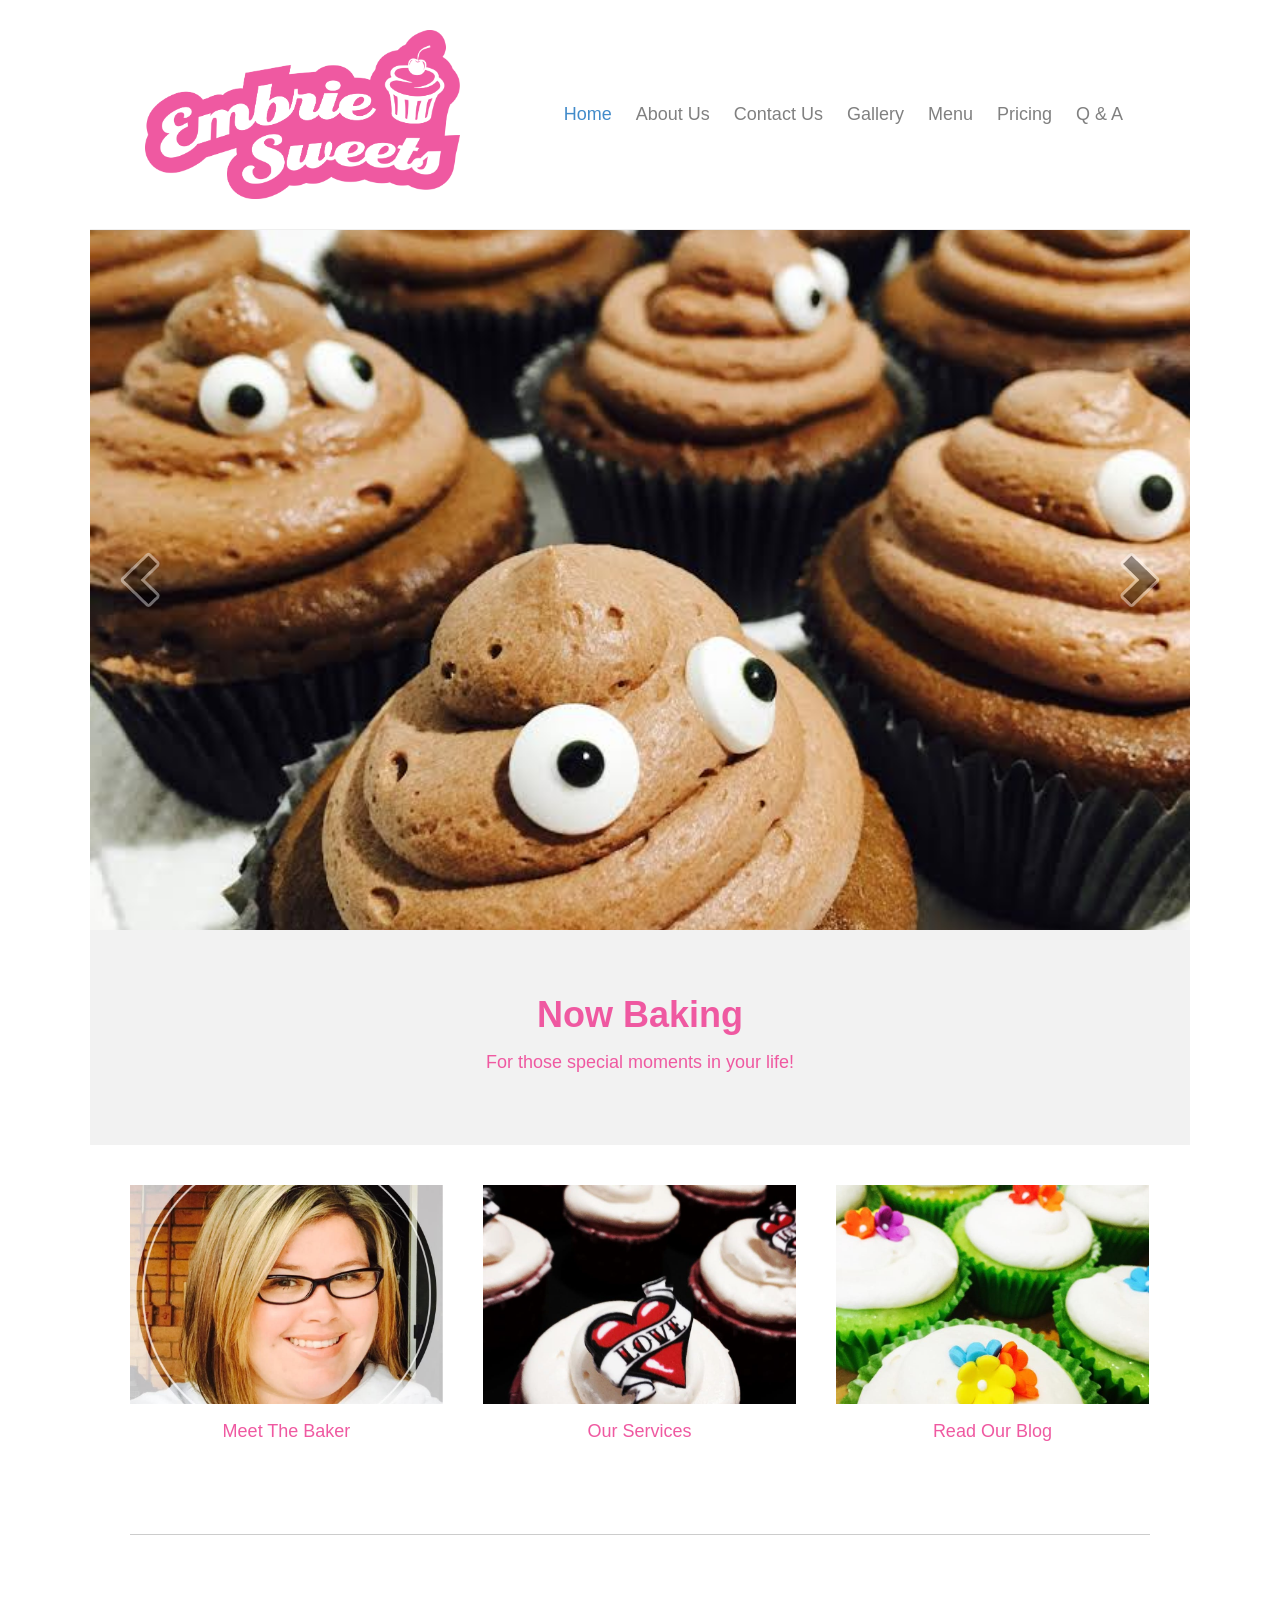
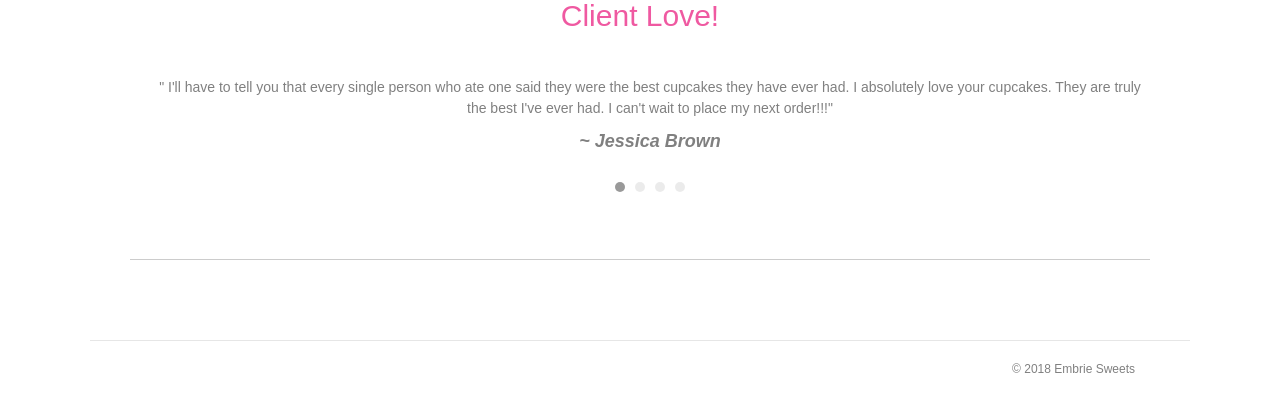
<file: index.html>
<!DOCTYPE html>
<html lang="en-US">
<head>
<meta charset="UTF-8" />
<meta name='viewport' content='width=device-width, initial-scale=1.0' />
<meta http-equiv='X-UA-Compatible' content='IE=edge' />
<link rel="profile" href="https://gmpg.org/xfn/11" />
<title>Embrie Sweets &#8211; Cupcakes, cookies and more!</title>
<meta name='robots' content='max-image-preview:large' />
<link rel='dns-prefetch' href='https://fonts.googleapis.com/' />
<link href='https://fonts.gstatic.com' crossorigin rel='preconnect' />
<style id="wp-img-auto-sizes-contain-inline-css">
img:is([sizes=auto i],[sizes^="auto," i]){contain-intrinsic-size:3000px 1500px}
/*# sourceURL=wp-img-auto-sizes-contain-inline-css */
</style>
<link rel='stylesheet' id='sbi_styles-css' href='wp-content/plugins/instagram-feed-pro/css/sbi-styles.min.css@ver=6.8.1.css' media='all' />
<style id="wp-emoji-styles-inline-css">

	img.wp-smiley, img.emoji {
		display: inline !important;
		border: none !important;
		box-shadow: none !important;
		height: 1em !important;
		width: 1em !important;
		margin: 0 0.07em !important;
		vertical-align: -0.1em !important;
		background: none !important;
		padding: 0 !important;
	}
/*# sourceURL=wp-emoji-styles-inline-css */
</style>
<style id="wp-block-library-inline-css">
:root{--wp-block-synced-color:#7a00df;--wp-block-synced-color--rgb:122,0,223;--wp-bound-block-color:var(--wp-block-synced-color);--wp-editor-canvas-background:#ddd;--wp-admin-theme-color:#007cba;--wp-admin-theme-color--rgb:0,124,186;--wp-admin-theme-color-darker-10:#006ba1;--wp-admin-theme-color-darker-10--rgb:0,107,160.5;--wp-admin-theme-color-darker-20:#005a87;--wp-admin-theme-color-darker-20--rgb:0,90,135;--wp-admin-border-width-focus:2px}@media (min-resolution:192dpi){:root{--wp-admin-border-width-focus:1.5px}}.wp-element-button{cursor:pointer}:root .has-very-light-gray-background-color{background-color:#eee}:root .has-very-dark-gray-background-color{background-color:#313131}:root .has-very-light-gray-color{color:#eee}:root .has-very-dark-gray-color{color:#313131}:root .has-vivid-green-cyan-to-vivid-cyan-blue-gradient-background{background:linear-gradient(135deg,#00d084,#0693e3)}:root .has-purple-crush-gradient-background{background:linear-gradient(135deg,#34e2e4,#4721fb 50%,#ab1dfe)}:root .has-hazy-dawn-gradient-background{background:linear-gradient(135deg,#faaca8,#dad0ec)}:root .has-subdued-olive-gradient-background{background:linear-gradient(135deg,#fafae1,#67a671)}:root .has-atomic-cream-gradient-background{background:linear-gradient(135deg,#fdd79a,#004a59)}:root .has-nightshade-gradient-background{background:linear-gradient(135deg,#330968,#31cdcf)}:root .has-midnight-gradient-background{background:linear-gradient(135deg,#020381,#2874fc)}:root{--wp--preset--font-size--normal:16px;--wp--preset--font-size--huge:42px}.has-regular-font-size{font-size:1em}.has-larger-font-size{font-size:2.625em}.has-normal-font-size{font-size:var(--wp--preset--font-size--normal)}.has-huge-font-size{font-size:var(--wp--preset--font-size--huge)}:root .has-text-align-center{text-align:center}:root .has-text-align-left{text-align:left}:root .has-text-align-right{text-align:right}.has-fit-text{white-space:nowrap!important}#end-resizable-editor-section{display:none}.aligncenter{clear:both}.items-justified-left{justify-content:flex-start}.items-justified-center{justify-content:center}.items-justified-right{justify-content:flex-end}.items-justified-space-between{justify-content:space-between}.screen-reader-text{word-wrap:normal!important;border:0;clip-path:inset(50%);height:1px;margin:-1px;overflow:hidden;padding:0;position:absolute;width:1px}.screen-reader-text:focus{background-color:#ddd;clip-path:none;color:#444;display:block;font-size:1em;height:auto;left:5px;line-height:normal;padding:15px 23px 14px;text-decoration:none;top:5px;width:auto;z-index:100000}html :where(.has-border-color){border-style:solid}html :where([style*=border-color]){border-style:solid}html :where([style*=border-top-color]){border-top-style:solid}html :where([style*=border-right-color]){border-right-style:solid}html :where([style*=border-bottom-color]){border-bottom-style:solid}html :where([style*=border-left-color]){border-left-style:solid}html :where([style*=border-width]){border-style:solid}html :where([style*=border-top-width]){border-top-style:solid}html :where([style*=border-right-width]){border-right-style:solid}html :where([style*=border-bottom-width]){border-bottom-style:solid}html :where([style*=border-left-width]){border-left-style:solid}html :where(img[class*=wp-image-]){height:auto;max-width:100%}:where(figure){margin:0 0 1em}html :where(.is-position-sticky){--wp-admin--admin-bar--position-offset:var(--wp-admin--admin-bar--height,0px)}@media screen and (max-width:600px){html :where(.is-position-sticky){--wp-admin--admin-bar--position-offset:0px}}

/*# sourceURL=/wp-includes/css/dist/block-library/common.min.css */
</style>
<style id="classic-theme-styles-inline-css">
/*! This file is auto-generated */
.wp-block-button__link{color:#fff;background-color:#32373c;border-radius:9999px;box-shadow:none;text-decoration:none;padding:calc(.667em + 2px) calc(1.333em + 2px);font-size:1.125em}.wp-block-file__button{background:#32373c;color:#fff;text-decoration:none}
/*# sourceURL=/wp-includes/css/classic-themes.min.css */
</style>

<style id="global-styles-inline-css">
:root{--wp--preset--aspect-ratio--square: 1;--wp--preset--aspect-ratio--4-3: 4/3;--wp--preset--aspect-ratio--3-4: 3/4;--wp--preset--aspect-ratio--3-2: 3/2;--wp--preset--aspect-ratio--2-3: 2/3;--wp--preset--aspect-ratio--16-9: 16/9;--wp--preset--aspect-ratio--9-16: 9/16;--wp--preset--color--black: #000000;--wp--preset--color--cyan-bluish-gray: #abb8c3;--wp--preset--color--white: #ffffff;--wp--preset--color--pale-pink: #f78da7;--wp--preset--color--vivid-red: #cf2e2e;--wp--preset--color--luminous-vivid-orange: #ff6900;--wp--preset--color--luminous-vivid-amber: #fcb900;--wp--preset--color--light-green-cyan: #7bdcb5;--wp--preset--color--vivid-green-cyan: #00d084;--wp--preset--color--pale-cyan-blue: #8ed1fc;--wp--preset--color--vivid-cyan-blue: #0693e3;--wp--preset--color--vivid-purple: #9b51e0;--wp--preset--color--fl-heading-text: #ef59a1;--wp--preset--color--fl-body-bg: #ffffff;--wp--preset--color--fl-body-text: #808080;--wp--preset--color--fl-accent: #ef59a1;--wp--preset--color--fl-accent-hover: #49e5e5;--wp--preset--color--fl-topbar-bg: #ffffff;--wp--preset--color--fl-topbar-text: #808080;--wp--preset--color--fl-topbar-link: #428bca;--wp--preset--color--fl-topbar-hover: #428bca;--wp--preset--color--fl-header-bg: #ffffff;--wp--preset--color--fl-header-text: #808080;--wp--preset--color--fl-header-link: #808080;--wp--preset--color--fl-header-hover: #428bca;--wp--preset--color--fl-nav-bg: #ffffff;--wp--preset--color--fl-nav-link: #808080;--wp--preset--color--fl-nav-hover: #428bca;--wp--preset--color--fl-content-bg: #ffffff;--wp--preset--color--fl-footer-widgets-bg: #ffffff;--wp--preset--color--fl-footer-widgets-text: #808080;--wp--preset--color--fl-footer-widgets-link: #428bca;--wp--preset--color--fl-footer-widgets-hover: #428bca;--wp--preset--color--fl-footer-bg: #ffffff;--wp--preset--color--fl-footer-text: #808080;--wp--preset--color--fl-footer-link: #428bca;--wp--preset--color--fl-footer-hover: #428bca;--wp--preset--gradient--vivid-cyan-blue-to-vivid-purple: linear-gradient(135deg,rgb(6,147,227) 0%,rgb(155,81,224) 100%);--wp--preset--gradient--light-green-cyan-to-vivid-green-cyan: linear-gradient(135deg,rgb(122,220,180) 0%,rgb(0,208,130) 100%);--wp--preset--gradient--luminous-vivid-amber-to-luminous-vivid-orange: linear-gradient(135deg,rgb(252,185,0) 0%,rgb(255,105,0) 100%);--wp--preset--gradient--luminous-vivid-orange-to-vivid-red: linear-gradient(135deg,rgb(255,105,0) 0%,rgb(207,46,46) 100%);--wp--preset--gradient--very-light-gray-to-cyan-bluish-gray: linear-gradient(135deg,rgb(238,238,238) 0%,rgb(169,184,195) 100%);--wp--preset--gradient--cool-to-warm-spectrum: linear-gradient(135deg,rgb(74,234,220) 0%,rgb(151,120,209) 20%,rgb(207,42,186) 40%,rgb(238,44,130) 60%,rgb(251,105,98) 80%,rgb(254,248,76) 100%);--wp--preset--gradient--blush-light-purple: linear-gradient(135deg,rgb(255,206,236) 0%,rgb(152,150,240) 100%);--wp--preset--gradient--blush-bordeaux: linear-gradient(135deg,rgb(254,205,165) 0%,rgb(254,45,45) 50%,rgb(107,0,62) 100%);--wp--preset--gradient--luminous-dusk: linear-gradient(135deg,rgb(255,203,112) 0%,rgb(199,81,192) 50%,rgb(65,88,208) 100%);--wp--preset--gradient--pale-ocean: linear-gradient(135deg,rgb(255,245,203) 0%,rgb(182,227,212) 50%,rgb(51,167,181) 100%);--wp--preset--gradient--electric-grass: linear-gradient(135deg,rgb(202,248,128) 0%,rgb(113,206,126) 100%);--wp--preset--gradient--midnight: linear-gradient(135deg,rgb(2,3,129) 0%,rgb(40,116,252) 100%);--wp--preset--font-size--small: 13px;--wp--preset--font-size--medium: 20px;--wp--preset--font-size--large: 36px;--wp--preset--font-size--x-large: 42px;--wp--preset--spacing--20: 0.44rem;--wp--preset--spacing--30: 0.67rem;--wp--preset--spacing--40: 1rem;--wp--preset--spacing--50: 1.5rem;--wp--preset--spacing--60: 2.25rem;--wp--preset--spacing--70: 3.38rem;--wp--preset--spacing--80: 5.06rem;--wp--preset--shadow--natural: 6px 6px 9px rgba(0, 0, 0, 0.2);--wp--preset--shadow--deep: 12px 12px 50px rgba(0, 0, 0, 0.4);--wp--preset--shadow--sharp: 6px 6px 0px rgba(0, 0, 0, 0.2);--wp--preset--shadow--outlined: 6px 6px 0px -3px rgb(255, 255, 255), 6px 6px rgb(0, 0, 0);--wp--preset--shadow--crisp: 6px 6px 0px rgb(0, 0, 0);}:where(body) { margin: 0; }:where(.is-layout-flex){gap: 0.5em;}:where(.is-layout-grid){gap: 0.5em;}body .is-layout-flex{display: flex;}.is-layout-flex{flex-wrap: wrap;align-items: center;}.is-layout-flex > :is(*, div){margin: 0;}body .is-layout-grid{display: grid;}.is-layout-grid > :is(*, div){margin: 0;}body{padding-top: 0px;padding-right: 0px;padding-bottom: 0px;padding-left: 0px;}:root :where(.wp-element-button, .wp-block-button__link){background-color: #32373c;border-width: 0;color: #fff;font-family: inherit;font-size: inherit;font-style: inherit;font-weight: inherit;letter-spacing: inherit;line-height: inherit;padding-top: calc(0.667em + 2px);padding-right: calc(1.333em + 2px);padding-bottom: calc(0.667em + 2px);padding-left: calc(1.333em + 2px);text-decoration: none;text-transform: inherit;}.has-black-color{color: var(--wp--preset--color--black) !important;}.has-cyan-bluish-gray-color{color: var(--wp--preset--color--cyan-bluish-gray) !important;}.has-white-color{color: var(--wp--preset--color--white) !important;}.has-pale-pink-color{color: var(--wp--preset--color--pale-pink) !important;}.has-vivid-red-color{color: var(--wp--preset--color--vivid-red) !important;}.has-luminous-vivid-orange-color{color: var(--wp--preset--color--luminous-vivid-orange) !important;}.has-luminous-vivid-amber-color{color: var(--wp--preset--color--luminous-vivid-amber) !important;}.has-light-green-cyan-color{color: var(--wp--preset--color--light-green-cyan) !important;}.has-vivid-green-cyan-color{color: var(--wp--preset--color--vivid-green-cyan) !important;}.has-pale-cyan-blue-color{color: var(--wp--preset--color--pale-cyan-blue) !important;}.has-vivid-cyan-blue-color{color: var(--wp--preset--color--vivid-cyan-blue) !important;}.has-vivid-purple-color{color: var(--wp--preset--color--vivid-purple) !important;}.has-fl-heading-text-color{color: var(--wp--preset--color--fl-heading-text) !important;}.has-fl-body-bg-color{color: var(--wp--preset--color--fl-body-bg) !important;}.has-fl-body-text-color{color: var(--wp--preset--color--fl-body-text) !important;}.has-fl-accent-color{color: var(--wp--preset--color--fl-accent) !important;}.has-fl-accent-hover-color{color: var(--wp--preset--color--fl-accent-hover) !important;}.has-fl-topbar-bg-color{color: var(--wp--preset--color--fl-topbar-bg) !important;}.has-fl-topbar-text-color{color: var(--wp--preset--color--fl-topbar-text) !important;}.has-fl-topbar-link-color{color: var(--wp--preset--color--fl-topbar-link) !important;}.has-fl-topbar-hover-color{color: var(--wp--preset--color--fl-topbar-hover) !important;}.has-fl-header-bg-color{color: var(--wp--preset--color--fl-header-bg) !important;}.has-fl-header-text-color{color: var(--wp--preset--color--fl-header-text) !important;}.has-fl-header-link-color{color: var(--wp--preset--color--fl-header-link) !important;}.has-fl-header-hover-color{color: var(--wp--preset--color--fl-header-hover) !important;}.has-fl-nav-bg-color{color: var(--wp--preset--color--fl-nav-bg) !important;}.has-fl-nav-link-color{color: var(--wp--preset--color--fl-nav-link) !important;}.has-fl-nav-hover-color{color: var(--wp--preset--color--fl-nav-hover) !important;}.has-fl-content-bg-color{color: var(--wp--preset--color--fl-content-bg) !important;}.has-fl-footer-widgets-bg-color{color: var(--wp--preset--color--fl-footer-widgets-bg) !important;}.has-fl-footer-widgets-text-color{color: var(--wp--preset--color--fl-footer-widgets-text) !important;}.has-fl-footer-widgets-link-color{color: var(--wp--preset--color--fl-footer-widgets-link) !important;}.has-fl-footer-widgets-hover-color{color: var(--wp--preset--color--fl-footer-widgets-hover) !important;}.has-fl-footer-bg-color{color: var(--wp--preset--color--fl-footer-bg) !important;}.has-fl-footer-text-color{color: var(--wp--preset--color--fl-footer-text) !important;}.has-fl-footer-link-color{color: var(--wp--preset--color--fl-footer-link) !important;}.has-fl-footer-hover-color{color: var(--wp--preset--color--fl-footer-hover) !important;}.has-black-background-color{background-color: var(--wp--preset--color--black) !important;}.has-cyan-bluish-gray-background-color{background-color: var(--wp--preset--color--cyan-bluish-gray) !important;}.has-white-background-color{background-color: var(--wp--preset--color--white) !important;}.has-pale-pink-background-color{background-color: var(--wp--preset--color--pale-pink) !important;}.has-vivid-red-background-color{background-color: var(--wp--preset--color--vivid-red) !important;}.has-luminous-vivid-orange-background-color{background-color: var(--wp--preset--color--luminous-vivid-orange) !important;}.has-luminous-vivid-amber-background-color{background-color: var(--wp--preset--color--luminous-vivid-amber) !important;}.has-light-green-cyan-background-color{background-color: var(--wp--preset--color--light-green-cyan) !important;}.has-vivid-green-cyan-background-color{background-color: var(--wp--preset--color--vivid-green-cyan) !important;}.has-pale-cyan-blue-background-color{background-color: var(--wp--preset--color--pale-cyan-blue) !important;}.has-vivid-cyan-blue-background-color{background-color: var(--wp--preset--color--vivid-cyan-blue) !important;}.has-vivid-purple-background-color{background-color: var(--wp--preset--color--vivid-purple) !important;}.has-fl-heading-text-background-color{background-color: var(--wp--preset--color--fl-heading-text) !important;}.has-fl-body-bg-background-color{background-color: var(--wp--preset--color--fl-body-bg) !important;}.has-fl-body-text-background-color{background-color: var(--wp--preset--color--fl-body-text) !important;}.has-fl-accent-background-color{background-color: var(--wp--preset--color--fl-accent) !important;}.has-fl-accent-hover-background-color{background-color: var(--wp--preset--color--fl-accent-hover) !important;}.has-fl-topbar-bg-background-color{background-color: var(--wp--preset--color--fl-topbar-bg) !important;}.has-fl-topbar-text-background-color{background-color: var(--wp--preset--color--fl-topbar-text) !important;}.has-fl-topbar-link-background-color{background-color: var(--wp--preset--color--fl-topbar-link) !important;}.has-fl-topbar-hover-background-color{background-color: var(--wp--preset--color--fl-topbar-hover) !important;}.has-fl-header-bg-background-color{background-color: var(--wp--preset--color--fl-header-bg) !important;}.has-fl-header-text-background-color{background-color: var(--wp--preset--color--fl-header-text) !important;}.has-fl-header-link-background-color{background-color: var(--wp--preset--color--fl-header-link) !important;}.has-fl-header-hover-background-color{background-color: var(--wp--preset--color--fl-header-hover) !important;}.has-fl-nav-bg-background-color{background-color: var(--wp--preset--color--fl-nav-bg) !important;}.has-fl-nav-link-background-color{background-color: var(--wp--preset--color--fl-nav-link) !important;}.has-fl-nav-hover-background-color{background-color: var(--wp--preset--color--fl-nav-hover) !important;}.has-fl-content-bg-background-color{background-color: var(--wp--preset--color--fl-content-bg) !important;}.has-fl-footer-widgets-bg-background-color{background-color: var(--wp--preset--color--fl-footer-widgets-bg) !important;}.has-fl-footer-widgets-text-background-color{background-color: var(--wp--preset--color--fl-footer-widgets-text) !important;}.has-fl-footer-widgets-link-background-color{background-color: var(--wp--preset--color--fl-footer-widgets-link) !important;}.has-fl-footer-widgets-hover-background-color{background-color: var(--wp--preset--color--fl-footer-widgets-hover) !important;}.has-fl-footer-bg-background-color{background-color: var(--wp--preset--color--fl-footer-bg) !important;}.has-fl-footer-text-background-color{background-color: var(--wp--preset--color--fl-footer-text) !important;}.has-fl-footer-link-background-color{background-color: var(--wp--preset--color--fl-footer-link) !important;}.has-fl-footer-hover-background-color{background-color: var(--wp--preset--color--fl-footer-hover) !important;}.has-black-border-color{border-color: var(--wp--preset--color--black) !important;}.has-cyan-bluish-gray-border-color{border-color: var(--wp--preset--color--cyan-bluish-gray) !important;}.has-white-border-color{border-color: var(--wp--preset--color--white) !important;}.has-pale-pink-border-color{border-color: var(--wp--preset--color--pale-pink) !important;}.has-vivid-red-border-color{border-color: var(--wp--preset--color--vivid-red) !important;}.has-luminous-vivid-orange-border-color{border-color: var(--wp--preset--color--luminous-vivid-orange) !important;}.has-luminous-vivid-amber-border-color{border-color: var(--wp--preset--color--luminous-vivid-amber) !important;}.has-light-green-cyan-border-color{border-color: var(--wp--preset--color--light-green-cyan) !important;}.has-vivid-green-cyan-border-color{border-color: var(--wp--preset--color--vivid-green-cyan) !important;}.has-pale-cyan-blue-border-color{border-color: var(--wp--preset--color--pale-cyan-blue) !important;}.has-vivid-cyan-blue-border-color{border-color: var(--wp--preset--color--vivid-cyan-blue) !important;}.has-vivid-purple-border-color{border-color: var(--wp--preset--color--vivid-purple) !important;}.has-fl-heading-text-border-color{border-color: var(--wp--preset--color--fl-heading-text) !important;}.has-fl-body-bg-border-color{border-color: var(--wp--preset--color--fl-body-bg) !important;}.has-fl-body-text-border-color{border-color: var(--wp--preset--color--fl-body-text) !important;}.has-fl-accent-border-color{border-color: var(--wp--preset--color--fl-accent) !important;}.has-fl-accent-hover-border-color{border-color: var(--wp--preset--color--fl-accent-hover) !important;}.has-fl-topbar-bg-border-color{border-color: var(--wp--preset--color--fl-topbar-bg) !important;}.has-fl-topbar-text-border-color{border-color: var(--wp--preset--color--fl-topbar-text) !important;}.has-fl-topbar-link-border-color{border-color: var(--wp--preset--color--fl-topbar-link) !important;}.has-fl-topbar-hover-border-color{border-color: var(--wp--preset--color--fl-topbar-hover) !important;}.has-fl-header-bg-border-color{border-color: var(--wp--preset--color--fl-header-bg) !important;}.has-fl-header-text-border-color{border-color: var(--wp--preset--color--fl-header-text) !important;}.has-fl-header-link-border-color{border-color: var(--wp--preset--color--fl-header-link) !important;}.has-fl-header-hover-border-color{border-color: var(--wp--preset--color--fl-header-hover) !important;}.has-fl-nav-bg-border-color{border-color: var(--wp--preset--color--fl-nav-bg) !important;}.has-fl-nav-link-border-color{border-color: var(--wp--preset--color--fl-nav-link) !important;}.has-fl-nav-hover-border-color{border-color: var(--wp--preset--color--fl-nav-hover) !important;}.has-fl-content-bg-border-color{border-color: var(--wp--preset--color--fl-content-bg) !important;}.has-fl-footer-widgets-bg-border-color{border-color: var(--wp--preset--color--fl-footer-widgets-bg) !important;}.has-fl-footer-widgets-text-border-color{border-color: var(--wp--preset--color--fl-footer-widgets-text) !important;}.has-fl-footer-widgets-link-border-color{border-color: var(--wp--preset--color--fl-footer-widgets-link) !important;}.has-fl-footer-widgets-hover-border-color{border-color: var(--wp--preset--color--fl-footer-widgets-hover) !important;}.has-fl-footer-bg-border-color{border-color: var(--wp--preset--color--fl-footer-bg) !important;}.has-fl-footer-text-border-color{border-color: var(--wp--preset--color--fl-footer-text) !important;}.has-fl-footer-link-border-color{border-color: var(--wp--preset--color--fl-footer-link) !important;}.has-fl-footer-hover-border-color{border-color: var(--wp--preset--color--fl-footer-hover) !important;}.has-vivid-cyan-blue-to-vivid-purple-gradient-background{background: var(--wp--preset--gradient--vivid-cyan-blue-to-vivid-purple) !important;}.has-light-green-cyan-to-vivid-green-cyan-gradient-background{background: var(--wp--preset--gradient--light-green-cyan-to-vivid-green-cyan) !important;}.has-luminous-vivid-amber-to-luminous-vivid-orange-gradient-background{background: var(--wp--preset--gradient--luminous-vivid-amber-to-luminous-vivid-orange) !important;}.has-luminous-vivid-orange-to-vivid-red-gradient-background{background: var(--wp--preset--gradient--luminous-vivid-orange-to-vivid-red) !important;}.has-very-light-gray-to-cyan-bluish-gray-gradient-background{background: var(--wp--preset--gradient--very-light-gray-to-cyan-bluish-gray) !important;}.has-cool-to-warm-spectrum-gradient-background{background: var(--wp--preset--gradient--cool-to-warm-spectrum) !important;}.has-blush-light-purple-gradient-background{background: var(--wp--preset--gradient--blush-light-purple) !important;}.has-blush-bordeaux-gradient-background{background: var(--wp--preset--gradient--blush-bordeaux) !important;}.has-luminous-dusk-gradient-background{background: var(--wp--preset--gradient--luminous-dusk) !important;}.has-pale-ocean-gradient-background{background: var(--wp--preset--gradient--pale-ocean) !important;}.has-electric-grass-gradient-background{background: var(--wp--preset--gradient--electric-grass) !important;}.has-midnight-gradient-background{background: var(--wp--preset--gradient--midnight) !important;}.has-small-font-size{font-size: var(--wp--preset--font-size--small) !important;}.has-medium-font-size{font-size: var(--wp--preset--font-size--medium) !important;}.has-large-font-size{font-size: var(--wp--preset--font-size--large) !important;}.has-x-large-font-size{font-size: var(--wp--preset--font-size--x-large) !important;}
/*# sourceURL=global-styles-inline-css */
</style>

<link rel='stylesheet' id='yui3-css' href='wp-content/plugins/bb-plugin/css/yui3.css@ver=2.10.2.2.css' media='all' />
<link rel='stylesheet' id='fl-slideshow-css' href='wp-content/plugins/bb-plugin/css/fl-slideshow.min.css@ver=2.10.2.2.css' media='all' />
<link rel='stylesheet' id='font-awesome-5-css' href='wp-content/plugins/bb-plugin/fonts/fontawesome/5.15.4/css/all.min.css@ver=2.10.2.2.css' media='all' />
<link rel='stylesheet' id='font-awesome-css' href='wp-content/plugins/bb-plugin/fonts/fontawesome/5.15.4/css/v4-shims.min.css@ver=2.10.2.2.css' media='all' />
<link rel='stylesheet' id='jquery-bxslider-css' href='wp-content/plugins/bb-plugin/css/jquery.bxslider.css@ver=2.10.2.2.css' media='all' />
<link rel='stylesheet' id='fl-builder-layout-85-css' href='files/bb-plugin/cache/85-layout.css@ver=81be297753f5d3c4d8fc24258eedc98e.css' media='all' />
<link rel='stylesheet' id='contact-form-7-css' href='wp-content/plugins/contact-form-7/includes/css/styles.css@ver=6.1.6.css' media='all' />
<link rel='stylesheet' id='jquery-magnificpopup-css' href='wp-content/plugins/bb-plugin/css/jquery.magnificpopup.min.css@ver=2.10.2.2.css' media='all' />
<link rel='stylesheet' id='bootstrap-css' href='wp-content/themes/bb-theme/css/bootstrap.min.css@ver=1.7.19.2.css' media='all' />
<link rel='stylesheet' id='fl-automator-skin-css' href='files/bb-theme/skin-6a3a3c5e4b925.css@ver=1.7.19.2.css' media='all' />
<link rel='stylesheet' id='fl-builder-google-fonts-22fc054ecd42aed7a36d6f9f8848d498-css' href='https://fonts.googleapis.com/css?family=Slabo%2027px:400&amp;ver=f5d9cc774c34f3f0af42bab83024b921' media='all' />
<script id="jquery-core-js" src="wp-includes/js/jquery/jquery.min.js@ver=3.7.1"></script>
<script id="jquery-migrate-js" src="wp-includes/js/jquery/jquery-migrate.min.js@ver=3.4.1"></script>
<link rel="canonical" href="./" />
<link rel='shortlink' href='index.html' />

		<!-- GA Google Analytics @ https://m0n.co/ga -->
		<script>
			(function(i,s,o,g,r,a,m){i['GoogleAnalyticsObject']=r;i[r]=i[r]||function(){
			(i[r].q=i[r].q||[]).push(arguments)},i[r].l=1*new Date();a=s.createElement(o),
			m=s.getElementsByTagName(o)[0];a.async=1;a.src=g;m.parentNode.insertBefore(a,m)
			})(window,document,'script','https://www.google-analytics.com/analytics.js','ga');
			ga('create', 'UA-1920608-3', 'auto');
			ga('send', 'pageview');
		</script>

	<link rel="icon" href="files/Embrie-Sweets-favicon-300-150x150.png" sizes="32x32" />
<link rel="icon" href="files/Embrie-Sweets-favicon-300.png" sizes="192x192" />
<link rel="apple-touch-icon" href="files/Embrie-Sweets-favicon-300.png" />
<meta name="msapplication-TileImage" content="https://www.embriesweets.com/files/Embrie-Sweets-favicon-300.png" />
<link rel="stylesheet" href="custom.css" />
</head>
<body class="home wp-singular page-template-default page page-id-85 wp-theme-bb-theme fl-builder fl-builder-2-10-2-2 fl-theme-1-7-19-2 fl-no-js fl-framework-bootstrap fl-preset-default fl-fixed-width" itemscope="itemscope" itemtype="https://schema.org/WebPage">
<a aria-label="Skip to content" class="fl-screen-reader-text" href="./#fl-main-content">Skip to content</a><div class="fl-page">
	<header class="fl-page-header fl-page-header-fixed fl-page-nav-right fl-page-nav-toggle-button fl-page-nav-toggle-visible-mobile"  role="banner">
	<div class="fl-page-header-wrap">
		<div class="fl-page-header-container container">
			<div class="fl-page-header-row row">
				<div class="col-sm-12 col-md-3 fl-page-logo-wrap">
					<div class="fl-page-header-logo">
						<a href="./"><img class="fl-logo-img" loading="false" data-no-lazy="1"   itemscope itemtype="https://schema.org/ImageObject" src="files/Embrie-Sweets-logo.png" data-retina="" title="" width="1954" data-width="1954" height="1047" data-height="1047" alt="Embrie Sweets" /><meta itemprop="name" content="Embrie Sweets" /></a>
					</div>
				</div>
				<div class="col-sm-12 col-md-9 fl-page-fixed-nav-wrap">
					<div class="fl-page-nav-wrap">
						<nav class="fl-page-nav fl-nav navbar navbar-default navbar-expand-md" aria-label="Header Menu" role="navigation">
							<button type="button" class="navbar-toggle navbar-toggler" data-toggle="collapse" data-target=".fl-page-nav-collapse">
								<span>Menu</span>
							</button>
							<div class="fl-page-nav-collapse collapse navbar-collapse">
								<ul id="menu-main-menu" class="nav navbar-nav navbar-right menu fl-theme-menu"><li id="menu-item-74" class="menu-item menu-item-type-custom menu-item-object-custom current-menu-item current_page_item menu-item-home menu-item-74 nav-item"><a href="./" aria-current="page" class="nav-link">Home</a></li>
<li id="menu-item-75" class="menu-item menu-item-type-post_type menu-item-object-page menu-item-75 nav-item"><a href="catering/" class="nav-link">About Us</a></li>
<li id="menu-item-76" class="menu-item menu-item-type-post_type menu-item-object-page menu-item-76 nav-item"><a href="contact-us/" class="nav-link">Contact Us</a></li>
<li id="menu-item-77" class="menu-item menu-item-type-post_type menu-item-object-page menu-item-77 nav-item"><a href="gallery/" class="nav-link">Gallery</a></li>
<li id="menu-item-78" class="menu-item menu-item-type-post_type menu-item-object-page menu-item-78 nav-item"><a href="menu/" class="nav-link">Menu</a></li>
<li id="menu-item-80" class="menu-item menu-item-type-post_type menu-item-object-page menu-item-80 nav-item"><a href="pricing/" class="nav-link">Pricing</a></li>
<li id="menu-item-81" class="menu-item menu-item-type-post_type menu-item-object-page menu-item-81 nav-item"><a href="q-a/" class="nav-link">Q &#038; A</a></li>
</ul>							</div>
						</nav>
					</div>
				</div>
			</div>
		</div>
	</div>
</header><!-- .fl-page-header-fixed -->
<header class="fl-page-header fl-page-header-primary fl-page-nav-right fl-page-nav-toggle-button fl-page-nav-toggle-visible-mobile" itemscope="itemscope" itemtype="https://schema.org/WPHeader"  role="banner">
	<div class="fl-page-header-wrap">
		<div class="fl-page-header-container container">
			<div class="fl-page-header-row row">
				<div class="col-sm-12 col-md-4 fl-page-header-logo-col">
					<div class="fl-page-header-logo" itemscope="itemscope" itemtype="https://schema.org/Organization">
						<a href="./" itemprop="url"><img class="fl-logo-img" loading="false" data-no-lazy="1"   itemscope itemtype="https://schema.org/ImageObject" src="files/Embrie-Sweets-logo.png" data-retina="" title="" width="1954" data-width="1954" height="1047" data-height="1047" alt="Embrie Sweets" /><meta itemprop="name" content="Embrie Sweets" /></a>
											</div>
				</div>
				<div class="col-sm-12 col-md-8 fl-page-nav-col">
					<div class="fl-page-nav-wrap">
						<nav class="fl-page-nav fl-nav navbar navbar-default navbar-expand-md" aria-label="Header Menu" itemscope="itemscope" itemtype="https://schema.org/SiteNavigationElement" role="navigation">
							<button type="button" class="navbar-toggle navbar-toggler" data-toggle="collapse" data-target=".fl-page-nav-collapse">
								<span>Menu</span>
							</button>
							<div class="fl-page-nav-collapse collapse navbar-collapse">
								<ul id="menu-main-menu-1" class="nav navbar-nav navbar-right menu fl-theme-menu"><li class="menu-item menu-item-type-custom menu-item-object-custom current-menu-item current_page_item menu-item-home menu-item-74 nav-item"><a href="./" aria-current="page" class="nav-link">Home</a></li>
<li class="menu-item menu-item-type-post_type menu-item-object-page menu-item-75 nav-item"><a href="catering/" class="nav-link">About Us</a></li>
<li class="menu-item menu-item-type-post_type menu-item-object-page menu-item-76 nav-item"><a href="contact-us/" class="nav-link">Contact Us</a></li>
<li class="menu-item menu-item-type-post_type menu-item-object-page menu-item-77 nav-item"><a href="gallery/" class="nav-link">Gallery</a></li>
<li class="menu-item menu-item-type-post_type menu-item-object-page menu-item-78 nav-item"><a href="menu/" class="nav-link">Menu</a></li>
<li class="menu-item menu-item-type-post_type menu-item-object-page menu-item-80 nav-item"><a href="pricing/" class="nav-link">Pricing</a></li>
<li class="menu-item menu-item-type-post_type menu-item-object-page menu-item-81 nav-item"><a href="q-a/" class="nav-link">Q &#038; A</a></li>
</ul>							</div>
						</nav>
					</div>
				</div>
			</div>
		</div>
	</div>
</header><!-- .fl-page-header -->
	<div id="fl-main-content" class="fl-page-content" itemprop="mainContentOfPage" role="main">

		
<div class="fl-content-full container">
	<div class="row">
		<div class="fl-content col-md-12">
			<article class="fl-post post-85 page type-page status-publish hentry" id="fl-post-85" itemscope="itemscope" itemtype="https://schema.org/CreativeWork">

			<div class="fl-post-content clearfix" itemprop="text">
		<div class="fl-builder-content fl-builder-content-85 fl-builder-content-primary fl-builder-global-templates-locked" data-post-id="85"><div class="fl-row fl-row-full-width fl-row-bg-color fl-node-55174d303fc67 fl-row-default-height fl-row-align-center" data-node="55174d303fc67">
	<div class="fl-row-content-wrap">
						<div class="fl-row-content fl-row-full-width fl-node-content">
		
<div class="fl-col-group fl-node-55174d3092d9a" data-node="55174d3092d9a">
			<div class="fl-col fl-node-55174d3070ae1 fl-col-bg-color" data-node="55174d3070ae1">
	<div class="fl-col-content fl-node-content"><div class="fl-module fl-module-slideshow fl-node-55174d3061ef1" data-node="55174d3061ef1" role="region" aria-label="Slideshow">
	<div class="fl-module-content fl-node-content">
		<div class="fl-slideshow-container"></div>
	</div>
</div>
<div class="fl-module fl-module-rich-text fl-node-55174d306bb1a" data-node="55174d306bb1a">
	<div class="fl-module-content fl-node-content">
		<div class="fl-rich-text">
	<h1 style="text-align: center;"><strong>Now Baking</strong></h1>
<h4 style="text-align: center;">For those special moments in your life!</h4>
</div>
	</div>
</div>
</div>
</div>
	</div>
		</div>
	</div>
</div>
<div class="fl-row fl-row-fixed-width fl-row-bg-none fl-node-55174d304ec30 fl-row-default-height fl-row-align-center" data-node="55174d304ec30">
	<div class="fl-row-content-wrap">
						<div class="fl-row-content fl-row-fixed-width fl-node-content">
		
<div class="fl-col-group fl-node-55174d3097a39" data-node="55174d3097a39">
			<div class="fl-col fl-node-55174d3044a4a fl-col-bg-color fl-col-small" data-node="55174d3044a4a">
	<div class="fl-col-content fl-node-content"><div class="fl-module fl-module-callout fl-node-55174d3066d6f" data-node="55174d3066d6f">
	<div class="fl-module-content fl-node-content">
		<div class="fl-callout fl-callout-has-photo fl-callout-photo-above-title">
		<div class="fl-callout-content">
		<div class="fl-callout-photo"><div role="figure" class="fl-photo fl-photo-align- fl-photo-crop-landscape" itemscope itemtype="https://schema.org/ImageObject">
	<div class="fl-photo-content fl-photo-img-jpg">
				<a href="catering/"  target="_self" itemprop="url">
				<img decoding="async" class="fl-photo-img wp-image-91" src="files/bb-plugin/cache/SarahNerdy-landscape-df65abe58f69a52c667b4c5911604749-.jpg" alt="SarahNerdy" title="SarahNerdy" loading="lazy" itemprop="image" />
				</a>
					</div>
	</div>
</div><h4 class="fl-callout-title"><a href="catering/" target="_self"  class="fl-callout-title-link fl-callout-title-text"><span>Meet The Baker</span></a></h4>	</div>
	</div>
	</div>
</div>
</div>
</div>
			<div class="fl-col fl-node-55174d305355f fl-col-bg-color fl-col-small" data-node="55174d305355f">
	<div class="fl-col-content fl-node-content"><div class="fl-module fl-module-callout fl-node-55174d3036075" data-node="55174d3036075">
	<div class="fl-module-content fl-node-content">
		<div class="fl-callout fl-callout-has-photo fl-callout-photo-above-title">
		<div class="fl-callout-content">
		<div class="fl-callout-photo"><div role="figure" class="fl-photo fl-photo-align- fl-photo-crop-landscape" itemscope itemtype="https://schema.org/ImageObject">
	<div class="fl-photo-content fl-photo-img-jpg">
				<a href="menu/"  target="_self" itemprop="url">
				<img decoding="async" class="fl-photo-img wp-image-94" src="files/bb-plugin/cache/HeartCupcake-landscape-ec0094b85b4e80568d1f0dadbec7f14a-.jpg" alt="HeartCupcake" title="HeartCupcake" loading="lazy" itemprop="image" />
				</a>
					</div>
	</div>
</div><h4 class="fl-callout-title"><a href="menu/" target="_self"  class="fl-callout-title-link fl-callout-title-text"><span>Our Services</span></a></h4>	</div>
	</div>
	</div>
</div>
</div>
</div>
			<div class="fl-col fl-node-55174d30583fb fl-col-bg-color fl-col-small" data-node="55174d30583fb">
	<div class="fl-col-content fl-node-content"><div class="fl-module fl-module-callout fl-node-55174d305d22d" data-node="55174d305d22d">
	<div class="fl-module-content fl-node-content">
		<div class="fl-callout fl-callout-has-photo fl-callout-photo-above-title">
		<div class="fl-callout-content">
		<div class="fl-callout-photo"><div role="figure" class="fl-photo fl-photo-align- fl-photo-crop-landscape" itemscope itemtype="https://schema.org/ImageObject">
	<div class="fl-photo-content fl-photo-img-jpg">
				<a href="blog/"  target="_self" itemprop="url">
				<img decoding="async" class="fl-photo-img wp-image-173" src="files/bb-plugin/cache/8f6cf299-cc57-4015-978e-6a5d27c9fd61-landscape-0af5d316942f583807df63fcacef40c7-.jpg" alt="8f6cf299-cc57-4015-978e-6a5d27c9fd61" title="8f6cf299-cc57-4015-978e-6a5d27c9fd61" loading="lazy" itemprop="image" />
				</a>
					</div>
	</div>
</div><h4 class="fl-callout-title"><a href="blog/" target="_self"  class="fl-callout-title-link fl-callout-title-text"><span>Read Our Blog</span></a></h4>	</div>
	</div>
	</div>
</div>
</div>
</div>
	</div>
		</div>
	</div>
</div>
<div class="fl-row fl-row-fixed-width fl-row-bg-none fl-node-55174d30b4ef3 fl-row-default-height fl-row-align-center" data-node="55174d30b4ef3">
	<div class="fl-row-content-wrap">
						<div class="fl-row-content fl-row-fixed-width fl-node-content">
		
<div class="fl-col-group fl-node-55174d30bebb5" data-node="55174d30bebb5">
			<div class="fl-col fl-node-55174d30b9dd1 fl-col-bg-color" data-node="55174d30b9dd1">
	<div class="fl-col-content fl-node-content"><div class="fl-module fl-module-separator fl-node-55174d309cba1" data-node="55174d309cba1">
	<div class="fl-module-content fl-node-content">
		<div class="fl-separator"></div>
	</div>
</div>
</div>
</div>
	</div>
		</div>
	</div>
</div>
<div class="fl-row fl-row-fixed-width fl-row-bg-none fl-node-55174d30a1759 fl-row-default-height fl-row-align-center" data-node="55174d30a1759">
	<div class="fl-row-content-wrap">
						<div class="fl-row-content fl-row-fixed-width fl-node-content">
		
<div class="fl-col-group fl-node-55174d30843bf" data-node="55174d30843bf">
			<div class="fl-col fl-node-55174d3031405 fl-col-bg-color" data-node="55174d3031405">
	<div class="fl-col-content fl-node-content"><div class="fl-module fl-module-heading fl-node-55174d30c3f52" data-node="55174d30c3f52">
	<div class="fl-module-content fl-node-content">
		<h2 class="fl-heading">
		<span class="fl-heading-text">Client Love!</span>
	</h2>
	</div>
</div>
<div class="fl-module fl-module-testimonials fl-node-55174d307ff93" data-node="55174d307ff93" role="region" aria-label="Testimonials">
	<div class="fl-module-content fl-node-content">
		<div class="fl-testimonials-wrap wide">

	
			<div class="fl-slider-prev"></div>
		<div class="fl-slider-next"></div>
		<div class=" fl-testimonials">
		<div class="fl-testimonial"><p style="text-align: center;">" I'll have to tell you that every single person who ate one said they were the best cupcakes they have ever had. I absolutely love your cupcakes. They are truly the best I've ever had. I can't wait to place my next order!!!"</p><p style="text-align: center;"><span style="font-size: large;"><em><strong>~ Jessica Brown</strong></em></span></p></div>		<div class="fl-testimonial"><p style="text-align: center;">"Embrie Sweets did our Baby shower this past Saturday.....40+ cupcakes and I kid you not, friends and family are still asking us if we have any left over. (Not that we want to share). Ha ha! Amazing! So good! Thank you guys so much for everything! Awesome, awesome, awesome!"</p><p style="text-align: center;"><span style="font-size: large;"><em><strong>~ Jennifer Stading</strong></em></span></p></div>		<div class="fl-testimonial"><p style="text-align: center;">"Just wanted to thank you again for Jacob's LEGO themed birthday cupcakes.  They were a huge hit!  You are truly very talented.  We look forward to trying more of your delicious treats in the future."</p><p style="text-align: center;"><span style="font-size: large;"><em><strong>~ April Young</strong></em></span></p></div>		<div class="fl-testimonial"><p>"I tasted Heaven, and it was in the shape of a cupcake!! Most delicious cupcakes I have ever tasted. They did an amazing job for my wedding, and I would recommend them to anyone!!"</p><p style="text-align: center;"><strong>Liz O'Malley</strong></p></div>			</div>
</div>
	</div>
</div>
</div>
</div>
	</div>
		</div>
	</div>
</div>
<div class="fl-row fl-row-fixed-width fl-row-bg-none fl-node-55174d3075cb7 fl-row-default-height fl-row-align-center" data-node="55174d3075cb7">
	<div class="fl-row-content-wrap">
						<div class="fl-row-content fl-row-fixed-width fl-node-content">
		
<div class="fl-col-group fl-node-55174d308974e" data-node="55174d308974e">
			<div class="fl-col fl-node-55174d303ae2d fl-col-bg-color" data-node="55174d303ae2d">
	<div class="fl-col-content fl-node-content"><div class="fl-module fl-module-separator fl-node-55174d30b00e4" data-node="55174d30b00e4">
	<div class="fl-module-content fl-node-content">
		<div class="fl-separator"></div>
	</div>
</div>
<div class="fl-module fl-module-icon-group fl-node-55174d304989c" data-node="55174d304989c">
	<div class="fl-module-content fl-node-content">
		<div class="fl-icon-group">
	</div>
	</div>
</div>
</div>
</div>
	</div>
		</div>
	</div>
</div>
</div>	</div><!-- .fl-post-content -->
	
</article>

<!-- .fl-post -->
		</div>
	</div>
</div>


	</div><!-- .fl-page-content -->
		<footer class="fl-page-footer-wrap" itemscope="itemscope" itemtype="https://schema.org/WPFooter"  role="contentinfo">
		<div class="fl-page-footer">
	<div class="fl-page-footer-container container">
		<div class="fl-page-footer-row row">
			<div class="col-sm-6 col-md-6 text-left clearfix">	<div class="fl-social-icons">
	</div>
</div>			<div class="col-sm-6 col-md-6 text-right clearfix"><div class="fl-page-footer-text fl-page-footer-text-2">© 2018 Embrie Sweets</div></div>		</div>
	</div>
</div><!-- .fl-page-footer -->
	</footer>
		</div><!-- .fl-page -->
<script type="speculationrules">
{"prefetch":[{"source":"document","where":{"and":[{"href_matches":"/*"},{"not":{"href_matches":["/wp-*.php","/wp-admin/*","/files/*","/wp-content/*","/wp-content/plugins/*","/wp-content/themes/bb-theme/*","/*\\?(.+)"]}},{"not":{"selector_matches":"a[rel~=\"nofollow\"]"}},{"not":{"selector_matches":".no-prefetch, .no-prefetch a"}}]},"eagerness":"conservative"}]}
</script>
<!-- Custom Feeds for Instagram JS -->
<script type="text/javascript">
var sbiajaxurl = "https://www.embriesweets.com/wp-admin/admin-ajax.php";

</script>
<script id="yui3-js" src="wp-content/plugins/bb-plugin/js/libs/yui3.min.js@ver=2.10.2.2"></script>
<script id="fl-slideshow-js" src="wp-content/plugins/bb-plugin/js/fl-slideshow.min.js@ver=2.10.2.2"></script>
<script id="jquery-easing-js" src="wp-content/plugins/bb-plugin/js/libs/jquery.easing.min.js@ver=1.4"></script>
<script id="jquery-fitvids-js" src="wp-content/plugins/bb-plugin/js/libs/jquery.fitvids.min.js@ver=1.2"></script>
<script id="jquery-bxslider-js" src="wp-content/plugins/bb-plugin/js/libs/jquery.bxslider.min.js@ver=2.10.2.2"></script>
<script id="fl-builder-layout-85-js" src="files/bb-plugin/cache/85-layout.js@ver=2477ef80305bbb15425e8a39c9ee16a4"></script>
<script id="wp-hooks-js" src="wp-includes/js/dist/hooks.min.js@ver=7496969728ca0f95732d"></script>
<script id="wp-i18n-js" src="wp-includes/js/dist/i18n.min.js@ver=781d11515ad3d91786ec"></script>
<script id="wp-i18n-js-after">
wp.i18n.setLocaleData( { 'text direction\u0004ltr': [ 'ltr' ] } );
//# sourceURL=wp-i18n-js-after
</script>
<script id="wp-polyfill-js" src="wp-includes/js/dist/vendor/wp-polyfill.min.js@ver=3.15.0"></script>
<script id="jquery-throttle-js" src="wp-content/plugins/bb-plugin/js/libs/jquery.ba-throttle-debounce.min.js@ver=2.10.2.2"></script>
<script id="jquery-magnificpopup-js" src="wp-content/plugins/bb-plugin/js/libs/jquery.magnificpopup.min.js@ver=2.10.2.2"></script>
<script id="bootstrap-js" src="wp-content/themes/bb-theme/js/bootstrap.min.js@ver=1.7.19.2"></script>
<script id="fl-automator-js-extra">
var themeopts = {"medium_breakpoint":"992","mobile_breakpoint":"768","lightbox":"enabled","scrollTopPosition":"800"};
//# sourceURL=fl-automator-js-extra
</script>
<script id="fl-automator-js" src="wp-content/themes/bb-theme/js/theme.min.js@ver=1.7.19.2"></script>
<script id="wp-emoji-settings" type="application/json">
{"baseUrl":"https://s.w.org/images/core/emoji/17.0.2/72x72/","ext":".png","svgUrl":"https://s.w.org/images/core/emoji/17.0.2/svg/","svgExt":".svg","source":{"concatemoji":"https://www.embriesweets.com/wp-includes/js/wp-emoji-release.min.js?ver=f5d9cc774c34f3f0af42bab83024b921"}}
</script>
</body>
</html>
</file>
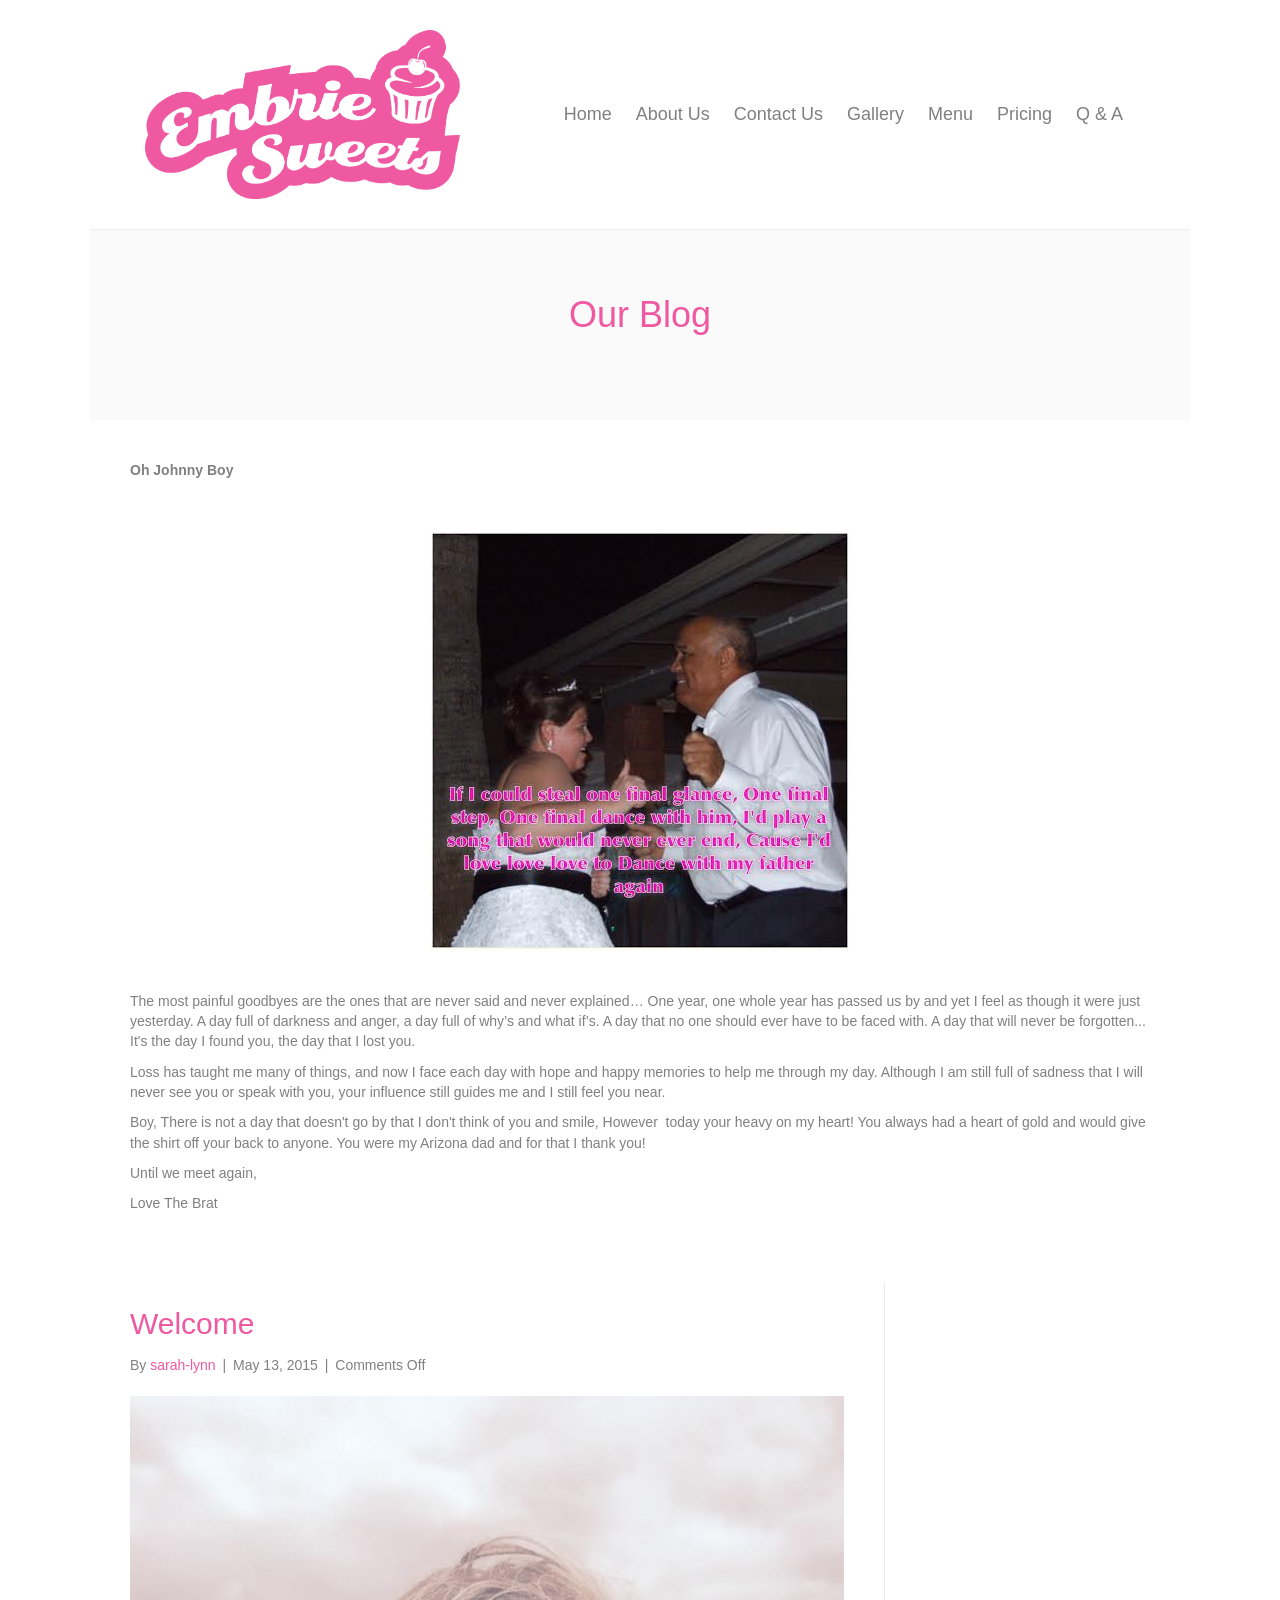
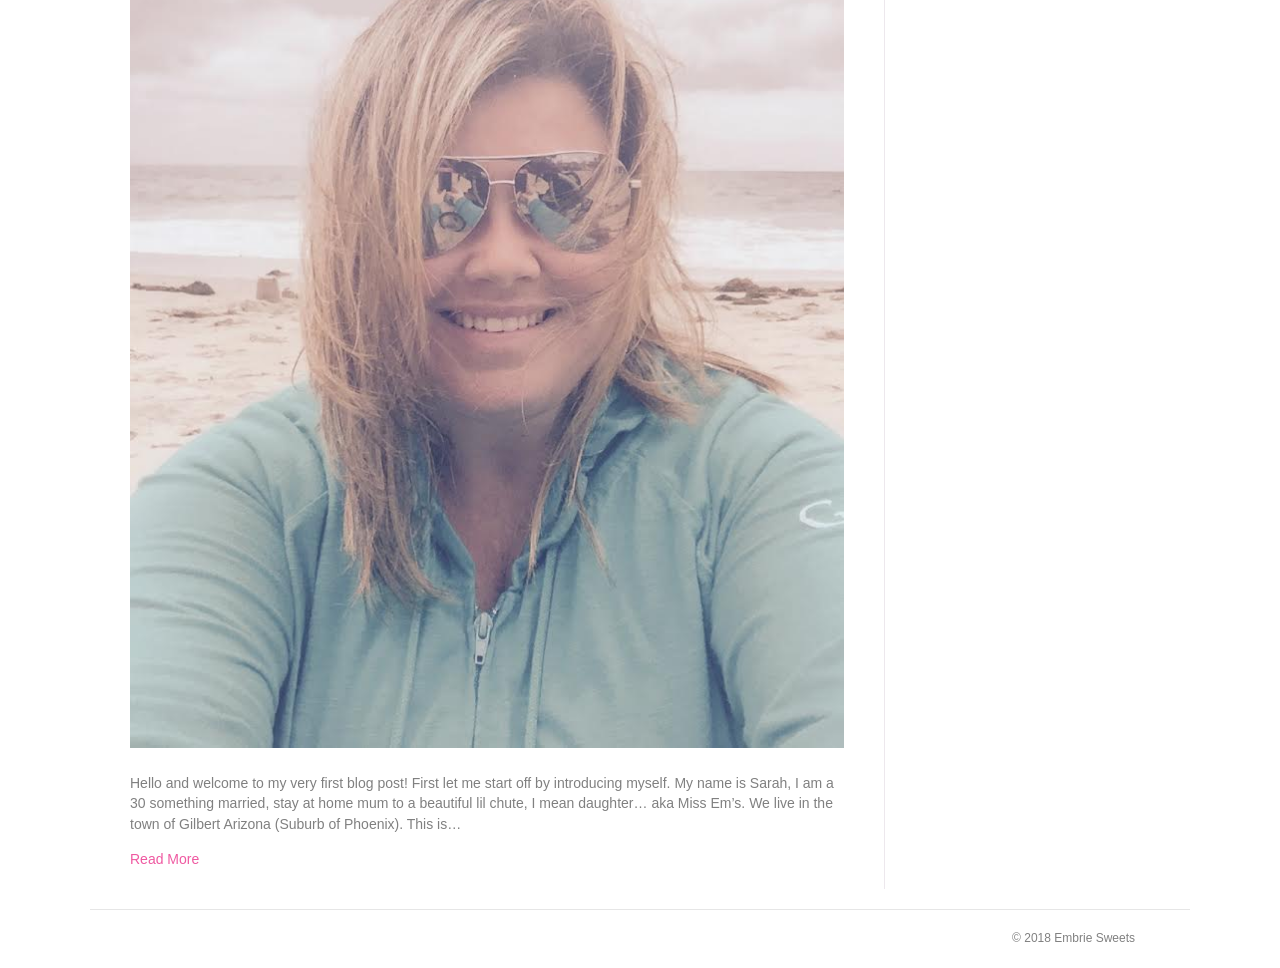
<file: blog/index.html>
<!DOCTYPE html>
<html lang="en-US">
<head>
<meta charset="UTF-8" />
<meta name='viewport' content='width=device-width, initial-scale=1.0' />
<meta http-equiv='X-UA-Compatible' content='IE=edge' />
<link rel="profile" href="https://gmpg.org/xfn/11" />
<title>Blog &#8211; Embrie Sweets</title>
<meta name='robots' content='max-image-preview:large' />
<link rel='dns-prefetch' href='https://fonts.googleapis.com/' />
<link href='https://fonts.gstatic.com' crossorigin rel='preconnect' />
<style id="wp-img-auto-sizes-contain-inline-css">
img:is([sizes=auto i],[sizes^="auto," i]){contain-intrinsic-size:3000px 1500px}
/*# sourceURL=wp-img-auto-sizes-contain-inline-css */
</style>
<link rel='stylesheet' id='sbi_styles-css' href='../wp-content/plugins/instagram-feed-pro/css/sbi-styles.min.css@ver=6.8.1.css' media='all' />
<style id="wp-emoji-styles-inline-css">

	img.wp-smiley, img.emoji {
		display: inline !important;
		border: none !important;
		box-shadow: none !important;
		height: 1em !important;
		width: 1em !important;
		margin: 0 0.07em !important;
		vertical-align: -0.1em !important;
		background: none !important;
		padding: 0 !important;
	}
/*# sourceURL=wp-emoji-styles-inline-css */
</style>
<style id="wp-block-library-inline-css">
:root{--wp-block-synced-color:#7a00df;--wp-block-synced-color--rgb:122,0,223;--wp-bound-block-color:var(--wp-block-synced-color);--wp-editor-canvas-background:#ddd;--wp-admin-theme-color:#007cba;--wp-admin-theme-color--rgb:0,124,186;--wp-admin-theme-color-darker-10:#006ba1;--wp-admin-theme-color-darker-10--rgb:0,107,160.5;--wp-admin-theme-color-darker-20:#005a87;--wp-admin-theme-color-darker-20--rgb:0,90,135;--wp-admin-border-width-focus:2px}@media (min-resolution:192dpi){:root{--wp-admin-border-width-focus:1.5px}}.wp-element-button{cursor:pointer}:root .has-very-light-gray-background-color{background-color:#eee}:root .has-very-dark-gray-background-color{background-color:#313131}:root .has-very-light-gray-color{color:#eee}:root .has-very-dark-gray-color{color:#313131}:root .has-vivid-green-cyan-to-vivid-cyan-blue-gradient-background{background:linear-gradient(135deg,#00d084,#0693e3)}:root .has-purple-crush-gradient-background{background:linear-gradient(135deg,#34e2e4,#4721fb 50%,#ab1dfe)}:root .has-hazy-dawn-gradient-background{background:linear-gradient(135deg,#faaca8,#dad0ec)}:root .has-subdued-olive-gradient-background{background:linear-gradient(135deg,#fafae1,#67a671)}:root .has-atomic-cream-gradient-background{background:linear-gradient(135deg,#fdd79a,#004a59)}:root .has-nightshade-gradient-background{background:linear-gradient(135deg,#330968,#31cdcf)}:root .has-midnight-gradient-background{background:linear-gradient(135deg,#020381,#2874fc)}:root{--wp--preset--font-size--normal:16px;--wp--preset--font-size--huge:42px}.has-regular-font-size{font-size:1em}.has-larger-font-size{font-size:2.625em}.has-normal-font-size{font-size:var(--wp--preset--font-size--normal)}.has-huge-font-size{font-size:var(--wp--preset--font-size--huge)}:root .has-text-align-center{text-align:center}:root .has-text-align-left{text-align:left}:root .has-text-align-right{text-align:right}.has-fit-text{white-space:nowrap!important}#end-resizable-editor-section{display:none}.aligncenter{clear:both}.items-justified-left{justify-content:flex-start}.items-justified-center{justify-content:center}.items-justified-right{justify-content:flex-end}.items-justified-space-between{justify-content:space-between}.screen-reader-text{word-wrap:normal!important;border:0;clip-path:inset(50%);height:1px;margin:-1px;overflow:hidden;padding:0;position:absolute;width:1px}.screen-reader-text:focus{background-color:#ddd;clip-path:none;color:#444;display:block;font-size:1em;height:auto;left:5px;line-height:normal;padding:15px 23px 14px;text-decoration:none;top:5px;width:auto;z-index:100000}html :where(.has-border-color){border-style:solid}html :where([style*=border-color]){border-style:solid}html :where([style*=border-top-color]){border-top-style:solid}html :where([style*=border-right-color]){border-right-style:solid}html :where([style*=border-bottom-color]){border-bottom-style:solid}html :where([style*=border-left-color]){border-left-style:solid}html :where([style*=border-width]){border-style:solid}html :where([style*=border-top-width]){border-top-style:solid}html :where([style*=border-right-width]){border-right-style:solid}html :where([style*=border-bottom-width]){border-bottom-style:solid}html :where([style*=border-left-width]){border-left-style:solid}html :where(img[class*=wp-image-]){height:auto;max-width:100%}:where(figure){margin:0 0 1em}html :where(.is-position-sticky){--wp-admin--admin-bar--position-offset:var(--wp-admin--admin-bar--height,0px)}@media screen and (max-width:600px){html :where(.is-position-sticky){--wp-admin--admin-bar--position-offset:0px}}

/*# sourceURL=/wp-includes/css/dist/block-library/common.min.css */
</style>
<style id="classic-theme-styles-inline-css">
/*! This file is auto-generated */
.wp-block-button__link{color:#fff;background-color:#32373c;border-radius:9999px;box-shadow:none;text-decoration:none;padding:calc(.667em + 2px) calc(1.333em + 2px);font-size:1.125em}.wp-block-file__button{background:#32373c;color:#fff;text-decoration:none}
/*# sourceURL=/wp-includes/css/classic-themes.min.css */
</style>

<style id="global-styles-inline-css">
:root{--wp--preset--aspect-ratio--square: 1;--wp--preset--aspect-ratio--4-3: 4/3;--wp--preset--aspect-ratio--3-4: 3/4;--wp--preset--aspect-ratio--3-2: 3/2;--wp--preset--aspect-ratio--2-3: 2/3;--wp--preset--aspect-ratio--16-9: 16/9;--wp--preset--aspect-ratio--9-16: 9/16;--wp--preset--color--black: #000000;--wp--preset--color--cyan-bluish-gray: #abb8c3;--wp--preset--color--white: #ffffff;--wp--preset--color--pale-pink: #f78da7;--wp--preset--color--vivid-red: #cf2e2e;--wp--preset--color--luminous-vivid-orange: #ff6900;--wp--preset--color--luminous-vivid-amber: #fcb900;--wp--preset--color--light-green-cyan: #7bdcb5;--wp--preset--color--vivid-green-cyan: #00d084;--wp--preset--color--pale-cyan-blue: #8ed1fc;--wp--preset--color--vivid-cyan-blue: #0693e3;--wp--preset--color--vivid-purple: #9b51e0;--wp--preset--color--fl-heading-text: #ef59a1;--wp--preset--color--fl-body-bg: #ffffff;--wp--preset--color--fl-body-text: #808080;--wp--preset--color--fl-accent: #ef59a1;--wp--preset--color--fl-accent-hover: #49e5e5;--wp--preset--color--fl-topbar-bg: #ffffff;--wp--preset--color--fl-topbar-text: #808080;--wp--preset--color--fl-topbar-link: #428bca;--wp--preset--color--fl-topbar-hover: #428bca;--wp--preset--color--fl-header-bg: #ffffff;--wp--preset--color--fl-header-text: #808080;--wp--preset--color--fl-header-link: #808080;--wp--preset--color--fl-header-hover: #428bca;--wp--preset--color--fl-nav-bg: #ffffff;--wp--preset--color--fl-nav-link: #808080;--wp--preset--color--fl-nav-hover: #428bca;--wp--preset--color--fl-content-bg: #ffffff;--wp--preset--color--fl-footer-widgets-bg: #ffffff;--wp--preset--color--fl-footer-widgets-text: #808080;--wp--preset--color--fl-footer-widgets-link: #428bca;--wp--preset--color--fl-footer-widgets-hover: #428bca;--wp--preset--color--fl-footer-bg: #ffffff;--wp--preset--color--fl-footer-text: #808080;--wp--preset--color--fl-footer-link: #428bca;--wp--preset--color--fl-footer-hover: #428bca;--wp--preset--gradient--vivid-cyan-blue-to-vivid-purple: linear-gradient(135deg,rgb(6,147,227) 0%,rgb(155,81,224) 100%);--wp--preset--gradient--light-green-cyan-to-vivid-green-cyan: linear-gradient(135deg,rgb(122,220,180) 0%,rgb(0,208,130) 100%);--wp--preset--gradient--luminous-vivid-amber-to-luminous-vivid-orange: linear-gradient(135deg,rgb(252,185,0) 0%,rgb(255,105,0) 100%);--wp--preset--gradient--luminous-vivid-orange-to-vivid-red: linear-gradient(135deg,rgb(255,105,0) 0%,rgb(207,46,46) 100%);--wp--preset--gradient--very-light-gray-to-cyan-bluish-gray: linear-gradient(135deg,rgb(238,238,238) 0%,rgb(169,184,195) 100%);--wp--preset--gradient--cool-to-warm-spectrum: linear-gradient(135deg,rgb(74,234,220) 0%,rgb(151,120,209) 20%,rgb(207,42,186) 40%,rgb(238,44,130) 60%,rgb(251,105,98) 80%,rgb(254,248,76) 100%);--wp--preset--gradient--blush-light-purple: linear-gradient(135deg,rgb(255,206,236) 0%,rgb(152,150,240) 100%);--wp--preset--gradient--blush-bordeaux: linear-gradient(135deg,rgb(254,205,165) 0%,rgb(254,45,45) 50%,rgb(107,0,62) 100%);--wp--preset--gradient--luminous-dusk: linear-gradient(135deg,rgb(255,203,112) 0%,rgb(199,81,192) 50%,rgb(65,88,208) 100%);--wp--preset--gradient--pale-ocean: linear-gradient(135deg,rgb(255,245,203) 0%,rgb(182,227,212) 50%,rgb(51,167,181) 100%);--wp--preset--gradient--electric-grass: linear-gradient(135deg,rgb(202,248,128) 0%,rgb(113,206,126) 100%);--wp--preset--gradient--midnight: linear-gradient(135deg,rgb(2,3,129) 0%,rgb(40,116,252) 100%);--wp--preset--font-size--small: 13px;--wp--preset--font-size--medium: 20px;--wp--preset--font-size--large: 36px;--wp--preset--font-size--x-large: 42px;--wp--preset--spacing--20: 0.44rem;--wp--preset--spacing--30: 0.67rem;--wp--preset--spacing--40: 1rem;--wp--preset--spacing--50: 1.5rem;--wp--preset--spacing--60: 2.25rem;--wp--preset--spacing--70: 3.38rem;--wp--preset--spacing--80: 5.06rem;--wp--preset--shadow--natural: 6px 6px 9px rgba(0, 0, 0, 0.2);--wp--preset--shadow--deep: 12px 12px 50px rgba(0, 0, 0, 0.4);--wp--preset--shadow--sharp: 6px 6px 0px rgba(0, 0, 0, 0.2);--wp--preset--shadow--outlined: 6px 6px 0px -3px rgb(255, 255, 255), 6px 6px rgb(0, 0, 0);--wp--preset--shadow--crisp: 6px 6px 0px rgb(0, 0, 0);}:where(body) { margin: 0; }:where(.is-layout-flex){gap: 0.5em;}:where(.is-layout-grid){gap: 0.5em;}body .is-layout-flex{display: flex;}.is-layout-flex{flex-wrap: wrap;align-items: center;}.is-layout-flex > :is(*, div){margin: 0;}body .is-layout-grid{display: grid;}.is-layout-grid > :is(*, div){margin: 0;}body{padding-top: 0px;padding-right: 0px;padding-bottom: 0px;padding-left: 0px;}:root :where(.wp-element-button, .wp-block-button__link){background-color: #32373c;border-width: 0;color: #fff;font-family: inherit;font-size: inherit;font-style: inherit;font-weight: inherit;letter-spacing: inherit;line-height: inherit;padding-top: calc(0.667em + 2px);padding-right: calc(1.333em + 2px);padding-bottom: calc(0.667em + 2px);padding-left: calc(1.333em + 2px);text-decoration: none;text-transform: inherit;}.has-black-color{color: var(--wp--preset--color--black) !important;}.has-cyan-bluish-gray-color{color: var(--wp--preset--color--cyan-bluish-gray) !important;}.has-white-color{color: var(--wp--preset--color--white) !important;}.has-pale-pink-color{color: var(--wp--preset--color--pale-pink) !important;}.has-vivid-red-color{color: var(--wp--preset--color--vivid-red) !important;}.has-luminous-vivid-orange-color{color: var(--wp--preset--color--luminous-vivid-orange) !important;}.has-luminous-vivid-amber-color{color: var(--wp--preset--color--luminous-vivid-amber) !important;}.has-light-green-cyan-color{color: var(--wp--preset--color--light-green-cyan) !important;}.has-vivid-green-cyan-color{color: var(--wp--preset--color--vivid-green-cyan) !important;}.has-pale-cyan-blue-color{color: var(--wp--preset--color--pale-cyan-blue) !important;}.has-vivid-cyan-blue-color{color: var(--wp--preset--color--vivid-cyan-blue) !important;}.has-vivid-purple-color{color: var(--wp--preset--color--vivid-purple) !important;}.has-fl-heading-text-color{color: var(--wp--preset--color--fl-heading-text) !important;}.has-fl-body-bg-color{color: var(--wp--preset--color--fl-body-bg) !important;}.has-fl-body-text-color{color: var(--wp--preset--color--fl-body-text) !important;}.has-fl-accent-color{color: var(--wp--preset--color--fl-accent) !important;}.has-fl-accent-hover-color{color: var(--wp--preset--color--fl-accent-hover) !important;}.has-fl-topbar-bg-color{color: var(--wp--preset--color--fl-topbar-bg) !important;}.has-fl-topbar-text-color{color: var(--wp--preset--color--fl-topbar-text) !important;}.has-fl-topbar-link-color{color: var(--wp--preset--color--fl-topbar-link) !important;}.has-fl-topbar-hover-color{color: var(--wp--preset--color--fl-topbar-hover) !important;}.has-fl-header-bg-color{color: var(--wp--preset--color--fl-header-bg) !important;}.has-fl-header-text-color{color: var(--wp--preset--color--fl-header-text) !important;}.has-fl-header-link-color{color: var(--wp--preset--color--fl-header-link) !important;}.has-fl-header-hover-color{color: var(--wp--preset--color--fl-header-hover) !important;}.has-fl-nav-bg-color{color: var(--wp--preset--color--fl-nav-bg) !important;}.has-fl-nav-link-color{color: var(--wp--preset--color--fl-nav-link) !important;}.has-fl-nav-hover-color{color: var(--wp--preset--color--fl-nav-hover) !important;}.has-fl-content-bg-color{color: var(--wp--preset--color--fl-content-bg) !important;}.has-fl-footer-widgets-bg-color{color: var(--wp--preset--color--fl-footer-widgets-bg) !important;}.has-fl-footer-widgets-text-color{color: var(--wp--preset--color--fl-footer-widgets-text) !important;}.has-fl-footer-widgets-link-color{color: var(--wp--preset--color--fl-footer-widgets-link) !important;}.has-fl-footer-widgets-hover-color{color: var(--wp--preset--color--fl-footer-widgets-hover) !important;}.has-fl-footer-bg-color{color: var(--wp--preset--color--fl-footer-bg) !important;}.has-fl-footer-text-color{color: var(--wp--preset--color--fl-footer-text) !important;}.has-fl-footer-link-color{color: var(--wp--preset--color--fl-footer-link) !important;}.has-fl-footer-hover-color{color: var(--wp--preset--color--fl-footer-hover) !important;}.has-black-background-color{background-color: var(--wp--preset--color--black) !important;}.has-cyan-bluish-gray-background-color{background-color: var(--wp--preset--color--cyan-bluish-gray) !important;}.has-white-background-color{background-color: var(--wp--preset--color--white) !important;}.has-pale-pink-background-color{background-color: var(--wp--preset--color--pale-pink) !important;}.has-vivid-red-background-color{background-color: var(--wp--preset--color--vivid-red) !important;}.has-luminous-vivid-orange-background-color{background-color: var(--wp--preset--color--luminous-vivid-orange) !important;}.has-luminous-vivid-amber-background-color{background-color: var(--wp--preset--color--luminous-vivid-amber) !important;}.has-light-green-cyan-background-color{background-color: var(--wp--preset--color--light-green-cyan) !important;}.has-vivid-green-cyan-background-color{background-color: var(--wp--preset--color--vivid-green-cyan) !important;}.has-pale-cyan-blue-background-color{background-color: var(--wp--preset--color--pale-cyan-blue) !important;}.has-vivid-cyan-blue-background-color{background-color: var(--wp--preset--color--vivid-cyan-blue) !important;}.has-vivid-purple-background-color{background-color: var(--wp--preset--color--vivid-purple) !important;}.has-fl-heading-text-background-color{background-color: var(--wp--preset--color--fl-heading-text) !important;}.has-fl-body-bg-background-color{background-color: var(--wp--preset--color--fl-body-bg) !important;}.has-fl-body-text-background-color{background-color: var(--wp--preset--color--fl-body-text) !important;}.has-fl-accent-background-color{background-color: var(--wp--preset--color--fl-accent) !important;}.has-fl-accent-hover-background-color{background-color: var(--wp--preset--color--fl-accent-hover) !important;}.has-fl-topbar-bg-background-color{background-color: var(--wp--preset--color--fl-topbar-bg) !important;}.has-fl-topbar-text-background-color{background-color: var(--wp--preset--color--fl-topbar-text) !important;}.has-fl-topbar-link-background-color{background-color: var(--wp--preset--color--fl-topbar-link) !important;}.has-fl-topbar-hover-background-color{background-color: var(--wp--preset--color--fl-topbar-hover) !important;}.has-fl-header-bg-background-color{background-color: var(--wp--preset--color--fl-header-bg) !important;}.has-fl-header-text-background-color{background-color: var(--wp--preset--color--fl-header-text) !important;}.has-fl-header-link-background-color{background-color: var(--wp--preset--color--fl-header-link) !important;}.has-fl-header-hover-background-color{background-color: var(--wp--preset--color--fl-header-hover) !important;}.has-fl-nav-bg-background-color{background-color: var(--wp--preset--color--fl-nav-bg) !important;}.has-fl-nav-link-background-color{background-color: var(--wp--preset--color--fl-nav-link) !important;}.has-fl-nav-hover-background-color{background-color: var(--wp--preset--color--fl-nav-hover) !important;}.has-fl-content-bg-background-color{background-color: var(--wp--preset--color--fl-content-bg) !important;}.has-fl-footer-widgets-bg-background-color{background-color: var(--wp--preset--color--fl-footer-widgets-bg) !important;}.has-fl-footer-widgets-text-background-color{background-color: var(--wp--preset--color--fl-footer-widgets-text) !important;}.has-fl-footer-widgets-link-background-color{background-color: var(--wp--preset--color--fl-footer-widgets-link) !important;}.has-fl-footer-widgets-hover-background-color{background-color: var(--wp--preset--color--fl-footer-widgets-hover) !important;}.has-fl-footer-bg-background-color{background-color: var(--wp--preset--color--fl-footer-bg) !important;}.has-fl-footer-text-background-color{background-color: var(--wp--preset--color--fl-footer-text) !important;}.has-fl-footer-link-background-color{background-color: var(--wp--preset--color--fl-footer-link) !important;}.has-fl-footer-hover-background-color{background-color: var(--wp--preset--color--fl-footer-hover) !important;}.has-black-border-color{border-color: var(--wp--preset--color--black) !important;}.has-cyan-bluish-gray-border-color{border-color: var(--wp--preset--color--cyan-bluish-gray) !important;}.has-white-border-color{border-color: var(--wp--preset--color--white) !important;}.has-pale-pink-border-color{border-color: var(--wp--preset--color--pale-pink) !important;}.has-vivid-red-border-color{border-color: var(--wp--preset--color--vivid-red) !important;}.has-luminous-vivid-orange-border-color{border-color: var(--wp--preset--color--luminous-vivid-orange) !important;}.has-luminous-vivid-amber-border-color{border-color: var(--wp--preset--color--luminous-vivid-amber) !important;}.has-light-green-cyan-border-color{border-color: var(--wp--preset--color--light-green-cyan) !important;}.has-vivid-green-cyan-border-color{border-color: var(--wp--preset--color--vivid-green-cyan) !important;}.has-pale-cyan-blue-border-color{border-color: var(--wp--preset--color--pale-cyan-blue) !important;}.has-vivid-cyan-blue-border-color{border-color: var(--wp--preset--color--vivid-cyan-blue) !important;}.has-vivid-purple-border-color{border-color: var(--wp--preset--color--vivid-purple) !important;}.has-fl-heading-text-border-color{border-color: var(--wp--preset--color--fl-heading-text) !important;}.has-fl-body-bg-border-color{border-color: var(--wp--preset--color--fl-body-bg) !important;}.has-fl-body-text-border-color{border-color: var(--wp--preset--color--fl-body-text) !important;}.has-fl-accent-border-color{border-color: var(--wp--preset--color--fl-accent) !important;}.has-fl-accent-hover-border-color{border-color: var(--wp--preset--color--fl-accent-hover) !important;}.has-fl-topbar-bg-border-color{border-color: var(--wp--preset--color--fl-topbar-bg) !important;}.has-fl-topbar-text-border-color{border-color: var(--wp--preset--color--fl-topbar-text) !important;}.has-fl-topbar-link-border-color{border-color: var(--wp--preset--color--fl-topbar-link) !important;}.has-fl-topbar-hover-border-color{border-color: var(--wp--preset--color--fl-topbar-hover) !important;}.has-fl-header-bg-border-color{border-color: var(--wp--preset--color--fl-header-bg) !important;}.has-fl-header-text-border-color{border-color: var(--wp--preset--color--fl-header-text) !important;}.has-fl-header-link-border-color{border-color: var(--wp--preset--color--fl-header-link) !important;}.has-fl-header-hover-border-color{border-color: var(--wp--preset--color--fl-header-hover) !important;}.has-fl-nav-bg-border-color{border-color: var(--wp--preset--color--fl-nav-bg) !important;}.has-fl-nav-link-border-color{border-color: var(--wp--preset--color--fl-nav-link) !important;}.has-fl-nav-hover-border-color{border-color: var(--wp--preset--color--fl-nav-hover) !important;}.has-fl-content-bg-border-color{border-color: var(--wp--preset--color--fl-content-bg) !important;}.has-fl-footer-widgets-bg-border-color{border-color: var(--wp--preset--color--fl-footer-widgets-bg) !important;}.has-fl-footer-widgets-text-border-color{border-color: var(--wp--preset--color--fl-footer-widgets-text) !important;}.has-fl-footer-widgets-link-border-color{border-color: var(--wp--preset--color--fl-footer-widgets-link) !important;}.has-fl-footer-widgets-hover-border-color{border-color: var(--wp--preset--color--fl-footer-widgets-hover) !important;}.has-fl-footer-bg-border-color{border-color: var(--wp--preset--color--fl-footer-bg) !important;}.has-fl-footer-text-border-color{border-color: var(--wp--preset--color--fl-footer-text) !important;}.has-fl-footer-link-border-color{border-color: var(--wp--preset--color--fl-footer-link) !important;}.has-fl-footer-hover-border-color{border-color: var(--wp--preset--color--fl-footer-hover) !important;}.has-vivid-cyan-blue-to-vivid-purple-gradient-background{background: var(--wp--preset--gradient--vivid-cyan-blue-to-vivid-purple) !important;}.has-light-green-cyan-to-vivid-green-cyan-gradient-background{background: var(--wp--preset--gradient--light-green-cyan-to-vivid-green-cyan) !important;}.has-luminous-vivid-amber-to-luminous-vivid-orange-gradient-background{background: var(--wp--preset--gradient--luminous-vivid-amber-to-luminous-vivid-orange) !important;}.has-luminous-vivid-orange-to-vivid-red-gradient-background{background: var(--wp--preset--gradient--luminous-vivid-orange-to-vivid-red) !important;}.has-very-light-gray-to-cyan-bluish-gray-gradient-background{background: var(--wp--preset--gradient--very-light-gray-to-cyan-bluish-gray) !important;}.has-cool-to-warm-spectrum-gradient-background{background: var(--wp--preset--gradient--cool-to-warm-spectrum) !important;}.has-blush-light-purple-gradient-background{background: var(--wp--preset--gradient--blush-light-purple) !important;}.has-blush-bordeaux-gradient-background{background: var(--wp--preset--gradient--blush-bordeaux) !important;}.has-luminous-dusk-gradient-background{background: var(--wp--preset--gradient--luminous-dusk) !important;}.has-pale-ocean-gradient-background{background: var(--wp--preset--gradient--pale-ocean) !important;}.has-electric-grass-gradient-background{background: var(--wp--preset--gradient--electric-grass) !important;}.has-midnight-gradient-background{background: var(--wp--preset--gradient--midnight) !important;}.has-small-font-size{font-size: var(--wp--preset--font-size--small) !important;}.has-medium-font-size{font-size: var(--wp--preset--font-size--medium) !important;}.has-large-font-size{font-size: var(--wp--preset--font-size--large) !important;}.has-x-large-font-size{font-size: var(--wp--preset--font-size--x-large) !important;}
/*# sourceURL=global-styles-inline-css */
</style>

<link rel='stylesheet' id='fl-builder-layout-129-css' href='../files/bb-plugin/cache/129-layout.css@ver=4c6cc4a550e6697ae9b113ec59d98935.css' media='all' />
<link rel='stylesheet' id='contact-form-7-css' href='../wp-content/plugins/contact-form-7/includes/css/styles.css@ver=6.1.6.css' media='all' />
<link rel='stylesheet' id='jquery-magnificpopup-css' href='../wp-content/plugins/bb-plugin/css/jquery.magnificpopup.min.css@ver=2.10.2.2.css' media='all' />
<link rel='stylesheet' id='bootstrap-css' href='../wp-content/themes/bb-theme/css/bootstrap.min.css@ver=1.7.19.2.css' media='all' />
<link rel='stylesheet' id='fl-automator-skin-css' href='../files/bb-theme/skin-6a3a3c5e4b925.css@ver=1.7.19.2.css' media='all' />
<link rel='stylesheet' id='fl-builder-google-fonts-22fc054ecd42aed7a36d6f9f8848d498-css' href='https://fonts.googleapis.com/css?family=Slabo%2027px:400&amp;ver=f5d9cc774c34f3f0af42bab83024b921' media='all' />
<script id="jquery-core-js" src="../wp-includes/js/jquery/jquery.min.js@ver=3.7.1"></script>
<script id="jquery-migrate-js" src="../wp-includes/js/jquery/jquery-migrate.min.js@ver=3.4.1"></script>
<link rel="canonical" href="../blog/" />
<link rel='shortlink' href='../blog/index.html' />

		<!-- GA Google Analytics @ https://m0n.co/ga -->
		<script>
			(function(i,s,o,g,r,a,m){i['GoogleAnalyticsObject']=r;i[r]=i[r]||function(){
			(i[r].q=i[r].q||[]).push(arguments)},i[r].l=1*new Date();a=s.createElement(o),
			m=s.getElementsByTagName(o)[0];a.async=1;a.src=g;m.parentNode.insertBefore(a,m)
			})(window,document,'script','https://www.google-analytics.com/analytics.js','ga');
			ga('create', 'UA-1920608-3', 'auto');
			ga('send', 'pageview');
		</script>

	<link rel="icon" href="../files/Embrie-Sweets-favicon-300-150x150.png" sizes="32x32" />
<link rel="icon" href="../files/Embrie-Sweets-favicon-300.png" sizes="192x192" />
<link rel="apple-touch-icon" href="../files/Embrie-Sweets-favicon-300.png" />
<meta name="msapplication-TileImage" content="https://www.embriesweets.com/files/Embrie-Sweets-favicon-300.png" />
<link rel='stylesheet' id='font-awesome-5-css' href='../wp-content/plugins/bb-plugin/fonts/fontawesome/5.15.4/css/all.min.css@ver=2.10.2.2.css' media='all' />

<link rel="stylesheet" href="../custom.css" />
</head>
<body class="wp-singular page-template-default page page-id-129 wp-theme-bb-theme fl-builder fl-builder-2-10-2-2 fl-theme-1-7-19-2 fl-no-js fl-framework-bootstrap fl-preset-default fl-fixed-width" itemscope="itemscope" itemtype="https://schema.org/WebPage">
<a aria-label="Skip to content" class="fl-screen-reader-text" href="../blog/#fl-main-content">Skip to content</a><div class="fl-page">
	<header class="fl-page-header fl-page-header-fixed fl-page-nav-right fl-page-nav-toggle-button fl-page-nav-toggle-visible-mobile"  role="banner">
	<div class="fl-page-header-wrap">
		<div class="fl-page-header-container container">
			<div class="fl-page-header-row row">
				<div class="col-sm-12 col-md-3 fl-page-logo-wrap">
					<div class="fl-page-header-logo">
						<a href="../"><img class="fl-logo-img" loading="false" data-no-lazy="1"   itemscope itemtype="https://schema.org/ImageObject" src="../files/Embrie-Sweets-logo.png" data-retina="" title="" width="1954" data-width="1954" height="1047" data-height="1047" alt="Embrie Sweets" /><meta itemprop="name" content="Embrie Sweets" /></a>
					</div>
				</div>
				<div class="col-sm-12 col-md-9 fl-page-fixed-nav-wrap">
					<div class="fl-page-nav-wrap">
						<nav class="fl-page-nav fl-nav navbar navbar-default navbar-expand-md" aria-label="Header Menu" role="navigation">
							<button type="button" class="navbar-toggle navbar-toggler" data-toggle="collapse" data-target=".fl-page-nav-collapse">
								<span>Menu</span>
							</button>
							<div class="fl-page-nav-collapse collapse navbar-collapse">
								<ul id="menu-main-menu" class="nav navbar-nav navbar-right menu fl-theme-menu"><li id="menu-item-74" class="menu-item menu-item-type-custom menu-item-object-custom menu-item-home menu-item-74 nav-item"><a href="../" class="nav-link">Home</a></li>
<li id="menu-item-75" class="menu-item menu-item-type-post_type menu-item-object-page menu-item-75 nav-item"><a href="../catering/" class="nav-link">About Us</a></li>
<li id="menu-item-76" class="menu-item menu-item-type-post_type menu-item-object-page menu-item-76 nav-item"><a href="../contact-us/" class="nav-link">Contact Us</a></li>
<li id="menu-item-77" class="menu-item menu-item-type-post_type menu-item-object-page menu-item-77 nav-item"><a href="../gallery/" class="nav-link">Gallery</a></li>
<li id="menu-item-78" class="menu-item menu-item-type-post_type menu-item-object-page menu-item-78 nav-item"><a href="../menu/" class="nav-link">Menu</a></li>
<li id="menu-item-80" class="menu-item menu-item-type-post_type menu-item-object-page menu-item-80 nav-item"><a href="../pricing/" class="nav-link">Pricing</a></li>
<li id="menu-item-81" class="menu-item menu-item-type-post_type menu-item-object-page menu-item-81 nav-item"><a href="../q-a/" class="nav-link">Q &#038; A</a></li>
</ul>							</div>
						</nav>
					</div>
				</div>
			</div>
		</div>
	</div>
</header><!-- .fl-page-header-fixed -->
<header class="fl-page-header fl-page-header-primary fl-page-nav-right fl-page-nav-toggle-button fl-page-nav-toggle-visible-mobile" itemscope="itemscope" itemtype="https://schema.org/WPHeader"  role="banner">
	<div class="fl-page-header-wrap">
		<div class="fl-page-header-container container">
			<div class="fl-page-header-row row">
				<div class="col-sm-12 col-md-4 fl-page-header-logo-col">
					<div class="fl-page-header-logo" itemscope="itemscope" itemtype="https://schema.org/Organization">
						<a href="../" itemprop="url"><img class="fl-logo-img" loading="false" data-no-lazy="1"   itemscope itemtype="https://schema.org/ImageObject" src="../files/Embrie-Sweets-logo.png" data-retina="" title="" width="1954" data-width="1954" height="1047" data-height="1047" alt="Embrie Sweets" /><meta itemprop="name" content="Embrie Sweets" /></a>
											</div>
				</div>
				<div class="col-sm-12 col-md-8 fl-page-nav-col">
					<div class="fl-page-nav-wrap">
						<nav class="fl-page-nav fl-nav navbar navbar-default navbar-expand-md" aria-label="Header Menu" itemscope="itemscope" itemtype="https://schema.org/SiteNavigationElement" role="navigation">
							<button type="button" class="navbar-toggle navbar-toggler" data-toggle="collapse" data-target=".fl-page-nav-collapse">
								<span>Menu</span>
							</button>
							<div class="fl-page-nav-collapse collapse navbar-collapse">
								<ul id="menu-main-menu-1" class="nav navbar-nav navbar-right menu fl-theme-menu"><li class="menu-item menu-item-type-custom menu-item-object-custom menu-item-home menu-item-74 nav-item"><a href="../" class="nav-link">Home</a></li>
<li class="menu-item menu-item-type-post_type menu-item-object-page menu-item-75 nav-item"><a href="../catering/" class="nav-link">About Us</a></li>
<li class="menu-item menu-item-type-post_type menu-item-object-page menu-item-76 nav-item"><a href="../contact-us/" class="nav-link">Contact Us</a></li>
<li class="menu-item menu-item-type-post_type menu-item-object-page menu-item-77 nav-item"><a href="../gallery/" class="nav-link">Gallery</a></li>
<li class="menu-item menu-item-type-post_type menu-item-object-page menu-item-78 nav-item"><a href="../menu/" class="nav-link">Menu</a></li>
<li class="menu-item menu-item-type-post_type menu-item-object-page menu-item-80 nav-item"><a href="../pricing/" class="nav-link">Pricing</a></li>
<li class="menu-item menu-item-type-post_type menu-item-object-page menu-item-81 nav-item"><a href="../q-a/" class="nav-link">Q &#038; A</a></li>
</ul>							</div>
						</nav>
					</div>
				</div>
			</div>
		</div>
	</div>
</header><!-- .fl-page-header -->
	<div id="fl-main-content" class="fl-page-content" itemprop="mainContentOfPage" role="main">

		
<div class="fl-content-full container">
	<div class="row">
		<div class="fl-content col-md-12">
			<article class="fl-post post-129 page type-page status-publish hentry" id="fl-post-129" itemscope="itemscope" itemtype="https://schema.org/CreativeWork">

			<div class="fl-post-content clearfix" itemprop="text">
		<div class="fl-builder-content fl-builder-content-129 fl-builder-content-primary fl-builder-global-templates-locked" data-post-id="129"><div class="fl-row fl-row-full-width fl-row-bg-color fl-node-552f38f2ea97b fl-row-default-height fl-row-align-center" data-node="552f38f2ea97b">
	<div class="fl-row-content-wrap">
						<div class="fl-row-content fl-row-fixed-width fl-node-content">
		
<div class="fl-col-group fl-node-552f38f2ea9a2" data-node="552f38f2ea9a2">
			<div class="fl-col fl-node-552f38f2ea9ad fl-col-bg-color" data-node="552f38f2ea9ad">
	<div class="fl-col-content fl-node-content"><div class="fl-module fl-module-rich-text fl-node-552f38f2ea9a8" data-node="552f38f2ea9a8">
	<div class="fl-module-content fl-node-content">
		<div class="fl-rich-text">
	<h1 style="text-align: center;">Our Blog</h1>
<p style="text-align: center;"> </p>
</div>
	</div>
</div>
</div>
</div>
	</div>
		</div>
	</div>
</div>
<div class="fl-row fl-row-fixed-width fl-row-bg-none fl-node-55f88aeb86203 fl-row-default-height fl-row-align-center" data-node="55f88aeb86203">
	<div class="fl-row-content-wrap">
						<div class="fl-row-content fl-row-fixed-width fl-node-content">
		
<div class="fl-col-group fl-node-55f88aeb89853" data-node="55f88aeb89853">
			<div class="fl-col fl-node-55f88aeb89aa7 fl-col-bg-color" data-node="55f88aeb89aa7">
	<div class="fl-col-content fl-node-content"><div class="fl-module fl-module-rich-text fl-node-55fa39093e792" data-node="55fa39093e792">
	<div class="fl-module-content fl-node-content">
		<div class="fl-rich-text">
	<p><b>Oh Johnny Boy</b></p>
</div>
	</div>
</div>
<div class="fl-module fl-module-photo fl-node-55f893d190610" data-node="55f893d190610">
	<div class="fl-module-content fl-node-content">
		<div role="figure" class="fl-photo fl-photo-align-center" itemscope itemtype="https://schema.org/ImageObject">
	<div class="fl-photo-content fl-photo-img-jpg">
				<img fetchpriority="high" decoding="async" width="420" height="420" class="fl-photo-img wp-image-164" src="../files/unnamed-2.jpg" alt="unnamed (2)" title="unnamed (2)"  itemprop="image" srcset="../files/unnamed-2.jpg 420w, ../files/unnamed-2-150x150.jpg 150w, ../files/unnamed-2-300x300.jpg 300w" sizes="(max-width: 420px) 100vw, 420px" />
					</div>
	</div>
	</div>
</div>
<div class="fl-module fl-module-rich-text fl-node-55f88b1fe93e3" data-node="55f88b1fe93e3">
	<div class="fl-module-content fl-node-content">
		<div class="fl-rich-text">
	<p>The most painful goodbyes are the ones that are never said and never explained… One year, one whole year has passed us by and yet I feel as though it were just yesterday. A day full of darkness and anger, a day full of why’s and what if’s. A day that no one should ever have to be faced with. A day that will never be forgotten... It's the day I found you, the day that I lost you.</p>
<p><span style="font-weight: 400;">Loss has taught me many of things, and now I face each day with hope and happy memories to help me through my day. Although I am still full of sadness that I will never see you or speak with you, your influence still guides me and I still feel you near.</span></p>
<p>Boy, There is not a day that doesn't go by that I don't think of you and smile, However  today your heavy on my heart! You always had a heart of gold and would give the shirt off your back to anyone. You were my Arizona dad and for that I thank you!</p>
<p>Until we meet again,</p>
<p>Love The Brat</p>
</div>
	</div>
</div>
</div>
</div>
	</div>
		</div>
	</div>
</div>
<div class="fl-row fl-row-fixed-width fl-row-bg-none fl-node-552f38f2ea9b3 fl-row-default-height fl-row-align-center" data-node="552f38f2ea9b3">
	<div class="fl-row-content-wrap">
						<div class="fl-row-content fl-row-fixed-width fl-node-content">
		
<div class="fl-col-group fl-node-552f38f2ea99c" data-node="552f38f2ea99c">
			<div class="fl-col fl-node-552f38f2ea996 fl-col-bg-color" data-node="552f38f2ea996">
	<div class="fl-col-content fl-node-content"><div class="fl-module fl-module-post-grid fl-node-552f38f2ea990" data-node="552f38f2ea990">
	<div class="fl-module-content fl-node-content">
			<div class="fl-post-feed" itemscope="itemscope" itemtype="https://schema.org/Blog">
	<div class="fl-post-feed-post fl-post-feed-image-above fl-post-align-default post-152 post type-post status-publish format-standard has-post-thumbnail hentry category-uncategorized" itemscope itemtype="https://schema.org/BlogPosting">

	<meta itemscope itemprop="mainEntityOfPage" itemtype="https://schema.org/WebPage" itemid="https://www.embriesweets.com/welcome/" content="Welcome" /><meta itemprop="datePublished" content="2015-05-13" /><meta itemprop="dateModified" content="2015-05-13" /><div itemprop="publisher" itemscope itemtype="https://schema.org/Organization"><meta itemprop="name" content="Embrie Sweets"><div itemprop="logo" itemscope itemtype="https://schema.org/ImageObject"><meta itemprop="url" content="http://www.embriesweets.com/files/Embrie-Sweets-logo.png"></div></div><div itemscope itemprop="author" itemtype="https://schema.org/Person"><meta itemprop="url" content="https://www.embriesweets.com/author/sarah-lynn/" /><meta itemprop="name" content="sarah-lynn" /></div><div itemscope itemprop="image" itemtype="https://schema.org/ImageObject"><meta itemprop="url" content="https://www.embriesweets.com/files/SarahBEach-1.jpg" /><meta itemprop="width" content="716" /><meta itemprop="height" content="955" /></div><div itemprop="interactionStatistic" itemscope itemtype="https://schema.org/InteractionCounter"><meta itemprop="interactionType" content="https://schema.org/CommentAction" /><meta itemprop="userInteractionCount" content="0" /></div>	
		<div class="fl-post-feed-text">
	
		<div class="fl-post-feed-header">

			<h2 class="fl-post-feed-title" itemprop="headline">
				<a href="../welcome/" rel="bookmark" title="Welcome">Welcome</a>
			</h2>

			
						<div class="fl-post-feed-meta">
									<span class="fl-post-feed-author">
						By <a href="../author/sarah-lynn/"><span>sarah-lynn</span></a>					</span>
																			<span class="fl-sep"> | </span>
										<span class="fl-post-feed-date">
						May 13, 2015					</span>
																			<span class="fl-sep"> | </span>
										<span class="fl-post-feed-comments">
						<span>Comments Off<span class="screen-reader-text"> on Welcome</span></span>					</span>
							</div>
			
			
			
		</div>

		</div>
	
	<div class="fl-post-feed-image">

	
	<a href="../welcome/" rel="bookmark" title="Welcome" aria-hidden="true" tabindex="-1">
		<img decoding="async" width="716" height="955" src="../files/SarahBEach-1.jpg" class="attachment-large size-large wp-post-image" alt="" srcset="../files/SarahBEach-1.jpg 716w, ../files/SarahBEach-1-225x300.jpg 225w" sizes="(max-width: 716px) 100vw, 716px" />	</a>

	
</div>

		<div class="fl-post-feed-text">
	
		
				<div class="fl-post-feed-content" itemprop="text">
			<p>Hello and welcome to my very first blog post! First let me start off by introducing myself. My name is Sarah, I am a 30 something married, stay at home mum to a beautiful lil chute, I mean daughter&#8230; aka Miss Em&#8217;s. We live in the town of Gilbert Arizona (Suburb of Phoenix). This is&hellip;</p>
							<a class="fl-post-feed-more" href="../welcome/" title="Welcome" aria-hidden="true" tabindex="-1">Read More<span class="sr-only"> about Welcome</span></a>
					</div>
		
		
	</div>

	<div class="fl-clear"></div>
</div>
	</div>
<div class="fl-clear"></div>
	</div>
</div>
</div>
</div>
			<div class="fl-col fl-node-552f38f2ea984 fl-col-bg-color fl-col-small" data-node="552f38f2ea984">
	<div class="fl-col-content fl-node-content"><div class="fl-module fl-module-sidebar fl-node-552f38f2ea98a fl-visible-desktop fl-visible-large" data-node="552f38f2ea98a">
	<div class="fl-module-content fl-node-content">
			</div>
</div>
</div>
</div>
	</div>
		</div>
	</div>
</div>
</div>	</div><!-- .fl-post-content -->
	
</article>

<!-- .fl-post -->
		</div>
	</div>
</div>


	</div><!-- .fl-page-content -->
		<footer class="fl-page-footer-wrap" itemscope="itemscope" itemtype="https://schema.org/WPFooter"  role="contentinfo">
		<div class="fl-page-footer">
	<div class="fl-page-footer-container container">
		<div class="fl-page-footer-row row">
			<div class="col-sm-6 col-md-6 text-left clearfix">	<div class="fl-social-icons">
	</div>
</div>			<div class="col-sm-6 col-md-6 text-right clearfix"><div class="fl-page-footer-text fl-page-footer-text-2">© 2018 Embrie Sweets</div></div>		</div>
	</div>
</div><!-- .fl-page-footer -->
	</footer>
		</div><!-- .fl-page -->
<script type="speculationrules">
{"prefetch":[{"source":"document","where":{"and":[{"href_matches":"/*"},{"not":{"href_matches":["/wp-*.php","/wp-admin/*","/files/*","/wp-content/*","/wp-content/plugins/*","/wp-content/themes/bb-theme/*","/*\\?(.+)"]}},{"not":{"selector_matches":"a[rel~=\"nofollow\"]"}},{"not":{"selector_matches":".no-prefetch, .no-prefetch a"}}]},"eagerness":"conservative"}]}
</script>
<!-- Custom Feeds for Instagram JS -->
<script type="text/javascript">
var sbiajaxurl = "https://www.embriesweets.com/wp-admin/admin-ajax.php";

</script>
<script id="fl-builder-layout-129-js" src="../files/bb-plugin/cache/129-layout.js@ver=fffe4ec2dd71b38aecb162f6872025f9"></script>
<script id="wp-hooks-js" src="../wp-includes/js/dist/hooks.min.js@ver=7496969728ca0f95732d"></script>
<script id="wp-i18n-js" src="../wp-includes/js/dist/i18n.min.js@ver=781d11515ad3d91786ec"></script>
<script id="wp-i18n-js-after">
wp.i18n.setLocaleData( { 'text direction\u0004ltr': [ 'ltr' ] } );
//# sourceURL=wp-i18n-js-after
</script>
<script id="wp-polyfill-js" src="../wp-includes/js/dist/vendor/wp-polyfill.min.js@ver=3.15.0"></script>
<script id="jquery-throttle-js" src="../wp-content/plugins/bb-plugin/js/libs/jquery.ba-throttle-debounce.min.js@ver=2.10.2.2"></script>
<script id="jquery-magnificpopup-js" src="../wp-content/plugins/bb-plugin/js/libs/jquery.magnificpopup.min.js@ver=2.10.2.2"></script>
<script id="bootstrap-js" src="../wp-content/themes/bb-theme/js/bootstrap.min.js@ver=1.7.19.2"></script>
<script id="fl-automator-js-extra">
var themeopts = {"medium_breakpoint":"992","mobile_breakpoint":"768","lightbox":"enabled","scrollTopPosition":"800"};
//# sourceURL=fl-automator-js-extra
</script>
<script id="fl-automator-js" src="../wp-content/themes/bb-theme/js/theme.min.js@ver=1.7.19.2"></script>
<script id="wp-emoji-settings" type="application/json">
{"baseUrl":"https://s.w.org/images/core/emoji/17.0.2/72x72/","ext":".png","svgUrl":"https://s.w.org/images/core/emoji/17.0.2/svg/","svgExt":".svg","source":{"concatemoji":"https://www.embriesweets.com/wp-includes/js/wp-emoji-release.min.js?ver=f5d9cc774c34f3f0af42bab83024b921"}}
</script>
</body>
</html>
</file>
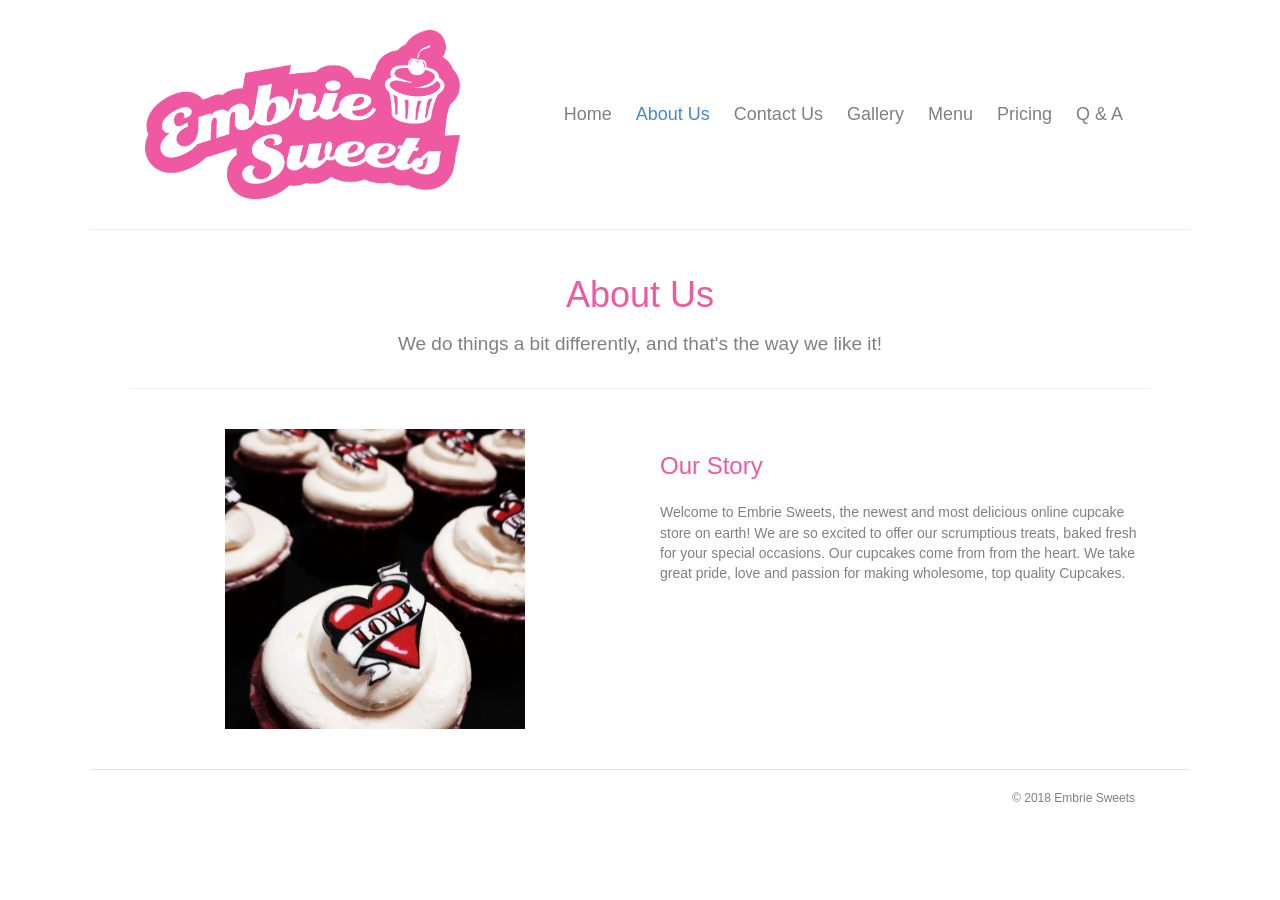
<file: catering/index.html>
<!DOCTYPE html>
<html lang="en-US">
<head>
<meta charset="UTF-8" />
<meta name='viewport' content='width=device-width, initial-scale=1.0' />
<meta http-equiv='X-UA-Compatible' content='IE=edge' />
<link rel="profile" href="https://gmpg.org/xfn/11" />
<title>About Us &#8211; Embrie Sweets</title>
<meta name='robots' content='max-image-preview:large' />
<link rel='dns-prefetch' href='https://fonts.googleapis.com/' />
<link href='https://fonts.gstatic.com' crossorigin rel='preconnect' />
<style id="wp-img-auto-sizes-contain-inline-css">
img:is([sizes=auto i],[sizes^="auto," i]){contain-intrinsic-size:3000px 1500px}
/*# sourceURL=wp-img-auto-sizes-contain-inline-css */
</style>
<link rel='stylesheet' id='sbi_styles-css' href='../wp-content/plugins/instagram-feed-pro/css/sbi-styles.min.css@ver=6.8.1.css' media='all' />
<style id="wp-emoji-styles-inline-css">

	img.wp-smiley, img.emoji {
		display: inline !important;
		border: none !important;
		box-shadow: none !important;
		height: 1em !important;
		width: 1em !important;
		margin: 0 0.07em !important;
		vertical-align: -0.1em !important;
		background: none !important;
		padding: 0 !important;
	}
/*# sourceURL=wp-emoji-styles-inline-css */
</style>
<style id="wp-block-library-inline-css">
:root{--wp-block-synced-color:#7a00df;--wp-block-synced-color--rgb:122,0,223;--wp-bound-block-color:var(--wp-block-synced-color);--wp-editor-canvas-background:#ddd;--wp-admin-theme-color:#007cba;--wp-admin-theme-color--rgb:0,124,186;--wp-admin-theme-color-darker-10:#006ba1;--wp-admin-theme-color-darker-10--rgb:0,107,160.5;--wp-admin-theme-color-darker-20:#005a87;--wp-admin-theme-color-darker-20--rgb:0,90,135;--wp-admin-border-width-focus:2px}@media (min-resolution:192dpi){:root{--wp-admin-border-width-focus:1.5px}}.wp-element-button{cursor:pointer}:root .has-very-light-gray-background-color{background-color:#eee}:root .has-very-dark-gray-background-color{background-color:#313131}:root .has-very-light-gray-color{color:#eee}:root .has-very-dark-gray-color{color:#313131}:root .has-vivid-green-cyan-to-vivid-cyan-blue-gradient-background{background:linear-gradient(135deg,#00d084,#0693e3)}:root .has-purple-crush-gradient-background{background:linear-gradient(135deg,#34e2e4,#4721fb 50%,#ab1dfe)}:root .has-hazy-dawn-gradient-background{background:linear-gradient(135deg,#faaca8,#dad0ec)}:root .has-subdued-olive-gradient-background{background:linear-gradient(135deg,#fafae1,#67a671)}:root .has-atomic-cream-gradient-background{background:linear-gradient(135deg,#fdd79a,#004a59)}:root .has-nightshade-gradient-background{background:linear-gradient(135deg,#330968,#31cdcf)}:root .has-midnight-gradient-background{background:linear-gradient(135deg,#020381,#2874fc)}:root{--wp--preset--font-size--normal:16px;--wp--preset--font-size--huge:42px}.has-regular-font-size{font-size:1em}.has-larger-font-size{font-size:2.625em}.has-normal-font-size{font-size:var(--wp--preset--font-size--normal)}.has-huge-font-size{font-size:var(--wp--preset--font-size--huge)}:root .has-text-align-center{text-align:center}:root .has-text-align-left{text-align:left}:root .has-text-align-right{text-align:right}.has-fit-text{white-space:nowrap!important}#end-resizable-editor-section{display:none}.aligncenter{clear:both}.items-justified-left{justify-content:flex-start}.items-justified-center{justify-content:center}.items-justified-right{justify-content:flex-end}.items-justified-space-between{justify-content:space-between}.screen-reader-text{word-wrap:normal!important;border:0;clip-path:inset(50%);height:1px;margin:-1px;overflow:hidden;padding:0;position:absolute;width:1px}.screen-reader-text:focus{background-color:#ddd;clip-path:none;color:#444;display:block;font-size:1em;height:auto;left:5px;line-height:normal;padding:15px 23px 14px;text-decoration:none;top:5px;width:auto;z-index:100000}html :where(.has-border-color){border-style:solid}html :where([style*=border-color]){border-style:solid}html :where([style*=border-top-color]){border-top-style:solid}html :where([style*=border-right-color]){border-right-style:solid}html :where([style*=border-bottom-color]){border-bottom-style:solid}html :where([style*=border-left-color]){border-left-style:solid}html :where([style*=border-width]){border-style:solid}html :where([style*=border-top-width]){border-top-style:solid}html :where([style*=border-right-width]){border-right-style:solid}html :where([style*=border-bottom-width]){border-bottom-style:solid}html :where([style*=border-left-width]){border-left-style:solid}html :where(img[class*=wp-image-]){height:auto;max-width:100%}:where(figure){margin:0 0 1em}html :where(.is-position-sticky){--wp-admin--admin-bar--position-offset:var(--wp-admin--admin-bar--height,0px)}@media screen and (max-width:600px){html :where(.is-position-sticky){--wp-admin--admin-bar--position-offset:0px}}

/*# sourceURL=/wp-includes/css/dist/block-library/common.min.css */
</style>
<style id="classic-theme-styles-inline-css">
/*! This file is auto-generated */
.wp-block-button__link{color:#fff;background-color:#32373c;border-radius:9999px;box-shadow:none;text-decoration:none;padding:calc(.667em + 2px) calc(1.333em + 2px);font-size:1.125em}.wp-block-file__button{background:#32373c;color:#fff;text-decoration:none}
/*# sourceURL=/wp-includes/css/classic-themes.min.css */
</style>

<style id="global-styles-inline-css">
:root{--wp--preset--aspect-ratio--square: 1;--wp--preset--aspect-ratio--4-3: 4/3;--wp--preset--aspect-ratio--3-4: 3/4;--wp--preset--aspect-ratio--3-2: 3/2;--wp--preset--aspect-ratio--2-3: 2/3;--wp--preset--aspect-ratio--16-9: 16/9;--wp--preset--aspect-ratio--9-16: 9/16;--wp--preset--color--black: #000000;--wp--preset--color--cyan-bluish-gray: #abb8c3;--wp--preset--color--white: #ffffff;--wp--preset--color--pale-pink: #f78da7;--wp--preset--color--vivid-red: #cf2e2e;--wp--preset--color--luminous-vivid-orange: #ff6900;--wp--preset--color--luminous-vivid-amber: #fcb900;--wp--preset--color--light-green-cyan: #7bdcb5;--wp--preset--color--vivid-green-cyan: #00d084;--wp--preset--color--pale-cyan-blue: #8ed1fc;--wp--preset--color--vivid-cyan-blue: #0693e3;--wp--preset--color--vivid-purple: #9b51e0;--wp--preset--color--fl-heading-text: #ef59a1;--wp--preset--color--fl-body-bg: #ffffff;--wp--preset--color--fl-body-text: #808080;--wp--preset--color--fl-accent: #ef59a1;--wp--preset--color--fl-accent-hover: #49e5e5;--wp--preset--color--fl-topbar-bg: #ffffff;--wp--preset--color--fl-topbar-text: #808080;--wp--preset--color--fl-topbar-link: #428bca;--wp--preset--color--fl-topbar-hover: #428bca;--wp--preset--color--fl-header-bg: #ffffff;--wp--preset--color--fl-header-text: #808080;--wp--preset--color--fl-header-link: #808080;--wp--preset--color--fl-header-hover: #428bca;--wp--preset--color--fl-nav-bg: #ffffff;--wp--preset--color--fl-nav-link: #808080;--wp--preset--color--fl-nav-hover: #428bca;--wp--preset--color--fl-content-bg: #ffffff;--wp--preset--color--fl-footer-widgets-bg: #ffffff;--wp--preset--color--fl-footer-widgets-text: #808080;--wp--preset--color--fl-footer-widgets-link: #428bca;--wp--preset--color--fl-footer-widgets-hover: #428bca;--wp--preset--color--fl-footer-bg: #ffffff;--wp--preset--color--fl-footer-text: #808080;--wp--preset--color--fl-footer-link: #428bca;--wp--preset--color--fl-footer-hover: #428bca;--wp--preset--gradient--vivid-cyan-blue-to-vivid-purple: linear-gradient(135deg,rgb(6,147,227) 0%,rgb(155,81,224) 100%);--wp--preset--gradient--light-green-cyan-to-vivid-green-cyan: linear-gradient(135deg,rgb(122,220,180) 0%,rgb(0,208,130) 100%);--wp--preset--gradient--luminous-vivid-amber-to-luminous-vivid-orange: linear-gradient(135deg,rgb(252,185,0) 0%,rgb(255,105,0) 100%);--wp--preset--gradient--luminous-vivid-orange-to-vivid-red: linear-gradient(135deg,rgb(255,105,0) 0%,rgb(207,46,46) 100%);--wp--preset--gradient--very-light-gray-to-cyan-bluish-gray: linear-gradient(135deg,rgb(238,238,238) 0%,rgb(169,184,195) 100%);--wp--preset--gradient--cool-to-warm-spectrum: linear-gradient(135deg,rgb(74,234,220) 0%,rgb(151,120,209) 20%,rgb(207,42,186) 40%,rgb(238,44,130) 60%,rgb(251,105,98) 80%,rgb(254,248,76) 100%);--wp--preset--gradient--blush-light-purple: linear-gradient(135deg,rgb(255,206,236) 0%,rgb(152,150,240) 100%);--wp--preset--gradient--blush-bordeaux: linear-gradient(135deg,rgb(254,205,165) 0%,rgb(254,45,45) 50%,rgb(107,0,62) 100%);--wp--preset--gradient--luminous-dusk: linear-gradient(135deg,rgb(255,203,112) 0%,rgb(199,81,192) 50%,rgb(65,88,208) 100%);--wp--preset--gradient--pale-ocean: linear-gradient(135deg,rgb(255,245,203) 0%,rgb(182,227,212) 50%,rgb(51,167,181) 100%);--wp--preset--gradient--electric-grass: linear-gradient(135deg,rgb(202,248,128) 0%,rgb(113,206,126) 100%);--wp--preset--gradient--midnight: linear-gradient(135deg,rgb(2,3,129) 0%,rgb(40,116,252) 100%);--wp--preset--font-size--small: 13px;--wp--preset--font-size--medium: 20px;--wp--preset--font-size--large: 36px;--wp--preset--font-size--x-large: 42px;--wp--preset--spacing--20: 0.44rem;--wp--preset--spacing--30: 0.67rem;--wp--preset--spacing--40: 1rem;--wp--preset--spacing--50: 1.5rem;--wp--preset--spacing--60: 2.25rem;--wp--preset--spacing--70: 3.38rem;--wp--preset--spacing--80: 5.06rem;--wp--preset--shadow--natural: 6px 6px 9px rgba(0, 0, 0, 0.2);--wp--preset--shadow--deep: 12px 12px 50px rgba(0, 0, 0, 0.4);--wp--preset--shadow--sharp: 6px 6px 0px rgba(0, 0, 0, 0.2);--wp--preset--shadow--outlined: 6px 6px 0px -3px rgb(255, 255, 255), 6px 6px rgb(0, 0, 0);--wp--preset--shadow--crisp: 6px 6px 0px rgb(0, 0, 0);}:where(body) { margin: 0; }:where(.is-layout-flex){gap: 0.5em;}:where(.is-layout-grid){gap: 0.5em;}body .is-layout-flex{display: flex;}.is-layout-flex{flex-wrap: wrap;align-items: center;}.is-layout-flex > :is(*, div){margin: 0;}body .is-layout-grid{display: grid;}.is-layout-grid > :is(*, div){margin: 0;}body{padding-top: 0px;padding-right: 0px;padding-bottom: 0px;padding-left: 0px;}:root :where(.wp-element-button, .wp-block-button__link){background-color: #32373c;border-width: 0;color: #fff;font-family: inherit;font-size: inherit;font-style: inherit;font-weight: inherit;letter-spacing: inherit;line-height: inherit;padding-top: calc(0.667em + 2px);padding-right: calc(1.333em + 2px);padding-bottom: calc(0.667em + 2px);padding-left: calc(1.333em + 2px);text-decoration: none;text-transform: inherit;}.has-black-color{color: var(--wp--preset--color--black) !important;}.has-cyan-bluish-gray-color{color: var(--wp--preset--color--cyan-bluish-gray) !important;}.has-white-color{color: var(--wp--preset--color--white) !important;}.has-pale-pink-color{color: var(--wp--preset--color--pale-pink) !important;}.has-vivid-red-color{color: var(--wp--preset--color--vivid-red) !important;}.has-luminous-vivid-orange-color{color: var(--wp--preset--color--luminous-vivid-orange) !important;}.has-luminous-vivid-amber-color{color: var(--wp--preset--color--luminous-vivid-amber) !important;}.has-light-green-cyan-color{color: var(--wp--preset--color--light-green-cyan) !important;}.has-vivid-green-cyan-color{color: var(--wp--preset--color--vivid-green-cyan) !important;}.has-pale-cyan-blue-color{color: var(--wp--preset--color--pale-cyan-blue) !important;}.has-vivid-cyan-blue-color{color: var(--wp--preset--color--vivid-cyan-blue) !important;}.has-vivid-purple-color{color: var(--wp--preset--color--vivid-purple) !important;}.has-fl-heading-text-color{color: var(--wp--preset--color--fl-heading-text) !important;}.has-fl-body-bg-color{color: var(--wp--preset--color--fl-body-bg) !important;}.has-fl-body-text-color{color: var(--wp--preset--color--fl-body-text) !important;}.has-fl-accent-color{color: var(--wp--preset--color--fl-accent) !important;}.has-fl-accent-hover-color{color: var(--wp--preset--color--fl-accent-hover) !important;}.has-fl-topbar-bg-color{color: var(--wp--preset--color--fl-topbar-bg) !important;}.has-fl-topbar-text-color{color: var(--wp--preset--color--fl-topbar-text) !important;}.has-fl-topbar-link-color{color: var(--wp--preset--color--fl-topbar-link) !important;}.has-fl-topbar-hover-color{color: var(--wp--preset--color--fl-topbar-hover) !important;}.has-fl-header-bg-color{color: var(--wp--preset--color--fl-header-bg) !important;}.has-fl-header-text-color{color: var(--wp--preset--color--fl-header-text) !important;}.has-fl-header-link-color{color: var(--wp--preset--color--fl-header-link) !important;}.has-fl-header-hover-color{color: var(--wp--preset--color--fl-header-hover) !important;}.has-fl-nav-bg-color{color: var(--wp--preset--color--fl-nav-bg) !important;}.has-fl-nav-link-color{color: var(--wp--preset--color--fl-nav-link) !important;}.has-fl-nav-hover-color{color: var(--wp--preset--color--fl-nav-hover) !important;}.has-fl-content-bg-color{color: var(--wp--preset--color--fl-content-bg) !important;}.has-fl-footer-widgets-bg-color{color: var(--wp--preset--color--fl-footer-widgets-bg) !important;}.has-fl-footer-widgets-text-color{color: var(--wp--preset--color--fl-footer-widgets-text) !important;}.has-fl-footer-widgets-link-color{color: var(--wp--preset--color--fl-footer-widgets-link) !important;}.has-fl-footer-widgets-hover-color{color: var(--wp--preset--color--fl-footer-widgets-hover) !important;}.has-fl-footer-bg-color{color: var(--wp--preset--color--fl-footer-bg) !important;}.has-fl-footer-text-color{color: var(--wp--preset--color--fl-footer-text) !important;}.has-fl-footer-link-color{color: var(--wp--preset--color--fl-footer-link) !important;}.has-fl-footer-hover-color{color: var(--wp--preset--color--fl-footer-hover) !important;}.has-black-background-color{background-color: var(--wp--preset--color--black) !important;}.has-cyan-bluish-gray-background-color{background-color: var(--wp--preset--color--cyan-bluish-gray) !important;}.has-white-background-color{background-color: var(--wp--preset--color--white) !important;}.has-pale-pink-background-color{background-color: var(--wp--preset--color--pale-pink) !important;}.has-vivid-red-background-color{background-color: var(--wp--preset--color--vivid-red) !important;}.has-luminous-vivid-orange-background-color{background-color: var(--wp--preset--color--luminous-vivid-orange) !important;}.has-luminous-vivid-amber-background-color{background-color: var(--wp--preset--color--luminous-vivid-amber) !important;}.has-light-green-cyan-background-color{background-color: var(--wp--preset--color--light-green-cyan) !important;}.has-vivid-green-cyan-background-color{background-color: var(--wp--preset--color--vivid-green-cyan) !important;}.has-pale-cyan-blue-background-color{background-color: var(--wp--preset--color--pale-cyan-blue) !important;}.has-vivid-cyan-blue-background-color{background-color: var(--wp--preset--color--vivid-cyan-blue) !important;}.has-vivid-purple-background-color{background-color: var(--wp--preset--color--vivid-purple) !important;}.has-fl-heading-text-background-color{background-color: var(--wp--preset--color--fl-heading-text) !important;}.has-fl-body-bg-background-color{background-color: var(--wp--preset--color--fl-body-bg) !important;}.has-fl-body-text-background-color{background-color: var(--wp--preset--color--fl-body-text) !important;}.has-fl-accent-background-color{background-color: var(--wp--preset--color--fl-accent) !important;}.has-fl-accent-hover-background-color{background-color: var(--wp--preset--color--fl-accent-hover) !important;}.has-fl-topbar-bg-background-color{background-color: var(--wp--preset--color--fl-topbar-bg) !important;}.has-fl-topbar-text-background-color{background-color: var(--wp--preset--color--fl-topbar-text) !important;}.has-fl-topbar-link-background-color{background-color: var(--wp--preset--color--fl-topbar-link) !important;}.has-fl-topbar-hover-background-color{background-color: var(--wp--preset--color--fl-topbar-hover) !important;}.has-fl-header-bg-background-color{background-color: var(--wp--preset--color--fl-header-bg) !important;}.has-fl-header-text-background-color{background-color: var(--wp--preset--color--fl-header-text) !important;}.has-fl-header-link-background-color{background-color: var(--wp--preset--color--fl-header-link) !important;}.has-fl-header-hover-background-color{background-color: var(--wp--preset--color--fl-header-hover) !important;}.has-fl-nav-bg-background-color{background-color: var(--wp--preset--color--fl-nav-bg) !important;}.has-fl-nav-link-background-color{background-color: var(--wp--preset--color--fl-nav-link) !important;}.has-fl-nav-hover-background-color{background-color: var(--wp--preset--color--fl-nav-hover) !important;}.has-fl-content-bg-background-color{background-color: var(--wp--preset--color--fl-content-bg) !important;}.has-fl-footer-widgets-bg-background-color{background-color: var(--wp--preset--color--fl-footer-widgets-bg) !important;}.has-fl-footer-widgets-text-background-color{background-color: var(--wp--preset--color--fl-footer-widgets-text) !important;}.has-fl-footer-widgets-link-background-color{background-color: var(--wp--preset--color--fl-footer-widgets-link) !important;}.has-fl-footer-widgets-hover-background-color{background-color: var(--wp--preset--color--fl-footer-widgets-hover) !important;}.has-fl-footer-bg-background-color{background-color: var(--wp--preset--color--fl-footer-bg) !important;}.has-fl-footer-text-background-color{background-color: var(--wp--preset--color--fl-footer-text) !important;}.has-fl-footer-link-background-color{background-color: var(--wp--preset--color--fl-footer-link) !important;}.has-fl-footer-hover-background-color{background-color: var(--wp--preset--color--fl-footer-hover) !important;}.has-black-border-color{border-color: var(--wp--preset--color--black) !important;}.has-cyan-bluish-gray-border-color{border-color: var(--wp--preset--color--cyan-bluish-gray) !important;}.has-white-border-color{border-color: var(--wp--preset--color--white) !important;}.has-pale-pink-border-color{border-color: var(--wp--preset--color--pale-pink) !important;}.has-vivid-red-border-color{border-color: var(--wp--preset--color--vivid-red) !important;}.has-luminous-vivid-orange-border-color{border-color: var(--wp--preset--color--luminous-vivid-orange) !important;}.has-luminous-vivid-amber-border-color{border-color: var(--wp--preset--color--luminous-vivid-amber) !important;}.has-light-green-cyan-border-color{border-color: var(--wp--preset--color--light-green-cyan) !important;}.has-vivid-green-cyan-border-color{border-color: var(--wp--preset--color--vivid-green-cyan) !important;}.has-pale-cyan-blue-border-color{border-color: var(--wp--preset--color--pale-cyan-blue) !important;}.has-vivid-cyan-blue-border-color{border-color: var(--wp--preset--color--vivid-cyan-blue) !important;}.has-vivid-purple-border-color{border-color: var(--wp--preset--color--vivid-purple) !important;}.has-fl-heading-text-border-color{border-color: var(--wp--preset--color--fl-heading-text) !important;}.has-fl-body-bg-border-color{border-color: var(--wp--preset--color--fl-body-bg) !important;}.has-fl-body-text-border-color{border-color: var(--wp--preset--color--fl-body-text) !important;}.has-fl-accent-border-color{border-color: var(--wp--preset--color--fl-accent) !important;}.has-fl-accent-hover-border-color{border-color: var(--wp--preset--color--fl-accent-hover) !important;}.has-fl-topbar-bg-border-color{border-color: var(--wp--preset--color--fl-topbar-bg) !important;}.has-fl-topbar-text-border-color{border-color: var(--wp--preset--color--fl-topbar-text) !important;}.has-fl-topbar-link-border-color{border-color: var(--wp--preset--color--fl-topbar-link) !important;}.has-fl-topbar-hover-border-color{border-color: var(--wp--preset--color--fl-topbar-hover) !important;}.has-fl-header-bg-border-color{border-color: var(--wp--preset--color--fl-header-bg) !important;}.has-fl-header-text-border-color{border-color: var(--wp--preset--color--fl-header-text) !important;}.has-fl-header-link-border-color{border-color: var(--wp--preset--color--fl-header-link) !important;}.has-fl-header-hover-border-color{border-color: var(--wp--preset--color--fl-header-hover) !important;}.has-fl-nav-bg-border-color{border-color: var(--wp--preset--color--fl-nav-bg) !important;}.has-fl-nav-link-border-color{border-color: var(--wp--preset--color--fl-nav-link) !important;}.has-fl-nav-hover-border-color{border-color: var(--wp--preset--color--fl-nav-hover) !important;}.has-fl-content-bg-border-color{border-color: var(--wp--preset--color--fl-content-bg) !important;}.has-fl-footer-widgets-bg-border-color{border-color: var(--wp--preset--color--fl-footer-widgets-bg) !important;}.has-fl-footer-widgets-text-border-color{border-color: var(--wp--preset--color--fl-footer-widgets-text) !important;}.has-fl-footer-widgets-link-border-color{border-color: var(--wp--preset--color--fl-footer-widgets-link) !important;}.has-fl-footer-widgets-hover-border-color{border-color: var(--wp--preset--color--fl-footer-widgets-hover) !important;}.has-fl-footer-bg-border-color{border-color: var(--wp--preset--color--fl-footer-bg) !important;}.has-fl-footer-text-border-color{border-color: var(--wp--preset--color--fl-footer-text) !important;}.has-fl-footer-link-border-color{border-color: var(--wp--preset--color--fl-footer-link) !important;}.has-fl-footer-hover-border-color{border-color: var(--wp--preset--color--fl-footer-hover) !important;}.has-vivid-cyan-blue-to-vivid-purple-gradient-background{background: var(--wp--preset--gradient--vivid-cyan-blue-to-vivid-purple) !important;}.has-light-green-cyan-to-vivid-green-cyan-gradient-background{background: var(--wp--preset--gradient--light-green-cyan-to-vivid-green-cyan) !important;}.has-luminous-vivid-amber-to-luminous-vivid-orange-gradient-background{background: var(--wp--preset--gradient--luminous-vivid-amber-to-luminous-vivid-orange) !important;}.has-luminous-vivid-orange-to-vivid-red-gradient-background{background: var(--wp--preset--gradient--luminous-vivid-orange-to-vivid-red) !important;}.has-very-light-gray-to-cyan-bluish-gray-gradient-background{background: var(--wp--preset--gradient--very-light-gray-to-cyan-bluish-gray) !important;}.has-cool-to-warm-spectrum-gradient-background{background: var(--wp--preset--gradient--cool-to-warm-spectrum) !important;}.has-blush-light-purple-gradient-background{background: var(--wp--preset--gradient--blush-light-purple) !important;}.has-blush-bordeaux-gradient-background{background: var(--wp--preset--gradient--blush-bordeaux) !important;}.has-luminous-dusk-gradient-background{background: var(--wp--preset--gradient--luminous-dusk) !important;}.has-pale-ocean-gradient-background{background: var(--wp--preset--gradient--pale-ocean) !important;}.has-electric-grass-gradient-background{background: var(--wp--preset--gradient--electric-grass) !important;}.has-midnight-gradient-background{background: var(--wp--preset--gradient--midnight) !important;}.has-small-font-size{font-size: var(--wp--preset--font-size--small) !important;}.has-medium-font-size{font-size: var(--wp--preset--font-size--medium) !important;}.has-large-font-size{font-size: var(--wp--preset--font-size--large) !important;}.has-x-large-font-size{font-size: var(--wp--preset--font-size--x-large) !important;}
/*# sourceURL=global-styles-inline-css */
</style>

<link rel='stylesheet' id='fl-builder-layout-36-css' href='../files/bb-plugin/cache/36-layout.css@ver=5b8cf34a3e30e37a5b3f14f2819c7f47.css' media='all' />
<link rel='stylesheet' id='contact-form-7-css' href='../wp-content/plugins/contact-form-7/includes/css/styles.css@ver=6.1.6.css' media='all' />
<link rel='stylesheet' id='jquery-magnificpopup-css' href='../wp-content/plugins/bb-plugin/css/jquery.magnificpopup.min.css@ver=2.10.2.2.css' media='all' />
<link rel='stylesheet' id='bootstrap-css' href='../wp-content/themes/bb-theme/css/bootstrap.min.css@ver=1.7.19.2.css' media='all' />
<link rel='stylesheet' id='fl-automator-skin-css' href='../files/bb-theme/skin-6a3a3c5e4b925.css@ver=1.7.19.2.css' media='all' />
<link rel='stylesheet' id='fl-builder-google-fonts-22fc054ecd42aed7a36d6f9f8848d498-css' href='https://fonts.googleapis.com/css?family=Slabo%2027px:400&amp;ver=f5d9cc774c34f3f0af42bab83024b921' media='all' />
<script id="jquery-core-js" src="../wp-includes/js/jquery/jquery.min.js@ver=3.7.1"></script>
<script id="jquery-migrate-js" src="../wp-includes/js/jquery/jquery-migrate.min.js@ver=3.4.1"></script>
<link rel="canonical" href="../catering/" />
<link rel='shortlink' href='../catering/index.html' />

		<!-- GA Google Analytics @ https://m0n.co/ga -->
		<script>
			(function(i,s,o,g,r,a,m){i['GoogleAnalyticsObject']=r;i[r]=i[r]||function(){
			(i[r].q=i[r].q||[]).push(arguments)},i[r].l=1*new Date();a=s.createElement(o),
			m=s.getElementsByTagName(o)[0];a.async=1;a.src=g;m.parentNode.insertBefore(a,m)
			})(window,document,'script','https://www.google-analytics.com/analytics.js','ga');
			ga('create', 'UA-1920608-3', 'auto');
			ga('send', 'pageview');
		</script>

	<link rel="icon" href="../files/Embrie-Sweets-favicon-300-150x150.png" sizes="32x32" />
<link rel="icon" href="../files/Embrie-Sweets-favicon-300.png" sizes="192x192" />
<link rel="apple-touch-icon" href="../files/Embrie-Sweets-favicon-300.png" />
<meta name="msapplication-TileImage" content="https://www.embriesweets.com/files/Embrie-Sweets-favicon-300.png" />
<link rel='stylesheet' id='font-awesome-5-css' href='../wp-content/plugins/bb-plugin/fonts/fontawesome/5.15.4/css/all.min.css@ver=2.10.2.2.css' media='all' />

<link rel="stylesheet" href="../custom.css" />
</head>
<body class="wp-singular page-template-default page page-id-36 wp-theme-bb-theme fl-builder fl-builder-2-10-2-2 fl-theme-1-7-19-2 fl-no-js fl-framework-bootstrap fl-preset-default fl-fixed-width" itemscope="itemscope" itemtype="https://schema.org/WebPage">
<a aria-label="Skip to content" class="fl-screen-reader-text" href="../catering/#fl-main-content">Skip to content</a><div class="fl-page">
	<header class="fl-page-header fl-page-header-fixed fl-page-nav-right fl-page-nav-toggle-button fl-page-nav-toggle-visible-mobile"  role="banner">
	<div class="fl-page-header-wrap">
		<div class="fl-page-header-container container">
			<div class="fl-page-header-row row">
				<div class="col-sm-12 col-md-3 fl-page-logo-wrap">
					<div class="fl-page-header-logo">
						<a href="../"><img class="fl-logo-img" loading="false" data-no-lazy="1"   itemscope itemtype="https://schema.org/ImageObject" src="../files/Embrie-Sweets-logo.png" data-retina="" title="" width="1954" data-width="1954" height="1047" data-height="1047" alt="Embrie Sweets" /><meta itemprop="name" content="Embrie Sweets" /></a>
					</div>
				</div>
				<div class="col-sm-12 col-md-9 fl-page-fixed-nav-wrap">
					<div class="fl-page-nav-wrap">
						<nav class="fl-page-nav fl-nav navbar navbar-default navbar-expand-md" aria-label="Header Menu" role="navigation">
							<button type="button" class="navbar-toggle navbar-toggler" data-toggle="collapse" data-target=".fl-page-nav-collapse">
								<span>Menu</span>
							</button>
							<div class="fl-page-nav-collapse collapse navbar-collapse">
								<ul id="menu-main-menu" class="nav navbar-nav navbar-right menu fl-theme-menu"><li id="menu-item-74" class="menu-item menu-item-type-custom menu-item-object-custom menu-item-home menu-item-74 nav-item"><a href="../" class="nav-link">Home</a></li>
<li id="menu-item-75" class="menu-item menu-item-type-post_type menu-item-object-page current-menu-item page_item page-item-36 current_page_item menu-item-75 nav-item"><a href="../catering/" aria-current="page" class="nav-link">About Us</a></li>
<li id="menu-item-76" class="menu-item menu-item-type-post_type menu-item-object-page menu-item-76 nav-item"><a href="../contact-us/" class="nav-link">Contact Us</a></li>
<li id="menu-item-77" class="menu-item menu-item-type-post_type menu-item-object-page menu-item-77 nav-item"><a href="../gallery/" class="nav-link">Gallery</a></li>
<li id="menu-item-78" class="menu-item menu-item-type-post_type menu-item-object-page menu-item-78 nav-item"><a href="../menu/" class="nav-link">Menu</a></li>
<li id="menu-item-80" class="menu-item menu-item-type-post_type menu-item-object-page menu-item-80 nav-item"><a href="../pricing/" class="nav-link">Pricing</a></li>
<li id="menu-item-81" class="menu-item menu-item-type-post_type menu-item-object-page menu-item-81 nav-item"><a href="../q-a/" class="nav-link">Q &#038; A</a></li>
</ul>							</div>
						</nav>
					</div>
				</div>
			</div>
		</div>
	</div>
</header><!-- .fl-page-header-fixed -->
<header class="fl-page-header fl-page-header-primary fl-page-nav-right fl-page-nav-toggle-button fl-page-nav-toggle-visible-mobile" itemscope="itemscope" itemtype="https://schema.org/WPHeader"  role="banner">
	<div class="fl-page-header-wrap">
		<div class="fl-page-header-container container">
			<div class="fl-page-header-row row">
				<div class="col-sm-12 col-md-4 fl-page-header-logo-col">
					<div class="fl-page-header-logo" itemscope="itemscope" itemtype="https://schema.org/Organization">
						<a href="../" itemprop="url"><img class="fl-logo-img" loading="false" data-no-lazy="1"   itemscope itemtype="https://schema.org/ImageObject" src="../files/Embrie-Sweets-logo.png" data-retina="" title="" width="1954" data-width="1954" height="1047" data-height="1047" alt="Embrie Sweets" /><meta itemprop="name" content="Embrie Sweets" /></a>
											</div>
				</div>
				<div class="col-sm-12 col-md-8 fl-page-nav-col">
					<div class="fl-page-nav-wrap">
						<nav class="fl-page-nav fl-nav navbar navbar-default navbar-expand-md" aria-label="Header Menu" itemscope="itemscope" itemtype="https://schema.org/SiteNavigationElement" role="navigation">
							<button type="button" class="navbar-toggle navbar-toggler" data-toggle="collapse" data-target=".fl-page-nav-collapse">
								<span>Menu</span>
							</button>
							<div class="fl-page-nav-collapse collapse navbar-collapse">
								<ul id="menu-main-menu-1" class="nav navbar-nav navbar-right menu fl-theme-menu"><li class="menu-item menu-item-type-custom menu-item-object-custom menu-item-home menu-item-74 nav-item"><a href="../" class="nav-link">Home</a></li>
<li class="menu-item menu-item-type-post_type menu-item-object-page current-menu-item page_item page-item-36 current_page_item menu-item-75 nav-item"><a href="../catering/" aria-current="page" class="nav-link">About Us</a></li>
<li class="menu-item menu-item-type-post_type menu-item-object-page menu-item-76 nav-item"><a href="../contact-us/" class="nav-link">Contact Us</a></li>
<li class="menu-item menu-item-type-post_type menu-item-object-page menu-item-77 nav-item"><a href="../gallery/" class="nav-link">Gallery</a></li>
<li class="menu-item menu-item-type-post_type menu-item-object-page menu-item-78 nav-item"><a href="../menu/" class="nav-link">Menu</a></li>
<li class="menu-item menu-item-type-post_type menu-item-object-page menu-item-80 nav-item"><a href="../pricing/" class="nav-link">Pricing</a></li>
<li class="menu-item menu-item-type-post_type menu-item-object-page menu-item-81 nav-item"><a href="../q-a/" class="nav-link">Q &#038; A</a></li>
</ul>							</div>
						</nav>
					</div>
				</div>
			</div>
		</div>
	</div>
</header><!-- .fl-page-header -->
	<div id="fl-main-content" class="fl-page-content" itemprop="mainContentOfPage" role="main">

		
<div class="fl-content-full container">
	<div class="row">
		<div class="fl-content col-md-12">
			<article class="fl-post post-36 page type-page status-publish hentry" id="fl-post-36" itemscope="itemscope" itemtype="https://schema.org/CreativeWork">

			<div class="fl-post-content clearfix" itemprop="text">
		<div class="fl-builder-content fl-builder-content-36 fl-builder-content-primary fl-builder-global-templates-locked" data-post-id="36"><div class="fl-row fl-row-fixed-width fl-row-bg-none fl-node-55174cf158297 fl-row-default-height fl-row-align-center" data-node="55174cf158297">
	<div class="fl-row-content-wrap">
						<div class="fl-row-content fl-row-fixed-width fl-node-content">
		
<div class="fl-col-group fl-node-55174cf13add7" data-node="55174cf13add7">
			<div class="fl-col fl-node-55174cf17105b fl-col-bg-color" data-node="55174cf17105b">
	<div class="fl-col-content fl-node-content"><div class="fl-module fl-module-heading fl-node-55174cf149db2" data-node="55174cf149db2">
	<div class="fl-module-content fl-node-content">
		<h1 class="fl-heading">
		<span class="fl-heading-text">About Us</span>
	</h1>
	</div>
</div>
<div class="fl-module fl-module-rich-text fl-node-55174cf161ecf" data-node="55174cf161ecf">
	<div class="fl-module-content fl-node-content">
		<div class="fl-rich-text">
	<p style="text-align: center; font-weight: 300; font-size: 19px;">We do things a bit differently, and that's the way we like it!</p>
</div>
	</div>
</div>
<div class="fl-module fl-module-separator fl-node-55174cf153477" data-node="55174cf153477">
	<div class="fl-module-content fl-node-content">
		<div class="fl-separator"></div>
	</div>
</div>
</div>
</div>
	</div>
		</div>
	</div>
</div>
<div class="fl-row fl-row-fixed-width fl-row-bg-none fl-node-55174cf14f6fd fl-row-default-height fl-row-align-center" data-node="55174cf14f6fd">
	<div class="fl-row-content-wrap">
						<div class="fl-row-content fl-row-fixed-width fl-node-content">
		
<div class="fl-col-group fl-node-55174cf15d94c" data-node="55174cf15d94c">
			<div class="fl-col fl-node-55174cf13134d fl-col-bg-color fl-col-small" data-node="55174cf13134d">
	<div class="fl-col-content fl-node-content"><div class="fl-module fl-module-photo fl-node-55174cf13fbfe" data-node="55174cf13fbfe">
	<div class="fl-module-content fl-node-content">
		<div role="figure" class="fl-photo fl-photo-align-center" itemscope itemtype="https://schema.org/ImageObject">
	<div class="fl-photo-content fl-photo-img-jpg">
				<img fetchpriority="high" decoding="async" width="300" height="300" class="fl-photo-img wp-image-94" src="../files/HeartCupcake-300x300.jpg" alt="HeartCupcake" title="HeartCupcake"  itemprop="image" srcset="../files/HeartCupcake-300x300.jpg 300w, ../files/HeartCupcake-150x150.jpg 150w, ../files/HeartCupcake.jpg 912w" sizes="(max-width: 300px) 100vw, 300px" />
					</div>
	</div>
	</div>
</div>
</div>
</div>
			<div class="fl-col fl-node-55174cf168c48 fl-col-bg-color fl-col-small" data-node="55174cf168c48">
	<div class="fl-col-content fl-node-content"><div class="fl-module fl-module-rich-text fl-node-55174cf144a0f" data-node="55174cf144a0f">
	<div class="fl-module-content fl-node-content">
		<div class="fl-rich-text">
	</div>
	</div>
</div>
<div class="fl-module fl-module-heading fl-node-55174cf16bbcb" data-node="55174cf16bbcb">
	<div class="fl-module-content fl-node-content">
		<h3 class="fl-heading">
		<span class="fl-heading-text">Our Story</span>
	</h3>
	</div>
</div>
<div class="fl-module fl-module-rich-text fl-node-55174cf177aa8" data-node="55174cf177aa8">
	<div class="fl-module-content fl-node-content">
		<div class="fl-rich-text">
	<p>Welcome to Embrie Sweets, the newest and most delicious online cupcake store on earth! We are so excited to offer our scrumptious treats, baked fresh for your special occasions. Our cupcakes come from from the heart. We take great pride, love and passion for making wholesome, top quality Cupcakes.</p>
</div>
	</div>
</div>
</div>
</div>
	</div>
		</div>
	</div>
</div>
</div>	</div><!-- .fl-post-content -->
	
</article>

<!-- .fl-post -->
		</div>
	</div>
</div>


	</div><!-- .fl-page-content -->
		<footer class="fl-page-footer-wrap" itemscope="itemscope" itemtype="https://schema.org/WPFooter"  role="contentinfo">
		<div class="fl-page-footer">
	<div class="fl-page-footer-container container">
		<div class="fl-page-footer-row row">
			<div class="col-sm-6 col-md-6 text-left clearfix">	<div class="fl-social-icons">
	</div>
</div>			<div class="col-sm-6 col-md-6 text-right clearfix"><div class="fl-page-footer-text fl-page-footer-text-2">© 2018 Embrie Sweets</div></div>		</div>
	</div>
</div><!-- .fl-page-footer -->
	</footer>
		</div><!-- .fl-page -->
<script type="speculationrules">
{"prefetch":[{"source":"document","where":{"and":[{"href_matches":"/*"},{"not":{"href_matches":["/wp-*.php","/wp-admin/*","/files/*","/wp-content/*","/wp-content/plugins/*","/wp-content/themes/bb-theme/*","/*\\?(.+)"]}},{"not":{"selector_matches":"a[rel~=\"nofollow\"]"}},{"not":{"selector_matches":".no-prefetch, .no-prefetch a"}}]},"eagerness":"conservative"}]}
</script>
<!-- Custom Feeds for Instagram JS -->
<script type="text/javascript">
var sbiajaxurl = "https://www.embriesweets.com/wp-admin/admin-ajax.php";

</script>
<script id="fl-builder-layout-36-js" src="../files/bb-plugin/cache/36-layout.js@ver=696ee578910bbf6d198c4d8ba2deb7aa"></script>
<script id="wp-hooks-js" src="../wp-includes/js/dist/hooks.min.js@ver=7496969728ca0f95732d"></script>
<script id="wp-i18n-js" src="../wp-includes/js/dist/i18n.min.js@ver=781d11515ad3d91786ec"></script>
<script id="wp-i18n-js-after">
wp.i18n.setLocaleData( { 'text direction\u0004ltr': [ 'ltr' ] } );
//# sourceURL=wp-i18n-js-after
</script>
<script id="wp-polyfill-js" src="../wp-includes/js/dist/vendor/wp-polyfill.min.js@ver=3.15.0"></script>
<script id="jquery-throttle-js" src="../wp-content/plugins/bb-plugin/js/libs/jquery.ba-throttle-debounce.min.js@ver=2.10.2.2"></script>
<script id="jquery-magnificpopup-js" src="../wp-content/plugins/bb-plugin/js/libs/jquery.magnificpopup.min.js@ver=2.10.2.2"></script>
<script id="bootstrap-js" src="../wp-content/themes/bb-theme/js/bootstrap.min.js@ver=1.7.19.2"></script>
<script id="fl-automator-js-extra">
var themeopts = {"medium_breakpoint":"992","mobile_breakpoint":"768","lightbox":"enabled","scrollTopPosition":"800"};
//# sourceURL=fl-automator-js-extra
</script>
<script id="fl-automator-js" src="../wp-content/themes/bb-theme/js/theme.min.js@ver=1.7.19.2"></script>
<script id="wp-emoji-settings" type="application/json">
{"baseUrl":"https://s.w.org/images/core/emoji/17.0.2/72x72/","ext":".png","svgUrl":"https://s.w.org/images/core/emoji/17.0.2/svg/","svgExt":".svg","source":{"concatemoji":"https://www.embriesweets.com/wp-includes/js/wp-emoji-release.min.js?ver=f5d9cc774c34f3f0af42bab83024b921"}}
</script>
</body>
</html>
</file>
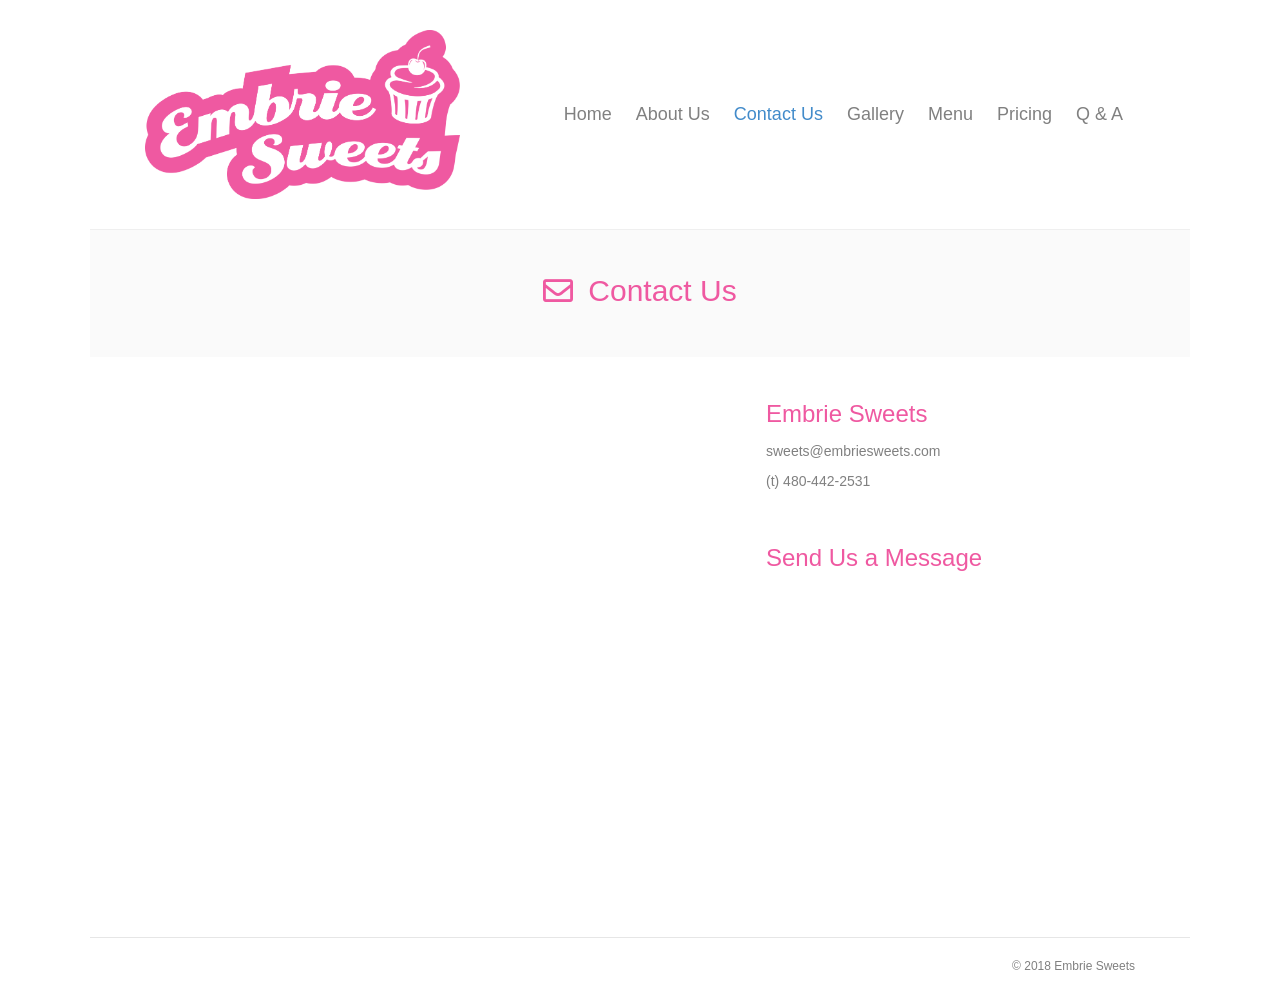
<file: contact-us/index.html>
<!DOCTYPE html>
<html lang="en-US">
<head>
<meta charset="UTF-8" />
<meta name='viewport' content='width=device-width, initial-scale=1.0' />
<meta http-equiv='X-UA-Compatible' content='IE=edge' />
<link rel="profile" href="https://gmpg.org/xfn/11" />
<title>Contact Us &#8211; Embrie Sweets</title>
<meta name='robots' content='max-image-preview:large' />
<link rel='dns-prefetch' href='https://fonts.googleapis.com/' />
<link href='https://fonts.gstatic.com' crossorigin rel='preconnect' />
<style id="wp-img-auto-sizes-contain-inline-css">
img:is([sizes=auto i],[sizes^="auto," i]){contain-intrinsic-size:3000px 1500px}
/*# sourceURL=wp-img-auto-sizes-contain-inline-css */
</style>
<link rel='stylesheet' id='sbi_styles-css' href='../wp-content/plugins/instagram-feed-pro/css/sbi-styles.min.css@ver=6.8.1.css' media='all' />
<style id="wp-emoji-styles-inline-css">

	img.wp-smiley, img.emoji {
		display: inline !important;
		border: none !important;
		box-shadow: none !important;
		height: 1em !important;
		width: 1em !important;
		margin: 0 0.07em !important;
		vertical-align: -0.1em !important;
		background: none !important;
		padding: 0 !important;
	}
/*# sourceURL=wp-emoji-styles-inline-css */
</style>
<style id="wp-block-library-inline-css">
:root{--wp-block-synced-color:#7a00df;--wp-block-synced-color--rgb:122,0,223;--wp-bound-block-color:var(--wp-block-synced-color);--wp-editor-canvas-background:#ddd;--wp-admin-theme-color:#007cba;--wp-admin-theme-color--rgb:0,124,186;--wp-admin-theme-color-darker-10:#006ba1;--wp-admin-theme-color-darker-10--rgb:0,107,160.5;--wp-admin-theme-color-darker-20:#005a87;--wp-admin-theme-color-darker-20--rgb:0,90,135;--wp-admin-border-width-focus:2px}@media (min-resolution:192dpi){:root{--wp-admin-border-width-focus:1.5px}}.wp-element-button{cursor:pointer}:root .has-very-light-gray-background-color{background-color:#eee}:root .has-very-dark-gray-background-color{background-color:#313131}:root .has-very-light-gray-color{color:#eee}:root .has-very-dark-gray-color{color:#313131}:root .has-vivid-green-cyan-to-vivid-cyan-blue-gradient-background{background:linear-gradient(135deg,#00d084,#0693e3)}:root .has-purple-crush-gradient-background{background:linear-gradient(135deg,#34e2e4,#4721fb 50%,#ab1dfe)}:root .has-hazy-dawn-gradient-background{background:linear-gradient(135deg,#faaca8,#dad0ec)}:root .has-subdued-olive-gradient-background{background:linear-gradient(135deg,#fafae1,#67a671)}:root .has-atomic-cream-gradient-background{background:linear-gradient(135deg,#fdd79a,#004a59)}:root .has-nightshade-gradient-background{background:linear-gradient(135deg,#330968,#31cdcf)}:root .has-midnight-gradient-background{background:linear-gradient(135deg,#020381,#2874fc)}:root{--wp--preset--font-size--normal:16px;--wp--preset--font-size--huge:42px}.has-regular-font-size{font-size:1em}.has-larger-font-size{font-size:2.625em}.has-normal-font-size{font-size:var(--wp--preset--font-size--normal)}.has-huge-font-size{font-size:var(--wp--preset--font-size--huge)}:root .has-text-align-center{text-align:center}:root .has-text-align-left{text-align:left}:root .has-text-align-right{text-align:right}.has-fit-text{white-space:nowrap!important}#end-resizable-editor-section{display:none}.aligncenter{clear:both}.items-justified-left{justify-content:flex-start}.items-justified-center{justify-content:center}.items-justified-right{justify-content:flex-end}.items-justified-space-between{justify-content:space-between}.screen-reader-text{word-wrap:normal!important;border:0;clip-path:inset(50%);height:1px;margin:-1px;overflow:hidden;padding:0;position:absolute;width:1px}.screen-reader-text:focus{background-color:#ddd;clip-path:none;color:#444;display:block;font-size:1em;height:auto;left:5px;line-height:normal;padding:15px 23px 14px;text-decoration:none;top:5px;width:auto;z-index:100000}html :where(.has-border-color){border-style:solid}html :where([style*=border-color]){border-style:solid}html :where([style*=border-top-color]){border-top-style:solid}html :where([style*=border-right-color]){border-right-style:solid}html :where([style*=border-bottom-color]){border-bottom-style:solid}html :where([style*=border-left-color]){border-left-style:solid}html :where([style*=border-width]){border-style:solid}html :where([style*=border-top-width]){border-top-style:solid}html :where([style*=border-right-width]){border-right-style:solid}html :where([style*=border-bottom-width]){border-bottom-style:solid}html :where([style*=border-left-width]){border-left-style:solid}html :where(img[class*=wp-image-]){height:auto;max-width:100%}:where(figure){margin:0 0 1em}html :where(.is-position-sticky){--wp-admin--admin-bar--position-offset:var(--wp-admin--admin-bar--height,0px)}@media screen and (max-width:600px){html :where(.is-position-sticky){--wp-admin--admin-bar--position-offset:0px}}

/*# sourceURL=/wp-includes/css/dist/block-library/common.min.css */
</style>
<style id="classic-theme-styles-inline-css">
/*! This file is auto-generated */
.wp-block-button__link{color:#fff;background-color:#32373c;border-radius:9999px;box-shadow:none;text-decoration:none;padding:calc(.667em + 2px) calc(1.333em + 2px);font-size:1.125em}.wp-block-file__button{background:#32373c;color:#fff;text-decoration:none}
/*# sourceURL=/wp-includes/css/classic-themes.min.css */
</style>

<style id="global-styles-inline-css">
:root{--wp--preset--aspect-ratio--square: 1;--wp--preset--aspect-ratio--4-3: 4/3;--wp--preset--aspect-ratio--3-4: 3/4;--wp--preset--aspect-ratio--3-2: 3/2;--wp--preset--aspect-ratio--2-3: 2/3;--wp--preset--aspect-ratio--16-9: 16/9;--wp--preset--aspect-ratio--9-16: 9/16;--wp--preset--color--black: #000000;--wp--preset--color--cyan-bluish-gray: #abb8c3;--wp--preset--color--white: #ffffff;--wp--preset--color--pale-pink: #f78da7;--wp--preset--color--vivid-red: #cf2e2e;--wp--preset--color--luminous-vivid-orange: #ff6900;--wp--preset--color--luminous-vivid-amber: #fcb900;--wp--preset--color--light-green-cyan: #7bdcb5;--wp--preset--color--vivid-green-cyan: #00d084;--wp--preset--color--pale-cyan-blue: #8ed1fc;--wp--preset--color--vivid-cyan-blue: #0693e3;--wp--preset--color--vivid-purple: #9b51e0;--wp--preset--color--fl-heading-text: #ef59a1;--wp--preset--color--fl-body-bg: #ffffff;--wp--preset--color--fl-body-text: #808080;--wp--preset--color--fl-accent: #ef59a1;--wp--preset--color--fl-accent-hover: #49e5e5;--wp--preset--color--fl-topbar-bg: #ffffff;--wp--preset--color--fl-topbar-text: #808080;--wp--preset--color--fl-topbar-link: #428bca;--wp--preset--color--fl-topbar-hover: #428bca;--wp--preset--color--fl-header-bg: #ffffff;--wp--preset--color--fl-header-text: #808080;--wp--preset--color--fl-header-link: #808080;--wp--preset--color--fl-header-hover: #428bca;--wp--preset--color--fl-nav-bg: #ffffff;--wp--preset--color--fl-nav-link: #808080;--wp--preset--color--fl-nav-hover: #428bca;--wp--preset--color--fl-content-bg: #ffffff;--wp--preset--color--fl-footer-widgets-bg: #ffffff;--wp--preset--color--fl-footer-widgets-text: #808080;--wp--preset--color--fl-footer-widgets-link: #428bca;--wp--preset--color--fl-footer-widgets-hover: #428bca;--wp--preset--color--fl-footer-bg: #ffffff;--wp--preset--color--fl-footer-text: #808080;--wp--preset--color--fl-footer-link: #428bca;--wp--preset--color--fl-footer-hover: #428bca;--wp--preset--gradient--vivid-cyan-blue-to-vivid-purple: linear-gradient(135deg,rgb(6,147,227) 0%,rgb(155,81,224) 100%);--wp--preset--gradient--light-green-cyan-to-vivid-green-cyan: linear-gradient(135deg,rgb(122,220,180) 0%,rgb(0,208,130) 100%);--wp--preset--gradient--luminous-vivid-amber-to-luminous-vivid-orange: linear-gradient(135deg,rgb(252,185,0) 0%,rgb(255,105,0) 100%);--wp--preset--gradient--luminous-vivid-orange-to-vivid-red: linear-gradient(135deg,rgb(255,105,0) 0%,rgb(207,46,46) 100%);--wp--preset--gradient--very-light-gray-to-cyan-bluish-gray: linear-gradient(135deg,rgb(238,238,238) 0%,rgb(169,184,195) 100%);--wp--preset--gradient--cool-to-warm-spectrum: linear-gradient(135deg,rgb(74,234,220) 0%,rgb(151,120,209) 20%,rgb(207,42,186) 40%,rgb(238,44,130) 60%,rgb(251,105,98) 80%,rgb(254,248,76) 100%);--wp--preset--gradient--blush-light-purple: linear-gradient(135deg,rgb(255,206,236) 0%,rgb(152,150,240) 100%);--wp--preset--gradient--blush-bordeaux: linear-gradient(135deg,rgb(254,205,165) 0%,rgb(254,45,45) 50%,rgb(107,0,62) 100%);--wp--preset--gradient--luminous-dusk: linear-gradient(135deg,rgb(255,203,112) 0%,rgb(199,81,192) 50%,rgb(65,88,208) 100%);--wp--preset--gradient--pale-ocean: linear-gradient(135deg,rgb(255,245,203) 0%,rgb(182,227,212) 50%,rgb(51,167,181) 100%);--wp--preset--gradient--electric-grass: linear-gradient(135deg,rgb(202,248,128) 0%,rgb(113,206,126) 100%);--wp--preset--gradient--midnight: linear-gradient(135deg,rgb(2,3,129) 0%,rgb(40,116,252) 100%);--wp--preset--font-size--small: 13px;--wp--preset--font-size--medium: 20px;--wp--preset--font-size--large: 36px;--wp--preset--font-size--x-large: 42px;--wp--preset--spacing--20: 0.44rem;--wp--preset--spacing--30: 0.67rem;--wp--preset--spacing--40: 1rem;--wp--preset--spacing--50: 1.5rem;--wp--preset--spacing--60: 2.25rem;--wp--preset--spacing--70: 3.38rem;--wp--preset--spacing--80: 5.06rem;--wp--preset--shadow--natural: 6px 6px 9px rgba(0, 0, 0, 0.2);--wp--preset--shadow--deep: 12px 12px 50px rgba(0, 0, 0, 0.4);--wp--preset--shadow--sharp: 6px 6px 0px rgba(0, 0, 0, 0.2);--wp--preset--shadow--outlined: 6px 6px 0px -3px rgb(255, 255, 255), 6px 6px rgb(0, 0, 0);--wp--preset--shadow--crisp: 6px 6px 0px rgb(0, 0, 0);}:where(body) { margin: 0; }:where(.is-layout-flex){gap: 0.5em;}:where(.is-layout-grid){gap: 0.5em;}body .is-layout-flex{display: flex;}.is-layout-flex{flex-wrap: wrap;align-items: center;}.is-layout-flex > :is(*, div){margin: 0;}body .is-layout-grid{display: grid;}.is-layout-grid > :is(*, div){margin: 0;}body{padding-top: 0px;padding-right: 0px;padding-bottom: 0px;padding-left: 0px;}:root :where(.wp-element-button, .wp-block-button__link){background-color: #32373c;border-width: 0;color: #fff;font-family: inherit;font-size: inherit;font-style: inherit;font-weight: inherit;letter-spacing: inherit;line-height: inherit;padding-top: calc(0.667em + 2px);padding-right: calc(1.333em + 2px);padding-bottom: calc(0.667em + 2px);padding-left: calc(1.333em + 2px);text-decoration: none;text-transform: inherit;}.has-black-color{color: var(--wp--preset--color--black) !important;}.has-cyan-bluish-gray-color{color: var(--wp--preset--color--cyan-bluish-gray) !important;}.has-white-color{color: var(--wp--preset--color--white) !important;}.has-pale-pink-color{color: var(--wp--preset--color--pale-pink) !important;}.has-vivid-red-color{color: var(--wp--preset--color--vivid-red) !important;}.has-luminous-vivid-orange-color{color: var(--wp--preset--color--luminous-vivid-orange) !important;}.has-luminous-vivid-amber-color{color: var(--wp--preset--color--luminous-vivid-amber) !important;}.has-light-green-cyan-color{color: var(--wp--preset--color--light-green-cyan) !important;}.has-vivid-green-cyan-color{color: var(--wp--preset--color--vivid-green-cyan) !important;}.has-pale-cyan-blue-color{color: var(--wp--preset--color--pale-cyan-blue) !important;}.has-vivid-cyan-blue-color{color: var(--wp--preset--color--vivid-cyan-blue) !important;}.has-vivid-purple-color{color: var(--wp--preset--color--vivid-purple) !important;}.has-fl-heading-text-color{color: var(--wp--preset--color--fl-heading-text) !important;}.has-fl-body-bg-color{color: var(--wp--preset--color--fl-body-bg) !important;}.has-fl-body-text-color{color: var(--wp--preset--color--fl-body-text) !important;}.has-fl-accent-color{color: var(--wp--preset--color--fl-accent) !important;}.has-fl-accent-hover-color{color: var(--wp--preset--color--fl-accent-hover) !important;}.has-fl-topbar-bg-color{color: var(--wp--preset--color--fl-topbar-bg) !important;}.has-fl-topbar-text-color{color: var(--wp--preset--color--fl-topbar-text) !important;}.has-fl-topbar-link-color{color: var(--wp--preset--color--fl-topbar-link) !important;}.has-fl-topbar-hover-color{color: var(--wp--preset--color--fl-topbar-hover) !important;}.has-fl-header-bg-color{color: var(--wp--preset--color--fl-header-bg) !important;}.has-fl-header-text-color{color: var(--wp--preset--color--fl-header-text) !important;}.has-fl-header-link-color{color: var(--wp--preset--color--fl-header-link) !important;}.has-fl-header-hover-color{color: var(--wp--preset--color--fl-header-hover) !important;}.has-fl-nav-bg-color{color: var(--wp--preset--color--fl-nav-bg) !important;}.has-fl-nav-link-color{color: var(--wp--preset--color--fl-nav-link) !important;}.has-fl-nav-hover-color{color: var(--wp--preset--color--fl-nav-hover) !important;}.has-fl-content-bg-color{color: var(--wp--preset--color--fl-content-bg) !important;}.has-fl-footer-widgets-bg-color{color: var(--wp--preset--color--fl-footer-widgets-bg) !important;}.has-fl-footer-widgets-text-color{color: var(--wp--preset--color--fl-footer-widgets-text) !important;}.has-fl-footer-widgets-link-color{color: var(--wp--preset--color--fl-footer-widgets-link) !important;}.has-fl-footer-widgets-hover-color{color: var(--wp--preset--color--fl-footer-widgets-hover) !important;}.has-fl-footer-bg-color{color: var(--wp--preset--color--fl-footer-bg) !important;}.has-fl-footer-text-color{color: var(--wp--preset--color--fl-footer-text) !important;}.has-fl-footer-link-color{color: var(--wp--preset--color--fl-footer-link) !important;}.has-fl-footer-hover-color{color: var(--wp--preset--color--fl-footer-hover) !important;}.has-black-background-color{background-color: var(--wp--preset--color--black) !important;}.has-cyan-bluish-gray-background-color{background-color: var(--wp--preset--color--cyan-bluish-gray) !important;}.has-white-background-color{background-color: var(--wp--preset--color--white) !important;}.has-pale-pink-background-color{background-color: var(--wp--preset--color--pale-pink) !important;}.has-vivid-red-background-color{background-color: var(--wp--preset--color--vivid-red) !important;}.has-luminous-vivid-orange-background-color{background-color: var(--wp--preset--color--luminous-vivid-orange) !important;}.has-luminous-vivid-amber-background-color{background-color: var(--wp--preset--color--luminous-vivid-amber) !important;}.has-light-green-cyan-background-color{background-color: var(--wp--preset--color--light-green-cyan) !important;}.has-vivid-green-cyan-background-color{background-color: var(--wp--preset--color--vivid-green-cyan) !important;}.has-pale-cyan-blue-background-color{background-color: var(--wp--preset--color--pale-cyan-blue) !important;}.has-vivid-cyan-blue-background-color{background-color: var(--wp--preset--color--vivid-cyan-blue) !important;}.has-vivid-purple-background-color{background-color: var(--wp--preset--color--vivid-purple) !important;}.has-fl-heading-text-background-color{background-color: var(--wp--preset--color--fl-heading-text) !important;}.has-fl-body-bg-background-color{background-color: var(--wp--preset--color--fl-body-bg) !important;}.has-fl-body-text-background-color{background-color: var(--wp--preset--color--fl-body-text) !important;}.has-fl-accent-background-color{background-color: var(--wp--preset--color--fl-accent) !important;}.has-fl-accent-hover-background-color{background-color: var(--wp--preset--color--fl-accent-hover) !important;}.has-fl-topbar-bg-background-color{background-color: var(--wp--preset--color--fl-topbar-bg) !important;}.has-fl-topbar-text-background-color{background-color: var(--wp--preset--color--fl-topbar-text) !important;}.has-fl-topbar-link-background-color{background-color: var(--wp--preset--color--fl-topbar-link) !important;}.has-fl-topbar-hover-background-color{background-color: var(--wp--preset--color--fl-topbar-hover) !important;}.has-fl-header-bg-background-color{background-color: var(--wp--preset--color--fl-header-bg) !important;}.has-fl-header-text-background-color{background-color: var(--wp--preset--color--fl-header-text) !important;}.has-fl-header-link-background-color{background-color: var(--wp--preset--color--fl-header-link) !important;}.has-fl-header-hover-background-color{background-color: var(--wp--preset--color--fl-header-hover) !important;}.has-fl-nav-bg-background-color{background-color: var(--wp--preset--color--fl-nav-bg) !important;}.has-fl-nav-link-background-color{background-color: var(--wp--preset--color--fl-nav-link) !important;}.has-fl-nav-hover-background-color{background-color: var(--wp--preset--color--fl-nav-hover) !important;}.has-fl-content-bg-background-color{background-color: var(--wp--preset--color--fl-content-bg) !important;}.has-fl-footer-widgets-bg-background-color{background-color: var(--wp--preset--color--fl-footer-widgets-bg) !important;}.has-fl-footer-widgets-text-background-color{background-color: var(--wp--preset--color--fl-footer-widgets-text) !important;}.has-fl-footer-widgets-link-background-color{background-color: var(--wp--preset--color--fl-footer-widgets-link) !important;}.has-fl-footer-widgets-hover-background-color{background-color: var(--wp--preset--color--fl-footer-widgets-hover) !important;}.has-fl-footer-bg-background-color{background-color: var(--wp--preset--color--fl-footer-bg) !important;}.has-fl-footer-text-background-color{background-color: var(--wp--preset--color--fl-footer-text) !important;}.has-fl-footer-link-background-color{background-color: var(--wp--preset--color--fl-footer-link) !important;}.has-fl-footer-hover-background-color{background-color: var(--wp--preset--color--fl-footer-hover) !important;}.has-black-border-color{border-color: var(--wp--preset--color--black) !important;}.has-cyan-bluish-gray-border-color{border-color: var(--wp--preset--color--cyan-bluish-gray) !important;}.has-white-border-color{border-color: var(--wp--preset--color--white) !important;}.has-pale-pink-border-color{border-color: var(--wp--preset--color--pale-pink) !important;}.has-vivid-red-border-color{border-color: var(--wp--preset--color--vivid-red) !important;}.has-luminous-vivid-orange-border-color{border-color: var(--wp--preset--color--luminous-vivid-orange) !important;}.has-luminous-vivid-amber-border-color{border-color: var(--wp--preset--color--luminous-vivid-amber) !important;}.has-light-green-cyan-border-color{border-color: var(--wp--preset--color--light-green-cyan) !important;}.has-vivid-green-cyan-border-color{border-color: var(--wp--preset--color--vivid-green-cyan) !important;}.has-pale-cyan-blue-border-color{border-color: var(--wp--preset--color--pale-cyan-blue) !important;}.has-vivid-cyan-blue-border-color{border-color: var(--wp--preset--color--vivid-cyan-blue) !important;}.has-vivid-purple-border-color{border-color: var(--wp--preset--color--vivid-purple) !important;}.has-fl-heading-text-border-color{border-color: var(--wp--preset--color--fl-heading-text) !important;}.has-fl-body-bg-border-color{border-color: var(--wp--preset--color--fl-body-bg) !important;}.has-fl-body-text-border-color{border-color: var(--wp--preset--color--fl-body-text) !important;}.has-fl-accent-border-color{border-color: var(--wp--preset--color--fl-accent) !important;}.has-fl-accent-hover-border-color{border-color: var(--wp--preset--color--fl-accent-hover) !important;}.has-fl-topbar-bg-border-color{border-color: var(--wp--preset--color--fl-topbar-bg) !important;}.has-fl-topbar-text-border-color{border-color: var(--wp--preset--color--fl-topbar-text) !important;}.has-fl-topbar-link-border-color{border-color: var(--wp--preset--color--fl-topbar-link) !important;}.has-fl-topbar-hover-border-color{border-color: var(--wp--preset--color--fl-topbar-hover) !important;}.has-fl-header-bg-border-color{border-color: var(--wp--preset--color--fl-header-bg) !important;}.has-fl-header-text-border-color{border-color: var(--wp--preset--color--fl-header-text) !important;}.has-fl-header-link-border-color{border-color: var(--wp--preset--color--fl-header-link) !important;}.has-fl-header-hover-border-color{border-color: var(--wp--preset--color--fl-header-hover) !important;}.has-fl-nav-bg-border-color{border-color: var(--wp--preset--color--fl-nav-bg) !important;}.has-fl-nav-link-border-color{border-color: var(--wp--preset--color--fl-nav-link) !important;}.has-fl-nav-hover-border-color{border-color: var(--wp--preset--color--fl-nav-hover) !important;}.has-fl-content-bg-border-color{border-color: var(--wp--preset--color--fl-content-bg) !important;}.has-fl-footer-widgets-bg-border-color{border-color: var(--wp--preset--color--fl-footer-widgets-bg) !important;}.has-fl-footer-widgets-text-border-color{border-color: var(--wp--preset--color--fl-footer-widgets-text) !important;}.has-fl-footer-widgets-link-border-color{border-color: var(--wp--preset--color--fl-footer-widgets-link) !important;}.has-fl-footer-widgets-hover-border-color{border-color: var(--wp--preset--color--fl-footer-widgets-hover) !important;}.has-fl-footer-bg-border-color{border-color: var(--wp--preset--color--fl-footer-bg) !important;}.has-fl-footer-text-border-color{border-color: var(--wp--preset--color--fl-footer-text) !important;}.has-fl-footer-link-border-color{border-color: var(--wp--preset--color--fl-footer-link) !important;}.has-fl-footer-hover-border-color{border-color: var(--wp--preset--color--fl-footer-hover) !important;}.has-vivid-cyan-blue-to-vivid-purple-gradient-background{background: var(--wp--preset--gradient--vivid-cyan-blue-to-vivid-purple) !important;}.has-light-green-cyan-to-vivid-green-cyan-gradient-background{background: var(--wp--preset--gradient--light-green-cyan-to-vivid-green-cyan) !important;}.has-luminous-vivid-amber-to-luminous-vivid-orange-gradient-background{background: var(--wp--preset--gradient--luminous-vivid-amber-to-luminous-vivid-orange) !important;}.has-luminous-vivid-orange-to-vivid-red-gradient-background{background: var(--wp--preset--gradient--luminous-vivid-orange-to-vivid-red) !important;}.has-very-light-gray-to-cyan-bluish-gray-gradient-background{background: var(--wp--preset--gradient--very-light-gray-to-cyan-bluish-gray) !important;}.has-cool-to-warm-spectrum-gradient-background{background: var(--wp--preset--gradient--cool-to-warm-spectrum) !important;}.has-blush-light-purple-gradient-background{background: var(--wp--preset--gradient--blush-light-purple) !important;}.has-blush-bordeaux-gradient-background{background: var(--wp--preset--gradient--blush-bordeaux) !important;}.has-luminous-dusk-gradient-background{background: var(--wp--preset--gradient--luminous-dusk) !important;}.has-pale-ocean-gradient-background{background: var(--wp--preset--gradient--pale-ocean) !important;}.has-electric-grass-gradient-background{background: var(--wp--preset--gradient--electric-grass) !important;}.has-midnight-gradient-background{background: var(--wp--preset--gradient--midnight) !important;}.has-small-font-size{font-size: var(--wp--preset--font-size--small) !important;}.has-medium-font-size{font-size: var(--wp--preset--font-size--medium) !important;}.has-large-font-size{font-size: var(--wp--preset--font-size--large) !important;}.has-x-large-font-size{font-size: var(--wp--preset--font-size--x-large) !important;}
/*# sourceURL=global-styles-inline-css */
</style>

<link rel='stylesheet' id='font-awesome-5-css' href='../wp-content/plugins/bb-plugin/fonts/fontawesome/5.15.4/css/all.min.css@ver=2.10.2.2.css' media='all' />
<link rel='stylesheet' id='font-awesome-css' href='../wp-content/plugins/bb-plugin/fonts/fontawesome/5.15.4/css/v4-shims.min.css@ver=2.10.2.2.css' media='all' />
<link rel='stylesheet' id='fl-builder-layout-15-css' href='../files/bb-plugin/cache/15-layout.css@ver=876ca80c8bd2dad17211ebee079686d1.css' media='all' />
<link rel='stylesheet' id='contact-form-7-css' href='../wp-content/plugins/contact-form-7/includes/css/styles.css@ver=6.1.6.css' media='all' />
<link rel='stylesheet' id='jquery-magnificpopup-css' href='../wp-content/plugins/bb-plugin/css/jquery.magnificpopup.min.css@ver=2.10.2.2.css' media='all' />
<link rel='stylesheet' id='bootstrap-css' href='../wp-content/themes/bb-theme/css/bootstrap.min.css@ver=1.7.19.2.css' media='all' />
<link rel='stylesheet' id='fl-automator-skin-css' href='../files/bb-theme/skin-6a3a3c5e4b925.css@ver=1.7.19.2.css' media='all' />
<link rel='stylesheet' id='fl-builder-google-fonts-22fc054ecd42aed7a36d6f9f8848d498-css' href='https://fonts.googleapis.com/css?family=Slabo%2027px:400&amp;ver=f5d9cc774c34f3f0af42bab83024b921' media='all' />
<script id="jquery-core-js" src="../wp-includes/js/jquery/jquery.min.js@ver=3.7.1"></script>
<script id="jquery-migrate-js" src="../wp-includes/js/jquery/jquery-migrate.min.js@ver=3.4.1"></script>
<link rel="canonical" href="../contact-us/" />
<link rel='shortlink' href='../contact-us/index.html' />

		<!-- GA Google Analytics @ https://m0n.co/ga -->
		<script>
			(function(i,s,o,g,r,a,m){i['GoogleAnalyticsObject']=r;i[r]=i[r]||function(){
			(i[r].q=i[r].q||[]).push(arguments)},i[r].l=1*new Date();a=s.createElement(o),
			m=s.getElementsByTagName(o)[0];a.async=1;a.src=g;m.parentNode.insertBefore(a,m)
			})(window,document,'script','https://www.google-analytics.com/analytics.js','ga');
			ga('create', 'UA-1920608-3', 'auto');
			ga('send', 'pageview');
		</script>

	<link rel="icon" href="../files/Embrie-Sweets-favicon-300-150x150.png" sizes="32x32" />
<link rel="icon" href="../files/Embrie-Sweets-favicon-300.png" sizes="192x192" />
<link rel="apple-touch-icon" href="../files/Embrie-Sweets-favicon-300.png" />
<meta name="msapplication-TileImage" content="https://www.embriesweets.com/files/Embrie-Sweets-favicon-300.png" />
<link rel="stylesheet" href="../custom.css" />
</head>
<body class="wp-singular page-template-default page page-id-15 wp-theme-bb-theme fl-builder fl-builder-2-10-2-2 fl-theme-1-7-19-2 fl-no-js fl-framework-bootstrap fl-preset-default fl-fixed-width" itemscope="itemscope" itemtype="https://schema.org/WebPage">
<a aria-label="Skip to content" class="fl-screen-reader-text" href="../contact-us/#fl-main-content">Skip to content</a><div class="fl-page">
	<header class="fl-page-header fl-page-header-fixed fl-page-nav-right fl-page-nav-toggle-button fl-page-nav-toggle-visible-mobile"  role="banner">
	<div class="fl-page-header-wrap">
		<div class="fl-page-header-container container">
			<div class="fl-page-header-row row">
				<div class="col-sm-12 col-md-3 fl-page-logo-wrap">
					<div class="fl-page-header-logo">
						<a href="../"><img class="fl-logo-img" loading="false" data-no-lazy="1"   itemscope itemtype="https://schema.org/ImageObject" src="../files/Embrie-Sweets-logo.png" data-retina="" title="" width="1954" data-width="1954" height="1047" data-height="1047" alt="Embrie Sweets" /><meta itemprop="name" content="Embrie Sweets" /></a>
					</div>
				</div>
				<div class="col-sm-12 col-md-9 fl-page-fixed-nav-wrap">
					<div class="fl-page-nav-wrap">
						<nav class="fl-page-nav fl-nav navbar navbar-default navbar-expand-md" aria-label="Header Menu" role="navigation">
							<button type="button" class="navbar-toggle navbar-toggler" data-toggle="collapse" data-target=".fl-page-nav-collapse">
								<span>Menu</span>
							</button>
							<div class="fl-page-nav-collapse collapse navbar-collapse">
								<ul id="menu-main-menu" class="nav navbar-nav navbar-right menu fl-theme-menu"><li id="menu-item-74" class="menu-item menu-item-type-custom menu-item-object-custom menu-item-home menu-item-74 nav-item"><a href="../" class="nav-link">Home</a></li>
<li id="menu-item-75" class="menu-item menu-item-type-post_type menu-item-object-page menu-item-75 nav-item"><a href="../catering/" class="nav-link">About Us</a></li>
<li id="menu-item-76" class="menu-item menu-item-type-post_type menu-item-object-page current-menu-item page_item page-item-15 current_page_item menu-item-76 nav-item"><a href="../contact-us/" aria-current="page" class="nav-link">Contact Us</a></li>
<li id="menu-item-77" class="menu-item menu-item-type-post_type menu-item-object-page menu-item-77 nav-item"><a href="../gallery/" class="nav-link">Gallery</a></li>
<li id="menu-item-78" class="menu-item menu-item-type-post_type menu-item-object-page menu-item-78 nav-item"><a href="../menu/" class="nav-link">Menu</a></li>
<li id="menu-item-80" class="menu-item menu-item-type-post_type menu-item-object-page menu-item-80 nav-item"><a href="../pricing/" class="nav-link">Pricing</a></li>
<li id="menu-item-81" class="menu-item menu-item-type-post_type menu-item-object-page menu-item-81 nav-item"><a href="../q-a/" class="nav-link">Q &#038; A</a></li>
</ul>							</div>
						</nav>
					</div>
				</div>
			</div>
		</div>
	</div>
</header><!-- .fl-page-header-fixed -->
<header class="fl-page-header fl-page-header-primary fl-page-nav-right fl-page-nav-toggle-button fl-page-nav-toggle-visible-mobile" itemscope="itemscope" itemtype="https://schema.org/WPHeader"  role="banner">
	<div class="fl-page-header-wrap">
		<div class="fl-page-header-container container">
			<div class="fl-page-header-row row">
				<div class="col-sm-12 col-md-4 fl-page-header-logo-col">
					<div class="fl-page-header-logo" itemscope="itemscope" itemtype="https://schema.org/Organization">
						<a href="../" itemprop="url"><img class="fl-logo-img" loading="false" data-no-lazy="1"   itemscope itemtype="https://schema.org/ImageObject" src="../files/Embrie-Sweets-logo.png" data-retina="" title="" width="1954" data-width="1954" height="1047" data-height="1047" alt="Embrie Sweets" /><meta itemprop="name" content="Embrie Sweets" /></a>
											</div>
				</div>
				<div class="col-sm-12 col-md-8 fl-page-nav-col">
					<div class="fl-page-nav-wrap">
						<nav class="fl-page-nav fl-nav navbar navbar-default navbar-expand-md" aria-label="Header Menu" itemscope="itemscope" itemtype="https://schema.org/SiteNavigationElement" role="navigation">
							<button type="button" class="navbar-toggle navbar-toggler" data-toggle="collapse" data-target=".fl-page-nav-collapse">
								<span>Menu</span>
							</button>
							<div class="fl-page-nav-collapse collapse navbar-collapse">
								<ul id="menu-main-menu-1" class="nav navbar-nav navbar-right menu fl-theme-menu"><li class="menu-item menu-item-type-custom menu-item-object-custom menu-item-home menu-item-74 nav-item"><a href="../" class="nav-link">Home</a></li>
<li class="menu-item menu-item-type-post_type menu-item-object-page menu-item-75 nav-item"><a href="../catering/" class="nav-link">About Us</a></li>
<li class="menu-item menu-item-type-post_type menu-item-object-page current-menu-item page_item page-item-15 current_page_item menu-item-76 nav-item"><a href="../contact-us/" aria-current="page" class="nav-link">Contact Us</a></li>
<li class="menu-item menu-item-type-post_type menu-item-object-page menu-item-77 nav-item"><a href="../gallery/" class="nav-link">Gallery</a></li>
<li class="menu-item menu-item-type-post_type menu-item-object-page menu-item-78 nav-item"><a href="../menu/" class="nav-link">Menu</a></li>
<li class="menu-item menu-item-type-post_type menu-item-object-page menu-item-80 nav-item"><a href="../pricing/" class="nav-link">Pricing</a></li>
<li class="menu-item menu-item-type-post_type menu-item-object-page menu-item-81 nav-item"><a href="../q-a/" class="nav-link">Q &#038; A</a></li>
</ul>							</div>
						</nav>
					</div>
				</div>
			</div>
		</div>
	</div>
</header><!-- .fl-page-header -->
	<div id="fl-main-content" class="fl-page-content" itemprop="mainContentOfPage" role="main">

		
<div class="fl-content-full container">
	<div class="row">
		<div class="fl-content col-md-12">
			<article class="fl-post post-15 page type-page status-publish has-post-thumbnail hentry" id="fl-post-15" itemscope="itemscope" itemtype="https://schema.org/CreativeWork">

			<div class="fl-post-content clearfix" itemprop="text">
		<div class="fl-builder-content fl-builder-content-15 fl-builder-content-primary fl-builder-global-templates-locked" data-post-id="15"><div class="fl-row fl-row-full-width fl-row-bg-color fl-node-5517582c02e0f fl-row-default-height fl-row-align-center" data-node="5517582c02e0f">
	<div class="fl-row-content-wrap">
						<div class="fl-row-content fl-row-fixed-width fl-node-content">
		
<div class="fl-col-group fl-node-5517582be83c4" data-node="5517582be83c4">
			<div class="fl-col fl-node-5517582c0798b fl-col-bg-color" data-node="5517582c0798b">
	<div class="fl-col-content fl-node-content"><div class="fl-module fl-module-callout fl-node-5517582c1642b" data-node="5517582c1642b">
	<div class="fl-module-content fl-node-content">
		<div class="fl-callout fl-callout-has-icon fl-callout-icon-left-title">
		<div class="fl-callout-content">
		<h2 class="fl-callout-title">	<span class="fl-icon">
				<i class="fa fa-envelope-o" aria-hidden="true"></i>
					</span>
	<span class="fl-callout-title-text">Contact Us</span></h2>	</div>
	</div>
	</div>
</div>
</div>
</div>
	</div>
		</div>
	</div>
</div>
<div class="fl-row fl-row-fixed-width fl-row-bg-none fl-node-5517582bcfcc4 fl-row-default-height fl-row-align-center" data-node="5517582bcfcc4">
	<div class="fl-row-content-wrap">
						<div class="fl-row-content fl-row-fixed-width fl-node-content">
		
<div class="fl-col-group fl-node-5517582c116c5" data-node="5517582c116c5">
			<div class="fl-col fl-node-5517582c0c7a3 fl-col-bg-color" data-node="5517582c0c7a3">
	<div class="fl-col-content fl-node-content"><div class="fl-module fl-module-map fl-node-5517582bbc432" data-node="5517582bbc432">
	<div class="fl-module-content fl-node-content">
		<div class="fl-map">
	<iframe src="https://maps.google.com/maps?q=Gilbert,+Arizona&output=embed" aria-hidden="true"></iframe></div>
	</div>
</div>
</div>
</div>
			<div class="fl-col fl-node-5517582c1b267 fl-col-bg-color fl-col-small" data-node="5517582c1b267">
	<div class="fl-col-content fl-node-content"><div class="fl-module fl-module-rich-text fl-node-5517582bc1262" data-node="5517582bc1262">
	<div class="fl-module-content fl-node-content">
		<div class="fl-rich-text">
	<h3>Embrie Sweets</h3>
<p>sweets@embriesweets.com</p>
<p>(t) 480-442-2531</p>
</div>
	</div>
</div>
<div class="fl-module fl-module-rich-text fl-node-5517582bed1a0" data-node="5517582bed1a0">
	<div class="fl-module-content fl-node-content">
		<div class="fl-rich-text">
	<h3 style="text-align: left;">Send Us a Message</h3>
</div>
	</div>
</div>
<div class="fl-module fl-module-html fl-node-58ada47408429" data-node="58ada47408429">
	<div class="fl-module-content fl-node-content">
		<div class="fl-html">
	
<div class="wpcf7 no-js" id="wpcf7-f241-p15-o1" lang="en-US" dir="ltr" data-wpcf7-id="241">
<div class="screen-reader-response"><p role="status" aria-live="polite" aria-atomic="true"></p> <ul></ul></div>
</div>
</div>
	</div>
</div>
</div>
</div>
	</div>
		</div>
	</div>
</div>
</div>	</div><!-- .fl-post-content -->
	
</article>

<!-- .fl-post -->
		</div>
	</div>
</div>


	</div><!-- .fl-page-content -->
		<footer class="fl-page-footer-wrap" itemscope="itemscope" itemtype="https://schema.org/WPFooter"  role="contentinfo">
		<div class="fl-page-footer">
	<div class="fl-page-footer-container container">
		<div class="fl-page-footer-row row">
			<div class="col-sm-6 col-md-6 text-left clearfix">	<div class="fl-social-icons">
	</div>
</div>			<div class="col-sm-6 col-md-6 text-right clearfix"><div class="fl-page-footer-text fl-page-footer-text-2">© 2018 Embrie Sweets</div></div>		</div>
	</div>
</div><!-- .fl-page-footer -->
	</footer>
		</div><!-- .fl-page -->
<script type="speculationrules">
{"prefetch":[{"source":"document","where":{"and":[{"href_matches":"/*"},{"not":{"href_matches":["/wp-*.php","/wp-admin/*","/files/*","/wp-content/*","/wp-content/plugins/*","/wp-content/themes/bb-theme/*","/*\\?(.+)"]}},{"not":{"selector_matches":"a[rel~=\"nofollow\"]"}},{"not":{"selector_matches":".no-prefetch, .no-prefetch a"}}]},"eagerness":"conservative"}]}
</script>
<!-- Custom Feeds for Instagram JS -->
<script type="text/javascript">
var sbiajaxurl = "https://www.embriesweets.com/wp-admin/admin-ajax.php";

</script>
<script id="fl-builder-layout-15-js" src="../files/bb-plugin/cache/15-layout.js@ver=9bd4c048f071402e05537550e004d603"></script>
<script id="wp-hooks-js" src="../wp-includes/js/dist/hooks.min.js@ver=7496969728ca0f95732d"></script>
<script id="wp-i18n-js" src="../wp-includes/js/dist/i18n.min.js@ver=781d11515ad3d91786ec"></script>
<script id="wp-i18n-js-after">
wp.i18n.setLocaleData( { 'text direction\u0004ltr': [ 'ltr' ] } );
//# sourceURL=wp-i18n-js-after
</script>
<script id="wp-polyfill-js" src="../wp-includes/js/dist/vendor/wp-polyfill.min.js@ver=3.15.0"></script>
<script id="jquery-throttle-js" src="../wp-content/plugins/bb-plugin/js/libs/jquery.ba-throttle-debounce.min.js@ver=2.10.2.2"></script>
<script id="jquery-magnificpopup-js" src="../wp-content/plugins/bb-plugin/js/libs/jquery.magnificpopup.min.js@ver=2.10.2.2"></script>
<script id="bootstrap-js" src="../wp-content/themes/bb-theme/js/bootstrap.min.js@ver=1.7.19.2"></script>
<script id="fl-automator-js-extra">
var themeopts = {"medium_breakpoint":"992","mobile_breakpoint":"768","lightbox":"enabled","scrollTopPosition":"800"};
//# sourceURL=fl-automator-js-extra
</script>
<script id="fl-automator-js" src="../wp-content/themes/bb-theme/js/theme.min.js@ver=1.7.19.2"></script>
<script id="wp-emoji-settings" type="application/json">
{"baseUrl":"https://s.w.org/images/core/emoji/17.0.2/72x72/","ext":".png","svgUrl":"https://s.w.org/images/core/emoji/17.0.2/svg/","svgExt":".svg","source":{"concatemoji":"https://www.embriesweets.com/wp-includes/js/wp-emoji-release.min.js?ver=f5d9cc774c34f3f0af42bab83024b921"}}
</script>
</body>
</html>
</file>
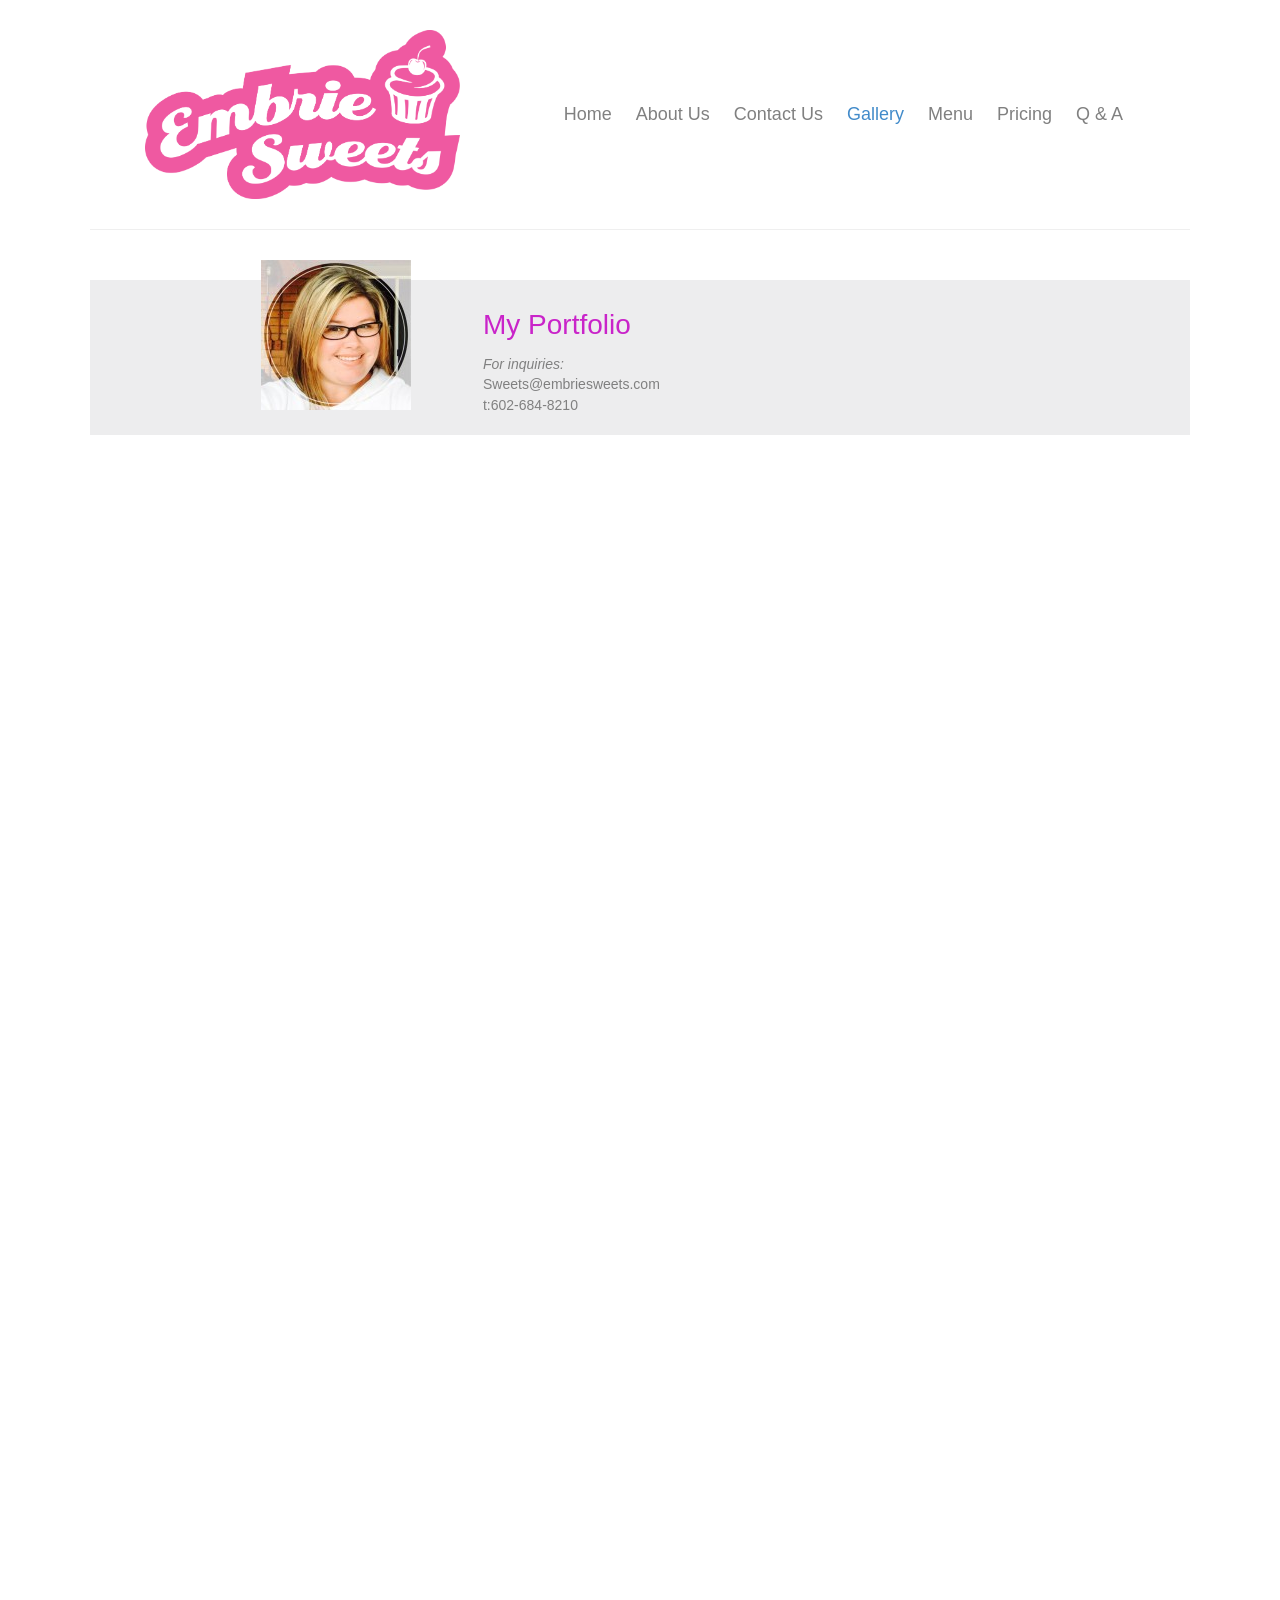
<file: gallery/index.html>
<!DOCTYPE html>
<html lang="en-US">
<head>
<meta charset="UTF-8" />
<meta name='viewport' content='width=device-width, initial-scale=1.0' />
<meta http-equiv='X-UA-Compatible' content='IE=edge' />
<link rel="profile" href="https://gmpg.org/xfn/11" />
<title>Gallery &#8211; Embrie Sweets</title>
<meta name='robots' content='max-image-preview:large' />
<link rel='dns-prefetch' href='https://fonts.googleapis.com/' />
<link href='https://fonts.gstatic.com' crossorigin rel='preconnect' />
<style id="wp-img-auto-sizes-contain-inline-css">
img:is([sizes=auto i],[sizes^="auto," i]){contain-intrinsic-size:3000px 1500px}
/*# sourceURL=wp-img-auto-sizes-contain-inline-css */
</style>
<link rel='stylesheet' id='sbi_styles-css' href='../wp-content/plugins/instagram-feed-pro/css/sbi-styles.min.css@ver=6.8.1.css' media='all' />
<style id="wp-emoji-styles-inline-css">

	img.wp-smiley, img.emoji {
		display: inline !important;
		border: none !important;
		box-shadow: none !important;
		height: 1em !important;
		width: 1em !important;
		margin: 0 0.07em !important;
		vertical-align: -0.1em !important;
		background: none !important;
		padding: 0 !important;
	}
/*# sourceURL=wp-emoji-styles-inline-css */
</style>
<style id="wp-block-library-inline-css">
:root{--wp-block-synced-color:#7a00df;--wp-block-synced-color--rgb:122,0,223;--wp-bound-block-color:var(--wp-block-synced-color);--wp-editor-canvas-background:#ddd;--wp-admin-theme-color:#007cba;--wp-admin-theme-color--rgb:0,124,186;--wp-admin-theme-color-darker-10:#006ba1;--wp-admin-theme-color-darker-10--rgb:0,107,160.5;--wp-admin-theme-color-darker-20:#005a87;--wp-admin-theme-color-darker-20--rgb:0,90,135;--wp-admin-border-width-focus:2px}@media (min-resolution:192dpi){:root{--wp-admin-border-width-focus:1.5px}}.wp-element-button{cursor:pointer}:root .has-very-light-gray-background-color{background-color:#eee}:root .has-very-dark-gray-background-color{background-color:#313131}:root .has-very-light-gray-color{color:#eee}:root .has-very-dark-gray-color{color:#313131}:root .has-vivid-green-cyan-to-vivid-cyan-blue-gradient-background{background:linear-gradient(135deg,#00d084,#0693e3)}:root .has-purple-crush-gradient-background{background:linear-gradient(135deg,#34e2e4,#4721fb 50%,#ab1dfe)}:root .has-hazy-dawn-gradient-background{background:linear-gradient(135deg,#faaca8,#dad0ec)}:root .has-subdued-olive-gradient-background{background:linear-gradient(135deg,#fafae1,#67a671)}:root .has-atomic-cream-gradient-background{background:linear-gradient(135deg,#fdd79a,#004a59)}:root .has-nightshade-gradient-background{background:linear-gradient(135deg,#330968,#31cdcf)}:root .has-midnight-gradient-background{background:linear-gradient(135deg,#020381,#2874fc)}:root{--wp--preset--font-size--normal:16px;--wp--preset--font-size--huge:42px}.has-regular-font-size{font-size:1em}.has-larger-font-size{font-size:2.625em}.has-normal-font-size{font-size:var(--wp--preset--font-size--normal)}.has-huge-font-size{font-size:var(--wp--preset--font-size--huge)}:root .has-text-align-center{text-align:center}:root .has-text-align-left{text-align:left}:root .has-text-align-right{text-align:right}.has-fit-text{white-space:nowrap!important}#end-resizable-editor-section{display:none}.aligncenter{clear:both}.items-justified-left{justify-content:flex-start}.items-justified-center{justify-content:center}.items-justified-right{justify-content:flex-end}.items-justified-space-between{justify-content:space-between}.screen-reader-text{word-wrap:normal!important;border:0;clip-path:inset(50%);height:1px;margin:-1px;overflow:hidden;padding:0;position:absolute;width:1px}.screen-reader-text:focus{background-color:#ddd;clip-path:none;color:#444;display:block;font-size:1em;height:auto;left:5px;line-height:normal;padding:15px 23px 14px;text-decoration:none;top:5px;width:auto;z-index:100000}html :where(.has-border-color){border-style:solid}html :where([style*=border-color]){border-style:solid}html :where([style*=border-top-color]){border-top-style:solid}html :where([style*=border-right-color]){border-right-style:solid}html :where([style*=border-bottom-color]){border-bottom-style:solid}html :where([style*=border-left-color]){border-left-style:solid}html :where([style*=border-width]){border-style:solid}html :where([style*=border-top-width]){border-top-style:solid}html :where([style*=border-right-width]){border-right-style:solid}html :where([style*=border-bottom-width]){border-bottom-style:solid}html :where([style*=border-left-width]){border-left-style:solid}html :where(img[class*=wp-image-]){height:auto;max-width:100%}:where(figure){margin:0 0 1em}html :where(.is-position-sticky){--wp-admin--admin-bar--position-offset:var(--wp-admin--admin-bar--height,0px)}@media screen and (max-width:600px){html :where(.is-position-sticky){--wp-admin--admin-bar--position-offset:0px}}

/*# sourceURL=/wp-includes/css/dist/block-library/common.min.css */
</style>
<style id="classic-theme-styles-inline-css">
/*! This file is auto-generated */
.wp-block-button__link{color:#fff;background-color:#32373c;border-radius:9999px;box-shadow:none;text-decoration:none;padding:calc(.667em + 2px) calc(1.333em + 2px);font-size:1.125em}.wp-block-file__button{background:#32373c;color:#fff;text-decoration:none}
/*# sourceURL=/wp-includes/css/classic-themes.min.css */
</style>

<style id="global-styles-inline-css">
:root{--wp--preset--aspect-ratio--square: 1;--wp--preset--aspect-ratio--4-3: 4/3;--wp--preset--aspect-ratio--3-4: 3/4;--wp--preset--aspect-ratio--3-2: 3/2;--wp--preset--aspect-ratio--2-3: 2/3;--wp--preset--aspect-ratio--16-9: 16/9;--wp--preset--aspect-ratio--9-16: 9/16;--wp--preset--color--black: #000000;--wp--preset--color--cyan-bluish-gray: #abb8c3;--wp--preset--color--white: #ffffff;--wp--preset--color--pale-pink: #f78da7;--wp--preset--color--vivid-red: #cf2e2e;--wp--preset--color--luminous-vivid-orange: #ff6900;--wp--preset--color--luminous-vivid-amber: #fcb900;--wp--preset--color--light-green-cyan: #7bdcb5;--wp--preset--color--vivid-green-cyan: #00d084;--wp--preset--color--pale-cyan-blue: #8ed1fc;--wp--preset--color--vivid-cyan-blue: #0693e3;--wp--preset--color--vivid-purple: #9b51e0;--wp--preset--color--fl-heading-text: #ef59a1;--wp--preset--color--fl-body-bg: #ffffff;--wp--preset--color--fl-body-text: #808080;--wp--preset--color--fl-accent: #ef59a1;--wp--preset--color--fl-accent-hover: #49e5e5;--wp--preset--color--fl-topbar-bg: #ffffff;--wp--preset--color--fl-topbar-text: #808080;--wp--preset--color--fl-topbar-link: #428bca;--wp--preset--color--fl-topbar-hover: #428bca;--wp--preset--color--fl-header-bg: #ffffff;--wp--preset--color--fl-header-text: #808080;--wp--preset--color--fl-header-link: #808080;--wp--preset--color--fl-header-hover: #428bca;--wp--preset--color--fl-nav-bg: #ffffff;--wp--preset--color--fl-nav-link: #808080;--wp--preset--color--fl-nav-hover: #428bca;--wp--preset--color--fl-content-bg: #ffffff;--wp--preset--color--fl-footer-widgets-bg: #ffffff;--wp--preset--color--fl-footer-widgets-text: #808080;--wp--preset--color--fl-footer-widgets-link: #428bca;--wp--preset--color--fl-footer-widgets-hover: #428bca;--wp--preset--color--fl-footer-bg: #ffffff;--wp--preset--color--fl-footer-text: #808080;--wp--preset--color--fl-footer-link: #428bca;--wp--preset--color--fl-footer-hover: #428bca;--wp--preset--gradient--vivid-cyan-blue-to-vivid-purple: linear-gradient(135deg,rgb(6,147,227) 0%,rgb(155,81,224) 100%);--wp--preset--gradient--light-green-cyan-to-vivid-green-cyan: linear-gradient(135deg,rgb(122,220,180) 0%,rgb(0,208,130) 100%);--wp--preset--gradient--luminous-vivid-amber-to-luminous-vivid-orange: linear-gradient(135deg,rgb(252,185,0) 0%,rgb(255,105,0) 100%);--wp--preset--gradient--luminous-vivid-orange-to-vivid-red: linear-gradient(135deg,rgb(255,105,0) 0%,rgb(207,46,46) 100%);--wp--preset--gradient--very-light-gray-to-cyan-bluish-gray: linear-gradient(135deg,rgb(238,238,238) 0%,rgb(169,184,195) 100%);--wp--preset--gradient--cool-to-warm-spectrum: linear-gradient(135deg,rgb(74,234,220) 0%,rgb(151,120,209) 20%,rgb(207,42,186) 40%,rgb(238,44,130) 60%,rgb(251,105,98) 80%,rgb(254,248,76) 100%);--wp--preset--gradient--blush-light-purple: linear-gradient(135deg,rgb(255,206,236) 0%,rgb(152,150,240) 100%);--wp--preset--gradient--blush-bordeaux: linear-gradient(135deg,rgb(254,205,165) 0%,rgb(254,45,45) 50%,rgb(107,0,62) 100%);--wp--preset--gradient--luminous-dusk: linear-gradient(135deg,rgb(255,203,112) 0%,rgb(199,81,192) 50%,rgb(65,88,208) 100%);--wp--preset--gradient--pale-ocean: linear-gradient(135deg,rgb(255,245,203) 0%,rgb(182,227,212) 50%,rgb(51,167,181) 100%);--wp--preset--gradient--electric-grass: linear-gradient(135deg,rgb(202,248,128) 0%,rgb(113,206,126) 100%);--wp--preset--gradient--midnight: linear-gradient(135deg,rgb(2,3,129) 0%,rgb(40,116,252) 100%);--wp--preset--font-size--small: 13px;--wp--preset--font-size--medium: 20px;--wp--preset--font-size--large: 36px;--wp--preset--font-size--x-large: 42px;--wp--preset--spacing--20: 0.44rem;--wp--preset--spacing--30: 0.67rem;--wp--preset--spacing--40: 1rem;--wp--preset--spacing--50: 1.5rem;--wp--preset--spacing--60: 2.25rem;--wp--preset--spacing--70: 3.38rem;--wp--preset--spacing--80: 5.06rem;--wp--preset--shadow--natural: 6px 6px 9px rgba(0, 0, 0, 0.2);--wp--preset--shadow--deep: 12px 12px 50px rgba(0, 0, 0, 0.4);--wp--preset--shadow--sharp: 6px 6px 0px rgba(0, 0, 0, 0.2);--wp--preset--shadow--outlined: 6px 6px 0px -3px rgb(255, 255, 255), 6px 6px rgb(0, 0, 0);--wp--preset--shadow--crisp: 6px 6px 0px rgb(0, 0, 0);}:where(body) { margin: 0; }:where(.is-layout-flex){gap: 0.5em;}:where(.is-layout-grid){gap: 0.5em;}body .is-layout-flex{display: flex;}.is-layout-flex{flex-wrap: wrap;align-items: center;}.is-layout-flex > :is(*, div){margin: 0;}body .is-layout-grid{display: grid;}.is-layout-grid > :is(*, div){margin: 0;}body{padding-top: 0px;padding-right: 0px;padding-bottom: 0px;padding-left: 0px;}:root :where(.wp-element-button, .wp-block-button__link){background-color: #32373c;border-width: 0;color: #fff;font-family: inherit;font-size: inherit;font-style: inherit;font-weight: inherit;letter-spacing: inherit;line-height: inherit;padding-top: calc(0.667em + 2px);padding-right: calc(1.333em + 2px);padding-bottom: calc(0.667em + 2px);padding-left: calc(1.333em + 2px);text-decoration: none;text-transform: inherit;}.has-black-color{color: var(--wp--preset--color--black) !important;}.has-cyan-bluish-gray-color{color: var(--wp--preset--color--cyan-bluish-gray) !important;}.has-white-color{color: var(--wp--preset--color--white) !important;}.has-pale-pink-color{color: var(--wp--preset--color--pale-pink) !important;}.has-vivid-red-color{color: var(--wp--preset--color--vivid-red) !important;}.has-luminous-vivid-orange-color{color: var(--wp--preset--color--luminous-vivid-orange) !important;}.has-luminous-vivid-amber-color{color: var(--wp--preset--color--luminous-vivid-amber) !important;}.has-light-green-cyan-color{color: var(--wp--preset--color--light-green-cyan) !important;}.has-vivid-green-cyan-color{color: var(--wp--preset--color--vivid-green-cyan) !important;}.has-pale-cyan-blue-color{color: var(--wp--preset--color--pale-cyan-blue) !important;}.has-vivid-cyan-blue-color{color: var(--wp--preset--color--vivid-cyan-blue) !important;}.has-vivid-purple-color{color: var(--wp--preset--color--vivid-purple) !important;}.has-fl-heading-text-color{color: var(--wp--preset--color--fl-heading-text) !important;}.has-fl-body-bg-color{color: var(--wp--preset--color--fl-body-bg) !important;}.has-fl-body-text-color{color: var(--wp--preset--color--fl-body-text) !important;}.has-fl-accent-color{color: var(--wp--preset--color--fl-accent) !important;}.has-fl-accent-hover-color{color: var(--wp--preset--color--fl-accent-hover) !important;}.has-fl-topbar-bg-color{color: var(--wp--preset--color--fl-topbar-bg) !important;}.has-fl-topbar-text-color{color: var(--wp--preset--color--fl-topbar-text) !important;}.has-fl-topbar-link-color{color: var(--wp--preset--color--fl-topbar-link) !important;}.has-fl-topbar-hover-color{color: var(--wp--preset--color--fl-topbar-hover) !important;}.has-fl-header-bg-color{color: var(--wp--preset--color--fl-header-bg) !important;}.has-fl-header-text-color{color: var(--wp--preset--color--fl-header-text) !important;}.has-fl-header-link-color{color: var(--wp--preset--color--fl-header-link) !important;}.has-fl-header-hover-color{color: var(--wp--preset--color--fl-header-hover) !important;}.has-fl-nav-bg-color{color: var(--wp--preset--color--fl-nav-bg) !important;}.has-fl-nav-link-color{color: var(--wp--preset--color--fl-nav-link) !important;}.has-fl-nav-hover-color{color: var(--wp--preset--color--fl-nav-hover) !important;}.has-fl-content-bg-color{color: var(--wp--preset--color--fl-content-bg) !important;}.has-fl-footer-widgets-bg-color{color: var(--wp--preset--color--fl-footer-widgets-bg) !important;}.has-fl-footer-widgets-text-color{color: var(--wp--preset--color--fl-footer-widgets-text) !important;}.has-fl-footer-widgets-link-color{color: var(--wp--preset--color--fl-footer-widgets-link) !important;}.has-fl-footer-widgets-hover-color{color: var(--wp--preset--color--fl-footer-widgets-hover) !important;}.has-fl-footer-bg-color{color: var(--wp--preset--color--fl-footer-bg) !important;}.has-fl-footer-text-color{color: var(--wp--preset--color--fl-footer-text) !important;}.has-fl-footer-link-color{color: var(--wp--preset--color--fl-footer-link) !important;}.has-fl-footer-hover-color{color: var(--wp--preset--color--fl-footer-hover) !important;}.has-black-background-color{background-color: var(--wp--preset--color--black) !important;}.has-cyan-bluish-gray-background-color{background-color: var(--wp--preset--color--cyan-bluish-gray) !important;}.has-white-background-color{background-color: var(--wp--preset--color--white) !important;}.has-pale-pink-background-color{background-color: var(--wp--preset--color--pale-pink) !important;}.has-vivid-red-background-color{background-color: var(--wp--preset--color--vivid-red) !important;}.has-luminous-vivid-orange-background-color{background-color: var(--wp--preset--color--luminous-vivid-orange) !important;}.has-luminous-vivid-amber-background-color{background-color: var(--wp--preset--color--luminous-vivid-amber) !important;}.has-light-green-cyan-background-color{background-color: var(--wp--preset--color--light-green-cyan) !important;}.has-vivid-green-cyan-background-color{background-color: var(--wp--preset--color--vivid-green-cyan) !important;}.has-pale-cyan-blue-background-color{background-color: var(--wp--preset--color--pale-cyan-blue) !important;}.has-vivid-cyan-blue-background-color{background-color: var(--wp--preset--color--vivid-cyan-blue) !important;}.has-vivid-purple-background-color{background-color: var(--wp--preset--color--vivid-purple) !important;}.has-fl-heading-text-background-color{background-color: var(--wp--preset--color--fl-heading-text) !important;}.has-fl-body-bg-background-color{background-color: var(--wp--preset--color--fl-body-bg) !important;}.has-fl-body-text-background-color{background-color: var(--wp--preset--color--fl-body-text) !important;}.has-fl-accent-background-color{background-color: var(--wp--preset--color--fl-accent) !important;}.has-fl-accent-hover-background-color{background-color: var(--wp--preset--color--fl-accent-hover) !important;}.has-fl-topbar-bg-background-color{background-color: var(--wp--preset--color--fl-topbar-bg) !important;}.has-fl-topbar-text-background-color{background-color: var(--wp--preset--color--fl-topbar-text) !important;}.has-fl-topbar-link-background-color{background-color: var(--wp--preset--color--fl-topbar-link) !important;}.has-fl-topbar-hover-background-color{background-color: var(--wp--preset--color--fl-topbar-hover) !important;}.has-fl-header-bg-background-color{background-color: var(--wp--preset--color--fl-header-bg) !important;}.has-fl-header-text-background-color{background-color: var(--wp--preset--color--fl-header-text) !important;}.has-fl-header-link-background-color{background-color: var(--wp--preset--color--fl-header-link) !important;}.has-fl-header-hover-background-color{background-color: var(--wp--preset--color--fl-header-hover) !important;}.has-fl-nav-bg-background-color{background-color: var(--wp--preset--color--fl-nav-bg) !important;}.has-fl-nav-link-background-color{background-color: var(--wp--preset--color--fl-nav-link) !important;}.has-fl-nav-hover-background-color{background-color: var(--wp--preset--color--fl-nav-hover) !important;}.has-fl-content-bg-background-color{background-color: var(--wp--preset--color--fl-content-bg) !important;}.has-fl-footer-widgets-bg-background-color{background-color: var(--wp--preset--color--fl-footer-widgets-bg) !important;}.has-fl-footer-widgets-text-background-color{background-color: var(--wp--preset--color--fl-footer-widgets-text) !important;}.has-fl-footer-widgets-link-background-color{background-color: var(--wp--preset--color--fl-footer-widgets-link) !important;}.has-fl-footer-widgets-hover-background-color{background-color: var(--wp--preset--color--fl-footer-widgets-hover) !important;}.has-fl-footer-bg-background-color{background-color: var(--wp--preset--color--fl-footer-bg) !important;}.has-fl-footer-text-background-color{background-color: var(--wp--preset--color--fl-footer-text) !important;}.has-fl-footer-link-background-color{background-color: var(--wp--preset--color--fl-footer-link) !important;}.has-fl-footer-hover-background-color{background-color: var(--wp--preset--color--fl-footer-hover) !important;}.has-black-border-color{border-color: var(--wp--preset--color--black) !important;}.has-cyan-bluish-gray-border-color{border-color: var(--wp--preset--color--cyan-bluish-gray) !important;}.has-white-border-color{border-color: var(--wp--preset--color--white) !important;}.has-pale-pink-border-color{border-color: var(--wp--preset--color--pale-pink) !important;}.has-vivid-red-border-color{border-color: var(--wp--preset--color--vivid-red) !important;}.has-luminous-vivid-orange-border-color{border-color: var(--wp--preset--color--luminous-vivid-orange) !important;}.has-luminous-vivid-amber-border-color{border-color: var(--wp--preset--color--luminous-vivid-amber) !important;}.has-light-green-cyan-border-color{border-color: var(--wp--preset--color--light-green-cyan) !important;}.has-vivid-green-cyan-border-color{border-color: var(--wp--preset--color--vivid-green-cyan) !important;}.has-pale-cyan-blue-border-color{border-color: var(--wp--preset--color--pale-cyan-blue) !important;}.has-vivid-cyan-blue-border-color{border-color: var(--wp--preset--color--vivid-cyan-blue) !important;}.has-vivid-purple-border-color{border-color: var(--wp--preset--color--vivid-purple) !important;}.has-fl-heading-text-border-color{border-color: var(--wp--preset--color--fl-heading-text) !important;}.has-fl-body-bg-border-color{border-color: var(--wp--preset--color--fl-body-bg) !important;}.has-fl-body-text-border-color{border-color: var(--wp--preset--color--fl-body-text) !important;}.has-fl-accent-border-color{border-color: var(--wp--preset--color--fl-accent) !important;}.has-fl-accent-hover-border-color{border-color: var(--wp--preset--color--fl-accent-hover) !important;}.has-fl-topbar-bg-border-color{border-color: var(--wp--preset--color--fl-topbar-bg) !important;}.has-fl-topbar-text-border-color{border-color: var(--wp--preset--color--fl-topbar-text) !important;}.has-fl-topbar-link-border-color{border-color: var(--wp--preset--color--fl-topbar-link) !important;}.has-fl-topbar-hover-border-color{border-color: var(--wp--preset--color--fl-topbar-hover) !important;}.has-fl-header-bg-border-color{border-color: var(--wp--preset--color--fl-header-bg) !important;}.has-fl-header-text-border-color{border-color: var(--wp--preset--color--fl-header-text) !important;}.has-fl-header-link-border-color{border-color: var(--wp--preset--color--fl-header-link) !important;}.has-fl-header-hover-border-color{border-color: var(--wp--preset--color--fl-header-hover) !important;}.has-fl-nav-bg-border-color{border-color: var(--wp--preset--color--fl-nav-bg) !important;}.has-fl-nav-link-border-color{border-color: var(--wp--preset--color--fl-nav-link) !important;}.has-fl-nav-hover-border-color{border-color: var(--wp--preset--color--fl-nav-hover) !important;}.has-fl-content-bg-border-color{border-color: var(--wp--preset--color--fl-content-bg) !important;}.has-fl-footer-widgets-bg-border-color{border-color: var(--wp--preset--color--fl-footer-widgets-bg) !important;}.has-fl-footer-widgets-text-border-color{border-color: var(--wp--preset--color--fl-footer-widgets-text) !important;}.has-fl-footer-widgets-link-border-color{border-color: var(--wp--preset--color--fl-footer-widgets-link) !important;}.has-fl-footer-widgets-hover-border-color{border-color: var(--wp--preset--color--fl-footer-widgets-hover) !important;}.has-fl-footer-bg-border-color{border-color: var(--wp--preset--color--fl-footer-bg) !important;}.has-fl-footer-text-border-color{border-color: var(--wp--preset--color--fl-footer-text) !important;}.has-fl-footer-link-border-color{border-color: var(--wp--preset--color--fl-footer-link) !important;}.has-fl-footer-hover-border-color{border-color: var(--wp--preset--color--fl-footer-hover) !important;}.has-vivid-cyan-blue-to-vivid-purple-gradient-background{background: var(--wp--preset--gradient--vivid-cyan-blue-to-vivid-purple) !important;}.has-light-green-cyan-to-vivid-green-cyan-gradient-background{background: var(--wp--preset--gradient--light-green-cyan-to-vivid-green-cyan) !important;}.has-luminous-vivid-amber-to-luminous-vivid-orange-gradient-background{background: var(--wp--preset--gradient--luminous-vivid-amber-to-luminous-vivid-orange) !important;}.has-luminous-vivid-orange-to-vivid-red-gradient-background{background: var(--wp--preset--gradient--luminous-vivid-orange-to-vivid-red) !important;}.has-very-light-gray-to-cyan-bluish-gray-gradient-background{background: var(--wp--preset--gradient--very-light-gray-to-cyan-bluish-gray) !important;}.has-cool-to-warm-spectrum-gradient-background{background: var(--wp--preset--gradient--cool-to-warm-spectrum) !important;}.has-blush-light-purple-gradient-background{background: var(--wp--preset--gradient--blush-light-purple) !important;}.has-blush-bordeaux-gradient-background{background: var(--wp--preset--gradient--blush-bordeaux) !important;}.has-luminous-dusk-gradient-background{background: var(--wp--preset--gradient--luminous-dusk) !important;}.has-pale-ocean-gradient-background{background: var(--wp--preset--gradient--pale-ocean) !important;}.has-electric-grass-gradient-background{background: var(--wp--preset--gradient--electric-grass) !important;}.has-midnight-gradient-background{background: var(--wp--preset--gradient--midnight) !important;}.has-small-font-size{font-size: var(--wp--preset--font-size--small) !important;}.has-medium-font-size{font-size: var(--wp--preset--font-size--medium) !important;}.has-large-font-size{font-size: var(--wp--preset--font-size--large) !important;}.has-x-large-font-size{font-size: var(--wp--preset--font-size--x-large) !important;}
/*# sourceURL=global-styles-inline-css */
</style>

<link rel='stylesheet' id='jquery-magnificpopup-css' href='../wp-content/plugins/bb-plugin/css/jquery.magnificpopup.min.css@ver=2.10.2.2.css' media='all' />
<link rel='stylesheet' id='fl-builder-layout-11-css' href='../files/bb-plugin/cache/11-layout.css@ver=aa511bba066fc9d5a9c663d482b3dba7.css' media='all' />
<link rel='stylesheet' id='contact-form-7-css' href='../wp-content/plugins/contact-form-7/includes/css/styles.css@ver=6.1.6.css' media='all' />
<link rel='stylesheet' id='bootstrap-css' href='../wp-content/themes/bb-theme/css/bootstrap.min.css@ver=1.7.19.2.css' media='all' />
<link rel='stylesheet' id='fl-automator-skin-css' href='../files/bb-theme/skin-6a3a3c5e4b925.css@ver=1.7.19.2.css' media='all' />
<link rel='stylesheet' id='fl-builder-google-fonts-22fc054ecd42aed7a36d6f9f8848d498-css' href='https://fonts.googleapis.com/css?family=Slabo%2027px:400&amp;ver=f5d9cc774c34f3f0af42bab83024b921' media='all' />
<script id="jquery-core-js" src="../wp-includes/js/jquery/jquery.min.js@ver=3.7.1"></script>
<script id="jquery-migrate-js" src="../wp-includes/js/jquery/jquery-migrate.min.js@ver=3.4.1"></script>
<link rel="canonical" href="../gallery/" />
<link rel='shortlink' href='../gallery/index.html' />

		<!-- GA Google Analytics @ https://m0n.co/ga -->
		<script>
			(function(i,s,o,g,r,a,m){i['GoogleAnalyticsObject']=r;i[r]=i[r]||function(){
			(i[r].q=i[r].q||[]).push(arguments)},i[r].l=1*new Date();a=s.createElement(o),
			m=s.getElementsByTagName(o)[0];a.async=1;a.src=g;m.parentNode.insertBefore(a,m)
			})(window,document,'script','https://www.google-analytics.com/analytics.js','ga');
			ga('create', 'UA-1920608-3', 'auto');
			ga('send', 'pageview');
		</script>

	<link rel="icon" href="../files/Embrie-Sweets-favicon-300-150x150.png" sizes="32x32" />
<link rel="icon" href="../files/Embrie-Sweets-favicon-300.png" sizes="192x192" />
<link rel="apple-touch-icon" href="../files/Embrie-Sweets-favicon-300.png" />
<meta name="msapplication-TileImage" content="https://www.embriesweets.com/files/Embrie-Sweets-favicon-300.png" />
<link rel='stylesheet' id='font-awesome-5-css' href='../wp-content/plugins/bb-plugin/fonts/fontawesome/5.15.4/css/all.min.css@ver=2.10.2.2.css' media='all' />

<link rel="stylesheet" href="../custom.css" />
</head>
<body class="wp-singular page-template-default page page-id-11 wp-theme-bb-theme fl-builder fl-builder-2-10-2-2 fl-theme-1-7-19-2 fl-no-js fl-framework-bootstrap fl-preset-default fl-fixed-width" itemscope="itemscope" itemtype="https://schema.org/WebPage">
<a aria-label="Skip to content" class="fl-screen-reader-text" href="../gallery/#fl-main-content">Skip to content</a><div class="fl-page">
	<header class="fl-page-header fl-page-header-fixed fl-page-nav-right fl-page-nav-toggle-button fl-page-nav-toggle-visible-mobile"  role="banner">
	<div class="fl-page-header-wrap">
		<div class="fl-page-header-container container">
			<div class="fl-page-header-row row">
				<div class="col-sm-12 col-md-3 fl-page-logo-wrap">
					<div class="fl-page-header-logo">
						<a href="../"><img class="fl-logo-img" loading="false" data-no-lazy="1"   itemscope itemtype="https://schema.org/ImageObject" src="../files/Embrie-Sweets-logo.png" data-retina="" title="" width="1954" data-width="1954" height="1047" data-height="1047" alt="Embrie Sweets" /><meta itemprop="name" content="Embrie Sweets" /></a>
					</div>
				</div>
				<div class="col-sm-12 col-md-9 fl-page-fixed-nav-wrap">
					<div class="fl-page-nav-wrap">
						<nav class="fl-page-nav fl-nav navbar navbar-default navbar-expand-md" aria-label="Header Menu" role="navigation">
							<button type="button" class="navbar-toggle navbar-toggler" data-toggle="collapse" data-target=".fl-page-nav-collapse">
								<span>Menu</span>
							</button>
							<div class="fl-page-nav-collapse collapse navbar-collapse">
								<ul id="menu-main-menu" class="nav navbar-nav navbar-right menu fl-theme-menu"><li id="menu-item-74" class="menu-item menu-item-type-custom menu-item-object-custom menu-item-home menu-item-74 nav-item"><a href="../" class="nav-link">Home</a></li>
<li id="menu-item-75" class="menu-item menu-item-type-post_type menu-item-object-page menu-item-75 nav-item"><a href="../catering/" class="nav-link">About Us</a></li>
<li id="menu-item-76" class="menu-item menu-item-type-post_type menu-item-object-page menu-item-76 nav-item"><a href="../contact-us/" class="nav-link">Contact Us</a></li>
<li id="menu-item-77" class="menu-item menu-item-type-post_type menu-item-object-page current-menu-item page_item page-item-11 current_page_item menu-item-77 nav-item"><a href="../gallery/" aria-current="page" class="nav-link">Gallery</a></li>
<li id="menu-item-78" class="menu-item menu-item-type-post_type menu-item-object-page menu-item-78 nav-item"><a href="../menu/" class="nav-link">Menu</a></li>
<li id="menu-item-80" class="menu-item menu-item-type-post_type menu-item-object-page menu-item-80 nav-item"><a href="../pricing/" class="nav-link">Pricing</a></li>
<li id="menu-item-81" class="menu-item menu-item-type-post_type menu-item-object-page menu-item-81 nav-item"><a href="../q-a/" class="nav-link">Q &#038; A</a></li>
</ul>							</div>
						</nav>
					</div>
				</div>
			</div>
		</div>
	</div>
</header><!-- .fl-page-header-fixed -->
<header class="fl-page-header fl-page-header-primary fl-page-nav-right fl-page-nav-toggle-button fl-page-nav-toggle-visible-mobile" itemscope="itemscope" itemtype="https://schema.org/WPHeader"  role="banner">
	<div class="fl-page-header-wrap">
		<div class="fl-page-header-container container">
			<div class="fl-page-header-row row">
				<div class="col-sm-12 col-md-4 fl-page-header-logo-col">
					<div class="fl-page-header-logo" itemscope="itemscope" itemtype="https://schema.org/Organization">
						<a href="../" itemprop="url"><img class="fl-logo-img" loading="false" data-no-lazy="1"   itemscope itemtype="https://schema.org/ImageObject" src="../files/Embrie-Sweets-logo.png" data-retina="" title="" width="1954" data-width="1954" height="1047" data-height="1047" alt="Embrie Sweets" /><meta itemprop="name" content="Embrie Sweets" /></a>
											</div>
				</div>
				<div class="col-sm-12 col-md-8 fl-page-nav-col">
					<div class="fl-page-nav-wrap">
						<nav class="fl-page-nav fl-nav navbar navbar-default navbar-expand-md" aria-label="Header Menu" itemscope="itemscope" itemtype="https://schema.org/SiteNavigationElement" role="navigation">
							<button type="button" class="navbar-toggle navbar-toggler" data-toggle="collapse" data-target=".fl-page-nav-collapse">
								<span>Menu</span>
							</button>
							<div class="fl-page-nav-collapse collapse navbar-collapse">
								<ul id="menu-main-menu-1" class="nav navbar-nav navbar-right menu fl-theme-menu"><li class="menu-item menu-item-type-custom menu-item-object-custom menu-item-home menu-item-74 nav-item"><a href="../" class="nav-link">Home</a></li>
<li class="menu-item menu-item-type-post_type menu-item-object-page menu-item-75 nav-item"><a href="../catering/" class="nav-link">About Us</a></li>
<li class="menu-item menu-item-type-post_type menu-item-object-page menu-item-76 nav-item"><a href="../contact-us/" class="nav-link">Contact Us</a></li>
<li class="menu-item menu-item-type-post_type menu-item-object-page current-menu-item page_item page-item-11 current_page_item menu-item-77 nav-item"><a href="../gallery/" aria-current="page" class="nav-link">Gallery</a></li>
<li class="menu-item menu-item-type-post_type menu-item-object-page menu-item-78 nav-item"><a href="../menu/" class="nav-link">Menu</a></li>
<li class="menu-item menu-item-type-post_type menu-item-object-page menu-item-80 nav-item"><a href="../pricing/" class="nav-link">Pricing</a></li>
<li class="menu-item menu-item-type-post_type menu-item-object-page menu-item-81 nav-item"><a href="../q-a/" class="nav-link">Q &#038; A</a></li>
</ul>							</div>
						</nav>
					</div>
				</div>
			</div>
		</div>
	</div>
</header><!-- .fl-page-header -->
	<div id="fl-main-content" class="fl-page-content" itemprop="mainContentOfPage" role="main">

		
<div class="fl-content-full container">
	<div class="row">
		<div class="fl-content col-md-12">
			<article class="fl-post post-11 page type-page status-publish hentry" id="fl-post-11" itemscope="itemscope" itemtype="https://schema.org/CreativeWork">

			<div class="fl-post-content clearfix" itemprop="text">
		<div class="fl-builder-content fl-builder-content-11 fl-builder-content-primary fl-builder-global-templates-locked" data-post-id="11"><div class="fl-row fl-row-full-width fl-row-bg-color fl-node-55174de0c124d fl-row-default-height fl-row-align-center" data-node="55174de0c124d">
	<div class="fl-row-content-wrap">
						<div class="fl-row-content fl-row-fixed-width fl-node-content">
		
<div class="fl-col-group fl-node-55174de0cfcac" data-node="55174de0cfcac">
			<div class="fl-col fl-node-55174de0e352e fl-col-bg-color fl-col-small" data-node="55174de0e352e">
	<div class="fl-col-content fl-node-content"><div class="fl-module fl-module-photo fl-node-55174de1079b0" data-node="55174de1079b0">
	<div class="fl-module-content fl-node-content">
		<div role="figure" class="fl-photo fl-photo-align-center" itemscope itemtype="https://schema.org/ImageObject">
	<div class="fl-photo-content fl-photo-img-jpg">
				<img decoding="async" width="150" height="150" class="fl-photo-img wp-image-91" src="../files/SarahNerdy-150x150.jpg" alt="SarahNerdy" title="SarahNerdy"  itemprop="image" srcset="../files/SarahNerdy-150x150.jpg 150w, ../files/SarahNerdy-300x300.jpg 300w, ../files/SarahNerdy.jpg 955w" sizes="(max-width: 150px) 100vw, 150px" />
					</div>
	</div>
	</div>
</div>
</div>
</div>
			<div class="fl-col fl-node-55174de0ed176 fl-col-bg-color" data-node="55174de0ed176">
	<div class="fl-col-content fl-node-content"><div class="fl-module fl-module-heading fl-node-55174de0d98eb" data-node="55174de0d98eb">
	<div class="fl-module-content fl-node-content">
		<h1 class="fl-heading">
		<span class="fl-heading-text">My Portfolio</span>
	</h1>
	</div>
</div>
<div class="fl-module fl-module-rich-text fl-node-55174de0c6099" data-node="55174de0c6099">
	<div class="fl-module-content fl-node-content">
		<div class="fl-rich-text">
	<p><em>For inquiries:</em><br />
Sweets@embriesweets.com<br />
t:602-684-8210</p>
</div>
	</div>
</div>
</div>
</div>
	</div>
		</div>
	</div>
</div>
<div class="fl-row fl-row-fixed-width fl-row-bg-none fl-node-55174de0f1f7f fl-row-default-height fl-row-align-center" data-node="55174de0f1f7f">
	<div class="fl-row-content-wrap">
						<div class="fl-row-content fl-row-fixed-width fl-node-content">
		
<div class="fl-col-group fl-node-55174de0d4b51" data-node="55174de0d4b51">
			<div class="fl-col fl-node-55174de0bc451 fl-col-bg-color" data-node="55174de0bc451">
	<div class="fl-col-content fl-node-content"><div class="fl-module fl-module-gallery fl-node-55174de0caeb9" data-node="55174de0caeb9">
	<div class="fl-module-content fl-node-content">
		<div class="fl-mosaicflow">
	<div role="list" class="fl-mosaicflow-content">
				<div class="fl-mosaicflow-item">
			<div role="figure" class="fl-photo fl-photo-align-center" itemscope itemtype="https://schema.org/ImageObject">
	<div class="fl-photo-content fl-photo-img-jpg">
				<a href="../files/IMG_1335-768x1024.jpg"  target="_self" itemprop="url">
				<img decoding="async" width="768" height="1024" class="fl-photo-img wp-image-108" src="../files/IMG_1335-768x1024.jpg" alt="IMG_1335" title="IMG_1335" loading="lazy" itemprop="image" srcset="../files/IMG_1335-768x1024.jpg 768w, ../files/IMG_1335-225x300.jpg 225w" sizes="auto, (max-width: 768px) 100vw, 768px" />
				</a>
					</div>
	</div>
		</div>
				<div class="fl-mosaicflow-item">
			<div role="figure" class="fl-photo fl-photo-align-center" itemscope itemtype="https://schema.org/ImageObject">
	<div class="fl-photo-content fl-photo-img-jpg">
				<a href="../files/cupcake1-768x1024.jpg"  target="_self" itemprop="url">
				<img decoding="async" width="768" height="1024" class="fl-photo-img wp-image-109" src="../files/cupcake1-768x1024.jpg" alt="cupcake1" title="cupcake1" loading="lazy" itemprop="image" srcset="../files/cupcake1-768x1024.jpg 768w, ../files/cupcake1-225x300.jpg 225w" sizes="auto, (max-width: 768px) 100vw, 768px" />
				</a>
					</div>
	</div>
		</div>
				<div class="fl-mosaicflow-item">
			<div role="figure" class="fl-photo fl-photo-align-center" itemscope itemtype="https://schema.org/ImageObject">
	<div class="fl-photo-content fl-photo-img-jpg">
				<a href="../files/cupcake2-768x1024.jpg"  target="_self" itemprop="url">
				<img decoding="async" width="768" height="1024" class="fl-photo-img wp-image-110" src="../files/cupcake2-768x1024.jpg" alt="cupcake2" title="cupcake2" loading="lazy" itemprop="image" srcset="../files/cupcake2-768x1024.jpg 768w, ../files/cupcake2-225x300.jpg 225w" sizes="auto, (max-width: 768px) 100vw, 768px" />
				</a>
					</div>
	</div>
		</div>
				<div class="fl-mosaicflow-item">
			<div role="figure" class="fl-photo fl-photo-align-center" itemscope itemtype="https://schema.org/ImageObject">
	<div class="fl-photo-content fl-photo-img-jpg">
				<a href="../files/HeartCupcake.jpg"  target="_self" itemprop="url">
				<img decoding="async" width="912" height="912" class="fl-photo-img wp-image-94" src="../files/HeartCupcake.jpg" alt="HeartCupcake" title="HeartCupcake" loading="lazy" itemprop="image" srcset="../files/HeartCupcake.jpg 912w, ../files/HeartCupcake-150x150.jpg 150w, ../files/HeartCupcake-300x300.jpg 300w" sizes="auto, (max-width: 912px) 100vw, 912px" />
				</a>
					</div>
	</div>
		</div>
				<div class="fl-mosaicflow-item">
			<div role="figure" class="fl-photo fl-photo-align-center" itemscope itemtype="https://schema.org/ImageObject">
	<div class="fl-photo-content fl-photo-img-jpg">
				<a href="../files/baby1cup.jpg"  target="_self" itemprop="url">
				<img decoding="async" width="640" height="640" class="fl-photo-img wp-image-111" src="../files/baby1cup.jpg" alt="baby1cup" title="baby1cup" loading="lazy" itemprop="image" srcset="../files/baby1cup.jpg 640w, ../files/baby1cup-150x150.jpg 150w, ../files/baby1cup-300x300.jpg 300w" sizes="auto, (max-width: 640px) 100vw, 640px" />
				</a>
					</div>
	</div>
		</div>
				<div class="fl-mosaicflow-item">
			<div role="figure" class="fl-photo fl-photo-align-center" itemscope itemtype="https://schema.org/ImageObject">
	<div class="fl-photo-content fl-photo-img-jpg">
				<a href="../files/baby2.jpg"  target="_self" itemprop="url">
				<img decoding="async" width="684" height="912" class="fl-photo-img wp-image-113" src="../files/baby2.jpg" alt="baby2" title="baby2" loading="lazy" itemprop="image" srcset="../files/baby2.jpg 684w, ../files/baby2-225x300.jpg 225w" sizes="auto, (max-width: 684px) 100vw, 684px" />
				</a>
					</div>
	</div>
		</div>
				<div class="fl-mosaicflow-item">
			<div role="figure" class="fl-photo fl-photo-align-center" itemscope itemtype="https://schema.org/ImageObject">
	<div class="fl-photo-content fl-photo-img-jpg">
				<a href="../files/1fa1809c-aae5-4371-bddb-047afb65f83b.jpg"  target="_self" itemprop="url">
				<img decoding="async" width="662" height="882" class="fl-photo-img wp-image-172" src="../files/1fa1809c-aae5-4371-bddb-047afb65f83b.jpg" alt="1fa1809c-aae5-4371-bddb-047afb65f83b" title="1fa1809c-aae5-4371-bddb-047afb65f83b" loading="lazy" itemprop="image" srcset="../files/1fa1809c-aae5-4371-bddb-047afb65f83b.jpg 662w, ../files/1fa1809c-aae5-4371-bddb-047afb65f83b-225x300.jpg 225w" sizes="auto, (max-width: 662px) 100vw, 662px" />
				</a>
					</div>
	</div>
		</div>
				<div class="fl-mosaicflow-item">
			<div role="figure" class="fl-photo fl-photo-align-center" itemscope itemtype="https://schema.org/ImageObject">
	<div class="fl-photo-content fl-photo-img-jpg">
				<a href="../files/8f6cf299-cc57-4015-978e-6a5d27c9fd61.jpg"  target="_self" itemprop="url">
				<img decoding="async" width="882" height="882" class="fl-photo-img wp-image-173" src="../files/8f6cf299-cc57-4015-978e-6a5d27c9fd61.jpg" alt="8f6cf299-cc57-4015-978e-6a5d27c9fd61" title="8f6cf299-cc57-4015-978e-6a5d27c9fd61" loading="lazy" itemprop="image" srcset="../files/8f6cf299-cc57-4015-978e-6a5d27c9fd61.jpg 882w, ../files/8f6cf299-cc57-4015-978e-6a5d27c9fd61-150x150.jpg 150w, ../files/8f6cf299-cc57-4015-978e-6a5d27c9fd61-300x300.jpg 300w, ../files/8f6cf299-cc57-4015-978e-6a5d27c9fd61-768x768.jpg 768w, ../files/8f6cf299-cc57-4015-978e-6a5d27c9fd61-210x210.jpg 210w" sizes="auto, (max-width: 882px) 100vw, 882px" />
				</a>
					</div>
	</div>
		</div>
				<div class="fl-mosaicflow-item">
			<div role="figure" class="fl-photo fl-photo-align-center" itemscope itemtype="https://schema.org/ImageObject">
	<div class="fl-photo-content fl-photo-img-jpg">
				<a href="../files/acf4a33f-852a-4d42-91b8-2c99e0f7248b.jpg"  target="_self" itemprop="url">
				<img decoding="async" width="882" height="882" class="fl-photo-img wp-image-174" src="../files/acf4a33f-852a-4d42-91b8-2c99e0f7248b.jpg" alt="acf4a33f-852a-4d42-91b8-2c99e0f7248b" title="acf4a33f-852a-4d42-91b8-2c99e0f7248b" loading="lazy" itemprop="image" srcset="../files/acf4a33f-852a-4d42-91b8-2c99e0f7248b.jpg 882w, ../files/acf4a33f-852a-4d42-91b8-2c99e0f7248b-150x150.jpg 150w, ../files/acf4a33f-852a-4d42-91b8-2c99e0f7248b-300x300.jpg 300w, ../files/acf4a33f-852a-4d42-91b8-2c99e0f7248b-768x768.jpg 768w, ../files/acf4a33f-852a-4d42-91b8-2c99e0f7248b-210x210.jpg 210w" sizes="auto, (max-width: 882px) 100vw, 882px" />
				</a>
					</div>
	</div>
		</div>
				<div class="fl-mosaicflow-item">
			<div role="figure" class="fl-photo fl-photo-align-center" itemscope itemtype="https://schema.org/ImageObject">
	<div class="fl-photo-content fl-photo-img-jpg">
				<a href="../files/eb65097f-b7ed-4398-9b64-d3380048500f.jpg"  target="_self" itemprop="url">
				<img decoding="async" width="882" height="882" class="fl-photo-img wp-image-175" src="../files/eb65097f-b7ed-4398-9b64-d3380048500f.jpg" alt="eb65097f-b7ed-4398-9b64-d3380048500f" title="eb65097f-b7ed-4398-9b64-d3380048500f" loading="lazy" itemprop="image" srcset="../files/eb65097f-b7ed-4398-9b64-d3380048500f.jpg 882w, ../files/eb65097f-b7ed-4398-9b64-d3380048500f-150x150.jpg 150w, ../files/eb65097f-b7ed-4398-9b64-d3380048500f-300x300.jpg 300w, ../files/eb65097f-b7ed-4398-9b64-d3380048500f-768x768.jpg 768w, ../files/eb65097f-b7ed-4398-9b64-d3380048500f-210x210.jpg 210w" sizes="auto, (max-width: 882px) 100vw, 882px" />
				</a>
					</div>
	</div>
		</div>
				<div class="fl-mosaicflow-item">
			<div role="figure" class="fl-photo fl-photo-align-center" itemscope itemtype="https://schema.org/ImageObject">
	<div class="fl-photo-content fl-photo-img-jpg">
				<a href="../files/ff20da19-5361-4d32-8450-7ba51d40332e.jpg"  target="_self" itemprop="url">
				<img decoding="async" width="662" height="882" class="fl-photo-img wp-image-177" src="../files/ff20da19-5361-4d32-8450-7ba51d40332e.jpg" alt="ff20da19-5361-4d32-8450-7ba51d40332e" title="ff20da19-5361-4d32-8450-7ba51d40332e" loading="lazy" itemprop="image" srcset="../files/ff20da19-5361-4d32-8450-7ba51d40332e.jpg 662w, ../files/ff20da19-5361-4d32-8450-7ba51d40332e-225x300.jpg 225w" sizes="auto, (max-width: 662px) 100vw, 662px" />
				</a>
					</div>
	</div>
		</div>
				<div class="fl-mosaicflow-item">
			<div role="figure" class="fl-photo fl-photo-align-center" itemscope itemtype="https://schema.org/ImageObject">
	<div class="fl-photo-content fl-photo-img-jpg">
				<a href="../files/f610bc43-9a55-4ac8-885b-fa240ba8dd03.jpg"  target="_self" itemprop="url">
				<img decoding="async" width="926" height="926" class="fl-photo-img wp-image-181" src="../files/f610bc43-9a55-4ac8-885b-fa240ba8dd03.jpg" alt="f610bc43-9a55-4ac8-885b-fa240ba8dd03" title="f610bc43-9a55-4ac8-885b-fa240ba8dd03" loading="lazy" itemprop="image" srcset="../files/f610bc43-9a55-4ac8-885b-fa240ba8dd03.jpg 926w, ../files/f610bc43-9a55-4ac8-885b-fa240ba8dd03-150x150.jpg 150w, ../files/f610bc43-9a55-4ac8-885b-fa240ba8dd03-300x300.jpg 300w, ../files/f610bc43-9a55-4ac8-885b-fa240ba8dd03-768x768.jpg 768w, ../files/f610bc43-9a55-4ac8-885b-fa240ba8dd03-210x210.jpg 210w" sizes="auto, (max-width: 926px) 100vw, 926px" />
				</a>
					</div>
	</div>
		</div>
				<div class="fl-mosaicflow-item">
			<div role="figure" class="fl-photo fl-photo-align-center" itemscope itemtype="https://schema.org/ImageObject">
	<div class="fl-photo-content fl-photo-img-png">
				<a href="../files/4c433fdc-9107-4602-bf15-4640d132b735.png"  target="_self" itemprop="url">
				<img decoding="async" width="692" height="922" class="fl-photo-img wp-image-183" src="../files/4c433fdc-9107-4602-bf15-4640d132b735.png" alt="4c433fdc-9107-4602-bf15-4640d132b735" title="4c433fdc-9107-4602-bf15-4640d132b735" loading="lazy" itemprop="image" srcset="../files/4c433fdc-9107-4602-bf15-4640d132b735.png 692w, ../files/4c433fdc-9107-4602-bf15-4640d132b735-225x300.png 225w" sizes="auto, (max-width: 692px) 100vw, 692px" />
				</a>
					</div>
	</div>
		</div>
				<div class="fl-mosaicflow-item">
			<div role="figure" class="fl-photo fl-photo-align-center" itemscope itemtype="https://schema.org/ImageObject">
	<div class="fl-photo-content fl-photo-img-png">
				<a href="../files/9c8a551b-ebee-4152-9a8d-4d729e8ea98a.png"  target="_self" itemprop="url">
				<img decoding="async" width="689" height="923" class="fl-photo-img wp-image-184" src="../files/9c8a551b-ebee-4152-9a8d-4d729e8ea98a.png" alt="9c8a551b-ebee-4152-9a8d-4d729e8ea98a" title="9c8a551b-ebee-4152-9a8d-4d729e8ea98a" loading="lazy" itemprop="image" srcset="../files/9c8a551b-ebee-4152-9a8d-4d729e8ea98a.png 689w, ../files/9c8a551b-ebee-4152-9a8d-4d729e8ea98a-224x300.png 224w" sizes="auto, (max-width: 689px) 100vw, 689px" />
				</a>
					</div>
	</div>
		</div>
				<div class="fl-mosaicflow-item">
			<div role="figure" class="fl-photo fl-photo-align-center" itemscope itemtype="https://schema.org/ImageObject">
	<div class="fl-photo-content fl-photo-img-png">
				<a href="../files/b03c51bf-75e4-4af6-8a02-fa6d108507e5.png"  target="_self" itemprop="url">
				<img decoding="async" width="689" height="923" class="fl-photo-img wp-image-185" src="../files/b03c51bf-75e4-4af6-8a02-fa6d108507e5.png" alt="b03c51bf-75e4-4af6-8a02-fa6d108507e5" title="b03c51bf-75e4-4af6-8a02-fa6d108507e5" loading="lazy" itemprop="image" srcset="../files/b03c51bf-75e4-4af6-8a02-fa6d108507e5.png 689w, ../files/b03c51bf-75e4-4af6-8a02-fa6d108507e5-224x300.png 224w" sizes="auto, (max-width: 689px) 100vw, 689px" />
				</a>
					</div>
	</div>
		</div>
				<div class="fl-mosaicflow-item">
			<div role="figure" class="fl-photo fl-photo-align-center" itemscope itemtype="https://schema.org/ImageObject">
	<div class="fl-photo-content fl-photo-img-png">
				<a href="../files/c90e5d0e-8f0b-4e7b-98b8-a67e858da78d.png"  target="_self" itemprop="url">
				<img decoding="async" width="689" height="923" class="fl-photo-img wp-image-186" src="../files/c90e5d0e-8f0b-4e7b-98b8-a67e858da78d.png" alt="c90e5d0e-8f0b-4e7b-98b8-a67e858da78d" title="c90e5d0e-8f0b-4e7b-98b8-a67e858da78d" loading="lazy" itemprop="image" srcset="../files/c90e5d0e-8f0b-4e7b-98b8-a67e858da78d.png 689w, ../files/c90e5d0e-8f0b-4e7b-98b8-a67e858da78d-224x300.png 224w" sizes="auto, (max-width: 689px) 100vw, 689px" />
				</a>
					</div>
	</div>
		</div>
				<div class="fl-mosaicflow-item">
			<div role="figure" class="fl-photo fl-photo-align-center" itemscope itemtype="https://schema.org/ImageObject">
	<div class="fl-photo-content fl-photo-img-png">
				<a href="../files/041c4036-70f8-4246-be8a-d24298bf02d2-1024x767.png"  target="_self" itemprop="url">
				<img decoding="async" width="1024" height="767" class="fl-photo-img wp-image-187" src="../files/041c4036-70f8-4246-be8a-d24298bf02d2-1024x767.png" alt="041c4036-70f8-4246-be8a-d24298bf02d2" title="041c4036-70f8-4246-be8a-d24298bf02d2" loading="lazy" itemprop="image" srcset="../files/041c4036-70f8-4246-be8a-d24298bf02d2-1024x767.png 1024w, ../files/041c4036-70f8-4246-be8a-d24298bf02d2-300x225.png 300w, ../files/041c4036-70f8-4246-be8a-d24298bf02d2-768x576.png 768w, ../files/041c4036-70f8-4246-be8a-d24298bf02d2.png 1177w" sizes="auto, (max-width: 1024px) 100vw, 1024px" />
				</a>
					</div>
	</div>
		</div>
				<div class="fl-mosaicflow-item">
			<div role="figure" class="fl-photo fl-photo-align-center" itemscope itemtype="https://schema.org/ImageObject">
	<div class="fl-photo-content fl-photo-img-png">
				<a href="../files/71792fea-57c5-41ab-8737-63bc3132504c.png"  target="_self" itemprop="url">
				<img decoding="async" width="689" height="923" class="fl-photo-img wp-image-188" src="../files/71792fea-57c5-41ab-8737-63bc3132504c.png" alt="71792fea-57c5-41ab-8737-63bc3132504c" title="71792fea-57c5-41ab-8737-63bc3132504c" loading="lazy" itemprop="image" srcset="../files/71792fea-57c5-41ab-8737-63bc3132504c.png 689w, ../files/71792fea-57c5-41ab-8737-63bc3132504c-224x300.png 224w" sizes="auto, (max-width: 689px) 100vw, 689px" />
				</a>
					</div>
	</div>
		</div>
				<div class="fl-mosaicflow-item">
			<div role="figure" class="fl-photo fl-photo-align-center" itemscope itemtype="https://schema.org/ImageObject">
	<div class="fl-photo-content fl-photo-img-png">
				<a href="../files/24502990-52b0-4580-98aa-5d2aed1d0b41.png"  target="_self" itemprop="url">
				<img decoding="async" width="689" height="923" class="fl-photo-img wp-image-189" src="../files/24502990-52b0-4580-98aa-5d2aed1d0b41.png" alt="24502990-52b0-4580-98aa-5d2aed1d0b41" title="24502990-52b0-4580-98aa-5d2aed1d0b41" loading="lazy" itemprop="image" srcset="../files/24502990-52b0-4580-98aa-5d2aed1d0b41.png 689w, ../files/24502990-52b0-4580-98aa-5d2aed1d0b41-224x300.png 224w" sizes="auto, (max-width: 689px) 100vw, 689px" />
				</a>
					</div>
	</div>
		</div>
				<div class="fl-mosaicflow-item">
			<div role="figure" class="fl-photo fl-photo-align-center" itemscope itemtype="https://schema.org/ImageObject">
	<div class="fl-photo-content fl-photo-img-png">
				<a href="../files/24229670-cc51-4c81-9445-641f03d93f25.png"  target="_self" itemprop="url">
				<img decoding="async" width="689" height="923" class="fl-photo-img wp-image-190" src="../files/24229670-cc51-4c81-9445-641f03d93f25.png" alt="24229670-cc51-4c81-9445-641f03d93f25" title="24229670-cc51-4c81-9445-641f03d93f25" loading="lazy" itemprop="image" srcset="../files/24229670-cc51-4c81-9445-641f03d93f25.png 689w, ../files/24229670-cc51-4c81-9445-641f03d93f25-224x300.png 224w" sizes="auto, (max-width: 689px) 100vw, 689px" />
				</a>
					</div>
	</div>
		</div>
				<div class="fl-mosaicflow-item">
			<div role="figure" class="fl-photo fl-photo-align-center" itemscope itemtype="https://schema.org/ImageObject">
	<div class="fl-photo-content fl-photo-img-png">
				<a href="../files/bec1a276-e0cb-4969-bb32-ab9b04d63155.png"  target="_self" itemprop="url">
				<img decoding="async" width="689" height="923" class="fl-photo-img wp-image-191" src="../files/bec1a276-e0cb-4969-bb32-ab9b04d63155.png" alt="bec1a276-e0cb-4969-bb32-ab9b04d63155" title="bec1a276-e0cb-4969-bb32-ab9b04d63155" loading="lazy" itemprop="image" srcset="../files/bec1a276-e0cb-4969-bb32-ab9b04d63155.png 689w, ../files/bec1a276-e0cb-4969-bb32-ab9b04d63155-224x300.png 224w" sizes="auto, (max-width: 689px) 100vw, 689px" />
				</a>
					</div>
	</div>
		</div>
				<div class="fl-mosaicflow-item">
			<div role="figure" class="fl-photo fl-photo-align-center" itemscope itemtype="https://schema.org/ImageObject">
	<div class="fl-photo-content fl-photo-img-png">
				<a href="../files/becd3cdc-7607-4cbf-ab85-659c02485307.png"  target="_self" itemprop="url">
				<img decoding="async" width="689" height="923" class="fl-photo-img wp-image-192" src="../files/becd3cdc-7607-4cbf-ab85-659c02485307.png" alt="becd3cdc-7607-4cbf-ab85-659c02485307" title="becd3cdc-7607-4cbf-ab85-659c02485307" loading="lazy" itemprop="image" srcset="../files/becd3cdc-7607-4cbf-ab85-659c02485307.png 689w, ../files/becd3cdc-7607-4cbf-ab85-659c02485307-224x300.png 224w" sizes="auto, (max-width: 689px) 100vw, 689px" />
				</a>
					</div>
	</div>
		</div>
				<div class="fl-mosaicflow-item">
			<div role="figure" class="fl-photo fl-photo-align-center" itemscope itemtype="https://schema.org/ImageObject">
	<div class="fl-photo-content fl-photo-img-png">
				<a href="../files/unnamed-1-1024x768.png"  target="_self" itemprop="url">
				<img decoding="async" width="1024" height="768" class="fl-photo-img wp-image-193" src="../files/unnamed-1-1024x768.png" alt="unnamed (1)" title="unnamed (1)" loading="lazy" itemprop="image" srcset="../files/unnamed-1-1024x768.png 1024w, ../files/unnamed-1-300x225.png 300w, ../files/unnamed-1-768x576.png 768w, ../files/unnamed-1.png 1088w" sizes="auto, (max-width: 1024px) 100vw, 1024px" />
				</a>
					</div>
	</div>
		</div>
				<div class="fl-mosaicflow-item">
			<div role="figure" class="fl-photo fl-photo-align-center" itemscope itemtype="https://schema.org/ImageObject">
	<div class="fl-photo-content fl-photo-img-png">
				<a href="../files/unnamed-2.png"  target="_self" itemprop="url">
				<img decoding="async" width="692" height="923" class="fl-photo-img wp-image-194" src="../files/unnamed-2.png" alt="unnamed (2)" title="unnamed (2)" loading="lazy" itemprop="image" srcset="../files/unnamed-2.png 692w, ../files/unnamed-2-225x300.png 225w" sizes="auto, (max-width: 692px) 100vw, 692px" />
				</a>
					</div>
	</div>
		</div>
				<div class="fl-mosaicflow-item">
			<div role="figure" class="fl-photo fl-photo-align-center" itemscope itemtype="https://schema.org/ImageObject">
	<div class="fl-photo-content fl-photo-img-png">
				<a href="../files/fe7d7269-a7e3-4a2c-a0d5-690c8c4666f6.png"  target="_self" itemprop="url">
				<img decoding="async" width="689" height="923" class="fl-photo-img wp-image-196" src="../files/fe7d7269-a7e3-4a2c-a0d5-690c8c4666f6.png" alt="fe7d7269-a7e3-4a2c-a0d5-690c8c4666f6" title="fe7d7269-a7e3-4a2c-a0d5-690c8c4666f6" loading="lazy" itemprop="image" srcset="../files/fe7d7269-a7e3-4a2c-a0d5-690c8c4666f6.png 689w, ../files/fe7d7269-a7e3-4a2c-a0d5-690c8c4666f6-224x300.png 224w" sizes="auto, (max-width: 689px) 100vw, 689px" />
				</a>
					</div>
	</div>
		</div>
				<div class="fl-mosaicflow-item">
			<div role="figure" class="fl-photo fl-photo-align-center" itemscope itemtype="https://schema.org/ImageObject">
	<div class="fl-photo-content fl-photo-img-png">
				<a href="../files/cf9ed93c-e508-4e60-98e3-55454bf3523b-1024x683.png"  target="_self" itemprop="url">
				<img decoding="async" width="1024" height="683" class="fl-photo-img wp-image-197" src="../files/cf9ed93c-e508-4e60-98e3-55454bf3523b-1024x683.png" alt="cf9ed93c-e508-4e60-98e3-55454bf3523b" title="cf9ed93c-e508-4e60-98e3-55454bf3523b" loading="lazy" itemprop="image" srcset="../files/cf9ed93c-e508-4e60-98e3-55454bf3523b-1024x683.png 1024w, ../files/cf9ed93c-e508-4e60-98e3-55454bf3523b-300x200.png 300w, ../files/cf9ed93c-e508-4e60-98e3-55454bf3523b-768x512.png 768w, ../files/cf9ed93c-e508-4e60-98e3-55454bf3523b.png 1323w" sizes="auto, (max-width: 1024px) 100vw, 1024px" />
				</a>
					</div>
	</div>
		</div>
				<div class="fl-mosaicflow-item">
			<div role="figure" class="fl-photo fl-photo-align-center" itemscope itemtype="https://schema.org/ImageObject">
	<div class="fl-photo-content fl-photo-img-png">
				<a href="../files/60b47652-a407-43c7-abc9-b8edcd5ee96a-1024x767.png"  target="_self" itemprop="url">
				<img decoding="async" width="1024" height="767" class="fl-photo-img wp-image-198" src="../files/60b47652-a407-43c7-abc9-b8edcd5ee96a-1024x767.png" alt="60b47652-a407-43c7-abc9-b8edcd5ee96a" title="60b47652-a407-43c7-abc9-b8edcd5ee96a" loading="lazy" itemprop="image" srcset="../files/60b47652-a407-43c7-abc9-b8edcd5ee96a-1024x767.png 1024w, ../files/60b47652-a407-43c7-abc9-b8edcd5ee96a-300x225.png 300w, ../files/60b47652-a407-43c7-abc9-b8edcd5ee96a-768x576.png 768w, ../files/60b47652-a407-43c7-abc9-b8edcd5ee96a.png 1177w" sizes="auto, (max-width: 1024px) 100vw, 1024px" />
				</a>
					</div>
	</div>
		</div>
				<div class="fl-mosaicflow-item">
			<div role="figure" class="fl-photo fl-photo-align-center" itemscope itemtype="https://schema.org/ImageObject">
	<div class="fl-photo-content fl-photo-img-png">
				<a href="../files/d51b9898-4a47-4420-9cdd-bfd8c12cb395-1024x767.png"  target="_self" itemprop="url">
				<img decoding="async" width="1024" height="767" class="fl-photo-img wp-image-199" src="../files/d51b9898-4a47-4420-9cdd-bfd8c12cb395-1024x767.png" alt="d51b9898-4a47-4420-9cdd-bfd8c12cb395" title="d51b9898-4a47-4420-9cdd-bfd8c12cb395" loading="lazy" itemprop="image" srcset="../files/d51b9898-4a47-4420-9cdd-bfd8c12cb395-1024x767.png 1024w, ../files/d51b9898-4a47-4420-9cdd-bfd8c12cb395-300x225.png 300w, ../files/d51b9898-4a47-4420-9cdd-bfd8c12cb395-768x576.png 768w, ../files/d51b9898-4a47-4420-9cdd-bfd8c12cb395.png 1177w" sizes="auto, (max-width: 1024px) 100vw, 1024px" />
				</a>
					</div>
	</div>
		</div>
				<div class="fl-mosaicflow-item">
			<div role="figure" class="fl-photo fl-photo-align-center" itemscope itemtype="https://schema.org/ImageObject">
	<div class="fl-photo-content fl-photo-img-png">
				<a href="../files/unnamed-2-1-1024x768.png"  target="_self" itemprop="url">
				<img decoding="async" width="1024" height="768" class="fl-photo-img wp-image-200" src="../files/unnamed-2-1-1024x768.png" alt="unnamed (2)" title="unnamed (2)" loading="lazy" itemprop="image" srcset="../files/unnamed-2-1-1024x768.png 1024w, ../files/unnamed-2-1-300x225.png 300w, ../files/unnamed-2-1-768x576.png 768w, ../files/unnamed-2-1.png 1088w" sizes="auto, (max-width: 1024px) 100vw, 1024px" />
				</a>
					</div>
	</div>
		</div>
				<div class="fl-mosaicflow-item">
			<div role="figure" class="fl-photo fl-photo-align-center" itemscope itemtype="https://schema.org/ImageObject">
	<div class="fl-photo-content fl-photo-img-jpg">
				<a href="../files/unnamed-1.jpg"  target="_self" itemprop="url">
				<img decoding="async" width="993" height="993" class="fl-photo-img wp-image-217" src="../files/unnamed-1.jpg" alt="unnamed (1)" title="unnamed (1)" loading="lazy" itemprop="image" srcset="../files/unnamed-1.jpg 993w, ../files/unnamed-1-150x150.jpg 150w, ../files/unnamed-1-300x300.jpg 300w, ../files/unnamed-1-768x768.jpg 768w" sizes="auto, (max-width: 993px) 100vw, 993px" />
				</a>
					</div>
	</div>
		</div>
				<div class="fl-mosaicflow-item">
			<div role="figure" class="fl-photo fl-photo-align-center" itemscope itemtype="https://schema.org/ImageObject">
	<div class="fl-photo-content fl-photo-img-jpg">
				<a href="../files/unnamed-3-1024x768.jpg"  target="_self" itemprop="url">
				<img decoding="async" width="1024" height="768" class="fl-photo-img wp-image-218" src="../files/unnamed-3-1024x768.jpg" alt="unnamed" title="unnamed" loading="lazy" itemprop="image" srcset="../files/unnamed-3-1024x768.jpg 1024w, ../files/unnamed-3-300x225.jpg 300w, ../files/unnamed-3-768x576.jpg 768w, ../files/unnamed-3.jpg 1389w" sizes="auto, (max-width: 1024px) 100vw, 1024px" />
				</a>
					</div>
	</div>
		</div>
				<div class="fl-mosaicflow-item">
			<div role="figure" class="fl-photo fl-photo-align-center" itemscope itemtype="https://schema.org/ImageObject">
	<div class="fl-photo-content fl-photo-img-jpg">
				<a href="../files/unnamed-2-1.jpg"  target="_self" itemprop="url">
				<img decoding="async" width="745" height="993" class="fl-photo-img wp-image-219" src="../files/unnamed-2-1.jpg" alt="unnamed (2)" title="unnamed (2)" loading="lazy" itemprop="image" srcset="../files/unnamed-2-1.jpg 745w, ../files/unnamed-2-1-225x300.jpg 225w" sizes="auto, (max-width: 745px) 100vw, 745px" />
				</a>
					</div>
	</div>
		</div>
				<div class="fl-mosaicflow-item">
			<div role="figure" class="fl-photo fl-photo-align-center" itemscope itemtype="https://schema.org/ImageObject">
	<div class="fl-photo-content fl-photo-img-jpg">
				<a href="../files/unnamed-3-1-1024x768.jpg"  target="_self" itemprop="url">
				<img decoding="async" width="1024" height="768" class="fl-photo-img wp-image-220" src="../files/unnamed-3-1-1024x768.jpg" alt="unnamed (3)" title="unnamed (3)" loading="lazy" itemprop="image" srcset="../files/unnamed-3-1-1024x768.jpg 1024w, ../files/unnamed-3-1-300x225.jpg 300w, ../files/unnamed-3-1-768x576.jpg 768w, ../files/unnamed-3-1.jpg 1324w" sizes="auto, (max-width: 1024px) 100vw, 1024px" />
				</a>
					</div>
	</div>
		</div>
				<div class="fl-mosaicflow-item">
			<div role="figure" class="fl-photo fl-photo-align-center" itemscope itemtype="https://schema.org/ImageObject">
	<div class="fl-photo-content fl-photo-img-jpg">
				<a href="../files/unnamed-4.jpg"  target="_self" itemprop="url">
				<img decoding="async" width="745" height="993" class="fl-photo-img wp-image-221" src="../files/unnamed-4.jpg" alt="unnamed (4)" title="unnamed (4)" loading="lazy" itemprop="image" srcset="../files/unnamed-4.jpg 745w, ../files/unnamed-4-225x300.jpg 225w" sizes="auto, (max-width: 745px) 100vw, 745px" />
				</a>
					</div>
	</div>
		</div>
			</div role=&quot;list&quot;>
	<div class="fl-clear"></div>
</div>
	</div>
</div>
</div>
</div>
	</div>
		</div>
	</div>
</div>
<div class="fl-row fl-row-fixed-width fl-row-bg-none fl-node-55174de0e8356 fl-row-default-height fl-row-align-center" data-node="55174de0e8356">
	<div class="fl-row-content-wrap">
						<div class="fl-row-content fl-row-fixed-width fl-node-content">
		
<div class="fl-col-group fl-node-55174de102b85" data-node="55174de102b85">
			<div class="fl-col fl-node-55174de0de730 fl-col-bg-color" data-node="55174de0de730">
	<div class="fl-col-content fl-node-content"></div>
</div>
	</div>
		</div>
	</div>
</div>
</div>	</div><!-- .fl-post-content -->
	
</article>

<!-- .fl-post -->
		</div>
	</div>
</div>


	</div><!-- .fl-page-content -->
		<footer class="fl-page-footer-wrap" itemscope="itemscope" itemtype="https://schema.org/WPFooter"  role="contentinfo">
		<div class="fl-page-footer">
	<div class="fl-page-footer-container container">
		<div class="fl-page-footer-row row">
			<div class="col-sm-6 col-md-6 text-left clearfix">	<div class="fl-social-icons">
	</div>
</div>			<div class="col-sm-6 col-md-6 text-right clearfix"><div class="fl-page-footer-text fl-page-footer-text-2">© 2018 Embrie Sweets</div></div>		</div>
	</div>
</div><!-- .fl-page-footer -->
	</footer>
		</div><!-- .fl-page -->
<script type="speculationrules">
{"prefetch":[{"source":"document","where":{"and":[{"href_matches":"/*"},{"not":{"href_matches":["/wp-*.php","/wp-admin/*","/files/*","/wp-content/*","/wp-content/plugins/*","/wp-content/themes/bb-theme/*","/*\\?(.+)"]}},{"not":{"selector_matches":"a[rel~=\"nofollow\"]"}},{"not":{"selector_matches":".no-prefetch, .no-prefetch a"}}]},"eagerness":"conservative"}]}
</script>
<!-- Custom Feeds for Instagram JS -->
<script type="text/javascript">
var sbiajaxurl = "https://www.embriesweets.com/wp-admin/admin-ajax.php";

</script>
<script id="jquery-wookmark-js" src="../wp-content/plugins/bb-plugin/js/libs/jquery.wookmark.min.js@ver=2.10.2.2"></script>
<script id="jquery-mosaicflow-js" src="https://www.embriesweets.com/wp-content/plugins/bb-plugin/js/libs/jquery.mosaicflow.min.js?ver=2.10.2.2"></script>
<script id="imagesloaded-js" src="../wp-content/plugins/bb-plugin/js/libs/jquery.imagesloaded.min.js@ver=2.10.2.2"></script>
<script id="jquery-magnificpopup-js" src="../wp-content/plugins/bb-plugin/js/libs/jquery.magnificpopup.min.js@ver=2.10.2.2"></script>
<script id="fl-builder-layout-11-js" src="../files/bb-plugin/cache/11-layout.js@ver=feb67af458bc48d57d9d75c2bc4f047b"></script>
<script id="wp-hooks-js" src="../wp-includes/js/dist/hooks.min.js@ver=7496969728ca0f95732d"></script>
<script id="wp-i18n-js" src="../wp-includes/js/dist/i18n.min.js@ver=781d11515ad3d91786ec"></script>
<script id="wp-i18n-js-after">
wp.i18n.setLocaleData( { 'text direction\u0004ltr': [ 'ltr' ] } );
//# sourceURL=wp-i18n-js-after
</script>
<script id="wp-polyfill-js" src="../wp-includes/js/dist/vendor/wp-polyfill.min.js@ver=3.15.0"></script>
<script id="jquery-throttle-js" src="../wp-content/plugins/bb-plugin/js/libs/jquery.ba-throttle-debounce.min.js@ver=2.10.2.2"></script>
<script id="bootstrap-js" src="../wp-content/themes/bb-theme/js/bootstrap.min.js@ver=1.7.19.2"></script>
<script id="fl-automator-js-extra">
var themeopts = {"medium_breakpoint":"992","mobile_breakpoint":"768","lightbox":"enabled","scrollTopPosition":"800"};
//# sourceURL=fl-automator-js-extra
</script>
<script id="fl-automator-js" src="../wp-content/themes/bb-theme/js/theme.min.js@ver=1.7.19.2"></script>
<script id="wp-emoji-settings" type="application/json">
{"baseUrl":"https://s.w.org/images/core/emoji/17.0.2/72x72/","ext":".png","svgUrl":"https://s.w.org/images/core/emoji/17.0.2/svg/","svgExt":".svg","source":{"concatemoji":"https://www.embriesweets.com/wp-includes/js/wp-emoji-release.min.js?ver=f5d9cc774c34f3f0af42bab83024b921"}}
</script>
</body>
</html>
</file>
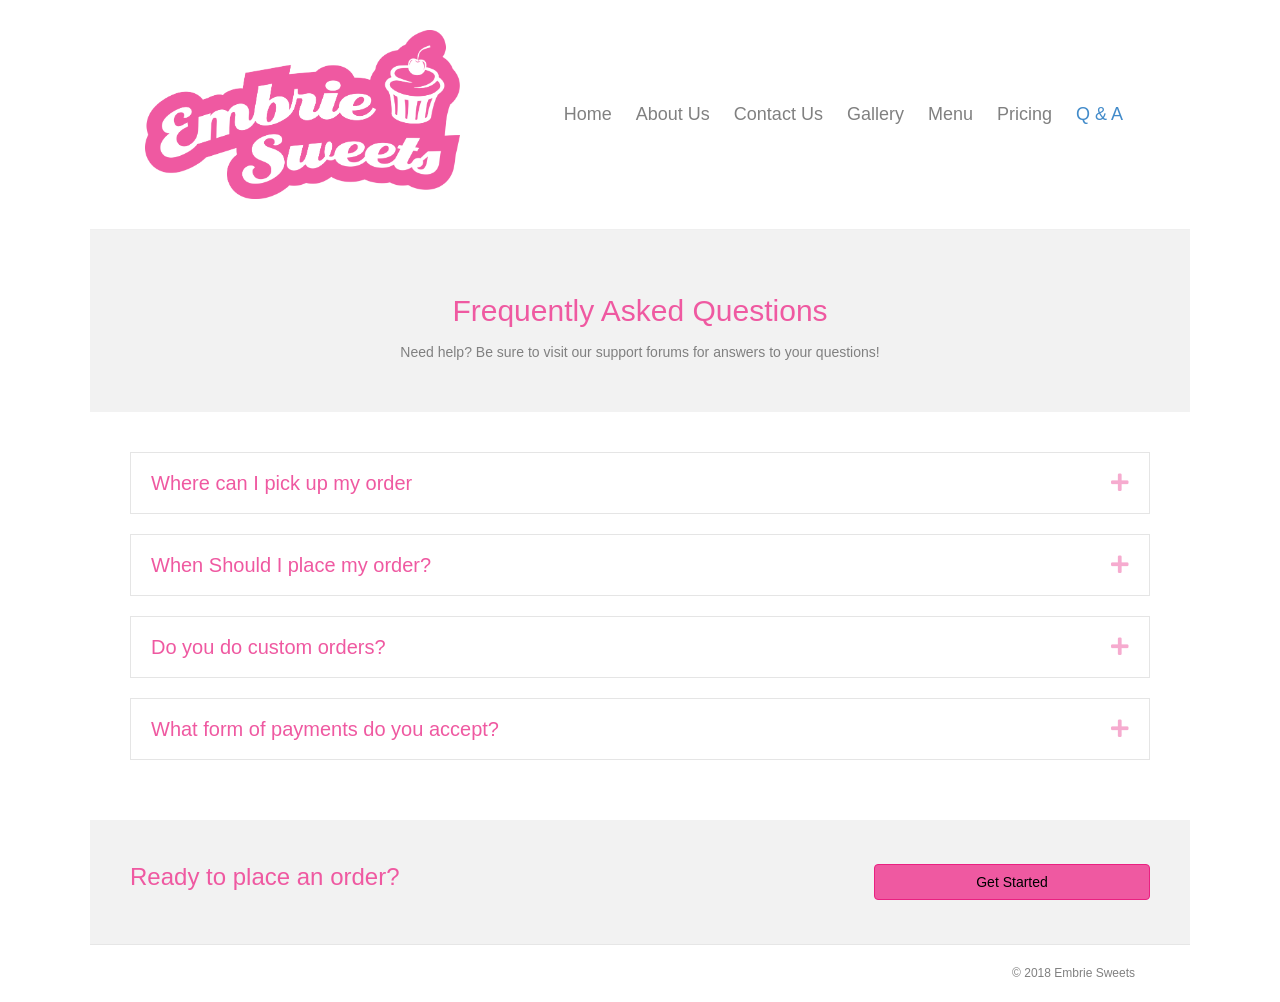
<file: q-a/index.html>
<!DOCTYPE html>
<html lang="en-US">
<head>
<meta charset="UTF-8" />
<meta name='viewport' content='width=device-width, initial-scale=1.0' />
<meta http-equiv='X-UA-Compatible' content='IE=edge' />
<link rel="profile" href="https://gmpg.org/xfn/11" />
<title>Q &amp; A &#8211; Embrie Sweets</title>
<meta name='robots' content='max-image-preview:large' />
<link rel='dns-prefetch' href='https://fonts.googleapis.com/' />
<link href='https://fonts.gstatic.com' crossorigin rel='preconnect' />
<link rel="preload" href="../wp-content/plugins/bb-plugin/fonts/fontawesome/5.15.4/webfonts/fa-solid-900.woff2" as="font" type="font/woff2" crossorigin="anonymous">
<style id="wp-img-auto-sizes-contain-inline-css">
img:is([sizes=auto i],[sizes^="auto," i]){contain-intrinsic-size:3000px 1500px}
/*# sourceURL=wp-img-auto-sizes-contain-inline-css */
</style>
<link rel='stylesheet' id='sbi_styles-css' href='../wp-content/plugins/instagram-feed-pro/css/sbi-styles.min.css@ver=6.8.1.css' media='all' />
<style id="wp-emoji-styles-inline-css">

	img.wp-smiley, img.emoji {
		display: inline !important;
		border: none !important;
		box-shadow: none !important;
		height: 1em !important;
		width: 1em !important;
		margin: 0 0.07em !important;
		vertical-align: -0.1em !important;
		background: none !important;
		padding: 0 !important;
	}
/*# sourceURL=wp-emoji-styles-inline-css */
</style>
<style id="wp-block-library-inline-css">
:root{--wp-block-synced-color:#7a00df;--wp-block-synced-color--rgb:122,0,223;--wp-bound-block-color:var(--wp-block-synced-color);--wp-editor-canvas-background:#ddd;--wp-admin-theme-color:#007cba;--wp-admin-theme-color--rgb:0,124,186;--wp-admin-theme-color-darker-10:#006ba1;--wp-admin-theme-color-darker-10--rgb:0,107,160.5;--wp-admin-theme-color-darker-20:#005a87;--wp-admin-theme-color-darker-20--rgb:0,90,135;--wp-admin-border-width-focus:2px}@media (min-resolution:192dpi){:root{--wp-admin-border-width-focus:1.5px}}.wp-element-button{cursor:pointer}:root .has-very-light-gray-background-color{background-color:#eee}:root .has-very-dark-gray-background-color{background-color:#313131}:root .has-very-light-gray-color{color:#eee}:root .has-very-dark-gray-color{color:#313131}:root .has-vivid-green-cyan-to-vivid-cyan-blue-gradient-background{background:linear-gradient(135deg,#00d084,#0693e3)}:root .has-purple-crush-gradient-background{background:linear-gradient(135deg,#34e2e4,#4721fb 50%,#ab1dfe)}:root .has-hazy-dawn-gradient-background{background:linear-gradient(135deg,#faaca8,#dad0ec)}:root .has-subdued-olive-gradient-background{background:linear-gradient(135deg,#fafae1,#67a671)}:root .has-atomic-cream-gradient-background{background:linear-gradient(135deg,#fdd79a,#004a59)}:root .has-nightshade-gradient-background{background:linear-gradient(135deg,#330968,#31cdcf)}:root .has-midnight-gradient-background{background:linear-gradient(135deg,#020381,#2874fc)}:root{--wp--preset--font-size--normal:16px;--wp--preset--font-size--huge:42px}.has-regular-font-size{font-size:1em}.has-larger-font-size{font-size:2.625em}.has-normal-font-size{font-size:var(--wp--preset--font-size--normal)}.has-huge-font-size{font-size:var(--wp--preset--font-size--huge)}:root .has-text-align-center{text-align:center}:root .has-text-align-left{text-align:left}:root .has-text-align-right{text-align:right}.has-fit-text{white-space:nowrap!important}#end-resizable-editor-section{display:none}.aligncenter{clear:both}.items-justified-left{justify-content:flex-start}.items-justified-center{justify-content:center}.items-justified-right{justify-content:flex-end}.items-justified-space-between{justify-content:space-between}.screen-reader-text{word-wrap:normal!important;border:0;clip-path:inset(50%);height:1px;margin:-1px;overflow:hidden;padding:0;position:absolute;width:1px}.screen-reader-text:focus{background-color:#ddd;clip-path:none;color:#444;display:block;font-size:1em;height:auto;left:5px;line-height:normal;padding:15px 23px 14px;text-decoration:none;top:5px;width:auto;z-index:100000}html :where(.has-border-color){border-style:solid}html :where([style*=border-color]){border-style:solid}html :where([style*=border-top-color]){border-top-style:solid}html :where([style*=border-right-color]){border-right-style:solid}html :where([style*=border-bottom-color]){border-bottom-style:solid}html :where([style*=border-left-color]){border-left-style:solid}html :where([style*=border-width]){border-style:solid}html :where([style*=border-top-width]){border-top-style:solid}html :where([style*=border-right-width]){border-right-style:solid}html :where([style*=border-bottom-width]){border-bottom-style:solid}html :where([style*=border-left-width]){border-left-style:solid}html :where(img[class*=wp-image-]){height:auto;max-width:100%}:where(figure){margin:0 0 1em}html :where(.is-position-sticky){--wp-admin--admin-bar--position-offset:var(--wp-admin--admin-bar--height,0px)}@media screen and (max-width:600px){html :where(.is-position-sticky){--wp-admin--admin-bar--position-offset:0px}}

/*# sourceURL=/wp-includes/css/dist/block-library/common.min.css */
</style>
<style id="classic-theme-styles-inline-css">
/*! This file is auto-generated */
.wp-block-button__link{color:#fff;background-color:#32373c;border-radius:9999px;box-shadow:none;text-decoration:none;padding:calc(.667em + 2px) calc(1.333em + 2px);font-size:1.125em}.wp-block-file__button{background:#32373c;color:#fff;text-decoration:none}
/*# sourceURL=/wp-includes/css/classic-themes.min.css */
</style>

<style id="global-styles-inline-css">
:root{--wp--preset--aspect-ratio--square: 1;--wp--preset--aspect-ratio--4-3: 4/3;--wp--preset--aspect-ratio--3-4: 3/4;--wp--preset--aspect-ratio--3-2: 3/2;--wp--preset--aspect-ratio--2-3: 2/3;--wp--preset--aspect-ratio--16-9: 16/9;--wp--preset--aspect-ratio--9-16: 9/16;--wp--preset--color--black: #000000;--wp--preset--color--cyan-bluish-gray: #abb8c3;--wp--preset--color--white: #ffffff;--wp--preset--color--pale-pink: #f78da7;--wp--preset--color--vivid-red: #cf2e2e;--wp--preset--color--luminous-vivid-orange: #ff6900;--wp--preset--color--luminous-vivid-amber: #fcb900;--wp--preset--color--light-green-cyan: #7bdcb5;--wp--preset--color--vivid-green-cyan: #00d084;--wp--preset--color--pale-cyan-blue: #8ed1fc;--wp--preset--color--vivid-cyan-blue: #0693e3;--wp--preset--color--vivid-purple: #9b51e0;--wp--preset--color--fl-heading-text: #ef59a1;--wp--preset--color--fl-body-bg: #ffffff;--wp--preset--color--fl-body-text: #808080;--wp--preset--color--fl-accent: #ef59a1;--wp--preset--color--fl-accent-hover: #49e5e5;--wp--preset--color--fl-topbar-bg: #ffffff;--wp--preset--color--fl-topbar-text: #808080;--wp--preset--color--fl-topbar-link: #428bca;--wp--preset--color--fl-topbar-hover: #428bca;--wp--preset--color--fl-header-bg: #ffffff;--wp--preset--color--fl-header-text: #808080;--wp--preset--color--fl-header-link: #808080;--wp--preset--color--fl-header-hover: #428bca;--wp--preset--color--fl-nav-bg: #ffffff;--wp--preset--color--fl-nav-link: #808080;--wp--preset--color--fl-nav-hover: #428bca;--wp--preset--color--fl-content-bg: #ffffff;--wp--preset--color--fl-footer-widgets-bg: #ffffff;--wp--preset--color--fl-footer-widgets-text: #808080;--wp--preset--color--fl-footer-widgets-link: #428bca;--wp--preset--color--fl-footer-widgets-hover: #428bca;--wp--preset--color--fl-footer-bg: #ffffff;--wp--preset--color--fl-footer-text: #808080;--wp--preset--color--fl-footer-link: #428bca;--wp--preset--color--fl-footer-hover: #428bca;--wp--preset--gradient--vivid-cyan-blue-to-vivid-purple: linear-gradient(135deg,rgb(6,147,227) 0%,rgb(155,81,224) 100%);--wp--preset--gradient--light-green-cyan-to-vivid-green-cyan: linear-gradient(135deg,rgb(122,220,180) 0%,rgb(0,208,130) 100%);--wp--preset--gradient--luminous-vivid-amber-to-luminous-vivid-orange: linear-gradient(135deg,rgb(252,185,0) 0%,rgb(255,105,0) 100%);--wp--preset--gradient--luminous-vivid-orange-to-vivid-red: linear-gradient(135deg,rgb(255,105,0) 0%,rgb(207,46,46) 100%);--wp--preset--gradient--very-light-gray-to-cyan-bluish-gray: linear-gradient(135deg,rgb(238,238,238) 0%,rgb(169,184,195) 100%);--wp--preset--gradient--cool-to-warm-spectrum: linear-gradient(135deg,rgb(74,234,220) 0%,rgb(151,120,209) 20%,rgb(207,42,186) 40%,rgb(238,44,130) 60%,rgb(251,105,98) 80%,rgb(254,248,76) 100%);--wp--preset--gradient--blush-light-purple: linear-gradient(135deg,rgb(255,206,236) 0%,rgb(152,150,240) 100%);--wp--preset--gradient--blush-bordeaux: linear-gradient(135deg,rgb(254,205,165) 0%,rgb(254,45,45) 50%,rgb(107,0,62) 100%);--wp--preset--gradient--luminous-dusk: linear-gradient(135deg,rgb(255,203,112) 0%,rgb(199,81,192) 50%,rgb(65,88,208) 100%);--wp--preset--gradient--pale-ocean: linear-gradient(135deg,rgb(255,245,203) 0%,rgb(182,227,212) 50%,rgb(51,167,181) 100%);--wp--preset--gradient--electric-grass: linear-gradient(135deg,rgb(202,248,128) 0%,rgb(113,206,126) 100%);--wp--preset--gradient--midnight: linear-gradient(135deg,rgb(2,3,129) 0%,rgb(40,116,252) 100%);--wp--preset--font-size--small: 13px;--wp--preset--font-size--medium: 20px;--wp--preset--font-size--large: 36px;--wp--preset--font-size--x-large: 42px;--wp--preset--spacing--20: 0.44rem;--wp--preset--spacing--30: 0.67rem;--wp--preset--spacing--40: 1rem;--wp--preset--spacing--50: 1.5rem;--wp--preset--spacing--60: 2.25rem;--wp--preset--spacing--70: 3.38rem;--wp--preset--spacing--80: 5.06rem;--wp--preset--shadow--natural: 6px 6px 9px rgba(0, 0, 0, 0.2);--wp--preset--shadow--deep: 12px 12px 50px rgba(0, 0, 0, 0.4);--wp--preset--shadow--sharp: 6px 6px 0px rgba(0, 0, 0, 0.2);--wp--preset--shadow--outlined: 6px 6px 0px -3px rgb(255, 255, 255), 6px 6px rgb(0, 0, 0);--wp--preset--shadow--crisp: 6px 6px 0px rgb(0, 0, 0);}:where(body) { margin: 0; }:where(.is-layout-flex){gap: 0.5em;}:where(.is-layout-grid){gap: 0.5em;}body .is-layout-flex{display: flex;}.is-layout-flex{flex-wrap: wrap;align-items: center;}.is-layout-flex > :is(*, div){margin: 0;}body .is-layout-grid{display: grid;}.is-layout-grid > :is(*, div){margin: 0;}body{padding-top: 0px;padding-right: 0px;padding-bottom: 0px;padding-left: 0px;}:root :where(.wp-element-button, .wp-block-button__link){background-color: #32373c;border-width: 0;color: #fff;font-family: inherit;font-size: inherit;font-style: inherit;font-weight: inherit;letter-spacing: inherit;line-height: inherit;padding-top: calc(0.667em + 2px);padding-right: calc(1.333em + 2px);padding-bottom: calc(0.667em + 2px);padding-left: calc(1.333em + 2px);text-decoration: none;text-transform: inherit;}.has-black-color{color: var(--wp--preset--color--black) !important;}.has-cyan-bluish-gray-color{color: var(--wp--preset--color--cyan-bluish-gray) !important;}.has-white-color{color: var(--wp--preset--color--white) !important;}.has-pale-pink-color{color: var(--wp--preset--color--pale-pink) !important;}.has-vivid-red-color{color: var(--wp--preset--color--vivid-red) !important;}.has-luminous-vivid-orange-color{color: var(--wp--preset--color--luminous-vivid-orange) !important;}.has-luminous-vivid-amber-color{color: var(--wp--preset--color--luminous-vivid-amber) !important;}.has-light-green-cyan-color{color: var(--wp--preset--color--light-green-cyan) !important;}.has-vivid-green-cyan-color{color: var(--wp--preset--color--vivid-green-cyan) !important;}.has-pale-cyan-blue-color{color: var(--wp--preset--color--pale-cyan-blue) !important;}.has-vivid-cyan-blue-color{color: var(--wp--preset--color--vivid-cyan-blue) !important;}.has-vivid-purple-color{color: var(--wp--preset--color--vivid-purple) !important;}.has-fl-heading-text-color{color: var(--wp--preset--color--fl-heading-text) !important;}.has-fl-body-bg-color{color: var(--wp--preset--color--fl-body-bg) !important;}.has-fl-body-text-color{color: var(--wp--preset--color--fl-body-text) !important;}.has-fl-accent-color{color: var(--wp--preset--color--fl-accent) !important;}.has-fl-accent-hover-color{color: var(--wp--preset--color--fl-accent-hover) !important;}.has-fl-topbar-bg-color{color: var(--wp--preset--color--fl-topbar-bg) !important;}.has-fl-topbar-text-color{color: var(--wp--preset--color--fl-topbar-text) !important;}.has-fl-topbar-link-color{color: var(--wp--preset--color--fl-topbar-link) !important;}.has-fl-topbar-hover-color{color: var(--wp--preset--color--fl-topbar-hover) !important;}.has-fl-header-bg-color{color: var(--wp--preset--color--fl-header-bg) !important;}.has-fl-header-text-color{color: var(--wp--preset--color--fl-header-text) !important;}.has-fl-header-link-color{color: var(--wp--preset--color--fl-header-link) !important;}.has-fl-header-hover-color{color: var(--wp--preset--color--fl-header-hover) !important;}.has-fl-nav-bg-color{color: var(--wp--preset--color--fl-nav-bg) !important;}.has-fl-nav-link-color{color: var(--wp--preset--color--fl-nav-link) !important;}.has-fl-nav-hover-color{color: var(--wp--preset--color--fl-nav-hover) !important;}.has-fl-content-bg-color{color: var(--wp--preset--color--fl-content-bg) !important;}.has-fl-footer-widgets-bg-color{color: var(--wp--preset--color--fl-footer-widgets-bg) !important;}.has-fl-footer-widgets-text-color{color: var(--wp--preset--color--fl-footer-widgets-text) !important;}.has-fl-footer-widgets-link-color{color: var(--wp--preset--color--fl-footer-widgets-link) !important;}.has-fl-footer-widgets-hover-color{color: var(--wp--preset--color--fl-footer-widgets-hover) !important;}.has-fl-footer-bg-color{color: var(--wp--preset--color--fl-footer-bg) !important;}.has-fl-footer-text-color{color: var(--wp--preset--color--fl-footer-text) !important;}.has-fl-footer-link-color{color: var(--wp--preset--color--fl-footer-link) !important;}.has-fl-footer-hover-color{color: var(--wp--preset--color--fl-footer-hover) !important;}.has-black-background-color{background-color: var(--wp--preset--color--black) !important;}.has-cyan-bluish-gray-background-color{background-color: var(--wp--preset--color--cyan-bluish-gray) !important;}.has-white-background-color{background-color: var(--wp--preset--color--white) !important;}.has-pale-pink-background-color{background-color: var(--wp--preset--color--pale-pink) !important;}.has-vivid-red-background-color{background-color: var(--wp--preset--color--vivid-red) !important;}.has-luminous-vivid-orange-background-color{background-color: var(--wp--preset--color--luminous-vivid-orange) !important;}.has-luminous-vivid-amber-background-color{background-color: var(--wp--preset--color--luminous-vivid-amber) !important;}.has-light-green-cyan-background-color{background-color: var(--wp--preset--color--light-green-cyan) !important;}.has-vivid-green-cyan-background-color{background-color: var(--wp--preset--color--vivid-green-cyan) !important;}.has-pale-cyan-blue-background-color{background-color: var(--wp--preset--color--pale-cyan-blue) !important;}.has-vivid-cyan-blue-background-color{background-color: var(--wp--preset--color--vivid-cyan-blue) !important;}.has-vivid-purple-background-color{background-color: var(--wp--preset--color--vivid-purple) !important;}.has-fl-heading-text-background-color{background-color: var(--wp--preset--color--fl-heading-text) !important;}.has-fl-body-bg-background-color{background-color: var(--wp--preset--color--fl-body-bg) !important;}.has-fl-body-text-background-color{background-color: var(--wp--preset--color--fl-body-text) !important;}.has-fl-accent-background-color{background-color: var(--wp--preset--color--fl-accent) !important;}.has-fl-accent-hover-background-color{background-color: var(--wp--preset--color--fl-accent-hover) !important;}.has-fl-topbar-bg-background-color{background-color: var(--wp--preset--color--fl-topbar-bg) !important;}.has-fl-topbar-text-background-color{background-color: var(--wp--preset--color--fl-topbar-text) !important;}.has-fl-topbar-link-background-color{background-color: var(--wp--preset--color--fl-topbar-link) !important;}.has-fl-topbar-hover-background-color{background-color: var(--wp--preset--color--fl-topbar-hover) !important;}.has-fl-header-bg-background-color{background-color: var(--wp--preset--color--fl-header-bg) !important;}.has-fl-header-text-background-color{background-color: var(--wp--preset--color--fl-header-text) !important;}.has-fl-header-link-background-color{background-color: var(--wp--preset--color--fl-header-link) !important;}.has-fl-header-hover-background-color{background-color: var(--wp--preset--color--fl-header-hover) !important;}.has-fl-nav-bg-background-color{background-color: var(--wp--preset--color--fl-nav-bg) !important;}.has-fl-nav-link-background-color{background-color: var(--wp--preset--color--fl-nav-link) !important;}.has-fl-nav-hover-background-color{background-color: var(--wp--preset--color--fl-nav-hover) !important;}.has-fl-content-bg-background-color{background-color: var(--wp--preset--color--fl-content-bg) !important;}.has-fl-footer-widgets-bg-background-color{background-color: var(--wp--preset--color--fl-footer-widgets-bg) !important;}.has-fl-footer-widgets-text-background-color{background-color: var(--wp--preset--color--fl-footer-widgets-text) !important;}.has-fl-footer-widgets-link-background-color{background-color: var(--wp--preset--color--fl-footer-widgets-link) !important;}.has-fl-footer-widgets-hover-background-color{background-color: var(--wp--preset--color--fl-footer-widgets-hover) !important;}.has-fl-footer-bg-background-color{background-color: var(--wp--preset--color--fl-footer-bg) !important;}.has-fl-footer-text-background-color{background-color: var(--wp--preset--color--fl-footer-text) !important;}.has-fl-footer-link-background-color{background-color: var(--wp--preset--color--fl-footer-link) !important;}.has-fl-footer-hover-background-color{background-color: var(--wp--preset--color--fl-footer-hover) !important;}.has-black-border-color{border-color: var(--wp--preset--color--black) !important;}.has-cyan-bluish-gray-border-color{border-color: var(--wp--preset--color--cyan-bluish-gray) !important;}.has-white-border-color{border-color: var(--wp--preset--color--white) !important;}.has-pale-pink-border-color{border-color: var(--wp--preset--color--pale-pink) !important;}.has-vivid-red-border-color{border-color: var(--wp--preset--color--vivid-red) !important;}.has-luminous-vivid-orange-border-color{border-color: var(--wp--preset--color--luminous-vivid-orange) !important;}.has-luminous-vivid-amber-border-color{border-color: var(--wp--preset--color--luminous-vivid-amber) !important;}.has-light-green-cyan-border-color{border-color: var(--wp--preset--color--light-green-cyan) !important;}.has-vivid-green-cyan-border-color{border-color: var(--wp--preset--color--vivid-green-cyan) !important;}.has-pale-cyan-blue-border-color{border-color: var(--wp--preset--color--pale-cyan-blue) !important;}.has-vivid-cyan-blue-border-color{border-color: var(--wp--preset--color--vivid-cyan-blue) !important;}.has-vivid-purple-border-color{border-color: var(--wp--preset--color--vivid-purple) !important;}.has-fl-heading-text-border-color{border-color: var(--wp--preset--color--fl-heading-text) !important;}.has-fl-body-bg-border-color{border-color: var(--wp--preset--color--fl-body-bg) !important;}.has-fl-body-text-border-color{border-color: var(--wp--preset--color--fl-body-text) !important;}.has-fl-accent-border-color{border-color: var(--wp--preset--color--fl-accent) !important;}.has-fl-accent-hover-border-color{border-color: var(--wp--preset--color--fl-accent-hover) !important;}.has-fl-topbar-bg-border-color{border-color: var(--wp--preset--color--fl-topbar-bg) !important;}.has-fl-topbar-text-border-color{border-color: var(--wp--preset--color--fl-topbar-text) !important;}.has-fl-topbar-link-border-color{border-color: var(--wp--preset--color--fl-topbar-link) !important;}.has-fl-topbar-hover-border-color{border-color: var(--wp--preset--color--fl-topbar-hover) !important;}.has-fl-header-bg-border-color{border-color: var(--wp--preset--color--fl-header-bg) !important;}.has-fl-header-text-border-color{border-color: var(--wp--preset--color--fl-header-text) !important;}.has-fl-header-link-border-color{border-color: var(--wp--preset--color--fl-header-link) !important;}.has-fl-header-hover-border-color{border-color: var(--wp--preset--color--fl-header-hover) !important;}.has-fl-nav-bg-border-color{border-color: var(--wp--preset--color--fl-nav-bg) !important;}.has-fl-nav-link-border-color{border-color: var(--wp--preset--color--fl-nav-link) !important;}.has-fl-nav-hover-border-color{border-color: var(--wp--preset--color--fl-nav-hover) !important;}.has-fl-content-bg-border-color{border-color: var(--wp--preset--color--fl-content-bg) !important;}.has-fl-footer-widgets-bg-border-color{border-color: var(--wp--preset--color--fl-footer-widgets-bg) !important;}.has-fl-footer-widgets-text-border-color{border-color: var(--wp--preset--color--fl-footer-widgets-text) !important;}.has-fl-footer-widgets-link-border-color{border-color: var(--wp--preset--color--fl-footer-widgets-link) !important;}.has-fl-footer-widgets-hover-border-color{border-color: var(--wp--preset--color--fl-footer-widgets-hover) !important;}.has-fl-footer-bg-border-color{border-color: var(--wp--preset--color--fl-footer-bg) !important;}.has-fl-footer-text-border-color{border-color: var(--wp--preset--color--fl-footer-text) !important;}.has-fl-footer-link-border-color{border-color: var(--wp--preset--color--fl-footer-link) !important;}.has-fl-footer-hover-border-color{border-color: var(--wp--preset--color--fl-footer-hover) !important;}.has-vivid-cyan-blue-to-vivid-purple-gradient-background{background: var(--wp--preset--gradient--vivid-cyan-blue-to-vivid-purple) !important;}.has-light-green-cyan-to-vivid-green-cyan-gradient-background{background: var(--wp--preset--gradient--light-green-cyan-to-vivid-green-cyan) !important;}.has-luminous-vivid-amber-to-luminous-vivid-orange-gradient-background{background: var(--wp--preset--gradient--luminous-vivid-amber-to-luminous-vivid-orange) !important;}.has-luminous-vivid-orange-to-vivid-red-gradient-background{background: var(--wp--preset--gradient--luminous-vivid-orange-to-vivid-red) !important;}.has-very-light-gray-to-cyan-bluish-gray-gradient-background{background: var(--wp--preset--gradient--very-light-gray-to-cyan-bluish-gray) !important;}.has-cool-to-warm-spectrum-gradient-background{background: var(--wp--preset--gradient--cool-to-warm-spectrum) !important;}.has-blush-light-purple-gradient-background{background: var(--wp--preset--gradient--blush-light-purple) !important;}.has-blush-bordeaux-gradient-background{background: var(--wp--preset--gradient--blush-bordeaux) !important;}.has-luminous-dusk-gradient-background{background: var(--wp--preset--gradient--luminous-dusk) !important;}.has-pale-ocean-gradient-background{background: var(--wp--preset--gradient--pale-ocean) !important;}.has-electric-grass-gradient-background{background: var(--wp--preset--gradient--electric-grass) !important;}.has-midnight-gradient-background{background: var(--wp--preset--gradient--midnight) !important;}.has-small-font-size{font-size: var(--wp--preset--font-size--small) !important;}.has-medium-font-size{font-size: var(--wp--preset--font-size--medium) !important;}.has-large-font-size{font-size: var(--wp--preset--font-size--large) !important;}.has-x-large-font-size{font-size: var(--wp--preset--font-size--x-large) !important;}
/*# sourceURL=global-styles-inline-css */
</style>

<link rel='stylesheet' id='font-awesome-5-css' href='../wp-content/plugins/bb-plugin/fonts/fontawesome/5.15.4/css/all.min.css@ver=2.10.2.2.css' media='all' />
<link rel='stylesheet' id='fl-builder-layout-45-css' href='../files/bb-plugin/cache/45-layout.css@ver=35b45d0ac4477851a54370b04015964a.css' media='all' />
<link rel='stylesheet' id='contact-form-7-css' href='../wp-content/plugins/contact-form-7/includes/css/styles.css@ver=6.1.6.css' media='all' />
<link rel='stylesheet' id='jquery-magnificpopup-css' href='../wp-content/plugins/bb-plugin/css/jquery.magnificpopup.min.css@ver=2.10.2.2.css' media='all' />
<link rel='stylesheet' id='bootstrap-css' href='../wp-content/themes/bb-theme/css/bootstrap.min.css@ver=1.7.19.2.css' media='all' />
<link rel='stylesheet' id='fl-automator-skin-css' href='../files/bb-theme/skin-6a3a3c5e4b925.css@ver=1.7.19.2.css' media='all' />
<link rel='stylesheet' id='fl-builder-google-fonts-22fc054ecd42aed7a36d6f9f8848d498-css' href='https://fonts.googleapis.com/css?family=Slabo%2027px:400&amp;ver=f5d9cc774c34f3f0af42bab83024b921' media='all' />
<script id="jquery-core-js" src="../wp-includes/js/jquery/jquery.min.js@ver=3.7.1"></script>
<script id="jquery-migrate-js" src="../wp-includes/js/jquery/jquery-migrate.min.js@ver=3.4.1"></script>
<link rel="canonical" href="../q-a/" />
<link rel='shortlink' href='../q-a/index.html' />

		<!-- GA Google Analytics @ https://m0n.co/ga -->
		<script>
			(function(i,s,o,g,r,a,m){i['GoogleAnalyticsObject']=r;i[r]=i[r]||function(){
			(i[r].q=i[r].q||[]).push(arguments)},i[r].l=1*new Date();a=s.createElement(o),
			m=s.getElementsByTagName(o)[0];a.async=1;a.src=g;m.parentNode.insertBefore(a,m)
			})(window,document,'script','https://www.google-analytics.com/analytics.js','ga');
			ga('create', 'UA-1920608-3', 'auto');
			ga('send', 'pageview');
		</script>

	<link rel="icon" href="../files/Embrie-Sweets-favicon-300-150x150.png" sizes="32x32" />
<link rel="icon" href="../files/Embrie-Sweets-favicon-300.png" sizes="192x192" />
<link rel="apple-touch-icon" href="../files/Embrie-Sweets-favicon-300.png" />
<meta name="msapplication-TileImage" content="https://www.embriesweets.com/files/Embrie-Sweets-favicon-300.png" />
<link rel="stylesheet" href="../custom.css" />
</head>
<body class="wp-singular page-template-default page page-id-45 wp-theme-bb-theme fl-builder fl-builder-2-10-2-2 fl-theme-1-7-19-2 fl-no-js fl-framework-bootstrap fl-preset-default fl-fixed-width" itemscope="itemscope" itemtype="https://schema.org/WebPage">
<a aria-label="Skip to content" class="fl-screen-reader-text" href="../q-a/#fl-main-content">Skip to content</a><div class="fl-page">
	<header class="fl-page-header fl-page-header-fixed fl-page-nav-right fl-page-nav-toggle-button fl-page-nav-toggle-visible-mobile"  role="banner">
	<div class="fl-page-header-wrap">
		<div class="fl-page-header-container container">
			<div class="fl-page-header-row row">
				<div class="col-sm-12 col-md-3 fl-page-logo-wrap">
					<div class="fl-page-header-logo">
						<a href="../"><img class="fl-logo-img" loading="false" data-no-lazy="1"   itemscope itemtype="https://schema.org/ImageObject" src="../files/Embrie-Sweets-logo.png" data-retina="" title="" width="1954" data-width="1954" height="1047" data-height="1047" alt="Embrie Sweets" /><meta itemprop="name" content="Embrie Sweets" /></a>
					</div>
				</div>
				<div class="col-sm-12 col-md-9 fl-page-fixed-nav-wrap">
					<div class="fl-page-nav-wrap">
						<nav class="fl-page-nav fl-nav navbar navbar-default navbar-expand-md" aria-label="Header Menu" role="navigation">
							<button type="button" class="navbar-toggle navbar-toggler" data-toggle="collapse" data-target=".fl-page-nav-collapse">
								<span>Menu</span>
							</button>
							<div class="fl-page-nav-collapse collapse navbar-collapse">
								<ul id="menu-main-menu" class="nav navbar-nav navbar-right menu fl-theme-menu"><li id="menu-item-74" class="menu-item menu-item-type-custom menu-item-object-custom menu-item-home menu-item-74 nav-item"><a href="../" class="nav-link">Home</a></li>
<li id="menu-item-75" class="menu-item menu-item-type-post_type menu-item-object-page menu-item-75 nav-item"><a href="../catering/" class="nav-link">About Us</a></li>
<li id="menu-item-76" class="menu-item menu-item-type-post_type menu-item-object-page menu-item-76 nav-item"><a href="../contact-us/" class="nav-link">Contact Us</a></li>
<li id="menu-item-77" class="menu-item menu-item-type-post_type menu-item-object-page menu-item-77 nav-item"><a href="../gallery/" class="nav-link">Gallery</a></li>
<li id="menu-item-78" class="menu-item menu-item-type-post_type menu-item-object-page menu-item-78 nav-item"><a href="../menu/" class="nav-link">Menu</a></li>
<li id="menu-item-80" class="menu-item menu-item-type-post_type menu-item-object-page menu-item-80 nav-item"><a href="../pricing/" class="nav-link">Pricing</a></li>
<li id="menu-item-81" class="menu-item menu-item-type-post_type menu-item-object-page current-menu-item page_item page-item-45 current_page_item menu-item-81 nav-item"><a href="../q-a/" aria-current="page" class="nav-link">Q &#038; A</a></li>
</ul>							</div>
						</nav>
					</div>
				</div>
			</div>
		</div>
	</div>
</header><!-- .fl-page-header-fixed -->
<header class="fl-page-header fl-page-header-primary fl-page-nav-right fl-page-nav-toggle-button fl-page-nav-toggle-visible-mobile" itemscope="itemscope" itemtype="https://schema.org/WPHeader"  role="banner">
	<div class="fl-page-header-wrap">
		<div class="fl-page-header-container container">
			<div class="fl-page-header-row row">
				<div class="col-sm-12 col-md-4 fl-page-header-logo-col">
					<div class="fl-page-header-logo" itemscope="itemscope" itemtype="https://schema.org/Organization">
						<a href="../" itemprop="url"><img class="fl-logo-img" loading="false" data-no-lazy="1"   itemscope itemtype="https://schema.org/ImageObject" src="../files/Embrie-Sweets-logo.png" data-retina="" title="" width="1954" data-width="1954" height="1047" data-height="1047" alt="Embrie Sweets" /><meta itemprop="name" content="Embrie Sweets" /></a>
											</div>
				</div>
				<div class="col-sm-12 col-md-8 fl-page-nav-col">
					<div class="fl-page-nav-wrap">
						<nav class="fl-page-nav fl-nav navbar navbar-default navbar-expand-md" aria-label="Header Menu" itemscope="itemscope" itemtype="https://schema.org/SiteNavigationElement" role="navigation">
							<button type="button" class="navbar-toggle navbar-toggler" data-toggle="collapse" data-target=".fl-page-nav-collapse">
								<span>Menu</span>
							</button>
							<div class="fl-page-nav-collapse collapse navbar-collapse">
								<ul id="menu-main-menu-1" class="nav navbar-nav navbar-right menu fl-theme-menu"><li class="menu-item menu-item-type-custom menu-item-object-custom menu-item-home menu-item-74 nav-item"><a href="../" class="nav-link">Home</a></li>
<li class="menu-item menu-item-type-post_type menu-item-object-page menu-item-75 nav-item"><a href="../catering/" class="nav-link">About Us</a></li>
<li class="menu-item menu-item-type-post_type menu-item-object-page menu-item-76 nav-item"><a href="../contact-us/" class="nav-link">Contact Us</a></li>
<li class="menu-item menu-item-type-post_type menu-item-object-page menu-item-77 nav-item"><a href="../gallery/" class="nav-link">Gallery</a></li>
<li class="menu-item menu-item-type-post_type menu-item-object-page menu-item-78 nav-item"><a href="../menu/" class="nav-link">Menu</a></li>
<li class="menu-item menu-item-type-post_type menu-item-object-page menu-item-80 nav-item"><a href="../pricing/" class="nav-link">Pricing</a></li>
<li class="menu-item menu-item-type-post_type menu-item-object-page current-menu-item page_item page-item-45 current_page_item menu-item-81 nav-item"><a href="../q-a/" aria-current="page" class="nav-link">Q &#038; A</a></li>
</ul>							</div>
						</nav>
					</div>
				</div>
			</div>
		</div>
	</div>
</header><!-- .fl-page-header -->
	<div id="fl-main-content" class="fl-page-content" itemprop="mainContentOfPage" role="main">

		
<div class="fl-content-full container">
	<div class="row">
		<div class="fl-content col-md-12">
			<article class="fl-post post-45 page type-page status-publish hentry" id="fl-post-45" itemscope="itemscope" itemtype="https://schema.org/CreativeWork">

			<div class="fl-post-content clearfix" itemprop="text">
		<div class="fl-builder-content fl-builder-content-45 fl-builder-content-primary fl-builder-global-templates-locked" data-post-id="45"><div class="fl-row fl-row-full-width fl-row-bg-color fl-node-551755acd4ae3 fl-row-default-height fl-row-align-center" data-node="551755acd4ae3">
	<div class="fl-row-content-wrap">
						<div class="fl-row-content fl-row-fixed-width fl-node-content">
		
<div class="fl-col-group fl-node-551755acde747" data-node="551755acde747">
			<div class="fl-col fl-node-551755acd98e8 fl-col-bg-color" data-node="551755acd98e8">
	<div class="fl-col-content fl-node-content"><div class="fl-module fl-module-rich-text fl-node-551755ad02ba1" data-node="551755ad02ba1">
	<div class="fl-module-content fl-node-content">
		<div class="fl-rich-text">
	<h2 style="text-align: center;">Frequently Asked Questions</h2>
<p style="text-align: center;">Need help? Be sure to visit our support forums for answers to your questions!</p>
</div>
	</div>
</div>
</div>
</div>
	</div>
		</div>
	</div>
</div>
<div class="fl-row fl-row-fixed-width fl-row-bg-none fl-node-551755accfcb3 fl-row-default-height fl-row-align-center" data-node="551755accfcb3">
	<div class="fl-row-content-wrap">
						<div class="fl-row-content fl-row-fixed-width fl-node-content">
		
<div class="fl-col-group fl-node-551755acf1f8d" data-node="551755acf1f8d">
			<div class="fl-col fl-node-551755ad115f5 fl-col-bg-color" data-node="551755ad115f5">
	<div class="fl-col-content fl-node-content"><div class="fl-module fl-module-accordion fl-node-551755ad079af" data-node="551755ad079af">
	<div class="fl-module-content fl-node-content">
		
<div class="fl-accordion fl-accordion-medium fl-accordion-collapse" >
				<div class="fl-accordion-item " >
				<div class="fl-accordion-button">

					
					<a role="heading" aria-level="2" tabindex="-1"  id="fl-accordion-551755ad079af-label-0" class="fl-accordion-button-label">Where can I pick up my order</a>

											<a role="button" tabindex="0" id="fl-accordion-551755ad079af-icon-0" class="fl-accordion-button-icon fl-accordion-button-icon-right " aria-expanded="false" aria-controls="fl-accordion-551755ad079af-panel-0"><i class="fl-accordion-button-icon fas fa-plus"><span class="sr-only">Expand</span></i></a role=&quot;button&quot; tabindex=&quot;0&quot;>
					
				</div>
				<div class="fl-accordion-content fl-clearfix" role="region" id="fl-accordion-551755ad079af-panel-0" aria-labelledby="fl-accordion-551755ad079af-label-0" aria-hidden="true">
					<p>Our baking facility is not open to the public, We are an online bake shop. We do offer free delivery to the Gilbert and Chandler area. $15.00 fee for all cities beyond these.</p>
				</div>
			</div>
						<div class="fl-accordion-item " >
				<div class="fl-accordion-button">

					
					<a role="heading" aria-level="2" tabindex="-1"  id="fl-accordion-551755ad079af-label-1" class="fl-accordion-button-label">When Should I place my order?</a>

											<a role="button" tabindex="0" id="fl-accordion-551755ad079af-icon-1" class="fl-accordion-button-icon fl-accordion-button-icon-right " aria-expanded="false" aria-controls="fl-accordion-551755ad079af-panel-1"><i class="fl-accordion-button-icon fas fa-plus"><span class="sr-only">Expand</span></i></a role=&quot;button&quot; tabindex=&quot;0&quot;>
					
				</div>
				<div class="fl-accordion-content fl-clearfix" role="region" id="fl-accordion-551755ad079af-panel-1" aria-labelledby="fl-accordion-551755ad079af-label-1" aria-hidden="true">
					<p>We require 48 hrs notice for most orders.</p>
				</div>
			</div>
						<div class="fl-accordion-item " >
				<div class="fl-accordion-button">

					
					<a role="heading" aria-level="2" tabindex="-1"  id="fl-accordion-551755ad079af-label-2" class="fl-accordion-button-label">Do you do custom orders?</a>

											<a role="button" tabindex="0" id="fl-accordion-551755ad079af-icon-2" class="fl-accordion-button-icon fl-accordion-button-icon-right " aria-expanded="false" aria-controls="fl-accordion-551755ad079af-panel-2"><i class="fl-accordion-button-icon fas fa-plus"><span class="sr-only">Expand</span></i></a role=&quot;button&quot; tabindex=&quot;0&quot;>
					
				</div>
				<div class="fl-accordion-content fl-clearfix" role="region" id="fl-accordion-551755ad079af-panel-2" aria-labelledby="fl-accordion-551755ad079af-label-2" aria-hidden="true">
					<p>But of course, please contact us to discuss.</p>
				</div>
			</div>
						<div class="fl-accordion-item " >
				<div class="fl-accordion-button">

					
					<a role="heading" aria-level="2" tabindex="-1"  id="fl-accordion-551755ad079af-label-3" class="fl-accordion-button-label">What form of payments do you accept?</a>

											<a role="button" tabindex="0" id="fl-accordion-551755ad079af-icon-3" class="fl-accordion-button-icon fl-accordion-button-icon-right " aria-expanded="false" aria-controls="fl-accordion-551755ad079af-panel-3"><i class="fl-accordion-button-icon fas fa-plus"><span class="sr-only">Expand</span></i></a role=&quot;button&quot; tabindex=&quot;0&quot;>
					
				</div>
				<div class="fl-accordion-content fl-clearfix" role="region" id="fl-accordion-551755ad079af-panel-3" aria-labelledby="fl-accordion-551755ad079af-label-3" aria-hidden="true">
					<p>We accept cash, cheque and all major credit cards.</p>
				</div>
			</div>
			</div>
	</div>
</div>
</div>
</div>
	</div>
		</div>
	</div>
</div>
<div class="fl-row fl-row-full-width fl-row-bg-color fl-node-551755ace3537 fl-row-default-height fl-row-align-center" data-node="551755ace3537">
	<div class="fl-row-content-wrap">
						<div class="fl-row-content fl-row-fixed-width fl-node-content">
		
<div class="fl-col-group fl-node-551755aced161" data-node="551755aced161">
			<div class="fl-col fl-node-551755ace8349 fl-col-bg-color" data-node="551755ace8349">
	<div class="fl-col-content fl-node-content"><div class="fl-module fl-module-cta fl-node-551755ad0c7cc" data-node="551755ad0c7cc">
	<div class="fl-module-content fl-node-content">
		<div class="fl-cta-wrap fl-cta-inline">
	<div class="fl-cta-text">
		<h3 class="fl-cta-title">Ready to place an order?</h3>
		<div class="fl-cta-text-content"></div>
	</div>
	<div class="fl-cta-button">
		<div  class="fl-button-wrap fl-button-width-full">
			<a href="../q-a/#"  target="_self"  class="fl-button"  >
							<span class="fl-button-text">Get Started</span>
					</a>
	</div>
	</div>
</div>
	</div>
</div>
</div>
</div>
	</div>
		</div>
	</div>
</div>
</div>	</div><!-- .fl-post-content -->
	
</article>

<!-- .fl-post -->
		</div>
	</div>
</div>


	</div><!-- .fl-page-content -->
		<footer class="fl-page-footer-wrap" itemscope="itemscope" itemtype="https://schema.org/WPFooter"  role="contentinfo">
		<div class="fl-page-footer">
	<div class="fl-page-footer-container container">
		<div class="fl-page-footer-row row">
			<div class="col-sm-6 col-md-6 text-left clearfix">	<div class="fl-social-icons">
	</div>
</div>			<div class="col-sm-6 col-md-6 text-right clearfix"><div class="fl-page-footer-text fl-page-footer-text-2">© 2018 Embrie Sweets</div></div>		</div>
	</div>
</div><!-- .fl-page-footer -->
	</footer>
		</div><!-- .fl-page -->
<script type="speculationrules">
{"prefetch":[{"source":"document","where":{"and":[{"href_matches":"/*"},{"not":{"href_matches":["/wp-*.php","/wp-admin/*","/files/*","/wp-content/*","/wp-content/plugins/*","/wp-content/themes/bb-theme/*","/*\\?(.+)"]}},{"not":{"selector_matches":"a[rel~=\"nofollow\"]"}},{"not":{"selector_matches":".no-prefetch, .no-prefetch a"}}]},"eagerness":"conservative"}]}
</script>
<!-- Custom Feeds for Instagram JS -->
<script type="text/javascript">
var sbiajaxurl = "https://www.embriesweets.com/wp-admin/admin-ajax.php";

</script>
<script id="fl-builder-layout-45-js" src="../files/bb-plugin/cache/45-layout.js@ver=0fccfa5d34265760650eb483796c1b14"></script>
<script id="wp-hooks-js" src="../wp-includes/js/dist/hooks.min.js@ver=7496969728ca0f95732d"></script>
<script id="wp-i18n-js" src="../wp-includes/js/dist/i18n.min.js@ver=781d11515ad3d91786ec"></script>
<script id="wp-i18n-js-after">
wp.i18n.setLocaleData( { 'text direction\u0004ltr': [ 'ltr' ] } );
//# sourceURL=wp-i18n-js-after
</script>
<script id="wp-polyfill-js" src="../wp-includes/js/dist/vendor/wp-polyfill.min.js@ver=3.15.0"></script>
<script id="jquery-throttle-js" src="../wp-content/plugins/bb-plugin/js/libs/jquery.ba-throttle-debounce.min.js@ver=2.10.2.2"></script>
<script id="jquery-magnificpopup-js" src="../wp-content/plugins/bb-plugin/js/libs/jquery.magnificpopup.min.js@ver=2.10.2.2"></script>
<script id="bootstrap-js" src="../wp-content/themes/bb-theme/js/bootstrap.min.js@ver=1.7.19.2"></script>
<script id="fl-automator-js-extra">
var themeopts = {"medium_breakpoint":"992","mobile_breakpoint":"768","lightbox":"enabled","scrollTopPosition":"800"};
//# sourceURL=fl-automator-js-extra
</script>
<script id="fl-automator-js" src="../wp-content/themes/bb-theme/js/theme.min.js@ver=1.7.19.2"></script>
<script id="wp-emoji-settings" type="application/json">
{"baseUrl":"https://s.w.org/images/core/emoji/17.0.2/72x72/","ext":".png","svgUrl":"https://s.w.org/images/core/emoji/17.0.2/svg/","svgExt":".svg","source":{"concatemoji":"https://www.embriesweets.com/wp-includes/js/wp-emoji-release.min.js?ver=f5d9cc774c34f3f0af42bab83024b921"}}
</script>
</body>
</html>
</file>
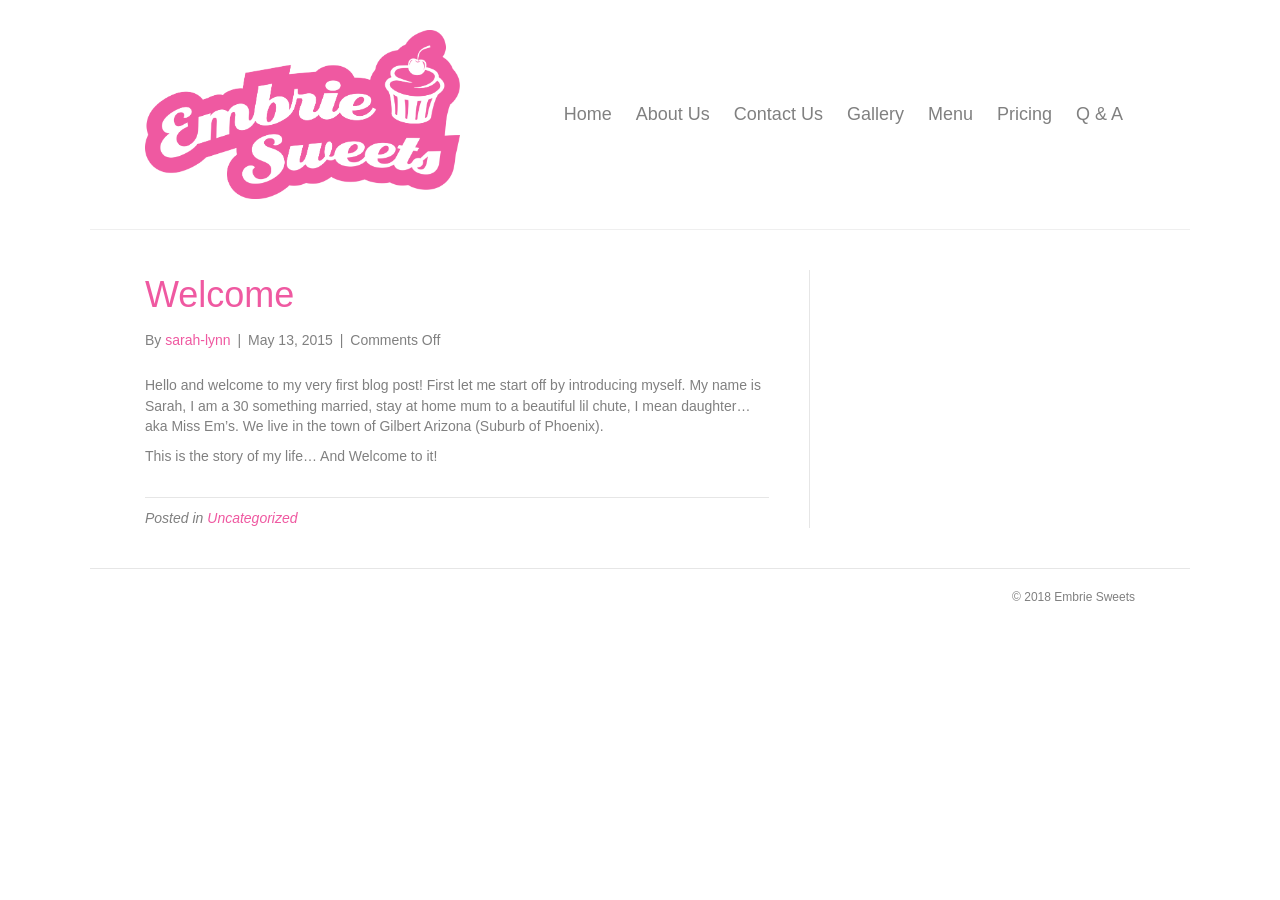
<file: welcome/index.html>
<!DOCTYPE html>
<html lang="en-US">
<head>
<meta charset="UTF-8" />
<meta name='viewport' content='width=device-width, initial-scale=1.0' />
<meta http-equiv='X-UA-Compatible' content='IE=edge' />
<link rel="profile" href="https://gmpg.org/xfn/11" />
<title>Welcome &#8211; Embrie Sweets</title>
<meta name='robots' content='max-image-preview:large' />
<link rel='dns-prefetch' href='https://fonts.googleapis.com/' />
<link href='https://fonts.gstatic.com' crossorigin rel='preconnect' />
<style id="wp-img-auto-sizes-contain-inline-css">
img:is([sizes=auto i],[sizes^="auto," i]){contain-intrinsic-size:3000px 1500px}
/*# sourceURL=wp-img-auto-sizes-contain-inline-css */
</style>
<link rel='stylesheet' id='sbi_styles-css' href='../wp-content/plugins/instagram-feed-pro/css/sbi-styles.min.css@ver=6.8.1.css' media='all' />
<style id="wp-emoji-styles-inline-css">

	img.wp-smiley, img.emoji {
		display: inline !important;
		border: none !important;
		box-shadow: none !important;
		height: 1em !important;
		width: 1em !important;
		margin: 0 0.07em !important;
		vertical-align: -0.1em !important;
		background: none !important;
		padding: 0 !important;
	}
/*# sourceURL=wp-emoji-styles-inline-css */
</style>
<style id="wp-block-library-inline-css">
:root{--wp-block-synced-color:#7a00df;--wp-block-synced-color--rgb:122,0,223;--wp-bound-block-color:var(--wp-block-synced-color);--wp-editor-canvas-background:#ddd;--wp-admin-theme-color:#007cba;--wp-admin-theme-color--rgb:0,124,186;--wp-admin-theme-color-darker-10:#006ba1;--wp-admin-theme-color-darker-10--rgb:0,107,160.5;--wp-admin-theme-color-darker-20:#005a87;--wp-admin-theme-color-darker-20--rgb:0,90,135;--wp-admin-border-width-focus:2px}@media (min-resolution:192dpi){:root{--wp-admin-border-width-focus:1.5px}}.wp-element-button{cursor:pointer}:root .has-very-light-gray-background-color{background-color:#eee}:root .has-very-dark-gray-background-color{background-color:#313131}:root .has-very-light-gray-color{color:#eee}:root .has-very-dark-gray-color{color:#313131}:root .has-vivid-green-cyan-to-vivid-cyan-blue-gradient-background{background:linear-gradient(135deg,#00d084,#0693e3)}:root .has-purple-crush-gradient-background{background:linear-gradient(135deg,#34e2e4,#4721fb 50%,#ab1dfe)}:root .has-hazy-dawn-gradient-background{background:linear-gradient(135deg,#faaca8,#dad0ec)}:root .has-subdued-olive-gradient-background{background:linear-gradient(135deg,#fafae1,#67a671)}:root .has-atomic-cream-gradient-background{background:linear-gradient(135deg,#fdd79a,#004a59)}:root .has-nightshade-gradient-background{background:linear-gradient(135deg,#330968,#31cdcf)}:root .has-midnight-gradient-background{background:linear-gradient(135deg,#020381,#2874fc)}:root{--wp--preset--font-size--normal:16px;--wp--preset--font-size--huge:42px}.has-regular-font-size{font-size:1em}.has-larger-font-size{font-size:2.625em}.has-normal-font-size{font-size:var(--wp--preset--font-size--normal)}.has-huge-font-size{font-size:var(--wp--preset--font-size--huge)}:root .has-text-align-center{text-align:center}:root .has-text-align-left{text-align:left}:root .has-text-align-right{text-align:right}.has-fit-text{white-space:nowrap!important}#end-resizable-editor-section{display:none}.aligncenter{clear:both}.items-justified-left{justify-content:flex-start}.items-justified-center{justify-content:center}.items-justified-right{justify-content:flex-end}.items-justified-space-between{justify-content:space-between}.screen-reader-text{word-wrap:normal!important;border:0;clip-path:inset(50%);height:1px;margin:-1px;overflow:hidden;padding:0;position:absolute;width:1px}.screen-reader-text:focus{background-color:#ddd;clip-path:none;color:#444;display:block;font-size:1em;height:auto;left:5px;line-height:normal;padding:15px 23px 14px;text-decoration:none;top:5px;width:auto;z-index:100000}html :where(.has-border-color){border-style:solid}html :where([style*=border-color]){border-style:solid}html :where([style*=border-top-color]){border-top-style:solid}html :where([style*=border-right-color]){border-right-style:solid}html :where([style*=border-bottom-color]){border-bottom-style:solid}html :where([style*=border-left-color]){border-left-style:solid}html :where([style*=border-width]){border-style:solid}html :where([style*=border-top-width]){border-top-style:solid}html :where([style*=border-right-width]){border-right-style:solid}html :where([style*=border-bottom-width]){border-bottom-style:solid}html :where([style*=border-left-width]){border-left-style:solid}html :where(img[class*=wp-image-]){height:auto;max-width:100%}:where(figure){margin:0 0 1em}html :where(.is-position-sticky){--wp-admin--admin-bar--position-offset:var(--wp-admin--admin-bar--height,0px)}@media screen and (max-width:600px){html :where(.is-position-sticky){--wp-admin--admin-bar--position-offset:0px}}

/*# sourceURL=/wp-includes/css/dist/block-library/common.min.css */
</style>
<style id="classic-theme-styles-inline-css">
/*! This file is auto-generated */
.wp-block-button__link{color:#fff;background-color:#32373c;border-radius:9999px;box-shadow:none;text-decoration:none;padding:calc(.667em + 2px) calc(1.333em + 2px);font-size:1.125em}.wp-block-file__button{background:#32373c;color:#fff;text-decoration:none}
/*# sourceURL=/wp-includes/css/classic-themes.min.css */
</style>

<style id="global-styles-inline-css">
:root{--wp--preset--aspect-ratio--square: 1;--wp--preset--aspect-ratio--4-3: 4/3;--wp--preset--aspect-ratio--3-4: 3/4;--wp--preset--aspect-ratio--3-2: 3/2;--wp--preset--aspect-ratio--2-3: 2/3;--wp--preset--aspect-ratio--16-9: 16/9;--wp--preset--aspect-ratio--9-16: 9/16;--wp--preset--color--black: #000000;--wp--preset--color--cyan-bluish-gray: #abb8c3;--wp--preset--color--white: #ffffff;--wp--preset--color--pale-pink: #f78da7;--wp--preset--color--vivid-red: #cf2e2e;--wp--preset--color--luminous-vivid-orange: #ff6900;--wp--preset--color--luminous-vivid-amber: #fcb900;--wp--preset--color--light-green-cyan: #7bdcb5;--wp--preset--color--vivid-green-cyan: #00d084;--wp--preset--color--pale-cyan-blue: #8ed1fc;--wp--preset--color--vivid-cyan-blue: #0693e3;--wp--preset--color--vivid-purple: #9b51e0;--wp--preset--color--fl-heading-text: #ef59a1;--wp--preset--color--fl-body-bg: #ffffff;--wp--preset--color--fl-body-text: #808080;--wp--preset--color--fl-accent: #ef59a1;--wp--preset--color--fl-accent-hover: #49e5e5;--wp--preset--color--fl-topbar-bg: #ffffff;--wp--preset--color--fl-topbar-text: #808080;--wp--preset--color--fl-topbar-link: #428bca;--wp--preset--color--fl-topbar-hover: #428bca;--wp--preset--color--fl-header-bg: #ffffff;--wp--preset--color--fl-header-text: #808080;--wp--preset--color--fl-header-link: #808080;--wp--preset--color--fl-header-hover: #428bca;--wp--preset--color--fl-nav-bg: #ffffff;--wp--preset--color--fl-nav-link: #808080;--wp--preset--color--fl-nav-hover: #428bca;--wp--preset--color--fl-content-bg: #ffffff;--wp--preset--color--fl-footer-widgets-bg: #ffffff;--wp--preset--color--fl-footer-widgets-text: #808080;--wp--preset--color--fl-footer-widgets-link: #428bca;--wp--preset--color--fl-footer-widgets-hover: #428bca;--wp--preset--color--fl-footer-bg: #ffffff;--wp--preset--color--fl-footer-text: #808080;--wp--preset--color--fl-footer-link: #428bca;--wp--preset--color--fl-footer-hover: #428bca;--wp--preset--gradient--vivid-cyan-blue-to-vivid-purple: linear-gradient(135deg,rgb(6,147,227) 0%,rgb(155,81,224) 100%);--wp--preset--gradient--light-green-cyan-to-vivid-green-cyan: linear-gradient(135deg,rgb(122,220,180) 0%,rgb(0,208,130) 100%);--wp--preset--gradient--luminous-vivid-amber-to-luminous-vivid-orange: linear-gradient(135deg,rgb(252,185,0) 0%,rgb(255,105,0) 100%);--wp--preset--gradient--luminous-vivid-orange-to-vivid-red: linear-gradient(135deg,rgb(255,105,0) 0%,rgb(207,46,46) 100%);--wp--preset--gradient--very-light-gray-to-cyan-bluish-gray: linear-gradient(135deg,rgb(238,238,238) 0%,rgb(169,184,195) 100%);--wp--preset--gradient--cool-to-warm-spectrum: linear-gradient(135deg,rgb(74,234,220) 0%,rgb(151,120,209) 20%,rgb(207,42,186) 40%,rgb(238,44,130) 60%,rgb(251,105,98) 80%,rgb(254,248,76) 100%);--wp--preset--gradient--blush-light-purple: linear-gradient(135deg,rgb(255,206,236) 0%,rgb(152,150,240) 100%);--wp--preset--gradient--blush-bordeaux: linear-gradient(135deg,rgb(254,205,165) 0%,rgb(254,45,45) 50%,rgb(107,0,62) 100%);--wp--preset--gradient--luminous-dusk: linear-gradient(135deg,rgb(255,203,112) 0%,rgb(199,81,192) 50%,rgb(65,88,208) 100%);--wp--preset--gradient--pale-ocean: linear-gradient(135deg,rgb(255,245,203) 0%,rgb(182,227,212) 50%,rgb(51,167,181) 100%);--wp--preset--gradient--electric-grass: linear-gradient(135deg,rgb(202,248,128) 0%,rgb(113,206,126) 100%);--wp--preset--gradient--midnight: linear-gradient(135deg,rgb(2,3,129) 0%,rgb(40,116,252) 100%);--wp--preset--font-size--small: 13px;--wp--preset--font-size--medium: 20px;--wp--preset--font-size--large: 36px;--wp--preset--font-size--x-large: 42px;--wp--preset--spacing--20: 0.44rem;--wp--preset--spacing--30: 0.67rem;--wp--preset--spacing--40: 1rem;--wp--preset--spacing--50: 1.5rem;--wp--preset--spacing--60: 2.25rem;--wp--preset--spacing--70: 3.38rem;--wp--preset--spacing--80: 5.06rem;--wp--preset--shadow--natural: 6px 6px 9px rgba(0, 0, 0, 0.2);--wp--preset--shadow--deep: 12px 12px 50px rgba(0, 0, 0, 0.4);--wp--preset--shadow--sharp: 6px 6px 0px rgba(0, 0, 0, 0.2);--wp--preset--shadow--outlined: 6px 6px 0px -3px rgb(255, 255, 255), 6px 6px rgb(0, 0, 0);--wp--preset--shadow--crisp: 6px 6px 0px rgb(0, 0, 0);}:where(body) { margin: 0; }:where(.is-layout-flex){gap: 0.5em;}:where(.is-layout-grid){gap: 0.5em;}body .is-layout-flex{display: flex;}.is-layout-flex{flex-wrap: wrap;align-items: center;}.is-layout-flex > :is(*, div){margin: 0;}body .is-layout-grid{display: grid;}.is-layout-grid > :is(*, div){margin: 0;}body{padding-top: 0px;padding-right: 0px;padding-bottom: 0px;padding-left: 0px;}:root :where(.wp-element-button, .wp-block-button__link){background-color: #32373c;border-width: 0;color: #fff;font-family: inherit;font-size: inherit;font-style: inherit;font-weight: inherit;letter-spacing: inherit;line-height: inherit;padding-top: calc(0.667em + 2px);padding-right: calc(1.333em + 2px);padding-bottom: calc(0.667em + 2px);padding-left: calc(1.333em + 2px);text-decoration: none;text-transform: inherit;}.has-black-color{color: var(--wp--preset--color--black) !important;}.has-cyan-bluish-gray-color{color: var(--wp--preset--color--cyan-bluish-gray) !important;}.has-white-color{color: var(--wp--preset--color--white) !important;}.has-pale-pink-color{color: var(--wp--preset--color--pale-pink) !important;}.has-vivid-red-color{color: var(--wp--preset--color--vivid-red) !important;}.has-luminous-vivid-orange-color{color: var(--wp--preset--color--luminous-vivid-orange) !important;}.has-luminous-vivid-amber-color{color: var(--wp--preset--color--luminous-vivid-amber) !important;}.has-light-green-cyan-color{color: var(--wp--preset--color--light-green-cyan) !important;}.has-vivid-green-cyan-color{color: var(--wp--preset--color--vivid-green-cyan) !important;}.has-pale-cyan-blue-color{color: var(--wp--preset--color--pale-cyan-blue) !important;}.has-vivid-cyan-blue-color{color: var(--wp--preset--color--vivid-cyan-blue) !important;}.has-vivid-purple-color{color: var(--wp--preset--color--vivid-purple) !important;}.has-fl-heading-text-color{color: var(--wp--preset--color--fl-heading-text) !important;}.has-fl-body-bg-color{color: var(--wp--preset--color--fl-body-bg) !important;}.has-fl-body-text-color{color: var(--wp--preset--color--fl-body-text) !important;}.has-fl-accent-color{color: var(--wp--preset--color--fl-accent) !important;}.has-fl-accent-hover-color{color: var(--wp--preset--color--fl-accent-hover) !important;}.has-fl-topbar-bg-color{color: var(--wp--preset--color--fl-topbar-bg) !important;}.has-fl-topbar-text-color{color: var(--wp--preset--color--fl-topbar-text) !important;}.has-fl-topbar-link-color{color: var(--wp--preset--color--fl-topbar-link) !important;}.has-fl-topbar-hover-color{color: var(--wp--preset--color--fl-topbar-hover) !important;}.has-fl-header-bg-color{color: var(--wp--preset--color--fl-header-bg) !important;}.has-fl-header-text-color{color: var(--wp--preset--color--fl-header-text) !important;}.has-fl-header-link-color{color: var(--wp--preset--color--fl-header-link) !important;}.has-fl-header-hover-color{color: var(--wp--preset--color--fl-header-hover) !important;}.has-fl-nav-bg-color{color: var(--wp--preset--color--fl-nav-bg) !important;}.has-fl-nav-link-color{color: var(--wp--preset--color--fl-nav-link) !important;}.has-fl-nav-hover-color{color: var(--wp--preset--color--fl-nav-hover) !important;}.has-fl-content-bg-color{color: var(--wp--preset--color--fl-content-bg) !important;}.has-fl-footer-widgets-bg-color{color: var(--wp--preset--color--fl-footer-widgets-bg) !important;}.has-fl-footer-widgets-text-color{color: var(--wp--preset--color--fl-footer-widgets-text) !important;}.has-fl-footer-widgets-link-color{color: var(--wp--preset--color--fl-footer-widgets-link) !important;}.has-fl-footer-widgets-hover-color{color: var(--wp--preset--color--fl-footer-widgets-hover) !important;}.has-fl-footer-bg-color{color: var(--wp--preset--color--fl-footer-bg) !important;}.has-fl-footer-text-color{color: var(--wp--preset--color--fl-footer-text) !important;}.has-fl-footer-link-color{color: var(--wp--preset--color--fl-footer-link) !important;}.has-fl-footer-hover-color{color: var(--wp--preset--color--fl-footer-hover) !important;}.has-black-background-color{background-color: var(--wp--preset--color--black) !important;}.has-cyan-bluish-gray-background-color{background-color: var(--wp--preset--color--cyan-bluish-gray) !important;}.has-white-background-color{background-color: var(--wp--preset--color--white) !important;}.has-pale-pink-background-color{background-color: var(--wp--preset--color--pale-pink) !important;}.has-vivid-red-background-color{background-color: var(--wp--preset--color--vivid-red) !important;}.has-luminous-vivid-orange-background-color{background-color: var(--wp--preset--color--luminous-vivid-orange) !important;}.has-luminous-vivid-amber-background-color{background-color: var(--wp--preset--color--luminous-vivid-amber) !important;}.has-light-green-cyan-background-color{background-color: var(--wp--preset--color--light-green-cyan) !important;}.has-vivid-green-cyan-background-color{background-color: var(--wp--preset--color--vivid-green-cyan) !important;}.has-pale-cyan-blue-background-color{background-color: var(--wp--preset--color--pale-cyan-blue) !important;}.has-vivid-cyan-blue-background-color{background-color: var(--wp--preset--color--vivid-cyan-blue) !important;}.has-vivid-purple-background-color{background-color: var(--wp--preset--color--vivid-purple) !important;}.has-fl-heading-text-background-color{background-color: var(--wp--preset--color--fl-heading-text) !important;}.has-fl-body-bg-background-color{background-color: var(--wp--preset--color--fl-body-bg) !important;}.has-fl-body-text-background-color{background-color: var(--wp--preset--color--fl-body-text) !important;}.has-fl-accent-background-color{background-color: var(--wp--preset--color--fl-accent) !important;}.has-fl-accent-hover-background-color{background-color: var(--wp--preset--color--fl-accent-hover) !important;}.has-fl-topbar-bg-background-color{background-color: var(--wp--preset--color--fl-topbar-bg) !important;}.has-fl-topbar-text-background-color{background-color: var(--wp--preset--color--fl-topbar-text) !important;}.has-fl-topbar-link-background-color{background-color: var(--wp--preset--color--fl-topbar-link) !important;}.has-fl-topbar-hover-background-color{background-color: var(--wp--preset--color--fl-topbar-hover) !important;}.has-fl-header-bg-background-color{background-color: var(--wp--preset--color--fl-header-bg) !important;}.has-fl-header-text-background-color{background-color: var(--wp--preset--color--fl-header-text) !important;}.has-fl-header-link-background-color{background-color: var(--wp--preset--color--fl-header-link) !important;}.has-fl-header-hover-background-color{background-color: var(--wp--preset--color--fl-header-hover) !important;}.has-fl-nav-bg-background-color{background-color: var(--wp--preset--color--fl-nav-bg) !important;}.has-fl-nav-link-background-color{background-color: var(--wp--preset--color--fl-nav-link) !important;}.has-fl-nav-hover-background-color{background-color: var(--wp--preset--color--fl-nav-hover) !important;}.has-fl-content-bg-background-color{background-color: var(--wp--preset--color--fl-content-bg) !important;}.has-fl-footer-widgets-bg-background-color{background-color: var(--wp--preset--color--fl-footer-widgets-bg) !important;}.has-fl-footer-widgets-text-background-color{background-color: var(--wp--preset--color--fl-footer-widgets-text) !important;}.has-fl-footer-widgets-link-background-color{background-color: var(--wp--preset--color--fl-footer-widgets-link) !important;}.has-fl-footer-widgets-hover-background-color{background-color: var(--wp--preset--color--fl-footer-widgets-hover) !important;}.has-fl-footer-bg-background-color{background-color: var(--wp--preset--color--fl-footer-bg) !important;}.has-fl-footer-text-background-color{background-color: var(--wp--preset--color--fl-footer-text) !important;}.has-fl-footer-link-background-color{background-color: var(--wp--preset--color--fl-footer-link) !important;}.has-fl-footer-hover-background-color{background-color: var(--wp--preset--color--fl-footer-hover) !important;}.has-black-border-color{border-color: var(--wp--preset--color--black) !important;}.has-cyan-bluish-gray-border-color{border-color: var(--wp--preset--color--cyan-bluish-gray) !important;}.has-white-border-color{border-color: var(--wp--preset--color--white) !important;}.has-pale-pink-border-color{border-color: var(--wp--preset--color--pale-pink) !important;}.has-vivid-red-border-color{border-color: var(--wp--preset--color--vivid-red) !important;}.has-luminous-vivid-orange-border-color{border-color: var(--wp--preset--color--luminous-vivid-orange) !important;}.has-luminous-vivid-amber-border-color{border-color: var(--wp--preset--color--luminous-vivid-amber) !important;}.has-light-green-cyan-border-color{border-color: var(--wp--preset--color--light-green-cyan) !important;}.has-vivid-green-cyan-border-color{border-color: var(--wp--preset--color--vivid-green-cyan) !important;}.has-pale-cyan-blue-border-color{border-color: var(--wp--preset--color--pale-cyan-blue) !important;}.has-vivid-cyan-blue-border-color{border-color: var(--wp--preset--color--vivid-cyan-blue) !important;}.has-vivid-purple-border-color{border-color: var(--wp--preset--color--vivid-purple) !important;}.has-fl-heading-text-border-color{border-color: var(--wp--preset--color--fl-heading-text) !important;}.has-fl-body-bg-border-color{border-color: var(--wp--preset--color--fl-body-bg) !important;}.has-fl-body-text-border-color{border-color: var(--wp--preset--color--fl-body-text) !important;}.has-fl-accent-border-color{border-color: var(--wp--preset--color--fl-accent) !important;}.has-fl-accent-hover-border-color{border-color: var(--wp--preset--color--fl-accent-hover) !important;}.has-fl-topbar-bg-border-color{border-color: var(--wp--preset--color--fl-topbar-bg) !important;}.has-fl-topbar-text-border-color{border-color: var(--wp--preset--color--fl-topbar-text) !important;}.has-fl-topbar-link-border-color{border-color: var(--wp--preset--color--fl-topbar-link) !important;}.has-fl-topbar-hover-border-color{border-color: var(--wp--preset--color--fl-topbar-hover) !important;}.has-fl-header-bg-border-color{border-color: var(--wp--preset--color--fl-header-bg) !important;}.has-fl-header-text-border-color{border-color: var(--wp--preset--color--fl-header-text) !important;}.has-fl-header-link-border-color{border-color: var(--wp--preset--color--fl-header-link) !important;}.has-fl-header-hover-border-color{border-color: var(--wp--preset--color--fl-header-hover) !important;}.has-fl-nav-bg-border-color{border-color: var(--wp--preset--color--fl-nav-bg) !important;}.has-fl-nav-link-border-color{border-color: var(--wp--preset--color--fl-nav-link) !important;}.has-fl-nav-hover-border-color{border-color: var(--wp--preset--color--fl-nav-hover) !important;}.has-fl-content-bg-border-color{border-color: var(--wp--preset--color--fl-content-bg) !important;}.has-fl-footer-widgets-bg-border-color{border-color: var(--wp--preset--color--fl-footer-widgets-bg) !important;}.has-fl-footer-widgets-text-border-color{border-color: var(--wp--preset--color--fl-footer-widgets-text) !important;}.has-fl-footer-widgets-link-border-color{border-color: var(--wp--preset--color--fl-footer-widgets-link) !important;}.has-fl-footer-widgets-hover-border-color{border-color: var(--wp--preset--color--fl-footer-widgets-hover) !important;}.has-fl-footer-bg-border-color{border-color: var(--wp--preset--color--fl-footer-bg) !important;}.has-fl-footer-text-border-color{border-color: var(--wp--preset--color--fl-footer-text) !important;}.has-fl-footer-link-border-color{border-color: var(--wp--preset--color--fl-footer-link) !important;}.has-fl-footer-hover-border-color{border-color: var(--wp--preset--color--fl-footer-hover) !important;}.has-vivid-cyan-blue-to-vivid-purple-gradient-background{background: var(--wp--preset--gradient--vivid-cyan-blue-to-vivid-purple) !important;}.has-light-green-cyan-to-vivid-green-cyan-gradient-background{background: var(--wp--preset--gradient--light-green-cyan-to-vivid-green-cyan) !important;}.has-luminous-vivid-amber-to-luminous-vivid-orange-gradient-background{background: var(--wp--preset--gradient--luminous-vivid-amber-to-luminous-vivid-orange) !important;}.has-luminous-vivid-orange-to-vivid-red-gradient-background{background: var(--wp--preset--gradient--luminous-vivid-orange-to-vivid-red) !important;}.has-very-light-gray-to-cyan-bluish-gray-gradient-background{background: var(--wp--preset--gradient--very-light-gray-to-cyan-bluish-gray) !important;}.has-cool-to-warm-spectrum-gradient-background{background: var(--wp--preset--gradient--cool-to-warm-spectrum) !important;}.has-blush-light-purple-gradient-background{background: var(--wp--preset--gradient--blush-light-purple) !important;}.has-blush-bordeaux-gradient-background{background: var(--wp--preset--gradient--blush-bordeaux) !important;}.has-luminous-dusk-gradient-background{background: var(--wp--preset--gradient--luminous-dusk) !important;}.has-pale-ocean-gradient-background{background: var(--wp--preset--gradient--pale-ocean) !important;}.has-electric-grass-gradient-background{background: var(--wp--preset--gradient--electric-grass) !important;}.has-midnight-gradient-background{background: var(--wp--preset--gradient--midnight) !important;}.has-small-font-size{font-size: var(--wp--preset--font-size--small) !important;}.has-medium-font-size{font-size: var(--wp--preset--font-size--medium) !important;}.has-large-font-size{font-size: var(--wp--preset--font-size--large) !important;}.has-x-large-font-size{font-size: var(--wp--preset--font-size--x-large) !important;}
/*# sourceURL=global-styles-inline-css */
</style>

<link rel='stylesheet' id='contact-form-7-css' href='../wp-content/plugins/contact-form-7/includes/css/styles.css@ver=6.1.6.css' media='all' />
<link rel='stylesheet' id='jquery-magnificpopup-css' href='../wp-content/plugins/bb-plugin/css/jquery.magnificpopup.min.css@ver=2.10.2.2.css' media='all' />
<link rel='stylesheet' id='bootstrap-css' href='../wp-content/themes/bb-theme/css/bootstrap.min.css@ver=1.7.19.2.css' media='all' />
<link rel='stylesheet' id='fl-automator-skin-css' href='../files/bb-theme/skin-6a3a3c5e4b925.css@ver=1.7.19.2.css' media='all' />
<link rel='stylesheet' id='fl-builder-google-fonts-22fc054ecd42aed7a36d6f9f8848d498-css' href='https://fonts.googleapis.com/css?family=Slabo%2027px:400&amp;ver=f5d9cc774c34f3f0af42bab83024b921' media='all' />
<script id="jquery-core-js" src="../wp-includes/js/jquery/jquery.min.js@ver=3.7.1"></script>
<script id="jquery-migrate-js" src="../wp-includes/js/jquery/jquery-migrate.min.js@ver=3.4.1"></script>
<link rel="canonical" href="../welcome/" />
<link rel='shortlink' href='../welcome/index.html' />

		<!-- GA Google Analytics @ https://m0n.co/ga -->
		<script>
			(function(i,s,o,g,r,a,m){i['GoogleAnalyticsObject']=r;i[r]=i[r]||function(){
			(i[r].q=i[r].q||[]).push(arguments)},i[r].l=1*new Date();a=s.createElement(o),
			m=s.getElementsByTagName(o)[0];a.async=1;a.src=g;m.parentNode.insertBefore(a,m)
			})(window,document,'script','https://www.google-analytics.com/analytics.js','ga');
			ga('create', 'UA-1920608-3', 'auto');
			ga('send', 'pageview');
		</script>

	<link rel="icon" href="../files/Embrie-Sweets-favicon-300-150x150.png" sizes="32x32" />
<link rel="icon" href="../files/Embrie-Sweets-favicon-300.png" sizes="192x192" />
<link rel="apple-touch-icon" href="../files/Embrie-Sweets-favicon-300.png" />
<meta name="msapplication-TileImage" content="https://www.embriesweets.com/files/Embrie-Sweets-favicon-300.png" />
<link rel='stylesheet' id='font-awesome-5-css' href='../wp-content/plugins/bb-plugin/fonts/fontawesome/5.15.4/css/all.min.css@ver=2.10.2.2.css' media='all' />

<link rel="stylesheet" href="../custom.css" />
</head>
<body class="wp-singular post-template-default single single-post postid-152 single-format-standard wp-theme-bb-theme fl-builder-2-10-2-2 fl-theme-1-7-19-2 fl-no-js fl-framework-bootstrap fl-preset-default fl-fixed-width fl-has-sidebar" itemscope="itemscope" itemtype="https://schema.org/WebPage">
<a aria-label="Skip to content" class="fl-screen-reader-text" href="../welcome/#fl-main-content">Skip to content</a><div class="fl-page">
	<header class="fl-page-header fl-page-header-fixed fl-page-nav-right fl-page-nav-toggle-button fl-page-nav-toggle-visible-mobile"  role="banner">
	<div class="fl-page-header-wrap">
		<div class="fl-page-header-container container">
			<div class="fl-page-header-row row">
				<div class="col-sm-12 col-md-3 fl-page-logo-wrap">
					<div class="fl-page-header-logo">
						<a href="../"><img class="fl-logo-img" loading="false" data-no-lazy="1"   itemscope itemtype="https://schema.org/ImageObject" src="../files/Embrie-Sweets-logo.png" data-retina="" title="" width="1954" data-width="1954" height="1047" data-height="1047" alt="Embrie Sweets" /><meta itemprop="name" content="Embrie Sweets" /></a>
					</div>
				</div>
				<div class="col-sm-12 col-md-9 fl-page-fixed-nav-wrap">
					<div class="fl-page-nav-wrap">
						<nav class="fl-page-nav fl-nav navbar navbar-default navbar-expand-md" aria-label="Header Menu" role="navigation">
							<button type="button" class="navbar-toggle navbar-toggler" data-toggle="collapse" data-target=".fl-page-nav-collapse">
								<span>Menu</span>
							</button>
							<div class="fl-page-nav-collapse collapse navbar-collapse">
								<ul id="menu-main-menu" class="nav navbar-nav navbar-right menu fl-theme-menu"><li id="menu-item-74" class="menu-item menu-item-type-custom menu-item-object-custom menu-item-home menu-item-74 nav-item"><a href="../" class="nav-link">Home</a></li>
<li id="menu-item-75" class="menu-item menu-item-type-post_type menu-item-object-page menu-item-75 nav-item"><a href="../catering/" class="nav-link">About Us</a></li>
<li id="menu-item-76" class="menu-item menu-item-type-post_type menu-item-object-page menu-item-76 nav-item"><a href="../contact-us/" class="nav-link">Contact Us</a></li>
<li id="menu-item-77" class="menu-item menu-item-type-post_type menu-item-object-page menu-item-77 nav-item"><a href="../gallery/" class="nav-link">Gallery</a></li>
<li id="menu-item-78" class="menu-item menu-item-type-post_type menu-item-object-page menu-item-78 nav-item"><a href="../menu/" class="nav-link">Menu</a></li>
<li id="menu-item-80" class="menu-item menu-item-type-post_type menu-item-object-page menu-item-80 nav-item"><a href="../pricing/" class="nav-link">Pricing</a></li>
<li id="menu-item-81" class="menu-item menu-item-type-post_type menu-item-object-page menu-item-81 nav-item"><a href="../q-a/" class="nav-link">Q &#038; A</a></li>
</ul>							</div>
						</nav>
					</div>
				</div>
			</div>
		</div>
	</div>
</header><!-- .fl-page-header-fixed -->
<header class="fl-page-header fl-page-header-primary fl-page-nav-right fl-page-nav-toggle-button fl-page-nav-toggle-visible-mobile" itemscope="itemscope" itemtype="https://schema.org/WPHeader"  role="banner">
	<div class="fl-page-header-wrap">
		<div class="fl-page-header-container container">
			<div class="fl-page-header-row row">
				<div class="col-sm-12 col-md-4 fl-page-header-logo-col">
					<div class="fl-page-header-logo" itemscope="itemscope" itemtype="https://schema.org/Organization">
						<a href="../" itemprop="url"><img class="fl-logo-img" loading="false" data-no-lazy="1"   itemscope itemtype="https://schema.org/ImageObject" src="../files/Embrie-Sweets-logo.png" data-retina="" title="" width="1954" data-width="1954" height="1047" data-height="1047" alt="Embrie Sweets" /><meta itemprop="name" content="Embrie Sweets" /></a>
											</div>
				</div>
				<div class="col-sm-12 col-md-8 fl-page-nav-col">
					<div class="fl-page-nav-wrap">
						<nav class="fl-page-nav fl-nav navbar navbar-default navbar-expand-md" aria-label="Header Menu" itemscope="itemscope" itemtype="https://schema.org/SiteNavigationElement" role="navigation">
							<button type="button" class="navbar-toggle navbar-toggler" data-toggle="collapse" data-target=".fl-page-nav-collapse">
								<span>Menu</span>
							</button>
							<div class="fl-page-nav-collapse collapse navbar-collapse">
								<ul id="menu-main-menu-1" class="nav navbar-nav navbar-right menu fl-theme-menu"><li class="menu-item menu-item-type-custom menu-item-object-custom menu-item-home menu-item-74 nav-item"><a href="../" class="nav-link">Home</a></li>
<li class="menu-item menu-item-type-post_type menu-item-object-page menu-item-75 nav-item"><a href="../catering/" class="nav-link">About Us</a></li>
<li class="menu-item menu-item-type-post_type menu-item-object-page menu-item-76 nav-item"><a href="../contact-us/" class="nav-link">Contact Us</a></li>
<li class="menu-item menu-item-type-post_type menu-item-object-page menu-item-77 nav-item"><a href="../gallery/" class="nav-link">Gallery</a></li>
<li class="menu-item menu-item-type-post_type menu-item-object-page menu-item-78 nav-item"><a href="../menu/" class="nav-link">Menu</a></li>
<li class="menu-item menu-item-type-post_type menu-item-object-page menu-item-80 nav-item"><a href="../pricing/" class="nav-link">Pricing</a></li>
<li class="menu-item menu-item-type-post_type menu-item-object-page menu-item-81 nav-item"><a href="../q-a/" class="nav-link">Q &#038; A</a></li>
</ul>							</div>
						</nav>
					</div>
				</div>
			</div>
		</div>
	</div>
</header><!-- .fl-page-header -->
	<div id="fl-main-content" class="fl-page-content" itemprop="mainContentOfPage" role="main">

		
<div class="container">
	<div class="row">

		
		<div class="fl-content fl-content-left col-md-8">
			<article class="fl-post post-152 post type-post status-publish format-standard has-post-thumbnail hentry category-uncategorized" id="fl-post-152" itemscope itemtype="https://schema.org/BlogPosting">

	
	<header class="fl-post-header">
		<h1 class="fl-post-title" itemprop="headline">
			Welcome					</h1>
		<div class="fl-post-meta fl-post-meta-top"><span class="fl-post-author">By <a href="../author/sarah-lynn/"><span>sarah-lynn</span></a></span><span class="fl-sep"> | </span><span class="fl-post-date">May 13, 2015</span><span class="fl-sep"> | </span><span class="fl-comments-popup-link"><span>Comments Off<span class="screen-reader-text"> on Welcome</span></span></span></div><meta itemscope itemprop="mainEntityOfPage" itemtype="https://schema.org/WebPage" itemid="https://www.embriesweets.com/welcome/" content="Welcome" /><meta itemprop="datePublished" content="2015-05-13" /><meta itemprop="dateModified" content="2015-05-13" /><div itemprop="publisher" itemscope itemtype="https://schema.org/Organization"><meta itemprop="name" content="Embrie Sweets"><div itemprop="logo" itemscope itemtype="https://schema.org/ImageObject"><meta itemprop="url" content="http://www.embriesweets.com/files/Embrie-Sweets-logo.png"></div></div><div itemscope itemprop="author" itemtype="https://schema.org/Person"><meta itemprop="url" content="https://www.embriesweets.com/author/sarah-lynn/" /><meta itemprop="name" content="sarah-lynn" /></div><div itemscope itemprop="image" itemtype="https://schema.org/ImageObject"><meta itemprop="url" content="https://www.embriesweets.com/files/SarahBEach-1.jpg" /><meta itemprop="width" content="716" /><meta itemprop="height" content="955" /></div><div itemprop="interactionStatistic" itemscope itemtype="https://schema.org/InteractionCounter"><meta itemprop="interactionType" content="https://schema.org/CommentAction" /><meta itemprop="userInteractionCount" content="0" /></div>	</header><!-- .fl-post-header -->

	
	
	<div class="fl-post-content clearfix" itemprop="text">
		<p>Hello and welcome to my very first blog post! First let me start off by introducing myself. My name is Sarah, I am a 30 something married, stay at home mum to a beautiful lil chute, I mean daughter&#8230; aka Miss Em&#8217;s. We live in the town of Gilbert Arizona (Suburb of Phoenix). </p>
<p>This is the story of my life&#8230; And Welcome to it!  </p>
	</div><!-- .fl-post-content -->

	
	<div class="fl-post-meta fl-post-meta-bottom"><div class="fl-post-cats-tags">Posted in <a href="../category/uncategorized/" rel="category tag">Uncategorized</a></div></div>		
</article>


<!-- .fl-post -->
		</div>

		<div class="fl-sidebar  fl-sidebar-right fl-sidebar-display-desktop col-md-4" itemscope="itemscope" itemtype="https://schema.org/WPSideBar">
			</div>

	</div>
</div>


	</div><!-- .fl-page-content -->
		<footer class="fl-page-footer-wrap" itemscope="itemscope" itemtype="https://schema.org/WPFooter"  role="contentinfo">
		<div class="fl-page-footer">
	<div class="fl-page-footer-container container">
		<div class="fl-page-footer-row row">
			<div class="col-sm-6 col-md-6 text-left clearfix">	<div class="fl-social-icons">
	</div>
</div>			<div class="col-sm-6 col-md-6 text-right clearfix"><div class="fl-page-footer-text fl-page-footer-text-2">© 2018 Embrie Sweets</div></div>		</div>
	</div>
</div><!-- .fl-page-footer -->
	</footer>
		</div><!-- .fl-page -->
<script type="speculationrules">
{"prefetch":[{"source":"document","where":{"and":[{"href_matches":"/*"},{"not":{"href_matches":["/wp-*.php","/wp-admin/*","/files/*","/wp-content/*","/wp-content/plugins/*","/wp-content/themes/bb-theme/*","/*\\?(.+)"]}},{"not":{"selector_matches":"a[rel~=\"nofollow\"]"}},{"not":{"selector_matches":".no-prefetch, .no-prefetch a"}}]},"eagerness":"conservative"}]}
</script>
<!-- Custom Feeds for Instagram JS -->
<script type="text/javascript">
var sbiajaxurl = "https://www.embriesweets.com/wp-admin/admin-ajax.php";

</script>
<script id="wp-hooks-js" src="../wp-includes/js/dist/hooks.min.js@ver=7496969728ca0f95732d"></script>
<script id="wp-i18n-js" src="../wp-includes/js/dist/i18n.min.js@ver=781d11515ad3d91786ec"></script>
<script id="wp-i18n-js-after">
wp.i18n.setLocaleData( { 'text direction\u0004ltr': [ 'ltr' ] } );
//# sourceURL=wp-i18n-js-after
</script>
<script id="wp-polyfill-js" src="../wp-includes/js/dist/vendor/wp-polyfill.min.js@ver=3.15.0"></script>
<script id="jquery-throttle-js" src="../wp-content/plugins/bb-plugin/js/libs/jquery.ba-throttle-debounce.min.js@ver=2.10.2.2"></script>
<script id="jquery-magnificpopup-js" src="../wp-content/plugins/bb-plugin/js/libs/jquery.magnificpopup.min.js@ver=2.10.2.2"></script>
<script id="jquery-fitvids-js" src="../wp-content/plugins/bb-plugin/js/libs/jquery.fitvids.min.js@ver=1.2"></script>
<script id="bootstrap-js" src="../wp-content/themes/bb-theme/js/bootstrap.min.js@ver=1.7.19.2"></script>
<script id="fl-automator-js-extra">
var themeopts = {"medium_breakpoint":"992","mobile_breakpoint":"768","lightbox":"enabled","scrollTopPosition":"800"};
//# sourceURL=fl-automator-js-extra
</script>
<script id="fl-automator-js" src="../wp-content/themes/bb-theme/js/theme.min.js@ver=1.7.19.2"></script>
<script id="wp-emoji-settings" type="application/json">
{"baseUrl":"https://s.w.org/images/core/emoji/17.0.2/72x72/","ext":".png","svgUrl":"https://s.w.org/images/core/emoji/17.0.2/svg/","svgExt":".svg","source":{"concatemoji":"https://www.embriesweets.com/wp-includes/js/wp-emoji-release.min.js?ver=f5d9cc774c34f3f0af42bab83024b921"}}
</script>
</body>
</html>
</file>
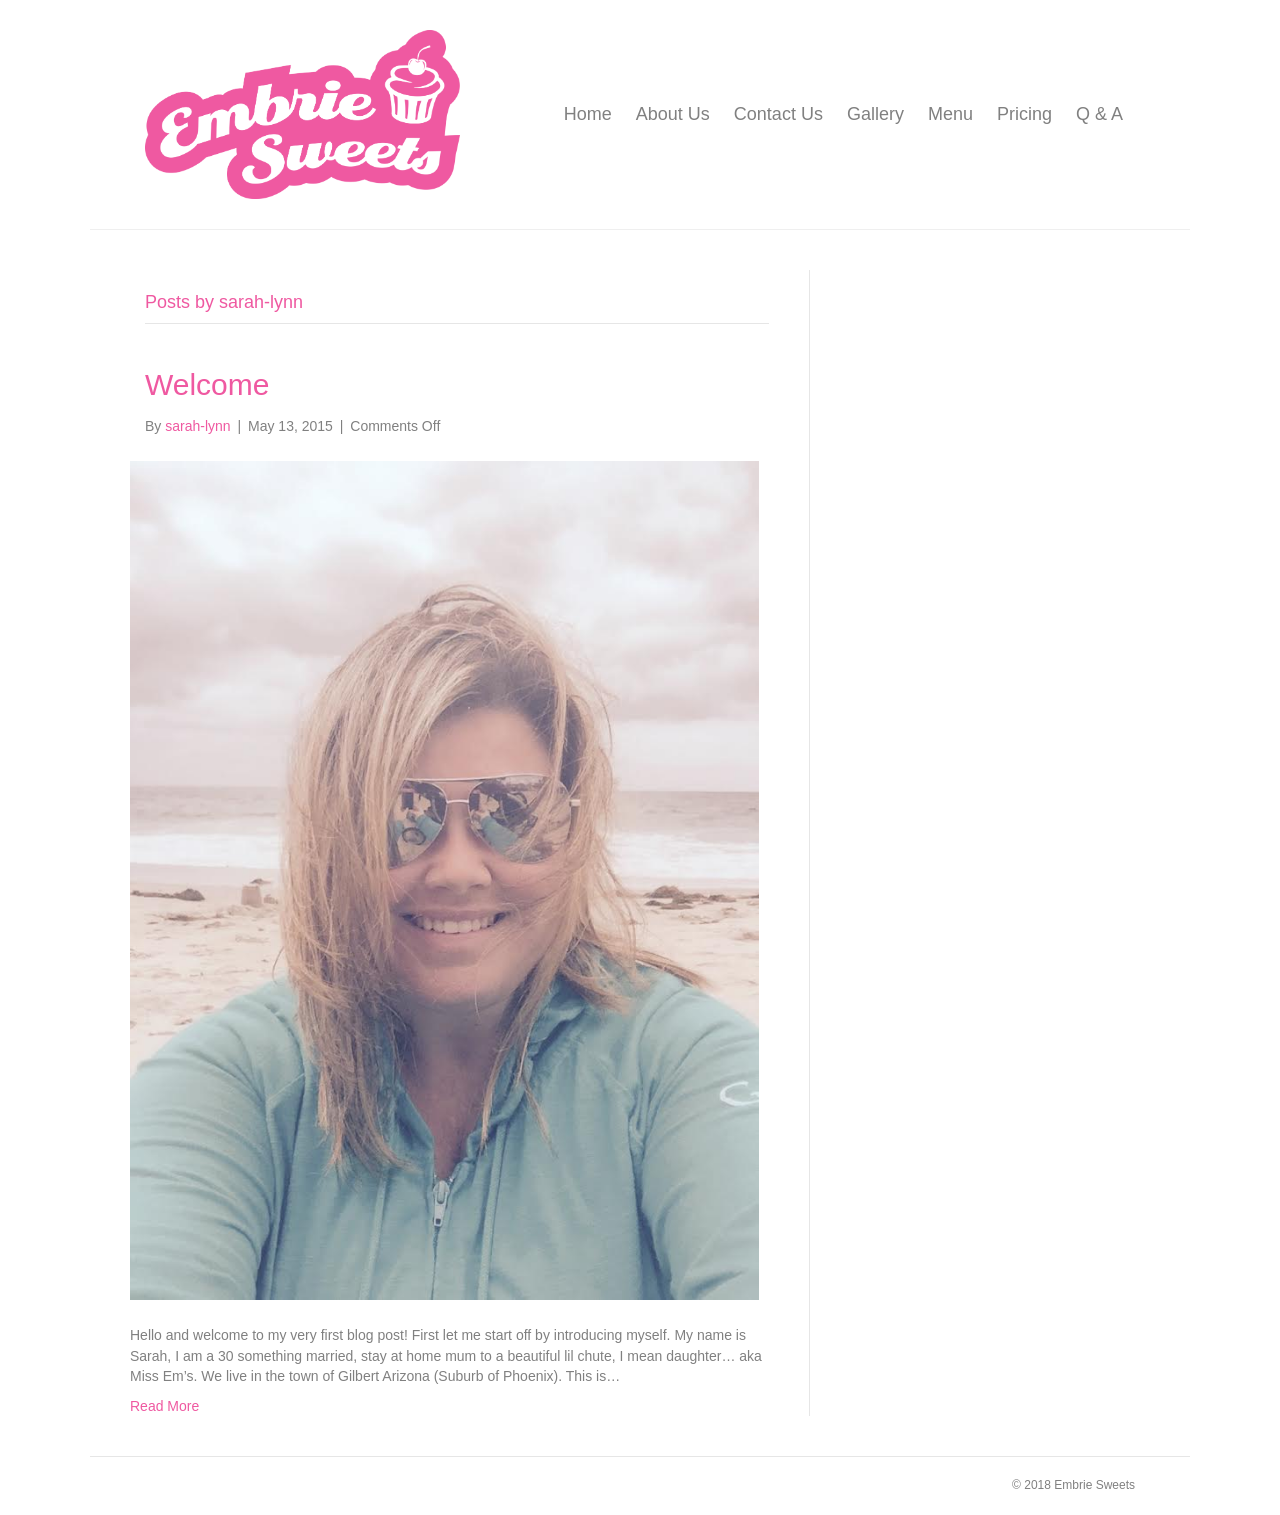
<file: author/sarah-lynn/index.html>
<!DOCTYPE html>
<html lang="en-US">
<head>
<meta charset="UTF-8" />
<meta name='viewport' content='width=device-width, initial-scale=1.0' />
<meta http-equiv='X-UA-Compatible' content='IE=edge' />
<link rel="profile" href="https://gmpg.org/xfn/11" />
<title>sarah-lynn &#8211; Embrie Sweets</title>
<meta name='robots' content='max-image-preview:large' />
<link rel='dns-prefetch' href='https://fonts.googleapis.com/' />
<link href='https://fonts.gstatic.com' crossorigin rel='preconnect' />
<style id="wp-img-auto-sizes-contain-inline-css">
img:is([sizes=auto i],[sizes^="auto," i]){contain-intrinsic-size:3000px 1500px}
/*# sourceURL=wp-img-auto-sizes-contain-inline-css */
</style>
<link rel='stylesheet' id='sbi_styles-css' href='../../wp-content/plugins/instagram-feed-pro/css/sbi-styles.min.css@ver=6.8.1.css' media='all' />
<style id="wp-emoji-styles-inline-css">

	img.wp-smiley, img.emoji {
		display: inline !important;
		border: none !important;
		box-shadow: none !important;
		height: 1em !important;
		width: 1em !important;
		margin: 0 0.07em !important;
		vertical-align: -0.1em !important;
		background: none !important;
		padding: 0 !important;
	}
/*# sourceURL=wp-emoji-styles-inline-css */
</style>
<style id="wp-block-library-inline-css">
:root{--wp-block-synced-color:#7a00df;--wp-block-synced-color--rgb:122,0,223;--wp-bound-block-color:var(--wp-block-synced-color);--wp-editor-canvas-background:#ddd;--wp-admin-theme-color:#007cba;--wp-admin-theme-color--rgb:0,124,186;--wp-admin-theme-color-darker-10:#006ba1;--wp-admin-theme-color-darker-10--rgb:0,107,160.5;--wp-admin-theme-color-darker-20:#005a87;--wp-admin-theme-color-darker-20--rgb:0,90,135;--wp-admin-border-width-focus:2px}@media (min-resolution:192dpi){:root{--wp-admin-border-width-focus:1.5px}}.wp-element-button{cursor:pointer}:root .has-very-light-gray-background-color{background-color:#eee}:root .has-very-dark-gray-background-color{background-color:#313131}:root .has-very-light-gray-color{color:#eee}:root .has-very-dark-gray-color{color:#313131}:root .has-vivid-green-cyan-to-vivid-cyan-blue-gradient-background{background:linear-gradient(135deg,#00d084,#0693e3)}:root .has-purple-crush-gradient-background{background:linear-gradient(135deg,#34e2e4,#4721fb 50%,#ab1dfe)}:root .has-hazy-dawn-gradient-background{background:linear-gradient(135deg,#faaca8,#dad0ec)}:root .has-subdued-olive-gradient-background{background:linear-gradient(135deg,#fafae1,#67a671)}:root .has-atomic-cream-gradient-background{background:linear-gradient(135deg,#fdd79a,#004a59)}:root .has-nightshade-gradient-background{background:linear-gradient(135deg,#330968,#31cdcf)}:root .has-midnight-gradient-background{background:linear-gradient(135deg,#020381,#2874fc)}:root{--wp--preset--font-size--normal:16px;--wp--preset--font-size--huge:42px}.has-regular-font-size{font-size:1em}.has-larger-font-size{font-size:2.625em}.has-normal-font-size{font-size:var(--wp--preset--font-size--normal)}.has-huge-font-size{font-size:var(--wp--preset--font-size--huge)}:root .has-text-align-center{text-align:center}:root .has-text-align-left{text-align:left}:root .has-text-align-right{text-align:right}.has-fit-text{white-space:nowrap!important}#end-resizable-editor-section{display:none}.aligncenter{clear:both}.items-justified-left{justify-content:flex-start}.items-justified-center{justify-content:center}.items-justified-right{justify-content:flex-end}.items-justified-space-between{justify-content:space-between}.screen-reader-text{word-wrap:normal!important;border:0;clip-path:inset(50%);height:1px;margin:-1px;overflow:hidden;padding:0;position:absolute;width:1px}.screen-reader-text:focus{background-color:#ddd;clip-path:none;color:#444;display:block;font-size:1em;height:auto;left:5px;line-height:normal;padding:15px 23px 14px;text-decoration:none;top:5px;width:auto;z-index:100000}html :where(.has-border-color){border-style:solid}html :where([style*=border-color]){border-style:solid}html :where([style*=border-top-color]){border-top-style:solid}html :where([style*=border-right-color]){border-right-style:solid}html :where([style*=border-bottom-color]){border-bottom-style:solid}html :where([style*=border-left-color]){border-left-style:solid}html :where([style*=border-width]){border-style:solid}html :where([style*=border-top-width]){border-top-style:solid}html :where([style*=border-right-width]){border-right-style:solid}html :where([style*=border-bottom-width]){border-bottom-style:solid}html :where([style*=border-left-width]){border-left-style:solid}html :where(img[class*=wp-image-]){height:auto;max-width:100%}:where(figure){margin:0 0 1em}html :where(.is-position-sticky){--wp-admin--admin-bar--position-offset:var(--wp-admin--admin-bar--height,0px)}@media screen and (max-width:600px){html :where(.is-position-sticky){--wp-admin--admin-bar--position-offset:0px}}

/*# sourceURL=/wp-includes/css/dist/block-library/common.min.css */
</style>
<style id="classic-theme-styles-inline-css">
/*! This file is auto-generated */
.wp-block-button__link{color:#fff;background-color:#32373c;border-radius:9999px;box-shadow:none;text-decoration:none;padding:calc(.667em + 2px) calc(1.333em + 2px);font-size:1.125em}.wp-block-file__button{background:#32373c;color:#fff;text-decoration:none}
/*# sourceURL=/wp-includes/css/classic-themes.min.css */
</style>

<style id="global-styles-inline-css">
:root{--wp--preset--aspect-ratio--square: 1;--wp--preset--aspect-ratio--4-3: 4/3;--wp--preset--aspect-ratio--3-4: 3/4;--wp--preset--aspect-ratio--3-2: 3/2;--wp--preset--aspect-ratio--2-3: 2/3;--wp--preset--aspect-ratio--16-9: 16/9;--wp--preset--aspect-ratio--9-16: 9/16;--wp--preset--color--black: #000000;--wp--preset--color--cyan-bluish-gray: #abb8c3;--wp--preset--color--white: #ffffff;--wp--preset--color--pale-pink: #f78da7;--wp--preset--color--vivid-red: #cf2e2e;--wp--preset--color--luminous-vivid-orange: #ff6900;--wp--preset--color--luminous-vivid-amber: #fcb900;--wp--preset--color--light-green-cyan: #7bdcb5;--wp--preset--color--vivid-green-cyan: #00d084;--wp--preset--color--pale-cyan-blue: #8ed1fc;--wp--preset--color--vivid-cyan-blue: #0693e3;--wp--preset--color--vivid-purple: #9b51e0;--wp--preset--color--fl-heading-text: #ef59a1;--wp--preset--color--fl-body-bg: #ffffff;--wp--preset--color--fl-body-text: #808080;--wp--preset--color--fl-accent: #ef59a1;--wp--preset--color--fl-accent-hover: #49e5e5;--wp--preset--color--fl-topbar-bg: #ffffff;--wp--preset--color--fl-topbar-text: #808080;--wp--preset--color--fl-topbar-link: #428bca;--wp--preset--color--fl-topbar-hover: #428bca;--wp--preset--color--fl-header-bg: #ffffff;--wp--preset--color--fl-header-text: #808080;--wp--preset--color--fl-header-link: #808080;--wp--preset--color--fl-header-hover: #428bca;--wp--preset--color--fl-nav-bg: #ffffff;--wp--preset--color--fl-nav-link: #808080;--wp--preset--color--fl-nav-hover: #428bca;--wp--preset--color--fl-content-bg: #ffffff;--wp--preset--color--fl-footer-widgets-bg: #ffffff;--wp--preset--color--fl-footer-widgets-text: #808080;--wp--preset--color--fl-footer-widgets-link: #428bca;--wp--preset--color--fl-footer-widgets-hover: #428bca;--wp--preset--color--fl-footer-bg: #ffffff;--wp--preset--color--fl-footer-text: #808080;--wp--preset--color--fl-footer-link: #428bca;--wp--preset--color--fl-footer-hover: #428bca;--wp--preset--gradient--vivid-cyan-blue-to-vivid-purple: linear-gradient(135deg,rgb(6,147,227) 0%,rgb(155,81,224) 100%);--wp--preset--gradient--light-green-cyan-to-vivid-green-cyan: linear-gradient(135deg,rgb(122,220,180) 0%,rgb(0,208,130) 100%);--wp--preset--gradient--luminous-vivid-amber-to-luminous-vivid-orange: linear-gradient(135deg,rgb(252,185,0) 0%,rgb(255,105,0) 100%);--wp--preset--gradient--luminous-vivid-orange-to-vivid-red: linear-gradient(135deg,rgb(255,105,0) 0%,rgb(207,46,46) 100%);--wp--preset--gradient--very-light-gray-to-cyan-bluish-gray: linear-gradient(135deg,rgb(238,238,238) 0%,rgb(169,184,195) 100%);--wp--preset--gradient--cool-to-warm-spectrum: linear-gradient(135deg,rgb(74,234,220) 0%,rgb(151,120,209) 20%,rgb(207,42,186) 40%,rgb(238,44,130) 60%,rgb(251,105,98) 80%,rgb(254,248,76) 100%);--wp--preset--gradient--blush-light-purple: linear-gradient(135deg,rgb(255,206,236) 0%,rgb(152,150,240) 100%);--wp--preset--gradient--blush-bordeaux: linear-gradient(135deg,rgb(254,205,165) 0%,rgb(254,45,45) 50%,rgb(107,0,62) 100%);--wp--preset--gradient--luminous-dusk: linear-gradient(135deg,rgb(255,203,112) 0%,rgb(199,81,192) 50%,rgb(65,88,208) 100%);--wp--preset--gradient--pale-ocean: linear-gradient(135deg,rgb(255,245,203) 0%,rgb(182,227,212) 50%,rgb(51,167,181) 100%);--wp--preset--gradient--electric-grass: linear-gradient(135deg,rgb(202,248,128) 0%,rgb(113,206,126) 100%);--wp--preset--gradient--midnight: linear-gradient(135deg,rgb(2,3,129) 0%,rgb(40,116,252) 100%);--wp--preset--font-size--small: 13px;--wp--preset--font-size--medium: 20px;--wp--preset--font-size--large: 36px;--wp--preset--font-size--x-large: 42px;--wp--preset--spacing--20: 0.44rem;--wp--preset--spacing--30: 0.67rem;--wp--preset--spacing--40: 1rem;--wp--preset--spacing--50: 1.5rem;--wp--preset--spacing--60: 2.25rem;--wp--preset--spacing--70: 3.38rem;--wp--preset--spacing--80: 5.06rem;--wp--preset--shadow--natural: 6px 6px 9px rgba(0, 0, 0, 0.2);--wp--preset--shadow--deep: 12px 12px 50px rgba(0, 0, 0, 0.4);--wp--preset--shadow--sharp: 6px 6px 0px rgba(0, 0, 0, 0.2);--wp--preset--shadow--outlined: 6px 6px 0px -3px rgb(255, 255, 255), 6px 6px rgb(0, 0, 0);--wp--preset--shadow--crisp: 6px 6px 0px rgb(0, 0, 0);}:where(body) { margin: 0; }:where(.is-layout-flex){gap: 0.5em;}:where(.is-layout-grid){gap: 0.5em;}body .is-layout-flex{display: flex;}.is-layout-flex{flex-wrap: wrap;align-items: center;}.is-layout-flex > :is(*, div){margin: 0;}body .is-layout-grid{display: grid;}.is-layout-grid > :is(*, div){margin: 0;}body{padding-top: 0px;padding-right: 0px;padding-bottom: 0px;padding-left: 0px;}:root :where(.wp-element-button, .wp-block-button__link){background-color: #32373c;border-width: 0;color: #fff;font-family: inherit;font-size: inherit;font-style: inherit;font-weight: inherit;letter-spacing: inherit;line-height: inherit;padding-top: calc(0.667em + 2px);padding-right: calc(1.333em + 2px);padding-bottom: calc(0.667em + 2px);padding-left: calc(1.333em + 2px);text-decoration: none;text-transform: inherit;}.has-black-color{color: var(--wp--preset--color--black) !important;}.has-cyan-bluish-gray-color{color: var(--wp--preset--color--cyan-bluish-gray) !important;}.has-white-color{color: var(--wp--preset--color--white) !important;}.has-pale-pink-color{color: var(--wp--preset--color--pale-pink) !important;}.has-vivid-red-color{color: var(--wp--preset--color--vivid-red) !important;}.has-luminous-vivid-orange-color{color: var(--wp--preset--color--luminous-vivid-orange) !important;}.has-luminous-vivid-amber-color{color: var(--wp--preset--color--luminous-vivid-amber) !important;}.has-light-green-cyan-color{color: var(--wp--preset--color--light-green-cyan) !important;}.has-vivid-green-cyan-color{color: var(--wp--preset--color--vivid-green-cyan) !important;}.has-pale-cyan-blue-color{color: var(--wp--preset--color--pale-cyan-blue) !important;}.has-vivid-cyan-blue-color{color: var(--wp--preset--color--vivid-cyan-blue) !important;}.has-vivid-purple-color{color: var(--wp--preset--color--vivid-purple) !important;}.has-fl-heading-text-color{color: var(--wp--preset--color--fl-heading-text) !important;}.has-fl-body-bg-color{color: var(--wp--preset--color--fl-body-bg) !important;}.has-fl-body-text-color{color: var(--wp--preset--color--fl-body-text) !important;}.has-fl-accent-color{color: var(--wp--preset--color--fl-accent) !important;}.has-fl-accent-hover-color{color: var(--wp--preset--color--fl-accent-hover) !important;}.has-fl-topbar-bg-color{color: var(--wp--preset--color--fl-topbar-bg) !important;}.has-fl-topbar-text-color{color: var(--wp--preset--color--fl-topbar-text) !important;}.has-fl-topbar-link-color{color: var(--wp--preset--color--fl-topbar-link) !important;}.has-fl-topbar-hover-color{color: var(--wp--preset--color--fl-topbar-hover) !important;}.has-fl-header-bg-color{color: var(--wp--preset--color--fl-header-bg) !important;}.has-fl-header-text-color{color: var(--wp--preset--color--fl-header-text) !important;}.has-fl-header-link-color{color: var(--wp--preset--color--fl-header-link) !important;}.has-fl-header-hover-color{color: var(--wp--preset--color--fl-header-hover) !important;}.has-fl-nav-bg-color{color: var(--wp--preset--color--fl-nav-bg) !important;}.has-fl-nav-link-color{color: var(--wp--preset--color--fl-nav-link) !important;}.has-fl-nav-hover-color{color: var(--wp--preset--color--fl-nav-hover) !important;}.has-fl-content-bg-color{color: var(--wp--preset--color--fl-content-bg) !important;}.has-fl-footer-widgets-bg-color{color: var(--wp--preset--color--fl-footer-widgets-bg) !important;}.has-fl-footer-widgets-text-color{color: var(--wp--preset--color--fl-footer-widgets-text) !important;}.has-fl-footer-widgets-link-color{color: var(--wp--preset--color--fl-footer-widgets-link) !important;}.has-fl-footer-widgets-hover-color{color: var(--wp--preset--color--fl-footer-widgets-hover) !important;}.has-fl-footer-bg-color{color: var(--wp--preset--color--fl-footer-bg) !important;}.has-fl-footer-text-color{color: var(--wp--preset--color--fl-footer-text) !important;}.has-fl-footer-link-color{color: var(--wp--preset--color--fl-footer-link) !important;}.has-fl-footer-hover-color{color: var(--wp--preset--color--fl-footer-hover) !important;}.has-black-background-color{background-color: var(--wp--preset--color--black) !important;}.has-cyan-bluish-gray-background-color{background-color: var(--wp--preset--color--cyan-bluish-gray) !important;}.has-white-background-color{background-color: var(--wp--preset--color--white) !important;}.has-pale-pink-background-color{background-color: var(--wp--preset--color--pale-pink) !important;}.has-vivid-red-background-color{background-color: var(--wp--preset--color--vivid-red) !important;}.has-luminous-vivid-orange-background-color{background-color: var(--wp--preset--color--luminous-vivid-orange) !important;}.has-luminous-vivid-amber-background-color{background-color: var(--wp--preset--color--luminous-vivid-amber) !important;}.has-light-green-cyan-background-color{background-color: var(--wp--preset--color--light-green-cyan) !important;}.has-vivid-green-cyan-background-color{background-color: var(--wp--preset--color--vivid-green-cyan) !important;}.has-pale-cyan-blue-background-color{background-color: var(--wp--preset--color--pale-cyan-blue) !important;}.has-vivid-cyan-blue-background-color{background-color: var(--wp--preset--color--vivid-cyan-blue) !important;}.has-vivid-purple-background-color{background-color: var(--wp--preset--color--vivid-purple) !important;}.has-fl-heading-text-background-color{background-color: var(--wp--preset--color--fl-heading-text) !important;}.has-fl-body-bg-background-color{background-color: var(--wp--preset--color--fl-body-bg) !important;}.has-fl-body-text-background-color{background-color: var(--wp--preset--color--fl-body-text) !important;}.has-fl-accent-background-color{background-color: var(--wp--preset--color--fl-accent) !important;}.has-fl-accent-hover-background-color{background-color: var(--wp--preset--color--fl-accent-hover) !important;}.has-fl-topbar-bg-background-color{background-color: var(--wp--preset--color--fl-topbar-bg) !important;}.has-fl-topbar-text-background-color{background-color: var(--wp--preset--color--fl-topbar-text) !important;}.has-fl-topbar-link-background-color{background-color: var(--wp--preset--color--fl-topbar-link) !important;}.has-fl-topbar-hover-background-color{background-color: var(--wp--preset--color--fl-topbar-hover) !important;}.has-fl-header-bg-background-color{background-color: var(--wp--preset--color--fl-header-bg) !important;}.has-fl-header-text-background-color{background-color: var(--wp--preset--color--fl-header-text) !important;}.has-fl-header-link-background-color{background-color: var(--wp--preset--color--fl-header-link) !important;}.has-fl-header-hover-background-color{background-color: var(--wp--preset--color--fl-header-hover) !important;}.has-fl-nav-bg-background-color{background-color: var(--wp--preset--color--fl-nav-bg) !important;}.has-fl-nav-link-background-color{background-color: var(--wp--preset--color--fl-nav-link) !important;}.has-fl-nav-hover-background-color{background-color: var(--wp--preset--color--fl-nav-hover) !important;}.has-fl-content-bg-background-color{background-color: var(--wp--preset--color--fl-content-bg) !important;}.has-fl-footer-widgets-bg-background-color{background-color: var(--wp--preset--color--fl-footer-widgets-bg) !important;}.has-fl-footer-widgets-text-background-color{background-color: var(--wp--preset--color--fl-footer-widgets-text) !important;}.has-fl-footer-widgets-link-background-color{background-color: var(--wp--preset--color--fl-footer-widgets-link) !important;}.has-fl-footer-widgets-hover-background-color{background-color: var(--wp--preset--color--fl-footer-widgets-hover) !important;}.has-fl-footer-bg-background-color{background-color: var(--wp--preset--color--fl-footer-bg) !important;}.has-fl-footer-text-background-color{background-color: var(--wp--preset--color--fl-footer-text) !important;}.has-fl-footer-link-background-color{background-color: var(--wp--preset--color--fl-footer-link) !important;}.has-fl-footer-hover-background-color{background-color: var(--wp--preset--color--fl-footer-hover) !important;}.has-black-border-color{border-color: var(--wp--preset--color--black) !important;}.has-cyan-bluish-gray-border-color{border-color: var(--wp--preset--color--cyan-bluish-gray) !important;}.has-white-border-color{border-color: var(--wp--preset--color--white) !important;}.has-pale-pink-border-color{border-color: var(--wp--preset--color--pale-pink) !important;}.has-vivid-red-border-color{border-color: var(--wp--preset--color--vivid-red) !important;}.has-luminous-vivid-orange-border-color{border-color: var(--wp--preset--color--luminous-vivid-orange) !important;}.has-luminous-vivid-amber-border-color{border-color: var(--wp--preset--color--luminous-vivid-amber) !important;}.has-light-green-cyan-border-color{border-color: var(--wp--preset--color--light-green-cyan) !important;}.has-vivid-green-cyan-border-color{border-color: var(--wp--preset--color--vivid-green-cyan) !important;}.has-pale-cyan-blue-border-color{border-color: var(--wp--preset--color--pale-cyan-blue) !important;}.has-vivid-cyan-blue-border-color{border-color: var(--wp--preset--color--vivid-cyan-blue) !important;}.has-vivid-purple-border-color{border-color: var(--wp--preset--color--vivid-purple) !important;}.has-fl-heading-text-border-color{border-color: var(--wp--preset--color--fl-heading-text) !important;}.has-fl-body-bg-border-color{border-color: var(--wp--preset--color--fl-body-bg) !important;}.has-fl-body-text-border-color{border-color: var(--wp--preset--color--fl-body-text) !important;}.has-fl-accent-border-color{border-color: var(--wp--preset--color--fl-accent) !important;}.has-fl-accent-hover-border-color{border-color: var(--wp--preset--color--fl-accent-hover) !important;}.has-fl-topbar-bg-border-color{border-color: var(--wp--preset--color--fl-topbar-bg) !important;}.has-fl-topbar-text-border-color{border-color: var(--wp--preset--color--fl-topbar-text) !important;}.has-fl-topbar-link-border-color{border-color: var(--wp--preset--color--fl-topbar-link) !important;}.has-fl-topbar-hover-border-color{border-color: var(--wp--preset--color--fl-topbar-hover) !important;}.has-fl-header-bg-border-color{border-color: var(--wp--preset--color--fl-header-bg) !important;}.has-fl-header-text-border-color{border-color: var(--wp--preset--color--fl-header-text) !important;}.has-fl-header-link-border-color{border-color: var(--wp--preset--color--fl-header-link) !important;}.has-fl-header-hover-border-color{border-color: var(--wp--preset--color--fl-header-hover) !important;}.has-fl-nav-bg-border-color{border-color: var(--wp--preset--color--fl-nav-bg) !important;}.has-fl-nav-link-border-color{border-color: var(--wp--preset--color--fl-nav-link) !important;}.has-fl-nav-hover-border-color{border-color: var(--wp--preset--color--fl-nav-hover) !important;}.has-fl-content-bg-border-color{border-color: var(--wp--preset--color--fl-content-bg) !important;}.has-fl-footer-widgets-bg-border-color{border-color: var(--wp--preset--color--fl-footer-widgets-bg) !important;}.has-fl-footer-widgets-text-border-color{border-color: var(--wp--preset--color--fl-footer-widgets-text) !important;}.has-fl-footer-widgets-link-border-color{border-color: var(--wp--preset--color--fl-footer-widgets-link) !important;}.has-fl-footer-widgets-hover-border-color{border-color: var(--wp--preset--color--fl-footer-widgets-hover) !important;}.has-fl-footer-bg-border-color{border-color: var(--wp--preset--color--fl-footer-bg) !important;}.has-fl-footer-text-border-color{border-color: var(--wp--preset--color--fl-footer-text) !important;}.has-fl-footer-link-border-color{border-color: var(--wp--preset--color--fl-footer-link) !important;}.has-fl-footer-hover-border-color{border-color: var(--wp--preset--color--fl-footer-hover) !important;}.has-vivid-cyan-blue-to-vivid-purple-gradient-background{background: var(--wp--preset--gradient--vivid-cyan-blue-to-vivid-purple) !important;}.has-light-green-cyan-to-vivid-green-cyan-gradient-background{background: var(--wp--preset--gradient--light-green-cyan-to-vivid-green-cyan) !important;}.has-luminous-vivid-amber-to-luminous-vivid-orange-gradient-background{background: var(--wp--preset--gradient--luminous-vivid-amber-to-luminous-vivid-orange) !important;}.has-luminous-vivid-orange-to-vivid-red-gradient-background{background: var(--wp--preset--gradient--luminous-vivid-orange-to-vivid-red) !important;}.has-very-light-gray-to-cyan-bluish-gray-gradient-background{background: var(--wp--preset--gradient--very-light-gray-to-cyan-bluish-gray) !important;}.has-cool-to-warm-spectrum-gradient-background{background: var(--wp--preset--gradient--cool-to-warm-spectrum) !important;}.has-blush-light-purple-gradient-background{background: var(--wp--preset--gradient--blush-light-purple) !important;}.has-blush-bordeaux-gradient-background{background: var(--wp--preset--gradient--blush-bordeaux) !important;}.has-luminous-dusk-gradient-background{background: var(--wp--preset--gradient--luminous-dusk) !important;}.has-pale-ocean-gradient-background{background: var(--wp--preset--gradient--pale-ocean) !important;}.has-electric-grass-gradient-background{background: var(--wp--preset--gradient--electric-grass) !important;}.has-midnight-gradient-background{background: var(--wp--preset--gradient--midnight) !important;}.has-small-font-size{font-size: var(--wp--preset--font-size--small) !important;}.has-medium-font-size{font-size: var(--wp--preset--font-size--medium) !important;}.has-large-font-size{font-size: var(--wp--preset--font-size--large) !important;}.has-x-large-font-size{font-size: var(--wp--preset--font-size--x-large) !important;}
/*# sourceURL=global-styles-inline-css */
</style>

<link rel='stylesheet' id='contact-form-7-css' href='../../wp-content/plugins/contact-form-7/includes/css/styles.css@ver=6.1.6.css' media='all' />
<link rel='stylesheet' id='jquery-magnificpopup-css' href='../../wp-content/plugins/bb-plugin/css/jquery.magnificpopup.min.css@ver=2.10.2.2.css' media='all' />
<link rel='stylesheet' id='bootstrap-css' href='../../wp-content/themes/bb-theme/css/bootstrap.min.css@ver=1.7.19.2.css' media='all' />
<link rel='stylesheet' id='fl-automator-skin-css' href='../../files/bb-theme/skin-6a3a3c5e4b925.css@ver=1.7.19.2.css' media='all' />
<link rel='stylesheet' id='fl-builder-google-fonts-22fc054ecd42aed7a36d6f9f8848d498-css' href='https://fonts.googleapis.com/css?family=Slabo%2027px:400&amp;ver=f5d9cc774c34f3f0af42bab83024b921' media='all' />
<script id="jquery-core-js" src="../../wp-includes/js/jquery/jquery.min.js@ver=3.7.1"></script>
<script id="jquery-migrate-js" src="../../wp-includes/js/jquery/jquery-migrate.min.js@ver=3.4.1"></script>
<!-- GA Google Analytics @ https://m0n.co/ga -->
		<script>
			(function(i,s,o,g,r,a,m){i['GoogleAnalyticsObject']=r;i[r]=i[r]||function(){
			(i[r].q=i[r].q||[]).push(arguments)},i[r].l=1*new Date();a=s.createElement(o),
			m=s.getElementsByTagName(o)[0];a.async=1;a.src=g;m.parentNode.insertBefore(a,m)
			})(window,document,'script','https://www.google-analytics.com/analytics.js','ga');
			ga('create', 'UA-1920608-3', 'auto');
			ga('send', 'pageview');
		</script>

	<link rel="icon" href="../../files/Embrie-Sweets-favicon-300-150x150.png" sizes="32x32" />
<link rel="icon" href="../../files/Embrie-Sweets-favicon-300.png" sizes="192x192" />
<link rel="apple-touch-icon" href="../../files/Embrie-Sweets-favicon-300.png" />
<meta name="msapplication-TileImage" content="https://www.embriesweets.com/files/Embrie-Sweets-favicon-300.png" />
<link rel='stylesheet' id='font-awesome-5-css' href='../../wp-content/plugins/bb-plugin/fonts/fontawesome/5.15.4/css/all.min.css@ver=2.10.2.2.css' media='all' />

<link rel="stylesheet" href="../../custom.css" />
</head>
<body class="archive author author-sarah-lynn author-5 wp-theme-bb-theme fl-builder-2-10-2-2 fl-theme-1-7-19-2 fl-no-js fl-framework-bootstrap fl-preset-default fl-fixed-width" itemscope="itemscope" itemtype="https://schema.org/WebPage">
<a aria-label="Skip to content" class="fl-screen-reader-text" href="./#fl-main-content">Skip to content</a><div class="fl-page">
	<header class="fl-page-header fl-page-header-fixed fl-page-nav-right fl-page-nav-toggle-button fl-page-nav-toggle-visible-mobile"  role="banner">
	<div class="fl-page-header-wrap">
		<div class="fl-page-header-container container">
			<div class="fl-page-header-row row">
				<div class="col-sm-12 col-md-3 fl-page-logo-wrap">
					<div class="fl-page-header-logo">
						<a href="../../"><img class="fl-logo-img" loading="false" data-no-lazy="1"   itemscope itemtype="https://schema.org/ImageObject" src="../../files/Embrie-Sweets-logo.png" data-retina="" title="" width="1954" data-width="1954" height="1047" data-height="1047" alt="Embrie Sweets" /><meta itemprop="name" content="Embrie Sweets" /></a>
					</div>
				</div>
				<div class="col-sm-12 col-md-9 fl-page-fixed-nav-wrap">
					<div class="fl-page-nav-wrap">
						<nav class="fl-page-nav fl-nav navbar navbar-default navbar-expand-md" aria-label="Header Menu" role="navigation">
							<button type="button" class="navbar-toggle navbar-toggler" data-toggle="collapse" data-target=".fl-page-nav-collapse">
								<span>Menu</span>
							</button>
							<div class="fl-page-nav-collapse collapse navbar-collapse">
								<ul id="menu-main-menu" class="nav navbar-nav navbar-right menu fl-theme-menu"><li id="menu-item-74" class="menu-item menu-item-type-custom menu-item-object-custom menu-item-home menu-item-74 nav-item"><a href="../../" class="nav-link">Home</a></li>
<li id="menu-item-75" class="menu-item menu-item-type-post_type menu-item-object-page menu-item-75 nav-item"><a href="../../catering/" class="nav-link">About Us</a></li>
<li id="menu-item-76" class="menu-item menu-item-type-post_type menu-item-object-page menu-item-76 nav-item"><a href="../../contact-us/" class="nav-link">Contact Us</a></li>
<li id="menu-item-77" class="menu-item menu-item-type-post_type menu-item-object-page menu-item-77 nav-item"><a href="../../gallery/" class="nav-link">Gallery</a></li>
<li id="menu-item-78" class="menu-item menu-item-type-post_type menu-item-object-page menu-item-78 nav-item"><a href="../../menu/" class="nav-link">Menu</a></li>
<li id="menu-item-80" class="menu-item menu-item-type-post_type menu-item-object-page menu-item-80 nav-item"><a href="../../pricing/" class="nav-link">Pricing</a></li>
<li id="menu-item-81" class="menu-item menu-item-type-post_type menu-item-object-page menu-item-81 nav-item"><a href="../../q-a/" class="nav-link">Q &#038; A</a></li>
</ul>							</div>
						</nav>
					</div>
				</div>
			</div>
		</div>
	</div>
</header><!-- .fl-page-header-fixed -->
<header class="fl-page-header fl-page-header-primary fl-page-nav-right fl-page-nav-toggle-button fl-page-nav-toggle-visible-mobile" itemscope="itemscope" itemtype="https://schema.org/WPHeader"  role="banner">
	<div class="fl-page-header-wrap">
		<div class="fl-page-header-container container">
			<div class="fl-page-header-row row">
				<div class="col-sm-12 col-md-4 fl-page-header-logo-col">
					<div class="fl-page-header-logo" itemscope="itemscope" itemtype="https://schema.org/Organization">
						<a href="../../" itemprop="url"><img class="fl-logo-img" loading="false" data-no-lazy="1"   itemscope itemtype="https://schema.org/ImageObject" src="../../files/Embrie-Sweets-logo.png" data-retina="" title="" width="1954" data-width="1954" height="1047" data-height="1047" alt="Embrie Sweets" /><meta itemprop="name" content="Embrie Sweets" /></a>
											</div>
				</div>
				<div class="col-sm-12 col-md-8 fl-page-nav-col">
					<div class="fl-page-nav-wrap">
						<nav class="fl-page-nav fl-nav navbar navbar-default navbar-expand-md" aria-label="Header Menu" itemscope="itemscope" itemtype="https://schema.org/SiteNavigationElement" role="navigation">
							<button type="button" class="navbar-toggle navbar-toggler" data-toggle="collapse" data-target=".fl-page-nav-collapse">
								<span>Menu</span>
							</button>
							<div class="fl-page-nav-collapse collapse navbar-collapse">
								<ul id="menu-main-menu-1" class="nav navbar-nav navbar-right menu fl-theme-menu"><li class="menu-item menu-item-type-custom menu-item-object-custom menu-item-home menu-item-74 nav-item"><a href="../../" class="nav-link">Home</a></li>
<li class="menu-item menu-item-type-post_type menu-item-object-page menu-item-75 nav-item"><a href="../../catering/" class="nav-link">About Us</a></li>
<li class="menu-item menu-item-type-post_type menu-item-object-page menu-item-76 nav-item"><a href="../../contact-us/" class="nav-link">Contact Us</a></li>
<li class="menu-item menu-item-type-post_type menu-item-object-page menu-item-77 nav-item"><a href="../../gallery/" class="nav-link">Gallery</a></li>
<li class="menu-item menu-item-type-post_type menu-item-object-page menu-item-78 nav-item"><a href="../../menu/" class="nav-link">Menu</a></li>
<li class="menu-item menu-item-type-post_type menu-item-object-page menu-item-80 nav-item"><a href="../../pricing/" class="nav-link">Pricing</a></li>
<li class="menu-item menu-item-type-post_type menu-item-object-page menu-item-81 nav-item"><a href="../../q-a/" class="nav-link">Q &#038; A</a></li>
</ul>							</div>
						</nav>
					</div>
				</div>
			</div>
		</div>
	</div>
</header><!-- .fl-page-header -->
	<div id="fl-main-content" class="fl-page-content" itemprop="mainContentOfPage" role="main">

		
<div class="fl-archive container">
	<div class="row">

		
		<div class="fl-content fl-content-left col-md-8" itemscope="itemscope" itemtype="https://schema.org/Blog">

			<header class="fl-archive-header" role="banner">
	<h1 class="fl-archive-title">Posts by sarah-lynn</h1>
</header>

			
									<article class="fl-post post-152 post type-post status-publish format-standard has-post-thumbnail hentry category-uncategorized" id="fl-post-152" itemscope="itemscope" itemtype="https://schema.org/BlogPosting">

				
	<header class="fl-post-header">
		<h2 class="fl-post-title" itemprop="headline">
			<a href="../../welcome/" rel="bookmark" title="Welcome">Welcome</a>
					</h2>
		<div class="fl-post-meta fl-post-meta-top"><span class="fl-post-author">By <a href="./"><span>sarah-lynn</span></a></span><span class="fl-sep"> | </span><span class="fl-post-date">May 13, 2015</span><span class="fl-sep"> | </span><span class="fl-comments-popup-link"><span>Comments Off<span class="screen-reader-text"> on Welcome</span></span></span></div><meta itemscope itemprop="mainEntityOfPage" itemtype="https://schema.org/WebPage" itemid="https://www.embriesweets.com/welcome/" content="Welcome" /><meta itemprop="datePublished" content="2015-05-13" /><meta itemprop="dateModified" content="2015-05-13" /><div itemprop="publisher" itemscope itemtype="https://schema.org/Organization"><meta itemprop="name" content="Embrie Sweets"><div itemprop="logo" itemscope itemtype="https://schema.org/ImageObject"><meta itemprop="url" content="http://www.embriesweets.com/files/Embrie-Sweets-logo.png"></div></div><div itemscope itemprop="author" itemtype="https://schema.org/Person"><meta itemprop="url" content="https://www.embriesweets.com/author/sarah-lynn/" /><meta itemprop="name" content="sarah-lynn" /></div><div itemscope itemprop="image" itemtype="https://schema.org/ImageObject"><meta itemprop="url" content="https://www.embriesweets.com/files/SarahBEach-1.jpg" /><meta itemprop="width" content="716" /><meta itemprop="height" content="955" /></div><div itemprop="interactionStatistic" itemscope itemtype="https://schema.org/InteractionCounter"><meta itemprop="interactionType" content="https://schema.org/CommentAction" /><meta itemprop="userInteractionCount" content="0" /></div>	</header><!-- .fl-post-header -->

			
				<div class="row fl-post-image-beside-wrap">
			<div class="fl-post-image-beside">
				<div class="fl-post-thumb">
					<a href="../../welcome/" rel="bookmark" title="Welcome">
						<img width="716" height="955" src="../../files/SarahBEach-1.jpg" class="attachment-large size-large wp-post-image" alt="" aria-label="Welcome" decoding="async" fetchpriority="high" srcset="../../files/SarahBEach-1.jpg 716w, ../../files/SarahBEach-1-225x300.jpg 225w" sizes="(max-width: 716px) 100vw, 716px" />					</a>
				</div>
			</div>
			<div class="fl-post-content-beside">
					<div class="fl-post-content clearfix" itemprop="text">
		<p>Hello and welcome to my very first blog post! First let me start off by introducing myself. My name is Sarah, I am a 30 something married, stay at home mum to a beautiful lil chute, I mean daughter&#8230; aka Miss Em&#8217;s. We live in the town of Gilbert Arizona (Suburb of Phoenix). This is&hellip;</p>
<a class="fl-post-more-link" href="../../welcome/">Read More</a>	</div><!-- .fl-post-content -->

					</div>
	</div>
	
</article>
<!-- .fl-post -->
				
				
			
		</div>

		<div class="fl-sidebar  fl-sidebar-right fl-sidebar-display-desktop col-md-4" itemscope="itemscope" itemtype="https://schema.org/WPSideBar">
			</div>

	</div>
</div>


	</div><!-- .fl-page-content -->
		<footer class="fl-page-footer-wrap" itemscope="itemscope" itemtype="https://schema.org/WPFooter"  role="contentinfo">
		<div class="fl-page-footer">
	<div class="fl-page-footer-container container">
		<div class="fl-page-footer-row row">
			<div class="col-sm-6 col-md-6 text-left clearfix">	<div class="fl-social-icons">
	</div>
</div>			<div class="col-sm-6 col-md-6 text-right clearfix"><div class="fl-page-footer-text fl-page-footer-text-2">© 2018 Embrie Sweets</div></div>		</div>
	</div>
</div><!-- .fl-page-footer -->
	</footer>
		</div><!-- .fl-page -->
<script type="speculationrules">
{"prefetch":[{"source":"document","where":{"and":[{"href_matches":"/*"},{"not":{"href_matches":["/wp-*.php","/wp-admin/*","/files/*","/wp-content/*","/wp-content/plugins/*","/wp-content/themes/bb-theme/*","/*\\?(.+)"]}},{"not":{"selector_matches":"a[rel~=\"nofollow\"]"}},{"not":{"selector_matches":".no-prefetch, .no-prefetch a"}}]},"eagerness":"conservative"}]}
</script>
<!-- Custom Feeds for Instagram JS -->
<script type="text/javascript">
var sbiajaxurl = "https://www.embriesweets.com/wp-admin/admin-ajax.php";

</script>
<script id="wp-hooks-js" src="../../wp-includes/js/dist/hooks.min.js@ver=7496969728ca0f95732d"></script>
<script id="wp-i18n-js" src="../../wp-includes/js/dist/i18n.min.js@ver=781d11515ad3d91786ec"></script>
<script id="wp-i18n-js-after">
wp.i18n.setLocaleData( { 'text direction\u0004ltr': [ 'ltr' ] } );
//# sourceURL=wp-i18n-js-after
</script>
<script id="wp-polyfill-js" src="../../wp-includes/js/dist/vendor/wp-polyfill.min.js@ver=3.15.0"></script>
<script id="jquery-throttle-js" src="../../wp-content/plugins/bb-plugin/js/libs/jquery.ba-throttle-debounce.min.js@ver=2.10.2.2"></script>
<script id="jquery-magnificpopup-js" src="../../wp-content/plugins/bb-plugin/js/libs/jquery.magnificpopup.min.js@ver=2.10.2.2"></script>
<script id="jquery-fitvids-js" src="../../wp-content/plugins/bb-plugin/js/libs/jquery.fitvids.min.js@ver=1.2"></script>
<script id="bootstrap-js" src="../../wp-content/themes/bb-theme/js/bootstrap.min.js@ver=1.7.19.2"></script>
<script id="fl-automator-js-extra">
var themeopts = {"medium_breakpoint":"992","mobile_breakpoint":"768","lightbox":"enabled","scrollTopPosition":"800"};
//# sourceURL=fl-automator-js-extra
</script>
<script id="fl-automator-js" src="../../wp-content/themes/bb-theme/js/theme.min.js@ver=1.7.19.2"></script>
<script id="wp-emoji-settings" type="application/json">
{"baseUrl":"https://s.w.org/images/core/emoji/17.0.2/72x72/","ext":".png","svgUrl":"https://s.w.org/images/core/emoji/17.0.2/svg/","svgExt":".svg","source":{"concatemoji":"https://www.embriesweets.com/wp-includes/js/wp-emoji-release.min.js?ver=f5d9cc774c34f3f0af42bab83024b921"}}
</script>
</body>
</html>
</file>
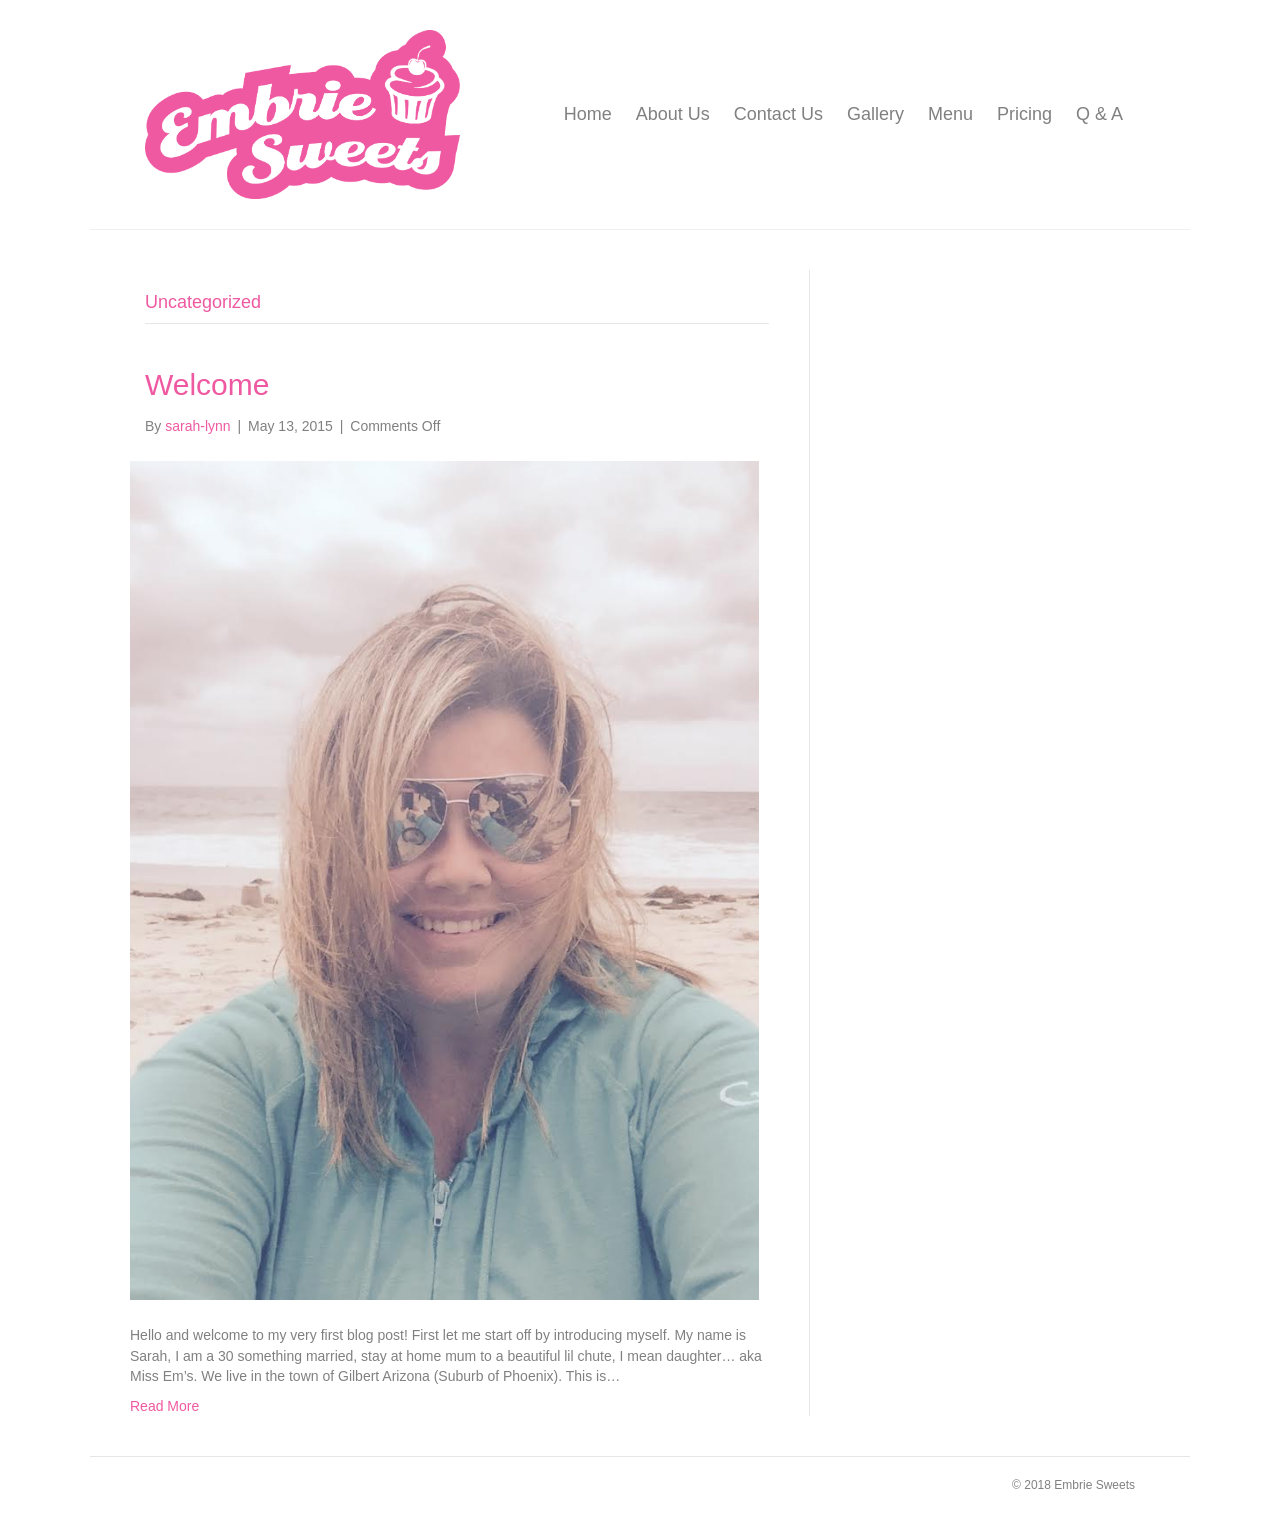
<file: category/uncategorized/index.html>
<!DOCTYPE html>
<html lang="en-US">
<head>
<meta charset="UTF-8" />
<meta name='viewport' content='width=device-width, initial-scale=1.0' />
<meta http-equiv='X-UA-Compatible' content='IE=edge' />
<link rel="profile" href="https://gmpg.org/xfn/11" />
<title>Uncategorized &#8211; Embrie Sweets</title>
<meta name='robots' content='max-image-preview:large' />
<link rel='dns-prefetch' href='https://fonts.googleapis.com/' />
<link href='https://fonts.gstatic.com' crossorigin rel='preconnect' />
<style id="wp-img-auto-sizes-contain-inline-css">
img:is([sizes=auto i],[sizes^="auto," i]){contain-intrinsic-size:3000px 1500px}
/*# sourceURL=wp-img-auto-sizes-contain-inline-css */
</style>
<link rel='stylesheet' id='sbi_styles-css' href='../../wp-content/plugins/instagram-feed-pro/css/sbi-styles.min.css@ver=6.8.1.css' media='all' />
<style id="wp-emoji-styles-inline-css">

	img.wp-smiley, img.emoji {
		display: inline !important;
		border: none !important;
		box-shadow: none !important;
		height: 1em !important;
		width: 1em !important;
		margin: 0 0.07em !important;
		vertical-align: -0.1em !important;
		background: none !important;
		padding: 0 !important;
	}
/*# sourceURL=wp-emoji-styles-inline-css */
</style>
<style id="wp-block-library-inline-css">
:root{--wp-block-synced-color:#7a00df;--wp-block-synced-color--rgb:122,0,223;--wp-bound-block-color:var(--wp-block-synced-color);--wp-editor-canvas-background:#ddd;--wp-admin-theme-color:#007cba;--wp-admin-theme-color--rgb:0,124,186;--wp-admin-theme-color-darker-10:#006ba1;--wp-admin-theme-color-darker-10--rgb:0,107,160.5;--wp-admin-theme-color-darker-20:#005a87;--wp-admin-theme-color-darker-20--rgb:0,90,135;--wp-admin-border-width-focus:2px}@media (min-resolution:192dpi){:root{--wp-admin-border-width-focus:1.5px}}.wp-element-button{cursor:pointer}:root .has-very-light-gray-background-color{background-color:#eee}:root .has-very-dark-gray-background-color{background-color:#313131}:root .has-very-light-gray-color{color:#eee}:root .has-very-dark-gray-color{color:#313131}:root .has-vivid-green-cyan-to-vivid-cyan-blue-gradient-background{background:linear-gradient(135deg,#00d084,#0693e3)}:root .has-purple-crush-gradient-background{background:linear-gradient(135deg,#34e2e4,#4721fb 50%,#ab1dfe)}:root .has-hazy-dawn-gradient-background{background:linear-gradient(135deg,#faaca8,#dad0ec)}:root .has-subdued-olive-gradient-background{background:linear-gradient(135deg,#fafae1,#67a671)}:root .has-atomic-cream-gradient-background{background:linear-gradient(135deg,#fdd79a,#004a59)}:root .has-nightshade-gradient-background{background:linear-gradient(135deg,#330968,#31cdcf)}:root .has-midnight-gradient-background{background:linear-gradient(135deg,#020381,#2874fc)}:root{--wp--preset--font-size--normal:16px;--wp--preset--font-size--huge:42px}.has-regular-font-size{font-size:1em}.has-larger-font-size{font-size:2.625em}.has-normal-font-size{font-size:var(--wp--preset--font-size--normal)}.has-huge-font-size{font-size:var(--wp--preset--font-size--huge)}:root .has-text-align-center{text-align:center}:root .has-text-align-left{text-align:left}:root .has-text-align-right{text-align:right}.has-fit-text{white-space:nowrap!important}#end-resizable-editor-section{display:none}.aligncenter{clear:both}.items-justified-left{justify-content:flex-start}.items-justified-center{justify-content:center}.items-justified-right{justify-content:flex-end}.items-justified-space-between{justify-content:space-between}.screen-reader-text{word-wrap:normal!important;border:0;clip-path:inset(50%);height:1px;margin:-1px;overflow:hidden;padding:0;position:absolute;width:1px}.screen-reader-text:focus{background-color:#ddd;clip-path:none;color:#444;display:block;font-size:1em;height:auto;left:5px;line-height:normal;padding:15px 23px 14px;text-decoration:none;top:5px;width:auto;z-index:100000}html :where(.has-border-color){border-style:solid}html :where([style*=border-color]){border-style:solid}html :where([style*=border-top-color]){border-top-style:solid}html :where([style*=border-right-color]){border-right-style:solid}html :where([style*=border-bottom-color]){border-bottom-style:solid}html :where([style*=border-left-color]){border-left-style:solid}html :where([style*=border-width]){border-style:solid}html :where([style*=border-top-width]){border-top-style:solid}html :where([style*=border-right-width]){border-right-style:solid}html :where([style*=border-bottom-width]){border-bottom-style:solid}html :where([style*=border-left-width]){border-left-style:solid}html :where(img[class*=wp-image-]){height:auto;max-width:100%}:where(figure){margin:0 0 1em}html :where(.is-position-sticky){--wp-admin--admin-bar--position-offset:var(--wp-admin--admin-bar--height,0px)}@media screen and (max-width:600px){html :where(.is-position-sticky){--wp-admin--admin-bar--position-offset:0px}}

/*# sourceURL=/wp-includes/css/dist/block-library/common.min.css */
</style>
<style id="classic-theme-styles-inline-css">
/*! This file is auto-generated */
.wp-block-button__link{color:#fff;background-color:#32373c;border-radius:9999px;box-shadow:none;text-decoration:none;padding:calc(.667em + 2px) calc(1.333em + 2px);font-size:1.125em}.wp-block-file__button{background:#32373c;color:#fff;text-decoration:none}
/*# sourceURL=/wp-includes/css/classic-themes.min.css */
</style>

<style id="global-styles-inline-css">
:root{--wp--preset--aspect-ratio--square: 1;--wp--preset--aspect-ratio--4-3: 4/3;--wp--preset--aspect-ratio--3-4: 3/4;--wp--preset--aspect-ratio--3-2: 3/2;--wp--preset--aspect-ratio--2-3: 2/3;--wp--preset--aspect-ratio--16-9: 16/9;--wp--preset--aspect-ratio--9-16: 9/16;--wp--preset--color--black: #000000;--wp--preset--color--cyan-bluish-gray: #abb8c3;--wp--preset--color--white: #ffffff;--wp--preset--color--pale-pink: #f78da7;--wp--preset--color--vivid-red: #cf2e2e;--wp--preset--color--luminous-vivid-orange: #ff6900;--wp--preset--color--luminous-vivid-amber: #fcb900;--wp--preset--color--light-green-cyan: #7bdcb5;--wp--preset--color--vivid-green-cyan: #00d084;--wp--preset--color--pale-cyan-blue: #8ed1fc;--wp--preset--color--vivid-cyan-blue: #0693e3;--wp--preset--color--vivid-purple: #9b51e0;--wp--preset--color--fl-heading-text: #ef59a1;--wp--preset--color--fl-body-bg: #ffffff;--wp--preset--color--fl-body-text: #808080;--wp--preset--color--fl-accent: #ef59a1;--wp--preset--color--fl-accent-hover: #49e5e5;--wp--preset--color--fl-topbar-bg: #ffffff;--wp--preset--color--fl-topbar-text: #808080;--wp--preset--color--fl-topbar-link: #428bca;--wp--preset--color--fl-topbar-hover: #428bca;--wp--preset--color--fl-header-bg: #ffffff;--wp--preset--color--fl-header-text: #808080;--wp--preset--color--fl-header-link: #808080;--wp--preset--color--fl-header-hover: #428bca;--wp--preset--color--fl-nav-bg: #ffffff;--wp--preset--color--fl-nav-link: #808080;--wp--preset--color--fl-nav-hover: #428bca;--wp--preset--color--fl-content-bg: #ffffff;--wp--preset--color--fl-footer-widgets-bg: #ffffff;--wp--preset--color--fl-footer-widgets-text: #808080;--wp--preset--color--fl-footer-widgets-link: #428bca;--wp--preset--color--fl-footer-widgets-hover: #428bca;--wp--preset--color--fl-footer-bg: #ffffff;--wp--preset--color--fl-footer-text: #808080;--wp--preset--color--fl-footer-link: #428bca;--wp--preset--color--fl-footer-hover: #428bca;--wp--preset--gradient--vivid-cyan-blue-to-vivid-purple: linear-gradient(135deg,rgb(6,147,227) 0%,rgb(155,81,224) 100%);--wp--preset--gradient--light-green-cyan-to-vivid-green-cyan: linear-gradient(135deg,rgb(122,220,180) 0%,rgb(0,208,130) 100%);--wp--preset--gradient--luminous-vivid-amber-to-luminous-vivid-orange: linear-gradient(135deg,rgb(252,185,0) 0%,rgb(255,105,0) 100%);--wp--preset--gradient--luminous-vivid-orange-to-vivid-red: linear-gradient(135deg,rgb(255,105,0) 0%,rgb(207,46,46) 100%);--wp--preset--gradient--very-light-gray-to-cyan-bluish-gray: linear-gradient(135deg,rgb(238,238,238) 0%,rgb(169,184,195) 100%);--wp--preset--gradient--cool-to-warm-spectrum: linear-gradient(135deg,rgb(74,234,220) 0%,rgb(151,120,209) 20%,rgb(207,42,186) 40%,rgb(238,44,130) 60%,rgb(251,105,98) 80%,rgb(254,248,76) 100%);--wp--preset--gradient--blush-light-purple: linear-gradient(135deg,rgb(255,206,236) 0%,rgb(152,150,240) 100%);--wp--preset--gradient--blush-bordeaux: linear-gradient(135deg,rgb(254,205,165) 0%,rgb(254,45,45) 50%,rgb(107,0,62) 100%);--wp--preset--gradient--luminous-dusk: linear-gradient(135deg,rgb(255,203,112) 0%,rgb(199,81,192) 50%,rgb(65,88,208) 100%);--wp--preset--gradient--pale-ocean: linear-gradient(135deg,rgb(255,245,203) 0%,rgb(182,227,212) 50%,rgb(51,167,181) 100%);--wp--preset--gradient--electric-grass: linear-gradient(135deg,rgb(202,248,128) 0%,rgb(113,206,126) 100%);--wp--preset--gradient--midnight: linear-gradient(135deg,rgb(2,3,129) 0%,rgb(40,116,252) 100%);--wp--preset--font-size--small: 13px;--wp--preset--font-size--medium: 20px;--wp--preset--font-size--large: 36px;--wp--preset--font-size--x-large: 42px;--wp--preset--spacing--20: 0.44rem;--wp--preset--spacing--30: 0.67rem;--wp--preset--spacing--40: 1rem;--wp--preset--spacing--50: 1.5rem;--wp--preset--spacing--60: 2.25rem;--wp--preset--spacing--70: 3.38rem;--wp--preset--spacing--80: 5.06rem;--wp--preset--shadow--natural: 6px 6px 9px rgba(0, 0, 0, 0.2);--wp--preset--shadow--deep: 12px 12px 50px rgba(0, 0, 0, 0.4);--wp--preset--shadow--sharp: 6px 6px 0px rgba(0, 0, 0, 0.2);--wp--preset--shadow--outlined: 6px 6px 0px -3px rgb(255, 255, 255), 6px 6px rgb(0, 0, 0);--wp--preset--shadow--crisp: 6px 6px 0px rgb(0, 0, 0);}:where(body) { margin: 0; }:where(.is-layout-flex){gap: 0.5em;}:where(.is-layout-grid){gap: 0.5em;}body .is-layout-flex{display: flex;}.is-layout-flex{flex-wrap: wrap;align-items: center;}.is-layout-flex > :is(*, div){margin: 0;}body .is-layout-grid{display: grid;}.is-layout-grid > :is(*, div){margin: 0;}body{padding-top: 0px;padding-right: 0px;padding-bottom: 0px;padding-left: 0px;}:root :where(.wp-element-button, .wp-block-button__link){background-color: #32373c;border-width: 0;color: #fff;font-family: inherit;font-size: inherit;font-style: inherit;font-weight: inherit;letter-spacing: inherit;line-height: inherit;padding-top: calc(0.667em + 2px);padding-right: calc(1.333em + 2px);padding-bottom: calc(0.667em + 2px);padding-left: calc(1.333em + 2px);text-decoration: none;text-transform: inherit;}.has-black-color{color: var(--wp--preset--color--black) !important;}.has-cyan-bluish-gray-color{color: var(--wp--preset--color--cyan-bluish-gray) !important;}.has-white-color{color: var(--wp--preset--color--white) !important;}.has-pale-pink-color{color: var(--wp--preset--color--pale-pink) !important;}.has-vivid-red-color{color: var(--wp--preset--color--vivid-red) !important;}.has-luminous-vivid-orange-color{color: var(--wp--preset--color--luminous-vivid-orange) !important;}.has-luminous-vivid-amber-color{color: var(--wp--preset--color--luminous-vivid-amber) !important;}.has-light-green-cyan-color{color: var(--wp--preset--color--light-green-cyan) !important;}.has-vivid-green-cyan-color{color: var(--wp--preset--color--vivid-green-cyan) !important;}.has-pale-cyan-blue-color{color: var(--wp--preset--color--pale-cyan-blue) !important;}.has-vivid-cyan-blue-color{color: var(--wp--preset--color--vivid-cyan-blue) !important;}.has-vivid-purple-color{color: var(--wp--preset--color--vivid-purple) !important;}.has-fl-heading-text-color{color: var(--wp--preset--color--fl-heading-text) !important;}.has-fl-body-bg-color{color: var(--wp--preset--color--fl-body-bg) !important;}.has-fl-body-text-color{color: var(--wp--preset--color--fl-body-text) !important;}.has-fl-accent-color{color: var(--wp--preset--color--fl-accent) !important;}.has-fl-accent-hover-color{color: var(--wp--preset--color--fl-accent-hover) !important;}.has-fl-topbar-bg-color{color: var(--wp--preset--color--fl-topbar-bg) !important;}.has-fl-topbar-text-color{color: var(--wp--preset--color--fl-topbar-text) !important;}.has-fl-topbar-link-color{color: var(--wp--preset--color--fl-topbar-link) !important;}.has-fl-topbar-hover-color{color: var(--wp--preset--color--fl-topbar-hover) !important;}.has-fl-header-bg-color{color: var(--wp--preset--color--fl-header-bg) !important;}.has-fl-header-text-color{color: var(--wp--preset--color--fl-header-text) !important;}.has-fl-header-link-color{color: var(--wp--preset--color--fl-header-link) !important;}.has-fl-header-hover-color{color: var(--wp--preset--color--fl-header-hover) !important;}.has-fl-nav-bg-color{color: var(--wp--preset--color--fl-nav-bg) !important;}.has-fl-nav-link-color{color: var(--wp--preset--color--fl-nav-link) !important;}.has-fl-nav-hover-color{color: var(--wp--preset--color--fl-nav-hover) !important;}.has-fl-content-bg-color{color: var(--wp--preset--color--fl-content-bg) !important;}.has-fl-footer-widgets-bg-color{color: var(--wp--preset--color--fl-footer-widgets-bg) !important;}.has-fl-footer-widgets-text-color{color: var(--wp--preset--color--fl-footer-widgets-text) !important;}.has-fl-footer-widgets-link-color{color: var(--wp--preset--color--fl-footer-widgets-link) !important;}.has-fl-footer-widgets-hover-color{color: var(--wp--preset--color--fl-footer-widgets-hover) !important;}.has-fl-footer-bg-color{color: var(--wp--preset--color--fl-footer-bg) !important;}.has-fl-footer-text-color{color: var(--wp--preset--color--fl-footer-text) !important;}.has-fl-footer-link-color{color: var(--wp--preset--color--fl-footer-link) !important;}.has-fl-footer-hover-color{color: var(--wp--preset--color--fl-footer-hover) !important;}.has-black-background-color{background-color: var(--wp--preset--color--black) !important;}.has-cyan-bluish-gray-background-color{background-color: var(--wp--preset--color--cyan-bluish-gray) !important;}.has-white-background-color{background-color: var(--wp--preset--color--white) !important;}.has-pale-pink-background-color{background-color: var(--wp--preset--color--pale-pink) !important;}.has-vivid-red-background-color{background-color: var(--wp--preset--color--vivid-red) !important;}.has-luminous-vivid-orange-background-color{background-color: var(--wp--preset--color--luminous-vivid-orange) !important;}.has-luminous-vivid-amber-background-color{background-color: var(--wp--preset--color--luminous-vivid-amber) !important;}.has-light-green-cyan-background-color{background-color: var(--wp--preset--color--light-green-cyan) !important;}.has-vivid-green-cyan-background-color{background-color: var(--wp--preset--color--vivid-green-cyan) !important;}.has-pale-cyan-blue-background-color{background-color: var(--wp--preset--color--pale-cyan-blue) !important;}.has-vivid-cyan-blue-background-color{background-color: var(--wp--preset--color--vivid-cyan-blue) !important;}.has-vivid-purple-background-color{background-color: var(--wp--preset--color--vivid-purple) !important;}.has-fl-heading-text-background-color{background-color: var(--wp--preset--color--fl-heading-text) !important;}.has-fl-body-bg-background-color{background-color: var(--wp--preset--color--fl-body-bg) !important;}.has-fl-body-text-background-color{background-color: var(--wp--preset--color--fl-body-text) !important;}.has-fl-accent-background-color{background-color: var(--wp--preset--color--fl-accent) !important;}.has-fl-accent-hover-background-color{background-color: var(--wp--preset--color--fl-accent-hover) !important;}.has-fl-topbar-bg-background-color{background-color: var(--wp--preset--color--fl-topbar-bg) !important;}.has-fl-topbar-text-background-color{background-color: var(--wp--preset--color--fl-topbar-text) !important;}.has-fl-topbar-link-background-color{background-color: var(--wp--preset--color--fl-topbar-link) !important;}.has-fl-topbar-hover-background-color{background-color: var(--wp--preset--color--fl-topbar-hover) !important;}.has-fl-header-bg-background-color{background-color: var(--wp--preset--color--fl-header-bg) !important;}.has-fl-header-text-background-color{background-color: var(--wp--preset--color--fl-header-text) !important;}.has-fl-header-link-background-color{background-color: var(--wp--preset--color--fl-header-link) !important;}.has-fl-header-hover-background-color{background-color: var(--wp--preset--color--fl-header-hover) !important;}.has-fl-nav-bg-background-color{background-color: var(--wp--preset--color--fl-nav-bg) !important;}.has-fl-nav-link-background-color{background-color: var(--wp--preset--color--fl-nav-link) !important;}.has-fl-nav-hover-background-color{background-color: var(--wp--preset--color--fl-nav-hover) !important;}.has-fl-content-bg-background-color{background-color: var(--wp--preset--color--fl-content-bg) !important;}.has-fl-footer-widgets-bg-background-color{background-color: var(--wp--preset--color--fl-footer-widgets-bg) !important;}.has-fl-footer-widgets-text-background-color{background-color: var(--wp--preset--color--fl-footer-widgets-text) !important;}.has-fl-footer-widgets-link-background-color{background-color: var(--wp--preset--color--fl-footer-widgets-link) !important;}.has-fl-footer-widgets-hover-background-color{background-color: var(--wp--preset--color--fl-footer-widgets-hover) !important;}.has-fl-footer-bg-background-color{background-color: var(--wp--preset--color--fl-footer-bg) !important;}.has-fl-footer-text-background-color{background-color: var(--wp--preset--color--fl-footer-text) !important;}.has-fl-footer-link-background-color{background-color: var(--wp--preset--color--fl-footer-link) !important;}.has-fl-footer-hover-background-color{background-color: var(--wp--preset--color--fl-footer-hover) !important;}.has-black-border-color{border-color: var(--wp--preset--color--black) !important;}.has-cyan-bluish-gray-border-color{border-color: var(--wp--preset--color--cyan-bluish-gray) !important;}.has-white-border-color{border-color: var(--wp--preset--color--white) !important;}.has-pale-pink-border-color{border-color: var(--wp--preset--color--pale-pink) !important;}.has-vivid-red-border-color{border-color: var(--wp--preset--color--vivid-red) !important;}.has-luminous-vivid-orange-border-color{border-color: var(--wp--preset--color--luminous-vivid-orange) !important;}.has-luminous-vivid-amber-border-color{border-color: var(--wp--preset--color--luminous-vivid-amber) !important;}.has-light-green-cyan-border-color{border-color: var(--wp--preset--color--light-green-cyan) !important;}.has-vivid-green-cyan-border-color{border-color: var(--wp--preset--color--vivid-green-cyan) !important;}.has-pale-cyan-blue-border-color{border-color: var(--wp--preset--color--pale-cyan-blue) !important;}.has-vivid-cyan-blue-border-color{border-color: var(--wp--preset--color--vivid-cyan-blue) !important;}.has-vivid-purple-border-color{border-color: var(--wp--preset--color--vivid-purple) !important;}.has-fl-heading-text-border-color{border-color: var(--wp--preset--color--fl-heading-text) !important;}.has-fl-body-bg-border-color{border-color: var(--wp--preset--color--fl-body-bg) !important;}.has-fl-body-text-border-color{border-color: var(--wp--preset--color--fl-body-text) !important;}.has-fl-accent-border-color{border-color: var(--wp--preset--color--fl-accent) !important;}.has-fl-accent-hover-border-color{border-color: var(--wp--preset--color--fl-accent-hover) !important;}.has-fl-topbar-bg-border-color{border-color: var(--wp--preset--color--fl-topbar-bg) !important;}.has-fl-topbar-text-border-color{border-color: var(--wp--preset--color--fl-topbar-text) !important;}.has-fl-topbar-link-border-color{border-color: var(--wp--preset--color--fl-topbar-link) !important;}.has-fl-topbar-hover-border-color{border-color: var(--wp--preset--color--fl-topbar-hover) !important;}.has-fl-header-bg-border-color{border-color: var(--wp--preset--color--fl-header-bg) !important;}.has-fl-header-text-border-color{border-color: var(--wp--preset--color--fl-header-text) !important;}.has-fl-header-link-border-color{border-color: var(--wp--preset--color--fl-header-link) !important;}.has-fl-header-hover-border-color{border-color: var(--wp--preset--color--fl-header-hover) !important;}.has-fl-nav-bg-border-color{border-color: var(--wp--preset--color--fl-nav-bg) !important;}.has-fl-nav-link-border-color{border-color: var(--wp--preset--color--fl-nav-link) !important;}.has-fl-nav-hover-border-color{border-color: var(--wp--preset--color--fl-nav-hover) !important;}.has-fl-content-bg-border-color{border-color: var(--wp--preset--color--fl-content-bg) !important;}.has-fl-footer-widgets-bg-border-color{border-color: var(--wp--preset--color--fl-footer-widgets-bg) !important;}.has-fl-footer-widgets-text-border-color{border-color: var(--wp--preset--color--fl-footer-widgets-text) !important;}.has-fl-footer-widgets-link-border-color{border-color: var(--wp--preset--color--fl-footer-widgets-link) !important;}.has-fl-footer-widgets-hover-border-color{border-color: var(--wp--preset--color--fl-footer-widgets-hover) !important;}.has-fl-footer-bg-border-color{border-color: var(--wp--preset--color--fl-footer-bg) !important;}.has-fl-footer-text-border-color{border-color: var(--wp--preset--color--fl-footer-text) !important;}.has-fl-footer-link-border-color{border-color: var(--wp--preset--color--fl-footer-link) !important;}.has-fl-footer-hover-border-color{border-color: var(--wp--preset--color--fl-footer-hover) !important;}.has-vivid-cyan-blue-to-vivid-purple-gradient-background{background: var(--wp--preset--gradient--vivid-cyan-blue-to-vivid-purple) !important;}.has-light-green-cyan-to-vivid-green-cyan-gradient-background{background: var(--wp--preset--gradient--light-green-cyan-to-vivid-green-cyan) !important;}.has-luminous-vivid-amber-to-luminous-vivid-orange-gradient-background{background: var(--wp--preset--gradient--luminous-vivid-amber-to-luminous-vivid-orange) !important;}.has-luminous-vivid-orange-to-vivid-red-gradient-background{background: var(--wp--preset--gradient--luminous-vivid-orange-to-vivid-red) !important;}.has-very-light-gray-to-cyan-bluish-gray-gradient-background{background: var(--wp--preset--gradient--very-light-gray-to-cyan-bluish-gray) !important;}.has-cool-to-warm-spectrum-gradient-background{background: var(--wp--preset--gradient--cool-to-warm-spectrum) !important;}.has-blush-light-purple-gradient-background{background: var(--wp--preset--gradient--blush-light-purple) !important;}.has-blush-bordeaux-gradient-background{background: var(--wp--preset--gradient--blush-bordeaux) !important;}.has-luminous-dusk-gradient-background{background: var(--wp--preset--gradient--luminous-dusk) !important;}.has-pale-ocean-gradient-background{background: var(--wp--preset--gradient--pale-ocean) !important;}.has-electric-grass-gradient-background{background: var(--wp--preset--gradient--electric-grass) !important;}.has-midnight-gradient-background{background: var(--wp--preset--gradient--midnight) !important;}.has-small-font-size{font-size: var(--wp--preset--font-size--small) !important;}.has-medium-font-size{font-size: var(--wp--preset--font-size--medium) !important;}.has-large-font-size{font-size: var(--wp--preset--font-size--large) !important;}.has-x-large-font-size{font-size: var(--wp--preset--font-size--x-large) !important;}
/*# sourceURL=global-styles-inline-css */
</style>

<link rel='stylesheet' id='contact-form-7-css' href='../../wp-content/plugins/contact-form-7/includes/css/styles.css@ver=6.1.6.css' media='all' />
<link rel='stylesheet' id='jquery-magnificpopup-css' href='../../wp-content/plugins/bb-plugin/css/jquery.magnificpopup.min.css@ver=2.10.2.2.css' media='all' />
<link rel='stylesheet' id='bootstrap-css' href='../../wp-content/themes/bb-theme/css/bootstrap.min.css@ver=1.7.19.2.css' media='all' />
<link rel='stylesheet' id='fl-automator-skin-css' href='../../files/bb-theme/skin-6a3a3c5e4b925.css@ver=1.7.19.2.css' media='all' />
<link rel='stylesheet' id='fl-builder-google-fonts-22fc054ecd42aed7a36d6f9f8848d498-css' href='https://fonts.googleapis.com/css?family=Slabo%2027px:400&amp;ver=f5d9cc774c34f3f0af42bab83024b921' media='all' />
<script id="jquery-core-js" src="../../wp-includes/js/jquery/jquery.min.js@ver=3.7.1"></script>
<script id="jquery-migrate-js" src="../../wp-includes/js/jquery/jquery-migrate.min.js@ver=3.4.1"></script>
<!-- GA Google Analytics @ https://m0n.co/ga -->
		<script>
			(function(i,s,o,g,r,a,m){i['GoogleAnalyticsObject']=r;i[r]=i[r]||function(){
			(i[r].q=i[r].q||[]).push(arguments)},i[r].l=1*new Date();a=s.createElement(o),
			m=s.getElementsByTagName(o)[0];a.async=1;a.src=g;m.parentNode.insertBefore(a,m)
			})(window,document,'script','https://www.google-analytics.com/analytics.js','ga');
			ga('create', 'UA-1920608-3', 'auto');
			ga('send', 'pageview');
		</script>

	<link rel="icon" href="../../files/Embrie-Sweets-favicon-300-150x150.png" sizes="32x32" />
<link rel="icon" href="../../files/Embrie-Sweets-favicon-300.png" sizes="192x192" />
<link rel="apple-touch-icon" href="../../files/Embrie-Sweets-favicon-300.png" />
<meta name="msapplication-TileImage" content="https://www.embriesweets.com/files/Embrie-Sweets-favicon-300.png" />
<link rel='stylesheet' id='font-awesome-5-css' href='../../wp-content/plugins/bb-plugin/fonts/fontawesome/5.15.4/css/all.min.css@ver=2.10.2.2.css' media='all' />

<link rel="stylesheet" href="../../custom.css" />
</head>
<body class="archive category category-uncategorized category-1 wp-theme-bb-theme fl-builder-2-10-2-2 fl-theme-1-7-19-2 fl-no-js fl-framework-bootstrap fl-preset-default fl-fixed-width" itemscope="itemscope" itemtype="https://schema.org/WebPage">
<a aria-label="Skip to content" class="fl-screen-reader-text" href="./#fl-main-content">Skip to content</a><div class="fl-page">
	<header class="fl-page-header fl-page-header-fixed fl-page-nav-right fl-page-nav-toggle-button fl-page-nav-toggle-visible-mobile"  role="banner">
	<div class="fl-page-header-wrap">
		<div class="fl-page-header-container container">
			<div class="fl-page-header-row row">
				<div class="col-sm-12 col-md-3 fl-page-logo-wrap">
					<div class="fl-page-header-logo">
						<a href="../../"><img class="fl-logo-img" loading="false" data-no-lazy="1"   itemscope itemtype="https://schema.org/ImageObject" src="../../files/Embrie-Sweets-logo.png" data-retina="" title="" width="1954" data-width="1954" height="1047" data-height="1047" alt="Embrie Sweets" /><meta itemprop="name" content="Embrie Sweets" /></a>
					</div>
				</div>
				<div class="col-sm-12 col-md-9 fl-page-fixed-nav-wrap">
					<div class="fl-page-nav-wrap">
						<nav class="fl-page-nav fl-nav navbar navbar-default navbar-expand-md" aria-label="Header Menu" role="navigation">
							<button type="button" class="navbar-toggle navbar-toggler" data-toggle="collapse" data-target=".fl-page-nav-collapse">
								<span>Menu</span>
							</button>
							<div class="fl-page-nav-collapse collapse navbar-collapse">
								<ul id="menu-main-menu" class="nav navbar-nav navbar-right menu fl-theme-menu"><li id="menu-item-74" class="menu-item menu-item-type-custom menu-item-object-custom menu-item-home menu-item-74 nav-item"><a href="../../" class="nav-link">Home</a></li>
<li id="menu-item-75" class="menu-item menu-item-type-post_type menu-item-object-page menu-item-75 nav-item"><a href="../../catering/" class="nav-link">About Us</a></li>
<li id="menu-item-76" class="menu-item menu-item-type-post_type menu-item-object-page menu-item-76 nav-item"><a href="../../contact-us/" class="nav-link">Contact Us</a></li>
<li id="menu-item-77" class="menu-item menu-item-type-post_type menu-item-object-page menu-item-77 nav-item"><a href="../../gallery/" class="nav-link">Gallery</a></li>
<li id="menu-item-78" class="menu-item menu-item-type-post_type menu-item-object-page menu-item-78 nav-item"><a href="../../menu/" class="nav-link">Menu</a></li>
<li id="menu-item-80" class="menu-item menu-item-type-post_type menu-item-object-page menu-item-80 nav-item"><a href="../../pricing/" class="nav-link">Pricing</a></li>
<li id="menu-item-81" class="menu-item menu-item-type-post_type menu-item-object-page menu-item-81 nav-item"><a href="../../q-a/" class="nav-link">Q &#038; A</a></li>
</ul>							</div>
						</nav>
					</div>
				</div>
			</div>
		</div>
	</div>
</header><!-- .fl-page-header-fixed -->
<header class="fl-page-header fl-page-header-primary fl-page-nav-right fl-page-nav-toggle-button fl-page-nav-toggle-visible-mobile" itemscope="itemscope" itemtype="https://schema.org/WPHeader"  role="banner">
	<div class="fl-page-header-wrap">
		<div class="fl-page-header-container container">
			<div class="fl-page-header-row row">
				<div class="col-sm-12 col-md-4 fl-page-header-logo-col">
					<div class="fl-page-header-logo" itemscope="itemscope" itemtype="https://schema.org/Organization">
						<a href="../../" itemprop="url"><img class="fl-logo-img" loading="false" data-no-lazy="1"   itemscope itemtype="https://schema.org/ImageObject" src="../../files/Embrie-Sweets-logo.png" data-retina="" title="" width="1954" data-width="1954" height="1047" data-height="1047" alt="Embrie Sweets" /><meta itemprop="name" content="Embrie Sweets" /></a>
											</div>
				</div>
				<div class="col-sm-12 col-md-8 fl-page-nav-col">
					<div class="fl-page-nav-wrap">
						<nav class="fl-page-nav fl-nav navbar navbar-default navbar-expand-md" aria-label="Header Menu" itemscope="itemscope" itemtype="https://schema.org/SiteNavigationElement" role="navigation">
							<button type="button" class="navbar-toggle navbar-toggler" data-toggle="collapse" data-target=".fl-page-nav-collapse">
								<span>Menu</span>
							</button>
							<div class="fl-page-nav-collapse collapse navbar-collapse">
								<ul id="menu-main-menu-1" class="nav navbar-nav navbar-right menu fl-theme-menu"><li class="menu-item menu-item-type-custom menu-item-object-custom menu-item-home menu-item-74 nav-item"><a href="../../" class="nav-link">Home</a></li>
<li class="menu-item menu-item-type-post_type menu-item-object-page menu-item-75 nav-item"><a href="../../catering/" class="nav-link">About Us</a></li>
<li class="menu-item menu-item-type-post_type menu-item-object-page menu-item-76 nav-item"><a href="../../contact-us/" class="nav-link">Contact Us</a></li>
<li class="menu-item menu-item-type-post_type menu-item-object-page menu-item-77 nav-item"><a href="../../gallery/" class="nav-link">Gallery</a></li>
<li class="menu-item menu-item-type-post_type menu-item-object-page menu-item-78 nav-item"><a href="../../menu/" class="nav-link">Menu</a></li>
<li class="menu-item menu-item-type-post_type menu-item-object-page menu-item-80 nav-item"><a href="../../pricing/" class="nav-link">Pricing</a></li>
<li class="menu-item menu-item-type-post_type menu-item-object-page menu-item-81 nav-item"><a href="../../q-a/" class="nav-link">Q &#038; A</a></li>
</ul>							</div>
						</nav>
					</div>
				</div>
			</div>
		</div>
	</div>
</header><!-- .fl-page-header -->
	<div id="fl-main-content" class="fl-page-content" itemprop="mainContentOfPage" role="main">

		
<div class="fl-archive container">
	<div class="row">

		
		<div class="fl-content fl-content-left col-md-8" itemscope="itemscope" itemtype="https://schema.org/Blog">

			<header class="fl-archive-header" role="banner">
	<h1 class="fl-archive-title">Uncategorized</h1>
</header>

			
									<article class="fl-post post-152 post type-post status-publish format-standard has-post-thumbnail hentry category-uncategorized" id="fl-post-152" itemscope="itemscope" itemtype="https://schema.org/BlogPosting">

				
	<header class="fl-post-header">
		<h2 class="fl-post-title" itemprop="headline">
			<a href="../../welcome/" rel="bookmark" title="Welcome">Welcome</a>
					</h2>
		<div class="fl-post-meta fl-post-meta-top"><span class="fl-post-author">By <a href="../../author/sarah-lynn/"><span>sarah-lynn</span></a></span><span class="fl-sep"> | </span><span class="fl-post-date">May 13, 2015</span><span class="fl-sep"> | </span><span class="fl-comments-popup-link"><span>Comments Off<span class="screen-reader-text"> on Welcome</span></span></span></div><meta itemscope itemprop="mainEntityOfPage" itemtype="https://schema.org/WebPage" itemid="https://www.embriesweets.com/welcome/" content="Welcome" /><meta itemprop="datePublished" content="2015-05-13" /><meta itemprop="dateModified" content="2015-05-13" /><div itemprop="publisher" itemscope itemtype="https://schema.org/Organization"><meta itemprop="name" content="Embrie Sweets"><div itemprop="logo" itemscope itemtype="https://schema.org/ImageObject"><meta itemprop="url" content="http://www.embriesweets.com/files/Embrie-Sweets-logo.png"></div></div><div itemscope itemprop="author" itemtype="https://schema.org/Person"><meta itemprop="url" content="https://www.embriesweets.com/author/sarah-lynn/" /><meta itemprop="name" content="sarah-lynn" /></div><div itemscope itemprop="image" itemtype="https://schema.org/ImageObject"><meta itemprop="url" content="https://www.embriesweets.com/files/SarahBEach-1.jpg" /><meta itemprop="width" content="716" /><meta itemprop="height" content="955" /></div><div itemprop="interactionStatistic" itemscope itemtype="https://schema.org/InteractionCounter"><meta itemprop="interactionType" content="https://schema.org/CommentAction" /><meta itemprop="userInteractionCount" content="0" /></div>	</header><!-- .fl-post-header -->

			
				<div class="row fl-post-image-beside-wrap">
			<div class="fl-post-image-beside">
				<div class="fl-post-thumb">
					<a href="../../welcome/" rel="bookmark" title="Welcome">
						<img width="716" height="955" src="../../files/SarahBEach-1.jpg" class="attachment-large size-large wp-post-image" alt="" aria-label="Welcome" decoding="async" fetchpriority="high" srcset="../../files/SarahBEach-1.jpg 716w, ../../files/SarahBEach-1-225x300.jpg 225w" sizes="(max-width: 716px) 100vw, 716px" />					</a>
				</div>
			</div>
			<div class="fl-post-content-beside">
					<div class="fl-post-content clearfix" itemprop="text">
		<p>Hello and welcome to my very first blog post! First let me start off by introducing myself. My name is Sarah, I am a 30 something married, stay at home mum to a beautiful lil chute, I mean daughter&#8230; aka Miss Em&#8217;s. We live in the town of Gilbert Arizona (Suburb of Phoenix). This is&hellip;</p>
<a class="fl-post-more-link" href="../../welcome/">Read More</a>	</div><!-- .fl-post-content -->

					</div>
	</div>
	
</article>
<!-- .fl-post -->
				
				
			
		</div>

		<div class="fl-sidebar  fl-sidebar-right fl-sidebar-display-desktop col-md-4" itemscope="itemscope" itemtype="https://schema.org/WPSideBar">
			</div>

	</div>
</div>


	</div><!-- .fl-page-content -->
		<footer class="fl-page-footer-wrap" itemscope="itemscope" itemtype="https://schema.org/WPFooter"  role="contentinfo">
		<div class="fl-page-footer">
	<div class="fl-page-footer-container container">
		<div class="fl-page-footer-row row">
			<div class="col-sm-6 col-md-6 text-left clearfix">	<div class="fl-social-icons">
	</div>
</div>			<div class="col-sm-6 col-md-6 text-right clearfix"><div class="fl-page-footer-text fl-page-footer-text-2">© 2018 Embrie Sweets</div></div>		</div>
	</div>
</div><!-- .fl-page-footer -->
	</footer>
		</div><!-- .fl-page -->
<script type="speculationrules">
{"prefetch":[{"source":"document","where":{"and":[{"href_matches":"/*"},{"not":{"href_matches":["/wp-*.php","/wp-admin/*","/files/*","/wp-content/*","/wp-content/plugins/*","/wp-content/themes/bb-theme/*","/*\\?(.+)"]}},{"not":{"selector_matches":"a[rel~=\"nofollow\"]"}},{"not":{"selector_matches":".no-prefetch, .no-prefetch a"}}]},"eagerness":"conservative"}]}
</script>
<!-- Custom Feeds for Instagram JS -->
<script type="text/javascript">
var sbiajaxurl = "https://www.embriesweets.com/wp-admin/admin-ajax.php";

</script>
<script id="wp-hooks-js" src="../../wp-includes/js/dist/hooks.min.js@ver=7496969728ca0f95732d"></script>
<script id="wp-i18n-js" src="../../wp-includes/js/dist/i18n.min.js@ver=781d11515ad3d91786ec"></script>
<script id="wp-i18n-js-after">
wp.i18n.setLocaleData( { 'text direction\u0004ltr': [ 'ltr' ] } );
//# sourceURL=wp-i18n-js-after
</script>
<script id="wp-polyfill-js" src="../../wp-includes/js/dist/vendor/wp-polyfill.min.js@ver=3.15.0"></script>
<script id="jquery-throttle-js" src="../../wp-content/plugins/bb-plugin/js/libs/jquery.ba-throttle-debounce.min.js@ver=2.10.2.2"></script>
<script id="jquery-magnificpopup-js" src="../../wp-content/plugins/bb-plugin/js/libs/jquery.magnificpopup.min.js@ver=2.10.2.2"></script>
<script id="jquery-fitvids-js" src="../../wp-content/plugins/bb-plugin/js/libs/jquery.fitvids.min.js@ver=1.2"></script>
<script id="bootstrap-js" src="../../wp-content/themes/bb-theme/js/bootstrap.min.js@ver=1.7.19.2"></script>
<script id="fl-automator-js-extra">
var themeopts = {"medium_breakpoint":"992","mobile_breakpoint":"768","lightbox":"enabled","scrollTopPosition":"800"};
//# sourceURL=fl-automator-js-extra
</script>
<script id="fl-automator-js" src="../../wp-content/themes/bb-theme/js/theme.min.js@ver=1.7.19.2"></script>
<script id="wp-emoji-settings" type="application/json">
{"baseUrl":"https://s.w.org/images/core/emoji/17.0.2/72x72/","ext":".png","svgUrl":"https://s.w.org/images/core/emoji/17.0.2/svg/","svgExt":".svg","source":{"concatemoji":"https://www.embriesweets.com/wp-includes/js/wp-emoji-release.min.js?ver=f5d9cc774c34f3f0af42bab83024b921"}}
</script>
</body>
</html>
</file>
<file: wp-content/plugins/instagram-feed-pro/css/sbi-styles.min.css@ver=6.8.1.css>
#sb_instagram{-webkit-box-sizing:border-box;-moz-box-sizing:border-box;box-sizing:border-box;margin:0 auto;padding:0;width:100%}#sb_instagram:after{clear:both;content:"";display:table}#sb_instagram.sbi_fixed_height{overflow:hidden;overflow-y:auto}#sb_instagram #sbi_images,#sb_instagram.sbi_fixed_height{-webkit-box-sizing:border-box;-moz-box-sizing:border-box;box-sizing:border-box}#sb_instagram.sbi_highlight #sbi_images,#sb_instagram.sbi_masonry #sbi_images{-webkit-transition:height .5s ease;-moz-transition:height .5s ease;-o-transition:height .5s ease;-ms-transition:height .5s ease;transition:height .5s ease}#sb_instagram a{border-bottom:0!important}#sb_instagram #sbi_images .sbi_item{zoom:1;-webkit-box-sizing:border-box;-moz-box-sizing:border-box;box-sizing:border-box;display:-moz-inline-stack;display:inline-block;margin:0!important;max-height:1000px;opacity:1;overflow:hidden;text-decoration:none;-webkit-transition:all .5s ease;-moz-transition:all .5s ease;-o-transition:all .5s ease;-ms-transition:all .5s ease;transition:all .5s ease;vertical-align:top}#sb_instagram #sbi_images .sbi_item.sbi_transition{max-height:0;opacity:0}#sb_instagram.sbi_highlight #sbi_images .sbi_item,#sb_instagram.sbi_masonry #sbi_images .sbi_item{-webkit-transition:opacity .5s ease;-moz-transition:opacity .5s ease;-o-transition:opacity .5s ease;-ms-transition:opacity .5s ease;transition:opacity .5s ease}#sb_instagram.sbi_highlight #sbi_images .sbi_item.sbi_transition,#sb_instagram.sbi_masonry #sbi_images .sbi_item.sbi_transition{max-height:1000px;opacity:0}#sb_instagram #sbi_images.sbi_carousel .sbi_item,#sb_instagram #sbi_images.sbi_carousel .sbi_item.sbi_transition{max-height:1000px;opacity:1}#sb_instagram #sbi_images .sbi_item,#sb_instagram.sbi_carousel_2_row #sbi_images.sbi_carousel .sbi_item{width:100%}.sbi-theme:not(.sbi-default_theme) #sb_instagram #sbi_images,.sbi-theme:not(.sbi-default_theme)#sb_instagram #sbi_images{display:grid;padding:20px 0}#sb_instagram #sbi_images{display:grid;padding:12px 0}#sb_instagram.sbi_col_1 #sbi_images{grid-template-columns:repeat(1,1fr)}#sb_instagram.sbi_col_2 #sbi_images{grid-template-columns:repeat(2,1fr)}#sb_instagram.sbi_col_3 #sbi_images{grid-template-columns:repeat(3,1fr)}#sb_instagram.sbi_col_4 #sbi_images{grid-template-columns:repeat(4,1fr)}#sb_instagram.sbi_col_5 #sbi_images{grid-template-columns:repeat(5,1fr)}#sb_instagram.sbi_col_6 #sbi_images{grid-template-columns:repeat(6,1fr)}#sb_instagram.sbi_col_7 #sbi_images{grid-template-columns:repeat(7,1fr)}#sb_instagram.sbi_col_8 #sbi_images{grid-template-columns:repeat(8,1fr)}#sb_instagram.sbi_col_9 #sbi_images{grid-template-columns:repeat(9,1fr)}#sb_instagram.sbi_col_10 #sbi_images{grid-template-columns:repeat(10,1fr)}#sb_instagram.sbi_col_1.sbi_disable_mobile #sbi_images{grid-template-columns:repeat(1,1fr)}#sb_instagram.sbi_col_2.sbi_disable_mobile #sbi_images{grid-template-columns:repeat(2,1fr)}#sb_instagram.sbi_col_3.sbi_disable_mobile #sbi_images{grid-template-columns:repeat(3,1fr)}#sb_instagram.sbi_col_4.sbi_disable_mobile #sbi_images{grid-template-columns:repeat(4,1fr)}#sb_instagram.sbi_col_5.sbi_disable_mobile #sbi_images{grid-template-columns:repeat(5,1fr)}#sb_instagram.sbi_col_6.sbi_disable_mobile #sbi_images{grid-template-columns:repeat(6,1fr)}#sb_instagram.sbi_col_7.sbi_disable_mobile #sbi_images{grid-template-columns:repeat(7,1fr)}#sb_instagram.sbi_col_8.sbi_disable_mobile #sbi_images{grid-template-columns:repeat(8,1fr)}#sb_instagram.sbi_col_9.sbi_disable_mobile #sbi_images{grid-template-columns:repeat(9,1fr)}#sb_instagram.sbi_col_10.sbi_disable_mobile #sbi_images{grid-template-columns:repeat(10,1fr)}.sbi-screenreader{display:block!important;height:0!important;line-height:0!important;overflow:hidden;text-align:left!important;text-indent:-9999px!important;width:0!important}#sb_instagram .sbi_photo_wrap{position:relative}#sb_instagram .sbi_photo{display:block;text-decoration:none}#sb_instagram .sbi_photo img{border-radius:inherit;height:inherit;object-fit:cover;scale:1;transition:transform .5s ease-in-out,-webkit-transform .5s ease-in-out;vertical-align:middle;width:100%}#sb_instagram .sbi_photo video{border-radius:0;display:block;height:100%;margin:0;padding:0;width:100%}#sb_instagram #sbi_images img{color:#999;display:block;font-size:10px!important;line-height:.9;margin:0!important;max-width:100%!important;opacity:1!important;padding:0!important}#sb_instagram .sbi_link.sbi_disable_lightbox{display:none!important}#sb_instagram .sbi_link{background:#333;background:rgba(0,0,0,.6);bottom:0;color:#fff;display:none;font-size:12px;left:0;line-height:1.1;overflow:hidden;padding:0;position:absolute;right:0;text-align:center;top:0;width:100%;z-index:1}#sb_instagram .sbi_link.sbi_default a,#sb_instagram .sbi_link.sbi_default p,#sb_instagram .sbi_link.sbi_default span{text-shadow:0 0 10px #000}#sb_instagram .sbi_link .sbi_hover_bottom,#sb_instagram .sbi_link .sbi_instagram_link,#sb_instagram .sbi_link .sbi_lightbox_link,#sb_instagram .sbi_link .sbi_playbtn,#sb_instagram .sbi_link .sbi_username a,#sb_instagram .sbi_link .svg-inline--fa.fa-play{filter:alpha(opacity=90);opacity:.9}#sb_instagram .sbi_link .sbi_instagram_link:hover,#sb_instagram .sbi_link .sbi_lightbox_link:hover,#sb_instagram .sbi_link .sbi_playbtn:hover,#sb_instagram .sbi_link .sbi_username a:hover,#sb_instagram .sbi_link .svg-inline--fa.fa-play:hover{filter:alpha(opacity=100);opacity:1}#sb_instagram .sbi_link_area{bottom:0;left:0;position:absolute;right:0;top:0;z-index:1}#sb_instagram .sbi_link a{zoom:1;background:none;color:#ddd;color:hsla(0,0%,100%,.7);line-height:1.1;padding:0;text-decoration:none;vertical-align:top}#sb_instagram .sbi_link a:active,#sb_instagram .sbi_link a:hover{color:#fff}#sb_instagram .sbi_link .sbi_lightbox_link{display:block;font-size:49px;font-style:normal!important;left:50%;margin-left:-21px;margin-top:-24px;padding:0;position:absolute;top:50%;z-index:2}#sb_instagram .sbi_carousel_vid_first .sbi_lightbox_link,#sb_instagram .sbi_type_video .sbi_lightbox_link{display:none}#sb_instagram .sbi_link .sbi_instagram_link{bottom:0;font-size:30px;padding:8px;position:absolute;right:2px;z-index:100}#sb_instagram .sbi_link a:focus,#sb_instagram .sbi_link a:hover{text-decoration:underline}.sbi-theme:not(.sbi-modern,.sbi-overlap) #sb_instagram .sbi_hover_bottom,.sbi-theme:not(.sbi-modern,.sbi-overlap) #sb_instagram .sbi_hover_top,.sbi-theme:not(.sbi-modern,.sbi-overlap)#sb_instagram .sbi_hover_bottom,.sbi-theme:not(.sbi-modern,.sbi-overlap)#sb_instagram .sbi_hover_top{color:#fff;font-size:12px;margin:0!important;padding:1%!important;position:absolute;text-align:center;width:98%}.sbi-theme.sbi-modern #sb_instagram .sbi_hover_bottom,.sbi-theme.sbi-modern #sb_instagram .sbi_hover_top,.sbi-theme.sbi-modern#sb_instagram .sbi_hover_bottom,.sbi-theme.sbi-modern#sb_instagram .sbi_hover_top{color:#fff;font-size:12px;padding:1%!important;text-align:center}#sb_instagram .sbi_username{margin:0;top:0}#sb_instagram .sbi_username a{-webkit-hyphens:auto;-moz-hyphens:auto;hyphens:auto;padding:10px 10px 0;position:relative;-ms-word-break:break-all;word-break:break-all;word-break:break-word;z-index:2}#sb_instagram .sbi_link .sbi_hover_caption_wrap{padding-top:10px}#sb_instagram .sbi_link .sbi_caption{line-height:1;padding-top:10px}#sb_instagram .sbi_hover_bottom{bottom:10px;line-height:1;z-index:2}#sb_instagram .sbi_hover_bottom p{margin:0;padding:0}#sb_instagram .sbi_date,#sb_instagram .sbi_location{display:inline-block;margin:3px 0;padding:0 5px}#sb_instagram .sbi_hover_bottom .fa,#sb_instagram .sbi_hover_bottom svg{margin:0 5px 0 0}#sb_instagram .sbi_hover_bottom .sbi_location{-webkit-box-sizing:border-box;-moz-box-sizing:border-box;box-sizing:border-box;line-height:1;padding:0 38px;width:100%}#sb_instagram .sbi_hover_bottom .sbi_meta{padding:5px 0 0}#sb_instagram.sbi_medium .sbi_username a{font-size:11px}#sb_instagram.sbi_medium .sbi_instagram_link,#sb_instagram.sbi_medium .sbi_lightbox_link,#sb_instagram.sbi_medium .sbi_link .svg-inline--fa.fa-play,#sb_instagram.sbi_medium .sbi_playbtn{margin-left:-10px;margin-top:-12px}#sb_instagram.sbi_medium .sbi_instagram_link,#sb_instagram.sbi_medium .sbi_lightbox_link,#sb_instagram.sbi_medium .sbi_photo_wrap .fa-clone,#sb_instagram.sbi_medium .sbi_photo_wrap .svg-inline--fa.fa-play,#sb_instagram.sbi_medium .sbi_playbtn{font-size:23px}#sb_instagram.sbi_medium .sbi_instagram_link{margin:0;padding:6px}#sb_instagram.sbi_medium .sbi_hover_bottom{bottom:7px;font-size:11px}#sb_instagram.sbi_medium .sbi_playbtn,#sb_instagram.sbi_medium .svg-inline--fa.fa-play{margin-left:-10px}#sb_instagram.sbi_medium .sbi_hover_bottom .sbi_location{padding:0 30px}#sb_instagram.sbi_medium .sbi_type_carousel .sbi_photo_wrap .fa-clone{right:8px;top:8px}.sbi-theme.sbi-default_theme #sb_instagram.sbi_small .sbi_username a,.sbi-theme.sbi-default_theme#sb_instagram.sbi_small .sbi_username a{font-size:10px;line-height:1;padding:3px 2px}.sbi-theme:not(.sbi-default_theme) #sb_instagram.sbi_small .sbi_hover_top .sbi_username a,.sbi-theme:not(.sbi-default_theme)#sb_instagram.sbi_small .sbi_hover_top .sbi_username a{display:block;font-size:10px;line-height:1;margin-bottom:4px;margin-left:4px;padding:2px 4px}#sb_instagram.sbi_small .sbi_instagram_link,#sb_instagram.sbi_small .sbi_lightbox_link,#sb_instagram.sbi_small .sbi_playbtn,#sb_instagram.sbi_small .svg-inline--fa.fa-play{margin-left:-7px;margin-top:-9px}#sb_instagram.sbi_small .sbi_carousel_vid_first .svg-inline--fa.fa-play,#sb_instagram.sbi_small .sbi_instagram_link,#sb_instagram.sbi_small .sbi_lightbox_link,#sb_instagram.sbi_small .sbi_photo_wrap .fa-clone,#sb_instagram.sbi_small .sbi_playbtn,#sb_instagram.sbi_small .sbi_type_video .svg-inline--fa.fa-play{font-size:18px}#sb_instagram.sbi_small .sbi_instagram_link{font-size:14px;margin:0;padding:4px 3px}#sb_instagram.sbi_small .sbi_hover_bottom{bottom:3px;font-size:10px}#sb_instagram.sbi_small .sbi_hover_bottom .sbi_location{padding:0 18px}#sb_instagram.sbi_small .sbi_type_carousel .sbi_photo_wrap .fa-clone{font-size:12px;right:5px;top:5px}#sb_instagram.sbi_small .sbi_caption_wrap{padding:12px 8px}#sb_instagram.sbi_small .sbi_info .sbi_meta{padding:0 8px 5px}#sb_instagram .sbi_info{color:#666;display:flex;flex-direction:column;text-align:center;text-decoration:none;width:100%}[data-boxshadow=true] .sbi_inner_wrap{box-shadow:0 4px 5px 0 rgba(0,0,0,.05);-moz-box-shadow:0 4px 5px 0 rgba(0,0,0,.05);-webkit-box-shadow:0 4px 5px 0 rgba(0,0,0,.05)}#sb_instagram.sbi_highlight .sbi-user-info,#sb_instagram.sbi_highlight .sbi_info{display:none}#sb_instagram .sbi_info p{-webkit-box-sizing:border-box;-moz-box-sizing:border-box;box-sizing:border-box;clear:both;line-height:1.2;margin:0!important;width:100%}#sb_instagram .sbi_expand{display:none}#sb_instagram .sbi_inner_wrap{padding:0}#sb_instagram .sbi_caption{word-wrap:break-word;-webkit-hyphens:auto;-moz-hyphens:auto;hyphens:auto}#sb_instagram .sbi_meta{line-height:1.1;padding:0 20px 12px}#sb_instagram .sbi_meta>span{font-size:11px;margin:0 5px!important}#sb_instagram .sbi_meta i,#sb_instagram .sbi_meta svg{font-size:13px;margin-right:5px!important}#sb_instagram .sbi_lightbox_link .fa-arrows-alt,.sbi_video{display:none}.sbi_video{-webkit-border-radius:4px;-moz-border-radius:4px;-ms-border-radius:4px;-o-border-radius:4px;border-radius:4px;bottom:0;height:100%;left:0;max-width:100%;position:absolute;right:0;top:0;width:100%}#sbi_lightbox .sbi_owl-wrapper .sbi_video,.sbi_video_lightbox .sbi_video,video.sbi_video.sbi_lb_lightbox-image.sbi_lb_lightbox-carousel-video.added{display:block}#sbi_lightbox .sbi_lb-image-wrap-outer{direction:ltr!important}#sb_instagram .svg-inline--fa.fa-play,.sbi_playbtn{display:none!important}#sb_instagram .sbi_carousel_vid_first .svg-inline--fa.fa-play,#sb_instagram .sbi_type_video .svg-inline--fa.fa-play,.sbi_carousel_vid_first .sbi_playbtn,.sbi_type_carousel .fa-clone,.sbi_type_video .sbi_playbtn{color:#fff;color:hsla(0,0%,100%,.9);display:block!important;font-size:48px;font-style:normal!important;padding:0;position:absolute;text-shadow:0 0 8px rgba(0,0,0,.8);z-index:1}.sbi_carousel_vid_first .sbi_playbtn,.sbi_link .svg-inline--fa.fa-play,.sbi_type_video .sbi_playbtn{left:50%;margin-left:-19px;margin-top:-24px;top:50%}#sb_instagram .sbi_type_carousel .fa-clone{font-size:24px;right:12px;text-shadow:0 0 8px rgba(0,0,0,.3);top:12px}#sb_instagram .sbi_type_video .svg-inline--fa.fa-play,.sbi_carousel_vid_first .svg-inline--fa.fa-play,.sbi_type_carousel svg.fa-clone{-webkit-filter:drop-shadow(0 0 2px rgba(0,0,0,.4));filter:drop-shadow(0 0 2px rgba(0,0,0,.4))}#sb_instagram .sbi_carousel_vid_first .sbi_link .sbi_playbtn,#sb_instagram .sbi_type_video .sbi_link .sbi_playbtn{text-shadow:none}.sbi_lb_lightbox-carousel-video{position:relative!important}@media (max-width:640px){#sb_instagram.sbi_col_3.sbi_mob_col_auto #sbi_images,#sb_instagram.sbi_col_4.sbi_mob_col_auto #sbi_images,#sb_instagram.sbi_col_5.sbi_mob_col_auto #sbi_images,#sb_instagram.sbi_col_6.sbi_mob_col_auto #sbi_images{grid-template-columns:repeat(2,1fr)}#sb_instagram.sbi_col_10 #sbi_images,#sb_instagram.sbi_col_10.sbi_mob_col_auto #sbi_images,#sb_instagram.sbi_col_7 #sbi_images,#sb_instagram.sbi_col_7.sbi_mob_col_auto #sbi_images,#sb_instagram.sbi_col_8 #sbi_images,#sb_instagram.sbi_col_8.sbi_mob_col_auto #sbi_images,#sb_instagram.sbi_col_9 #sbi_images,#sb_instagram.sbi_col_9.sbi_mob_col_auto #sbi_images{grid-template-columns:repeat(4,1fr)}#sb_instagram.sbi_width_resp{width:100%!important}#sb_instagram.sbi_tab_col_5 #sbi_images{grid-template-columns:repeat(5,1fr)}#sb_instagram.sbi_tab_col_4 #sbi_images{grid-template-columns:repeat(4,1fr)}#sb_instagram.sbi_tab_col_3 #sbi_images{grid-template-columns:repeat(3,1fr)}#sb_instagram.sbi_tab_col_2 #sbi_images{grid-template-columns:repeat(2,1fr)}#sb_instagram.sbi_tab_col_1 #sbi_images{grid-template-columns:repeat(1,1fr)}}@media (max-width:480px){#sb_instagram.sbi_col_10.sbi_mob_col_auto #sbi_images,#sb_instagram.sbi_col_3.sbi_mob_col_auto #sbi_images,#sb_instagram.sbi_col_4.sbi_mob_col_auto #sbi_images,#sb_instagram.sbi_col_5.sbi_mob_col_auto #sbi_images,#sb_instagram.sbi_col_6.sbi_mob_col_auto #sbi_images,#sb_instagram.sbi_col_7.sbi_mob_col_auto #sbi_images,#sb_instagram.sbi_col_8.sbi_mob_col_auto #sbi_images,#sb_instagram.sbi_col_9.sbi_mob_col_auto #sbi_images,#sb_instagram.sbi_mob_col_1 #sbi_images{grid-template-columns:1fr}#sb_instagram.sbi_mob_col_2 #sbi_images{grid-template-columns:repeat(2,1fr)}#sb_instagram.sbi_mob_col_3 #sbi_images{grid-template-columns:repeat(3,1fr)}#sb_instagram.sbi_mob_col_4 #sbi_images{grid-template-columns:repeat(4,1fr)}#sb_instagram.sbi_mob_col_5 #sbi_images{grid-template-columns:repeat(5,1fr)}#sb_instagram.sbi_mob_col_6 #sbi_images{grid-template-columns:repeat(6,1fr)}#sb_instagram.sbi_mob_col_7 #sbi_images{grid-template-columns:repeat(7,1fr)}}body:after{content:url(../img/sbi-sprite.png);display:none}.sbi_lightboxOverlay{background-color:#000;display:none;filter:progid:DXImageTransform.Microsoft.Alpha(Opacity=80);left:0;opacity:.9;position:absolute;top:0;z-index:99999}.sbi_lightbox{font-weight:400;left:0;line-height:0;position:absolute;text-align:center;width:100%;z-index:100000}.sbi_lightbox .sbi_lb-image{-webkit-border-radius:3px;-moz-border-radius:3px;-ms-border-radius:3px;-o-border-radius:3px;border-radius:3px;display:block;height:auto;max-width:inherit;object-fit:contain}.sbi_lightbox.sbi_lb-comments-enabled .sbi_lb-image{-webkit-border-radius:3px 0 0 3px;-moz-border-radius:3px 0 0 3px;-ms-border-radius:3px 0 0 3px;-o-border-radius:3px 0 0 3px;border-radius:3px 0 0 3px}.sbi_lightbox a:active,.sbi_lightbox a:focus,.sbi_lightbox a:hover{outline:none}.sbi_lightbox a img{border:none}.sbi_lb-outerContainer{*zoom:1;background-color:#000;-webkit-border-radius:4px;-moz-border-radius:4px;-ms-border-radius:4px;-o-border-radius:4px;border-radius:4px;height:250px;margin:0 auto 5px;position:relative;width:250px}.sbi_lb-outerContainer:after{clear:both;content:"";display:table}.sbi_lb-container-wrapper{height:100%}.sbi_lb-container{bottom:0;height:100%;left:0;padding:4px;position:relative;right:0;top:0;width:100%}.sbi_lb-loader{height:20px;left:0;line-height:0;margin-top:-10px;position:absolute;text-align:center;top:50%;width:100%}.sbi_lb-loader span{background:url(../img/sbi-sprite.png) no-repeat;display:block;height:14px;margin:0 auto;width:14px}.sbi_lb-nav{left:0;top:0;width:100%;z-index:10}.sbi_lb-container>.nav{left:0}.sbi_lb-nav a{background-image:url("[data-uri]");height:90%;outline:none;position:absolute;top:0;z-index:100}.sbi_lb-next,.sbi_lb-prev{cursor:pointer;display:block;height:100%}.sbi_lb-nav a.sbi_lb-prev{filter:progid:DXImageTransform.Microsoft.Alpha(Opacity=0.5);float:left;left:-70px;opacity:.5;padding-left:10px;padding-right:10px;-webkit-transition:opacity .2s;-moz-transition:opacity .2s;-o-transition:opacity .2s;transition:opacity .2s;width:50px}.sbi_lb-nav a.sbi_lb-prev:hover{filter:progid:DXImageTransform.Microsoft.Alpha(Opacity=100);opacity:1}.sbi_lb-nav a.sbi_lb-next{filter:progid:DXImageTransform.Microsoft.Alpha(Opacity=0.5);float:right;opacity:.5;padding-left:10px;padding-right:10px;right:-70px;-webkit-transition:opacity .2s;-moz-transition:opacity .2s;-o-transition:opacity .2s;transition:opacity .2s;width:50px}.sbi_lb-nav a.sbi_lb-next:hover{filter:progid:DXImageTransform.Microsoft.Alpha(Opacity=100);opacity:1}.sbi_lb-nav span{background:url(../img/sbi-sprite.png) no-repeat;display:block;height:45px;left:20px;margin:-25px 0 0;position:absolute;top:55%;width:34px}.sbi_lb-nav a.sbi_lb-prev span{background-position:-53px 0}.sbi_lb-nav a.sbi_lb-next span{background-position:-18px 0;left:auto;right:20px}.sbi_lb-dataContainer{*zoom:1;-moz-border-radius-bottomleft:4px;-moz-border-radius-bottomright:4px;-webkit-border-bottom-left-radius:4px;border-bottom-left-radius:4px;-webkit-border-bottom-right-radius:4px;border-bottom-right-radius:4px;font-family:Open Sans,Helvetica,Arial,sans-serif;margin:0 auto;padding-top:10px;width:100%}.sbi_lightbox.sbi_lb-comments-enabled .sbi_lb-outerContainer{background:#fff;-webkit-box-sizing:content-box;-moz-box-sizing:content-box;box-sizing:content-box;padding-right:300px;position:relative}.sbi_lightbox.sbi_lb-comments-enabled .sbi_lb-container-wrapper{background:#000;position:relative}.sbi_lightbox.sbi_lb-comments-enabled .sbi_lb-dataContainer{background:#fff;bottom:0;height:100%;line-height:1.4;overflow:hidden;overflow-y:auto;position:absolute;right:-300px;text-align:left;top:0;width:300px!important}.sbi_lb-commentBox:after,.sbi_lb-data:after,.sbi_lb-dataContainer:after{clear:both;content:"";display:table}.sbi_lightbox.sbi_lb-comments-enabled .sbi_lb-commentBox{display:block!important;margin-top:20px;padding:4px;width:100%}#sbi_lightbox.sbi_lb-comments-enabled .sbi_lb-number{padding-bottom:0}#sbi_lightbox.sbi_lb-comments-enabled .sbi_lb-caption{margin-bottom:20px;max-width:100%;width:100%}#sbi_lightbox.sbi_lb-comments-enabled .sbi_lb-caption .sbi_caption_text{display:inline-block;padding-top:10px}.sbi_lightbox.sbi_lb-comments-enabled .sbi_lb-comment{-webkit-box-sizing:border-box;-moz-box-sizing:border-box;box-sizing:border-box;clear:both;display:block!important;float:left;font-size:12px;margin:0 0 1px;min-width:100%;padding:3px 20px 3px 0;width:100%}.sbi_lightbox.sbi_lb-comments-enabled .sbi_lb-commenter{font-weight:700;margin-right:5px}.sbi_lightbox.sbi_lb-comments-enabled .sbi_lb-commentBox p{text-align:left}.sbi_lightbox.sbi_lb-comments-enabled .sbi_lb-dataContainer{box-sizing:border-box;padding:15px 20px}.sbi_lb-data{color:#ccc;padding:0 4px}.sbi_lb-data .sbi_lb-details{float:left;line-height:1.1;text-align:left;width:85%}.sbi_lb-data .sbi_lb-caption{word-wrap:break-word;color:#ccc;float:left;font-size:13px;font-weight:400;-webkit-hyphens:auto;-moz-hyphens:auto;hyphens:auto;line-height:1.3;overflow-wrap:break-word;padding-bottom:3px;word-break:break-word}.sbi_lb-data .sbi_lb-caption a{color:#ccc;font-weight:700;text-decoration:none}.sbi_lb-commenter:hover,.sbi_lb-data .sbi_lb-caption a:hover{color:#fff;text-decoration:underline}.sbi_lb-data .sbi_lb-caption .sbi_lightbox_username{color:#ccc;display:block;float:left;margin:0 0 5px;padding-bottom:0;width:100%}.sbi_lb-data .sbi_lb-caption .sbi_lightbox_username:hover p{color:#fff;text-decoration:underline}#sbi_lightbox.sbi_lightbox.sbi_lb-comments-enabled .sbi_lb-number,#sbi_lightbox.sbi_lightbox.sbi_lb-comments-enabled .sbi_lightbox_action a,#sbi_lightbox.sbi_lightbox.sbi_lb-comments-enabled .sbi_lightbox_action a:hover,.sbi_lightbox.sbi_lb-comments-enabled .sbi_lb-commenter,.sbi_lightbox.sbi_lb-comments-enabled .sbi_lb-commenter:hover,.sbi_lightbox.sbi_lb-comments-enabled .sbi_lb-data,.sbi_lightbox.sbi_lb-comments-enabled .sbi_lb-data .sbi_lb-caption,.sbi_lightbox.sbi_lb-comments-enabled .sbi_lb-data .sbi_lb-caption .sbi_lightbox_username p,.sbi_lightbox.sbi_lb-comments-enabled .sbi_lb-data .sbi_lb-caption .sbi_lightbox_username:hover p,.sbi_lightbox.sbi_lb-comments-enabled .sbi_lb-data .sbi_lb-caption a,.sbi_lightbox.sbi_lb-comments-enabled .sbi_lb-data .sbi_lb-caption a:hover,.sbi_lightbox.sbi_lb-comments-enabled .sbi_lightbox_username{color:#333}.sbi_lightbox .sbi_lightbox_username img{background:#666;border:none;-moz-border-radius:40px;-webkit-border-radius:40px;border-radius:40px;float:left;height:32px;margin-right:10px;width:32px}.sbi_lightbox_username p{color:#ccc;float:left;font-size:13px;font-weight:700;line-height:32px;margin:0;padding:0}.sbi_lb-data .sbi_lb-number{clear:both;color:#999;display:block;float:left;font-size:12px;padding:5px 0 15px}.sbi_lb-data .sbi_lb-close{color:#aaa;display:block;filter:progid:DXImageTransform.Microsoft.Alpha(Opacity=70);float:right;font-size:18px;height:30px;opacity:.7;outline:none;text-align:right;-webkit-transition:opacity .2s;-moz-transition:opacity .2s;-o-transition:opacity .2s;transition:opacity .2s;width:30px}.sbi_lb-data .sbi_lb-close:hover{color:#fff;cursor:pointer;filter:progid:DXImageTransform.Microsoft.Alpha(Opacity=100);opacity:1}.sbi_lb-nav{height:auto}.sbi_lightbox .sbi_owl-item:nth-child(n+2) .sbi_video{position:relative!important}.sbi_lb-container{padding:0}#sbi_mod_error,#sbi_mod_link{display:none}#sbi_mod_error{background:#eee;border:1px solid #ddd;-moz-border-radius:4px;-webkit-border-radius:4px;border-radius:4px;clear:both;color:#333;font-size:13px;margin:0 0 10px;padding:10px 15px;text-align:center}#sbi_mod_error p{font-family:Open Sans,Helvetica,Arial,sans-serif;font-size:13px;line-height:1.3!important;margin:0!important;padding:5px 0!important}#sbi_mod_error p:first-child b{font-size:14px}#sbi_mod_error ol,#sbi_mod_error ul{margin:0!important;padding:5px 0 5px 20px!important}#sbi_mod_error li{margin:0!important;padding:1px 0!important}#sbi_mod_error span{font-size:12px;font-style:italic}.sbi_lb-container-wrapper #sbi_mod_error{background:hsla(0,0%,100%,.9);border:none;bottom:0;box-shadow:0 0 20px 0 rgba(0,0,0,.1);font-size:12px;line-height:1.5;margin:0 2% 10px;padding:12px 2% 13px;position:absolute;width:92%;z-index:9999999}#sbi_lightbox .sbi_lightbox_action{border-left:1px solid #666;float:left;font-size:12px;margin:5px 0 0 10px;padding:0 0 0 10px;position:relative}#sbi_lightbox .sbi_lightbox_action a{color:#999;display:block;float:left;text-decoration:none}#sbi_lightbox .sbi_lightbox_action a:focus,#sbi_lightbox .sbi_lightbox_action a:hover{color:#fff}.sbi_lightbox.sbi_lb-comments-enabled .sbi_lightbox_action a:focus,.sbi_lightbox.sbi_lb-comments-enabled .sbi_lightbox_action a:hover{color:inherit}#sbi_lightbox .sbi_lightbox_action .fa,#sbi_lightbox .sbi_lightbox_action svg{margin-right:5px}#sbi_lightbox .sbi_lightbox_action.sbi_instagram .fa,#sbi_lightbox .sbi_lightbox_action.sbi_instagram svg{font-size:13px}#sbi_lightbox.sbi_lb-comments-enabled #sbi_mod_link{border-left:none;margin-left:0;padding:5px 0 0;width:100%}#sbi_lightbox.sbi_lb-comments-enabled #sbi_mod_box{left:-15px;width:265px}#sbi_lightbox .sbi_lightbox_tooltip{background:hsla(0,0%,100%,.9);-moz-border-radius:4px;-webkit-border-radius:4px;border-radius:4px;bottom:22px;box-shadow:0 0 10px rgba(0,0,0,.4);-moz-box-shadow:0 0 10px rgba(0,0,0,.4);-webkit-box-shadow:0 0 10px rgba(0,0,0,.4);-webkit-box-sizing:border-box;-moz-box-sizing:border-box;box-sizing:border-box;color:#222;display:none;font-size:12px;left:0;line-height:1.4;margin:0;padding:5px 10px;position:absolute;width:100px}#sbi_lightbox .sbi_lightbox_tooltip .svg-inline--fa.fa-play{bottom:-6px;color:hsla(0,0%,100%,.9);font-size:8px;left:36px;position:absolute}#sbi_lightbox .sbi_tooltip_social a .fa,#sbi_lightbox .sbi_tooltip_social a svg{font-size:16px;margin:0;padding:5px}#sbi_lightbox .sbi_tooltip_social a#sbi_facebook_icon .fa,#sbi_lightbox .sbi_tooltip_social a#sbi_pinterest_icon .fa,#sbi_lightbox .sbi_tooltip_social a#sbi_twitter_icon .fa{font-size:18px;padding-top:4px}#sbi_lightbox .sbi_tooltip_social a svg{font-size:19px;margin:auto;padding:3px 4px}#sbi_lightbox .sbi_share_close{background:#fff;border-radius:50%!important;box-shadow:0 0 10px rgba(0,0,0,.4);-moz-box-shadow:0 0 10px rgba(0,0,0,.4);-webkit-box-shadow:0 0 10px rgba(0,0,0,.4);-webkit-box-sizing:border-box;-moz-box-sizing:border-box;box-sizing:border-box;height:20px;position:absolute;right:-16px;top:-16px;width:20px}#sbi_lightbox .sbi_share_close:hover{cursor:pointer}#sbi_lightbox .sbi_share_close:hover svg{background:#333;border-radius:50%}#sbi_lightbox .sbi_share_close svg{height:14px!important;width:12px!important}#sbi_lightbox #sbi_mod_box{padding:8px 10px;width:285px}#sbi_lightbox .sbi_tooltip_social{padding:5px 5px 4px;width:145px}#sbi_lightbox .sbi_tooltip_social a{-moz-border-radius:4px;-webkit-border-radius:4px;border-radius:4px;color:#333}#sbi_lightbox .sbi_lightbox_action #sbi_facebook_icon:hover{background:#3b5998}#sbi_lightbox .sbi_lightbox_action #sbi_twitter_icon:hover{background:#00aced}#sbi_lightbox .sbi_lightbox_action #sbi_google_icon:hover{background:#dd4b39}#sbi_lightbox .sbi_lightbox_action #sbi_linkedin_icon:hover{background:#007bb6}#sbi_lightbox .sbi_lightbox_action #sbi_pinterest_icon:hover{background:#cb2027}#sbi_lightbox .sbi_lightbox_action #sbi_email_icon:hover{background:#333}#sbi_lightbox .sbi_owl-theme .sbi_owl-controls .sbi_owl-page span{height:8px;width:8px}@media (max-width:640px){.sbi_lightbox.sbi_lb-comments-enabled .sbi_lb-outerContainer{background:#000;padding-right:0!important;width:100%!important}.sbi_lightbox.sbi_lb-comments-enabled .sbi_lb-dataContainer{border-radius:0 0 5px 5px;box-sizing:border-box;height:100%;line-height:1.4;overflow:hidden;overflow-y:auto;position:relative;right:0;text-align:left;width:100%!important}.sbi_lightbox .sbi_lb-image{border-radius:0;margin:0 auto!important;padding:0!important}#sbi_lightbox.sbi_lb-comments-enabled #sbi_mod_link.sbi_lightbox_action{border-left:1px solid #666;margin:5px 0 0 10px;padding:0 0 0 10px}#sbi_lightbox .sbi_lb-nav,#sbi_lightbox .sbi_lb-next,#sbi_lightbox .sbi_lb-prev{display:none!important}#sbi_lightbox .sbi_owl-theme .sbi_owl-controls .sbi_owl-page span{height:16px;width:16px}}#sb_instagram .sbi_loader{-webkit-animation:sbi-sk-scaleout 1s ease-in-out infinite;animation:sbi-sk-scaleout 1s ease-in-out infinite;background-color:#000;background-color:rgba(0,0,0,.5);border-radius:100%;height:20px;left:50%;margin:-10px 0 0 -10px;position:relative;top:50%;width:20px}#sb_instagram #sbi_load .sbi_loader{background-color:#fff;margin-top:-11px;opacity:1;position:absolute}@-webkit-keyframes sbi-sk-scaleout{0%{-webkit-transform:scale(0)}to{opacity:0;-webkit-transform:scale(1)}}@keyframes sbi-sk-scaleout{0%{-webkit-transform:scale(0);-ms-transform:scale(0);transform:scale(0)}to{opacity:0;-webkit-transform:scale(1);-ms-transform:scale(1);transform:scale(1)}}#sb_instagram .fa-spin,#sbi_lightbox .fa-spin{-webkit-animation:fa-spin 2s linear infinite;animation:fa-spin 2s linear infinite}#sb_instagram .fa-pulse,#sbi_lightbox .fa-pulse{-webkit-animation:fa-spin 1s steps(8) infinite;animation:fa-spin 1s steps(8) infinite}@-webkit-keyframes fa-spin{0%{-webkit-transform:rotate(0deg);transform:rotate(0deg)}to{-webkit-transform:rotate(359deg);transform:rotate(359deg)}}@keyframes fa-spin{0%{-webkit-transform:rotate(0deg);transform:rotate(0deg)}to{-webkit-transform:rotate(359deg);transform:rotate(359deg)}}#sbi_lightbox .sbi_gdpr_notice{display:block;left:50%;margin-left:-44px;margin-top:-44px;padding:20px;position:absolute;top:50%;z-index:1}#sbi_lightbox .sbi_gdpr_notice svg:not(:root).svg-inline--fa{display:block!important;height:48px;opacity:.8;position:relative;width:48px}#sbi_lightbox .sbi_gdpr_notice:hover svg:not(:root).svg-inline--fa{opacity:1}.sbi_lb-comments-enabled .sbi_lb-dataContainer{-moz-border-radius-bottom-left:0;-moz-border-radius-top-right:4px;-webkit-border-bottom-left-radius:0;border-bottom-left-radius:0;-webkit-border-top-right-radius:4px;border-top-right-radius:4px}.sbi_lb-comments-enabled .sbi_lb-data .sbi_lb-details{width:95%}.sbi_lb-comments-enabled .sbi_lb-closeContainer{position:absolute;right:0;top:0}.sbi_lb-comments-enabled .sbi_lb-closeContainer .sbi_lb-close{background:none;color:#333;font-size:14px;height:auto;padding:8px 10px;width:auto}.sbi_lb-comments-enabled .sbi_lb-closeContainer .sbi_lb-close:hover{-moz-border-radius-bottom-left:4px;background:rgba(0,0,0,.05);-webkit-border-bottom-left-radius:4px;border-bottom-left-radius:4px}#sbi_lightbox.sbi_lightbox.sbi_lb-comments-enabled .sbi_tooltip_social a:focus,#sbi_lightbox.sbi_lightbox.sbi_lb-comments-enabled .sbi_tooltip_social a:hover{color:#fff}.sbi_loading_comments{margin-top:15px;text-align:center}.sbi_lb-story .sbi_lb-outerContainer:before{background:#fa9b57;background:linear-gradient(90deg,#fa9b57,#f7763f 35%,#e34876 55%,#dc327c 75%,#c73390);-webkit-border-radius:3px 3px 0 0;-moz-border-radius:3px 3px 0 0;-ms-border-radius:3px 3px 0 0;-o-border-radius:3px 3px 0 0;border-radius:3px 3px 0 0;content:"";height:5px;left:0;position:absolute;top:-5px;width:100%}.sbi_lightbox.sbi_lb-story .sbi_lb-image{-webkit-border-radius:0 0 3px 3px;-moz-border-radius:0 0 3px 3px;-ms-border-radius:0 0 3px 3px;-o-border-radius:0 0 3px 3px;border-radius:0 0 3px 3px}.sb_instagram_header{-webkit-box-sizing:border-box;-moz-box-sizing:border-box;box-sizing:border-box;overflow:hidden;padding:12px 0;position:relative}.sb_instagram_header a{text-decoration:none!important;transition:color .5s ease}.sb_instagram_header.sbi_header_outside,.sbi-header-type-text.sbi_header_outside{float:unset;margin-left:auto!important;margin-right:auto!important}.sbi_header_img{-moz-border-radius:40px;-webkit-border-radius:40px;border-radius:50%;height:84px;overflow:hidden;position:relative;width:84px}.sb_instagram_header .sbi_header_text .sbi_bio,.sb_instagram_header .sbi_header_text .sbi_bio_info,.sb_instagram_header .sbi_header_text h3{margin:0}.sbi_header_hashtag_icon,.sbi_header_img_hover{background:rgba(0,0,0,.75);bottom:0;color:#fff;left:0;opacity:0;position:absolute;text-align:center;top:0;width:100%}.sb_instagram_header .sbi_header_hashtag_icon .sbi_new_logo,.sb_instagram_header .sbi_header_img_hover .sbi_new_logo{font-size:24px;height:24px;left:50%;margin-left:-12px;margin-top:-12px;position:absolute;top:50%;width:24px}.sb_instagram_header.sbi_medium .sbi_header_hashtag_icon .sbi_new_logo,.sb_instagram_header.sbi_medium .sbi_header_img_hover .sbi_new_logo{font-size:36px;height:36px;margin-left:-18px;margin-top:-18px;width:36px}.sb_instagram_header.sbi_large .sbi_header_hashtag_icon .sbi_new_logo,.sb_instagram_header.sbi_large .sbi_header_img_hover .sbi_new_logo{font-size:48px;height:48px;margin-left:-24px;margin-top:-24px;width:48px}.sb_instagram_header .sbi_header_img_hover i{background:url(../img/small-logo.png) no-repeat 0 0;overflow:hidden}.sbi_header_img_hover{transition:opacity .4s ease-in-out;z-index:2}.sb_instagram_header .sbi_fade_in{opacity:1;transition:opacity .2s ease-in-out}.sbi_bio_info span+span{margin-left:10px}#sb_instagram .sbi_bio{line-height:1.5}.sbi_bio_info .fa,.sbi_bio_info svg{padding-right:3px}.sbi_followers svg,.sbi_posts_count svg{height:1.05em;margin-bottom:-1px}.sbi_followers svg.svg-inline--fa.fa-user{margin-right:0!important;width:.8em!important}.sbi_header_type_generic .sbi_header_img,.sbi_no_avatar .sbi_header_img{background:#333;color:#fff;height:84px;position:relative;width:84px}.sbi_header_type_generic .sbi_header_hashtag_icon,.sbi_no_avatar .sbi_header_hashtag_icon{color:#fff;display:block;opacity:.9;-webkit-transition:background .6s linear,color .6s linear;-moz-transition:background .6s linear,color .6s linear;-ms-transition:background .6s linear,color .6s linear;-o-transition:background .6s linear,color .6s linear;transition:background .6s linear,color .6s linear}.sbi_header_type_generic:hover .sbi_header_hashtag_icon,.sbi_no_avatar:hover .sbi_header_hashtag_icon{display:block;opacity:1;-webkit-transition:background .2s linear,color .2s linear;-moz-transition:background .2s linear,color .2s linear;-ms-transition:background .2s linear,color .2s linear;-o-transition:background .2s linear,color .2s linear;transition:background .2s linear,color .2s linear}.sb_instagram_header h3{-ms-word-wrap:break-word;font-size:20px;font-weight:600;line-height:1.4;word-break:break-word}.sb_instagram_header p{font-size:14px;line-height:1.4;margin:0}.sbi_header_style_boxed .sbi_header_img{-moz-border-radius:0;-webkit-border-radius:0;border-radius:0}.sbi-theme.sbi-default_theme .sb_instagram_header.sbi_header_style_boxed,.sbi-theme.sbi-default_theme.sb_instagram_header.sbi_header_style_boxed{padding:0!important}.sbi_header_bar{-webkit-box-sizing:border-box;-moz-box-sizing:border-box;box-sizing:border-box;clear:both;float:left;padding:5px;width:100%}.sbi_header_style_boxed .sbi_bio_info{float:left;margin:2px 5px;width:auto}.sbi_header_style_boxed .sbi_no_bio h3{margin-top:9px!important}.sbi_header_style_boxed .sbi_bio{margin-right:5px!important;padding-bottom:3px!important}.sb_instagram_header.sbi_header_style_boxed .sbi_header_follow_btn{background:#517fa4;-moz-border-radius:3px;-webkit-border-radius:3px;border-radius:3px;color:#fff;float:right;font-size:12px;padding:4px 12px}.sbi_header_follow_btn:focus,.sbi_header_follow_btn:hover{filter:alpha(opacity=85);opacity:.85;outline:none}.sbi_header_follow_btn .fa,.sbi_header_follow_btn svg{display:inline-block;font-size:inherit;height:1em;margin-right:5px;overflow:visible;vertical-align:-.125em}.sbi_header_style_boxed .sbi_header_hashtag_icon{background:none}#sb_instagram #sbi_load{clear:both;float:left;text-align:center;width:100%}#sb_instagram #sbi_load .sbi_load_btn,#sb_instagram .sbi_follow_btn a{zoom:1;background:#333;border:none;-moz-border-radius:4px;-webkit-border-radius:4px;border-radius:4px;-webkit-box-sizing:border-box;-moz-box-sizing:border-box;box-sizing:border-box;color:#fff;display:-moz-inline-stack;display:inline-block;font-size:13px;line-height:1.5;margin:5px auto 0;padding:7px 14px;text-decoration:none;vertical-align:top}#sb_instagram #sbi_load .sbi_load_btn{position:relative}#sb_instagram #sbi_load .sbi_load_btn.sbi_hide_load{display:none!important}#sb_instagram #sbi_load .fa-spinner{display:none;font-size:15px;left:50%;margin:-8px 0 0 -7px;position:absolute;top:50%}#sb_instagram #sbi_load{opacity:1;transition:all .5s ease-in}#sb_instagram .sbi_load_btn .sbi_btn_text,#sb_instagram .sbi_load_btn .sbi_loader{opacity:1;transition:all .1s ease-in}#sb_instagram .sbi_hidden{opacity:0!important}#sb_instagram .sbi_follow_btn{zoom:1;display:-moz-inline-stack;display:inline-block;text-align:center;vertical-align:top}#sb_instagram .sbi_follow_btn.sbi_top{display:block;margin-bottom:5px}#sb_instagram .sbi_follow_btn a{background:#408bd1;color:#fff}#sb_instagram #sbi_load .sbi_load_btn,#sb_instagram .sbi_follow_btn a{transition:all .1s ease-in}#sb_instagram #sbi_load .sbi_load_btn:focus,#sb_instagram #sbi_load .sbi_load_btn:hover{box-shadow:inset 0 0 20px 20px hsla(0,0%,100%,.25);outline:none}#sb_instagram .sbi_follow_btn a:focus,#sb_instagram .sbi_follow_btn a:hover{box-shadow:inset 0 0 10px 20px #359dff;outline:none}#sb_instagram #sbi_load .sbi_load_btn:active,#sb_instagram .sbi_follow_btn a:active{box-shadow:inset 0 0 10px 20px rgba(0,0,0,.3)}#sb_instagram .sbi_follow_btn .fa,#sb_instagram .sbi_follow_btn svg{font-size:15px;margin-bottom:-1px;margin-right:7px}#sb_instagram #sbi_load .sbi_follow_btn{margin-left:5px}#sb_instagram svg:not(:root).svg-inline--fa,#sbi_lightbox svg:not(:root).svg-inline--fa{box-sizing:unset;overflow:visible;width:1em}#sb_instagram .svg-inline--fa.fa-w-16,#sbi_lightbox .svg-inline--fa.fa-w-16{width:1em}#sb_instagram .svg-inline--fa,#sbi_lightbox .svg-inline--fa{display:inline-block;font-size:inherit;height:1em;overflow:visible;vertical-align:-.125em}#sb_instagram:not(.sbi_small) .sbi_link .svg-inline--fa.fa-instagram{height:20px;width:20px}#sb_instagram .sbi-date-wrap .svg-inline--fa.fa-clock{height:10px;width:10px}#sb_instagram #sbi_images.sbi_carousel{-webkit-tap-highlight-color:transparent;display:none;position:relative;width:100%;z-index:1}.sbi_carousel{direction:ltr}.sbi_carousel .sbi_info,.sbi_carousel .sbi_owl2row-item{display:none}.sbi-owl-stage{-moz-backface-visibility:hidden;position:relative;-ms-touch-action:pan-Y}.sbi-owl-stage:after{clear:both;content:".";display:block;height:0;line-height:0;visibility:hidden}.sbi-owl-stage-outer{overflow:hidden;position:relative;-webkit-transform:translateZ(0)}.sbi-owl-item,.sbi-owl-wrapper{-webkit-backface-visibility:hidden;-moz-backface-visibility:hidden;-ms-backface-visibility:hidden;-webkit-transform:translateZ(0);-moz-transform:translateZ(0);-ms-transform:translateZ(0)}.sbi-owl-item{-webkit-tap-highlight-color:transparent;-webkit-touch-callout:none;-webkit-backface-visibility:hidden;float:left;min-height:1px;padding:0;position:relative}.sbi-owl-item img{display:block;width:100%}.sbi-owl-dots.disabled,.sbi-owl-nav.disabled{display:none}.sbi-owl-dot,.sbi-owl-nav .sbi-owl-next,.sbi-owl-nav .sbi-owl-prev{cursor:pointer;cursor:hand;-webkit-user-select:none;-khtml-user-select:none;-moz-user-select:none;-ms-user-select:none;user-select:none}.sbi_carousel.sbi-owl-loaded{display:block}.sbi_carousel.sbi-owl-loading{display:block;opacity:0}.sbi_carousel.sbi-owl-hidden{opacity:0}.sbi_carousel.sbi-owl-refresh .sbi-owl-item{visibility:hidden}.sbi_carousel.sbi-owl-drag .sbi-owl-item{-webkit-user-select:none;-moz-user-select:none;-ms-user-select:none;user-select:none}.sbi_carousel.sbi-owl-grab{cursor:move;cursor:grab}.sbi_carousel.sbi-owl-rtl{direction:rtl}.sbi_carousel.sbi-owl-rtl .sbi-owl-item{float:right}.no-js .sbi_carousel{display:block}#sb_instagram .animated{animation-duration:1s;animation-fill-mode:both}.sbi-owl-animated-in{z-index:0}.sbi-owl-animated-out{z-index:1}.fadeOut{animation-name:fadeOut}@keyframes fadeOut{0%{opacity:1}to{opacity:0}}.sbi-owl-height{transition:height .5s ease-in-out}.sbi-owl-item .sbi-owl-lazy{opacity:0;transition:opacity .4s ease}.sbi-owl-item img.sbi-owl-lazy{transform-style:preserve-3d}.sbi-owl-video-wrapper{background:#000;height:100%;position:relative}.sbi-owl-video-play-icon{-webkit-backface-visibility:hidden;cursor:pointer;height:80px;left:50%;margin-left:-40px;margin-top:-40px;position:absolute;top:50%;transition:transform .1s ease;width:80px;z-index:1}.sbi-owl-video-play-icon:hover{-ms-transform:scale(1.3);transform:scale(1.3)}.sbi-owl-video-playing .sbi-owl-video-play-icon,.sbi-owl-video-playing .sbi-owl-video-tn{display:none}.sbi-owl-video-tn{background-position:50%;background-repeat:no-repeat;background-size:contain;height:100%;opacity:0;transition:opacity .4s ease}.sbi-owl-video-frame{height:100%;position:relative;width:100%;z-index:1}.sbi-owl-nav{-webkit-tap-highlight-color:transparent;margin-top:10px;margin-top:0;text-align:center}.sbi-owl-nav .disabled{cursor:default;opacity:.5}.sbi-owl-nav.disabled+.sbi-owl-dots{margin-top:10px}.sbi-owl-dots{-webkit-tap-highlight-color:transparent;margin-top:5px;padding:5px 0;text-align:center}.sbi-owl-dots .sbi-owl-dot{zoom:1;display:inline-block}.sbi-owl-dots .sbi-owl-dot span{-webkit-backface-visibility:visible;background:#333;border-radius:30px;display:block;filter:Alpha(Opacity=25);height:12px;margin:5px 7px;opacity:.25;transition:opacity .1s ease;width:12px}.sbi-owl-dots .sbi-owl-dot.active span,.sbi-owl-dots .sbi-owl-dot:hover span{filter:Alpha(Opacity=100);opacity:1}.sbi-owl-item{display:inline-block;vertical-align:top}.sbi-owl-stage-outer{overflow-x:hidden;overflow-y:hidden}.sbi-owl-item>div{width:100%!important}.sbi-post-links{max-width:100%}.sbi-owl-item{box-sizing:border-box}.sbi-owl-nav>div{background:hsla(0,0%,100%,.3);border-radius:50%;box-shadow:0 0 5px 0 rgba(0,0,0,.2);color:#000;display:inline-block;font-size:14px;padding:6px 6px 6px 8px;position:absolute;top:50%;-webkit-transition:all .5s;-moz-transition:all .5s;-o-transition:all .5s;transition:all .5s}.sbi_carousel:hover .sbi-owl-nav>div{background:hsla(0,0%,100%,.5);box-shadow:0 0 5px 0 rgba(0,0,0,.5);-webkit-transform:scale(1.1);-moz-transform:scale(1.1);-ms-transform:scale(1.1);-o-transform:scale(1.1);transform:scale(1.1)}.sbi_carousel:hover .sbi-owl-nav>div:hover{background:#fff;cursor:pointer}.sbi-owl-nav .sbi-owl-prev{left:0;line-height:1;padding:6px 8px 6px 6px}.sbi-owl-nav .sbi-owl-next{line-height:1;right:0}#sb_instagram .sbi_carousel .sbi-owl-nav .svg-inline--fa{height:1.2em}#sb_instagram .sbi_moderation_link{align-items:center;background:#0096cc;border-radius:2px;color:#fff;display:flex;flex-direction:row;float:right;font-size:16px;font-style:normal;font-weight:600;height:50px;justify-content:center;left:810.43px;line-height:160%;padding:12px 24px 12px 16px;position:static;text-decoration:none;top:0;width:186px}#sb_instagram .sbi_moderation_link .fa,#sb_instagram .sbi_moderation_link svg,.sbi_mod_submit_mod .fa,.sbi_mod_submit_mod svg,.sbi_moderation_mode .sbi_close_mod .fa,.sbi_moderation_mode .sbi_close_mod svg{margin-right:9px;width:1em}#sb_instagram .sbi_moderation_link:active,#sb_instagram .sbi_moderation_link:focus,#sb_instagram .sbi_moderation_link:hover{background:#004d77!important;border-color:#004d77!important;color:#fff!important}#sbi_lightbox .sbi-owl-dots{background:rgba(0,0,0,.1);border-radius:30px;display:inline-block;padding:3px 5px;position:relative;top:-45px;width:auto}#sbi_lightbox .sbi-owl-dots .sbi-owl-dot span{background:#fff;background:hsla(0,0%,100%,.9);height:8px;opacity:.5;width:8px}#sbi_lightbox .sbi-owl-dots .sbi-owl-dot.active span{filter:Alpha(Opacity=100);opacity:1}#sbi_lightbox .sbi-owl-nav>div{zoom:1;background:#fff;-webkit-border-radius:30px;-moz-border-radius:30px;border-radius:30px;color:#000;display:inline-block;filter:Alpha(Opacity=50);font-size:15px;margin-top:-16px;opacity:.5;padding:6px 5px 6px 7px;position:absolute;right:8px;top:50%;z-index:10}#sbi_lightbox .sbi-owl-nav>.sbi-owl-prev{left:8px;padding-left:5px;padding-right:7px;right:auto}#sbi_lightbox .sbi-owl-nav>div:hover{filter:Alpha(Opacity=100);opacity:1;text-decoration:none}#sbi_lightbox .fa-clone{color:#fff;opacity:1;position:absolute;right:12px;top:12px;z-index:1}.sbi_lightbox .sbi_lb-image{margin:0;padding:0!important}@media (max-width:640px){#sbi_lightbox .sbi_owl-theme .sbi_owl-controls .sbi_owl-buttons div{left:0}#sbi_lightbox .sbi_owl-theme .sbi_owl-controls .sbi_owl-buttons .sbi_owl-next{right:0}#sbi_lightbox .fa-clone{right:4px;top:4px}}@media (min-width:800px){.sbi_lightbox.sbi_lb-comments-enabled{position:fixed;top:50px!important}}#sb_instagram .sbi_photo_wrap{border-top-left-radius:inherit;border-top-right-radius:inherit;overflow:hidden}#sb_instagram .sbi_item:not(.sbi_transition) .sbi_photo{background-repeat:no-repeat;background-size:cover;-webkit-transition:all .5s;-moz-transition:all .5s;-o-transition:all .5s;transition:all .5s}#sb_instagram:not(.sbi_moderation_mode) .sbi_photo_wrap:hover .sbi_photo{-webkit-transform:scale(1.05);-moz-transform:scale(1.05);-ms-transform:scale(1.05);-o-transform:scale(1.05);transform:scale(1.05)}#sb_instagram #sbi_images.sbi_carousel .sbi_item.sbi_transition .sbi_photo{background-repeat:no-repeat;background-size:cover;-webkit-transition:all .5s;-moz-transition:all .5s;-o-transition:all .5s;transition:all .5s}#sb_instagram .sbi_link{display:block;opacity:0;transition:opacity .6s ease-in-out;-moz-transition:opacity .6s ease-in-out;-webkit-transition:opacity .6s ease-in-out}#sb_instagram .sbi_photo_wrap:hover .sbi_link{display:block;opacity:1;transition:opacity .2s ease-in-out;-moz-transition:opacity .2s ease-in-out;-webkit-transition:opacity .2s ease-in-out}.sbi-theme.sbi-modern #sb_instagram .sbi_photo_wrap .sbi_link,.sbi-theme.sbi-modern #sb_instagram .sbi_photo_wrap:hover .sbi_link,.sbi-theme.sbi-modern#sb_instagram .sbi_photo_wrap .sbi_link,.sbi-theme.sbi-modern#sb_instagram .sbi_photo_wrap:hover .sbi_link{align-items:center;display:flex;flex-direction:column;justify-content:center}.sbi-theme.sbi-overlap #sb_instagram .sbi_photo_wrap .sbi_link,.sbi-theme.sbi-overlap #sb_instagram .sbi_photo_wrap:hover .sbi_link,.sbi-theme.sbi-overlap#sb_instagram .sbi_photo_wrap .sbi_link,.sbi-theme.sbi-overlap#sb_instagram .sbi_photo_wrap:hover .sbi_link{align-items:flex-start;display:flex;flex-direction:column;justify-content:flex-start}#sb_instagram.sbi_moderation_mode .sbi_photo_wrap .sbi_link,.sbi-theme:not(.sbi-default_theme) #sb_instagram .sbi_photo_wrap:hover .svg-inline--fa.fa-play,.sbi-theme:not(.sbi-default_theme)#sb_instagram .sbi_photo_wrap:hover .svg-inline--fa.fa-play{display:none!important}@media (min-width:480px){.sb_instagram_header.sbi_medium .sbi_header_img,.sb_instagram_header.sbi_medium .sbi_header_img img{border-radius:50%;height:92px;width:92px}.sb_instagram_header.sbi_medium .sbi_header_text h3{font-size:24px}.sb_instagram_header.sbi_medium .sbi_bio_info.sbi_feedtheme_bio,.sb_instagram_header.sbi_medium .sbi_header_text .sbi_bio,.sb_instagram_header.sbi_medium .sbi_header_text .sbi_bio_info{font-size:14px}.sb_instagram_header.sbi_medium .sbi_header_text .sbi_bio,.sb_instagram_header.sbi_medium .sbi_header_text .sbi_bio_info,.sb_instagram_header.sbi_medium .sbi_header_text h3{line-height:1.4}.sb_instagram_header.sbi_large .sbi_header_img,.sb_instagram_header.sbi_large .sbi_header_img img{border-radius:50%;height:104px;width:104px}.sb_instagram_header.sbi_large .sbi_header_text h3{font-size:28px}.sb_instagram_header.sbi_large .sbi_bio_info.sbi_feedtheme_bio,.sb_instagram_header.sbi_large .sbi_header_text .sbi_bio,.sb_instagram_header.sbi_large .sbi_header_text .sbi_bio_info{font-size:14px}}.sbi-theme.sbi-default_theme .sb_instagram_header.sbi_header_style_boxed .sbi_header_img,.sbi-theme.sbi-default_theme .sb_instagram_header.sbi_header_style_boxed .sbi_header_img img,.sbi-theme.sbi-default_theme.sb_instagram_header.sbi_header_style_boxed .sbi_header_img,.sbi-theme.sbi-default_theme.sb_instagram_header.sbi_header_style_boxed .sbi_header_img img{border-radius:0!important}.sb_instagram_header.sbi_story *{-webkit-box-sizing:border-box;-moz-box-sizing:border-box;box-sizing:border-box}.sb_instagram_header.sbi_story .sbi_header_img{background:#fa9b57;background:linear-gradient(45deg,#fa9b57,#f7763f 35%,#e34876 55%,#dc327c 75%,#c73390);padding:3px}.sb_instagram_header.sbi_story.sbi_header_style_boxed .sbi_header_img:after{border-radius:0}.sb_instagram_header.sbi_story .sbi_header_img_hover .sbi_new_logo{background:url(../img/sbi-sprite.png) no-repeat -91px -27px;height:28px;margin-left:-14px;margin-top:-14px;width:28px}.sb_instagram_header.sbi_story .sbi_header_img_hover{transition:opacity .2s ease-in-out}#sb_instagram .sbi_header_link{-webkit-box-shadow:none;box-shadow:none}#sb_instagram .sbi_header_link:hover{border:none}.sb_instagram_header.sbi_story .sbi_header_img img{border:3px solid #fff!important;border-radius:50%;height:auto}.sbi_story .sbi_header_img_hover{background:none}.sb_instagram_header.sbi_story .sbi_header_link:hover .sbi_header_img img{border:0 solid #fff!important}.sbi_story .sbi_header_link:hover .sbi_header_img{padding:25px}.sbi_story.sbi_medium .sbi_header_link:hover .sbi_header_img{padding:40px}.sbi_story.sbi_large .sbi_header_link:hover .sbi_header_img{padding:60px}#sb_instagram.sbi_highlight,#sb_instagram.sbi_masonry{display:block!important}#sb_instagram.sbi_highlight #sbi_images .sbi_item,#sb_instagram.sbi_masonry #sbi_images .sbi_item{-webkit-box-sizing:content-box!important;-moz-box-sizing:content-box!important;box-sizing:content-box!important;-webkit-box-sizing:content-box;-moz-box-sizing:content-box;box-sizing:content-box;display:block!important;float:left;position:relative}#sb_instagram.sbi_highlight #sbi_images .sbi_item{height:100px;width:100px}#sb_instagram #sbi_images .sbi_item.sbi_num_diff_hide,#sb_instagram.sbi_highlight #sbi_images .sbi_item.sbi_num_diff_hide,#sb_instagram.sbi_masonry #sbi_images .sbi_item.sbi_num_diff_hide{display:none!important}.sbi_highlight #sbi_images:after,.sbi_masonry #sbi_images:after{clear:both;content:"";display:table}.sbi_masonry .sbi_hide{visibility:hidden}#sb_instagram .sbi_frontend_notice{background:#f9f9f9;border:1px solid #eee;box-sizing:border-box;clear:both;color:#333;font-size:12px;line-height:1.5;margin:0 0 10px;padding:10px;position:relative;width:100%}#sb_instagram .sbi_frontend_notice .sbi_close_notice{color:#999;height:10px;line-height:1;padding:3px;position:absolute;right:0;top:0}#sb_instagram .sbi_frontend_notice .sbi_close_notice:active,#sb_instagram .sbi_frontend_notice .sbi_close_notice:hover{color:#333}#sb_instagram #sbi_mod_error .sb_frontend_btn{background:#ddd;background:rgba(0,0,0,.1);border-radius:5px;color:#444;display:inline-block;margin-top:10px;padding:6px 10px;text-decoration:none}#sb_instagram #sbi_mod_error .sb_frontend_btn:hover{background:#ccc;background:rgba(0,0,0,.15)}#sb_instagram #sbi_mod_error .sb_frontend_btn .fa{margin-right:2px}#sb_instagram.sbi_no_autop .sbi_item{float:left}#sb_instagram.sbi_no_autop #sbi_load br,#sb_instagram.sbi_no_autop br{display:none!important}#sb_instagram .sbi_caption_wrap{padding:12px 20px}#sb_instagram.sbi_no_autop #sbi_images .sbi_caption_wrap br{display:none!important}#sb_instagram.sbi_no_autop #sbi_load p{display:inline-block!important;margin:0!important;padding:0!important}#sb_instagram.sbi_no_autop #sbi_images p{margin:0}@media (min-width:641px){.sbi.sbi_no_autop.sbi_col_1 .sbi_item:nth-child(n+1),.sbi.sbi_no_autop.sbi_col_2 .sbi_item:nth-child(odd),.sbi.sbi_no_autop.sbi_col_3 .sbi_item:nth-child(3n+1),.sbi.sbi_no_autop.sbi_col_4 .sbi_item:nth-child(4n+1),.sbi.sbi_no_autop.sbi_col_5 .sbi_item:nth-child(5n+1),.sbi.sbi_no_autop.sbi_col_6 .sbi_item:nth-child(6n+1),.sbi.sbi_no_autop.sbi_col_7 .sbi_item:nth-child(7n+1){clear:left}}@media (min-width:481px) and (max-width:640px){#sb_instagram.sbi_no_autop.sbi_mob_col_auto #sbi_images .sbi_item:nth-child(odd){clear:left}}@media (max-width:480px){#sb_instagram.sbi_mob_col_2.sbi_no_autop #sbi_images .sbi_item:nth-child(odd),#sb_instagram.sbi_mob_col_3.sbi_no_autop #sbi_images .sbi_item:nth-child(3n+1),#sb_instagram.sbi_mob_col_4.sbi_no_autop #sbi_images .sbi_item:nth-child(4n+1),#sb_instagram.sbi_mob_col_5.sbi_no_autop #sbi_images .sbi_item:nth-child(5n+1),#sb_instagram.sbi_mob_col_6.sbi_no_autop #sbi_images .sbi_item:nth-child(6n+1),#sb_instagram.sbi_mob_col_7.sbi_no_autop #sbi_images .sbi_item:nth-child(7n+1){clear:left}}#sb_instagram.sbi_palette_dark,#sbi_lightbox.sbi_palette_dark_lightbox .sbi_lb-outerContainer .sbi_lb-dataContainer,#sbi_lightbox.sbi_palette_dark_lightbox .sbi_lightbox_tooltip,#sbi_lightbox.sbi_palette_dark_lightbox .sbi_share_close,.sbi_header_outside.sbi_header_palette_dark{background-color:rgba(0,0,0,.85);color:hsla(0,0%,100%,.75)}#sb_instagram.sbi_palette_dark .sbi_caption,#sb_instagram.sbi_palette_dark .sbi_meta,#sbi_lightbox.sbi_lb-comments-enabled.sbi_palette_dark_lightbox .sbi_lb-commentBox p,#sbi_lightbox.sbi_palette_dark_lightbox .sbi_lb-outerContainer .sbi_lb-dataContainer .sbi_lb-details .sbi_lb-caption,#sbi_lightbox.sbi_palette_dark_lightbox .sbi_lb-outerContainer .sbi_lb-dataContainer .sbi_lb-number,.sbi_header_palette_dark,.sbi_header_palette_dark .sbi_bio{color:hsla(0,0%,100%,.75)}#sb_instagram.sbi_palette_dark .sbi_expand a,#sbi_lightbox.sbi_lb-comments-enabled.sbi_palette_dark_lightbox .sbi_lb-commentBox .sbi_lb-commenter,#sbi_lightbox.sbi_palette_dark_lightbox .sbi_lb-outerContainer .sbi_lb-dataContainer .sbi_lb-details a,#sbi_lightbox.sbi_palette_dark_lightbox .sbi_lb-outerContainer .sbi_lb-dataContainer .sbi_lb-details a p,.sbi_header_palette_dark a{color:#fff}#sb_instagram.sbi_palette_light,#sbi_lightbox.sbi_palette_light_lightbox .sbi_lb-outerContainer .sbi_lb-dataContainer,#sbi_lightbox.sbi_palette_light_lightbox .sbi_lightbox_tooltip,#sbi_lightbox.sbi_palette_light_lightbox .sbi_share_close,.sbi_header_outside.sbi_header_palette_light{background-color:hsla(0,0%,100%,.75);color:rgba(0,0,0,.85)}#sb_instagram.sbi_palette_light .sbi_caption,#sb_instagram.sbi_palette_light .sbi_meta,#sbi_lightbox.sbi_lb-comments-enabled.sbi_palette_light_lightbox .sbi_lb-commentBox p,#sbi_lightbox.sbi_palette_light_lightbox .sbi_lb-outerContainer .sbi_lb-dataContainer .sbi_lb-details .sbi_lb-caption,#sbi_lightbox.sbi_palette_light_lightbox .sbi_lb-outerContainer .sbi_lb-dataContainer .sbi_lb-number,.sbi_header_palette_light,.sbi_header_palette_light .sbi_bio{color:rgba(0,0,0,.85)}#sb_instagram.sbi_palette_light .sbi_expand a,#sbi_lightbox.sbi_lb-comments-enabled.sbi_palette_light_lightbox .sbi_lb-commentBox .sbi_lb-commenter,#sbi_lightbox.sbi_palette_light_lightbox .sbi_lb-outerContainer .sbi_lb-dataContainer .sbi_lb-details a,#sbi_lightbox.sbi_palette_light_lightbox .sbi_lb-outerContainer .sbi_lb-dataContainer .sbi_lb-details a p,.sbi_header_palette_light a{color:#000}.sbi-feed-block-cta{border:1px solid #e8e8eb!important;border-radius:2px!important;position:relative!important;text-align:center!important;width:100%!important}.sbi-feed-block-cta-img-ctn{float:left!important;margin-bottom:35px!important;margin-top:50px!important;width:100%!important}.sbi-feed-block-cta-img,.sbi-feed-block-cta-img-ctn{align-items:center!important;display:flex!important;justify-content:center!important;position:relative!important}.sbi-feed-block-cta-img{border:2px solid #dcdde1!important;border-radius:16px!important;height:65px!important;-webkit-transform:rotate(-3deg)!important;transform:rotate(-3deg)!important;width:65px!important}.sbi-feed-block-cta-img span svg{float:left!important}.sbi-feed-block-cta-img>*{-webkit-transform:rotate(3deg)!important;transform:rotate(3deg)!important}.sbi-feed-block-cta-logo{bottom:-19px!important;position:absolute!important;right:-15px!important;z-index:1!important}.sbi-feed-block-cta-heading{display:inline-block!important;font-size:19px!important;font-weight:700!important;line-height:1.4em!important;margin:0 0 30px!important;padding:0!important;width:100%!important}.sbi-feed-block-cta-btn{background:#0068a0!important;border-radius:2px!important;color:#fff!important;cursor:pointer!important;margin-bottom:30px!important;padding:8px 20px 8px 38px!important;position:relative!important}.sbi-feed-block-cta-btn:after,.sbi-feed-block-cta-btn:before{background:#fff!important;content:""!important;height:12px!important;left:20px!important;position:absolute!important;top:14px!important;width:2px!important}.sbi-feed-block-cta-btn:after{-webkit-transform:rotate(90deg)!important;transform:rotate(90deg)!important}.sbi-feed-block-cta-desc{align-items:center!important;background:#f9f9fa!important;border-top:1px solid #e8e8eb!important;display:flex!important;flex-direction:column!important;justify-content:center!important;margin-top:35px!important;padding:20px!important}.sbi-feed-block-cta-desc strong{color:#141b38!important;font-size:16px!important;font-weight:600!important;margin-bottom:8px!important}.sbi-feed-block-cta-desc span{color:#434960!important;font-size:14px!important;line-height:1.5em!important;padding:0 20%!important}.sbi-feed-block-cta-desc span a{font-weight:600!important;text-decoration:underline!important;text-transform:capitalize!important}.sbi-feed-block-cta-selector{align-items:center!important;display:flex!important;flex-direction:column!important;justify-content:center!important;margin-bottom:45px!important;padding:0 20%!important;width:100%!important}.sbi-feed-block-cta-feedselector{border:1px solid #d0d1d7!important;margin-bottom:15px!important;max-width:100%!important;min-width:400px!important;padding:8px 16px!important}.sbi-feed-block-cta-selector span{color:#2c324c!important}.sbi-feed-block-cta-selector span a{font-weight:600!important;text-decoration:underline!important;text-transform:capitalize!important}.sbi-feed-block-cta-selector span a:after{color:#2c324c!important;font-weight:400!important;margin-left:2px!important;text-decoration-color:#fff!important}.sbi-feed-block-cta-selector span a:first-of-type:after{content:","!important}.sbi-feed-block-cta-selector span a:nth-of-type(2):after{content:"or"!important;margin-left:5px!important;margin-right:2px!important}.et-db #et-boc .et-l .et-fb-modules-list ul>li.sb_facebook_feed:before,.et-db #et-boc .et-l .et-fb-modules-list ul>li.sb_instagram_feed:before,.et-db #et-boc .et-l .et-fb-modules-list ul>li.sb_twitter_feed:before,.et-db #et-boc .et-l .et-fb-modules-list ul>li.sb_youtube_feed:before{background-position:50%!important;background-repeat:no-repeat!important;content:""!important;font-variant:normal!important;height:16px!important}.et-db #et-boc .et-l .et-fb-modules-list ul>li.sb_facebook_feed:before{background-image:url("data:image/svg+xml;charset=utf-8,%3Csvg width='16' height='16' viewBox='0 0 29 29' fill='none' xmlns='http://www.w3.org/2000/svg'%3E%3Cpath d='M12.906 18.109h.5v-.5h-.5v.5Zm-3.109 0h-.5v.5h.5v-.5Zm0-3.549v-.5h-.5v.5h.5Zm3.109 0v.5h.5v-.5h-.5Zm7.354-7.232h.5v-.424l-.417-.07-.083.494Zm0 3.022v.5h.5v-.5h-.5Zm-3.536 4.21h-.5v.5h.5v-.5Zm3.402 0 .494.077.09-.577h-.584v.5Zm-.55 3.549v.5h.427l.066-.423-.494-.077Zm-2.852 0v-.5h-.5v.5h.5Zm10.328-3.549h-.5v.001h.5ZM17.08 26.614l-.092-.492.092.492Zm-4.531 0 .092-.492-.092.492Zm2.266-24.816c-7.008 0-12.738 5.719-12.738 12.762h1c0-6.492 5.283-11.762 11.738-11.762v-1ZM2.077 14.56c0 6.238 4.473 11.437 10.38 12.545l.184-.983C7.2 25.102 3.077 20.31 3.077 14.56h-1Zm11.329 11.754v-8.205h-1v8.205h1Zm-.5-8.705H9.797v1h3.109v-1Zm-2.609.5V14.56h-1v3.549h1Zm-.5-3.049h3.109v-1H9.797v1Zm3.609-.5v-2.704h-1v2.704h1Zm0-2.704c0-1.437.424-2.488 1.115-3.179.692-.692 1.71-1.082 3.01-1.082v-1c-1.501 0-2.796.454-3.717 1.375-.921.921-1.408 2.25-1.408 3.886h1Zm4.125-4.26c.641 0 1.303.055 1.81.112a20.412 20.412 0 0 1 .824.11l.01.002h.003l.082-.492.082-.494h-.005l-.013-.003a10.294 10.294 0 0 0-.231-.035 21.366 21.366 0 0 0-.64-.081 17.7 17.7 0 0 0-1.922-.12v1Zm2.23-.268v3.022h1V7.328h-1Zm.5 2.522h-1.543v1h1.542v-1Zm-1.543 0c-.867 0-1.518.274-1.944.765-.414.477-.55 1.088-.55 1.644h1c0-.41.102-.754.306-.99.192-.221.538-.419 1.188-.419v-1Zm-2.494 2.41v2.3h1v-2.3h-1Zm.5 2.8h3.402v-1h-3.402v1Zm2.908-.577-.551 3.55.988.153.55-3.55-.987-.153Zm-.057 3.126h-2.851v1h2.851v-1Zm-3.351.5v8.204h1V18.11h-1Zm.949 8.996a12.738 12.738 0 0 0 7.335-4.254l-.761-.648a11.738 11.738 0 0 1-6.76 3.92l.186.982Zm7.335-4.254a12.738 12.738 0 0 0 3.044-8.292l-1 .002c.007 2.8-.988 5.51-2.805 7.642l.76.648Zm3.044-8.29c0-7.044-5.73-12.763-12.737-12.763v1c6.454 0 11.737 5.27 11.737 11.762h1ZM16.224 26.313c0 .492.444.886.949.791l-.185-.983a.198.198 0 0 1 .236.192h-1Zm-3.767.791a.803.803 0 0 0 .949-.791h-1c0-.114.105-.216.235-.192l-.184.983Z' fill='%232b87da'/%3E%3Cpath d='M12.906 18.109h.5v-.5h-.5v.5Zm-3.109 0h-.5v.5h.5v-.5Zm0-3.55v-.5h-.5v.5h.5Zm3.109 0v.5h.5v-.5h-.5Zm7.354-7.232h.5v-.423l-.417-.07-.083.493Zm0 3.023v.5h.5v-.5h-.5Zm-3.536 4.21h-.5v.5h.5v-.5Zm3.402 0 .494.077.09-.577h-.584v.5Zm-.55 3.549v.5h.427l.066-.424-.494-.076Zm-2.852 0v-.5h-.5v.5h.5Zm-3.318 8.257v-8.257h-1v8.257h1Zm-.5-8.757H9.797v1h3.109v-1Zm-2.609.5v-3.55h-1v3.55h1Zm-.5-3.05h3.109v-1H9.797v1Zm3.609-.5v-2.704h-1v2.705h1Zm0-2.704c0-1.436.424-2.487 1.115-3.178.692-.692 1.71-1.082 3.01-1.082v-1c-1.501 0-2.796.454-3.717 1.375-.921.92-1.408 2.25-1.408 3.885h1Zm4.125-4.26c.641 0 1.303.056 1.81.113a20.336 20.336 0 0 1 .824.11l.01.002h.003a183.243 183.243 0 0 1 .165-.986h-.006l-.013-.003a9.144 9.144 0 0 0-.231-.035 21.391 21.391 0 0 0-.64-.082 17.7 17.7 0 0 0-1.922-.119v1Zm2.23-.268v3.023h1V7.327h-1Zm.5 2.523h-1.543v1h1.542v-1Zm-1.543 0c-.867 0-1.518.274-1.944.765-.414.477-.55 1.087-.55 1.644h1c0-.41.102-.754.306-.99.192-.221.538-.419 1.188-.419v-1Zm-2.494 2.41v2.3h1v-2.3h-1Zm.5 2.8h3.402v-1h-3.402v1Zm2.908-.577-.551 3.55.988.152.55-3.548-.987-.154Zm-.057 3.126h-2.851v1h2.851v-1Zm-3.351.5v8.257h1v-8.257h-1Zm.19 8.066h-3.2v1h3.2v-1Zm-.19.191a.19.19 0 0 1 .19-.19v1a.81.81 0 0 0 .81-.81h-1Zm-3.818 0c0 .447.362.81.809.81v-1a.19.19 0 0 1 .19.19h-1Z' fill='%232b87da'/%3E%3C/svg%3E")}.et-db #et-boc .et-l .et-fb-modules-list ul>li.sb_instagram_feed:before{background-image:url("data:image/svg+xml;charset=utf-8,%3Csvg width='16' height='16' viewBox='0 0 24 24' fill='none' xmlns='http://www.w3.org/2000/svg'%3E%3Crect x='1' y='1' width='22' height='22' rx='6' stroke='%232b87da' stroke-width='1.5'/%3E%3Ccircle cx='12' cy='12' r='5' stroke='%232b87da' stroke-width='1.5'/%3E%3Ccircle cx='18.5' cy='5.75' r='1.25' fill='%232b87da'/%3E%3C/svg%3E")}.et-db #et-boc .et-l .et-fb-modules-list ul>li.sb_twitter_feed:before{background-image:url("data:image/svg+xml;charset=utf-8,%3Csvg width='16' height='16' viewBox='0 0 29 29' fill='none' xmlns='http://www.w3.org/2000/svg'%3E%3Cpath d='M27.876 6.788c.058-.082-.03-.187-.122-.149-.728.3-1.494.519-2.284.653-.107.019-.162-.129-.074-.192a5.372 5.372 0 0 0 1.868-2.462c.032-.086-.063-.162-.143-.117-.96.545-2.012.934-3.116 1.167a.1.1 0 0 1-.094-.03C22.926 4.608 21.554 4 20 4c-2.938 0-5.338 2.4-5.338 5.363 0 .378.04.746.11 1.096a.101.101 0 0 1-.104.121A15.243 15.243 0 0 1 3.841 5.1a.099.099 0 0 0-.162.014 5.312 5.312 0 0 0-.654 2.562c0 1.74.819 3.295 2.11 4.257.08.06.038.188-.061.18a5.398 5.398 0 0 1-2.066-.595.023.023 0 0 0-.033.02 5.37 5.37 0 0 0 3.888 5.164c.102.029.103.175 0 .194a5.275 5.275 0 0 1-1.834.023c-.075-.013-.138.058-.113.13A5.35 5.35 0 0 0 9.584 20.6c.093.007.132.127.057.183a10.65 10.65 0 0 1-6.441 2.13c-.281 0-.563-.012-.844-.033-.106-.009-.154.132-.063.186a15.177 15.177 0 0 0 7.857 2.184c9.85 0 15.262-8.175 15.262-15.262 0-.22 0-.428-.01-.646a.102.102 0 0 1 .043-.087 10.655 10.655 0 0 0 2.431-2.467Z' stroke='%232b87da' stroke-width='1.25' stroke-linejoin='round'/%3E%3C/svg%3E")}.et-db #et-boc .et-l .et-fb-modules-list ul>li.sb_youtube_feed:before{background-image:url("data:image/svg+xml;charset=utf-8,%3Csvg width='27' height='20' fill='none' xmlns='http://www.w3.org/2000/svg'%3E%3Cpath d='M11 13.327a.1.1 0 0 0 .15.086l6.188-3.576a.1.1 0 0 0 0-.174L11.15 6.087a.1.1 0 0 0-.15.086v7.154Zm14.45-9.614c.163.587.275 1.375.35 2.375.087 1 .125 1.862.125 2.612L26 9.75c0 2.738-.2 4.75-.55 6.037-.313 1.126-1.037 1.85-2.162 2.163-.588.163-1.663.275-3.313.35a83.312 83.312 0 0 1-4.488.125L13.5 18.5c-5.238 0-8.5-.2-9.787-.55-1.126-.313-1.85-1.037-2.163-2.162-.163-.588-.275-1.376-.35-2.376-.087-1-.125-1.862-.125-2.612L1 9.75c0-2.737.2-4.75.55-6.037.313-1.126 1.037-1.85 2.162-2.163.588-.163 1.663-.275 3.313-.35a83.312 83.312 0 0 1 4.487-.125L13.5 1c5.238 0 8.5.2 9.788.55 1.125.313 1.85 1.037 2.162 2.162Z' stroke='%232b87da' stroke-width='1.25' stroke-linejoin='round'/%3E%3C/svg%3E")}.et-db #et-boc .et-l .et_pb_module .sbi_follow_btn a{zoom:1;background:#333;border:none;-moz-border-radius:4px;-webkit-border-radius:4px;border-radius:4px;-webkit-box-sizing:border-box;-moz-box-sizing:border-box;box-sizing:border-box;color:#fff;display:inline-block;font-size:13px;line-height:1.5;margin:5px auto 0;padding:7px 14px;text-decoration:none;vertical-align:top}.et-db #et-boc .et-l .et_pb_module .sbi-feed-block-cta-btn:after,.et-db #et-boc .et-l .et_pb_module .sbi-feed-block-cta-btn:before{top:10px!important}.sbi-header-type-text{box-sizing:border-box;line-height:1.2;margin:0;padding:5px 5px 15px;width:100%}[data-header-size=large].sbi-header-type-text{font-size:48px}[data-header-size=medium].sbi-header-type-text{font-size:42px}[data-header-size=small].sbi-header-type-text{font-size:36px}.sbi-frontend-license-notice{background:#fff;border-radius:4px;bottom:30px;box-shadow:0 0 1px rgba(0,0,0,.15),0 13.3px 19.32px rgba(0,0,0,.1),0 0 37.29px rgba(0,0,0,.05);position:fixed;right:20px;width:298px}.sbi-frontend-license-notice .sbi-fln-header{background:#fceded;box-sizing:border-box;display:flex;height:26px;justify-content:space-between;padding:5px 8px 0 12px}.sbi-frontend-license-notice .sbi-fln-header span.sb-text{color:#841919;font-size:11px;font-weight:600;line-height:160%}.sbi-frontend-license-notice .sbi-fln-header span.sb-left{display:flex}.sbi-frontend-license-notice .sbi-fln-header .sb-close{cursor:pointer}.sbi-frontend-license-notice .sbi-fln-header .sb-close svg{transform:translate(1px,-8px)}.sbi-frontend-license-notice .sbi-fln-header svg{margin-right:6px}.sbi-frontend-license-notice .sbi-fln-header svg path{fill:#841919}.sbi-frontend-license-notice .sbi-fln-body{box-sizing:border-box;display:flex;height:58px;padding:9px 12px 15px}.sbi-frontend-license-notice .sbi-fln-body>svg{height:36px;margin-right:11px;width:44px}.sbi-frontend-license-notice .sbi-fln-body .sbi-fln-expired-text p{color:#141b38;font-size:12px;font-weight:600;line-height:160%;margin:0}.sbi-frontend-license-notice .sbi-fln-body .sbi-fln-expired-text p a{color:#af2121;margin-left:5px;text-decoration:none;text-underline-offset:1px}.sbi-frontend-license-notice.sbi-ce-license-inactive .sbi-fln-body .sbi-fln-expired-text p a{color:#0068a0}.sbi-frontend-license-notice.sbi-ce-license-inactive .sbi-fln-body .sbi-fln-expired-text p svg path{fill:#0068a0}.sbi-frontend-license-notice .sbi-fln-body .sbi-fln-expired-text svg{display:inline-block;transform:translate(3px,1px);transition:all .2s ease;width:6px}.sbi-frontend-license-notice .sbi-fln-body .sbi-fln-expired-text svg path{fill:#af2121}.sbi-frontend-license-notice .sbi-fln-body .sbi-fln-expired-text a:hover{text-decoration:underline}.sbi-frontend-license-notice .sbi-fln-body .sbi-fln-expired-text a:hover svg{transform:translate(1px,1px)}.sbi-frontend-license-notice[data-license-state=inactive] .sbi-fln-body .sbi-fln-expired-text p a{color:#0068a0}.sbi-frontend-license-notice[data-license-state=inactive] .sbi-fln-body .sbi-fln-expired-text svg path{fill:#0068a0}.sbi-theme.sbi-default_theme .sbi_info .sbi_meta .sbi_comments svg,.sbi-theme.sbi-default_theme .sbi_info .sbi_meta .sbi_likes svg{color:#8c8f9a}.sbi-theme.sbi-default_theme #sb_instagram .sbi_username,.sbi-theme.sbi-default_theme#sb_instagram .sbi_username{margin-top:10px}.sbi-dark-text{color:#141b38}.sbi-divider,.sbi-style-boxed.sbi-theme:not(.sbi-default_theme) .sbi_item .sbi-divider,div[data-boxshadow=true] .sbi_item .sbi-divider{display:none}.sbi-theme:not(.sbi-default_theme) .sbi-divider{background:#dcdde1;display:block;height:1px;margin-top:10px}.sbi-theme:not(.sbi-default_theme).sb_instagram_header{border-bottom:1px solid #ced0d9;padding:12px 0}.sbi-theme:not(.sbi-default_theme).sb_instagram_header.sbi_header_style_boxed{background-color:#fff;border-bottom:none;border-radius:8px;box-shadow:0 1px 2px rgba(0,0,0,.05),0 4px 5px rgba(0,0,0,.051);padding:10px}.sbi-theme:not(.sbi-default_theme,.sbi-overlap).sb_instagram_header.sbi_header_style_boxed .sbi_header_img{border-radius:50%}.sbi-theme.sbi-overlap.sb_instagram_header .sbi_header_img,.sbi-theme.sbi-overlap.sb_instagram_header .sbi_header_img img{border-radius:20px}.sbi-theme:not(.sbi-default_theme).sb_instagram_header.sbi_header_style_boxed .sbi_bio_info>*{color:#595959}.sbi_bio{flex:0.7}.sbi_feedtheme_header_text{flex:0.3}.sbi_feedtheme_header_text .sbi_bio{flex-grow:1}.sbi-theme:not(.sbi-default_theme) .sbi-user-info{align-items:flex-start;display:flex;margin-bottom:12px}.sbi-theme.sbi-outline .sbi-user-info{align-items:center}.sbi-theme:not(.sbi-default_theme) .sbi-user-info .sbi-user-info-inner{display:flex;flex-direction:column;overflow:hidden}.sbi-theme.sbi-social_wall #sb_instagram:not(.sbi_small) .sbi-user-info .sbi-user-info-inner,.sbi-theme.sbi-social_wall#sb_instagram:not(.sbi_small) .sbi-user-info .sbi-user-info-inner{flex:0.75}.sbi-theme.sbi-outline #sb_instagram:not(.sbi_small) .sbi-user-info .sbi-user-info-inner,.sbi-theme.sbi-outline#sb_instagram:not(.sbi_small) .sbi-user-info .sbi-user-info-inner{flex:0.5}.sbi-theme:not(.sbi-default_theme,.sbi-outline)#sb_instagram #sbi_images .sbi-user-info img.sbi-feedtheme-avatar{margin-right:12px!important}.sbi-theme:not(.sbi-default_theme) .sbi-user-info img{border-radius:50%;height:32px;width:32px}.sbi-theme:not(.sbi-default_theme) .sbi-user-info strong{font-size:13px;line-height:1;overflow:hidden;text-overflow:ellipsis;white-space:nowrap;word-break:break-all}.sbi-theme:not(.sbi-default_theme) .sbi-user-info .sbi-user-info-inner span{color:#434960;font-size:11px;line-height:1;margin-top:3px;padding-bottom:5px}#sb_instagram.sbi_col_7 .sbi_info .sbi-instagram-link-btn span,#sb_instagram.sbi_col_8 .sbi_info .sbi-instagram-link-btn span,.sbi-theme:not(.sbi-default_theme)#sb_instagram .sbi_item[data-template=ft_simple_grid_xl] .sbi_info .sbi-instagram-link-btn span,.sbi-theme:not(.sbi-default_theme)#sb_instagram.sbi_small .sbi_info .sbi-instagram-link-btn span{display:none}.sbi-theme:not(.sbi-default_theme)#sb_instagram .sbi_info{text-align:left}.sbi-theme.sbi-modern#sb_instagram .sbi_meta{padding:0 0 12px;position:relative}.sbi-theme:not(.sbi-default_theme) .sbi_item p.sbi_caption_wrap{text-align:left}.sbi-theme:not(.sbi-default_theme)#sb_instagram p.sbi_caption_wrap{padding:12px 0}.sbi-theme:not(.sbi-default_theme)#sb_instagram .sbi_meta .sbi_comments,.sbi-theme:not(.sbi-default_theme)#sb_instagram .sbi_meta .sbi_comments span,.sbi-theme:not(.sbi-default_theme)#sb_instagram .sbi_meta .sbi_likes,.sbi-theme:not(.sbi-default_theme)#sb_instagram .sbi_meta .sbi_likes span,.sbi-theme:not(.sbi-default_theme)#sb_instagram .sbi_meta svg{margin:0!important}.sbi-theme.sbi-modern#sb_instagram span.sbi-instagram-icon{margin:0!important;position:absolute;right:0}.sbi-theme.sbi-modern#sb_instagram svg:not(.fa-instagram){margin:0!important}#sb_instagram:not(.sbi-default_theme).sbi-theme.sbi-style-boxed #sbi_images .sbi_item .sbi_inner_wrap{border-radius:2px;box-shadow:0 1px 2px rgba(0,0,0,.05),0 4px 5px rgba(0,0,0,.05)}#sb_instagram.sbi-overlap.sbi-theme.sbi-style-boxed #sbi_images .sbi_item .sbi_inner_wrap{border-radius:12px!important}.sbi-theme:not(.sbi-default_theme,.sbi-overlap)#sb_instagram.sbi-style-boxed .sbi-user-info{padding:10px 10px 0}#sb_instagram:not(.sbi-default_theme).sbi-theme.sbi-style-boxed p.sbi_caption_wrap{padding:12px 10px}.sbi-theme:not(.sbi-default_theme)#sb_instagram .sbi_meta{display:flex;font-weight:500;gap:24px}.sbi-theme.sbi-overlap#sb_instagram .sbi_meta,.sbi-theme.sbi-social_wall#sb_instagram .sbi_meta{gap:32px}.sbi-theme.sbi-overlap#sb_instagram .sbi_hover_bottom .sbi_meta{gap:38%;max-width:125px}.sbi-theme.sbi-overlap#sb_instagram .sbi_info_wrapper .sbi_meta{padding:6px 4px}#sb_instagram .sbi_info.sbi-no-caption .sbi_meta{margin-top:12px}#sb_instagram .sbi_info:not(:has(.sbi_caption_wrap)) .sbi_meta{margin-top:12px}.sbi-theme:not(.sbi-default_theme)#sb_instagram .sbi_meta .sbi_comments,.sbi-theme:not(.sbi-default_theme)#sb_instagram .sbi_meta .sbi_likes{align-items:center;display:flex;gap:4px}.sbi-theme:not(.sbi-default_theme)#sb_instagram.sbi-style-boxed .sbi_info .sbi_meta{padding:0 10px 5px}.sbi-theme:not(.sbi-default_theme)#sb_instagram .sbi_meta{padding:0}.sbi-theme.sbi-modern#sb_instagram.sbi-style-boxed .sbi_meta .sbi-instagram-icon{right:10px}.sbi-theme.sbi-modern#sb_instagram.sbi-style-boxed.sbi_small .sbi_meta .sbi-instagram-icon{right:8px}.sbi-theme.sbi-modern#sb_instagram .sbi_hover_top .sbi_username{align-items:center;display:flex;justify-content:center;margin:0 auto 8px;max-width:86%;text-align:right}.sbi-theme.sbi-modern .sbi_hover_top .sbi_username a,.sbi-theme.sbi-outline .sbi_hover_top .sbi_username a,.sbi-theme.sbi-overlap .sbi_hover_top .sbi_username a,.sbi-theme.sbi-social_wall .sbi_hover_top .sbi_username a{overflow:hidden;text-overflow:ellipsis;white-space:nowrap}.sbi-theme.sbi-outline .sbi_hover_top .sbi_username,.sbi-theme.sbi-overlap .sbi_hover_top .sbi_username,.sbi-theme.sbi-social_wall .sbi_hover_top .sbi_username{align-items:center;display:flex;justify-content:flex-start;padding:10px 0 0 10px}.sbi-theme.sbi-social_wall#sb_instagram .sbi_hover_top{text-align:left}.sbi-theme:not(.sbi-default_theme)#sb_instagram .sbi_hover_top .sbi_username a{color:#fff;font-weight:500;padding:0}.sbi-theme:not(.sbi-default_theme)#sb_instagram .sbi_hover_top .sbi_username a span{margin-right:-3px}.sbi-theme:not(.sbi-default_theme)#sb_instagram .sbi_hover_top .sbi_username .sbi-separator{display:inline-flex;margin:0 6px 5px}.sbi-theme:not(.sbi-default_theme)#sb_instagram .sbi_hover_top .sbi_username .sbi_username-date{font-size:11px}.sbi-theme:not(.sbi-default_theme)#sb_instagram .sbi_hover_top .sbi-hover-top-inner{align-items:center;display:flex;flex-shrink:0}.sbi-theme.sbi-modern#sb_instagram .sbi_hover_top{padding:0 5px!important}.sbi-theme.sbi-modern#sb_instagram .sbi_hover_bottom .sbi_meta{justify-content:center}.sbi-theme.sbi-modern#sb_instagram .sbi_link .sbi_caption{font-size:11px;line-height:1.5;padding:10px 10px 0}.sbi-theme.sbi-social_wall#sb_instagram .sbi_link .sbi_caption{font-size:11px;line-height:1.5}.sbi-theme.sbi-social_wall#sb_instagram .sbi_link .sbi_hover_caption_wrap{margin-top:0;padding:0 10px}.sbi-theme.sbi-overlap#sb_instagram .sbi_link .sbi_hover_caption_wrap,.sbi-theme.sbi-social_wall#sb_instagram .sbi_link .sbi_hover_caption_wrap{margin-top:5px;padding:0 10px}.sbi-theme.sbi-modern#sb_instagram .sbi_link .sbi_hover_caption_wrap{margin:0 0 16px;padding:0}.sbi-theme.sbi-modern#sb_instagram .sbi_hover_bottom .sbi_meta .sbi_comments,.sbi-theme.sbi-modern#sb_instagram .sbi_hover_bottom .sbi_meta .sbi_likes{display:inline-flex;flex-direction:column}.sbi-theme:not(.sbi-default_theme) .sbi_link .svg-inline--fa.fa-play,.sbi-theme:not(.sbi-default_theme) .sbi_type_video .sbi_playbtn{left:auto;right:10px;top:15px;width:12px!important}.sbi-theme.sbi-modern .sbi_info .sbi_meta .sbi_likes svg{color:#141b38;width:1.25em}.sbi-theme.sbi-modern .sbi_info .sbi_meta .sbi_comments svg{color:#434960;width:1.25em}.sbi-theme.sbi-modern .sbi_hover_bottom span.sbi_comments svg,.sbi-theme.sbi-modern .sbi_hover_bottom span.sbi_likes svg{color:#fff;width:1.85em}.sbi-theme.sbi-social_wall#sb_instagram .sbi_photo_wrap{border-radius:12px}.sbi-theme:not(.sbi-default_theme)#sb_instagram.sbi-style-boxed .sbi_photo_wrap{border-radius:0}.sbi-theme.sbi-social_wall#sb_instagram .sbi-user-info{position:relative}.sbi-theme.sbi-social_wall#sb_instagram .sbi-user-info .sbi-user-brand{position:absolute;right:0}.sbi-theme.sbi-social_wall#sb_instagram.sbi-style-boxed .sbi-user-info .sbi-user-brand{position:absolute;right:6px}.sbi-theme.sbi-social_wall .sbi_bio_info{bottom:12px;position:absolute;right:12px}.sbi-theme.sbi-social_wall.sbi_header_small .sbi_bio_info{bottom:auto;margin-top:0;position:relative;right:auto}.sbi-theme.sbi-social_wall#sb_instagram .sbi_hover_bottom .sbi_meta{padding:0 0 0 10px}.sbi-theme.sbi-social_wall .sbi_hover_bottom span.sbi_likes svg,.sbi-theme.sbi-social_wall .sbi_info .sbi_meta .sbi_likes svg{color:#fe544f;width:1.25em}.sbi-theme.sbi-social_wall .sbi_hover_bottom span.sbi_comments svg,.sbi-theme.sbi-social_wall .sbi_info .sbi_meta .sbi_comments svg{color:#0096cc;width:1.25em}.sbi-theme.sbi-outline .sb_instagram_header:not(.sbi_centered),.sbi-theme.sbi-outline.sb_instagram_header:not(.sbi_centered),.sbi-theme.sbi-social_wall .sb_instagram_header:not(.sbi_centered),.sbi-theme.sbi-social_wall.sb_instagram_header:not(.sbi_centered){align-items:center;display:flex;justify-content:space-between}.sbi-theme.sbi-outline a,.sbi-theme.sbi-social_wall a{flex:0.8}.sbi_bio_info.sbi_feedtheme_bio{display:flex;font-size:14px;gap:10px}.sbi_bio_info.sbi_feedtheme_bio .sbi_followers,.sbi_bio_info.sbi_feedtheme_bio .sbi_posts_count{align-items:center;display:flex}.sbi-theme.sbi-social_wall .sbi_bio_info svg{color:#8c8f9a}.sbi-theme.sbi-outline .sbi_bio_info.sbi_feedtheme_bio{align-items:center;display:flex;justify-content:center}.sbi-outline .sb_instagram_header .sbi_bio_info.sbi_feedtheme_bio{font-size:12px}.sbi-outline .sb_instagram_header .sbi_bio_info.sbi_feedtheme_bio svg{height:24px;padding:0;width:24px}.sbi-theme.sbi-outline .sbi_bio_info.sbi_feedtheme_bio .sbi_followers,.sbi-theme.sbi-outline .sbi_bio_info.sbi_feedtheme_bio .sbi_posts_count{align-items:center;display:flex;flex-direction:column;gap:7px;justify-content:center;padding:0}.sbi-theme.sbi-outline .sbi-user-info{position:relative}.sbi-theme.sbi-outline .sbi-date-wrap{align-items:center;display:flex;gap:4px;position:absolute;right:0}.sbi-theme.sbi-outline .sbi-user-info-inner.sbi-no-username .sbi-date-wrap{top:-2px}.sbi-theme.sbi-outline#sb_instagram.sbi-style-boxed .sbi-user-info-inner.sbi-no-username .sbi-date-wrap{top:4px}.sbi-theme.sbi-outline .sbi-user-info .sbi-user-info-inner span{margin-top:0;padding:0}.sbi-theme.sbi-outline#sb_instagram.sbi-style-boxed.sbi_small .sbi-user-info-inner.sbi-no-username .sbi-date-wrap{top:0}.sbi-theme.sbi-outline#sb_instagram.sbi-style-boxed .sbi-date-wrap{right:10px}.sbi-theme.sbi-outline#sb_instagram.sbi-style-boxed.sbi_small .sbi-date-wrap{right:0}.sbi-theme.sbi-outline#sb_instagram #sbi_images .sbi-user-info img.sbi-feedtheme-avatar{margin-right:8px!important}.sbi-theme.sbi-outline .sbi-user-info img{height:24px;width:24px}.sbi-theme.sbi-outline#sb_instagram .sbi_photo_wrap{border-radius:4px}.sbi-theme.sbi-outline#sb_instagram.sbi-style-boxed .sbi_photo_wrap{border-radius:0}.sbi-theme.sbi-outline#sb_instagram .sbi_meta{display:flex;flex-direction:row-reverse;justify-content:flex-end;padding:4px}.sbi-theme.sbi-outline .sbi_info:not(:has(.sbi_meta,.sbi_caption_wrap)) .sbi-instagram-link-btn{margin-top:12px!important}.sbi-theme.sbi-outline#sb_instagram .sbi_meta span.sbi_comments{margin:0 5px 0 0!important}.sbi-theme.sbi-outline#sb_instagram .sbi_link .sbi_instagram_link,.sbi-theme.sbi-overlap#sb_instagram .sbi_link .sbi_instagram_link{top:0}.sbi-theme.sbi-outline#sb_instagram .sbi_hover_top{bottom:0;text-align:left;width:80%}.sbi-theme.sbi-outline#sb_instagram .sbi_link .sbi_hover_top .sbi_hover_caption_wrap{padding:0 10px}.sbi-theme.sbi-outline#sb_instagram .sbi_link .sbi_hover_top .sbi_caption{font-size:11px;line-height:1.5;margin-top:5px}.sbi-theme.sbi-outline#sb_instagram .sbi_hover_bottom span.sbi_comments,.sbi-theme.sbi-outline#sb_instagram .sbi_hover_bottom span.sbi_likes{flex-direction:column;margin:0!important;position:absolute;right:10px}.sbi-theme.sbi-outline .sbi_hover_bottom span.sbi_comments svg,.sbi-theme.sbi-outline .sbi_hover_bottom span.sbi_likes svg{margin:0!important}.sbi-theme.sbi-outline.sbi_large .sbi_hover_bottom span.sbi_comments svg,.sbi-theme.sbi-outline.sbi_large .sbi_hover_bottom span.sbi_likes svg{font-size:28px!important}.sbi-theme.sbi-outline.sbi_large .sbi_hover_bottom span.sbi_comments,.sbi-theme.sbi-outline.sbi_large .sbi_hover_bottom span.sbi_likes,.sbi-theme.sbi-outline.sbi_large .sbi_link .sbi_hover_top .sbi_caption{font-size:14px!important;font-weight:400}.sbi-theme.sbi-outline .sbi_hover_top .sbi_username{padding-right:10px}.sbi-theme.sbi-outline .sbi_hover_top .sbi_username a{flex:initial}.sbi-theme.sbi-outline.sbi_large .sbi_hover_top{bottom:20px;left:10px;width:calc(100% - 80px)}.sbi-theme.sbi-outline.sbi_large .sbi_hover_bottom span.sbi_likes{bottom:95px;right:20px}.sbi-theme.sbi-outline .sbi_hover_bottom span.sbi_likes{bottom:50px}.sbi-theme.sbi-outline.sbi_large .sbi_hover_bottom span.sbi_comments{bottom:20px;right:20px}.sbi-theme.sbi-outline .sbi_hover_bottom span.sbi_comments{bottom:0}.sbi-theme.sbi-outline#sb_instagram.sbi-style-boxed .sbi-instagram-link-btn{margin:0 10px 10px}.sbi-theme.sbi-overlap#sb_instagram.sbi-style-boxed .sbi-instagram-link-btn{padding:0 10px 10px}.sbi-theme.sbi-outline#sb_instagram.sbi-style-boxed.sbi_small .sbi-instagram-link-btn{margin:0 8px 8px}.sbi-theme.sbi-overlap#sb_instagram.sbi-style-boxed.sbi_small .sbi-instagram-link-btn{padding:0 8px 8px}.sbi-theme.sbi-outline#sb_instagram .sbi_info .sbi-instagram-link-btn a,.sbi-theme.sbi-overlap#sb_instagram .sbi_info .sbi-instagram-link-btn a{align-items:center;color:#141b38;display:flex;font-size:12px;justify-content:center;padding:6px 10px;text-decoration:none}.sbi-theme.sbi-outline#sb_instagram .sbi_info .sbi-instagram-link-btn{border:1px solid #000;border-radius:20px}.sbi-theme.sbi-outline#sb_instagram .sbi_info .sbi-instagram-link-btn a span,.sbi-theme.sbi-overlap#sb_instagram .sbi_info .sbi-instagram-link-btn a span{line-height:1.1;margin-left:8px}.sbi-theme.sbi-outline.sbi_highlight#sb_instagram .sbi_hover_top{bottom:60px}.sbi-theme.sbi-outline.sbi_highlight#sb_instagram .sbi_hover_bottom{bottom:25px}.sbi-theme.sbi-outline .sbi_info .sbi_meta .sbi_comments svg,.sbi-theme.sbi-outline .sbi_info .sbi_meta .sbi_likes svg{color:#141b38;width:1.25em}.sbi-theme.sbi-outline .sbi_hover_bottom span.sbi_comments svg,.sbi-theme.sbi-outline .sbi_hover_bottom span.sbi_likes svg{color:#fff;width:1.25em}.sbi-theme.sbi-outline .sbi_bio_info svg{color:#141b38}.sbi-theme.sbi-outline #sb_instagram .sbi_info:not(:has(.sbi_meta)) p.sbi_caption_wrap,.sbi-theme.sbi-outline#sb_instagram .sbi_info:not(:has(.sbi_meta)) p.sbi_caption_wrap{padding-bottom:12px}.sbi-theme.sbi-overlap#sb_instagram .sbi_inner_wrap,.sbi-theme.sbi-overlap#sb_instagram .sbi_inner_wrap .sbi_photo_wrap{border-radius:12px}.sbi-theme.sbi-overlap#sb_instagram.sbi-style-boxed .sbi_inner_wrap .sbi_photo_wrap{border-bottom-left-radius:0;border-bottom-right-radius:0}.sbi-theme.sbi-overlap .sbi-user-info{margin-bottom:0}.sbi-theme.sbi-overlap#sb_instagram .sbi_item[data-template=ft_single_post] .sbi-user-info{margin-bottom:5px}.sbi-theme.sbi-overlap#sb_instagram #sbi_images .sbi-user-info img.sbi-feedtheme-avatar{border-radius:12px;height:45px;margin:-20px 0 0 10px!important;width:45px;z-index:1}.sbi-theme.sbi-overlap#sb_instagram.sbi_medium #sbi_images .sbi-user-info img.sbi-feedtheme-avatar{height:40px;margin:-20px 0 0 8px!important;width:40px}.sbi-theme.sbi-overlap.sbi_highlight#sb_instagram #sbi_images .sbi-user-info img.sbi-feedtheme-avatar{margin:-50px 0 0 10px!important}.sbi-theme.sbi-overlap#sb_instagram.sbi_medium .sbi-user-info .sbi-user-info-inner{margin-top:8px}.sbi-theme.sbi-overlap .sbi-user-info .sbi-user-info-inner{flex-direction:row;margin-left:6px;margin-top:12px}.sbi-theme.sbi-overlap .sbi-user-info .sbi-user-info-inner.sbi-no-feed-avatar{margin-top:6px!important}.sbi-theme.sbi-overlap .sbi-user-info-inner span:last-child{align-self:flex-start;background-color:#e6e6eb;border-radius:4px;flex-shrink:0;margin-left:5px;margin-top:0;padding:2px 4px}.sbi-theme.sbi-overlap#sb_instagram.sbi-style-boxed .sbi-user-info-inner span:last-child{margin-right:8px}.sbi-theme.sbi-overlap .sbi_info:not(:has(.sbi_meta,.sbi_caption_wrap)) .sbi-instagram-link-btn{margin-top:12px}.sbi-theme.sbi-overlap#sb_instagram .sbi_meta span{margin:0 0 0 5px!important}.sbi-theme.sbi-overlap .sbi_info .sbi_meta .sbi_likes svg{color:#fe544f;width:1.45em}.sbi-theme.sbi-overlap .sbi_info .sbi_meta .sbi_comments svg{color:#1b95e0;width:1.5em}.sbi-theme.sbi-overlap .sbi_hover_bottom span.sbi_comments svg,.sbi-theme.sbi-overlap .sbi_hover_bottom span.sbi_likes svg{width:1.5em}.sbi-theme.sbi-overlap#sb_instagram .sbi_info .sbi-instagram-link-btn a{background-color:#e2f5ff;border-radius:4px;color:#0068a0;outline:none}.sbi-theme.sbi-overlap#sb_instagram .sbi_info .sbi-instagram-link-btn a svg path{fill:#0068a0}.sbi-theme.sbi-overlap#sb_instagram .sbi_hover_top{color:#fff;font-size:12px;text-align:left;width:80%}.sbi-theme.sbi-overlap #sb_instagram .sbi_hover_bottom,.sbi-theme.sbi-overlap#sb_instagram .sbi_hover_bottom{color:#fff;font-size:12px;padding-left:10px}.sbi-theme.sbi-overlap #sb_instagram .sbi_hover_bottom .sbi_meta,.sbi-theme.sbi-overlap#sb_instagram .sbi_hover_bottom .sbi_meta{margin-top:0}.sbi-theme.sbi-overlap#sb_instagram .sbi_hover_top .sbi-separator{display:none!important}.sbi-theme.sbi-overlap#sb_instagram .sbi_hover_top .sbi_username-date{background-color:rgba(0,0,0,.4);border-radius:6px;margin-left:4px;padding:2px 4px}.sbi-theme.sbi-overlap#sb_instagram .sbi_link .sbi_caption{font-size:11px;line-height:1.5;margin-top:0}.sbi-theme .sbi_lightbox.sbi_lb-comments-enabled .sbi_lb-commentBox{background-color:#f9f9fa;border:1px solid #dcdde1;border-radius:4px;padding:10px}.sbi-theme .sbi_lightbox.sbi_lb-comments-enabled .sbi_lb-commentBox p{border-bottom:1px solid #dcdde1;padding:10px 0}.sbi-theme.sbi-outline .sbi_bio_info .sbi_posts_count svg{color:#434960}.sbi-theme.sbi-outline .sbi_bio_info .sbi_followers svg{color:#6f7a97}.sb_instagram_header:not(.sbi_centered) .sbi_feedtheme_header_text .sbi_bio_info{align-items:flex-start;display:flex;flex-direction:row;gap:8px;justify-content:center}.sb_instagram_header:not(.sbi_centered) .sbi_feedtheme_header_text .sbi_bio_info .sbi_followers,.sb_instagram_header:not(.sbi_centered) .sbi_feedtheme_header_text .sbi_bio_info .sbi_posts_count{align-items:center;display:flex;flex-direction:row}.sbi_count_followers_wrap{display:flex}.sbi-theme:not(.sbi-default_theme)#sb_instagram #sbi_load .sbi_load_btn{display:inline-flex}.sbi-theme:not(.sbi-default_theme) .sbi_load_btn .sbi-loadmore-icon{align-items:center;display:inline-flex;margin-right:5px}.sbi-theme:not(.sbi-default_theme)#sb_instagram #sbi_load .sbi_follow_btn a{background:#2c324c}.sbi-theme:not(.sbi-default_theme) #sb_instagram.sbi_small .sbi_hover_bottom .sbi_meta .sbi_comments,.sbi-theme:not(.sbi-default_theme) #sb_instagram.sbi_small .sbi_hover_bottom .sbi_meta .sbi_likes,.sbi-theme:not(.sbi-default_theme) #sb_instagram.sbi_small .sbi_hover_caption_wrap,.sbi-theme:not(.sbi-default_theme)#sb_instagram.sbi_small .sbi_hover_bottom .sbi_meta .sbi_comments,.sbi-theme:not(.sbi-default_theme)#sb_instagram.sbi_small .sbi_hover_bottom .sbi_meta .sbi_likes,.sbi-theme:not(.sbi-default_theme)#sb_instagram.sbi_small .sbi_hover_caption_wrap{display:none!important}.sbi-theme:not(.sbi-default_theme) #sb_instagram.sbi_small .sbi_meta,.sbi-theme:not(.sbi-default_theme)#sb_instagram.sbi_small .sbi_meta{gap:8px}.sbi-theme:not(.sbi-default_theme) #sb_instagram.sbi_small .sbi_meta .sbi_comments svg,.sbi-theme:not(.sbi-default_theme) #sb_instagram.sbi_small .sbi_meta .sbi_likes svg,.sbi-theme:not(.sbi-default_theme)#sb_instagram.sbi_small .sbi_meta .sbi_comments svg,.sbi-theme:not(.sbi-default_theme)#sb_instagram.sbi_small .sbi_meta .sbi_likes svg{font-size:10px!important}.sbi-theme:not(.sbi-default_theme,.sbi-overlap)#sb_instagram.sbi_small.sbi-style-boxed .sbi-user-info{padding:8px 8px 0}.sbi-theme:not(.sbi-default_theme)#sb_instagram.sbi_small.sbi-style-boxed .sbi_caption_wrap{padding:12px 8px}.sbi-theme:not(.sbi-default_theme)#sb_instagram.sbi_small.sbi-style-boxed .sbi_info .sbi_meta{padding:0 8px 5px}.sbi-theme:not(.sbi-default_theme,.sbi-overlap) #sb_instagram.sbi_small #sbi_images .sbi-user-info img.sbi-feedtheme-avatar,.sbi-theme:not(.sbi-default_theme,.sbi-overlap)#sb_instagram.sbi_small #sbi_images .sbi-user-info img.sbi-feedtheme-avatar{height:24px;margin-right:8px!important;width:24px}.sbi-theme:not(.sbi-default_theme) #sb_instagram.sbi_small .sbi-user-info strong,.sbi-theme:not(.sbi-default_theme)#sb_instagram.sbi_small .sbi-user-info strong{font-size:12px;overflow:hidden;text-overflow:ellipsis;white-space:nowrap}.sbi-theme.sbi-modern #sb_instagram.sbi_small .sbi_meta .sbi_comments,.sbi-theme.sbi-modern #sb_instagram.sbi_small .sbi_meta .sbi_likes,.sbi-theme.sbi-modern#sb_instagram.sbi_small .sbi_meta .sbi_comments,.sbi-theme.sbi-modern#sb_instagram.sbi_small .sbi_meta .sbi_likes{gap:2px}.sbi-theme.sbi-social_wall #sb_instagram.sbi_small .sbi-user-info .sbi-user-info-inner:not(.sbi-no-feed-avatar) span,.sbi-theme.sbi-social_wall #sb_instagram.sbi_small .sbi-user-info strong,.sbi-theme.sbi-social_wall#sb_instagram.sbi_small .sbi-user-info .sbi-user-info-inner:not(.sbi-no-feed-avatar) span,.sbi-theme.sbi-social_wall#sb_instagram.sbi_small .sbi-user-info strong{max-width:calc(100% - 20px)}.sbi-theme.sbi-social_wall #sb_instagram.sbi_small .sbi-user-info .sbi-user-brand svg,.sbi-theme.sbi-social_wall#sb_instagram.sbi_small .sbi-user-info .sbi-user-brand svg{height:16px!important;width:16px!important}.sbi-theme:not(.sbi-default_theme) #sb_instagram.sbi_small .sbi_item[data-template=ft_simple_grid_xl] .sbi_username,.sbi-theme:not(.sbi-default_theme) #sb_instagram.sbi_small .sbi_username,.sbi-theme:not(.sbi-default_theme)#sb_instagram.sbi_small .sbi_item[data-template=ft_simple_grid_xl] .sbi_username,.sbi-theme:not(.sbi-default_theme)#sb_instagram.sbi_small .sbi_username{flex-direction:column;padding:10px 0}.sbi-theme.sbi-outline #sb_instagram.sbi_small .sbi-date-wrap,.sbi-theme.sbi-outline#sb_instagram.sbi_small .sbi-date-wrap{position:relative}.sbi-theme.sbi-outline #sb_instagram.sbi_small .sbi-date-wrap svg,.sbi-theme.sbi-outline#sb_instagram.sbi_small .sbi-date-wrap svg{display:none}.sbi-theme.sbi-overlap#sb_instagram.sbi_small #sbi_images .sbi-user-info img,.sbi-theme.sbi-overlap#sb_instagram.sbi_small #sbi_images .sbi_item[data-template=ft_simple_grid_xl] .sbi-user-info img{border-radius:8px;height:36px;position:absolute;width:36px}.sbi-theme.sbi-overlap#sb_instagram.sbi_small #sbi_images .sbi-user-info .sbi-user-info-inner{flex:1;flex-direction:column;margin-left:0;margin-top:28px}.sbi-theme.sbi-overlap.sbi-style-boxed#sb_instagram.sbi_small #sbi_images .sbi-user-info .sbi-user-info-inner{padding:0 8px 5px}.sbi-theme.sbi-overlap.sbi-style-boxed#sb_instagram.sbi_small #sbi_images .sbi-user-info img.sbi-feedtheme-avatar{margin-left:8px!important}.sbi-theme.sbi-overlap#sb_instagram.sbi_small .sbi-user-info-inner span:last-child{background-color:transparent;margin-left:0;padding:2px 0}.sbi_header_text{align-items:center;display:flex;gap:28px;justify-content:flex-start}.sb_instagram_header.sbi_large .sbi_feedtheme_header_text{gap:8px}.sb_instagram_header.sbi_medium .sbi_feedtheme_header_text{gap:4px}.sbi_feedtheme_header_text{align-items:flex-start;display:flex;flex:1;flex-direction:column;gap:4px;justify-content:flex-start}.sbi_feedtheme_title_wrapper{align-items:center;display:flex;gap:1rem;justify-content:center}.sbi-theme.sbi-default_theme .sb_instagram_header:not(.sbi_centered) .sbi_no_bio .sbi_feedtheme_title_wrapper,.sbi-theme.sbi-default_theme.sb_instagram_header:not(.sbi_centered) .sbi_no_bio .sbi_feedtheme_title_wrapper{align-items:flex-start;flex-direction:column;gap:0}.sbi-theme.sbi-overlap .sbi_feedtheme_header_text{align-items:center;display:flex;flex-direction:row;gap:2rem;justify-content:flex-start}.sbi-theme.sbi-overlap .sbi_feedtheme_title_wrapper{align-items:flex-start;display:flex;flex-direction:column;gap:0;justify-content:flex-start}.sbi-theme.sbi-overlap .sb_instagram_header:not(.sbi_centered) .sbi_header_text,.sbi-theme.sbi-overlap.sb_instagram_header:not(.sbi_centered) .sbi_header_text{align-items:center;display:flex;flex-direction:row;justify-content:space-between}.sbi-theme.sbi-overlap .sb_instagram_header.sbi_header_type_generic.sbi_feed_type_hashtag .sbi_header_text,.sbi-theme.sbi-overlap.sb_instagram_header.sbi_header_type_generic.sbi_feed_type_hashtag .sbi_header_text{justify-content:flex-start}.sb_instagram_header.sbi_centered .sbi_header_text{align-items:center;display:flex;flex-direction:column;gap:28px;justify-content:center}.sb_instagram_header.sbi_centered .sbi_feedtheme_header_text{align-items:center;display:flex;flex:1;flex-direction:column;gap:8px;justify-content:flex-start}.sb_instagram_header.sbi_centered .sbi_feedtheme_title_wrapper{align-items:center;display:flex;flex-direction:column;gap:0;justify-content:center}@media (max-width:480px){.sbi-theme:not(.sbi-social_wall,.sbi-outline,.sbi-overlap).sb_instagram_header:not(.sbi_centered) .sbi_header_text{align-items:flex-start;flex-direction:column;gap:8px;justify-content:flex-start}.sb_instagram_header .sbi_header_img,.sb_instagram_header .sbi_header_img img{height:56px;width:56px}.sb_instagram_header.sbi_large .sbi_header_img,.sb_instagram_header.sbi_large .sbi_header_img img{height:72px;width:72px}.sb_instagram_header.sbi_medium .sbi_header_img,.sb_instagram_header.sbi_medium .sbi_header_img img{height:64px;width:64px}.sb_instagram_header .sbi_header_text h3{font-size:14px}.sb_instagram_header .sbi_bio_info.sbi_feedtheme_bio,.sb_instagram_header .sbi_header_text .sbi_bio,.sb_instagram_header .sbi_header_text .sbi_bio_info{font-size:11px!important}.sb_instagram_header.sbi_header_style_boxed .sbi_header_follow_btn,.sbi_header_style_boxed .sbi_bio_info{font-size:11px}.sb_instagram_header.sbi_large .sbi_header_text h3{font-size:16px}.sb_instagram_header.sbi_large .sbi_bio_info.sbi_feedtheme_bio,.sb_instagram_header.sbi_large .sbi_header_text .sbi_bio,.sb_instagram_header.sbi_large .sbi_header_text .sbi_bio_info{font-size:12px!important}.sb_instagram_header.sbi_header_style_boxed.sbi_large .sbi_header_follow_btn,.sbi_header_style_boxed.sbi_large .sbi_bio_info{font-size:12px}.sb_instagram_header.sbi_medium .sbi_header_text h3{font-size:16px}.sb_instagram_header.sbi_medium .sbi_bio_info.sbi_feedtheme_bio,.sb_instagram_header.sbi_medium .sbi_header_text .sbi_bio,.sb_instagram_header.sbi_medium .sbi_header_text .sbi_bio_info{font-size:12px!important}.sb_instagram_header.sbi_header_style_boxed.sbi_medium .sbi_header_follow_btn,.sbi_header_style_boxed.sbi_medium .sbi_bio_info{font-size:12px}.sbi-theme.sbi-outline.sb_instagram_header:not(.sbi_centered),.sbi-theme.sbi-social_wall.sb_instagram_header:not(.sbi_centered){align-items:flex-start;flex-direction:column}.sbi-theme.sbi-outline.sb_instagram_header:not(.sbi_centered) .sbi_header_text,.sbi-theme.sbi-social_wall.sb_instagram_header:not(.sbi_centered) .sbi_header_text{align-items:flex-start;gap:12px}.sbi-theme.sbi-outline.sb_instagram_header:not(.sbi_centered) .sbi_feedtheme_bio,.sbi-theme.sbi-social_wall.sb_instagram_header:not(.sbi_centered) .sbi_feedtheme_bio{margin-left:68px;margin-top:12px}.sbi-theme.sbi-outline.sb_instagram_header:not(.sbi_centered).sbi_large .sbi_feedtheme_bio,.sbi-theme.sbi-social_wall.sb_instagram_header:not(.sbi_centered).sbi_large .sbi_feedtheme_bio{margin-left:84px;margin-top:12px}.sbi-theme.sbi-outline.sb_instagram_header:not(.sbi_centered).sbi_medium .sbi_feedtheme_bio,.sbi-theme.sbi-social_wall.sb_instagram_header:not(.sbi_centered).sbi_medium .sbi_feedtheme_bio{margin-left:76px;margin-top:12px}.sbi-theme.sbi-outline.sb_instagram_header:not(.sbi_centered) .sbi_feedtheme_bio.sbi_no_bio,.sbi-theme.sbi-social_wall.sb_instagram_header:not(.sbi_centered) .sbi_feedtheme_bio.sbi_no_bio{position:absolute;top:30%}.sbi-theme.sbi-outline.sb_instagram_header.sbi_header_style_boxed .sbi_feedtheme_bio.sbi_no_bio,.sbi-theme.sbi-social_wall.sb_instagram_header.sbi_header_style_boxed .sbi_feedtheme_bio.sbi_no_bio{position:absolute;top:40%}.sbi-theme.sbi-outline .sbi_bio_info.sbi_feedtheme_bio .sbi_followers,.sbi-theme.sbi-outline .sbi_bio_info.sbi_feedtheme_bio .sbi_posts_count{flex-direction:row;gap:4px}.sbi-theme.sbi-overlap.sb_instagram_header:not(.sbi_centered) .sbi_feedtheme_header_text{align-items:flex-start;flex-direction:column;gap:8px;justify-content:flex-start}.sbi-theme.sbi-overlap.sb_instagram_header:not(.sbi_centered) .sbi_header_text{align-items:flex-start;gap:20px}}
</file>
<file: wp-content/plugins/bb-plugin/css/yui3.css@ver=2.10.2.2.css>
/*
YUI 3.5.1 (build 22)
Copyright 2012 Yahoo! Inc. All rights reserved.
Licensed under the BSD License.
http://yuilibrary.com/license/
*/
.yui3-widget-hidden{display:none}.yui3-widget-content{overflow:hidden}.yui3-widget-content-expanded{-moz-box-sizing:border-box;-webkit-box-sizing:border-box;-ms-box-sizing:border-box;box-sizing:border-box;height:100%}.yui3-widget-tmp-forcesize{overflow:hidden!important}#yui3-css-stamp.skin-sam-widget-base{display:none}
</file>
<file: wp-content/plugins/bb-plugin/css/fl-slideshow.min.css@ver=2.10.2.2.css>
.fl-slideshow{color:#7d818a;font-family:Helvetica,Verdana,Arial,sans-serif;font-size:13px;letter-spacing:normal;position:relative;word-spacing:normal}.fl-slideshow-content{position:relative}.fl-slideshow .yui3-widget-content-expanded{box-sizing:content-box}.fl-slideshow.fl-fullscreen-active{background:#1c1d1f!important}.fl-slideshow button,.fl-slideshow button:focus,.fl-slideshow button:hover{all:unset}.fl-slideshow a:focus,.fl-slideshow button:focus{outline:1px auto -webkit-focus-ring-color}.fl-slideshow .fl-slideshow-content a,.fl-slideshow .fl-slideshow-content button{cursor:pointer;outline-offset:-4px}.fl-loading-image{width:42px;height:42px;background:#000;border-radius:6px}.fl-fullscreen-close-message{position:absolute;z-index:1000;top:200px;width:100%;text-align:center}.fl-fullscreen-close-message span{display:inline-block;padding:15px 25px;background:url('../img/slideshow/transparent-bg-dark.png') repeat;border-radius:8px;color:#fff;font-size:16px;line-height:26px}.fl-fullscreen-active.fl-slideshow{margin:0;padding:0}.fl-slideshow-image{overflow:hidden;position:relative}.fl-slideshow-image,.fl-slideshow-image img{-webkit-backface-visibility:hidden;backface-visibility:hidden}.fl-slideshow-image img{position:absolute;z-index:1;-webkit-touch-callout:none}.fl-slideshow .fl-slideshow-video-button{display:block;width:88px;height:60px;position:absolute;z-index:2;background:url('../img/slideshow/icons-light.png') -120px -80px no-repeat}.fl-slideshow .fl-slideshow-video-button:hover{background-position:-220px -80px}.fl-slideshow-video{position:fixed;top:0;right:0;bottom:0;left:0;z-index:1000;background:url('../img/slideshow/transparent-bg-dark.png') repeat}.fl-slideshow-video-wrap{top:45px;right:45px;bottom:45px;left:45px;position:fixed;z-index:1001}.fl-slideshow-video iframe{border:none;display:block;line-height:0;margin:0;padding:0;position:relative;z-index:1001}.fl-slideshow .fl-slideshow-video-close{position:absolute;z-index:10000;left:5px;top:5px;width:40px;height:40px;background:url('../img/slideshow/icons-light.png') 0 -80px no-repeat}.fl-slideshow .fl-slideshow-video-close:hover{background-position:-40px -80px}.fl-slideshow-transition-slice{opacity:0;overflow:hidden;position:absolute}.fl-slideshow-transition-slice img{display:block;position:absolute}.fl-slideshow-main-image{z-index:2}.fl-slideshow-frame{position:relative}.fl-slideshow-frame-content{height:100%}.fl-slideshow-frame.fl-click-action-enabled .fl-slideshow-image-img{cursor:pointer}.fl-slideshow-main-nav{position:relative;height:40px}.fl-slideshow-main-nav.fl-slideshow-overlay{left:0;right:0;z-index:10}.fl-slideshow .fl-slideshow-content .fl-slideshow-nav-buttons{text-align:center}.fl-slideshow .fl-slideshow-content .fl-slideshow-nav-buttons-left{position:absolute;top:0;left:0;height:100%;padding-left:5px}.fl-slideshow .fl-slideshow-content .fl-slideshow-nav-buttons-right{position:absolute;top:0;right:0;height:100%;padding-right:5px}.fl-slideshow .fl-slideshow-content .fl-slideshow-nav a,.fl-slideshow .fl-slideshow-content .fl-slideshow-nav button{display:inline-block;width:40px;height:40px;background-image:url('../img/slideshow/icons-light.png');vertical-align:middle}.fl-slideshow-nav-count{display:inline-block;vertical-align:middle;font-size:20px;font-weight:900;line-height:42px;padding:0 14px;text-rendering:geometricPrecision}.fl-slideshow .fl-slideshow-content .fl-slideshow-nav-thumbs{background-position:0 0}.fl-slideshow .fl-slideshow-content .fl-slideshow-nav-thumbs:hover{background-position:0 -40px}.fl-slideshow .fl-slideshow-content .fl-slideshow-nav-buy{background-position:-40px 0}.fl-slideshow .fl-slideshow-content .fl-slideshow-nav-buy:hover{background-position:-40px -40px}.fl-slideshow .fl-slideshow-content .fl-slideshow-nav-caption{background-position:-80px 0}.fl-slideshow .fl-slideshow-content .fl-slideshow-nav-caption:hover{background-position:-80px -40px}.fl-slideshow .fl-slideshow-content .fl-slideshow-nav-caption-disabled,.fl-slideshow .fl-slideshow-content .fl-slideshow-nav-caption-disabled:hover{background-position:-80px 0;opacity:.35;cursor:default}.fl-slideshow .fl-slideshow-content .fl-slideshow-nav-social{background-position:-120px 0}.fl-slideshow .fl-slideshow-content .fl-slideshow-nav-social:hover{background-position:-120px -40px}.fl-slideshow .fl-slideshow-content .fl-slideshow-nav-prev,.fl-slideshow .fl-slideshow-content .fl-slideshow-nav-prevPage{background-position:-160px 0}.fl-slideshow .fl-slideshow-content .fl-slideshow-nav-prev:hover,.fl-slideshow .fl-slideshow-content .fl-slideshow-nav-prevPage:hover{background-position:-160px -40px}.fl-slideshow .fl-slideshow-content .fl-slideshow-nav-pause{background-position:-200px 0}.fl-slideshow .fl-slideshow-content .fl-slideshow-nav-pause:hover{background-position:-200px -40px}.fl-slideshow .fl-slideshow-content .fl-slideshow-nav-play{background-position:-240px 0}.fl-slideshow .fl-slideshow-content .fl-slideshow-nav-play:hover{background-position:-240px -40px}.fl-slideshow .fl-slideshow-content .fl-slideshow-nav-next,.fl-slideshow .fl-slideshow-content .fl-slideshow-nav-nextPage{background-position:-280px 0}.fl-slideshow .fl-slideshow-content .fl-slideshow-nav-next:hover,.fl-slideshow .fl-slideshow-content .fl-slideshow-nav-nextPage:hover{background-position:-280px -40px}.fl-slideshow .fl-slideshow-content .fl-slideshow-nav-fullscreen{background-position:-320px 0}.fl-slideshow .fl-slideshow-content .fl-slideshow-nav-fullscreen:hover{background-position:-320px -40px}.fl-slideshow .fl-slideshow-content .fl-fullscreen-active .fl-slideshow-nav-fullscreen{background-position:-360px 0}.fl-slideshow .fl-slideshow-content .fl-fullscreen-active .fl-slideshow-nav-fullscreen:hover{background-position:-360px -40px}.fl-slideshow .fl-slideshow-content .fl-slideshow-nav-close{background-position:-400px 0}.fl-slideshow .fl-slideshow-content .fl-slideshow-nav-close:hover{background-position:-400px -40px}.fl-slideshow .fl-slideshow-content .fl-slideshow-image-nav-left,.fl-slideshow .fl-slideshow-content .fl-slideshow-image-nav-left .fl-slideshow-nav-buttons,.fl-slideshow .fl-slideshow-content .fl-slideshow-image-nav-left a,.fl-slideshow .fl-slideshow-content .fl-slideshow-image-nav-left button{display:block;position:absolute;left:0;top:0;z-index:7;width:100px;height:55px;background:0 0!important}.fl-slideshow .fl-slideshow-content .fl-slideshow-image-nav-left a,.fl-slideshow .fl-slideshow-content .fl-slideshow-image-nav-left button{background:url('../img/slideshow/arrows-prev.png') left center no-repeat!important;outline-offset:1px}.fl-slideshow .fl-slideshow-content .fl-slideshow-image-nav-left a:hover,.fl-slideshow .fl-slideshow-content .fl-slideshow-image-nav-left button:hover{background-position:-70px center!important}.fl-slideshow .fl-slideshow-content .fl-slideshow-image-nav-right,.fl-slideshow .fl-slideshow-content .fl-slideshow-image-nav-right .fl-slideshow-nav-buttons,.fl-slideshow .fl-slideshow-content .fl-slideshow-image-nav-right a,.fl-slideshow .fl-slideshow-content .fl-slideshow-image-nav-right button{display:block;position:absolute;right:0;top:0;z-index:7;width:100px;height:55px;background:0 0!important}.fl-slideshow .fl-slideshow-content .fl-slideshow-image-nav-right a,.fl-slideshow .fl-slideshow-content .fl-slideshow-image-nav-right button{background:url('../img/slideshow/arrows-next.png') right center no-repeat!important;outline-offset:1px}.fl-slideshow .fl-slideshow-content .fl-slideshow-image-nav-right a:hover,.fl-slideshow .fl-slideshow-content .fl-slideshow-image-nav-right button:hover{background-position:30px center!important}.fl-slideshow .fl-slideshow-content .fl-slideshow-image-nav-left .fl-slideshow-nav-buttons,.fl-slideshow .fl-slideshow-content .fl-slideshow-image-nav-left a,.fl-slideshow .fl-slideshow-content .fl-slideshow-image-nav-left button,.fl-slideshow .fl-slideshow-content .fl-slideshow-image-nav-right .fl-slideshow-nav-buttons,.fl-slideshow .fl-slideshow-content .fl-slideshow-image-nav-right a,.fl-slideshow .fl-slideshow-content .fl-slideshow-image-nav-right button{width:100%}.fl-slideshow .fl-slideshow-content .fl-slideshow-mouse-nav-prev,.fl-slideshow .fl-slideshow-content .fl-slideshow-mouse-nav-prev div,.fl-slideshow .fl-slideshow-content .fl-slideshow-mouse-nav-prev img{cursor:url('../img/slideshow/arrow-prev.png'),w-resize!important}.fl-slideshow .fl-slideshow-content .fl-slideshow-mouse-nav-next,.fl-slideshow .fl-slideshow-content .fl-slideshow-mouse-nav-next div,.fl-slideshow .fl-slideshow-content .fl-slideshow-mouse-nav-next img{cursor:url('../img/slideshow/arrow-next.png'),e-resize!important}.fl-slideshow-thumbs{position:relative;z-index:1}.fl-slideshow-thumbs-content{height:100%;margin:0 auto;position:relative}.fl-slideshow-thumbs.fl-slideshow-overlay{z-index:9}.fl-slideshow-thumbs-clip{overflow:hidden;position:relative;-webkit-backface-visibility:hidden;backface-visibility:hidden}.fl-slideshow-thumbs-pages{position:relative;-webkit-backface-visibility:hidden;backface-visibility:hidden}.fl-slideshow-thumbs-page{position:absolute;-webkit-backface-visibility:hidden;backface-visibility:hidden}.fl-slideshow-thumbs .fl-slideshow-image{background:#2e3033;border:1px solid #7d818a;float:left}.fl-slideshow-thumbs .fl-slideshow-image-active,.fl-slideshow-thumbs .fl-slideshow-image:hover{border:1px solid #fff}.fl-slideshow-thumbs img{cursor:pointer!important}.fl-slideshow .fl-slideshow-thumbs-left-nav .fl-slideshow-nav-buttons{padding:0 15px}.fl-slideshow .fl-slideshow-thumbs-right-nav .fl-slideshow-nav-buttons{padding:0 15px}.fl-slideshow-vertical-thumbs{position:absolute;top:0;z-index:20}.fl-slideshow-caption{width:100%;z-index:8;color:#fff}.fl-slideshow .fl-slideshow-caption a,.fl-slideshow .fl-slideshow-caption button{color:#fff}.fl-slideshow-caption-content{padding:20px}.fl-slideshow-caption-toggle{display:inline-block;padding:0 20px 20px}.fl-slideshow-social{width:100%;z-index:8}.fl-slideshow-social-content{padding:20px 25px 15px}.fl-slideshow-overlay{background:url('../img/slideshow/transparent-bg-dark.png') repeat}.fl-slideshow-overlay iframe{border:none}.fl-slideshow .fl-slideshow-overlay a,.fl-slideshow .fl-slideshow-overlay button{display:inline-block;vertical-align:top}.fl-slideshow .fl-slideshow-content .fl-slideshow-overlay-close{position:absolute;z-index:1000;right:0;width:40px;height:40px;background:url('../img/slideshow/icons-light.png') 0 -80px no-repeat}.fl-slideshow .fl-slideshow-overlay-close:hover{background-position:-40px -80px}.fl-slideshow .fl-slideshow-caption .fl-slideshow-overlay-close,.fl-slideshow .fl-slideshow-social .fl-slideshow-overlay-close{width:30px;height:30px;background:url('../img/slideshow/icons-light.png') -80px -80px no-repeat}.fl-slideshow-caption .fl-slideshow-overlay-close:hover,.fl-slideshow-social .fl-slideshow-overlay-close:hover{background-position:-80px -110px}.fl-slideshow-light.fl-fullscreen-active{background:#f2f2f2!important}.fl-slideshow-light .fl-loading-image{background:#fff}.fl-slideshow.fl-slideshow-light .fl-slideshow-nav a,.fl-slideshow.fl-slideshow-light .fl-slideshow-nav button{background-image:url('../img/slideshow/icons-dark.png')}.fl-slideshow-light .fl-slideshow-video{background:url('../img/slideshow/transparent-bg-light.png') repeat}.fl-slideshow-light .fl-slideshow-video-close{background:url('../img/slideshow/icons-dark.png') 0 -80px no-repeat}.fl-slideshow-light .fl-slideshow-video-close:hover{background-position:-40px -80px}.fl-slideshow-light .fl-slideshow-thumbs .fl-slideshow-frame{background:#dadde6}.fl-slideshow-light .fl-slideshow-thumbs .fl-slideshow-image{border:1px solid #737373}.fl-slideshow-light .fl-slideshow-thumbs .fl-slideshow-frame-active .fl-slideshow-image,.fl-slideshow-light .fl-slideshow-thumbs .fl-slideshow-image:hover{border:1px solid #000}.fl-slideshow-light .fl-slideshow-caption,.fl-slideshow-light .fl-slideshow-caption a,.fl-slideshow-light .fl-slideshow-caption button{color:#333}.fl-slideshow-light .fl-slideshow-overlay{background-image:url('../img/slideshow/transparent-bg-light.png')}.fl-slideshow-light .fl-slideshow-overlay-close{background-image:url('../img/slideshow/icons-dark.png')}.fl-slideshow-light .fl-slideshow-caption .fl-slideshow-overlay-close,.fl-slideshow-light .fl-slideshow-social .fl-slideshow-overlay-close{background-image:url('../img/slideshow/icons-dark.png')}.fl-slideshow-nav a.sm-fonticon,.fl-slideshow-nav a.sm-fonticon:hover .fl-slideshow-nav button.sm-fonticon,.fl-slideshow-nav button.sm-fonticon:hover{background-image:none!important;height:24px;line-height:24px;margin:5px 7px;text-decoration:none;vertical-align:middle;width:24px}.fl-slideshow-nav-count.fonticons-enabled{display:inline-block;font-size:13px;height:24px;line-height:32px;margin:5px 15px;padding:0;vertical-align:middle}.fl-slideshow-video-close.sm-fonticon{background-image:none!important;height:16px;font-size:32px;line-height:16px;text-decoration:none;width:16px}.fl-slideshow-overlay-close.sm-fonticon{background-image:none!important;height:25px;line-height:25px;text-decoration:none;width:25px}
</file>
<file: files/bb-plugin/cache/85-layout.css@ver=81be297753f5d3c4d8fc24258eedc98e.css>
.fl-builder-content *,.fl-builder-content *:before,.fl-builder-content *:after {-webkit-box-sizing: border-box;-moz-box-sizing: border-box;box-sizing: border-box;}.fl-row:before,.fl-row:after,.fl-row-content:before,.fl-row-content:after,.fl-col-group:before,.fl-col-group:after,.fl-col:before,.fl-col:after,.fl-module:not([data-accepts]):before,.fl-module:not([data-accepts]):after,.fl-module-content:before,.fl-module-content:after {display: table;content: " ";}.fl-row:after,.fl-row-content:after,.fl-col-group:after,.fl-col:after,.fl-module:not([data-accepts]):after,.fl-module-content:after {clear: both;}.fl-clear {clear: both;}.fl-row,.fl-row-content {margin-left: auto;margin-right: auto;min-width: 0;}.fl-row-content-wrap {position: relative;}.fl-builder-mobile .fl-row-bg-photo .fl-row-content-wrap {background-attachment: scroll;}.fl-row-bg-video,.fl-row-bg-video .fl-row-content,.fl-row-bg-embed,.fl-row-bg-embed .fl-row-content {position: relative;}.fl-row-bg-video .fl-bg-video,.fl-row-bg-embed .fl-bg-embed-code {bottom: 0;left: 0;overflow: hidden;position: absolute;right: 0;top: 0;}.fl-row-bg-video .fl-bg-video video,.fl-row-bg-embed .fl-bg-embed-code video {bottom: 0;left: 0px;max-width: none;position: absolute;right: 0;top: 0px;}.fl-row-bg-video .fl-bg-video video {min-width: 100%;min-height: 100%;width: auto;height: auto;}.fl-row-bg-video .fl-bg-video iframe,.fl-row-bg-embed .fl-bg-embed-code iframe {pointer-events: none;width: 100vw;height: 56.25vw; max-width: none;min-height: 100vh;min-width: 177.77vh; position: absolute;top: 50%;left: 50%;-ms-transform: translate(-50%, -50%); -webkit-transform: translate(-50%, -50%); transform: translate(-50%, -50%);}.fl-bg-video-fallback {background-position: 50% 50%;background-repeat: no-repeat;background-size: cover;bottom: 0px;left: 0px;position: absolute;right: 0px;top: 0px;}.fl-row-bg-slideshow,.fl-row-bg-slideshow .fl-row-content {position: relative;}.fl-row .fl-bg-slideshow {bottom: 0;left: 0;overflow: hidden;position: absolute;right: 0;top: 0;z-index: 0;}.fl-builder-edit .fl-row .fl-bg-slideshow * {bottom: 0;height: auto !important;left: 0;position: absolute !important;right: 0;top: 0;}.fl-row-bg-overlay .fl-row-content-wrap:after {border-radius: inherit;content: '';display: block;position: absolute;top: 0;right: 0;bottom: 0;left: 0;z-index: 0;}.fl-row-bg-overlay .fl-row-content {position: relative;z-index: 1;}.fl-row-default-height .fl-row-content-wrap,.fl-row-custom-height .fl-row-content-wrap {display: -webkit-box;display: -webkit-flex;display: -ms-flexbox;display: flex;min-height: 100vh;}.fl-row-overlap-top .fl-row-content-wrap {display: -webkit-inline-box;display: -webkit-inline-flex;display: -moz-inline-box;display: -ms-inline-flexbox;display: inline-flex;width: 100%;}.fl-row-default-height .fl-row-content-wrap,.fl-row-custom-height .fl-row-content-wrap {min-height: 0;}.fl-row-default-height .fl-row-content,.fl-row-full-height .fl-row-content,.fl-row-custom-height .fl-row-content {-webkit-box-flex: 1 1 auto; -moz-box-flex: 1 1 auto;-webkit-flex: 1 1 auto;-ms-flex: 1 1 auto;flex: 1 1 auto;}.fl-row-default-height .fl-row-full-width.fl-row-content,.fl-row-full-height .fl-row-full-width.fl-row-content,.fl-row-custom-height .fl-row-full-width.fl-row-content {max-width: 100%;width: 100%;}.fl-row-default-height.fl-row-align-center .fl-row-content-wrap,.fl-row-full-height.fl-row-align-center .fl-row-content-wrap,.fl-row-custom-height.fl-row-align-center .fl-row-content-wrap {-webkit-align-items: center;-webkit-box-align: center;-webkit-box-pack: center;-webkit-justify-content: center;-ms-flex-align: center;-ms-flex-pack: center;justify-content: center;align-items: center;}.fl-row-default-height.fl-row-align-bottom .fl-row-content-wrap,.fl-row-full-height.fl-row-align-bottom .fl-row-content-wrap,.fl-row-custom-height.fl-row-align-bottom .fl-row-content-wrap {-webkit-align-items: flex-end;-webkit-justify-content: flex-end;-webkit-box-align: end;-webkit-box-pack: end;-ms-flex-align: end;-ms-flex-pack: end;justify-content: flex-end;align-items: flex-end;}.fl-col-group-equal-height {display: flex;flex-wrap: wrap;width: 100%;}.fl-col-group-equal-height.fl-col-group-has-child-loading {flex-wrap: nowrap;}.fl-col-group-equal-height .fl-col,.fl-col-group-equal-height .fl-col-content {display: flex;flex: 1 1 auto;}.fl-col-group-equal-height .fl-col-content {flex-direction: column;flex-shrink: 1;min-width: 1px;max-width: 100%;width: 100%;}.fl-col-group-equal-height:before,.fl-col-group-equal-height .fl-col:before,.fl-col-group-equal-height .fl-col-content:before,.fl-col-group-equal-height:after,.fl-col-group-equal-height .fl-col:after,.fl-col-group-equal-height .fl-col-content:after{content: none;}.fl-col-group-nested.fl-col-group-equal-height.fl-col-group-align-top .fl-col-content,.fl-col-group-equal-height.fl-col-group-align-top .fl-col-content {justify-content: flex-start;}.fl-col-group-nested.fl-col-group-equal-height.fl-col-group-align-center .fl-col-content,.fl-col-group-equal-height.fl-col-group-align-center .fl-col-content {justify-content: center;}.fl-col-group-nested.fl-col-group-equal-height.fl-col-group-align-bottom .fl-col-content,.fl-col-group-equal-height.fl-col-group-align-bottom .fl-col-content {justify-content: flex-end;}.fl-col-group-equal-height.fl-col-group-align-center .fl-col-group {width: 100%;}.fl-col {float: left;min-height: 1px;}.fl-col-bg-overlay .fl-col-content {position: relative;}.fl-col-bg-overlay .fl-col-content:after {border-radius: inherit;content: '';display: block;position: absolute;top: 0;right: 0;bottom: 0;left: 0;z-index: 0;}.fl-col-bg-overlay .fl-module {position: relative;z-index: 2;}.single:not(.woocommerce).single-fl-builder-template .fl-content {width: 100%;}.fl-builder-layer {position: absolute;top:0;left:0;right: 0;bottom: 0;z-index: 0;pointer-events: none;overflow: hidden;}.fl-builder-shape-layer {z-index: 0;}.fl-builder-shape-layer.fl-builder-bottom-edge-layer {z-index: 1;}.fl-row-bg-overlay .fl-builder-shape-layer {z-index: 1;}.fl-row-bg-overlay .fl-builder-shape-layer.fl-builder-bottom-edge-layer {z-index: 2;}.fl-row-has-layers .fl-row-content {z-index: 1;}.fl-row-bg-overlay .fl-row-content {z-index: 2;}.fl-builder-layer > * {display: block;position: absolute;top:0;left:0;width: 100%;}.fl-builder-layer + .fl-row-content {position: relative;}.fl-builder-layer .fl-shape {fill: #aaa;stroke: none;stroke-width: 0;width:100%;}@supports (-webkit-touch-callout: inherit) {.fl-row.fl-row-bg-parallax .fl-row-content-wrap,.fl-row.fl-row-bg-fixed .fl-row-content-wrap {background-position: center !important;background-attachment: scroll !important;}}@supports (-webkit-touch-callout: none) {.fl-row.fl-row-bg-fixed .fl-row-content-wrap {background-position: center !important;background-attachment: scroll !important;}}.fl-clearfix:before,.fl-clearfix:after {display: table;content: " ";}.fl-clearfix:after {clear: both;}.sr-only {position: absolute;width: 1px;height: 1px;padding: 0;overflow: hidden;clip: rect(0,0,0,0);white-space: nowrap;border: 0;}.fl-builder-content .fl-button:is(a, button),.fl-builder-content a.fl-button:visited {border-radius: 4px;display: inline-block;font-size: 16px;font-weight: normal;line-height: 18px;padding: 12px 24px;text-decoration: none;text-shadow: none;}.fl-builder-content .fl-button:hover {text-decoration: none;}.fl-builder-content .fl-button:active {position: relative;top: 1px;}.fl-builder-content .fl-button-width-full .fl-button {width: 100%;display: block;text-align: center;}.fl-builder-content .fl-button-width-custom .fl-button {display: inline-block;text-align: center;max-width: 100%;}.fl-builder-content .fl-button-left {text-align: left;}.fl-builder-content .fl-button-center {text-align: center;}.fl-builder-content .fl-button-right {text-align: right;}.fl-builder-content .fl-button i {font-size: 1.3em;height: auto;margin-right:8px;vertical-align: middle;width: auto;}.fl-builder-content .fl-button i.fl-button-icon-after {margin-left: 8px;margin-right: 0;}.fl-builder-content .fl-button-has-icon .fl-button-text {vertical-align: middle;}.fl-icon-wrap {display: inline-block;}.fl-icon {display: table-cell;vertical-align: middle;}.fl-icon a {text-decoration: none;}.fl-icon i {float: right;height: auto;width: auto;}.fl-icon i:before {border: none !important;height: auto;width: auto;}.fl-icon-text {display: table-cell;text-align: left;padding-left: 15px;vertical-align: middle;}.fl-icon-text-empty {display: none;}.fl-icon-text *:last-child {margin: 0 !important;padding: 0 !important;}.fl-icon-text a {text-decoration: none;}.fl-icon-text span {display: block;}.fl-icon-text span.mce-edit-focus {min-width: 1px;}.fl-module img {max-width: 100%;}.fl-photo {line-height: 0;position: relative;}.fl-photo-align-left {text-align: left;}.fl-photo-align-center {text-align: center;}.fl-photo-align-right {text-align: right;}.fl-photo-content {display: inline-block;line-height: 0;position: relative;max-width: 100%;}.fl-photo-img-svg {width: 100%;}.fl-photo-content img {display: inline;height: auto;max-width: 100%;}.fl-photo-crop-circle img {-webkit-border-radius: 100%;-moz-border-radius: 100%;border-radius: 100%;}.fl-photo-caption {font-size: 13px;line-height: 18px;overflow: hidden;text-overflow: ellipsis;}.fl-photo-caption-below {padding-bottom: 20px;padding-top: 10px;}.fl-photo-caption-hover {background: rgba(0,0,0,0.7);bottom: 0;color: #fff;left: 0;opacity: 0;filter: alpha(opacity = 0);padding: 10px 15px;position: absolute;right: 0;-webkit-transition:opacity 0.3s ease-in;-moz-transition:opacity 0.3s ease-in;transition:opacity 0.3s ease-in;}.fl-photo-content:hover .fl-photo-caption-hover {opacity: 100;filter: alpha(opacity = 100);}.fl-builder-pagination,.fl-builder-pagination-load-more {padding: 40px 0;}.fl-builder-pagination ul.page-numbers {list-style: none;margin: 0;padding: 0;text-align: center;}.fl-builder-pagination li {display: inline-block;list-style: none;margin: 0;padding: 0;}.fl-builder-pagination li a.page-numbers,.fl-builder-pagination li span.page-numbers {border: 1px solid #e6e6e6;display: inline-block;padding: 5px 10px;margin: 0 0 5px;}.fl-builder-pagination li a.page-numbers:hover,.fl-builder-pagination li span.current {background: #f5f5f5;text-decoration: none;}.fl-slideshow,.fl-slideshow * {-webkit-box-sizing: content-box;-moz-box-sizing: content-box;box-sizing: content-box;}.fl-slideshow .fl-slideshow-image img {max-width: none !important;}.fl-slideshow-social {line-height: 0 !important;}.fl-slideshow-social * {margin: 0 !important;}.fl-builder-content .bx-wrapper .bx-viewport {background: transparent;border: none;box-shadow: none;left: 0;}.mfp-wrap button.mfp-arrow,.mfp-wrap button.mfp-arrow:active,.mfp-wrap button.mfp-arrow:hover,.mfp-wrap button.mfp-arrow:focus {background: transparent !important;border: none !important;outline: none;position: absolute;top: 50%;box-shadow: none !important;}.mfp-wrap .mfp-close,.mfp-wrap .mfp-close:active,.mfp-wrap .mfp-close:hover,.mfp-wrap .mfp-close:focus {background: transparent !important;border: none !important;outline: none;position: absolute;top: 0;box-shadow: none !important;}.admin-bar .mfp-wrap .mfp-close,.admin-bar .mfp-wrap .mfp-close:active,.admin-bar .mfp-wrap .mfp-close:hover,.admin-bar .mfp-wrap .mfp-close:focus {top: 32px!important;}img.mfp-img {padding: 0;}.mfp-counter {display: none;}.mfp-wrap .mfp-preloader.fa {font-size: 30px;}.fl-form-field {margin-bottom: 15px;}.fl-form-field input.fl-form-error {border-color: #DD6420;}.fl-form-error-message {clear: both;color: #DD6420;display: none;padding-top: 8px;font-size: 12px;font-weight: lighter;}.fl-form-button-disabled {opacity: 0.5;}.fl-animation {opacity: 0;}body.fl-no-js .fl-animation {opacity: 1;}.fl-builder-preview .fl-animation,.fl-builder-edit .fl-animation,.fl-animated {opacity: 1;}.fl-animated {animation-fill-mode: both;}.fl-button.fl-button-icon-animation i {width: 0 !important;opacity: 0;transition: all 0.2s ease-out;}.fl-button.fl-button-icon-animation:hover i {opacity: 1 !important;}.fl-button.fl-button-icon-animation i.fl-button-icon-after {margin-left: 0px !important;}.fl-button.fl-button-icon-animation:hover i.fl-button-icon-after {margin-left: 10px !important;}.fl-button.fl-button-icon-animation i.fl-button-icon-before {margin-right: 0 !important;}.fl-button.fl-button-icon-animation:hover i.fl-button-icon-before {margin-right: 20px !important;margin-left: -10px;}@media (max-width: 1200px) {}@media (max-width: 992px) { .fl-col-group.fl-col-group-medium-reversed {display: -webkit-flex;display: flex;-webkit-flex-wrap: wrap-reverse;flex-wrap: wrap-reverse;flex-direction: row-reverse;} }@media (max-width: 768px) { .fl-row-content-wrap {background-attachment: scroll !important;}.fl-row-bg-parallax .fl-row-content-wrap {background-attachment: scroll !important;background-position: center center !important;}.fl-col-group.fl-col-group-equal-height {display: block;}.fl-col-group.fl-col-group-equal-height.fl-col-group-custom-width {display: -webkit-box;display: -webkit-flex;display: flex;}.fl-col-group.fl-col-group-responsive-reversed {display: -webkit-flex;display: flex;-webkit-flex-wrap: wrap-reverse;flex-wrap: wrap-reverse;flex-direction: row-reverse;}.fl-col-group.fl-col-group-responsive-reversed .fl-col:not(.fl-col-small-custom-width) {flex-basis: 100%;width: 100% !important;}.fl-col-group.fl-col-group-medium-reversed:not(.fl-col-group-responsive-reversed) {display: unset;display: unset;-webkit-flex-wrap: unset;flex-wrap: unset;flex-direction: unset;}.fl-col {clear: both;float: none;margin-left: auto;margin-right: auto;width: auto !important;}.fl-col-small:not(.fl-col-small-full-width) {max-width: 400px;}.fl-block-col-resize {display:none;}.fl-row[data-node] .fl-row-content-wrap {margin: 0;padding-left: 0;padding-right: 0;}.fl-row[data-node] .fl-bg-video,.fl-row[data-node] .fl-bg-slideshow {left: 0;right: 0;}.fl-col[data-node] .fl-col-content {margin: 0;padding-left: 0;padding-right: 0;} }@media (min-width: 1201px) {html .fl-visible-large:not(.fl-visible-desktop),html .fl-visible-medium:not(.fl-visible-desktop),html .fl-visible-mobile:not(.fl-visible-desktop) {display: none;}}@media (min-width: 993px) and (max-width: 1200px) {html .fl-visible-desktop:not(.fl-visible-large),html .fl-visible-medium:not(.fl-visible-large),html .fl-visible-mobile:not(.fl-visible-large) {display: none;}}@media (min-width: 769px) and (max-width: 992px) {html .fl-visible-desktop:not(.fl-visible-medium),html .fl-visible-large:not(.fl-visible-medium),html .fl-visible-mobile:not(.fl-visible-medium) {display: none;}}@media (max-width: 768px) {html .fl-visible-desktop:not(.fl-visible-mobile),html .fl-visible-large:not(.fl-visible-mobile),html .fl-visible-medium:not(.fl-visible-mobile) {display: none;}}.fl-col-content {display: flex;flex-direction: column;}.fl-row-fixed-width {max-width: 1100px;}.fl-builder-content > .fl-module-box {margin: 0;}.fl-row-content-wrap {margin-top: 0px;margin-right: 0px;margin-bottom: 0px;margin-left: 0px;padding-top: 20px;padding-right: 20px;padding-bottom: 20px;padding-left: 20px;}.fl-module-content, .fl-module:where(.fl-module:not(:has(> .fl-module-content))) {margin-top: 20px;margin-right: 20px;margin-bottom: 20px;margin-left: 20px;}.page .fl-post-header, .single-fl-builder-template .fl-post-header { display:none; }.fl-node-55174d303fc67 > .fl-row-content-wrap {background-color: rgba(0,0,0,0.05);} .fl-node-55174d303fc67 > .fl-row-content-wrap {padding-top:0px;padding-right:0px;padding-bottom:0px;padding-left:0px;} .fl-node-55174d3075cb7 > .fl-row-content-wrap {padding-top:0px;}.fl-node-55174d3031405 {width: 100%;}.fl-node-55174d303ae2d {width: 100%;}.fl-node-55174d3044a4a {width: 33.3%;}.fl-node-55174d3070ae1 {width: 100%;}.fl-node-55174d30b9dd1 {width: 100%;}.fl-node-55174d305355f {width: 33.3%;}.fl-node-55174d30583fb {width: 33.3%;}body a.fl-callout-title-link {text-decoration: none;}body h1.fl-callout-title,body h2.fl-callout-title,body h3.fl-callout-title,body h4.fl-callout-title,body h5.fl-callout-title,body h6.fl-callout-title {margin: 0;padding: 0 0 10px 0;}.fl-callout-text p {margin: 0 !important;padding: 0 0 10px 0 !important;}.fl-callout-button {padding: 10px 0 0 0;}.fl-callout-cta-link {display: block;}.fl-callout-icon-above-title .fl-icon {display: block;margin-bottom: 20px;}.fl-callout-icon-below-title .fl-icon {display: block;margin: 10px 0 15px;}.fl-callout-icon-above-title .fl-icon i,.fl-callout-icon-below-title .fl-icon i {display: inline-block;float: none;}.fl-callout-icon-left-title .fl-callout-title,.fl-callout-icon-right-title .fl-callout-title {display: inline-block;}.fl-callout-icon-left-title .fl-callout-title span,.fl-callout-icon-right-title .fl-callout-title span {display: table-cell;vertical-align: middle;}.fl-callout-icon-left-title .fl-icon {padding-right: 15px;}.fl-callout-icon-right-title .fl-icon {padding-left: 15px;}.fl-callout-icon-left,.fl-callout-icon-right {display: table;}.fl-callout-icon-left .fl-icon,.fl-callout-icon-left-text .fl-icon {display: table-cell;vertical-align: top;padding-right: 15px;}.fl-callout-icon-right .fl-icon,.fl-callout-icon-right-text .fl-icon {display: table-cell;vertical-align: top;padding-left: 15px;}.fl-callout-icon-left .fl-callout-content,.fl-callout-icon-right .fl-callout-content,.fl-callout-icon-left-text .fl-callout-text-wrap,.fl-callout-icon-right-text .fl-callout-text-wrap {display: table-cell;}.fl-callout-photo-above-title .fl-photo {margin-bottom: 15px;}.fl-callout-photo-below-title .fl-photo {margin-bottom: 15px;margin-top: 5px;}.fl-callout-photo-left {display: table;table-layout: fixed;width: 100%;}.fl-callout-photo-left .fl-callout-photo,.fl-callout-photo-left-text .fl-callout-photo {display: table-cell;padding-right: 30px;width: 50%;vertical-align: top;}.fl-callout-photo-left .fl-callout-content,.fl-callout-photo-left-text .fl-callout-text-wrap {display: table-cell;width: 50%;vertical-align: middle;}.fl-callout-photo-right {display: table;table-layout: fixed;width: 100%;}.fl-callout-photo-right .fl-callout-photo,.fl-callout-photo-right-text .fl-callout-photo {display: table-cell;padding-left: 30px;width: 50%;vertical-align: top;}.fl-callout-photo-right .fl-callout-content,.fl-callout-photo-right-text .fl-callout-text-wrap {display: table-cell;width: 50%;vertical-align: middle;}.fl-module-callout .fl-module-content {overflow: hidden;}@media (max-width: 768px) { .fl-callout-photo-left,.fl-callout-photo-right {display: block;}.fl-callout-photo-left .fl-callout-photo,.fl-callout-photo-left-text .fl-callout-photo {display: block;margin-bottom: 15px;padding-left: 0;padding-right: 0;width: auto;}.fl-callout-photo-right .fl-callout-photo,.fl-callout-photo-right-text .fl-callout-photo {display: block;margin-top: 25px;padding-left: 0;padding-right: 0;width: auto;}.fl-callout-photo-left .fl-callout-content,.fl-callout-photo-left-text .fl-callout-content,.fl-callout-photo-right .fl-callout-content,.fl-callout-photo-right-text .fl-callout-content {display: block;width: auto;} }.fl-node-55174d3036075 .fl-callout {text-align: center;}.fl-node-55174d3036075 .fl-callout-icon-left, .fl-node-55174d3036075 .fl-callout-icon-right {float: none;}@media(max-width: 992px) {.fl-node-55174d3036075 .fl-callout-icon-left, .fl-node-55174d3036075 .fl-callout-icon-right {float: none;}}@media(max-width: 768px) {.fl-node-55174d3036075 .fl-callout-icon-left, .fl-node-55174d3036075 .fl-callout-icon-right {float: none;}}.fl-node-55174d305d22d .fl-callout {text-align: center;}.fl-node-55174d305d22d .fl-callout-icon-left, .fl-node-55174d305d22d .fl-callout-icon-right {float: none;}@media(max-width: 992px) {.fl-node-55174d305d22d .fl-callout-icon-left, .fl-node-55174d305d22d .fl-callout-icon-right {float: none;}}@media(max-width: 768px) {.fl-node-55174d305d22d .fl-callout-icon-left, .fl-node-55174d305d22d .fl-callout-icon-right {float: none;}}.fl-module-slideshow {flex-grow: 1;place-self: stretch;}.fl-node-55174d3061ef1 .fl-slideshow-container {height: 700px;} .fl-node-55174d3061ef1 > .fl-module-content {margin-top:0px;margin-right:0px;margin-bottom:0px;margin-left:0px;}.fl-node-55174d3066d6f .fl-callout {text-align: center;}.fl-node-55174d3066d6f .fl-callout-icon-left, .fl-node-55174d3066d6f .fl-callout-icon-right {float: none;}@media(max-width: 992px) {.fl-node-55174d3066d6f .fl-callout-icon-left, .fl-node-55174d3066d6f .fl-callout-icon-right {float: none;}}@media(max-width: 768px) {.fl-node-55174d3066d6f .fl-callout-icon-left, .fl-node-55174d3066d6f .fl-callout-icon-right {float: none;}}.fl-node-55174d309cba1 .fl-separator {border-top-width: 1px;max-width: 100%;width: 100%;margin: auto;}.fl-node-55174d309cba1 .fl-separator {border-top-color: #cccccc;border-top-style: solid;}.fl-node-55174d30b00e4 .fl-separator {border-top-width: 1px;max-width: 100%;width: 100%;margin: auto;}.fl-node-55174d30b00e4 .fl-separator {border-top-color: #cccccc;border-top-style: solid;}.fl-module-heading .fl-heading {padding: 0 !important;margin: 0 !important;}.fl-node-55174d30c3f52.fl-module-heading .fl-heading {text-align: center;} .fl-node-55174d30c3f52 > .fl-module-content {margin-top:0px;margin-bottom:0px;}.fl-icon-group .fl-icon {display: inline-block;margin-bottom: 10px;margin-top: 10px;}.fl-node-55174d304989c .fl-icon i, .fl-node-55174d304989c .fl-icon i:before {font-size: 50px;}.fl-node-55174d304989c .fl-icon-wrap .fl-icon-text {height: 87.5px;}@media(max-width: 1200px) {.fl-node-55174d304989c .fl-icon-wrap .fl-icon-text {height: 87.5px;}}@media(max-width: 992px) {.fl-node-55174d304989c .fl-icon-wrap .fl-icon-text {height: 87.5px;}}@media(max-width: 768px) {.fl-node-55174d304989c .fl-icon-wrap .fl-icon-text {height: 87.5px;}}.fl-node-55174d304989c .fl-icon-group {text-align: center;}.fl-node-55174d304989c .fl-icon + .fl-icon {margin-left: 30px;}.fl-builder-content .fl-rich-text strong {font-weight: bold;}.fl-module.fl-rich-text p:last-child {margin-bottom: 0;}.fl-builder-edit .fl-module.fl-rich-text p:not(:has(~ *:not(.fl-block-overlay))) {margin-bottom: 0;} .fl-node-55174d306bb1a > .fl-module-content {margin-top:40px;margin-bottom:60px;}@media (max-width: 768px) { .fl-node-55174d306bb1a > .fl-module-content { margin-top:20px;margin-bottom:20px; } }body.rtl .fl-module-testimonials .bx-viewport {direction: ltr;}body.rtl .fl-testimonials-wrap.compact .fl-slider-next {left: 18px;right: auto;}body.rtl .fl-testimonials-wrap.compact .fl-slider-prev {right: auto !important;left: 0;}body.rtl .fl-testimonials-wrap .fl-testimonial {direction: rtl;}.fl-module-testimonials {flex-grow: 1;place-self: stretch;}.fl-module-testimonials .bx-wrapper {margin: 0 auto 35px;}.fl-testimonials-wrap {position: relative;}.fl-testimonials-wrap button,.fl-testimonials-wrap button:focus,.fl-testimonials-wrap button:hover {all: unset;cursor: pointer;}.fl-testimonials-wrap .fl-testimonial {position: absolute;top: 0;visibility: hidden;}.fl-testimonials-wrap .fl-testimonial > blockquote {margin: 0;}.fl-testimonials-wrap .fl-testimonial:first-child,.fl-testimonials-loaded .fl-testimonial {position: relative;visibility: visible;}.fl-testimonials-wrap .fa {opacity: 0.8;-webkit-transition: opacity 0.2s;-moz-transition: opacity 0.2s;-o-transition: opacity 0.2s;-ms-transition: opacity 0.2s;transition: opacity 0.2s;}.fl-testimonials-wrap .fa:hover {opacity: 1;}.fl-testimonials.wide {text-align: center;}.fl-testimonials-wrap.wide .fl-slider-next,.fl-testimonials-wrap.wide .fl-slider-prev {position: absolute;top: 50%;margin-top:-10px;right: 0px;}.fl-testimonials-wrap.wide .fa {font-size: 23px;position: relative;z-index: 1;}.fl-testimonials-wrap.wide .fl-slider-prev {left: 0px !important;}.fl-testimonials-wrap.compact h3 {margin: .3em 0;}.fl-testimonials-wrap.compact .fl-slider-next,.fl-testimonials-wrap.compact .fl-slider-prev {position: absolute;top: 9px;right: 0;}.fl-testimonials-wrap.compact .fa {font-size: 17px;}.fl-testimonials-wrap.compact .fl-slider-prev {right: 18px !important;}.fl-testimonials-wrap .fl-slider-next a.disabled,.fl-testimonials-wrap .fl-slider-prev a.disabled,.fl-testimonials-wrap .bx-controls a.disabled,.fl-testimonials-wrap .fl-slider-next button.disabled,.fl-testimonials-wrap .fl-slider-prev button.disabled,.fl-testimonials-wrap .bx-controls button.disabled {pointer-events: none;}.fl-testimonials-wrap .fl-slider-next button:focus,.fl-testimonials-wrap .fl-slider-prev button:focus {outline: 1px auto -webkit-focus-ring-color;}.fl-node-55174d307ff93 .fl-testimonials-wrap.compact h3 {font-size: 24px;}.fl-node-55174d307ff93 .fl-testimonials-wrap .bx-pager.bx-default-pager a,.fl-node-55174d307ff93 .fl-testimonials-wrap .bx-pager.bx-default-pager a:focus,.fl-node-55174d307ff93 .fl-testimonials-wrap .bx-pager.bx-default-pager a.active {background: #999999;opacity: 1;}.fl-node-55174d307ff93 .fl-testimonials-wrap .bx-pager.bx-default-pager a {opacity: 0.2;}.fl-node-55174d307ff93 .fl-testimonials-wrap .fas:hover,.fl-node-55174d307ff93 .fl-testimonials-wrap .fas {color: #999999;}.fl-node-55174d307ff93 .fl-testimonials-wrap.fl-testimonials-no-heading {padding-top: 25px;} .fl-node-55174d307ff93 > .fl-module-content {margin-top:40px;margin-left:40px;}@media (max-width: 768px) { .fl-node-55174d307ff93 > .fl-module-content { margin-top:20px;margin-left:20px; } }
</file>
<file: wp-content/plugins/contact-form-7/includes/css/styles.css@ver=6.1.6.css>
.wpcf7 .screen-reader-response {
	position: absolute;
	overflow: hidden;
	clip: rect(1px, 1px, 1px, 1px);
	clip-path: inset(50%);
	height: 1px;
	width: 1px;
	margin: -1px;
	padding: 0;
	border: 0;
	word-wrap: normal !important;
	word-break: normal !important;
}

.wpcf7 .hidden-fields-container {
	display: none;
}

.wpcf7 form .wpcf7-response-output {
	margin: 2em 0.5em 1em;
	padding: 0.2em 1em;
	border: 2px solid #00a0d2; /* Blue */
}

.wpcf7 form.init .wpcf7-response-output,
.wpcf7 form.resetting .wpcf7-response-output,
.wpcf7 form.submitting .wpcf7-response-output {
	display: none;
}

.wpcf7 form.sent .wpcf7-response-output {
	border-color: #46b450; /* Green */
}

.wpcf7 form.failed .wpcf7-response-output,
.wpcf7 form.aborted .wpcf7-response-output {
	border-color: #dc3232; /* Red */
}

.wpcf7 form.spam .wpcf7-response-output {
	border-color: #f56e28; /* Orange */
}

.wpcf7 form.invalid .wpcf7-response-output,
.wpcf7 form.unaccepted .wpcf7-response-output,
.wpcf7 form.payment-required .wpcf7-response-output {
	border-color: #ffb900; /* Yellow */
}

.wpcf7-form-control-wrap {
	position: relative;
}

.wpcf7-not-valid-tip {
	color: #dc3232; /* Red */
	font-size: 1em;
	font-weight: normal;
	display: block;
}

.use-floating-validation-tip .wpcf7-not-valid-tip {
	position: relative;
	top: -2ex;
	left: 1em;
	z-index: 100;
	border: 1px solid #dc3232;
	background: #fff;
	padding: .2em .8em;
	width: 24em;
}

.wpcf7-list-item {
	display: inline-block;
	margin: 0 0 0 1em;
}

.wpcf7-list-item-label::before,
.wpcf7-list-item-label::after {
	content: " ";
}

.wpcf7-spinner {
	visibility: hidden;
	display: inline-block;
	background-color: #23282d; /* Dark Gray 800 */
	opacity: 0.75;
	width: 24px;
	height: 24px;
	border: none;
	border-radius: 100%;
	padding: 0;
	margin: 0 24px;
	position: relative;
}

form.submitting .wpcf7-spinner {
	visibility: visible;
}

.wpcf7-spinner::before {
	content: '';
	position: absolute;
	background-color: #fbfbfc; /* Light Gray 100 */
	top: 4px;
	left: 4px;
	width: 6px;
	height: 6px;
	border: none;
	border-radius: 100%;
	transform-origin: 8px 8px;
	animation-name: spin;
	animation-duration: 1000ms;
	animation-timing-function: linear;
	animation-iteration-count: infinite;
}

@media (prefers-reduced-motion: reduce) {
	.wpcf7-spinner::before {
		animation-name: blink;
		animation-duration: 2000ms;
	}
}

@keyframes spin {
	from {
		transform: rotate(0deg);
	}

	to {
		transform: rotate(360deg);
	}
}

@keyframes blink {
	from {
		opacity: 0;
	}

	50% {
		opacity: 1;
	}

	to {
		opacity: 0;
	}
}

.wpcf7 [inert] {
	opacity: 0.5;
}

.wpcf7 input[type="file"] {
	cursor: pointer;
}

.wpcf7 input[type="file"]:disabled {
	cursor: default;
}

.wpcf7 .wpcf7-submit:disabled {
	cursor: not-allowed;
}

.wpcf7 input[type="url"],
.wpcf7 input[type="email"],
.wpcf7 input[type="tel"] {
	direction: ltr;
}

.wpcf7-reflection > output {
	display: list-item;
	list-style: none;
}

.wpcf7-reflection > output[hidden] {
	display: none;
}
</file>
<file: files/bb-theme/skin-6a3a3c5e4b925.css@ver=1.7.19.2.css>
body{background-color:#fff;color:#808080;font-family:"Helvetica",Verdana,Arial,sans-serif;font-size:14px;font-weight:400;line-height:1.45;font-style:normal;padding:0;word-wrap:break-word}body.modal-open .media-modal-close:hover,body.modal-open .media-modal-close:focus{background:none;border:none;padding:1px}body.modal-open .media-modal-close:focus{position:absolute}h1,h2,h3,h4,h5,h6{color:#ef59a1;font-family:"Arial",Helvetica,Verdana,sans-serif;font-weight:400;line-height:1.4;text-transform:none;font-style:normal}h1 a,h2 a,h3 a,h4 a,h5 a,h6 a{color:#ef59a1}h1 a:hover,h2 a:hover,h3 a:hover,h4 a:hover,h5 a:hover,h6 a:hover{text-decoration:none}h1{font-size:36px;line-height:1.4;letter-spacing:0px;color:#ef59a1;font-family:"Arial",Helvetica,Verdana,sans-serif;font-weight:400;font-style:normal;text-transform:none}h1 a{color:#ef59a1}h2{font-size:30px;line-height:1.4;letter-spacing:0px}h2 .fl-comments-list-title{font-size:24px}h3{font-size:24px;line-height:1.4;letter-spacing:0px}h4{font-size:18px;line-height:1.4;letter-spacing:0px}h5{font-size:14px;line-height:1.4;letter-spacing:0px}h6{font-size:12px;line-height:1.4;letter-spacing:0px}a{color:#ef59a1;text-decoration:none}a:hover{color:#49e5e5;text-decoration:underline}a:focus{color:#49e5e5}blockquote{border-color:#e6e6e6}iframe{max-width:100%}img{max-width:100%;height:auto}.fl-screen-reader-text{position:absolute;left:-10000px;top:auto;width:1px;height:1px;overflow:hidden;padding:10px 15px;background:#fff !important}.fl-screen-reader-text:focus{width:auto;height:auto;position:fixed;left:0px;top:0px;z-index:99999}body.rtl .fl-screen-reader-text{right:-10000px}body.rtl .fl-screen-reader-text:focus{position:fixed;left:auto;right:0px;top:0px;width:auto;height:auto;z-index:99999}body.admin-bar .fl-screen-reader-text:focus{top:32px}.screen-reader-text{clip:rect(1px, 1px, 1px, 1px);position:absolute;height:1px;width:1px;overflow:hidden}.container{padding-left:20px;padding-right:20px}.fl-page{position:relative;-moz-box-shadow:none;-webkit-box-shadow:none;box-shadow:none;margin:0 auto}.fl-page-header{border-color:#e6e6e6;background-color:#fff;color:#808080}.fl-page-header *,.fl-page-header h1,.fl-page-header h2,.fl-page-header h3,.fl-page-header h4,.fl-page-header h5,.fl-page-header h6{color:#808080}.fl-page-header a,.fl-page-header a *,.fl-page-header a.fas,.fl-page-header a.fab{color:#808080}.fl-page-header a:hover,.fl-page-header a:focus,.fl-page-header a:hover *,.fl-page-header a:focus *,.fl-page-header a.fas:hover,.fl-page-header a.fab:hover,.fl-page-header a.fas:focus,.fl-page-header a.fab:focus{color:#428bca}.fl-page-header .navbar-nav li>a{color:#808080}.fl-page-header .navbar-nav li>a:hover,.fl-page-header .navbar-nav li>a:focus{color:#428bca}.fl-page-header .navbar-nav li.current-menu-ancestor>a,.fl-page-header .navbar-nav li.current-menu-parent>a,.fl-page-header .navbar-nav li.current-menu-item>a{color:#428bca}.fl-page-header .navbar-nav li.current-menu-item~li.current-menu-item>a{color:#428bca}.fl-page-header-container{padding-bottom:30px;padding-top:30px}.fl-page-header-logo{text-align:center}.fl-page-header-logo a{text-decoration:none}.fl-logo-text{font-family:"Homemade Apple",cursive;font-weight:400;font-size:60px;color:#757575 !important}.fl-logo-text:hover,.fl-logo-text:focus{color:#2b7bb9 !important}.fl-theme-tagline{color:#757575 !important}.fl-logo-img{max-width:100%}.fl-page-header-primary .fl-logo-img{height:auto !important}.fl-logo-img.sticky-logo{display:none}.fl-page-header-fixed .fl-logo-img{display:inherit}.fl-page-header-fixed .fl-logo-img.sticky-logo{display:inherit}.fl-nav-mobile-offcanvas .fl-button-close{display:none}.fl-page-nav-wrap{padding-bottom:20px}.fl-page-nav{background:transparent;border:none;min-height:0;margin-bottom:0;-moz-border-radius:0;-webkit-border-radius:0;border-radius:0}.fl-page-nav .navbar-nav>li>a{padding:15px}.fl-page-nav .navbar-toggle{border:none;float:none;font-family:"Slabo 27px",serif;font-size:18px;font-weight:400;line-height:1.4;text-transform:none;margin:0;width:100%;-moz-border-radius:0;-webkit-border-radius:0;border-radius:0}.fl-page-nav .navbar-toggle:hover{outline:none}.fl-page-nav .navbar-toggle:focus{outline:auto}.fl-page-nav .navbar-nav,.fl-page-nav .navbar-nav a{font-family:"Slabo 27px",serif;font-size:18px;font-weight:400;line-height:1.4;text-transform:none}.fl-full-width .fl-page-nav{margin:0 auto}.fl-page-nav .mega-menu a[href="#"]:hover,.fl-page-nav .mega-menu a[href="#"]:focus{color:#808080 !important;cursor:default}.mega-menu-spacer{background:none;display:block;left:0;position:absolute;width:100%}.fl-page-header[class*=" fl-page-nav-toggle-visible"] ul.navbar-nav li.hide-heading{border-top:0 none !important}.fl-page-header[class*=" fl-page-nav-toggle-visible"] ul.navbar-nav li.hide-heading>a,.fl-page-header[class*=" fl-page-nav-toggle-visible"] ul.navbar-nav li.hide-heading>.fl-submenu-icon-wrap{display:none !important}.fl-page-header[class*=" fl-page-nav-toggle-visible"] ul.navbar-nav li.hide-heading>ul.sub-menu{margin-left:0}.fl-page-nav-collapse{border:none;max-height:none;padding:0;-moz-box-shadow:none;-webkit-box-shadow:none;box-shadow:none}.fl-page-nav-collapse ul.navbar-nav{margin:0}.fl-page-nav-collapse ul.navbar-nav>li{border-bottom:1px solid #e6e6e6}.fl-page-nav-collapse ul.navbar-nav>li:last-child{border-bottom:none}.fl-page-nav-collapse.in{overflow-y:visible}.fl-page-nav-search{bottom:0;display:none;position:absolute;right:0;top:0}.fl-page-nav-search a.fa-search{color:#808080;font-size:20px;padding:8px;position:absolute;right:0;top:5px}.fl-page-nav-search a.fa-search:hover,.fl-page-nav-search a.fa-search:focus{color:#428bca;text-decoration:none}.fl-page-nav-search form{background-color:#fff;border-top:3px solid #a1c5e5;display:none;padding:20px;position:absolute;right:0;top:100%;width:400px;z-index:1000;-moz-box-shadow:0 1px 20px rgba(0,0,0,0.15);-webkit-box-shadow:0 1px 20px rgba(0,0,0,0.15);box-shadow:0 1px 20px rgba(0,0,0,0.15)}.fl-page-nav-search form input.fl-search-input{background-color:#fff;border-color:#e6e6e6;color:#808080}.fl-page-nav-search form input.fl-search-input:focus{color:#808080}.fl-page-nav ul.sub-menu{background-clip:padding-box;background-color:#fff;border-top:3px solid #a1c5e5;font-size:14px;float:none;left:-99999px;list-style:none;padding:10px 0;position:absolute;top:100%;width:240px;z-index:1000;-moz-box-shadow:0 1px 20px rgba(0,0,0,0.15);-webkit-box-shadow:0 1px 20px rgba(0,0,0,0.15);box-shadow:0 1px 20px rgba(0,0,0,0.15)}.fl-page-nav ul.sub-menu ul.sub-menu{left:-99999px;padding-bottom:10px;top:-13px}.fl-page-nav ul.sub-menu li{border:none}.fl-page-nav ul.sub-menu li a{clear:none;color:#808080;display:block;font-weight:400;line-height:20px;margin:0 10px;padding:10px 15px}.fl-page-nav ul.sub-menu li a:hover,.fl-page-nav ul.sub-menu li a:focus{color:#428bca;text-decoration:none}.fl-page-nav ul.sub-menu li a:before{content:'';margin-right:0}.fl-page-nav ul li{position:relative}.fl-page-nav ul li.fl-sub-menu-open>ul.sub-menu{left:auto}.fl-page-nav ul li.fl-sub-menu-open>ul.sub-menu li.fl-sub-menu-open>ul.sub-menu{left:100%}.fl-page-nav ul li.fl-sub-menu-open>ul.sub-menu li.fl-sub-menu-open.fl-sub-menu-right>ul.sub-menu{left:auto;right:100%}.fl-page-nav ul li.fl-sub-menu-open.fl-sub-menu-right>ul.sub-menu{right:0}.fl-page-nav ul li.fl-sub-menu-open .hide-heading>ul.sub-menu{position:static;padding:0;border-top:0 none;box-shadow:none;-moz-box-shadow:none;-webkit-box-shadow:none}.fl-page-content{background-color:#fff}.fl-content,.fl-sidebar{margin:20px 0}.fl-sidebar{display:none}.fl-sidebar.fl-sidebar-display-always{display:block}#fl-to-top{display:none;background-color:#ccc;background-color:rgba(0,0,0,0.2);position:fixed;bottom:15px;right:15px;width:44px;height:42px;text-align:center;z-index:1003}#fl-to-top:hover{background-color:rgba(0,0,0,0.3)}#fl-to-top i{position:absolute;top:12px;left:14px;color:#fff;font-size:16px;line-height:16px}.fl-social-icons .fa-stack.icon-facebook-f i.fa-circle.branded,.fl-social-icons .fa-facebook-f.branded{color:#3b5997}.fl-social-icons .fa-stack.icon-twitter i.fa-circle.branded,.fl-social-icons .fa-twitter.branded{color:#00aaef}.fl-social-icons .fa-stack.icon-google i.fa-circle.branded,.fl-social-icons .fa-google.branded{color:#d13e2b}.fl-social-icons .fa-stack.icon-google-maps i.fa-circle.branded,.fl-social-icons .fa-map-marker-alt.branded{color:#eb5f1a}.fl-social-icons .fa-stack.icon-linkedin i.fa-circle.branded,.fl-social-icons .fa-linkedin.branded{color:#007ab8}.fl-social-icons .fa-stack.icon-yelp i.fa-circle.branded,.fl-social-icons .fa-yelp.branded{color:#c31200}.fl-social-icons .fa-stack.icon-xing i.fa-circle.branded,.fl-social-icons .fa-xing.branded{color:#006567}.fl-social-icons .fa-stack.icon-pinterest i.fa-circle.branded,.fl-social-icons .fa-pinterest.branded{color:#cb2127}.fl-social-icons .fa-stack.icon-tumblr i.fa-circle.branded,.fl-social-icons .fa-tumblr.branded{color:#304e6c}.fl-social-icons .fa-stack.icon-vimeo i.fa-circle.branded,.fl-social-icons .fa-vimeo.branded{color:#41b1db}.fl-social-icons .fa-stack.icon-youtube i.fa-circle.branded,.fl-social-icons .fa-youtube.branded{color:#d6000f}.fl-social-icons .fa-stack.icon-flickr i.fa-circle.branded,.fl-social-icons .fa-flickr.branded{color:#ec1982}.fl-social-icons .fa-stack.icon-instagram i.fa-circle.branded,.fl-social-icons .fa-instagram.branded{color:#517fa5}.fl-social-icons .fa-stack.icon-dribbble i.fa-circle.branded,.fl-social-icons .fa-dribbble.branded{color:#eb4a88}.fl-social-icons .fa-stack.icon-skype i.fa-circle.branded,.fl-social-icons .fa-skype.branded{color:#009EE5}.fl-social-icons .fa-stack.icon-500px i.fa-circle.branded,.fl-social-icons .fa-500px.branded{color:#333333}.fl-social-icons .fa-stack.icon-github i.fa-circle.branded,.fl-social-icons .fa-github.branded{color:#333333}.fl-social-icons .fa-stack.icon-rss i.fa-circle.branded,.fl-social-icons .fa-rss.branded{color:#e09026}.fl-social-icons .fa-stack.icon-envelope i.fa-circle.branded,.fl-social-icons .fa-envelope.branded{color:#333333}.fl-social-icons .fa-stack.icon-blogger i.fa-circle.branded,.fl-social-icons .fa-blogger.branded{color:#fe7300}.fl-social-icons .fa-stack.icon-snapchat i.fa-circle.branded,.fl-social-icons .fa-snapchat.branded{color:#FFFC00}.fl-social-icons .fa-stack.icon-wordpress i.fa-circle.branded,.fl-social-icons .fa-wordpress.branded{color:#15aabf}.fl-social-icons .fa-stack.icon-spotify i.fa-circle.branded,.fl-social-icons .fa-spotify.branded{color:#1cd760}.fl-social-icons .fa-stack.icon-tiktok i.fa-circle.branded,.fl-social-icons .fa-tiktok.branded{color:#000000}.fl-social-icons .fa-stack.icon-soundcloud i.fa-circle.branded,.fl-social-icons .fa-soundcloud.branded{color:#f50}.fl-social-icons .fa-stack.icon-x-twitter i.fa-circle.branded,.fl-social-icons .fa-x-twitter.branded{color:#000}.fl-social-icons .fa-stack.icon-bluesky i.fa-circle.branded,.fl-social-icons .fa-bluesky.branded{color:#01aaff}.fl-social-icons .fa-stack i.branded{color:#fff}.fl-social-icons .fa-stack{margin:0 0 10px 8px}.fl-social-icons .fallback{height:28px;width:28px;margin:0 0 10px 5px !important;vertical-align:inherit;font-size:30px}.fl-social-icons .fallback:before{width:28px !important;display:inline-block;height:28px !important}.fl-page-header-content .fa-stack i.fa-inverse.mono{color:#fff}.fa-stack i.fa-inverse.mono{color:#fff}.fl-404{padding:30px 0 50px;text-align:center}.fl-404 .fl-post-header{margin-bottom:45px}.fl-404 .fl-post-header h2{font-size:24px}.fl-404 form{margin:0 auto;max-width:400px}.fl-archive .fl-post{border-bottom:1px solid #e6e6e6;padding-bottom:40px}.fl-archive .fl-post:last-child{border-bottom:none;padding-bottom:0}.fl-archive .fl-archive-title{border-bottom:1px solid #e6e6e6;font-size:18px;margin-bottom:40px;padding-bottom:8px}.fl-archive .fl-archive-title a:hover{text-decoration:none}.fl-archive .fl-archive-nav-prev{float:left}.fl-archive .fl-archive-nav-next{float:right}.wp-pagenavi a,.wp-pagenavi span{border:1px solid #e6e6e6;border-right:none;margin:0;padding:6px 10px}.wp-pagenavi a:hover{border-color:#e6e6e6}.wp-pagenavi>*:last-child{border-right:1px solid #e6e6e6}.wp-pagenavi span.current,.wp-pagenavi a:hover{border-color:#e6e6e6;color:#000;background:#ef59a1;font-weight:normal}.search .page .fl-post-header{display:block}.fl-post{margin-bottom:40px}.fl-post:last-child{margin-bottom:0}.fl-post img[class*="wp-image-"],.fl-post img.alignnone,.fl-post img.alignleft,.fl-post img.aligncenter,.fl-post img.alignright{height:auto;max-width:100%}.fl-post img[class*="wp-block-cover"]{height:100%}.fl-post .fl-post-image-beside{float:left;margin-right:25px}.fl-post .fl-author-box{margin-top:40px;background:#f5f5f5;border:1px solid #ddd;padding:20px}.fl-post .fl-author-box .fl-author-avatar{float:left;margin-right:25px}.fl-post .fl-author-box .fl-author-description h4{margin-top:0;margin-bottom:5px}.fl-post-thumb{margin-bottom:25px}.fl-post-thumb img{height:auto !important;max-width:100%}.fl-post-header{margin-bottom:25px}.fl-post-title{margin-top:0}.fl-post-meta .fl-sep{margin:0 3px}.fl-post-meta-bottom{border-top:1px solid #e6e6e6;font-style:italic;margin-top:20px;padding-top:10px}.fl-comments-popup-link a:hover{text-decoration:none}.fl-comments-popup-link i{vertical-align:text-top}.post-edit-link{color:#ef59a1;font-size:14px;font-weight:normal}.fl-post-nav{border-top:1px solid #e6e6e6;margin-top:10px;padding-top:10px}.fl-post-nav-prev{float:left}.fl-post-nav-next{float:right}.alignnone{margin:5px 20px 20px 0}.aligncenter,div.aligncenter{display:block;margin:5px auto 5px auto}.alignright{float:right;margin:5px 0 20px 20px}.alignleft{float:left;margin:5px 20px 20px 0}.aligncenter{display:block;margin:5px auto 5px auto}a img.alignright{float:right;margin:5px 0 20px 20px}a img.alignnone{margin:5px 20px 20px 0}a img.alignleft{float:left;margin:5px 20px 20px 0}a img.aligncenter{display:block;margin-left:auto;margin-right:auto}.wp-caption{background:#f7f7f7;border:1px solid #e6e6e6;max-width:100%;padding:10px;text-align:center}.wp-caption.alignnone{margin:5px 20px 20px 0}.wp-caption.alignleft{margin:5px 20px 20px 0}.wp-caption.alignright{margin:5px 0 20px 20px}.wp-caption img{border:0 none;height:auto;margin:0;max-width:100%;padding:0;width:auto}.wp-caption p.wp-caption-text{font-size:11px;line-height:17px;margin:0;padding:5px}.fl-comments{margin-top:60px}.fl-comment-form .fl-comment-form-cancel{padding:15px 0}.fl-comments-list ol{margin:0;padding:0}.fl-comments-list ol li{line-height:inherit;list-style:none}.fl-comments-list .fl-comments-list-nav{border-top:1px solid #e6e6e6;margin-top:30px;padding:10px 0 30px 0}.fl-comments-list .fl-comments-list-prev{float:left}.fl-comments-list .fl-comments-list-next{float:right}.fl-comments-list .fl-comments-respond-title{margin-top:0}.fl-comments-list .comment-meta{margin:20px 0 10px}.fl-comments-list .comment-avatar img{height:auto;max-width:40px;-moz-border-radius:100%;-webkit-border-radius:100%;border-radius:100%}.fl-comments-list .comment-author-link{font-size:16px;font-weight:bold;margin-left:10px}.fl-comments-list .comment-content{border:1px solid #e6e6e6;padding:15px}.fl-comments-list .comment-reply-link{padding:5px;text-align:right}.fl-comments-list ul.children{margin:0;padding:0}.fl-comments-list ul.children li{margin:0 0 0 6%}#wp-comment-cookies-consent{margin-right:5px}.fl-widget{margin-bottom:40px}.fl-module-widget .fl-widget{margin-bottom:0}.fl-widget .fl-widget-title{margin-bottom:20px}.fl-widget ul{list-style:none;padding:0}.fl-widget ul li{display:block;margin-bottom:8px}.fl-widget ul li:last-child{margin-bottom:0}.fl-widget ul.sub-menu li{margin:0;padding:5px}.fl-widget ul.sub-menu li:before{content:"\2013";padding-right:5px}input[type=text].fl-search-input{color:rgba(128,128,128,0.6);width:100%}input[type=text].fl-search-input:focus{color:#808080}.widget_calendar table{width:100%}.widget_calendar caption,.widget_calendar th,.widget_calendar td{border-bottom:1px solid #e6e6e6;padding:3px 0;text-align:center}.widget_calendar caption td,.widget_calendar tfoot td{border:none}.widget_calendar caption #prev,.widget_calendar tfoot #prev{text-align:left}.widget_calendar caption #next,.widget_calendar tfoot #next{text-align:right}.woocommerce-account .woocommerce-Address{max-width:none}.fl-page .fl-module span.onsale{color:#000;background:#ef59a1;font-size:13px;font-weight:normal;left:10px;margin:0;padding:2px 13px;right:auto;text-shadow:none;top:10px;min-height:3.236em;min-width:3.236em;position:absolute;text-align:center;line-height:3.236;z-index:9;-moz-box-shadow:none;-webkit-box-shadow:none;box-shadow:none;-moz-border-radius:0;-webkit-border-radius:0;border-radius:0}.fl-page .fl-module-woocommerce a.button,.fl-page .fl-module-woocommerce button.button.alt,.fl-page .fl-post-module-woo-button button[type=submit],.fl-page .fl-post-module-woo-button button[type=submit].alt.disabled,.fl-page .fl-post-module-woo-button a.button{color:#515151;background-color:#ebe9eb;font-family:"Helvetica",Verdana,Arial,sans-serif;font-weight:normal;font-size:16px;line-height:1.2;text-transform:none;border:none;border-radius:4px}.fl-page .fl-module-woocommerce a.button:hover,.fl-page .fl-module-woocommerce button.button.alt:hover,.fl-page .fl-post-module-woo-button button[type=submit]:hover,.fl-page .fl-post-module-woo-button a.button:hover{background-color:#dfdcde;color:#515151;border:none;border-radius:4px;border-color:#1ed3d3}.fl-page .fl-module-woocommerce button.button:disabled,.fl-page .fl-module-woocommerce button.button:disabled[disabled],.fl-page .fl-module-woocommerce button.alt.disabled{padding:6px 12px}.woocommerce-page ul.products li.product a.button,.woocommerce-page .woocommerce-message a.button,.woocommerce-page .woocommerce-message a.button.wc-forward,.woocommerce-page .woocommerce a.button.wc-forward,.woocommerce-page button.button,.woocommerce-page button.button.alt,.woocommerce-page a.button,.woocommerce-page a.button.alt,.woocommerce-page .woocommerce button[type=submit],.woocommerce-page button[type=submit].alt.disabled{color:#515151;background-color:#ebe9eb;font-family:"Helvetica",Verdana,Arial,sans-serif;font-weight:normal;font-size:16px;line-height:1.2;text-transform:none;border:none;border-radius:4px}.woocommerce-page button.button:disabled,.woocommerce-page button.button:disabled[disabled],.woocommerce-page button.alt.disabled{padding:6px 12px}.woocommerce-page ul.products li.product a.button:hover,.woocommerce-page .woocommerce-message a.button:hover,.woocommerce-page button.button:hover,.woocommerce-page button.button.alt:hover,.woocommerce-page a.button.alt:hover,.woocommerce-page a.button:hover,.woocommerce-page .woocommerce button[type=submit]:hover,.woocommerce-page button[type=submit].alt.disabled:hover{background-color:#dfdcde;color:#515151;border:none;border-radius:4px;border-color:#1ed3d3}.woocommerce-page button.pswp__button:hover{border:0px}.woocommerce-page button.pswp__button.pswp__button--arrow--left,.woocommerce-page button.pswp__button.pswp__button--arrow--right{position:absolute;top:50%}.woocommerce form .form-row .input-checkbox{position:static}a.fl-button,a.fl-button:visited{background:#ef59a1;color:#000;border:1px solid #ea2181}a.fl-button:hover,.fl-builder-content a.fl-button:hover{color:#000;background:#49e5e5}a.fl-button *,a.fl-button:visited *{color:#000}a.fl-button:hover *{color:#000}a.fl-button:hover,a.button:hover{color:#000;background-color:#49e5e5;border:1px solid #1ed3d3}.woocommerce a.button,.woocommerce a.button:hover{border:1px solid transparent}.wp-block-button .wp-block-button__link{font-size:16px;line-height:1.2}button,input[type=button],input[type=submit]{background-color:#ef59a1;color:#000;font-size:16px;line-height:1.2;padding:6px 12px;font-weight:normal;text-shadow:none;border:1px solid #ea2181;-moz-box-shadow:none;-webkit-box-shadow:none;box-shadow:none;-moz-border-radius:4px;-webkit-border-radius:4px;border-radius:4px}button:hover,input[type=button]:hover,input[type=submit]:hover{background-color:#49e5e5;color:#000;border:1px solid #1ed3d3;text-decoration:none}button:active,input[type=button]:active,input[type=submit]:active,button:focus,input[type=button]:focus,input[type=submit]:focus{background-color:#49e5e5;color:#000;border:1px solid #1ed3d3;outline:none;position:relative}button.btn-default,input[type=button].btn-default,input[type=submit].btn-default,button.btn-default:hover,input[type=button].btn-default:hover,input[type=submit].btn-default:hover,button.btn-default:focus,input[type=button].btn-default:focus,input[type=submit].btn-default:focus,button.btn-default.active,input[type=button].btn-default.active,input[type=submit].btn-default.active{color:#808080;background-color:#fcfcfc;border-color:#ccc}.mejs-button button .mejs-button button:active,.mejs-button button:hover,.mejs-button button:visited,.mejs-button button:focus{background-color:transparent;border:none}input[type=text],input[type=password],input[type=email],input[type=tel],input[type=date],input[type=month],input[type=week],input[type=time],input[type=number],input[type=search],input[type=url],textarea{display:block;width:100%;padding:6px 12px;font-size:14px;line-height:1.428571429;color:#808080;background-color:#fcfcfc;background-image:none;border:1px solid #e6e6e6;-moz-transition:all ease-in-out .15s;-webkit-transition:all ease-in-out .15s;transition:all ease-in-out .15s;-moz-box-shadow:none;-webkit-box-shadow:none;box-shadow:none;-moz-border-radius:4px;-webkit-border-radius:4px;border-radius:4px}input[type=text]::-webkit-input-placeholder,input[type=password]::-webkit-input-placeholder,input[type=email]::-webkit-input-placeholder,input[type=tel]::-webkit-input-placeholder,input[type=date]::-webkit-input-placeholder,input[type=month]::-webkit-input-placeholder,input[type=week]::-webkit-input-placeholder,input[type=time]::-webkit-input-placeholder,input[type=number]::-webkit-input-placeholder,input[type=search]::-webkit-input-placeholder,input[type=url]::-webkit-input-placeholder,textarea::-webkit-input-placeholder{color:rgba(128,128,128,0.4)}input[type=text]:-moz-placeholder,input[type=password]:-moz-placeholder,input[type=email]:-moz-placeholder,input[type=tel]:-moz-placeholder,input[type=date]:-moz-placeholder,input[type=month]:-moz-placeholder,input[type=week]:-moz-placeholder,input[type=time]:-moz-placeholder,input[type=number]:-moz-placeholder,input[type=search]:-moz-placeholder,input[type=url]:-moz-placeholder,textarea:-moz-placeholder{color:rgba(128,128,128,0.4)}input[type=text]::-moz-placeholder,input[type=password]::-moz-placeholder,input[type=email]::-moz-placeholder,input[type=tel]::-moz-placeholder,input[type=date]::-moz-placeholder,input[type=month]::-moz-placeholder,input[type=week]::-moz-placeholder,input[type=time]::-moz-placeholder,input[type=number]::-moz-placeholder,input[type=search]::-moz-placeholder,input[type=url]::-moz-placeholder,textarea::-moz-placeholder{color:rgba(128,128,128,0.4)}input[type=text]:-ms-input-placeholder,input[type=password]:-ms-input-placeholder,input[type=email]:-ms-input-placeholder,input[type=tel]:-ms-input-placeholder,input[type=date]:-ms-input-placeholder,input[type=month]:-ms-input-placeholder,input[type=week]:-ms-input-placeholder,input[type=time]:-ms-input-placeholder,input[type=number]:-ms-input-placeholder,input[type=search]:-ms-input-placeholder,input[type=url]:-ms-input-placeholder,textarea:-ms-input-placeholder{color:rgba(128,128,128,0.4)}input[type=text]:focus,input[type=password]:focus,input[type=email]:focus,input[type=tel]:focus,input[type=date]:focus,input[type=month]:focus,input[type=week]:focus,input[type=time]:focus,input[type=number]:focus,input[type=search]:focus,input[type=url]:focus,textarea:focus{background-color:#fcfcfc;border-color:#ccc;outline:0;-moz-box-shadow:none;-webkit-box-shadow:none;box-shadow:none}.form-control{background-color:#fcfcfc;border-color:#e6e6e6;color:#808080;-moz-transition:all ease-in-out .15s;-webkit-transition:all ease-in-out .15s;transition:all ease-in-out .15s}.form-control::-webkit-input-placeholder{color:rgba(128,128,128,0.4)}.form-control:-moz-placeholder{color:rgba(128,128,128,0.4)}.form-control::-moz-placeholder{color:rgba(128,128,128,0.4)}.form-control:-ms-input-placeholder{color:rgba(128,128,128,0.4)}.form-control:focus{background-color:#fcfcfc;border-color:#ccc;-moz-box-shadow:none;-webkit-box-shadow:none;box-shadow:none}.mfp-wrap button.mfp-arrow,.mfp-wrap button.mfp-arrow:active,.mfp-wrap button.mfp-arrow:hover,.mfp-wrap button.mfp-arrow:focus{background:transparent !important;border:none !important;outline:none;position:absolute;top:50%;box-shadow:none !important;-moz-box-shadow:none !important;-webkit-box-shadow:none !important}.mfp-wrap .mfp-close,.mfp-wrap .mfp-close:active,.mfp-wrap .mfp-close:hover,.mfp-wrap .mfp-close:focus{background:transparent !important;border:none !important;outline:none;position:absolute;top:0;box-shadow:none !important;-moz-box-shadow:none !important;-webkit-box-shadow:none !important}img.mfp-img{padding:0}.mfp-counter{display:none}.fl-builder-edit .fl-page-header-fixed{display:none !important}.fl-builder .container.fl-content-full{margin:0;padding:0;width:auto;max-width:none}.fl-builder .container.fl-content-full>.row{margin:0}.fl-builder .container.fl-content-full .fl-content{margin:0;padding:0}.fl-builder .container.fl-content-full .fl-post-header{margin-left:20px;margin-right:20px;padding-top:40px}.fl-builder .container.fl-content-full .fl-comments{margin-left:20px;margin-right:20px}@media (max-width:767px){.fl-post .fl-post-image-beside{float:none;margin-right:0}.fl-post .fl-post-image-beside,.fl-post .fl-post-content-beside{padding:0 15px}.fl-page-header-logo img[data-mobile]{display:none}}@media (max-width:992px){body.woocommerce-page.fl-framework-bootstrap .row,body.woocommerce-page.fl-framework-base .row{display:flex;flex-wrap:wrap;flex-direction:column}body.woocommerce-page.fl-framework-bootstrap .fl-page-content .row .fl-woo-content,body.woocommerce-page.fl-framework-base .fl-page-content .row .fl-woo-content{box-sizing:border-box;width:100%}body.woocommerce-page.fl-framework-bootstrap .fl-woo-content-right,body.woocommerce-page.fl-framework-base .fl-woo-content-right{order:1;width:100%}body.woocommerce-page.fl-framework-bootstrap .fl-woo-sidebar-left,body.woocommerce-page.fl-framework-base .fl-woo-sidebar-left,body.woocommerce-page.fl-framework-bootstrap .fl-sidebar,body.woocommerce-page.fl-framework-base .fl-sidebar{width:100%}}@media (min-width:768px){.container{padding-left:40px;padding-right:40px;width:auto}.fl-page-nav{background:transparent}.fl-page-nav .navbar-nav li>a{padding:15px 12px;color:#808080}.fl-page-nav .navbar-nav li>a:hover,.fl-page-nav .navbar-nav li>a:focus{color:#49e5e5}.fl-page-nav .navbar-nav li.current-menu-ancestor>a,.fl-page-nav .navbar-nav li.current-menu-parent>a,.fl-page-nav .navbar-nav li.current-menu-item>a{color:#49e5e5}.fl-page-nav .navbar-nav li.current-menu-item~li.current-menu-item>a{color:#808080}.fl-page-nav-wrap{border-bottom:1px solid #e6e6e6;border-top:1px solid #e6e6e6;padding:0;border-color:#e6e6e6;background-color:#fff;color:#808080}.fl-page-nav-wrap *,.fl-page-nav-wrap h1,.fl-page-nav-wrap h2,.fl-page-nav-wrap h3,.fl-page-nav-wrap h4,.fl-page-nav-wrap h5,.fl-page-nav-wrap h6{color:#808080}.fl-page-nav-wrap a,.fl-page-nav-wrap a *,.fl-page-nav-wrap a.fas,.fl-page-nav-wrap a.fab{color:#808080}.fl-page-nav-wrap a:hover,.fl-page-nav-wrap a:focus,.fl-page-nav-wrap a:hover *,.fl-page-nav-wrap a:focus *,.fl-page-nav-wrap a.fas:hover,.fl-page-nav-wrap a.fab:hover,.fl-page-nav-wrap a.fas:focus,.fl-page-nav-wrap a.fab:focus{color:#428bca}.fl-page-nav-wrap .navbar-nav li>a{color:#808080}.fl-page-nav-wrap .navbar-nav li>a:hover,.fl-page-nav-wrap .navbar-nav li>a:focus{color:#428bca}.fl-page-nav-wrap .navbar-nav li.current-menu-ancestor>a,.fl-page-nav-wrap .navbar-nav li.current-menu-parent>a,.fl-page-nav-wrap .navbar-nav li.current-menu-item>a{color:#428bca}.fl-page-nav-wrap .navbar-nav li.current-menu-item~li.current-menu-item>a{color:#428bca}.fl-page-nav-toggle-visible-always .fl-page-header-wrap .fl-page-header-container,.fl-page-nav-toggle-visible-medium-mobile .fl-page-header-wrap .fl-page-header-container{padding-left:40px;padding-right:40px}.fl-page-nav-collapse ul.navbar-nav>li{border:none}.fl-page-nav-collapse ul.navbar-nav>li:first-child{border:none}.fl-page-header-container,.fl-page-nav-container{position:relative}.fl-page-nav-col,.fl-page-nav,.fl-page-fixed-nav-wrap{position:inherit}ul.navbar-nav li.mega-menu{position:inherit}ul.navbar-nav li.mega-menu.fl-sub-menu-open>ul.sub-menu{left:0}ul.navbar-nav li.mega-menu>ul.sub-menu{position:absolute !important;width:100%;padding:20px;display:table}ul.navbar-nav li.mega-menu>ul.sub-menu ul.sub-menu{position:relative;width:auto;left:0 !important;top:0;opacity:1 !important;padding:0;border-top:none;-moz-box-shadow:none;-webkit-box-shadow:none;box-shadow:none}ul.navbar-nav li.mega-menu>ul.sub-menu>li{position:relative;float:none;display:table-cell;height:auto;vertical-align:top;border-right:1px solid #d9e8f4}ul.navbar-nav li.mega-menu>ul.sub-menu>li:last-child{border-right:none}ul.navbar-nav li.mega-menu>ul.sub-menu>li li li a::before{font-family:'Font Awesome 5 Free';content:'\f105';font-weight:900;margin-right:10px}ul.navbar-nav li.mega-menu>ul.sub-menu>li>a{font-weight:bold}ul.navbar-nav li.mega-menu.mega-menu-items-1>ul>li{width:100%}ul.navbar-nav li.mega-menu.mega-menu-items-2>ul>li{width:50%}ul.navbar-nav li.mega-menu.mega-menu-items-3>ul>li{width:33.33%}ul.navbar-nav li.mega-menu.mega-menu-items-4>ul>li{width:25%}ul.navbar-nav li.mega-menu.mega-menu-items-5>ul>li{width:20%}ul.navbar-nav li.mega-menu.mega-menu-items-6>ul>li{width:16.66%}.fl-content,.fl-sidebar{margin:40px 0}.fl-full-width.fl-footer-effect .fl-page-footer-wrap{z-index:-1;position:fixed;bottom:0;left:0;width:100%}.fl-full-width.fl-footer-effect .fl-page{z-index:10}.fl-404{padding:100px 0 150px}.fl-404 .fl-post-header h2{font-size:30px}.fl-builder .container.fl-content-full .fl-post-header,.fl-builder .container.fl-content-full .fl-comments{margin:0 40px;width:auto}}@media (min-width:992px){body.fl-fixed-width:not(.fl-nav-vertical):not(.fl-fixed-header):not(.fl-shrink){padding:0px 0}.container{padding-left:0;padding-right:0;width:900px}.fl-full-width .container{padding-left:40px;padding-right:40px;width:auto}.fl-page{-moz-box-shadow:0 0 0px #d9d9d9;-webkit-box-shadow:0 0 0px #d9d9d9;box-shadow:0 0 0px #d9d9d9;width:980px}.fl-full-width .fl-page{width:auto}.fl-page-nav-search{display:block}.fl-scroll-header .fl-page-header-primary,.fl-scroll-header .fl-page-bar{-webkit-transform:translateY(-200%);-ms-transform:translateY(-200%);transform:translateY(-200%);-webkit-transition:-webkit-transform .4s ease-in-out;-moz-transition:transform .4s ease-in-out;-o-transition:transform .4s ease-in-out;transition:transform .4s ease-in-out}.fl-scroll-header .fl-page-header-primary.fl-show,.fl-scroll-header .fl-page-bar.fl-show{-webkit-transform:translateY(0);-ms-transform:translateY(0);transform:translateY(0)}.fl-sidebar{display:block}.fl-content{margin:40px 0}.fl-content-left{border-right:1px solid #e6e6e6;padding-right:40px}.fl-content-right{border-left:1px solid #e6e6e6;padding-left:40px}.fl-woo-content-left{float:left}.fl-woo-content-right{float:right}.fl-sidebar-right{padding-left:40px}.fl-sidebar-left{padding-right:40px}.fl-builder.fl-full-width .container.fl-content-full .fl-post-header,.fl-builder.fl-full-width .container.fl-content-full .fl-comments{margin:0 40px;width:auto}}@media (min-width:1100px){.fl-fixed-width .fl-page{width:1100px;max-width:90%}.container{width:1020px;max-width:90%}.fl-full-width .container{padding-left:0;padding-right:0;width:1020px}.fl-page-nav-toggle-visible-always .fl-page-header-wrap .fl-page-header-container,.fl-page-nav-toggle-visible-medium-mobile .fl-page-header-wrap .fl-page-header-container{padding-left:0;padding-right:0}.fl-builder.fl-full-width .container.fl-content-full .fl-post-header,.fl-builder.fl-full-width .container.fl-content-full .fl-comments{margin:0 auto;width:1020px}}body.fl-framework-base-4 nav a.no-menu,body.fl-framework-bootstrap-4 nav a.no-menu{display:block}body.woocommerce-page.fl-framework-bootstrap .product .label{font-size:14px;color:#808080;padding:0px}@media (max-width:767px){body:not(.fl-nav-mobile-offcanvas) .fl-page-nav-toggle-button.fl-page-nav-toggle-visible-mobile.fl-page-nav-right .fl-page-nav-collapse{width:100%}body:not(.fl-nav-mobile-offcanvas) .fl-page-nav-toggle-button.fl-page-nav-toggle-visible-mobile.fl-page-nav-right .fl-page-nav-collapse ul.navbar-nav{flex:0 0 100%}.fl-page-nav-toggle-button.fl-page-nav-toggle-visible-mobile.fl-page-nav-right .fl-page-nav-collapse ul.navbar-nav{float:none !important}.fl-page-nav-toggle-button.fl-page-nav-toggle-visible-mobile.fl-page-nav-right .fl-page-header-row .fl-page-header-logo{padding-bottom:30px}.fl-page-nav-toggle-button.fl-page-nav-toggle-visible-mobile.fl-page-nav-right .fl-page-header-logo-col,.fl-page-nav-toggle-button.fl-page-nav-toggle-visible-mobile.fl-page-nav-right .fl-page-nav-col{width:100%}.fl-framework-bootstrap-4 .fl-page-nav-toggle-button.fl-page-nav-toggle-visible-mobile.fl-page-nav-right .fl-page-header-logo-col,.fl-framework-bootstrap-4 .fl-page-nav-toggle-button.fl-page-nav-toggle-visible-mobile.fl-page-nav-right .fl-page-nav-col{flex-basis:100%;max-width:100%}body:not(.fl-nav-mobile-offcanvas) .fl-page-nav-toggle-button.fl-page-nav-toggle-visible-mobile.fl-page-nav-left .fl-page-nav-collapse{width:100%}body:not(.fl-nav-mobile-offcanvas) .fl-page-nav-toggle-button.fl-page-nav-toggle-visible-mobile.fl-page-nav-left .fl-page-nav-collapse ul.navbar-nav{flex:0 0 100%}.fl-page-nav-toggle-button.fl-page-nav-toggle-visible-mobile.fl-page-nav-left .fl-page-header-row .fl-page-header-logo{padding-bottom:30px}.fl-page-nav-toggle-button.fl-page-nav-toggle-visible-mobile.fl-page-nav-left .fl-page-nav ul.navbar-nav>li:first-child a{padding-left:17px}.fl-page-nav-toggle-button.fl-page-nav-toggle-visible-mobile.fl-page-nav-left .fl-page-logo-wrap,.fl-page-nav-toggle-button.fl-page-nav-toggle-visible-mobile.fl-page-nav-left .fl-page-nav-col{width:100%}.fl-framework-bootstrap-4 .fl-page-nav-toggle-button.fl-page-nav-toggle-visible-mobile.fl-page-nav-left .fl-page-header-logo-col,.fl-framework-bootstrap-4 .fl-page-nav-toggle-button.fl-page-nav-toggle-visible-mobile.fl-page-nav-left .fl-page-nav-col{flex-basis:100%;max-width:100%}.fl-page-nav-toggle-button.fl-page-nav-toggle-visible-mobile.fl-page-nav-centered-inline-logo{text-align:left}.fl-page-nav-toggle-button.fl-page-nav-toggle-visible-mobile.fl-page-nav-centered-inline-logo .fl-page-header-logo{display:block}.fl-page-nav-toggle-button.fl-page-nav-toggle-visible-mobile.fl-page-header-vertical{top:0}.fl-page-nav-toggle-button.fl-page-nav-toggle-visible-mobile .fl-page-nav-collapse{border-top:1px solid #e6e6e6;padding-bottom:10px}.fl-page-nav-toggle-button.fl-page-nav-toggle-visible-mobile .fl-page-nav-collapse.collapse{display:none !important;visibility:hidden !important}.fl-page-nav-toggle-button.fl-page-nav-toggle-visible-mobile .fl-page-nav-collapse.collapse.in,.fl-page-nav-toggle-button.fl-page-nav-toggle-visible-mobile .fl-page-nav-collapse.collapse.show{display:block !important;visibility:visible !important}.fl-page-nav-toggle-button.fl-page-nav-toggle-visible-mobile .fl-page-nav-collapse.collapsing{display:block !important}.fl-page-nav-toggle-button.fl-page-nav-toggle-visible-mobile .fl-page-nav-collapse ul.navbar-nav{display:block;float:none}.fl-page-nav-toggle-button.fl-page-nav-toggle-visible-mobile .fl-page-nav-collapse ul.navbar-nav>li{border-color:#e6e6e6;border-bottom-style:solid;border-bottom-width:1px;display:block;float:none;position:relative}.fl-page-nav-toggle-button.fl-page-nav-toggle-visible-mobile .fl-page-nav-collapse ul.navbar-nav>li>a{color:#808080;text-align:left}.fl-page-nav-toggle-button.fl-page-nav-toggle-visible-mobile .fl-page-nav-collapse ul.navbar-nav>li>a:hover,.fl-page-nav-toggle-button.fl-page-nav-toggle-visible-mobile .fl-page-nav-collapse ul.navbar-nav>li>a:focus{color:#428bca}.fl-page-nav-toggle-button.fl-page-nav-toggle-visible-mobile .fl-page-nav-collapse ul.navbar-nav>li.current-menu-item>a,.fl-page-nav-toggle-button.fl-page-nav-toggle-visible-mobile .fl-page-nav-collapse ul.navbar-nav>li.current-menu-item>.fl-submenu-icon-wrap .fl-submenu-toggle-icon{color:#428bca}.fl-page-nav-toggle-button.fl-page-nav-toggle-visible-mobile .fl-page-nav-collapse ul.sub-menu li{border-color:#e6e6e6}.fl-page-nav-toggle-button.fl-page-nav-toggle-visible-mobile .fl-page-nav-collapse ul.sub-menu li a{color:#808080}.fl-page-nav-toggle-button.fl-page-nav-toggle-visible-mobile .fl-page-nav-collapse ul.sub-menu li a:hover{color:#428bca}.fl-page-nav-toggle-button.fl-page-nav-toggle-visible-mobile .fl-page-nav-collapse ul.sub-menu li.current-menu-item>a{color:#428bca}.fl-page-nav-toggle-button.fl-page-nav-toggle-visible-mobile .fl-page-nav-collapse .fl-page-nav-search{display:none}.fl-page-nav-toggle-button.fl-page-nav-toggle-visible-mobile .fl-page-nav ul.sub-menu{background-color:transparent;border:none;float:none;height:100%;list-style:none;overflow:hidden;padding:0;position:absolute;top:0;width:auto;-moz-box-shadow:none;-webkit-box-shadow:none;box-shadow:none}.fl-page-nav-toggle-button.fl-page-nav-toggle-visible-mobile .fl-page-nav ul.sub-menu ul.sub-menu{padding-bottom:0;margin-left:15px}.fl-page-nav-toggle-button.fl-page-nav-toggle-visible-mobile .fl-page-nav ul.sub-menu li{border-top:1px solid #e6e6e6}.fl-page-nav-toggle-button.fl-page-nav-toggle-visible-mobile .fl-page-nav ul.sub-menu li a{clear:both;color:#808080;display:block;font-weight:400;line-height:20px;margin:0;padding:15px}.fl-page-nav-toggle-button.fl-page-nav-toggle-visible-mobile .fl-page-nav ul.sub-menu li a:hover,.fl-page-nav-toggle-button.fl-page-nav-toggle-visible-mobile .fl-page-nav ul.sub-menu li a:focus{color:#428bca;text-decoration:none}.fl-page-nav-toggle-button.fl-page-nav-toggle-visible-mobile .fl-page-nav ul.sub-menu li a:before{font-family:'Font Awesome 5 Free';content:'\f105';font-weight:900;margin-right:10px}.fl-page-nav-toggle-button.fl-page-nav-toggle-visible-mobile .fl-page-nav ul li.fl-mobile-sub-menu-open ul.sub-menu{position:static}.fl-submenu-toggle .fl-page-nav-toggle-button.fl-page-nav-toggle-visible-mobile .fl-page-nav ul.navbar-nav .sub-menu{position:absolute}.fl-submenu-toggle .fl-page-nav-toggle-button.fl-page-nav-toggle-visible-mobile .fl-page-nav ul.navbar-nav li.menu-item-has-children>a{padding-right:40px}.fl-submenu-toggle .fl-page-nav-toggle-button.fl-page-nav-toggle-visible-mobile .fl-page-nav ul.navbar-nav li.menu-item-has-children>.fl-submenu-icon-wrap{visibility:visible}.fl-submenu-toggle .fl-page-nav-toggle-button.fl-page-nav-toggle-visible-mobile .fl-page-nav ul.navbar-nav li.fl-mobile-sub-menu-open>.fl-submenu-icon-wrap .fl-submenu-toggle-icon:after{content:'\f106'}.fl-submenu-toggle .fl-page-nav-toggle-button.fl-page-nav-toggle-visible-mobile .fl-page-nav ul.navbar-nav li.fl-mobile-sub-menu-open>ul.sub-menu,.fl-submenu-toggle .fl-page-nav-toggle-button.fl-page-nav-toggle-visible-mobile .fl-page-nav ul.navbar-nav li.fl-mobile-sub-menu-open .hide-heading>ul.sub-menu{position:static}.fl-submenu-toggle .fl-page-nav-toggle-button.fl-page-nav-toggle-visible-mobile .fl-page-nav ul.navbar-nav li a{padding:15px}.fl-submenu-toggle .fl-page-nav-toggle-button.fl-page-nav-toggle-visible-mobile .fl-page-nav ul.navbar-nav li:hover>.fl-submenu-icon-wrap .fl-submenu-toggle-icon,.fl-submenu-toggle .fl-page-nav-toggle-button.fl-page-nav-toggle-visible-mobile .fl-page-nav ul.navbar-nav li:focus>.fl-submenu-icon-wrap .fl-submenu-toggle-icon{color:#428bca}.fl-submenu-indicator .fl-page-nav-toggle-button.fl-page-nav-toggle-visible-mobile ul.navbar-nav li.menu-item-has-children>a{padding-right:40px}.fl-submenu-indicator .fl-page-nav-toggle-button.fl-page-nav-toggle-visible-mobile ul.navbar-nav li.menu-item-has-children>a:after{content:'' !important}.fl-submenu-indicator .fl-page-nav-toggle-button.fl-page-nav-toggle-visible-mobile ul.navbar-nav li.menu-item-has-children>.fl-submenu-icon-wrap{visibility:visible}.fl-submenu-indicator .fl-page-nav-toggle-button.fl-page-nav-toggle-visible-mobile ul.navbar-nav li.menu-item-has-children:hover>.fl-submenu-icon-wrap .fl-submenu-toggle-icon,.fl-submenu-indicator .fl-page-nav-toggle-button.fl-page-nav-toggle-visible-mobile ul.navbar-nav li.menu-item-has-children:focus>.fl-submenu-icon-wrap .fl-submenu-toggle-icon{color:#428bca}.fl-submenu-indicator .fl-page-nav-toggle-button.fl-page-nav-toggle-visible-mobile ul.navbar-nav li.menu-item-has-children.fl-mobile-sub-menu-open>.fl-submenu-icon-wrap .fl-submenu-toggle-icon:after{content:'\f106'}.fl-page-nav-toggle-button.fl-page-nav-toggle-visible-mobile .fl-submenu-icon-wrap{visibility:hidden}.fl-page-nav-toggle-button.fl-page-nav-toggle-visible-mobile .fl-submenu-icon-wrap .fl-submenu-toggle-icon{position:absolute;padding:15px;top:0;right:0;bottom:0;cursor:pointer}.fl-page-nav-toggle-button.fl-page-nav-toggle-visible-mobile .fl-submenu-icon-wrap .fl-submenu-toggle-icon:after{font-family:'Font Awesome 5 Free';content:'\f107';font-weight:900;font-size:18px;float:right}.fl-page-nav-toggle-button.fl-page-nav-toggle-visible-mobile .fl-page-nav-wrap{border:0 none;margin:0;padding-bottom:20px}.fl-page-nav-toggle-button.fl-page-nav-toggle-visible-mobile .fl-page-nav .navbar-toggle{display:block;background:#e6e6e6;color:#808080}.fl-page-nav-toggle-button.fl-page-nav-toggle-visible-mobile .fl-page-nav .navbar-toggle *{color:#808080}.fl-page-nav-toggle-button.fl-page-nav-toggle-visible-mobile .fl-page-nav .navbar-toggle:hover,.fl-page-nav-toggle-button.fl-page-nav-toggle-visible-mobile .fl-page-nav .navbar-toggle:focus{background:#e6e6e6}.fl-page-nav-toggle-button.fl-page-nav-toggle-visible-mobile.fl-page-header-fixed .fl-page-nav-wrap{padding-top:20px}}.fl-page-nav-right.fl-page-header-fixed,.fl-page-header-fixed{display:none;left:auto;position:fixed !important;top:0;width:100%;z-index:100;border-color:#e6e6e6;background-color:#fff;color:#808080;-moz-box-shadow:0 0 7px rgba(0,0,0,0.1);-webkit-box-shadow:0 0 7px rgba(0,0,0,0.1);box-shadow:0 0 7px rgba(0,0,0,0.1)}.fl-page-nav-right.fl-page-header-fixed *,.fl-page-header-fixed *,.fl-page-nav-right.fl-page-header-fixed h1,.fl-page-header-fixed h1,.fl-page-nav-right.fl-page-header-fixed h2,.fl-page-header-fixed h2,.fl-page-nav-right.fl-page-header-fixed h3,.fl-page-header-fixed h3,.fl-page-nav-right.fl-page-header-fixed h4,.fl-page-header-fixed h4,.fl-page-nav-right.fl-page-header-fixed h5,.fl-page-header-fixed h5,.fl-page-nav-right.fl-page-header-fixed h6,.fl-page-header-fixed h6{color:#808080}.fl-page-nav-right.fl-page-header-fixed a,.fl-page-header-fixed a,.fl-page-nav-right.fl-page-header-fixed a *,.fl-page-header-fixed a *,.fl-page-nav-right.fl-page-header-fixed a.fas,.fl-page-header-fixed a.fas,.fl-page-nav-right.fl-page-header-fixed a.fab,.fl-page-header-fixed a.fab{color:#808080}.fl-page-nav-right.fl-page-header-fixed a:hover,.fl-page-header-fixed a:hover,.fl-page-nav-right.fl-page-header-fixed a:focus,.fl-page-header-fixed a:focus,.fl-page-nav-right.fl-page-header-fixed a:hover *,.fl-page-header-fixed a:hover *,.fl-page-nav-right.fl-page-header-fixed a:focus *,.fl-page-header-fixed a:focus *,.fl-page-nav-right.fl-page-header-fixed a.fas:hover,.fl-page-header-fixed a.fas:hover,.fl-page-nav-right.fl-page-header-fixed a.fab:hover,.fl-page-header-fixed a.fab:hover,.fl-page-nav-right.fl-page-header-fixed a.fas:focus,.fl-page-header-fixed a.fas:focus,.fl-page-nav-right.fl-page-header-fixed a.fab:focus,.fl-page-header-fixed a.fab:focus{color:#428bca}.fl-page-nav-right.fl-page-header-fixed .navbar-nav li>a,.fl-page-header-fixed .navbar-nav li>a{color:#808080}.fl-page-nav-right.fl-page-header-fixed .navbar-nav li>a:hover,.fl-page-header-fixed .navbar-nav li>a:hover,.fl-page-nav-right.fl-page-header-fixed .navbar-nav li>a:focus,.fl-page-header-fixed .navbar-nav li>a:focus{color:#428bca}.fl-page-nav-right.fl-page-header-fixed .navbar-nav li.current-menu-ancestor>a,.fl-page-header-fixed .navbar-nav li.current-menu-ancestor>a,.fl-page-nav-right.fl-page-header-fixed .navbar-nav li.current-menu-parent>a,.fl-page-header-fixed .navbar-nav li.current-menu-parent>a,.fl-page-nav-right.fl-page-header-fixed .navbar-nav li.current-menu-item>a,.fl-page-header-fixed .navbar-nav li.current-menu-item>a{color:#428bca}.fl-page-nav-right.fl-page-header-fixed .navbar-nav li.current-menu-item~li.current-menu-item>a,.fl-page-header-fixed .navbar-nav li.current-menu-item~li.current-menu-item>a{color:#428bca}.fl-page-nav-right.fl-page-header-fixed .fl-page-header-container.container,.fl-page-header-fixed .fl-page-header-container.container{padding-bottom:8px;padding-top:8px}.fl-page-nav-right.fl-page-header-fixed.fl-page-header.fl-page-nav-toggle-visible-always .fl-page-header-row .fl-page-header-logo,.fl-page-header-fixed.fl-page-header.fl-page-nav-toggle-visible-always .fl-page-header-row .fl-page-header-logo{padding-bottom:0}.fl-page-nav-right.fl-page-header-fixed.fl-page-header.fl-page-nav-toggle-visible-always .fl-page-nav-collapse,.fl-page-header-fixed.fl-page-header.fl-page-nav-toggle-visible-always .fl-page-nav-collapse{margin-top:20px}.fl-page-nav-right.fl-page-header-fixed.fl-page-header.fl-page-nav-toggle-visible-always .fl-page-nav .navbar-toggle,.fl-page-header-fixed.fl-page-header.fl-page-nav-toggle-visible-always .fl-page-nav .navbar-toggle{top:15px}.fl-page-nav-right.fl-page-header-fixed .fl-logo-img,.fl-page-header-fixed .fl-logo-img{max-height:46px !important;width:auto !important}.fl-page-nav-right.fl-page-header-fixed .fl-logo-text,.fl-page-header-fixed .fl-logo-text{font-size:28px}.fl-page-nav-right.fl-page-header-fixed .fl-page-nav-wrap .navbar-nav>li>a,.fl-page-header-fixed .fl-page-nav-wrap .navbar-nav>li>a{padding:10px 12px}.fl-page-nav-right.fl-page-header-fixed .fl-page-nav ul.sub-menu,.fl-page-header-fixed .fl-page-nav ul.sub-menu{background-color:#fff}.admin-bar .fl-page-nav-right.fl-page-header-fixed,.admin-bar .fl-page-header-fixed,.admin-bar .fl-page-header-vertical{top:32px}@media (min-width:991px){.fl-page-header-fixed .fl-page-fixed-nav-wrap{padding-right:0}}@media (min-width:992px){.fl-fixed-width .fl-page-nav-right.fl-page-header-fixed,.fl-fixed-width .fl-page-header-fixed{width:980px}}@media (min-width:1100px){.fl-fixed-width .fl-page-nav-right.fl-page-header-fixed,.fl-fixed-width .fl-page-header-fixed{width:1100px;max-width:90%}}.fl-page-nav-right .fl-page-header-container{padding-bottom:0}.fl-page-nav-right .fl-page-header-logo{padding-bottom:30px}.fl-page-nav-right .fl-page-nav-search{position:relative}.fl-page-nav-right .fl-page-nav-search a.fa-search{padding:13px 0 13px 12px;position:static}.fl-page-nav-right .fl-page-nav-collapse{display:inline-flex !important;align-items:center;justify-content:flex-end}@media (min-width:768px){.fl-page-nav-right{text-align:center}.fl-page-nav-right .fl-page-header-container{padding-left:15px;padding-right:15px}.fl-page-nav-right .fl-page-header-logo{padding-left:40px;padding-right:40px}.fl-page-nav-right .fl-page-nav-wrap{margin-left:-15px;margin-right:-15px}.fl-page-nav-right .fl-page-nav ul.navbar-nav{float:none !important}.fl-page-nav-right .fl-page-nav ul.navbar-nav:last-child{margin-right:0}.fl-page-nav-right .fl-page-nav ul.navbar-nav>li{display:inline-block;float:none}.fl-page-nav-right .fl-page-nav ul.sub-menu{text-align:left}}@media (min-width:992px){.fl-page-nav-right{text-align:right}.fl-page-nav-right .fl-page-header-wrap{border-bottom:1px solid rgba(128,128,128,0.13)}.fl-page-nav-right .fl-page-header-container{padding-bottom:30px}.fl-page-nav-right .fl-page-header-row{display:table;table-layout:fixed;width:100%;margin-left:0;margin-right:0}.fl-page-nav-right .fl-page-header-row>div{display:table-cell;float:none;vertical-align:middle}.fl-page-nav-right .fl-page-header-row .fl-page-header-logo-col{padding-left:0}.fl-page-nav-right .fl-page-header-row .fl-page-logo-wrap{padding-left:0}.fl-page-nav-right .fl-page-header-row .fl-page-nav-col{padding-right:0}.fl-page-nav-right.fl-page-nav-toggle-visible-always .fl-page-header-row{display:block;width:auto}.fl-page-nav-right.fl-page-nav-toggle-visible-always .fl-page-header-row>div{display:block;width:100%}.fl-page-nav-right .fl-page-header-logo{padding:0;text-align:left}.fl-page-nav-right .fl-page-nav-wrap{border-color:#e6e6e6;background-color:#fff;color:#808080;background:none;border:none;margin-left:0;margin-right:0}.fl-page-nav-right .fl-page-nav-wrap *,.fl-page-nav-right .fl-page-nav-wrap h1,.fl-page-nav-right .fl-page-nav-wrap h2,.fl-page-nav-right .fl-page-nav-wrap h3,.fl-page-nav-right .fl-page-nav-wrap h4,.fl-page-nav-right .fl-page-nav-wrap h5,.fl-page-nav-right .fl-page-nav-wrap h6{color:#808080}.fl-page-nav-right .fl-page-nav-wrap a,.fl-page-nav-right .fl-page-nav-wrap a *,.fl-page-nav-right .fl-page-nav-wrap a.fas,.fl-page-nav-right .fl-page-nav-wrap a.fab{color:#808080}.fl-page-nav-right .fl-page-nav-wrap a:hover,.fl-page-nav-right .fl-page-nav-wrap a:focus,.fl-page-nav-right .fl-page-nav-wrap a:hover *,.fl-page-nav-right .fl-page-nav-wrap a:focus *,.fl-page-nav-right .fl-page-nav-wrap a.fas:hover,.fl-page-nav-right .fl-page-nav-wrap a.fab:hover,.fl-page-nav-right .fl-page-nav-wrap a.fas:focus,.fl-page-nav-right .fl-page-nav-wrap a.fab:focus{color:#428bca}.fl-page-nav-right .fl-page-nav-wrap .navbar-nav li>a{color:#808080}.fl-page-nav-right .fl-page-nav-wrap .navbar-nav li>a:hover,.fl-page-nav-right .fl-page-nav-wrap .navbar-nav li>a:focus{color:#428bca}.fl-page-nav-right .fl-page-nav-wrap .navbar-nav li.current-menu-ancestor>a,.fl-page-nav-right .fl-page-nav-wrap .navbar-nav li.current-menu-parent>a,.fl-page-nav-right .fl-page-nav-wrap .navbar-nav li.current-menu-item>a{color:#428bca}.fl-page-nav-right .fl-page-nav-wrap .navbar-nav li.current-menu-item~li.current-menu-item>a{color:#428bca}.fl-page-nav-right .fl-page-nav{border:none;margin:0}.fl-page-nav-right .fl-page-nav ul.navbar-nav{float:right !important}.fl-page-nav-right .fl-page-nav ul.navbar-nav>li{display:block;float:left}.fl-fixed-width .fl-page-nav-right .fl-page-header-container{padding-left:0;padding-right:0}}@media (min-width:1100px){.fl-page-nav-right.fl-page-nav-toggle-visible-always .fl-page-header-container,.fl-page-nav-right.fl-page-nav-toggle-visible-medium-mobile .fl-page-header-container,.fl-page-nav-right .fl-page-header-container{padding-left:0;padding-right:0}}.fl-page-footer{border-top:1px solid #e6e6e6;font-size:12px;border-color:#e6e6e6;background-color:#fff;color:#808080}.fl-page-footer *,.fl-page-footer h1,.fl-page-footer h2,.fl-page-footer h3,.fl-page-footer h4,.fl-page-footer h5,.fl-page-footer h6{color:#808080}.fl-page-footer a,.fl-page-footer a *,.fl-page-footer a.fas,.fl-page-footer a.fab{color:#428bca}.fl-page-footer a:hover,.fl-page-footer a:focus,.fl-page-footer a:hover *,.fl-page-footer a:focus *,.fl-page-footer a.fas:hover,.fl-page-footer a.fab:hover,.fl-page-footer a.fas:focus,.fl-page-footer a.fab:focus{color:#428bca}.fl-page-footer .navbar-nav li>a{color:#428bca}.fl-page-footer .navbar-nav li>a:hover,.fl-page-footer .navbar-nav li>a:focus{color:#428bca}.fl-page-footer .navbar-nav li.current-menu-ancestor>a,.fl-page-footer .navbar-nav li.current-menu-parent>a,.fl-page-footer .navbar-nav li.current-menu-item>a{color:#428bca}.fl-page-footer .navbar-nav li.current-menu-item~li.current-menu-item>a{color:#428bca}.fl-page-footer-container{padding-top:20px}.fl-page-footer-text{padding-bottom:20px;text-align:center}.fl-page-footer .fl-social-icons{text-align:center}.fl-page-footer .fl-social-icons .fl-icon{margin:0 5px 20px 5px}.fl-page-footer .fl-social-icons .fallback{font-size:26px;line-height:24px}.fl-page-footer .fl-social-icons-stacked{font-size:1em}.fl-page-footer .fl-social-icons-stacked .fas{color:#000}.fl-page-footer .fl-social-icons-stacked .fab,.fl-page-footer .fl-social-icons-stacked .fas.fa-envelope,.fl-page-footer .fl-social-icons-stacked .fas.fa-rss,.fl-page-footer .fl-social-icons-stacked .fas.fa-map-marker-alt{color:#fff;transition:opacity .2s ease-in-out;opacity:0.8}.fl-page-footer .fl-social-icons-stacked .fab:hover,.fl-page-footer .fl-social-icons-stacked .fas.fa-envelope:hover,.fl-page-footer .fl-social-icons-stacked .fas.fa-rss:hover,.fl-page-footer .fl-social-icons-stacked .fas.fa-map-marker-alt:hover{color:#666;opacity:1}.fl-page-footer .fl-social-icons-stacked .fab,.fl-page-footer .fl-social-icons-stacked .fas{vertical-align:inherit;width:inherit;height:inherit;line-height:inherit}.fl-page-footer-nav{float:none;text-align:center;margin:0 0 10px}.fl-page-footer-nav>li{display:inline-block;float:none}.fl-page-footer-nav ul.sub-menu{display:none}.fl-page-footer-nav>li>a{padding-top:0}.fl-page-footer-nav>li>a:hover,.fl-page-footer-nav>li>a:focus{background:transparent}@media (min-width:768px){.fl-page-footer .fl-page-footer-text,.fl-page-footer .fl-social-icons{text-align:inherit}.fl-page-footer .fl-page-footer-nav{margin:0 -15px 10px}.fl-page-footer .text-left .fl-social-icons .fl-icon{margin:0 10px 20px 0}.fl-page-footer .text-left .fl-page-footer-nav{text-align:left}.fl-page-footer .text-right .fl-social-icons .fl-icon{margin:0 0 20px 10px}.fl-page-footer .text-right .fl-page-footer-nav{text-align:right}}@media (min-width:992px){.fl-page-footer-container{padding:20px 0 0}}body.has-blocks .fl-post-content>.alignwide{max-width:1100px}body.fl-fixed-width.has-blocks:not(.fl-has-sidebar) .fl-post-content .alignfull{width:auto;max-width:100vw}body.fl-full-width.has-blocks:not(.fl-has-sidebar) .fl-post-content .alignfull{margin-left:calc(50% - 50vw);margin-right:calc(50% - 50vw);width:auto;max-width:100vw}body.fl-full-width.has-blocks .fl-post-content .wp-block-group.alignwide,body.fl-full-width.has-blocks .fl-post-content .wp-block-group.alignfull{margin-left:0;margin-right:0}body.fl-full-width.has-blocks .fl-post-content .wp-block-group.alignwide .wp-block-list,body.fl-full-width.has-blocks .fl-post-content .wp-block-group.alignfull .wp-block-list{padding-inline:0px}body.fl-full-width.has-blocks .fl-post-content .wp-block-group.alignwide .wp-block-list li,body.fl-full-width.has-blocks .fl-post-content .wp-block-group.alignfull .wp-block-list li{list-style-position:inside}body.fl-full-width.has-blocks:not(.fl-has-sidebar) .fl-post-content .wp-block-group.alignfull,body.fl-full-width.has-blocks:not(.fl-has-sidebar) .fl-post-content .wp-block-group.alignfull.wp-block-group-is-layout-flex,body.fl-full-width.has-blocks:not(.fl-has-sidebar) .fl-post-content .wp-block-group.alignfull.wp-block-group-is-layout-grid{margin-left:calc(-100vw / 2 + 100% / 2);margin-right:calc(-100vw / 2 + 100% / 2)}body.has-blocks .fl-post-content>.alignfull,body.fl-full-width.page-template-tpl-sidebar.has-blocks .fl-post-content .alignfull{margin:1.5em 0;max-width:100%}body.has-blocks .fl-post-content .alignwide{margin-left:-5%;margin-right:-5%;width:auto;max-width:100vw}body.has-blocks .fl-post-content ul,body.has-blocks .fl-post-content ol{margin:1.5em 0;list-style-position:outside}body.has-blocks .fl-post-content .alignwide ul,body.has-blocks .fl-post-content .alignfull ul,body.has-blocks .fl-post-content .alignwide ol,body.has-blocks .fl-post-content .alignfull ol{max-width:100%}body.has-blocks .fl-post-content li{list-style-position:outside}body.has-blocks .fl-post-content .wp-block-navigation{margin-bottom:1.5em}body.has-blocks .fl-post-content .wp-block-navigation ul{margin-top:0;margin-bottom:0}.wp-block-embed.type-video>.wp-block-embed__wrapper{position:relative;width:100%;height:0;padding-top:56.25%}.wp-block-embed.type-video>.wp-block-embed__wrapper>iframe{position:absolute;width:100%;height:100%;top:0;left:0;bottom:0;right:0}.wp-block-file object,.wp-block-file .fluid-width-video-wrapper object{position:static}.wp-block-gallery:not(.components-placeholder){margin:1.5em auto}.wp-block-cover-text p{padding:1.5em 20px}@media screen and (min-width:768px){.wp-block-cover-text p{padding:1.5em 0}}ul.wp-block-latest-posts.alignwide,ul.wp-block-latest-posts.alignfull,ul.wp-block-latest-posts.is-grid.alignwide,ul.wp-block-latest-posts.is-grid.alignwide{padding:0 20px}.wp-block-table{display:block;overflow-x:auto}.wp-block-table table{border-collapse:collapse;width:100%}.wp-block-table td,.wp-block-table th{padding:.5em}body.has-blocks .has-fl-heading-text-color{color:#ef59a1}body.has-blocks .has-fl-heading-text-background-color{background-color:#ef59a1}body.has-blocks .has-fl-body-bg-color{color:#fff}body.has-blocks .has-fl-body-bg-background-color{background-color:#fff}body.has-blocks .has-fl-body-text-color{color:#808080}body.has-blocks .has-fl-body-text-background-color{background-color:#808080}body.has-blocks .has-fl-accent-color{color:#ef59a1}body.has-blocks .has-fl-accent-background-color{background-color:#ef59a1}body.has-blocks .has-fl-accent-hover-color{color:#49e5e5}body.has-blocks .has-fl-accent-hover-background-color{background-color:#49e5e5}body.has-blocks .has-fl-topbar-bg-color{color:#fff}body.has-blocks .has-fl-topbar-bg-background-color{background-color:#fff}body.has-blocks .has-fl-topbar-text-color{color:#808080}body.has-blocks .has-fl-topbar-text-background-color{background-color:#808080}body.has-blocks .has-fl-topbar-link-color{color:#428bca}body.has-blocks .has-fl-topbar-link-background-color{background-color:#428bca}body.has-blocks .has-fl-topbar-hover-color{color:#428bca}body.has-blocks .has-fl-topbar-hover-background-color{background-color:#428bca}body.has-blocks .has-fl-header-bg-color{color:#fff}body.has-blocks .has-fl-header-bg-background-color{background-color:#fff}body.has-blocks .has-fl-header-text-color{color:#808080}body.has-blocks .has-fl-header-text-background-color{background-color:#808080}body.has-blocks .has-fl-header-link-color{color:#808080}body.has-blocks .has-fl-header-link-background-color{background-color:#808080}body.has-blocks .has-fl-header-hover-color{color:#428bca}body.has-blocks .has-fl-header-hover-background-color{background-color:#428bca}body.has-blocks .has-fl-nav-bg-color{color:#fff}body.has-blocks .has-fl-nav-bg-background-color{background-color:#fff}body.has-blocks .has-fl-nav-link-color{color:#808080}body.has-blocks .has-fl-nav-link-background-color{background-color:#808080}body.has-blocks .has-fl-nav-hover-color{color:#428bca}body.has-blocks .has-fl-nav-hover-background-color{background-color:#428bca}body.has-blocks .has-fl-content-bg-color{color:#fff}body.has-blocks .has-fl-content-bg-background-color{background-color:#fff}body.has-blocks .has-fl-footer-widgets-bg-color{color:#fff}body.has-blocks .has-fl-footer-widgets-bg-background-color{background-color:#fff}body.has-blocks .has-fl-footer-widgets-text-color{color:#808080}body.has-blocks .has-fl-footer-widgets-text-background-color{background-color:#808080}body.has-blocks .has-fl-footer-widgets-link-color{color:#428bca}body.has-blocks .has-fl-footer-widgets-link-background-color{background-color:#428bca}body.has-blocks .has-fl-footer-widgets-hover-color{color:#428bca}body.has-blocks .has-fl-footer-widgets-hover-background-color{background-color:#428bca}body.has-blocks .has-fl-footer-bg-color{color:#fff}body.has-blocks .has-fl-footer-bg-background-color{background-color:#fff}body.has-blocks .has-fl-footer-text-color{color:#808080}body.has-blocks .has-fl-footer-text-background-color{background-color:#808080}body.has-blocks .has-fl-footer-link-color{color:#428bca}body.has-blocks .has-fl-footer-link-background-color{background-color:#428bca}body.has-blocks .has-fl-footer-hover-color{color:#428bca}body.has-blocks .has-fl-footer-hover-background-color{background-color:#428bca}@media (max-width:991px){body{font-size:14px;line-height:1.45}h1{font-size:36px;line-height:1.4;letter-spacing:0px}h2{font-size:30px;line-height:1.4;letter-spacing:0px}h3{font-size:24px;line-height:1.4;letter-spacing:0px}h4{font-size:18px;line-height:1.4;letter-spacing:0px}h5{font-size:14px;line-height:1.4;letter-spacing:0px}h6{font-size:12px;line-height:1.4;letter-spacing:0px}.wp-block-button .wp-block-button__link{font-size:16px;line-height:1.2}.fl-page button,.fl-page input[type=button],.fl-page input[type=submit]{font-size:16px;line-height:1.2}a.fl-button,a.fl-button:visited,.fl-page a.fl-button,.fl-page a.fl-button:visited{font-size:16px;line-height:1.2}a.fl-button:hover{font-size:16px;line-height:1.2}.fl-page .fl-module-woocommerce a.button,.fl-page .fl-post-module-woo-button a.button,.fl-page .fl-module-woocommerce a.button:visited,.fl-page .fl-post-module-woo-button a.button:visited,.fl-page .fl-module-woocommerce button[type=button],.fl-page .fl-post-module-woo-button button[type=button],.fl-page .fl-module-woocommerce button[type=submit],.fl-page .fl-post-module-woo-button button[type=submit]{font-size:16px;line-height:1.2}}@media (max-width:767px){body{font-size:14px;line-height:1.45}h1{font-size:36px;line-height:1.4;letter-spacing:0px}h2{font-size:30px;line-height:1.4;letter-spacing:0px}h3{font-size:24px;line-height:1.4;letter-spacing:0px}h3{font-size:24px;line-height:1.4;letter-spacing:0px}h4{font-size:18px;line-height:1.4;letter-spacing:0px}h5{font-size:14px;line-height:1.4;letter-spacing:0px}h6{font-size:12px;line-height:1.4;letter-spacing:0px}.wp-block-button .wp-block-button__link{font-size:16px;line-height:1.2}.fl-page button,.fl-page input[type=button],.fl-page input[type=submit]{font-size:16px;line-height:1.2}a.fl-button,a.fl-button:visited,.fl-page a.fl-button,.fl-page a.fl-button:visited{font-size:16px;line-height:1.2}.fl-page .fl-module-woocommerce a.button,.fl-page .fl-post-module-woo-button a.button,.fl-page .fl-module-woocommerce a.button:visited,.fl-page .fl-post-module-woo-button a.button:visited,.fl-page .fl-module-woocommerce button[type=button],.fl-page .fl-post-module-woo-button button[type=button],.fl-page .fl-module-woocommerce button[type=submit],.fl-page .fl-post-module-woo-button button[type=submit]{font-size:16px;line-height:1.2}}
</file>
<file: custom.css>
/* Local customizations, post-WordPress (2026).
   Loaded after the theme skin on every page — override anything here. */

/* Nav: drop the "Slabo 27px" slab serif, match the site's sans stack */
.fl-page-nav .navbar-nav,
.fl-page-nav .navbar-nav a,
.fl-page-nav .navbar-toggle {
  font-family: "Helvetica", Verdana, Arial, sans-serif;
}
</file>
<file: files/bb-plugin/cache/129-layout.css@ver=4c6cc4a550e6697ae9b113ec59d98935.css>
.fl-builder-content *,.fl-builder-content *:before,.fl-builder-content *:after {-webkit-box-sizing: border-box;-moz-box-sizing: border-box;box-sizing: border-box;}.fl-row:before,.fl-row:after,.fl-row-content:before,.fl-row-content:after,.fl-col-group:before,.fl-col-group:after,.fl-col:before,.fl-col:after,.fl-module:not([data-accepts]):before,.fl-module:not([data-accepts]):after,.fl-module-content:before,.fl-module-content:after {display: table;content: " ";}.fl-row:after,.fl-row-content:after,.fl-col-group:after,.fl-col:after,.fl-module:not([data-accepts]):after,.fl-module-content:after {clear: both;}.fl-clear {clear: both;}.fl-row,.fl-row-content {margin-left: auto;margin-right: auto;min-width: 0;}.fl-row-content-wrap {position: relative;}.fl-builder-mobile .fl-row-bg-photo .fl-row-content-wrap {background-attachment: scroll;}.fl-row-bg-video,.fl-row-bg-video .fl-row-content,.fl-row-bg-embed,.fl-row-bg-embed .fl-row-content {position: relative;}.fl-row-bg-video .fl-bg-video,.fl-row-bg-embed .fl-bg-embed-code {bottom: 0;left: 0;overflow: hidden;position: absolute;right: 0;top: 0;}.fl-row-bg-video .fl-bg-video video,.fl-row-bg-embed .fl-bg-embed-code video {bottom: 0;left: 0px;max-width: none;position: absolute;right: 0;top: 0px;}.fl-row-bg-video .fl-bg-video video {min-width: 100%;min-height: 100%;width: auto;height: auto;}.fl-row-bg-video .fl-bg-video iframe,.fl-row-bg-embed .fl-bg-embed-code iframe {pointer-events: none;width: 100vw;height: 56.25vw; max-width: none;min-height: 100vh;min-width: 177.77vh; position: absolute;top: 50%;left: 50%;-ms-transform: translate(-50%, -50%); -webkit-transform: translate(-50%, -50%); transform: translate(-50%, -50%);}.fl-bg-video-fallback {background-position: 50% 50%;background-repeat: no-repeat;background-size: cover;bottom: 0px;left: 0px;position: absolute;right: 0px;top: 0px;}.fl-row-bg-slideshow,.fl-row-bg-slideshow .fl-row-content {position: relative;}.fl-row .fl-bg-slideshow {bottom: 0;left: 0;overflow: hidden;position: absolute;right: 0;top: 0;z-index: 0;}.fl-builder-edit .fl-row .fl-bg-slideshow * {bottom: 0;height: auto !important;left: 0;position: absolute !important;right: 0;top: 0;}.fl-row-bg-overlay .fl-row-content-wrap:after {border-radius: inherit;content: '';display: block;position: absolute;top: 0;right: 0;bottom: 0;left: 0;z-index: 0;}.fl-row-bg-overlay .fl-row-content {position: relative;z-index: 1;}.fl-row-default-height .fl-row-content-wrap,.fl-row-custom-height .fl-row-content-wrap {display: -webkit-box;display: -webkit-flex;display: -ms-flexbox;display: flex;min-height: 100vh;}.fl-row-overlap-top .fl-row-content-wrap {display: -webkit-inline-box;display: -webkit-inline-flex;display: -moz-inline-box;display: -ms-inline-flexbox;display: inline-flex;width: 100%;}.fl-row-default-height .fl-row-content-wrap,.fl-row-custom-height .fl-row-content-wrap {min-height: 0;}.fl-row-default-height .fl-row-content,.fl-row-full-height .fl-row-content,.fl-row-custom-height .fl-row-content {-webkit-box-flex: 1 1 auto; -moz-box-flex: 1 1 auto;-webkit-flex: 1 1 auto;-ms-flex: 1 1 auto;flex: 1 1 auto;}.fl-row-default-height .fl-row-full-width.fl-row-content,.fl-row-full-height .fl-row-full-width.fl-row-content,.fl-row-custom-height .fl-row-full-width.fl-row-content {max-width: 100%;width: 100%;}.fl-row-default-height.fl-row-align-center .fl-row-content-wrap,.fl-row-full-height.fl-row-align-center .fl-row-content-wrap,.fl-row-custom-height.fl-row-align-center .fl-row-content-wrap {-webkit-align-items: center;-webkit-box-align: center;-webkit-box-pack: center;-webkit-justify-content: center;-ms-flex-align: center;-ms-flex-pack: center;justify-content: center;align-items: center;}.fl-row-default-height.fl-row-align-bottom .fl-row-content-wrap,.fl-row-full-height.fl-row-align-bottom .fl-row-content-wrap,.fl-row-custom-height.fl-row-align-bottom .fl-row-content-wrap {-webkit-align-items: flex-end;-webkit-justify-content: flex-end;-webkit-box-align: end;-webkit-box-pack: end;-ms-flex-align: end;-ms-flex-pack: end;justify-content: flex-end;align-items: flex-end;}.fl-col-group-equal-height {display: flex;flex-wrap: wrap;width: 100%;}.fl-col-group-equal-height.fl-col-group-has-child-loading {flex-wrap: nowrap;}.fl-col-group-equal-height .fl-col,.fl-col-group-equal-height .fl-col-content {display: flex;flex: 1 1 auto;}.fl-col-group-equal-height .fl-col-content {flex-direction: column;flex-shrink: 1;min-width: 1px;max-width: 100%;width: 100%;}.fl-col-group-equal-height:before,.fl-col-group-equal-height .fl-col:before,.fl-col-group-equal-height .fl-col-content:before,.fl-col-group-equal-height:after,.fl-col-group-equal-height .fl-col:after,.fl-col-group-equal-height .fl-col-content:after{content: none;}.fl-col-group-nested.fl-col-group-equal-height.fl-col-group-align-top .fl-col-content,.fl-col-group-equal-height.fl-col-group-align-top .fl-col-content {justify-content: flex-start;}.fl-col-group-nested.fl-col-group-equal-height.fl-col-group-align-center .fl-col-content,.fl-col-group-equal-height.fl-col-group-align-center .fl-col-content {justify-content: center;}.fl-col-group-nested.fl-col-group-equal-height.fl-col-group-align-bottom .fl-col-content,.fl-col-group-equal-height.fl-col-group-align-bottom .fl-col-content {justify-content: flex-end;}.fl-col-group-equal-height.fl-col-group-align-center .fl-col-group {width: 100%;}.fl-col {float: left;min-height: 1px;}.fl-col-bg-overlay .fl-col-content {position: relative;}.fl-col-bg-overlay .fl-col-content:after {border-radius: inherit;content: '';display: block;position: absolute;top: 0;right: 0;bottom: 0;left: 0;z-index: 0;}.fl-col-bg-overlay .fl-module {position: relative;z-index: 2;}.single:not(.woocommerce).single-fl-builder-template .fl-content {width: 100%;}.fl-builder-layer {position: absolute;top:0;left:0;right: 0;bottom: 0;z-index: 0;pointer-events: none;overflow: hidden;}.fl-builder-shape-layer {z-index: 0;}.fl-builder-shape-layer.fl-builder-bottom-edge-layer {z-index: 1;}.fl-row-bg-overlay .fl-builder-shape-layer {z-index: 1;}.fl-row-bg-overlay .fl-builder-shape-layer.fl-builder-bottom-edge-layer {z-index: 2;}.fl-row-has-layers .fl-row-content {z-index: 1;}.fl-row-bg-overlay .fl-row-content {z-index: 2;}.fl-builder-layer > * {display: block;position: absolute;top:0;left:0;width: 100%;}.fl-builder-layer + .fl-row-content {position: relative;}.fl-builder-layer .fl-shape {fill: #aaa;stroke: none;stroke-width: 0;width:100%;}@supports (-webkit-touch-callout: inherit) {.fl-row.fl-row-bg-parallax .fl-row-content-wrap,.fl-row.fl-row-bg-fixed .fl-row-content-wrap {background-position: center !important;background-attachment: scroll !important;}}@supports (-webkit-touch-callout: none) {.fl-row.fl-row-bg-fixed .fl-row-content-wrap {background-position: center !important;background-attachment: scroll !important;}}.fl-clearfix:before,.fl-clearfix:after {display: table;content: " ";}.fl-clearfix:after {clear: both;}.sr-only {position: absolute;width: 1px;height: 1px;padding: 0;overflow: hidden;clip: rect(0,0,0,0);white-space: nowrap;border: 0;}.fl-builder-content .fl-button:is(a, button),.fl-builder-content a.fl-button:visited {border-radius: 4px;display: inline-block;font-size: 16px;font-weight: normal;line-height: 18px;padding: 12px 24px;text-decoration: none;text-shadow: none;}.fl-builder-content .fl-button:hover {text-decoration: none;}.fl-builder-content .fl-button:active {position: relative;top: 1px;}.fl-builder-content .fl-button-width-full .fl-button {width: 100%;display: block;text-align: center;}.fl-builder-content .fl-button-width-custom .fl-button {display: inline-block;text-align: center;max-width: 100%;}.fl-builder-content .fl-button-left {text-align: left;}.fl-builder-content .fl-button-center {text-align: center;}.fl-builder-content .fl-button-right {text-align: right;}.fl-builder-content .fl-button i {font-size: 1.3em;height: auto;margin-right:8px;vertical-align: middle;width: auto;}.fl-builder-content .fl-button i.fl-button-icon-after {margin-left: 8px;margin-right: 0;}.fl-builder-content .fl-button-has-icon .fl-button-text {vertical-align: middle;}.fl-icon-wrap {display: inline-block;}.fl-icon {display: table-cell;vertical-align: middle;}.fl-icon a {text-decoration: none;}.fl-icon i {float: right;height: auto;width: auto;}.fl-icon i:before {border: none !important;height: auto;width: auto;}.fl-icon-text {display: table-cell;text-align: left;padding-left: 15px;vertical-align: middle;}.fl-icon-text-empty {display: none;}.fl-icon-text *:last-child {margin: 0 !important;padding: 0 !important;}.fl-icon-text a {text-decoration: none;}.fl-icon-text span {display: block;}.fl-icon-text span.mce-edit-focus {min-width: 1px;}.fl-module img {max-width: 100%;}.fl-photo {line-height: 0;position: relative;}.fl-photo-align-left {text-align: left;}.fl-photo-align-center {text-align: center;}.fl-photo-align-right {text-align: right;}.fl-photo-content {display: inline-block;line-height: 0;position: relative;max-width: 100%;}.fl-photo-img-svg {width: 100%;}.fl-photo-content img {display: inline;height: auto;max-width: 100%;}.fl-photo-crop-circle img {-webkit-border-radius: 100%;-moz-border-radius: 100%;border-radius: 100%;}.fl-photo-caption {font-size: 13px;line-height: 18px;overflow: hidden;text-overflow: ellipsis;}.fl-photo-caption-below {padding-bottom: 20px;padding-top: 10px;}.fl-photo-caption-hover {background: rgba(0,0,0,0.7);bottom: 0;color: #fff;left: 0;opacity: 0;filter: alpha(opacity = 0);padding: 10px 15px;position: absolute;right: 0;-webkit-transition:opacity 0.3s ease-in;-moz-transition:opacity 0.3s ease-in;transition:opacity 0.3s ease-in;}.fl-photo-content:hover .fl-photo-caption-hover {opacity: 100;filter: alpha(opacity = 100);}.fl-builder-pagination,.fl-builder-pagination-load-more {padding: 40px 0;}.fl-builder-pagination ul.page-numbers {list-style: none;margin: 0;padding: 0;text-align: center;}.fl-builder-pagination li {display: inline-block;list-style: none;margin: 0;padding: 0;}.fl-builder-pagination li a.page-numbers,.fl-builder-pagination li span.page-numbers {border: 1px solid #e6e6e6;display: inline-block;padding: 5px 10px;margin: 0 0 5px;}.fl-builder-pagination li a.page-numbers:hover,.fl-builder-pagination li span.current {background: #f5f5f5;text-decoration: none;}.fl-slideshow,.fl-slideshow * {-webkit-box-sizing: content-box;-moz-box-sizing: content-box;box-sizing: content-box;}.fl-slideshow .fl-slideshow-image img {max-width: none !important;}.fl-slideshow-social {line-height: 0 !important;}.fl-slideshow-social * {margin: 0 !important;}.fl-builder-content .bx-wrapper .bx-viewport {background: transparent;border: none;box-shadow: none;left: 0;}.mfp-wrap button.mfp-arrow,.mfp-wrap button.mfp-arrow:active,.mfp-wrap button.mfp-arrow:hover,.mfp-wrap button.mfp-arrow:focus {background: transparent !important;border: none !important;outline: none;position: absolute;top: 50%;box-shadow: none !important;}.mfp-wrap .mfp-close,.mfp-wrap .mfp-close:active,.mfp-wrap .mfp-close:hover,.mfp-wrap .mfp-close:focus {background: transparent !important;border: none !important;outline: none;position: absolute;top: 0;box-shadow: none !important;}.admin-bar .mfp-wrap .mfp-close,.admin-bar .mfp-wrap .mfp-close:active,.admin-bar .mfp-wrap .mfp-close:hover,.admin-bar .mfp-wrap .mfp-close:focus {top: 32px!important;}img.mfp-img {padding: 0;}.mfp-counter {display: none;}.mfp-wrap .mfp-preloader.fa {font-size: 30px;}.fl-form-field {margin-bottom: 15px;}.fl-form-field input.fl-form-error {border-color: #DD6420;}.fl-form-error-message {clear: both;color: #DD6420;display: none;padding-top: 8px;font-size: 12px;font-weight: lighter;}.fl-form-button-disabled {opacity: 0.5;}.fl-animation {opacity: 0;}body.fl-no-js .fl-animation {opacity: 1;}.fl-builder-preview .fl-animation,.fl-builder-edit .fl-animation,.fl-animated {opacity: 1;}.fl-animated {animation-fill-mode: both;}.fl-button.fl-button-icon-animation i {width: 0 !important;opacity: 0;transition: all 0.2s ease-out;}.fl-button.fl-button-icon-animation:hover i {opacity: 1 !important;}.fl-button.fl-button-icon-animation i.fl-button-icon-after {margin-left: 0px !important;}.fl-button.fl-button-icon-animation:hover i.fl-button-icon-after {margin-left: 10px !important;}.fl-button.fl-button-icon-animation i.fl-button-icon-before {margin-right: 0 !important;}.fl-button.fl-button-icon-animation:hover i.fl-button-icon-before {margin-right: 20px !important;margin-left: -10px;}@media (max-width: 1200px) {}@media (max-width: 992px) { .fl-col-group.fl-col-group-medium-reversed {display: -webkit-flex;display: flex;-webkit-flex-wrap: wrap-reverse;flex-wrap: wrap-reverse;flex-direction: row-reverse;} }@media (max-width: 768px) { .fl-row-content-wrap {background-attachment: scroll !important;}.fl-row-bg-parallax .fl-row-content-wrap {background-attachment: scroll !important;background-position: center center !important;}.fl-col-group.fl-col-group-equal-height {display: block;}.fl-col-group.fl-col-group-equal-height.fl-col-group-custom-width {display: -webkit-box;display: -webkit-flex;display: flex;}.fl-col-group.fl-col-group-responsive-reversed {display: -webkit-flex;display: flex;-webkit-flex-wrap: wrap-reverse;flex-wrap: wrap-reverse;flex-direction: row-reverse;}.fl-col-group.fl-col-group-responsive-reversed .fl-col:not(.fl-col-small-custom-width) {flex-basis: 100%;width: 100% !important;}.fl-col-group.fl-col-group-medium-reversed:not(.fl-col-group-responsive-reversed) {display: unset;display: unset;-webkit-flex-wrap: unset;flex-wrap: unset;flex-direction: unset;}.fl-col {clear: both;float: none;margin-left: auto;margin-right: auto;width: auto !important;}.fl-col-small:not(.fl-col-small-full-width) {max-width: 400px;}.fl-block-col-resize {display:none;}.fl-row[data-node] .fl-row-content-wrap {margin: 0;padding-left: 0;padding-right: 0;}.fl-row[data-node] .fl-bg-video,.fl-row[data-node] .fl-bg-slideshow {left: 0;right: 0;}.fl-col[data-node] .fl-col-content {margin: 0;padding-left: 0;padding-right: 0;} }@media (min-width: 1201px) {html .fl-visible-large:not(.fl-visible-desktop),html .fl-visible-medium:not(.fl-visible-desktop),html .fl-visible-mobile:not(.fl-visible-desktop) {display: none;}}@media (min-width: 993px) and (max-width: 1200px) {html .fl-visible-desktop:not(.fl-visible-large),html .fl-visible-medium:not(.fl-visible-large),html .fl-visible-mobile:not(.fl-visible-large) {display: none;}}@media (min-width: 769px) and (max-width: 992px) {html .fl-visible-desktop:not(.fl-visible-medium),html .fl-visible-large:not(.fl-visible-medium),html .fl-visible-mobile:not(.fl-visible-medium) {display: none;}}@media (max-width: 768px) {html .fl-visible-desktop:not(.fl-visible-mobile),html .fl-visible-large:not(.fl-visible-mobile),html .fl-visible-medium:not(.fl-visible-mobile) {display: none;}}.fl-col-content {display: flex;flex-direction: column;}.fl-row-fixed-width {max-width: 1100px;}.fl-builder-content > .fl-module-box {margin: 0;}.fl-row-content-wrap {margin-top: 0px;margin-right: 0px;margin-bottom: 0px;margin-left: 0px;padding-top: 20px;padding-right: 20px;padding-bottom: 20px;padding-left: 20px;}.fl-module-content, .fl-module:where(.fl-module:not(:has(> .fl-module-content))) {margin-top: 20px;margin-right: 20px;margin-bottom: 20px;margin-left: 20px;}.page .fl-post-header, .single-fl-builder-template .fl-post-header { display:none; }.fl-node-552f38f2ea97b > .fl-row-content-wrap {background-color: rgba(0,0,0,0.02);border-top-width: 1px;border-right-width: 0px;border-bottom-width: 1px;border-left-width: 0px;}.fl-node-55f88aeb86203 > .fl-row-content-wrap {border-top-width: 1px;border-right-width: 0px;border-bottom-width: 1px;border-left-width: 0px;}.fl-node-552f38f2ea9b3 > .fl-row-content-wrap {border-top-width: 1px;border-right-width: 0px;border-bottom-width: 1px;border-left-width: 0px;}.fl-node-552f38f2ea996 {width: 75%;}.fl-node-552f38f2ea996 > .fl-col-content {border-style: solid;border-width: 0;background-clip: border-box;border-color: #ede8ed;border-right-width: 1px;} .fl-node-552f38f2ea996 > .fl-col-content {margin-right:20px;} .fl-node-552f38f2ea996 > .fl-col-content {padding-right:20px;}.fl-node-552f38f2ea9ad {width: 100%;}.fl-node-55f88aeb89aa7 {width: 100%;}.fl-node-552f38f2ea984 {width: 25%;}.fl-node-552f38f2ea984 > .fl-col-content {border-top-width: 1px;border-right-width: 1px;border-bottom-width: 1px;border-left-width: 1px;}.fl-module-post-grid .fl-sep {display: inline-block;margin: 0 2px;}div:where(.fl-module-post-grid :not(.fl-builder-pagination)) > ul {all: unset;list-style: none;}body.rtl .fl-post-column {float: right;}.fl-post-column {float: left;}.fl-post-column .fl-post-grid-post {visibility: visible;}.fl-post-grid {margin: 0 auto;position: relative;}.fl-post-grid:before,.fl-post-grid:after {display: table;content: " ";}.fl-post-grid:after {clear: both;}.fl-post-grid-post {background: #fff;border: 1px solid #e6e6e6;visibility: hidden;}.fl-post-grid-post,.fl-post-feed-post {overflow: hidden;}.fl-post-grid-image {position: relative;}.fl-post-grid-image img {height: auto !important;width: 100% !important;}.fl-post-grid-text {padding: 20px;}.fl-post-grid-title {padding-bottom: 7px;}body .fl-post-grid-text,body .fl-post-grid-content p {font-size: 14px;line-height: 22px;}body .fl-post-grid-text > *:last-child {margin-bottom: 0;padding-bottom: 0;}body .fl-post-grid-content p:last-of-type {margin-bottom: 0;padding-bottom: 0;}body .fl-post-grid-text a {text-decoration: none;}body .fl-post-grid-title {font-size: 20px;line-height: 26px;margin: 0 0 10px;padding: 0;}body .fl-post-grid-meta {font-size: 14px;padding-bottom: 10px;}.fl-post-feed-comments .fa {vertical-align: text-top;}.fl-post-grid-more {margin-top: 10px;display: inline-block;}.fl-post-grid #infscr-loading {bottom: 0;left: 0;right: 0;padding: 40px 0;position: absolute;text-align: center;width: 100%;}.fl-post-gallery-post {overflow: hidden;position: relative;visibility: hidden;}.fl-post-gallery-link {display: block;height: 100%;}.fl-post-gallery-img {position: relative;z-index: 1;}.fl-post-gallery-img-horiz {height: 100% !important;max-height: 100% !important;max-width: none !important;width: auto !important;}.fl-post-gallery-img-vert {height: auto !important;max-height: none !important;max-width: 100% !important;width: 100% !important;}.fl-post-gallery-text-wrap {position: absolute;top: 0;bottom: 0;z-index: 2;width: 100%;height: 100%;padding: 0 20px;text-align: center;opacity: 0;-webkit-transition: all 0.3s; -moz-transition: all 0.3s;-ms-transition: all 0.3s;transition: all 0.3s;}.fl-post-gallery-link:hover .fl-post-gallery-text-wrap {opacity: 1;}.fl-post-gallery-text {position: absolute;top: 50%;left: 50%;display: block;width: 100%;-webkit-transition: all 0.3s; -moz-transition: all 0.3s;-ms-transition: all 0.3s;transition: all 0.3s;}.fl-post-gallery-text,.fl-post-gallery-link:hover .fl-post-gallery-text{-webkit-transform: translate3d(-50%,-50%,0); -moz-transform: translate3d(-50%,-50%,0);-ms-transform: translate(-50%,-50%);transform: translate3d(-50%,-50%,0);}.fl-post-gallery-text .fl-gallery-icon{display: block;margin-left: auto;margin-right: auto;text-align: center;}.fl-post-gallery-text .fl-gallery-icon i,.fl-post-gallery-text .fl-gallery-icon i:before{width: 24px;height: 24px;font-size: 24px;}.fl-post-gallery-text h2.fl-post-gallery-title {font-size: 22px;margin: 0 0 5px 0;}.fl-post-gallery #infscr-loading {clear: both;padding: 40px 0;text-align: center;width: 100%;}.fl-post-feed-post {border-bottom: 1px solid #e6e6e6;margin-bottom: 40px;}.fl-post-feed-post:last-child {border-bottom: none;margin-bottom: 0;padding-bottom: 0;}.fl-post-feed-header {margin-bottom: 20px;}.fl-post-feed-header a {text-decoration: none;}body h2.fl-post-feed-title {margin: 0 0 10px;padding: 0;clear: none;}body .fl-post-feed-meta {font-size: 14px;margin-bottom: 5px;}.fl-post-feed-meta .fl-sep {margin: 0 3px;}.fl-post-feed-image {margin-bottom: 25px;position: relative;}.fl-post-feed-image img {height: auto !important;width: 100% !important;}.fl-post-feed-image-beside .fl-post-feed-image,.fl-post-feed-image-beside-content .fl-post-feed-image {float: left;margin-bottom: 0;width: 33%;}.fl-post-feed-image-beside .fl-post-feed-text,.fl-post-feed-image-beside-content .fl-post-feed-text {margin-left: 37%;}.fl-post-feed-image-beside-right .fl-post-feed-image,.fl-post-feed-image-beside-content-right .fl-post-feed-image {float: right;margin-bottom: 0;width: 33%;}.fl-post-feed-image-beside-right .fl-post-feed-text,.fl-post-feed-image-beside-content-right .fl-post-feed-text {margin-right: 37%;}.fl-post-feed-content a {text-decoration: none;}.fl-post-feed-content p:last-of-type {margin-bottom: 0;padding-bottom: 0;}.fl-post-feed-more {margin-top: 15px;display: inline-block;}.fl-post-feed #infscr-loading {padding: 40px 0;text-align: center;width: 100%;}@media (max-width: 768px) { .fl-post-feed-post.fl-post-feed-image-beside,.fl-post-feed-post.fl-post-feed-image-beside-content,.fl-post-feed-post.fl-post-feed-image-beside-right,.fl-post-feed-post.fl-post-feed-image-beside-content-right {max-width: 300px;margin-left: auto;margin-right: auto;}.fl-post-feed-image-beside .fl-post-feed-image,.fl-post-feed-image-beside .fl-post-feed-image img,.fl-post-feed-image-beside-content .fl-post-feed-image,.fl-post-feed-image-beside-content .fl-post-feed-image img,.fl-post-feed-image-beside-right .fl-post-feed-image,.fl-post-feed-image-beside-right .fl-post-feed-image img,.fl-post-feed-image-beside-content-right .fl-post-feed-image,.fl-post-feed-image-beside-content-right .fl-post-feed-image img {float: none;width: 100% !important;}.fl-post-feed-image-beside .fl-post-feed-image,.fl-post-feed-image-beside-content .fl-post-feed-image,.fl-post-feed-image-beside-right .fl-post-feed-image,.fl-post-feed-image-beside-content-right .fl-post-feed-image {margin-bottom: 20px;}.fl-post-feed-image-beside .fl-post-feed-text,.fl-post-feed-image-beside-content .fl-post-feed-text,.fl-post-feed-image-beside-right .fl-post-feed-text,.fl-post-feed-image-beside-content-right .fl-post-feed-text {margin-left: 0 !important;margin-right: 0 !important;} }.fl-node-552f38f2ea990 .fl-post-feed-post {margin-bottom: 40px;}.fl-node-552f38f2ea990 .fl-post-feed-post:last-child {margin-bottom: 0 !important;}.fl-builder-content .fl-node-552f38f2ea990 .fl-post-feed-post {}.fl-builder-content .fl-rich-text strong {font-weight: bold;}.fl-module.fl-rich-text p:last-child {margin-bottom: 0;}.fl-builder-edit .fl-module.fl-rich-text p:not(:has(~ *:not(.fl-block-overlay))) {margin-bottom: 0;}img.mfp-img {padding-bottom: 40px !important;}.fl-builder-edit .fl-fill-container img {transition: object-position .5s;}.fl-fill-container :is(.fl-module-content, .fl-photo, .fl-photo-content, img) {height: 100% !important;width: 100% !important;}@media (max-width: 768px) { .fl-photo-content,.fl-photo-img {max-width: 100%;} }.fl-node-55f893d190610, .fl-node-55f893d190610 .fl-photo {text-align: center;}
</file>
<file: files/bb-plugin/cache/36-layout.css@ver=5b8cf34a3e30e37a5b3f14f2819c7f47.css>
.fl-builder-content *,.fl-builder-content *:before,.fl-builder-content *:after {-webkit-box-sizing: border-box;-moz-box-sizing: border-box;box-sizing: border-box;}.fl-row:before,.fl-row:after,.fl-row-content:before,.fl-row-content:after,.fl-col-group:before,.fl-col-group:after,.fl-col:before,.fl-col:after,.fl-module:not([data-accepts]):before,.fl-module:not([data-accepts]):after,.fl-module-content:before,.fl-module-content:after {display: table;content: " ";}.fl-row:after,.fl-row-content:after,.fl-col-group:after,.fl-col:after,.fl-module:not([data-accepts]):after,.fl-module-content:after {clear: both;}.fl-clear {clear: both;}.fl-row,.fl-row-content {margin-left: auto;margin-right: auto;min-width: 0;}.fl-row-content-wrap {position: relative;}.fl-builder-mobile .fl-row-bg-photo .fl-row-content-wrap {background-attachment: scroll;}.fl-row-bg-video,.fl-row-bg-video .fl-row-content,.fl-row-bg-embed,.fl-row-bg-embed .fl-row-content {position: relative;}.fl-row-bg-video .fl-bg-video,.fl-row-bg-embed .fl-bg-embed-code {bottom: 0;left: 0;overflow: hidden;position: absolute;right: 0;top: 0;}.fl-row-bg-video .fl-bg-video video,.fl-row-bg-embed .fl-bg-embed-code video {bottom: 0;left: 0px;max-width: none;position: absolute;right: 0;top: 0px;}.fl-row-bg-video .fl-bg-video video {min-width: 100%;min-height: 100%;width: auto;height: auto;}.fl-row-bg-video .fl-bg-video iframe,.fl-row-bg-embed .fl-bg-embed-code iframe {pointer-events: none;width: 100vw;height: 56.25vw; max-width: none;min-height: 100vh;min-width: 177.77vh; position: absolute;top: 50%;left: 50%;-ms-transform: translate(-50%, -50%); -webkit-transform: translate(-50%, -50%); transform: translate(-50%, -50%);}.fl-bg-video-fallback {background-position: 50% 50%;background-repeat: no-repeat;background-size: cover;bottom: 0px;left: 0px;position: absolute;right: 0px;top: 0px;}.fl-row-bg-slideshow,.fl-row-bg-slideshow .fl-row-content {position: relative;}.fl-row .fl-bg-slideshow {bottom: 0;left: 0;overflow: hidden;position: absolute;right: 0;top: 0;z-index: 0;}.fl-builder-edit .fl-row .fl-bg-slideshow * {bottom: 0;height: auto !important;left: 0;position: absolute !important;right: 0;top: 0;}.fl-row-bg-overlay .fl-row-content-wrap:after {border-radius: inherit;content: '';display: block;position: absolute;top: 0;right: 0;bottom: 0;left: 0;z-index: 0;}.fl-row-bg-overlay .fl-row-content {position: relative;z-index: 1;}.fl-row-default-height .fl-row-content-wrap,.fl-row-custom-height .fl-row-content-wrap {display: -webkit-box;display: -webkit-flex;display: -ms-flexbox;display: flex;min-height: 100vh;}.fl-row-overlap-top .fl-row-content-wrap {display: -webkit-inline-box;display: -webkit-inline-flex;display: -moz-inline-box;display: -ms-inline-flexbox;display: inline-flex;width: 100%;}.fl-row-default-height .fl-row-content-wrap,.fl-row-custom-height .fl-row-content-wrap {min-height: 0;}.fl-row-default-height .fl-row-content,.fl-row-full-height .fl-row-content,.fl-row-custom-height .fl-row-content {-webkit-box-flex: 1 1 auto; -moz-box-flex: 1 1 auto;-webkit-flex: 1 1 auto;-ms-flex: 1 1 auto;flex: 1 1 auto;}.fl-row-default-height .fl-row-full-width.fl-row-content,.fl-row-full-height .fl-row-full-width.fl-row-content,.fl-row-custom-height .fl-row-full-width.fl-row-content {max-width: 100%;width: 100%;}.fl-row-default-height.fl-row-align-center .fl-row-content-wrap,.fl-row-full-height.fl-row-align-center .fl-row-content-wrap,.fl-row-custom-height.fl-row-align-center .fl-row-content-wrap {-webkit-align-items: center;-webkit-box-align: center;-webkit-box-pack: center;-webkit-justify-content: center;-ms-flex-align: center;-ms-flex-pack: center;justify-content: center;align-items: center;}.fl-row-default-height.fl-row-align-bottom .fl-row-content-wrap,.fl-row-full-height.fl-row-align-bottom .fl-row-content-wrap,.fl-row-custom-height.fl-row-align-bottom .fl-row-content-wrap {-webkit-align-items: flex-end;-webkit-justify-content: flex-end;-webkit-box-align: end;-webkit-box-pack: end;-ms-flex-align: end;-ms-flex-pack: end;justify-content: flex-end;align-items: flex-end;}.fl-col-group-equal-height {display: flex;flex-wrap: wrap;width: 100%;}.fl-col-group-equal-height.fl-col-group-has-child-loading {flex-wrap: nowrap;}.fl-col-group-equal-height .fl-col,.fl-col-group-equal-height .fl-col-content {display: flex;flex: 1 1 auto;}.fl-col-group-equal-height .fl-col-content {flex-direction: column;flex-shrink: 1;min-width: 1px;max-width: 100%;width: 100%;}.fl-col-group-equal-height:before,.fl-col-group-equal-height .fl-col:before,.fl-col-group-equal-height .fl-col-content:before,.fl-col-group-equal-height:after,.fl-col-group-equal-height .fl-col:after,.fl-col-group-equal-height .fl-col-content:after{content: none;}.fl-col-group-nested.fl-col-group-equal-height.fl-col-group-align-top .fl-col-content,.fl-col-group-equal-height.fl-col-group-align-top .fl-col-content {justify-content: flex-start;}.fl-col-group-nested.fl-col-group-equal-height.fl-col-group-align-center .fl-col-content,.fl-col-group-equal-height.fl-col-group-align-center .fl-col-content {justify-content: center;}.fl-col-group-nested.fl-col-group-equal-height.fl-col-group-align-bottom .fl-col-content,.fl-col-group-equal-height.fl-col-group-align-bottom .fl-col-content {justify-content: flex-end;}.fl-col-group-equal-height.fl-col-group-align-center .fl-col-group {width: 100%;}.fl-col {float: left;min-height: 1px;}.fl-col-bg-overlay .fl-col-content {position: relative;}.fl-col-bg-overlay .fl-col-content:after {border-radius: inherit;content: '';display: block;position: absolute;top: 0;right: 0;bottom: 0;left: 0;z-index: 0;}.fl-col-bg-overlay .fl-module {position: relative;z-index: 2;}.single:not(.woocommerce).single-fl-builder-template .fl-content {width: 100%;}.fl-builder-layer {position: absolute;top:0;left:0;right: 0;bottom: 0;z-index: 0;pointer-events: none;overflow: hidden;}.fl-builder-shape-layer {z-index: 0;}.fl-builder-shape-layer.fl-builder-bottom-edge-layer {z-index: 1;}.fl-row-bg-overlay .fl-builder-shape-layer {z-index: 1;}.fl-row-bg-overlay .fl-builder-shape-layer.fl-builder-bottom-edge-layer {z-index: 2;}.fl-row-has-layers .fl-row-content {z-index: 1;}.fl-row-bg-overlay .fl-row-content {z-index: 2;}.fl-builder-layer > * {display: block;position: absolute;top:0;left:0;width: 100%;}.fl-builder-layer + .fl-row-content {position: relative;}.fl-builder-layer .fl-shape {fill: #aaa;stroke: none;stroke-width: 0;width:100%;}@supports (-webkit-touch-callout: inherit) {.fl-row.fl-row-bg-parallax .fl-row-content-wrap,.fl-row.fl-row-bg-fixed .fl-row-content-wrap {background-position: center !important;background-attachment: scroll !important;}}@supports (-webkit-touch-callout: none) {.fl-row.fl-row-bg-fixed .fl-row-content-wrap {background-position: center !important;background-attachment: scroll !important;}}.fl-clearfix:before,.fl-clearfix:after {display: table;content: " ";}.fl-clearfix:after {clear: both;}.sr-only {position: absolute;width: 1px;height: 1px;padding: 0;overflow: hidden;clip: rect(0,0,0,0);white-space: nowrap;border: 0;}.fl-builder-content .fl-button:is(a, button),.fl-builder-content a.fl-button:visited {border-radius: 4px;display: inline-block;font-size: 16px;font-weight: normal;line-height: 18px;padding: 12px 24px;text-decoration: none;text-shadow: none;}.fl-builder-content .fl-button:hover {text-decoration: none;}.fl-builder-content .fl-button:active {position: relative;top: 1px;}.fl-builder-content .fl-button-width-full .fl-button {width: 100%;display: block;text-align: center;}.fl-builder-content .fl-button-width-custom .fl-button {display: inline-block;text-align: center;max-width: 100%;}.fl-builder-content .fl-button-left {text-align: left;}.fl-builder-content .fl-button-center {text-align: center;}.fl-builder-content .fl-button-right {text-align: right;}.fl-builder-content .fl-button i {font-size: 1.3em;height: auto;margin-right:8px;vertical-align: middle;width: auto;}.fl-builder-content .fl-button i.fl-button-icon-after {margin-left: 8px;margin-right: 0;}.fl-builder-content .fl-button-has-icon .fl-button-text {vertical-align: middle;}.fl-icon-wrap {display: inline-block;}.fl-icon {display: table-cell;vertical-align: middle;}.fl-icon a {text-decoration: none;}.fl-icon i {float: right;height: auto;width: auto;}.fl-icon i:before {border: none !important;height: auto;width: auto;}.fl-icon-text {display: table-cell;text-align: left;padding-left: 15px;vertical-align: middle;}.fl-icon-text-empty {display: none;}.fl-icon-text *:last-child {margin: 0 !important;padding: 0 !important;}.fl-icon-text a {text-decoration: none;}.fl-icon-text span {display: block;}.fl-icon-text span.mce-edit-focus {min-width: 1px;}.fl-module img {max-width: 100%;}.fl-photo {line-height: 0;position: relative;}.fl-photo-align-left {text-align: left;}.fl-photo-align-center {text-align: center;}.fl-photo-align-right {text-align: right;}.fl-photo-content {display: inline-block;line-height: 0;position: relative;max-width: 100%;}.fl-photo-img-svg {width: 100%;}.fl-photo-content img {display: inline;height: auto;max-width: 100%;}.fl-photo-crop-circle img {-webkit-border-radius: 100%;-moz-border-radius: 100%;border-radius: 100%;}.fl-photo-caption {font-size: 13px;line-height: 18px;overflow: hidden;text-overflow: ellipsis;}.fl-photo-caption-below {padding-bottom: 20px;padding-top: 10px;}.fl-photo-caption-hover {background: rgba(0,0,0,0.7);bottom: 0;color: #fff;left: 0;opacity: 0;filter: alpha(opacity = 0);padding: 10px 15px;position: absolute;right: 0;-webkit-transition:opacity 0.3s ease-in;-moz-transition:opacity 0.3s ease-in;transition:opacity 0.3s ease-in;}.fl-photo-content:hover .fl-photo-caption-hover {opacity: 100;filter: alpha(opacity = 100);}.fl-builder-pagination,.fl-builder-pagination-load-more {padding: 40px 0;}.fl-builder-pagination ul.page-numbers {list-style: none;margin: 0;padding: 0;text-align: center;}.fl-builder-pagination li {display: inline-block;list-style: none;margin: 0;padding: 0;}.fl-builder-pagination li a.page-numbers,.fl-builder-pagination li span.page-numbers {border: 1px solid #e6e6e6;display: inline-block;padding: 5px 10px;margin: 0 0 5px;}.fl-builder-pagination li a.page-numbers:hover,.fl-builder-pagination li span.current {background: #f5f5f5;text-decoration: none;}.fl-slideshow,.fl-slideshow * {-webkit-box-sizing: content-box;-moz-box-sizing: content-box;box-sizing: content-box;}.fl-slideshow .fl-slideshow-image img {max-width: none !important;}.fl-slideshow-social {line-height: 0 !important;}.fl-slideshow-social * {margin: 0 !important;}.fl-builder-content .bx-wrapper .bx-viewport {background: transparent;border: none;box-shadow: none;left: 0;}.mfp-wrap button.mfp-arrow,.mfp-wrap button.mfp-arrow:active,.mfp-wrap button.mfp-arrow:hover,.mfp-wrap button.mfp-arrow:focus {background: transparent !important;border: none !important;outline: none;position: absolute;top: 50%;box-shadow: none !important;}.mfp-wrap .mfp-close,.mfp-wrap .mfp-close:active,.mfp-wrap .mfp-close:hover,.mfp-wrap .mfp-close:focus {background: transparent !important;border: none !important;outline: none;position: absolute;top: 0;box-shadow: none !important;}.admin-bar .mfp-wrap .mfp-close,.admin-bar .mfp-wrap .mfp-close:active,.admin-bar .mfp-wrap .mfp-close:hover,.admin-bar .mfp-wrap .mfp-close:focus {top: 32px!important;}img.mfp-img {padding: 0;}.mfp-counter {display: none;}.mfp-wrap .mfp-preloader.fa {font-size: 30px;}.fl-form-field {margin-bottom: 15px;}.fl-form-field input.fl-form-error {border-color: #DD6420;}.fl-form-error-message {clear: both;color: #DD6420;display: none;padding-top: 8px;font-size: 12px;font-weight: lighter;}.fl-form-button-disabled {opacity: 0.5;}.fl-animation {opacity: 0;}body.fl-no-js .fl-animation {opacity: 1;}.fl-builder-preview .fl-animation,.fl-builder-edit .fl-animation,.fl-animated {opacity: 1;}.fl-animated {animation-fill-mode: both;}.fl-button.fl-button-icon-animation i {width: 0 !important;opacity: 0;transition: all 0.2s ease-out;}.fl-button.fl-button-icon-animation:hover i {opacity: 1 !important;}.fl-button.fl-button-icon-animation i.fl-button-icon-after {margin-left: 0px !important;}.fl-button.fl-button-icon-animation:hover i.fl-button-icon-after {margin-left: 10px !important;}.fl-button.fl-button-icon-animation i.fl-button-icon-before {margin-right: 0 !important;}.fl-button.fl-button-icon-animation:hover i.fl-button-icon-before {margin-right: 20px !important;margin-left: -10px;}@media (max-width: 1200px) {}@media (max-width: 992px) { .fl-col-group.fl-col-group-medium-reversed {display: -webkit-flex;display: flex;-webkit-flex-wrap: wrap-reverse;flex-wrap: wrap-reverse;flex-direction: row-reverse;} }@media (max-width: 768px) { .fl-row-content-wrap {background-attachment: scroll !important;}.fl-row-bg-parallax .fl-row-content-wrap {background-attachment: scroll !important;background-position: center center !important;}.fl-col-group.fl-col-group-equal-height {display: block;}.fl-col-group.fl-col-group-equal-height.fl-col-group-custom-width {display: -webkit-box;display: -webkit-flex;display: flex;}.fl-col-group.fl-col-group-responsive-reversed {display: -webkit-flex;display: flex;-webkit-flex-wrap: wrap-reverse;flex-wrap: wrap-reverse;flex-direction: row-reverse;}.fl-col-group.fl-col-group-responsive-reversed .fl-col:not(.fl-col-small-custom-width) {flex-basis: 100%;width: 100% !important;}.fl-col-group.fl-col-group-medium-reversed:not(.fl-col-group-responsive-reversed) {display: unset;display: unset;-webkit-flex-wrap: unset;flex-wrap: unset;flex-direction: unset;}.fl-col {clear: both;float: none;margin-left: auto;margin-right: auto;width: auto !important;}.fl-col-small:not(.fl-col-small-full-width) {max-width: 400px;}.fl-block-col-resize {display:none;}.fl-row[data-node] .fl-row-content-wrap {margin: 0;padding-left: 0;padding-right: 0;}.fl-row[data-node] .fl-bg-video,.fl-row[data-node] .fl-bg-slideshow {left: 0;right: 0;}.fl-col[data-node] .fl-col-content {margin: 0;padding-left: 0;padding-right: 0;} }@media (min-width: 1201px) {html .fl-visible-large:not(.fl-visible-desktop),html .fl-visible-medium:not(.fl-visible-desktop),html .fl-visible-mobile:not(.fl-visible-desktop) {display: none;}}@media (min-width: 993px) and (max-width: 1200px) {html .fl-visible-desktop:not(.fl-visible-large),html .fl-visible-medium:not(.fl-visible-large),html .fl-visible-mobile:not(.fl-visible-large) {display: none;}}@media (min-width: 769px) and (max-width: 992px) {html .fl-visible-desktop:not(.fl-visible-medium),html .fl-visible-large:not(.fl-visible-medium),html .fl-visible-mobile:not(.fl-visible-medium) {display: none;}}@media (max-width: 768px) {html .fl-visible-desktop:not(.fl-visible-mobile),html .fl-visible-large:not(.fl-visible-mobile),html .fl-visible-medium:not(.fl-visible-mobile) {display: none;}}.fl-col-content {display: flex;flex-direction: column;}.fl-row-fixed-width {max-width: 1100px;}.fl-builder-content > .fl-module-box {margin: 0;}.fl-row-content-wrap {margin-top: 0px;margin-right: 0px;margin-bottom: 0px;margin-left: 0px;padding-top: 20px;padding-right: 20px;padding-bottom: 20px;padding-left: 20px;}.fl-module-content, .fl-module:where(.fl-module:not(:has(> .fl-module-content))) {margin-top: 20px;margin-right: 20px;margin-bottom: 20px;margin-left: 20px;}.page .fl-post-header, .single-fl-builder-template .fl-post-header { display:none; } .fl-node-55174cf14f6fd > .fl-row-content-wrap {padding-top:0px;}.fl-node-55174cf13134d {width: 50%;}.fl-node-55174cf17105b {width: 100%;}.fl-node-55174cf168c48 {width: 50%;}img.mfp-img {padding-bottom: 40px !important;}.fl-builder-edit .fl-fill-container img {transition: object-position .5s;}.fl-fill-container :is(.fl-module-content, .fl-photo, .fl-photo-content, img) {height: 100% !important;width: 100% !important;}@media (max-width: 768px) { .fl-photo-content,.fl-photo-img {max-width: 100%;} }.fl-node-55174cf13fbfe, .fl-node-55174cf13fbfe .fl-photo {text-align: center;}.fl-builder-content .fl-rich-text strong {font-weight: bold;}.fl-module.fl-rich-text p:last-child {margin-bottom: 0;}.fl-builder-edit .fl-module.fl-rich-text p:not(:has(~ *:not(.fl-block-overlay))) {margin-bottom: 0;}.fl-module-heading .fl-heading {padding: 0 !important;margin: 0 !important;}.fl-node-55174cf149db2.fl-module-heading .fl-heading {text-align: center;} .fl-node-55174cf149db2 > .fl-module-content {margin-bottom:10px;} .fl-node-55174cf161ecf > .fl-module-content {margin-top:0px;}.fl-node-55174cf16bbcb.fl-module-heading .fl-heading {text-align: left;} .fl-node-55174cf16bbcb > .fl-module-content {margin-top:0px;margin-bottom:0px;}.fl-node-55174cf153477 .fl-separator {border-top-width: 1px;max-width: 100%;width: 100%;margin: auto;}.fl-node-55174cf153477 .fl-separator {border-top-color: #f0f0f0;border-top-style: solid;} .fl-node-55174cf153477 > .fl-module-content {margin-top:0px;margin-bottom:0px;} .fl-node-55174cf177aa8 > .fl-module-content {margin-bottom:45px;}@media (max-width: 768px) { .fl-node-55174cf177aa8 > .fl-module-content { margin-bottom:20px; } }
</file>
<file: files/bb-plugin/cache/15-layout.css@ver=876ca80c8bd2dad17211ebee079686d1.css>
.fl-builder-content *,.fl-builder-content *:before,.fl-builder-content *:after {-webkit-box-sizing: border-box;-moz-box-sizing: border-box;box-sizing: border-box;}.fl-row:before,.fl-row:after,.fl-row-content:before,.fl-row-content:after,.fl-col-group:before,.fl-col-group:after,.fl-col:before,.fl-col:after,.fl-module:not([data-accepts]):before,.fl-module:not([data-accepts]):after,.fl-module-content:before,.fl-module-content:after {display: table;content: " ";}.fl-row:after,.fl-row-content:after,.fl-col-group:after,.fl-col:after,.fl-module:not([data-accepts]):after,.fl-module-content:after {clear: both;}.fl-clear {clear: both;}.fl-row,.fl-row-content {margin-left: auto;margin-right: auto;min-width: 0;}.fl-row-content-wrap {position: relative;}.fl-builder-mobile .fl-row-bg-photo .fl-row-content-wrap {background-attachment: scroll;}.fl-row-bg-video,.fl-row-bg-video .fl-row-content,.fl-row-bg-embed,.fl-row-bg-embed .fl-row-content {position: relative;}.fl-row-bg-video .fl-bg-video,.fl-row-bg-embed .fl-bg-embed-code {bottom: 0;left: 0;overflow: hidden;position: absolute;right: 0;top: 0;}.fl-row-bg-video .fl-bg-video video,.fl-row-bg-embed .fl-bg-embed-code video {bottom: 0;left: 0px;max-width: none;position: absolute;right: 0;top: 0px;}.fl-row-bg-video .fl-bg-video video {min-width: 100%;min-height: 100%;width: auto;height: auto;}.fl-row-bg-video .fl-bg-video iframe,.fl-row-bg-embed .fl-bg-embed-code iframe {pointer-events: none;width: 100vw;height: 56.25vw; max-width: none;min-height: 100vh;min-width: 177.77vh; position: absolute;top: 50%;left: 50%;-ms-transform: translate(-50%, -50%); -webkit-transform: translate(-50%, -50%); transform: translate(-50%, -50%);}.fl-bg-video-fallback {background-position: 50% 50%;background-repeat: no-repeat;background-size: cover;bottom: 0px;left: 0px;position: absolute;right: 0px;top: 0px;}.fl-row-bg-slideshow,.fl-row-bg-slideshow .fl-row-content {position: relative;}.fl-row .fl-bg-slideshow {bottom: 0;left: 0;overflow: hidden;position: absolute;right: 0;top: 0;z-index: 0;}.fl-builder-edit .fl-row .fl-bg-slideshow * {bottom: 0;height: auto !important;left: 0;position: absolute !important;right: 0;top: 0;}.fl-row-bg-overlay .fl-row-content-wrap:after {border-radius: inherit;content: '';display: block;position: absolute;top: 0;right: 0;bottom: 0;left: 0;z-index: 0;}.fl-row-bg-overlay .fl-row-content {position: relative;z-index: 1;}.fl-row-default-height .fl-row-content-wrap,.fl-row-custom-height .fl-row-content-wrap {display: -webkit-box;display: -webkit-flex;display: -ms-flexbox;display: flex;min-height: 100vh;}.fl-row-overlap-top .fl-row-content-wrap {display: -webkit-inline-box;display: -webkit-inline-flex;display: -moz-inline-box;display: -ms-inline-flexbox;display: inline-flex;width: 100%;}.fl-row-default-height .fl-row-content-wrap,.fl-row-custom-height .fl-row-content-wrap {min-height: 0;}.fl-row-default-height .fl-row-content,.fl-row-full-height .fl-row-content,.fl-row-custom-height .fl-row-content {-webkit-box-flex: 1 1 auto; -moz-box-flex: 1 1 auto;-webkit-flex: 1 1 auto;-ms-flex: 1 1 auto;flex: 1 1 auto;}.fl-row-default-height .fl-row-full-width.fl-row-content,.fl-row-full-height .fl-row-full-width.fl-row-content,.fl-row-custom-height .fl-row-full-width.fl-row-content {max-width: 100%;width: 100%;}.fl-row-default-height.fl-row-align-center .fl-row-content-wrap,.fl-row-full-height.fl-row-align-center .fl-row-content-wrap,.fl-row-custom-height.fl-row-align-center .fl-row-content-wrap {-webkit-align-items: center;-webkit-box-align: center;-webkit-box-pack: center;-webkit-justify-content: center;-ms-flex-align: center;-ms-flex-pack: center;justify-content: center;align-items: center;}.fl-row-default-height.fl-row-align-bottom .fl-row-content-wrap,.fl-row-full-height.fl-row-align-bottom .fl-row-content-wrap,.fl-row-custom-height.fl-row-align-bottom .fl-row-content-wrap {-webkit-align-items: flex-end;-webkit-justify-content: flex-end;-webkit-box-align: end;-webkit-box-pack: end;-ms-flex-align: end;-ms-flex-pack: end;justify-content: flex-end;align-items: flex-end;}.fl-col-group-equal-height {display: flex;flex-wrap: wrap;width: 100%;}.fl-col-group-equal-height.fl-col-group-has-child-loading {flex-wrap: nowrap;}.fl-col-group-equal-height .fl-col,.fl-col-group-equal-height .fl-col-content {display: flex;flex: 1 1 auto;}.fl-col-group-equal-height .fl-col-content {flex-direction: column;flex-shrink: 1;min-width: 1px;max-width: 100%;width: 100%;}.fl-col-group-equal-height:before,.fl-col-group-equal-height .fl-col:before,.fl-col-group-equal-height .fl-col-content:before,.fl-col-group-equal-height:after,.fl-col-group-equal-height .fl-col:after,.fl-col-group-equal-height .fl-col-content:after{content: none;}.fl-col-group-nested.fl-col-group-equal-height.fl-col-group-align-top .fl-col-content,.fl-col-group-equal-height.fl-col-group-align-top .fl-col-content {justify-content: flex-start;}.fl-col-group-nested.fl-col-group-equal-height.fl-col-group-align-center .fl-col-content,.fl-col-group-equal-height.fl-col-group-align-center .fl-col-content {justify-content: center;}.fl-col-group-nested.fl-col-group-equal-height.fl-col-group-align-bottom .fl-col-content,.fl-col-group-equal-height.fl-col-group-align-bottom .fl-col-content {justify-content: flex-end;}.fl-col-group-equal-height.fl-col-group-align-center .fl-col-group {width: 100%;}.fl-col {float: left;min-height: 1px;}.fl-col-bg-overlay .fl-col-content {position: relative;}.fl-col-bg-overlay .fl-col-content:after {border-radius: inherit;content: '';display: block;position: absolute;top: 0;right: 0;bottom: 0;left: 0;z-index: 0;}.fl-col-bg-overlay .fl-module {position: relative;z-index: 2;}.single:not(.woocommerce).single-fl-builder-template .fl-content {width: 100%;}.fl-builder-layer {position: absolute;top:0;left:0;right: 0;bottom: 0;z-index: 0;pointer-events: none;overflow: hidden;}.fl-builder-shape-layer {z-index: 0;}.fl-builder-shape-layer.fl-builder-bottom-edge-layer {z-index: 1;}.fl-row-bg-overlay .fl-builder-shape-layer {z-index: 1;}.fl-row-bg-overlay .fl-builder-shape-layer.fl-builder-bottom-edge-layer {z-index: 2;}.fl-row-has-layers .fl-row-content {z-index: 1;}.fl-row-bg-overlay .fl-row-content {z-index: 2;}.fl-builder-layer > * {display: block;position: absolute;top:0;left:0;width: 100%;}.fl-builder-layer + .fl-row-content {position: relative;}.fl-builder-layer .fl-shape {fill: #aaa;stroke: none;stroke-width: 0;width:100%;}@supports (-webkit-touch-callout: inherit) {.fl-row.fl-row-bg-parallax .fl-row-content-wrap,.fl-row.fl-row-bg-fixed .fl-row-content-wrap {background-position: center !important;background-attachment: scroll !important;}}@supports (-webkit-touch-callout: none) {.fl-row.fl-row-bg-fixed .fl-row-content-wrap {background-position: center !important;background-attachment: scroll !important;}}.fl-clearfix:before,.fl-clearfix:after {display: table;content: " ";}.fl-clearfix:after {clear: both;}.sr-only {position: absolute;width: 1px;height: 1px;padding: 0;overflow: hidden;clip: rect(0,0,0,0);white-space: nowrap;border: 0;}.fl-builder-content .fl-button:is(a, button),.fl-builder-content a.fl-button:visited {border-radius: 4px;display: inline-block;font-size: 16px;font-weight: normal;line-height: 18px;padding: 12px 24px;text-decoration: none;text-shadow: none;}.fl-builder-content .fl-button:hover {text-decoration: none;}.fl-builder-content .fl-button:active {position: relative;top: 1px;}.fl-builder-content .fl-button-width-full .fl-button {width: 100%;display: block;text-align: center;}.fl-builder-content .fl-button-width-custom .fl-button {display: inline-block;text-align: center;max-width: 100%;}.fl-builder-content .fl-button-left {text-align: left;}.fl-builder-content .fl-button-center {text-align: center;}.fl-builder-content .fl-button-right {text-align: right;}.fl-builder-content .fl-button i {font-size: 1.3em;height: auto;margin-right:8px;vertical-align: middle;width: auto;}.fl-builder-content .fl-button i.fl-button-icon-after {margin-left: 8px;margin-right: 0;}.fl-builder-content .fl-button-has-icon .fl-button-text {vertical-align: middle;}.fl-icon-wrap {display: inline-block;}.fl-icon {display: table-cell;vertical-align: middle;}.fl-icon a {text-decoration: none;}.fl-icon i {float: right;height: auto;width: auto;}.fl-icon i:before {border: none !important;height: auto;width: auto;}.fl-icon-text {display: table-cell;text-align: left;padding-left: 15px;vertical-align: middle;}.fl-icon-text-empty {display: none;}.fl-icon-text *:last-child {margin: 0 !important;padding: 0 !important;}.fl-icon-text a {text-decoration: none;}.fl-icon-text span {display: block;}.fl-icon-text span.mce-edit-focus {min-width: 1px;}.fl-module img {max-width: 100%;}.fl-photo {line-height: 0;position: relative;}.fl-photo-align-left {text-align: left;}.fl-photo-align-center {text-align: center;}.fl-photo-align-right {text-align: right;}.fl-photo-content {display: inline-block;line-height: 0;position: relative;max-width: 100%;}.fl-photo-img-svg {width: 100%;}.fl-photo-content img {display: inline;height: auto;max-width: 100%;}.fl-photo-crop-circle img {-webkit-border-radius: 100%;-moz-border-radius: 100%;border-radius: 100%;}.fl-photo-caption {font-size: 13px;line-height: 18px;overflow: hidden;text-overflow: ellipsis;}.fl-photo-caption-below {padding-bottom: 20px;padding-top: 10px;}.fl-photo-caption-hover {background: rgba(0,0,0,0.7);bottom: 0;color: #fff;left: 0;opacity: 0;filter: alpha(opacity = 0);padding: 10px 15px;position: absolute;right: 0;-webkit-transition:opacity 0.3s ease-in;-moz-transition:opacity 0.3s ease-in;transition:opacity 0.3s ease-in;}.fl-photo-content:hover .fl-photo-caption-hover {opacity: 100;filter: alpha(opacity = 100);}.fl-builder-pagination,.fl-builder-pagination-load-more {padding: 40px 0;}.fl-builder-pagination ul.page-numbers {list-style: none;margin: 0;padding: 0;text-align: center;}.fl-builder-pagination li {display: inline-block;list-style: none;margin: 0;padding: 0;}.fl-builder-pagination li a.page-numbers,.fl-builder-pagination li span.page-numbers {border: 1px solid #e6e6e6;display: inline-block;padding: 5px 10px;margin: 0 0 5px;}.fl-builder-pagination li a.page-numbers:hover,.fl-builder-pagination li span.current {background: #f5f5f5;text-decoration: none;}.fl-slideshow,.fl-slideshow * {-webkit-box-sizing: content-box;-moz-box-sizing: content-box;box-sizing: content-box;}.fl-slideshow .fl-slideshow-image img {max-width: none !important;}.fl-slideshow-social {line-height: 0 !important;}.fl-slideshow-social * {margin: 0 !important;}.fl-builder-content .bx-wrapper .bx-viewport {background: transparent;border: none;box-shadow: none;left: 0;}.mfp-wrap button.mfp-arrow,.mfp-wrap button.mfp-arrow:active,.mfp-wrap button.mfp-arrow:hover,.mfp-wrap button.mfp-arrow:focus {background: transparent !important;border: none !important;outline: none;position: absolute;top: 50%;box-shadow: none !important;}.mfp-wrap .mfp-close,.mfp-wrap .mfp-close:active,.mfp-wrap .mfp-close:hover,.mfp-wrap .mfp-close:focus {background: transparent !important;border: none !important;outline: none;position: absolute;top: 0;box-shadow: none !important;}.admin-bar .mfp-wrap .mfp-close,.admin-bar .mfp-wrap .mfp-close:active,.admin-bar .mfp-wrap .mfp-close:hover,.admin-bar .mfp-wrap .mfp-close:focus {top: 32px!important;}img.mfp-img {padding: 0;}.mfp-counter {display: none;}.mfp-wrap .mfp-preloader.fa {font-size: 30px;}.fl-form-field {margin-bottom: 15px;}.fl-form-field input.fl-form-error {border-color: #DD6420;}.fl-form-error-message {clear: both;color: #DD6420;display: none;padding-top: 8px;font-size: 12px;font-weight: lighter;}.fl-form-button-disabled {opacity: 0.5;}.fl-animation {opacity: 0;}body.fl-no-js .fl-animation {opacity: 1;}.fl-builder-preview .fl-animation,.fl-builder-edit .fl-animation,.fl-animated {opacity: 1;}.fl-animated {animation-fill-mode: both;}.fl-button.fl-button-icon-animation i {width: 0 !important;opacity: 0;transition: all 0.2s ease-out;}.fl-button.fl-button-icon-animation:hover i {opacity: 1 !important;}.fl-button.fl-button-icon-animation i.fl-button-icon-after {margin-left: 0px !important;}.fl-button.fl-button-icon-animation:hover i.fl-button-icon-after {margin-left: 10px !important;}.fl-button.fl-button-icon-animation i.fl-button-icon-before {margin-right: 0 !important;}.fl-button.fl-button-icon-animation:hover i.fl-button-icon-before {margin-right: 20px !important;margin-left: -10px;}@media (max-width: 1200px) {}@media (max-width: 992px) { .fl-col-group.fl-col-group-medium-reversed {display: -webkit-flex;display: flex;-webkit-flex-wrap: wrap-reverse;flex-wrap: wrap-reverse;flex-direction: row-reverse;} }@media (max-width: 768px) { .fl-row-content-wrap {background-attachment: scroll !important;}.fl-row-bg-parallax .fl-row-content-wrap {background-attachment: scroll !important;background-position: center center !important;}.fl-col-group.fl-col-group-equal-height {display: block;}.fl-col-group.fl-col-group-equal-height.fl-col-group-custom-width {display: -webkit-box;display: -webkit-flex;display: flex;}.fl-col-group.fl-col-group-responsive-reversed {display: -webkit-flex;display: flex;-webkit-flex-wrap: wrap-reverse;flex-wrap: wrap-reverse;flex-direction: row-reverse;}.fl-col-group.fl-col-group-responsive-reversed .fl-col:not(.fl-col-small-custom-width) {flex-basis: 100%;width: 100% !important;}.fl-col-group.fl-col-group-medium-reversed:not(.fl-col-group-responsive-reversed) {display: unset;display: unset;-webkit-flex-wrap: unset;flex-wrap: unset;flex-direction: unset;}.fl-col {clear: both;float: none;margin-left: auto;margin-right: auto;width: auto !important;}.fl-col-small:not(.fl-col-small-full-width) {max-width: 400px;}.fl-block-col-resize {display:none;}.fl-row[data-node] .fl-row-content-wrap {margin: 0;padding-left: 0;padding-right: 0;}.fl-row[data-node] .fl-bg-video,.fl-row[data-node] .fl-bg-slideshow {left: 0;right: 0;}.fl-col[data-node] .fl-col-content {margin: 0;padding-left: 0;padding-right: 0;} }@media (min-width: 1201px) {html .fl-visible-large:not(.fl-visible-desktop),html .fl-visible-medium:not(.fl-visible-desktop),html .fl-visible-mobile:not(.fl-visible-desktop) {display: none;}}@media (min-width: 993px) and (max-width: 1200px) {html .fl-visible-desktop:not(.fl-visible-large),html .fl-visible-medium:not(.fl-visible-large),html .fl-visible-mobile:not(.fl-visible-large) {display: none;}}@media (min-width: 769px) and (max-width: 992px) {html .fl-visible-desktop:not(.fl-visible-medium),html .fl-visible-large:not(.fl-visible-medium),html .fl-visible-mobile:not(.fl-visible-medium) {display: none;}}@media (max-width: 768px) {html .fl-visible-desktop:not(.fl-visible-mobile),html .fl-visible-large:not(.fl-visible-mobile),html .fl-visible-medium:not(.fl-visible-mobile) {display: none;}}.fl-col-content {display: flex;flex-direction: column;}.fl-row-fixed-width {max-width: 1100px;}.fl-builder-content > .fl-module-box {margin: 0;}.fl-row-content-wrap {margin-top: 0px;margin-right: 0px;margin-bottom: 0px;margin-left: 0px;padding-top: 20px;padding-right: 20px;padding-bottom: 20px;padding-left: 20px;}.fl-module-content, .fl-module:where(.fl-module:not(:has(> .fl-module-content))) {margin-top: 20px;margin-right: 20px;margin-bottom: 20px;margin-left: 20px;}.page .fl-post-header, .single-fl-builder-template .fl-post-header { display:none; }.fl-node-5517582c02e0f > .fl-row-content-wrap {background-color: rgba(0,0,0,0.02);} .fl-node-5517582c02e0f > .fl-row-content-wrap {margin-top:0px;} .fl-node-5517582c02e0f > .fl-row-content-wrap {padding-bottom:10px;}.fl-node-5517582bcae8f {width: 100%;}.fl-node-5517582bf2224 {width: 100%;}.fl-node-5517582c0798b {width: 100%;}.fl-node-5517582c0c7a3 {width: 60%;}.fl-node-5517582c1b267 {width: 40%;}.fl-module-map .fl-map {line-height: 0;}.fl-map iframe {border:0;width:100%;pointer-events: none;}@media (max-width: 768px) { .fl-module-map .fl-map:not(.fl-map-auto-responsive-disabled) {height: 0;overflow: hidden;padding-bottom: 75%;position: relative;}.fl-module-map .fl-map:not(.fl-map-auto-responsive-disabled) iframe {height: 100% !important;left: 0;position: absolute;top: 0;width: 100% !important;} }.fl-node-5517582bbc432 .fl-map iframe {height: 500px;}.fl-builder-content .fl-rich-text strong {font-weight: bold;}.fl-module.fl-rich-text p:last-child {margin-bottom: 0;}.fl-builder-edit .fl-module.fl-rich-text p:not(:has(~ *:not(.fl-block-overlay))) {margin-bottom: 0;} .fl-node-5517582bc1262 > .fl-module-content {margin-top:0px;}.fl-node-5517582bd4f93 .fl-separator {border-top-width: 1px;max-width: 100%;width: 100%;margin: auto;}.fl-node-5517582bd4f93 .fl-separator {border-top-color: #cccccc;border-top-style: solid;} .fl-node-5517582bd4f93 > .fl-module-content {margin-top:10px;margin-bottom:10px;}body a.fl-callout-title-link {text-decoration: none;}body h1.fl-callout-title,body h2.fl-callout-title,body h3.fl-callout-title,body h4.fl-callout-title,body h5.fl-callout-title,body h6.fl-callout-title {margin: 0;padding: 0 0 10px 0;}.fl-callout-text p {margin: 0 !important;padding: 0 0 10px 0 !important;}.fl-callout-button {padding: 10px 0 0 0;}.fl-callout-cta-link {display: block;}.fl-callout-icon-above-title .fl-icon {display: block;margin-bottom: 20px;}.fl-callout-icon-below-title .fl-icon {display: block;margin: 10px 0 15px;}.fl-callout-icon-above-title .fl-icon i,.fl-callout-icon-below-title .fl-icon i {display: inline-block;float: none;}.fl-callout-icon-left-title .fl-callout-title,.fl-callout-icon-right-title .fl-callout-title {display: inline-block;}.fl-callout-icon-left-title .fl-callout-title span,.fl-callout-icon-right-title .fl-callout-title span {display: table-cell;vertical-align: middle;}.fl-callout-icon-left-title .fl-icon {padding-right: 15px;}.fl-callout-icon-right-title .fl-icon {padding-left: 15px;}.fl-callout-icon-left,.fl-callout-icon-right {display: table;}.fl-callout-icon-left .fl-icon,.fl-callout-icon-left-text .fl-icon {display: table-cell;vertical-align: top;padding-right: 15px;}.fl-callout-icon-right .fl-icon,.fl-callout-icon-right-text .fl-icon {display: table-cell;vertical-align: top;padding-left: 15px;}.fl-callout-icon-left .fl-callout-content,.fl-callout-icon-right .fl-callout-content,.fl-callout-icon-left-text .fl-callout-text-wrap,.fl-callout-icon-right-text .fl-callout-text-wrap {display: table-cell;}.fl-callout-photo-above-title .fl-photo {margin-bottom: 15px;}.fl-callout-photo-below-title .fl-photo {margin-bottom: 15px;margin-top: 5px;}.fl-callout-photo-left {display: table;table-layout: fixed;width: 100%;}.fl-callout-photo-left .fl-callout-photo,.fl-callout-photo-left-text .fl-callout-photo {display: table-cell;padding-right: 30px;width: 50%;vertical-align: top;}.fl-callout-photo-left .fl-callout-content,.fl-callout-photo-left-text .fl-callout-text-wrap {display: table-cell;width: 50%;vertical-align: middle;}.fl-callout-photo-right {display: table;table-layout: fixed;width: 100%;}.fl-callout-photo-right .fl-callout-photo,.fl-callout-photo-right-text .fl-callout-photo {display: table-cell;padding-left: 30px;width: 50%;vertical-align: top;}.fl-callout-photo-right .fl-callout-content,.fl-callout-photo-right-text .fl-callout-text-wrap {display: table-cell;width: 50%;vertical-align: middle;}.fl-module-callout .fl-module-content {overflow: hidden;}@media (max-width: 768px) { .fl-callout-photo-left,.fl-callout-photo-right {display: block;}.fl-callout-photo-left .fl-callout-photo,.fl-callout-photo-left-text .fl-callout-photo {display: block;margin-bottom: 15px;padding-left: 0;padding-right: 0;width: auto;}.fl-callout-photo-right .fl-callout-photo,.fl-callout-photo-right-text .fl-callout-photo {display: block;margin-top: 25px;padding-left: 0;padding-right: 0;width: auto;}.fl-callout-photo-left .fl-callout-content,.fl-callout-photo-left-text .fl-callout-content,.fl-callout-photo-right .fl-callout-content,.fl-callout-photo-right-text .fl-callout-content {display: block;width: auto;} }.fl-node-5517582c1642b .fl-callout {text-align: center;}.fl-node-5517582c1642b .fl-callout-icon-left, .fl-node-5517582c1642b .fl-callout-icon-right {float: none;}.fl-node-5517582c1642b .fl-icon i, .fl-node-5517582c1642b .fl-icon i:before {font-size: 30px;}.fl-node-5517582c1642b .fl-icon-wrap .fl-icon-text {height: 52.5px;}@media(max-width: 1200px) {.fl-node-5517582c1642b .fl-icon-wrap .fl-icon-text {height: 52.5px;}}@media(max-width: 992px) {.fl-node-5517582c1642b .fl-callout-icon-left, .fl-node-5517582c1642b .fl-callout-icon-right {float: none;}.fl-node-5517582c1642b .fl-icon-wrap .fl-icon-text {height: 52.5px;}}@media(max-width: 768px) {.fl-node-5517582c1642b .fl-callout-icon-left, .fl-node-5517582c1642b .fl-callout-icon-right {float: none;}.fl-node-5517582c1642b .fl-icon-wrap .fl-icon-text {height: 52.5px;}} .fl-node-5517582bed1a0 > .fl-module-content {margin-top:0px;margin-bottom:0px;}
</file>
<file: files/bb-plugin/cache/11-layout.css@ver=aa511bba066fc9d5a9c663d482b3dba7.css>
.fl-builder-content *,.fl-builder-content *:before,.fl-builder-content *:after {-webkit-box-sizing: border-box;-moz-box-sizing: border-box;box-sizing: border-box;}.fl-row:before,.fl-row:after,.fl-row-content:before,.fl-row-content:after,.fl-col-group:before,.fl-col-group:after,.fl-col:before,.fl-col:after,.fl-module:not([data-accepts]):before,.fl-module:not([data-accepts]):after,.fl-module-content:before,.fl-module-content:after {display: table;content: " ";}.fl-row:after,.fl-row-content:after,.fl-col-group:after,.fl-col:after,.fl-module:not([data-accepts]):after,.fl-module-content:after {clear: both;}.fl-clear {clear: both;}.fl-row,.fl-row-content {margin-left: auto;margin-right: auto;min-width: 0;}.fl-row-content-wrap {position: relative;}.fl-builder-mobile .fl-row-bg-photo .fl-row-content-wrap {background-attachment: scroll;}.fl-row-bg-video,.fl-row-bg-video .fl-row-content,.fl-row-bg-embed,.fl-row-bg-embed .fl-row-content {position: relative;}.fl-row-bg-video .fl-bg-video,.fl-row-bg-embed .fl-bg-embed-code {bottom: 0;left: 0;overflow: hidden;position: absolute;right: 0;top: 0;}.fl-row-bg-video .fl-bg-video video,.fl-row-bg-embed .fl-bg-embed-code video {bottom: 0;left: 0px;max-width: none;position: absolute;right: 0;top: 0px;}.fl-row-bg-video .fl-bg-video video {min-width: 100%;min-height: 100%;width: auto;height: auto;}.fl-row-bg-video .fl-bg-video iframe,.fl-row-bg-embed .fl-bg-embed-code iframe {pointer-events: none;width: 100vw;height: 56.25vw; max-width: none;min-height: 100vh;min-width: 177.77vh; position: absolute;top: 50%;left: 50%;-ms-transform: translate(-50%, -50%); -webkit-transform: translate(-50%, -50%); transform: translate(-50%, -50%);}.fl-bg-video-fallback {background-position: 50% 50%;background-repeat: no-repeat;background-size: cover;bottom: 0px;left: 0px;position: absolute;right: 0px;top: 0px;}.fl-row-bg-slideshow,.fl-row-bg-slideshow .fl-row-content {position: relative;}.fl-row .fl-bg-slideshow {bottom: 0;left: 0;overflow: hidden;position: absolute;right: 0;top: 0;z-index: 0;}.fl-builder-edit .fl-row .fl-bg-slideshow * {bottom: 0;height: auto !important;left: 0;position: absolute !important;right: 0;top: 0;}.fl-row-bg-overlay .fl-row-content-wrap:after {border-radius: inherit;content: '';display: block;position: absolute;top: 0;right: 0;bottom: 0;left: 0;z-index: 0;}.fl-row-bg-overlay .fl-row-content {position: relative;z-index: 1;}.fl-row-default-height .fl-row-content-wrap,.fl-row-custom-height .fl-row-content-wrap {display: -webkit-box;display: -webkit-flex;display: -ms-flexbox;display: flex;min-height: 100vh;}.fl-row-overlap-top .fl-row-content-wrap {display: -webkit-inline-box;display: -webkit-inline-flex;display: -moz-inline-box;display: -ms-inline-flexbox;display: inline-flex;width: 100%;}.fl-row-default-height .fl-row-content-wrap,.fl-row-custom-height .fl-row-content-wrap {min-height: 0;}.fl-row-default-height .fl-row-content,.fl-row-full-height .fl-row-content,.fl-row-custom-height .fl-row-content {-webkit-box-flex: 1 1 auto; -moz-box-flex: 1 1 auto;-webkit-flex: 1 1 auto;-ms-flex: 1 1 auto;flex: 1 1 auto;}.fl-row-default-height .fl-row-full-width.fl-row-content,.fl-row-full-height .fl-row-full-width.fl-row-content,.fl-row-custom-height .fl-row-full-width.fl-row-content {max-width: 100%;width: 100%;}.fl-row-default-height.fl-row-align-center .fl-row-content-wrap,.fl-row-full-height.fl-row-align-center .fl-row-content-wrap,.fl-row-custom-height.fl-row-align-center .fl-row-content-wrap {-webkit-align-items: center;-webkit-box-align: center;-webkit-box-pack: center;-webkit-justify-content: center;-ms-flex-align: center;-ms-flex-pack: center;justify-content: center;align-items: center;}.fl-row-default-height.fl-row-align-bottom .fl-row-content-wrap,.fl-row-full-height.fl-row-align-bottom .fl-row-content-wrap,.fl-row-custom-height.fl-row-align-bottom .fl-row-content-wrap {-webkit-align-items: flex-end;-webkit-justify-content: flex-end;-webkit-box-align: end;-webkit-box-pack: end;-ms-flex-align: end;-ms-flex-pack: end;justify-content: flex-end;align-items: flex-end;}.fl-col-group-equal-height {display: flex;flex-wrap: wrap;width: 100%;}.fl-col-group-equal-height.fl-col-group-has-child-loading {flex-wrap: nowrap;}.fl-col-group-equal-height .fl-col,.fl-col-group-equal-height .fl-col-content {display: flex;flex: 1 1 auto;}.fl-col-group-equal-height .fl-col-content {flex-direction: column;flex-shrink: 1;min-width: 1px;max-width: 100%;width: 100%;}.fl-col-group-equal-height:before,.fl-col-group-equal-height .fl-col:before,.fl-col-group-equal-height .fl-col-content:before,.fl-col-group-equal-height:after,.fl-col-group-equal-height .fl-col:after,.fl-col-group-equal-height .fl-col-content:after{content: none;}.fl-col-group-nested.fl-col-group-equal-height.fl-col-group-align-top .fl-col-content,.fl-col-group-equal-height.fl-col-group-align-top .fl-col-content {justify-content: flex-start;}.fl-col-group-nested.fl-col-group-equal-height.fl-col-group-align-center .fl-col-content,.fl-col-group-equal-height.fl-col-group-align-center .fl-col-content {justify-content: center;}.fl-col-group-nested.fl-col-group-equal-height.fl-col-group-align-bottom .fl-col-content,.fl-col-group-equal-height.fl-col-group-align-bottom .fl-col-content {justify-content: flex-end;}.fl-col-group-equal-height.fl-col-group-align-center .fl-col-group {width: 100%;}.fl-col {float: left;min-height: 1px;}.fl-col-bg-overlay .fl-col-content {position: relative;}.fl-col-bg-overlay .fl-col-content:after {border-radius: inherit;content: '';display: block;position: absolute;top: 0;right: 0;bottom: 0;left: 0;z-index: 0;}.fl-col-bg-overlay .fl-module {position: relative;z-index: 2;}.single:not(.woocommerce).single-fl-builder-template .fl-content {width: 100%;}.fl-builder-layer {position: absolute;top:0;left:0;right: 0;bottom: 0;z-index: 0;pointer-events: none;overflow: hidden;}.fl-builder-shape-layer {z-index: 0;}.fl-builder-shape-layer.fl-builder-bottom-edge-layer {z-index: 1;}.fl-row-bg-overlay .fl-builder-shape-layer {z-index: 1;}.fl-row-bg-overlay .fl-builder-shape-layer.fl-builder-bottom-edge-layer {z-index: 2;}.fl-row-has-layers .fl-row-content {z-index: 1;}.fl-row-bg-overlay .fl-row-content {z-index: 2;}.fl-builder-layer > * {display: block;position: absolute;top:0;left:0;width: 100%;}.fl-builder-layer + .fl-row-content {position: relative;}.fl-builder-layer .fl-shape {fill: #aaa;stroke: none;stroke-width: 0;width:100%;}@supports (-webkit-touch-callout: inherit) {.fl-row.fl-row-bg-parallax .fl-row-content-wrap,.fl-row.fl-row-bg-fixed .fl-row-content-wrap {background-position: center !important;background-attachment: scroll !important;}}@supports (-webkit-touch-callout: none) {.fl-row.fl-row-bg-fixed .fl-row-content-wrap {background-position: center !important;background-attachment: scroll !important;}}.fl-clearfix:before,.fl-clearfix:after {display: table;content: " ";}.fl-clearfix:after {clear: both;}.sr-only {position: absolute;width: 1px;height: 1px;padding: 0;overflow: hidden;clip: rect(0,0,0,0);white-space: nowrap;border: 0;}.fl-builder-content .fl-button:is(a, button),.fl-builder-content a.fl-button:visited {border-radius: 4px;display: inline-block;font-size: 16px;font-weight: normal;line-height: 18px;padding: 12px 24px;text-decoration: none;text-shadow: none;}.fl-builder-content .fl-button:hover {text-decoration: none;}.fl-builder-content .fl-button:active {position: relative;top: 1px;}.fl-builder-content .fl-button-width-full .fl-button {width: 100%;display: block;text-align: center;}.fl-builder-content .fl-button-width-custom .fl-button {display: inline-block;text-align: center;max-width: 100%;}.fl-builder-content .fl-button-left {text-align: left;}.fl-builder-content .fl-button-center {text-align: center;}.fl-builder-content .fl-button-right {text-align: right;}.fl-builder-content .fl-button i {font-size: 1.3em;height: auto;margin-right:8px;vertical-align: middle;width: auto;}.fl-builder-content .fl-button i.fl-button-icon-after {margin-left: 8px;margin-right: 0;}.fl-builder-content .fl-button-has-icon .fl-button-text {vertical-align: middle;}.fl-icon-wrap {display: inline-block;}.fl-icon {display: table-cell;vertical-align: middle;}.fl-icon a {text-decoration: none;}.fl-icon i {float: right;height: auto;width: auto;}.fl-icon i:before {border: none !important;height: auto;width: auto;}.fl-icon-text {display: table-cell;text-align: left;padding-left: 15px;vertical-align: middle;}.fl-icon-text-empty {display: none;}.fl-icon-text *:last-child {margin: 0 !important;padding: 0 !important;}.fl-icon-text a {text-decoration: none;}.fl-icon-text span {display: block;}.fl-icon-text span.mce-edit-focus {min-width: 1px;}.fl-module img {max-width: 100%;}.fl-photo {line-height: 0;position: relative;}.fl-photo-align-left {text-align: left;}.fl-photo-align-center {text-align: center;}.fl-photo-align-right {text-align: right;}.fl-photo-content {display: inline-block;line-height: 0;position: relative;max-width: 100%;}.fl-photo-img-svg {width: 100%;}.fl-photo-content img {display: inline;height: auto;max-width: 100%;}.fl-photo-crop-circle img {-webkit-border-radius: 100%;-moz-border-radius: 100%;border-radius: 100%;}.fl-photo-caption {font-size: 13px;line-height: 18px;overflow: hidden;text-overflow: ellipsis;}.fl-photo-caption-below {padding-bottom: 20px;padding-top: 10px;}.fl-photo-caption-hover {background: rgba(0,0,0,0.7);bottom: 0;color: #fff;left: 0;opacity: 0;filter: alpha(opacity = 0);padding: 10px 15px;position: absolute;right: 0;-webkit-transition:opacity 0.3s ease-in;-moz-transition:opacity 0.3s ease-in;transition:opacity 0.3s ease-in;}.fl-photo-content:hover .fl-photo-caption-hover {opacity: 100;filter: alpha(opacity = 100);}.fl-builder-pagination,.fl-builder-pagination-load-more {padding: 40px 0;}.fl-builder-pagination ul.page-numbers {list-style: none;margin: 0;padding: 0;text-align: center;}.fl-builder-pagination li {display: inline-block;list-style: none;margin: 0;padding: 0;}.fl-builder-pagination li a.page-numbers,.fl-builder-pagination li span.page-numbers {border: 1px solid #e6e6e6;display: inline-block;padding: 5px 10px;margin: 0 0 5px;}.fl-builder-pagination li a.page-numbers:hover,.fl-builder-pagination li span.current {background: #f5f5f5;text-decoration: none;}.fl-slideshow,.fl-slideshow * {-webkit-box-sizing: content-box;-moz-box-sizing: content-box;box-sizing: content-box;}.fl-slideshow .fl-slideshow-image img {max-width: none !important;}.fl-slideshow-social {line-height: 0 !important;}.fl-slideshow-social * {margin: 0 !important;}.fl-builder-content .bx-wrapper .bx-viewport {background: transparent;border: none;box-shadow: none;left: 0;}.mfp-wrap button.mfp-arrow,.mfp-wrap button.mfp-arrow:active,.mfp-wrap button.mfp-arrow:hover,.mfp-wrap button.mfp-arrow:focus {background: transparent !important;border: none !important;outline: none;position: absolute;top: 50%;box-shadow: none !important;}.mfp-wrap .mfp-close,.mfp-wrap .mfp-close:active,.mfp-wrap .mfp-close:hover,.mfp-wrap .mfp-close:focus {background: transparent !important;border: none !important;outline: none;position: absolute;top: 0;box-shadow: none !important;}.admin-bar .mfp-wrap .mfp-close,.admin-bar .mfp-wrap .mfp-close:active,.admin-bar .mfp-wrap .mfp-close:hover,.admin-bar .mfp-wrap .mfp-close:focus {top: 32px!important;}img.mfp-img {padding: 0;}.mfp-counter {display: none;}.mfp-wrap .mfp-preloader.fa {font-size: 30px;}.fl-form-field {margin-bottom: 15px;}.fl-form-field input.fl-form-error {border-color: #DD6420;}.fl-form-error-message {clear: both;color: #DD6420;display: none;padding-top: 8px;font-size: 12px;font-weight: lighter;}.fl-form-button-disabled {opacity: 0.5;}.fl-animation {opacity: 0;}body.fl-no-js .fl-animation {opacity: 1;}.fl-builder-preview .fl-animation,.fl-builder-edit .fl-animation,.fl-animated {opacity: 1;}.fl-animated {animation-fill-mode: both;}.fl-button.fl-button-icon-animation i {width: 0 !important;opacity: 0;transition: all 0.2s ease-out;}.fl-button.fl-button-icon-animation:hover i {opacity: 1 !important;}.fl-button.fl-button-icon-animation i.fl-button-icon-after {margin-left: 0px !important;}.fl-button.fl-button-icon-animation:hover i.fl-button-icon-after {margin-left: 10px !important;}.fl-button.fl-button-icon-animation i.fl-button-icon-before {margin-right: 0 !important;}.fl-button.fl-button-icon-animation:hover i.fl-button-icon-before {margin-right: 20px !important;margin-left: -10px;}@media (max-width: 1200px) {}@media (max-width: 992px) { .fl-col-group.fl-col-group-medium-reversed {display: -webkit-flex;display: flex;-webkit-flex-wrap: wrap-reverse;flex-wrap: wrap-reverse;flex-direction: row-reverse;} }@media (max-width: 768px) { .fl-row-content-wrap {background-attachment: scroll !important;}.fl-row-bg-parallax .fl-row-content-wrap {background-attachment: scroll !important;background-position: center center !important;}.fl-col-group.fl-col-group-equal-height {display: block;}.fl-col-group.fl-col-group-equal-height.fl-col-group-custom-width {display: -webkit-box;display: -webkit-flex;display: flex;}.fl-col-group.fl-col-group-responsive-reversed {display: -webkit-flex;display: flex;-webkit-flex-wrap: wrap-reverse;flex-wrap: wrap-reverse;flex-direction: row-reverse;}.fl-col-group.fl-col-group-responsive-reversed .fl-col:not(.fl-col-small-custom-width) {flex-basis: 100%;width: 100% !important;}.fl-col-group.fl-col-group-medium-reversed:not(.fl-col-group-responsive-reversed) {display: unset;display: unset;-webkit-flex-wrap: unset;flex-wrap: unset;flex-direction: unset;}.fl-col {clear: both;float: none;margin-left: auto;margin-right: auto;width: auto !important;}.fl-col-small:not(.fl-col-small-full-width) {max-width: 400px;}.fl-block-col-resize {display:none;}.fl-row[data-node] .fl-row-content-wrap {margin: 0;padding-left: 0;padding-right: 0;}.fl-row[data-node] .fl-bg-video,.fl-row[data-node] .fl-bg-slideshow {left: 0;right: 0;}.fl-col[data-node] .fl-col-content {margin: 0;padding-left: 0;padding-right: 0;} }@media (min-width: 1201px) {html .fl-visible-large:not(.fl-visible-desktop),html .fl-visible-medium:not(.fl-visible-desktop),html .fl-visible-mobile:not(.fl-visible-desktop) {display: none;}}@media (min-width: 993px) and (max-width: 1200px) {html .fl-visible-desktop:not(.fl-visible-large),html .fl-visible-medium:not(.fl-visible-large),html .fl-visible-mobile:not(.fl-visible-large) {display: none;}}@media (min-width: 769px) and (max-width: 992px) {html .fl-visible-desktop:not(.fl-visible-medium),html .fl-visible-large:not(.fl-visible-medium),html .fl-visible-mobile:not(.fl-visible-medium) {display: none;}}@media (max-width: 768px) {html .fl-visible-desktop:not(.fl-visible-mobile),html .fl-visible-large:not(.fl-visible-mobile),html .fl-visible-medium:not(.fl-visible-mobile) {display: none;}}.fl-col-content {display: flex;flex-direction: column;}.fl-row-fixed-width {max-width: 1100px;}.fl-builder-content > .fl-module-box {margin: 0;}.fl-row-content-wrap {margin-top: 0px;margin-right: 0px;margin-bottom: 0px;margin-left: 0px;padding-top: 20px;padding-right: 20px;padding-bottom: 20px;padding-left: 20px;}.fl-module-content, .fl-module:where(.fl-module:not(:has(> .fl-module-content))) {margin-top: 20px;margin-right: 20px;margin-bottom: 20px;margin-left: 20px;}.page .fl-post-header, .single-fl-builder-template .fl-post-header { display:none; }.fl-node-55174de0c124d > .fl-row-content-wrap {background-color: rgba(80,84,89,0.1);} .fl-node-55174de0c124d > .fl-row-content-wrap {margin-top:50px;margin-right:0px;margin-left:0px;} .fl-node-55174de0c124d > .fl-row-content-wrap {padding-top:10px;padding-bottom:10px;} .fl-node-55174de0f1f7f > .fl-row-content-wrap {margin-top:20px;}.fl-node-55174de0bc451 {width: 100%;}.fl-node-55174de0de730 {width: 100%;}.fl-node-55174de0e352e {width: 33.3%;}.fl-node-55174de0ed176 {width: 66.6%;}.fl-mosaicflow-content {visibility: hidden;list-style: none;padding: 0;margin: 0;}.fl-mosaicflow-col {float:left;}.fl-gallery {position: relative;list-style: none;padding: 0;margin: 0;}.fl-gallery-item {display: none;min-height: 150px;width: 150px;}.fl-node-55174de0caeb9 .fl-mosaicflow {margin-left: -10px;}.fl-mosaicflow-item {margin: 0 0 10px 10px;}.fl-module-heading .fl-heading {padding: 0 !important;margin: 0 !important;}.fl-row .fl-col .fl-node-55174de0d98eb h1.fl-heading a,.fl-row .fl-col .fl-node-55174de0d98eb h1.fl-heading .fl-heading-text,.fl-row .fl-col .fl-node-55174de0d98eb h1.fl-heading .fl-heading-text *,.fl-node-55174de0d98eb h1.fl-heading .fl-heading-text {color: #c924c9;}.fl-node-55174de0d98eb.fl-module-heading .fl-heading {font-size: 28px;text-align: left;} .fl-node-55174de0d98eb > .fl-module-content {margin-top:15px;margin-bottom:-5px;}@media (max-width: 768px) { .fl-node-55174de0d98eb > .fl-module-content { margin-bottom:20px; } }img.mfp-img {padding-bottom: 40px !important;}.fl-builder-edit .fl-fill-container img {transition: object-position .5s;}.fl-fill-container :is(.fl-module-content, .fl-photo, .fl-photo-content, img) {height: 100% !important;width: 100% !important;}@media (max-width: 768px) { .fl-photo-content,.fl-photo-img {max-width: 100%;} }.fl-node-55174de1079b0, .fl-node-55174de1079b0 .fl-photo {text-align: center;} .fl-node-55174de1079b0 > .fl-module-content {margin-top:-30px;margin-right:-80px;margin-bottom:-30px;}@media (max-width: 768px) { .fl-node-55174de1079b0 > .fl-module-content { margin-top:20px;margin-bottom:20px;margin-right:20px; } }.fl-builder-content .fl-rich-text strong {font-weight: bold;}.fl-module.fl-rich-text p:last-child {margin-bottom: 0;}.fl-builder-edit .fl-module.fl-rich-text p:not(:has(~ *:not(.fl-block-overlay))) {margin-bottom: 0;} .fl-node-55174de0c6099 > .fl-module-content {margin-top:15px;margin-right:20px;margin-bottom:0px;}
</file>
<file: files/bb-plugin/cache/45-layout.css@ver=35b45d0ac4477851a54370b04015964a.css>
.fl-builder-content *,.fl-builder-content *:before,.fl-builder-content *:after {-webkit-box-sizing: border-box;-moz-box-sizing: border-box;box-sizing: border-box;}.fl-row:before,.fl-row:after,.fl-row-content:before,.fl-row-content:after,.fl-col-group:before,.fl-col-group:after,.fl-col:before,.fl-col:after,.fl-module:not([data-accepts]):before,.fl-module:not([data-accepts]):after,.fl-module-content:before,.fl-module-content:after {display: table;content: " ";}.fl-row:after,.fl-row-content:after,.fl-col-group:after,.fl-col:after,.fl-module:not([data-accepts]):after,.fl-module-content:after {clear: both;}.fl-clear {clear: both;}.fl-row,.fl-row-content {margin-left: auto;margin-right: auto;min-width: 0;}.fl-row-content-wrap {position: relative;}.fl-builder-mobile .fl-row-bg-photo .fl-row-content-wrap {background-attachment: scroll;}.fl-row-bg-video,.fl-row-bg-video .fl-row-content,.fl-row-bg-embed,.fl-row-bg-embed .fl-row-content {position: relative;}.fl-row-bg-video .fl-bg-video,.fl-row-bg-embed .fl-bg-embed-code {bottom: 0;left: 0;overflow: hidden;position: absolute;right: 0;top: 0;}.fl-row-bg-video .fl-bg-video video,.fl-row-bg-embed .fl-bg-embed-code video {bottom: 0;left: 0px;max-width: none;position: absolute;right: 0;top: 0px;}.fl-row-bg-video .fl-bg-video video {min-width: 100%;min-height: 100%;width: auto;height: auto;}.fl-row-bg-video .fl-bg-video iframe,.fl-row-bg-embed .fl-bg-embed-code iframe {pointer-events: none;width: 100vw;height: 56.25vw; max-width: none;min-height: 100vh;min-width: 177.77vh; position: absolute;top: 50%;left: 50%;-ms-transform: translate(-50%, -50%); -webkit-transform: translate(-50%, -50%); transform: translate(-50%, -50%);}.fl-bg-video-fallback {background-position: 50% 50%;background-repeat: no-repeat;background-size: cover;bottom: 0px;left: 0px;position: absolute;right: 0px;top: 0px;}.fl-row-bg-slideshow,.fl-row-bg-slideshow .fl-row-content {position: relative;}.fl-row .fl-bg-slideshow {bottom: 0;left: 0;overflow: hidden;position: absolute;right: 0;top: 0;z-index: 0;}.fl-builder-edit .fl-row .fl-bg-slideshow * {bottom: 0;height: auto !important;left: 0;position: absolute !important;right: 0;top: 0;}.fl-row-bg-overlay .fl-row-content-wrap:after {border-radius: inherit;content: '';display: block;position: absolute;top: 0;right: 0;bottom: 0;left: 0;z-index: 0;}.fl-row-bg-overlay .fl-row-content {position: relative;z-index: 1;}.fl-row-default-height .fl-row-content-wrap,.fl-row-custom-height .fl-row-content-wrap {display: -webkit-box;display: -webkit-flex;display: -ms-flexbox;display: flex;min-height: 100vh;}.fl-row-overlap-top .fl-row-content-wrap {display: -webkit-inline-box;display: -webkit-inline-flex;display: -moz-inline-box;display: -ms-inline-flexbox;display: inline-flex;width: 100%;}.fl-row-default-height .fl-row-content-wrap,.fl-row-custom-height .fl-row-content-wrap {min-height: 0;}.fl-row-default-height .fl-row-content,.fl-row-full-height .fl-row-content,.fl-row-custom-height .fl-row-content {-webkit-box-flex: 1 1 auto; -moz-box-flex: 1 1 auto;-webkit-flex: 1 1 auto;-ms-flex: 1 1 auto;flex: 1 1 auto;}.fl-row-default-height .fl-row-full-width.fl-row-content,.fl-row-full-height .fl-row-full-width.fl-row-content,.fl-row-custom-height .fl-row-full-width.fl-row-content {max-width: 100%;width: 100%;}.fl-row-default-height.fl-row-align-center .fl-row-content-wrap,.fl-row-full-height.fl-row-align-center .fl-row-content-wrap,.fl-row-custom-height.fl-row-align-center .fl-row-content-wrap {-webkit-align-items: center;-webkit-box-align: center;-webkit-box-pack: center;-webkit-justify-content: center;-ms-flex-align: center;-ms-flex-pack: center;justify-content: center;align-items: center;}.fl-row-default-height.fl-row-align-bottom .fl-row-content-wrap,.fl-row-full-height.fl-row-align-bottom .fl-row-content-wrap,.fl-row-custom-height.fl-row-align-bottom .fl-row-content-wrap {-webkit-align-items: flex-end;-webkit-justify-content: flex-end;-webkit-box-align: end;-webkit-box-pack: end;-ms-flex-align: end;-ms-flex-pack: end;justify-content: flex-end;align-items: flex-end;}.fl-col-group-equal-height {display: flex;flex-wrap: wrap;width: 100%;}.fl-col-group-equal-height.fl-col-group-has-child-loading {flex-wrap: nowrap;}.fl-col-group-equal-height .fl-col,.fl-col-group-equal-height .fl-col-content {display: flex;flex: 1 1 auto;}.fl-col-group-equal-height .fl-col-content {flex-direction: column;flex-shrink: 1;min-width: 1px;max-width: 100%;width: 100%;}.fl-col-group-equal-height:before,.fl-col-group-equal-height .fl-col:before,.fl-col-group-equal-height .fl-col-content:before,.fl-col-group-equal-height:after,.fl-col-group-equal-height .fl-col:after,.fl-col-group-equal-height .fl-col-content:after{content: none;}.fl-col-group-nested.fl-col-group-equal-height.fl-col-group-align-top .fl-col-content,.fl-col-group-equal-height.fl-col-group-align-top .fl-col-content {justify-content: flex-start;}.fl-col-group-nested.fl-col-group-equal-height.fl-col-group-align-center .fl-col-content,.fl-col-group-equal-height.fl-col-group-align-center .fl-col-content {justify-content: center;}.fl-col-group-nested.fl-col-group-equal-height.fl-col-group-align-bottom .fl-col-content,.fl-col-group-equal-height.fl-col-group-align-bottom .fl-col-content {justify-content: flex-end;}.fl-col-group-equal-height.fl-col-group-align-center .fl-col-group {width: 100%;}.fl-col {float: left;min-height: 1px;}.fl-col-bg-overlay .fl-col-content {position: relative;}.fl-col-bg-overlay .fl-col-content:after {border-radius: inherit;content: '';display: block;position: absolute;top: 0;right: 0;bottom: 0;left: 0;z-index: 0;}.fl-col-bg-overlay .fl-module {position: relative;z-index: 2;}.single:not(.woocommerce).single-fl-builder-template .fl-content {width: 100%;}.fl-builder-layer {position: absolute;top:0;left:0;right: 0;bottom: 0;z-index: 0;pointer-events: none;overflow: hidden;}.fl-builder-shape-layer {z-index: 0;}.fl-builder-shape-layer.fl-builder-bottom-edge-layer {z-index: 1;}.fl-row-bg-overlay .fl-builder-shape-layer {z-index: 1;}.fl-row-bg-overlay .fl-builder-shape-layer.fl-builder-bottom-edge-layer {z-index: 2;}.fl-row-has-layers .fl-row-content {z-index: 1;}.fl-row-bg-overlay .fl-row-content {z-index: 2;}.fl-builder-layer > * {display: block;position: absolute;top:0;left:0;width: 100%;}.fl-builder-layer + .fl-row-content {position: relative;}.fl-builder-layer .fl-shape {fill: #aaa;stroke: none;stroke-width: 0;width:100%;}@supports (-webkit-touch-callout: inherit) {.fl-row.fl-row-bg-parallax .fl-row-content-wrap,.fl-row.fl-row-bg-fixed .fl-row-content-wrap {background-position: center !important;background-attachment: scroll !important;}}@supports (-webkit-touch-callout: none) {.fl-row.fl-row-bg-fixed .fl-row-content-wrap {background-position: center !important;background-attachment: scroll !important;}}.fl-clearfix:before,.fl-clearfix:after {display: table;content: " ";}.fl-clearfix:after {clear: both;}.sr-only {position: absolute;width: 1px;height: 1px;padding: 0;overflow: hidden;clip: rect(0,0,0,0);white-space: nowrap;border: 0;}.fl-builder-content .fl-button:is(a, button),.fl-builder-content a.fl-button:visited {border-radius: 4px;display: inline-block;font-size: 16px;font-weight: normal;line-height: 18px;padding: 12px 24px;text-decoration: none;text-shadow: none;}.fl-builder-content .fl-button:hover {text-decoration: none;}.fl-builder-content .fl-button:active {position: relative;top: 1px;}.fl-builder-content .fl-button-width-full .fl-button {width: 100%;display: block;text-align: center;}.fl-builder-content .fl-button-width-custom .fl-button {display: inline-block;text-align: center;max-width: 100%;}.fl-builder-content .fl-button-left {text-align: left;}.fl-builder-content .fl-button-center {text-align: center;}.fl-builder-content .fl-button-right {text-align: right;}.fl-builder-content .fl-button i {font-size: 1.3em;height: auto;margin-right:8px;vertical-align: middle;width: auto;}.fl-builder-content .fl-button i.fl-button-icon-after {margin-left: 8px;margin-right: 0;}.fl-builder-content .fl-button-has-icon .fl-button-text {vertical-align: middle;}.fl-icon-wrap {display: inline-block;}.fl-icon {display: table-cell;vertical-align: middle;}.fl-icon a {text-decoration: none;}.fl-icon i {float: right;height: auto;width: auto;}.fl-icon i:before {border: none !important;height: auto;width: auto;}.fl-icon-text {display: table-cell;text-align: left;padding-left: 15px;vertical-align: middle;}.fl-icon-text-empty {display: none;}.fl-icon-text *:last-child {margin: 0 !important;padding: 0 !important;}.fl-icon-text a {text-decoration: none;}.fl-icon-text span {display: block;}.fl-icon-text span.mce-edit-focus {min-width: 1px;}.fl-module img {max-width: 100%;}.fl-photo {line-height: 0;position: relative;}.fl-photo-align-left {text-align: left;}.fl-photo-align-center {text-align: center;}.fl-photo-align-right {text-align: right;}.fl-photo-content {display: inline-block;line-height: 0;position: relative;max-width: 100%;}.fl-photo-img-svg {width: 100%;}.fl-photo-content img {display: inline;height: auto;max-width: 100%;}.fl-photo-crop-circle img {-webkit-border-radius: 100%;-moz-border-radius: 100%;border-radius: 100%;}.fl-photo-caption {font-size: 13px;line-height: 18px;overflow: hidden;text-overflow: ellipsis;}.fl-photo-caption-below {padding-bottom: 20px;padding-top: 10px;}.fl-photo-caption-hover {background: rgba(0,0,0,0.7);bottom: 0;color: #fff;left: 0;opacity: 0;filter: alpha(opacity = 0);padding: 10px 15px;position: absolute;right: 0;-webkit-transition:opacity 0.3s ease-in;-moz-transition:opacity 0.3s ease-in;transition:opacity 0.3s ease-in;}.fl-photo-content:hover .fl-photo-caption-hover {opacity: 100;filter: alpha(opacity = 100);}.fl-builder-pagination,.fl-builder-pagination-load-more {padding: 40px 0;}.fl-builder-pagination ul.page-numbers {list-style: none;margin: 0;padding: 0;text-align: center;}.fl-builder-pagination li {display: inline-block;list-style: none;margin: 0;padding: 0;}.fl-builder-pagination li a.page-numbers,.fl-builder-pagination li span.page-numbers {border: 1px solid #e6e6e6;display: inline-block;padding: 5px 10px;margin: 0 0 5px;}.fl-builder-pagination li a.page-numbers:hover,.fl-builder-pagination li span.current {background: #f5f5f5;text-decoration: none;}.fl-slideshow,.fl-slideshow * {-webkit-box-sizing: content-box;-moz-box-sizing: content-box;box-sizing: content-box;}.fl-slideshow .fl-slideshow-image img {max-width: none !important;}.fl-slideshow-social {line-height: 0 !important;}.fl-slideshow-social * {margin: 0 !important;}.fl-builder-content .bx-wrapper .bx-viewport {background: transparent;border: none;box-shadow: none;left: 0;}.mfp-wrap button.mfp-arrow,.mfp-wrap button.mfp-arrow:active,.mfp-wrap button.mfp-arrow:hover,.mfp-wrap button.mfp-arrow:focus {background: transparent !important;border: none !important;outline: none;position: absolute;top: 50%;box-shadow: none !important;}.mfp-wrap .mfp-close,.mfp-wrap .mfp-close:active,.mfp-wrap .mfp-close:hover,.mfp-wrap .mfp-close:focus {background: transparent !important;border: none !important;outline: none;position: absolute;top: 0;box-shadow: none !important;}.admin-bar .mfp-wrap .mfp-close,.admin-bar .mfp-wrap .mfp-close:active,.admin-bar .mfp-wrap .mfp-close:hover,.admin-bar .mfp-wrap .mfp-close:focus {top: 32px!important;}img.mfp-img {padding: 0;}.mfp-counter {display: none;}.mfp-wrap .mfp-preloader.fa {font-size: 30px;}.fl-form-field {margin-bottom: 15px;}.fl-form-field input.fl-form-error {border-color: #DD6420;}.fl-form-error-message {clear: both;color: #DD6420;display: none;padding-top: 8px;font-size: 12px;font-weight: lighter;}.fl-form-button-disabled {opacity: 0.5;}.fl-animation {opacity: 0;}body.fl-no-js .fl-animation {opacity: 1;}.fl-builder-preview .fl-animation,.fl-builder-edit .fl-animation,.fl-animated {opacity: 1;}.fl-animated {animation-fill-mode: both;}.fl-button.fl-button-icon-animation i {width: 0 !important;opacity: 0;transition: all 0.2s ease-out;}.fl-button.fl-button-icon-animation:hover i {opacity: 1 !important;}.fl-button.fl-button-icon-animation i.fl-button-icon-after {margin-left: 0px !important;}.fl-button.fl-button-icon-animation:hover i.fl-button-icon-after {margin-left: 10px !important;}.fl-button.fl-button-icon-animation i.fl-button-icon-before {margin-right: 0 !important;}.fl-button.fl-button-icon-animation:hover i.fl-button-icon-before {margin-right: 20px !important;margin-left: -10px;}@media (max-width: 1200px) {}@media (max-width: 992px) { .fl-col-group.fl-col-group-medium-reversed {display: -webkit-flex;display: flex;-webkit-flex-wrap: wrap-reverse;flex-wrap: wrap-reverse;flex-direction: row-reverse;} }@media (max-width: 768px) { .fl-row-content-wrap {background-attachment: scroll !important;}.fl-row-bg-parallax .fl-row-content-wrap {background-attachment: scroll !important;background-position: center center !important;}.fl-col-group.fl-col-group-equal-height {display: block;}.fl-col-group.fl-col-group-equal-height.fl-col-group-custom-width {display: -webkit-box;display: -webkit-flex;display: flex;}.fl-col-group.fl-col-group-responsive-reversed {display: -webkit-flex;display: flex;-webkit-flex-wrap: wrap-reverse;flex-wrap: wrap-reverse;flex-direction: row-reverse;}.fl-col-group.fl-col-group-responsive-reversed .fl-col:not(.fl-col-small-custom-width) {flex-basis: 100%;width: 100% !important;}.fl-col-group.fl-col-group-medium-reversed:not(.fl-col-group-responsive-reversed) {display: unset;display: unset;-webkit-flex-wrap: unset;flex-wrap: unset;flex-direction: unset;}.fl-col {clear: both;float: none;margin-left: auto;margin-right: auto;width: auto !important;}.fl-col-small:not(.fl-col-small-full-width) {max-width: 400px;}.fl-block-col-resize {display:none;}.fl-row[data-node] .fl-row-content-wrap {margin: 0;padding-left: 0;padding-right: 0;}.fl-row[data-node] .fl-bg-video,.fl-row[data-node] .fl-bg-slideshow {left: 0;right: 0;}.fl-col[data-node] .fl-col-content {margin: 0;padding-left: 0;padding-right: 0;} }@media (min-width: 1201px) {html .fl-visible-large:not(.fl-visible-desktop),html .fl-visible-medium:not(.fl-visible-desktop),html .fl-visible-mobile:not(.fl-visible-desktop) {display: none;}}@media (min-width: 993px) and (max-width: 1200px) {html .fl-visible-desktop:not(.fl-visible-large),html .fl-visible-medium:not(.fl-visible-large),html .fl-visible-mobile:not(.fl-visible-large) {display: none;}}@media (min-width: 769px) and (max-width: 992px) {html .fl-visible-desktop:not(.fl-visible-medium),html .fl-visible-large:not(.fl-visible-medium),html .fl-visible-mobile:not(.fl-visible-medium) {display: none;}}@media (max-width: 768px) {html .fl-visible-desktop:not(.fl-visible-mobile),html .fl-visible-large:not(.fl-visible-mobile),html .fl-visible-medium:not(.fl-visible-mobile) {display: none;}}.fl-col-content {display: flex;flex-direction: column;}.fl-row-fixed-width {max-width: 1100px;}.fl-builder-content > .fl-module-box {margin: 0;}.fl-row-content-wrap {margin-top: 0px;margin-right: 0px;margin-bottom: 0px;margin-left: 0px;padding-top: 20px;padding-right: 20px;padding-bottom: 20px;padding-left: 20px;}.fl-module-content, .fl-module:where(.fl-module:not(:has(> .fl-module-content))) {margin-top: 20px;margin-right: 20px;margin-bottom: 20px;margin-left: 20px;}.page .fl-post-header, .single-fl-builder-template .fl-post-header { display:none; }.fl-node-551755acd4ae3 > .fl-row-content-wrap {background-color: rgba(0,0,0,0.05);}.fl-node-551755ace3537 > .fl-row-content-wrap {background-color: rgba(0,0,0,0.05);}.fl-node-551755acd98e8 {width: 100%;}.fl-node-551755ace8349 {width: 100%;}.fl-node-551755ad115f5 {width: 100%;}.fl-builder-content .fl-rich-text strong {font-weight: bold;}.fl-module.fl-rich-text p:last-child {margin-bottom: 0;}.fl-builder-edit .fl-module.fl-rich-text p:not(:has(~ *:not(.fl-block-overlay))) {margin-bottom: 0;}.fl-accordion-button {cursor: pointer;display: table;}.fl-accordion-button button,.fl-accordion-button button:focus,.fl-accordion-button button:hover {all: unset;}.fl-accordion-button:focus {outline: 0}.fl-accordion-button-label {display: table-cell;width: 100%;border: none;background: none;text-align: left;text-decoration: none;}.fl-accordion-button-label:not(a) {font-size: inherit;font-family: inherit;line-height: inherit;}.fl-accordion-button .fl-accordion-button-icon:focus,.fl-accordion-button .fl-accordion-button-icon:active {opacity: 1;background: none;text-decoration: none;outline: 1px auto -webkit-focus-ring-color;}.fl-accordion-button-label:is(a):hover,.fl-accordion-button-icon:is(a):hover {text-decoration: none;}.fl-accordion-button .fl-accordion-button-icon {display: block;line-height: inherit;}.fl-accordion-button .fl-accordion-button-icon-left,.fl-accordion-button .fl-accordion-button-icon-left:focus,.fl-accordion-button .fl-accordion-button-icon-left:hover {margin-inline-end: 10px;}.fl-accordion-button .fl-accordion-button-icon-right,.fl-accordion-button .fl-accordion-button-icon-right:focus,.fl-accordion-button .fl-accordion-button-icon-right:hover {margin-inline-start: 10px;}.fl-accordion-button .fl-accordion-button-icon-left,.fl-accordion-button .fl-accordion-button-icon-right {opacity: .5;}.fl-accordion-button .fl-accordion-button-icon-left:hover,.fl-accordion-button .fl-accordion-button-icon-right:hover {opacity: 1;}.fl-accordion-content {display: none;}.fl-accordion-item {overflow: hidden;}.fl-accordion-small .fl-accordion-button {padding: 10px 15px;}.fl-accordion-small .fl-accordion-content {padding: 0 30px 10px 15px;}.fl-accordion-medium .fl-accordion-button {padding: 15px 20px;}.fl-accordion-medium .fl-accordion-button-label,.fl-accordion-medium .fl-accordion-button-icon {font-size: 20px;}.fl-accordion-medium .fl-accordion-content {padding: 0 40px 15px 20px;}.fl-accordion-large .fl-accordion-button {padding: 20px 25px;}.fl-accordion-large .fl-accordion-button-label,.fl-accordion-large .fl-accordion-button-icon {font-size: 26px;}.fl-accordion-large .fl-accordion-content {padding: 0 50px 25px 25px;}.rtl .fl-accordion-item .fl-accordion-button-label,.rtl .fl-accordion-item .fl-accordion-content * {text-align: right;}.fl-node-551755ad079af .fl-accordion-item {margin-bottom: 20px;border-style: solid;border-width: 0;background-clip: border-box;border-color: #e5e5e5;border-top-width: 1px;border-right-width: 1px;border-bottom-width: 1px;border-left-width: 1px;}.fl-cta-left {text-align: left;}.fl-cta-center {text-align: center;}.fl-cta-right {text-align: right;}.fl-cta-inline {display: table;width: 100%;}.fl-cta-inline .fl-cta-text,.fl-cta-inline .fl-cta-button {display: table-cell;vertical-align: middle;}.fl-cta-inline .fl-cta-text {width: 70%;}.fl-cta-inline .fl-cta-button {padding-left: 30px;text-align: center;width: 30%;}body h1.fl-cta-title,body h2.fl-cta-title,body h3.fl-cta-title,body h4.fl-cta-title,body h5.fl-cta-title,body h6.fl-cta-title {margin: 0;padding: 0 0 10px 0;}.fl-cta-stacked .fl-cta-button {padding-top: 20px;}@media (max-width: 768px) { .fl-cta-inline {display: block;text-align: center;}.fl-cta-inline .fl-cta-text,.fl-cta-inline .fl-cta-button {display: block;}.fl-cta-inline .fl-cta-text {width: auto;}.fl-cta-inline .fl-cta-button {padding-left: 0;padding-top: 20px;width: auto;} }.fl-builder-content .fl-node-551755ad0c7cc .fl-button:is(a, button) {padding-top: 10px;padding-right: 20px;padding-bottom: 10px;padding-left: 20px;}.fl-builder-content .fl-node-551755ad0c7cc .fl-button:is(a, button), .fl-builder-content .fl-node-551755ad0c7cc a.fl-button:visited, .fl-page .fl-builder-content .fl-node-551755ad0c7cc .fl-button:is(a, button), .fl-page .fl-builder-content .fl-node-551755ad0c7cc a.fl-button:visited {font-size: 14px;line-height: 14px;}:where(.fl-builder-content .fl-node-551755ad0c7cc .fl-button:is(a, button)), :where(.fl-builder-content .fl-node-551755ad0c7cc .fl-button:is(a, button) *) {transition: none;-moz-transition: none;-webkit-transition: none;-o-transition: none;}.fl-node-551755ad0c7cc .fl-module-content {padding-top: 0px;padding-right: 0px;padding-bottom: 0px;padding-left: 0px;}
</file>
<file: wp-content/plugins/bb-plugin/fonts/fontawesome/5.15.4/css/v4-shims.min.css@ver=2.10.2.2.css>
/*!
 * Font Awesome Free 5.15.4 by @fontawesome - https://fontawesome.com
 * License - https://fontawesome.com/license/free (Icons: CC BY 4.0, Fonts: SIL OFL 1.1, Code: MIT License)
 */
.fa.fa-glass:before{content:"\f000"}.fa.fa-meetup{font-family:"Font Awesome 5 Brands";font-weight:400}.fa.fa-star-o{font-family:"Font Awesome 5 Free";font-weight:400}.fa.fa-star-o:before{content:"\f005"}.fa.fa-close:before,.fa.fa-remove:before{content:"\f00d"}.fa.fa-gear:before{content:"\f013"}.fa.fa-trash-o{font-family:"Font Awesome 5 Free";font-weight:400}.fa.fa-trash-o:before{content:"\f2ed"}.fa.fa-file-o{font-family:"Font Awesome 5 Free";font-weight:400}.fa.fa-file-o:before{content:"\f15b"}.fa.fa-clock-o{font-family:"Font Awesome 5 Free";font-weight:400}.fa.fa-clock-o:before{content:"\f017"}.fa.fa-arrow-circle-o-down{font-family:"Font Awesome 5 Free";font-weight:400}.fa.fa-arrow-circle-o-down:before{content:"\f358"}.fa.fa-arrow-circle-o-up{font-family:"Font Awesome 5 Free";font-weight:400}.fa.fa-arrow-circle-o-up:before{content:"\f35b"}.fa.fa-play-circle-o{font-family:"Font Awesome 5 Free";font-weight:400}.fa.fa-play-circle-o:before{content:"\f144"}.fa.fa-repeat:before,.fa.fa-rotate-right:before{content:"\f01e"}.fa.fa-refresh:before{content:"\f021"}.fa.fa-list-alt{font-family:"Font Awesome 5 Free";font-weight:400}.fa.fa-dedent:before{content:"\f03b"}.fa.fa-video-camera:before{content:"\f03d"}.fa.fa-picture-o{font-family:"Font Awesome 5 Free";font-weight:400}.fa.fa-picture-o:before{content:"\f03e"}.fa.fa-photo{font-family:"Font Awesome 5 Free";font-weight:400}.fa.fa-photo:before{content:"\f03e"}.fa.fa-image{font-family:"Font Awesome 5 Free";font-weight:400}.fa.fa-image:before{content:"\f03e"}.fa.fa-pencil:before{content:"\f303"}.fa.fa-map-marker:before{content:"\f3c5"}.fa.fa-pencil-square-o{font-family:"Font Awesome 5 Free";font-weight:400}.fa.fa-pencil-square-o:before{content:"\f044"}.fa.fa-share-square-o{font-family:"Font Awesome 5 Free";font-weight:400}.fa.fa-share-square-o:before{content:"\f14d"}.fa.fa-check-square-o{font-family:"Font Awesome 5 Free";font-weight:400}.fa.fa-check-square-o:before{content:"\f14a"}.fa.fa-arrows:before{content:"\f0b2"}.fa.fa-times-circle-o{font-family:"Font Awesome 5 Free";font-weight:400}.fa.fa-times-circle-o:before{content:"\f057"}.fa.fa-check-circle-o{font-family:"Font Awesome 5 Free";font-weight:400}.fa.fa-check-circle-o:before{content:"\f058"}.fa.fa-mail-forward:before{content:"\f064"}.fa.fa-expand:before{content:"\f424"}.fa.fa-compress:before{content:"\f422"}.fa.fa-eye,.fa.fa-eye-slash{font-family:"Font Awesome 5 Free";font-weight:400}.fa.fa-warning:before{content:"\f071"}.fa.fa-calendar:before{content:"\f073"}.fa.fa-arrows-v:before{content:"\f338"}.fa.fa-arrows-h:before{content:"\f337"}.fa.fa-bar-chart{font-family:"Font Awesome 5 Free";font-weight:400}.fa.fa-bar-chart:before{content:"\f080"}.fa.fa-bar-chart-o{font-family:"Font Awesome 5 Free";font-weight:400}.fa.fa-bar-chart-o:before{content:"\f080"}.fa.fa-facebook-square,.fa.fa-twitter-square{font-family:"Font Awesome 5 Brands";font-weight:400}.fa.fa-gears:before{content:"\f085"}.fa.fa-thumbs-o-up{font-family:"Font Awesome 5 Free";font-weight:400}.fa.fa-thumbs-o-up:before{content:"\f164"}.fa.fa-thumbs-o-down{font-family:"Font Awesome 5 Free";font-weight:400}.fa.fa-thumbs-o-down:before{content:"\f165"}.fa.fa-heart-o{font-family:"Font Awesome 5 Free";font-weight:400}.fa.fa-heart-o:before{content:"\f004"}.fa.fa-sign-out:before{content:"\f2f5"}.fa.fa-linkedin-square{font-family:"Font Awesome 5 Brands";font-weight:400}.fa.fa-linkedin-square:before{content:"\f08c"}.fa.fa-thumb-tack:before{content:"\f08d"}.fa.fa-external-link:before{content:"\f35d"}.fa.fa-sign-in:before{content:"\f2f6"}.fa.fa-github-square{font-family:"Font Awesome 5 Brands";font-weight:400}.fa.fa-lemon-o{font-family:"Font Awesome 5 Free";font-weight:400}.fa.fa-lemon-o:before{content:"\f094"}.fa.fa-square-o{font-family:"Font Awesome 5 Free";font-weight:400}.fa.fa-square-o:before{content:"\f0c8"}.fa.fa-bookmark-o{font-family:"Font Awesome 5 Free";font-weight:400}.fa.fa-bookmark-o:before{content:"\f02e"}.fa.fa-facebook,.fa.fa-twitter{font-family:"Font Awesome 5 Brands";font-weight:400}.fa.fa-facebook:before{content:"\f39e"}.fa.fa-facebook-f{font-family:"Font Awesome 5 Brands";font-weight:400}.fa.fa-facebook-f:before{content:"\f39e"}.fa.fa-github{font-family:"Font Awesome 5 Brands";font-weight:400}.fa.fa-credit-card{font-family:"Font Awesome 5 Free";font-weight:400}.fa.fa-feed:before{content:"\f09e"}.fa.fa-hdd-o{font-family:"Font Awesome 5 Free";font-weight:400}.fa.fa-hdd-o:before{content:"\f0a0"}.fa.fa-hand-o-right{font-family:"Font Awesome 5 Free";font-weight:400}.fa.fa-hand-o-right:before{content:"\f0a4"}.fa.fa-hand-o-left{font-family:"Font Awesome 5 Free";font-weight:400}.fa.fa-hand-o-left:before{content:"\f0a5"}.fa.fa-hand-o-up{font-family:"Font Awesome 5 Free";font-weight:400}.fa.fa-hand-o-up:before{content:"\f0a6"}.fa.fa-hand-o-down{font-family:"Font Awesome 5 Free";font-weight:400}.fa.fa-hand-o-down:before{content:"\f0a7"}.fa.fa-arrows-alt:before{content:"\f31e"}.fa.fa-group:before{content:"\f0c0"}.fa.fa-chain:before{content:"\f0c1"}.fa.fa-scissors:before{content:"\f0c4"}.fa.fa-files-o{font-family:"Font Awesome 5 Free";font-weight:400}.fa.fa-files-o:before{content:"\f0c5"}.fa.fa-floppy-o{font-family:"Font Awesome 5 Free";font-weight:400}.fa.fa-floppy-o:before{content:"\f0c7"}.fa.fa-navicon:before,.fa.fa-reorder:before{content:"\f0c9"}.fa.fa-google-plus,.fa.fa-google-plus-square,.fa.fa-pinterest,.fa.fa-pinterest-square{font-family:"Font Awesome 5 Brands";font-weight:400}.fa.fa-google-plus:before{content:"\f0d5"}.fa.fa-money{font-family:"Font Awesome 5 Free";font-weight:400}.fa.fa-money:before{content:"\f3d1"}.fa.fa-unsorted:before{content:"\f0dc"}.fa.fa-sort-desc:before{content:"\f0dd"}.fa.fa-sort-asc:before{content:"\f0de"}.fa.fa-linkedin{font-family:"Font Awesome 5 Brands";font-weight:400}.fa.fa-linkedin:before{content:"\f0e1"}.fa.fa-rotate-left:before{content:"\f0e2"}.fa.fa-legal:before{content:"\f0e3"}.fa.fa-dashboard:before,.fa.fa-tachometer:before{content:"\f3fd"}.fa.fa-comment-o{font-family:"Font Awesome 5 Free";font-weight:400}.fa.fa-comment-o:before{content:"\f075"}.fa.fa-comments-o{font-family:"Font Awesome 5 Free";font-weight:400}.fa.fa-comments-o:before{content:"\f086"}.fa.fa-flash:before{content:"\f0e7"}.fa.fa-clipboard,.fa.fa-paste{font-family:"Font Awesome 5 Free";font-weight:400}.fa.fa-paste:before{content:"\f328"}.fa.fa-lightbulb-o{font-family:"Font Awesome 5 Free";font-weight:400}.fa.fa-lightbulb-o:before{content:"\f0eb"}.fa.fa-exchange:before{content:"\f362"}.fa.fa-cloud-download:before{content:"\f381"}.fa.fa-cloud-upload:before{content:"\f382"}.fa.fa-bell-o{font-family:"Font Awesome 5 Free";font-weight:400}.fa.fa-bell-o:before{content:"\f0f3"}.fa.fa-cutlery:before{content:"\f2e7"}.fa.fa-file-text-o{font-family:"Font Awesome 5 Free";font-weight:400}.fa.fa-file-text-o:before{content:"\f15c"}.fa.fa-building-o{font-family:"Font Awesome 5 Free";font-weight:400}.fa.fa-building-o:before{content:"\f1ad"}.fa.fa-hospital-o{font-family:"Font Awesome 5 Free";font-weight:400}.fa.fa-hospital-o:before{content:"\f0f8"}.fa.fa-tablet:before{content:"\f3fa"}.fa.fa-mobile-phone:before,.fa.fa-mobile:before{content:"\f3cd"}.fa.fa-circle-o{font-family:"Font Awesome 5 Free";font-weight:400}.fa.fa-circle-o:before{content:"\f111"}.fa.fa-mail-reply:before{content:"\f3e5"}.fa.fa-github-alt{font-family:"Font Awesome 5 Brands";font-weight:400}.fa.fa-folder-o{font-family:"Font Awesome 5 Free";font-weight:400}.fa.fa-folder-o:before{content:"\f07b"}.fa.fa-folder-open-o{font-family:"Font Awesome 5 Free";font-weight:400}.fa.fa-folder-open-o:before{content:"\f07c"}.fa.fa-smile-o{font-family:"Font Awesome 5 Free";font-weight:400}.fa.fa-smile-o:before{content:"\f118"}.fa.fa-frown-o{font-family:"Font Awesome 5 Free";font-weight:400}.fa.fa-frown-o:before{content:"\f119"}.fa.fa-meh-o{font-family:"Font Awesome 5 Free";font-weight:400}.fa.fa-meh-o:before{content:"\f11a"}.fa.fa-keyboard-o{font-family:"Font Awesome 5 Free";font-weight:400}.fa.fa-keyboard-o:before{content:"\f11c"}.fa.fa-flag-o{font-family:"Font Awesome 5 Free";font-weight:400}.fa.fa-flag-o:before{content:"\f024"}.fa.fa-mail-reply-all:before{content:"\f122"}.fa.fa-star-half-o{font-family:"Font Awesome 5 Free";font-weight:400}.fa.fa-star-half-o:before{content:"\f089"}.fa.fa-star-half-empty{font-family:"Font Awesome 5 Free";font-weight:400}.fa.fa-star-half-empty:before{content:"\f089"}.fa.fa-star-half-full{font-family:"Font Awesome 5 Free";font-weight:400}.fa.fa-star-half-full:before{content:"\f089"}.fa.fa-code-fork:before{content:"\f126"}.fa.fa-chain-broken:before{content:"\f127"}.fa.fa-shield:before{content:"\f3ed"}.fa.fa-calendar-o{font-family:"Font Awesome 5 Free";font-weight:400}.fa.fa-calendar-o:before{content:"\f133"}.fa.fa-css3,.fa.fa-html5,.fa.fa-maxcdn{font-family:"Font Awesome 5 Brands";font-weight:400}.fa.fa-ticket:before{content:"\f3ff"}.fa.fa-minus-square-o{font-family:"Font Awesome 5 Free";font-weight:400}.fa.fa-minus-square-o:before{content:"\f146"}.fa.fa-level-up:before{content:"\f3bf"}.fa.fa-level-down:before{content:"\f3be"}.fa.fa-pencil-square:before{content:"\f14b"}.fa.fa-external-link-square:before{content:"\f360"}.fa.fa-compass{font-family:"Font Awesome 5 Free";font-weight:400}.fa.fa-caret-square-o-down{font-family:"Font Awesome 5 Free";font-weight:400}.fa.fa-caret-square-o-down:before{content:"\f150"}.fa.fa-toggle-down{font-family:"Font Awesome 5 Free";font-weight:400}.fa.fa-toggle-down:before{content:"\f150"}.fa.fa-caret-square-o-up{font-family:"Font Awesome 5 Free";font-weight:400}.fa.fa-caret-square-o-up:before{content:"\f151"}.fa.fa-toggle-up{font-family:"Font Awesome 5 Free";font-weight:400}.fa.fa-toggle-up:before{content:"\f151"}.fa.fa-caret-square-o-right{font-family:"Font Awesome 5 Free";font-weight:400}.fa.fa-caret-square-o-right:before{content:"\f152"}.fa.fa-toggle-right{font-family:"Font Awesome 5 Free";font-weight:400}.fa.fa-toggle-right:before{content:"\f152"}.fa.fa-eur:before,.fa.fa-euro:before{content:"\f153"}.fa.fa-gbp:before{content:"\f154"}.fa.fa-dollar:before,.fa.fa-usd:before{content:"\f155"}.fa.fa-inr:before,.fa.fa-rupee:before{content:"\f156"}.fa.fa-cny:before,.fa.fa-jpy:before,.fa.fa-rmb:before,.fa.fa-yen:before{content:"\f157"}.fa.fa-rouble:before,.fa.fa-rub:before,.fa.fa-ruble:before{content:"\f158"}.fa.fa-krw:before,.fa.fa-won:before{content:"\f159"}.fa.fa-bitcoin,.fa.fa-btc{font-family:"Font Awesome 5 Brands";font-weight:400}.fa.fa-bitcoin:before{content:"\f15a"}.fa.fa-file-text:before{content:"\f15c"}.fa.fa-sort-alpha-asc:before{content:"\f15d"}.fa.fa-sort-alpha-desc:before{content:"\f881"}.fa.fa-sort-amount-asc:before{content:"\f160"}.fa.fa-sort-amount-desc:before{content:"\f884"}.fa.fa-sort-numeric-asc:before{content:"\f162"}.fa.fa-sort-numeric-desc:before{content:"\f886"}.fa.fa-xing,.fa.fa-xing-square,.fa.fa-youtube,.fa.fa-youtube-play,.fa.fa-youtube-square{font-family:"Font Awesome 5 Brands";font-weight:400}.fa.fa-youtube-play:before{content:"\f167"}.fa.fa-adn,.fa.fa-bitbucket,.fa.fa-bitbucket-square,.fa.fa-dropbox,.fa.fa-flickr,.fa.fa-instagram,.fa.fa-stack-overflow{font-family:"Font Awesome 5 Brands";font-weight:400}.fa.fa-bitbucket-square:before{content:"\f171"}.fa.fa-tumblr,.fa.fa-tumblr-square{font-family:"Font Awesome 5 Brands";font-weight:400}.fa.fa-long-arrow-down:before{content:"\f309"}.fa.fa-long-arrow-up:before{content:"\f30c"}.fa.fa-long-arrow-left:before{content:"\f30a"}.fa.fa-long-arrow-right:before{content:"\f30b"}.fa.fa-android,.fa.fa-apple,.fa.fa-dribbble,.fa.fa-foursquare,.fa.fa-gittip,.fa.fa-gratipay,.fa.fa-linux,.fa.fa-skype,.fa.fa-trello,.fa.fa-windows{font-family:"Font Awesome 5 Brands";font-weight:400}.fa.fa-gittip:before{content:"\f184"}.fa.fa-sun-o{font-family:"Font Awesome 5 Free";font-weight:400}.fa.fa-sun-o:before{content:"\f185"}.fa.fa-moon-o{font-family:"Font Awesome 5 Free";font-weight:400}.fa.fa-moon-o:before{content:"\f186"}.fa.fa-pagelines,.fa.fa-renren,.fa.fa-stack-exchange,.fa.fa-vk,.fa.fa-weibo{font-family:"Font Awesome 5 Brands";font-weight:400}.fa.fa-arrow-circle-o-right{font-family:"Font Awesome 5 Free";font-weight:400}.fa.fa-arrow-circle-o-right:before{content:"\f35a"}.fa.fa-arrow-circle-o-left{font-family:"Font Awesome 5 Free";font-weight:400}.fa.fa-arrow-circle-o-left:before{content:"\f359"}.fa.fa-caret-square-o-left{font-family:"Font Awesome 5 Free";font-weight:400}.fa.fa-caret-square-o-left:before{content:"\f191"}.fa.fa-toggle-left{font-family:"Font Awesome 5 Free";font-weight:400}.fa.fa-toggle-left:before{content:"\f191"}.fa.fa-dot-circle-o{font-family:"Font Awesome 5 Free";font-weight:400}.fa.fa-dot-circle-o:before{content:"\f192"}.fa.fa-vimeo-square{font-family:"Font Awesome 5 Brands";font-weight:400}.fa.fa-try:before,.fa.fa-turkish-lira:before{content:"\f195"}.fa.fa-plus-square-o{font-family:"Font Awesome 5 Free";font-weight:400}.fa.fa-plus-square-o:before{content:"\f0fe"}.fa.fa-openid,.fa.fa-slack,.fa.fa-wordpress{font-family:"Font Awesome 5 Brands";font-weight:400}.fa.fa-bank:before,.fa.fa-institution:before{content:"\f19c"}.fa.fa-mortar-board:before{content:"\f19d"}.fa.fa-delicious,.fa.fa-digg,.fa.fa-drupal,.fa.fa-google,.fa.fa-joomla,.fa.fa-pied-piper-alt,.fa.fa-pied-piper-pp,.fa.fa-reddit,.fa.fa-reddit-square,.fa.fa-stumbleupon,.fa.fa-stumbleupon-circle,.fa.fa-yahoo{font-family:"Font Awesome 5 Brands";font-weight:400}.fa.fa-spoon:before{content:"\f2e5"}.fa.fa-behance,.fa.fa-behance-square,.fa.fa-steam,.fa.fa-steam-square{font-family:"Font Awesome 5 Brands";font-weight:400}.fa.fa-automobile:before{content:"\f1b9"}.fa.fa-envelope-o{font-family:"Font Awesome 5 Free";font-weight:400}.fa.fa-envelope-o:before{content:"\f0e0"}.fa.fa-deviantart,.fa.fa-soundcloud,.fa.fa-spotify{font-family:"Font Awesome 5 Brands";font-weight:400}.fa.fa-file-pdf-o{font-family:"Font Awesome 5 Free";font-weight:400}.fa.fa-file-pdf-o:before{content:"\f1c1"}.fa.fa-file-word-o{font-family:"Font Awesome 5 Free";font-weight:400}.fa.fa-file-word-o:before{content:"\f1c2"}.fa.fa-file-excel-o{font-family:"Font Awesome 5 Free";font-weight:400}.fa.fa-file-excel-o:before{content:"\f1c3"}.fa.fa-file-powerpoint-o{font-family:"Font Awesome 5 Free";font-weight:400}.fa.fa-file-powerpoint-o:before{content:"\f1c4"}.fa.fa-file-image-o{font-family:"Font Awesome 5 Free";font-weight:400}.fa.fa-file-image-o:before{content:"\f1c5"}.fa.fa-file-photo-o{font-family:"Font Awesome 5 Free";font-weight:400}.fa.fa-file-photo-o:before{content:"\f1c5"}.fa.fa-file-picture-o{font-family:"Font Awesome 5 Free";font-weight:400}.fa.fa-file-picture-o:before{content:"\f1c5"}.fa.fa-file-archive-o{font-family:"Font Awesome 5 Free";font-weight:400}.fa.fa-file-archive-o:before{content:"\f1c6"}.fa.fa-file-zip-o{font-family:"Font Awesome 5 Free";font-weight:400}.fa.fa-file-zip-o:before{content:"\f1c6"}.fa.fa-file-audio-o{font-family:"Font Awesome 5 Free";font-weight:400}.fa.fa-file-audio-o:before{content:"\f1c7"}.fa.fa-file-sound-o{font-family:"Font Awesome 5 Free";font-weight:400}.fa.fa-file-sound-o:before{content:"\f1c7"}.fa.fa-file-video-o{font-family:"Font Awesome 5 Free";font-weight:400}.fa.fa-file-video-o:before{content:"\f1c8"}.fa.fa-file-movie-o{font-family:"Font Awesome 5 Free";font-weight:400}.fa.fa-file-movie-o:before{content:"\f1c8"}.fa.fa-file-code-o{font-family:"Font Awesome 5 Free";font-weight:400}.fa.fa-file-code-o:before{content:"\f1c9"}.fa.fa-codepen,.fa.fa-jsfiddle,.fa.fa-vine{font-family:"Font Awesome 5 Brands";font-weight:400}.fa.fa-life-bouy,.fa.fa-life-ring{font-family:"Font Awesome 5 Free";font-weight:400}.fa.fa-life-bouy:before{content:"\f1cd"}.fa.fa-life-buoy{font-family:"Font Awesome 5 Free";font-weight:400}.fa.fa-life-buoy:before{content:"\f1cd"}.fa.fa-life-saver{font-family:"Font Awesome 5 Free";font-weight:400}.fa.fa-life-saver:before{content:"\f1cd"}.fa.fa-support{font-family:"Font Awesome 5 Free";font-weight:400}.fa.fa-support:before{content:"\f1cd"}.fa.fa-circle-o-notch:before{content:"\f1ce"}.fa.fa-ra,.fa.fa-rebel{font-family:"Font Awesome 5 Brands";font-weight:400}.fa.fa-ra:before{content:"\f1d0"}.fa.fa-resistance{font-family:"Font Awesome 5 Brands";font-weight:400}.fa.fa-resistance:before{content:"\f1d0"}.fa.fa-empire,.fa.fa-ge{font-family:"Font Awesome 5 Brands";font-weight:400}.fa.fa-ge:before{content:"\f1d1"}.fa.fa-git,.fa.fa-git-square,.fa.fa-hacker-news,.fa.fa-y-combinator-square{font-family:"Font Awesome 5 Brands";font-weight:400}.fa.fa-y-combinator-square:before{content:"\f1d4"}.fa.fa-yc-square{font-family:"Font Awesome 5 Brands";font-weight:400}.fa.fa-yc-square:before{content:"\f1d4"}.fa.fa-qq,.fa.fa-tencent-weibo,.fa.fa-wechat,.fa.fa-weixin{font-family:"Font Awesome 5 Brands";font-weight:400}.fa.fa-wechat:before{content:"\f1d7"}.fa.fa-send:before{content:"\f1d8"}.fa.fa-paper-plane-o{font-family:"Font Awesome 5 Free";font-weight:400}.fa.fa-paper-plane-o:before{content:"\f1d8"}.fa.fa-send-o{font-family:"Font Awesome 5 Free";font-weight:400}.fa.fa-send-o:before{content:"\f1d8"}.fa.fa-circle-thin{font-family:"Font Awesome 5 Free";font-weight:400}.fa.fa-circle-thin:before{content:"\f111"}.fa.fa-header:before{content:"\f1dc"}.fa.fa-sliders:before{content:"\f1de"}.fa.fa-futbol-o{font-family:"Font Awesome 5 Free";font-weight:400}.fa.fa-futbol-o:before{content:"\f1e3"}.fa.fa-soccer-ball-o{font-family:"Font Awesome 5 Free";font-weight:400}.fa.fa-soccer-ball-o:before{content:"\f1e3"}.fa.fa-slideshare,.fa.fa-twitch,.fa.fa-yelp{font-family:"Font Awesome 5 Brands";font-weight:400}.fa.fa-newspaper-o{font-family:"Font Awesome 5 Free";font-weight:400}.fa.fa-newspaper-o:before{content:"\f1ea"}.fa.fa-cc-amex,.fa.fa-cc-discover,.fa.fa-cc-mastercard,.fa.fa-cc-paypal,.fa.fa-cc-stripe,.fa.fa-cc-visa,.fa.fa-google-wallet,.fa.fa-paypal{font-family:"Font Awesome 5 Brands";font-weight:400}.fa.fa-bell-slash-o{font-family:"Font Awesome 5 Free";font-weight:400}.fa.fa-bell-slash-o:before{content:"\f1f6"}.fa.fa-trash:before{content:"\f2ed"}.fa.fa-copyright{font-family:"Font Awesome 5 Free";font-weight:400}.fa.fa-eyedropper:before{content:"\f1fb"}.fa.fa-area-chart:before{content:"\f1fe"}.fa.fa-pie-chart:before{content:"\f200"}.fa.fa-line-chart:before{content:"\f201"}.fa.fa-angellist,.fa.fa-ioxhost,.fa.fa-lastfm,.fa.fa-lastfm-square{font-family:"Font Awesome 5 Brands";font-weight:400}.fa.fa-cc{font-family:"Font Awesome 5 Free";font-weight:400}.fa.fa-cc:before{content:"\f20a"}.fa.fa-ils:before,.fa.fa-shekel:before,.fa.fa-sheqel:before{content:"\f20b"}.fa.fa-meanpath{font-family:"Font Awesome 5 Brands";font-weight:400}.fa.fa-meanpath:before{content:"\f2b4"}.fa.fa-buysellads,.fa.fa-connectdevelop,.fa.fa-dashcube,.fa.fa-forumbee,.fa.fa-leanpub,.fa.fa-sellsy,.fa.fa-shirtsinbulk,.fa.fa-simplybuilt,.fa.fa-skyatlas{font-family:"Font Awesome 5 Brands";font-weight:400}.fa.fa-diamond{font-family:"Font Awesome 5 Free";font-weight:400}.fa.fa-diamond:before{content:"\f3a5"}.fa.fa-intersex:before{content:"\f224"}.fa.fa-facebook-official{font-family:"Font Awesome 5 Brands";font-weight:400}.fa.fa-facebook-official:before{content:"\f09a"}.fa.fa-pinterest-p,.fa.fa-whatsapp{font-family:"Font Awesome 5 Brands";font-weight:400}.fa.fa-hotel:before{content:"\f236"}.fa.fa-medium,.fa.fa-viacoin,.fa.fa-y-combinator,.fa.fa-yc{font-family:"Font Awesome 5 Brands";font-weight:400}.fa.fa-yc:before{content:"\f23b"}.fa.fa-expeditedssl,.fa.fa-opencart,.fa.fa-optin-monster{font-family:"Font Awesome 5 Brands";font-weight:400}.fa.fa-battery-4:before,.fa.fa-battery:before{content:"\f240"}.fa.fa-battery-3:before{content:"\f241"}.fa.fa-battery-2:before{content:"\f242"}.fa.fa-battery-1:before{content:"\f243"}.fa.fa-battery-0:before{content:"\f244"}.fa.fa-object-group,.fa.fa-object-ungroup,.fa.fa-sticky-note-o{font-family:"Font Awesome 5 Free";font-weight:400}.fa.fa-sticky-note-o:before{content:"\f249"}.fa.fa-cc-diners-club,.fa.fa-cc-jcb{font-family:"Font Awesome 5 Brands";font-weight:400}.fa.fa-clone,.fa.fa-hourglass-o{font-family:"Font Awesome 5 Free";font-weight:400}.fa.fa-hourglass-o:before{content:"\f254"}.fa.fa-hourglass-1:before{content:"\f251"}.fa.fa-hourglass-2:before{content:"\f252"}.fa.fa-hourglass-3:before{content:"\f253"}.fa.fa-hand-rock-o{font-family:"Font Awesome 5 Free";font-weight:400}.fa.fa-hand-rock-o:before{content:"\f255"}.fa.fa-hand-grab-o{font-family:"Font Awesome 5 Free";font-weight:400}.fa.fa-hand-grab-o:before{content:"\f255"}.fa.fa-hand-paper-o{font-family:"Font Awesome 5 Free";font-weight:400}.fa.fa-hand-paper-o:before{content:"\f256"}.fa.fa-hand-stop-o{font-family:"Font Awesome 5 Free";font-weight:400}.fa.fa-hand-stop-o:before{content:"\f256"}.fa.fa-hand-scissors-o{font-family:"Font Awesome 5 Free";font-weight:400}.fa.fa-hand-scissors-o:before{content:"\f257"}.fa.fa-hand-lizard-o{font-family:"Font Awesome 5 Free";font-weight:400}.fa.fa-hand-lizard-o:before{content:"\f258"}.fa.fa-hand-spock-o{font-family:"Font Awesome 5 Free";font-weight:400}.fa.fa-hand-spock-o:before{content:"\f259"}.fa.fa-hand-pointer-o{font-family:"Font Awesome 5 Free";font-weight:400}.fa.fa-hand-pointer-o:before{content:"\f25a"}.fa.fa-hand-peace-o{font-family:"Font Awesome 5 Free";font-weight:400}.fa.fa-hand-peace-o:before{content:"\f25b"}.fa.fa-registered{font-family:"Font Awesome 5 Free";font-weight:400}.fa.fa-chrome,.fa.fa-creative-commons,.fa.fa-firefox,.fa.fa-get-pocket,.fa.fa-gg,.fa.fa-gg-circle,.fa.fa-internet-explorer,.fa.fa-odnoklassniki,.fa.fa-odnoklassniki-square,.fa.fa-opera,.fa.fa-safari,.fa.fa-tripadvisor,.fa.fa-wikipedia-w{font-family:"Font Awesome 5 Brands";font-weight:400}.fa.fa-television:before{content:"\f26c"}.fa.fa-500px,.fa.fa-amazon,.fa.fa-contao{font-family:"Font Awesome 5 Brands";font-weight:400}.fa.fa-calendar-plus-o{font-family:"Font Awesome 5 Free";font-weight:400}.fa.fa-calendar-plus-o:before{content:"\f271"}.fa.fa-calendar-minus-o{font-family:"Font Awesome 5 Free";font-weight:400}.fa.fa-calendar-minus-o:before{content:"\f272"}.fa.fa-calendar-times-o{font-family:"Font Awesome 5 Free";font-weight:400}.fa.fa-calendar-times-o:before{content:"\f273"}.fa.fa-calendar-check-o{font-family:"Font Awesome 5 Free";font-weight:400}.fa.fa-calendar-check-o:before{content:"\f274"}.fa.fa-map-o{font-family:"Font Awesome 5 Free";font-weight:400}.fa.fa-map-o:before{content:"\f279"}.fa.fa-commenting:before{content:"\f4ad"}.fa.fa-commenting-o{font-family:"Font Awesome 5 Free";font-weight:400}.fa.fa-commenting-o:before{content:"\f4ad"}.fa.fa-houzz,.fa.fa-vimeo{font-family:"Font Awesome 5 Brands";font-weight:400}.fa.fa-vimeo:before{content:"\f27d"}.fa.fa-black-tie,.fa.fa-edge,.fa.fa-fonticons,.fa.fa-reddit-alien{font-family:"Font Awesome 5 Brands";font-weight:400}.fa.fa-credit-card-alt:before{content:"\f09d"}.fa.fa-codiepie,.fa.fa-fort-awesome,.fa.fa-mixcloud,.fa.fa-modx,.fa.fa-product-hunt,.fa.fa-scribd,.fa.fa-usb{font-family:"Font Awesome 5 Brands";font-weight:400}.fa.fa-pause-circle-o{font-family:"Font Awesome 5 Free";font-weight:400}.fa.fa-pause-circle-o:before{content:"\f28b"}.fa.fa-stop-circle-o{font-family:"Font Awesome 5 Free";font-weight:400}.fa.fa-stop-circle-o:before{content:"\f28d"}.fa.fa-bluetooth,.fa.fa-bluetooth-b,.fa.fa-envira,.fa.fa-gitlab,.fa.fa-wheelchair-alt,.fa.fa-wpbeginner,.fa.fa-wpforms{font-family:"Font Awesome 5 Brands";font-weight:400}.fa.fa-wheelchair-alt:before{content:"\f368"}.fa.fa-question-circle-o{font-family:"Font Awesome 5 Free";font-weight:400}.fa.fa-question-circle-o:before{content:"\f059"}.fa.fa-volume-control-phone:before{content:"\f2a0"}.fa.fa-asl-interpreting:before{content:"\f2a3"}.fa.fa-deafness:before,.fa.fa-hard-of-hearing:before{content:"\f2a4"}.fa.fa-glide,.fa.fa-glide-g{font-family:"Font Awesome 5 Brands";font-weight:400}.fa.fa-signing:before{content:"\f2a7"}.fa.fa-first-order,.fa.fa-google-plus-official,.fa.fa-pied-piper,.fa.fa-snapchat,.fa.fa-snapchat-ghost,.fa.fa-snapchat-square,.fa.fa-themeisle,.fa.fa-viadeo,.fa.fa-viadeo-square,.fa.fa-yoast{font-family:"Font Awesome 5 Brands";font-weight:400}.fa.fa-google-plus-official:before{content:"\f2b3"}.fa.fa-google-plus-circle{font-family:"Font Awesome 5 Brands";font-weight:400}.fa.fa-google-plus-circle:before{content:"\f2b3"}.fa.fa-fa,.fa.fa-font-awesome{font-family:"Font Awesome 5 Brands";font-weight:400}.fa.fa-fa:before{content:"\f2b4"}.fa.fa-handshake-o{font-family:"Font Awesome 5 Free";font-weight:400}.fa.fa-handshake-o:before{content:"\f2b5"}.fa.fa-envelope-open-o{font-family:"Font Awesome 5 Free";font-weight:400}.fa.fa-envelope-open-o:before{content:"\f2b6"}.fa.fa-linode{font-family:"Font Awesome 5 Brands";font-weight:400}.fa.fa-address-book-o{font-family:"Font Awesome 5 Free";font-weight:400}.fa.fa-address-book-o:before{content:"\f2b9"}.fa.fa-vcard:before{content:"\f2bb"}.fa.fa-address-card-o{font-family:"Font Awesome 5 Free";font-weight:400}.fa.fa-address-card-o:before{content:"\f2bb"}.fa.fa-vcard-o{font-family:"Font Awesome 5 Free";font-weight:400}.fa.fa-vcard-o:before{content:"\f2bb"}.fa.fa-user-circle-o{font-family:"Font Awesome 5 Free";font-weight:400}.fa.fa-user-circle-o:before{content:"\f2bd"}.fa.fa-user-o{font-family:"Font Awesome 5 Free";font-weight:400}.fa.fa-user-o:before{content:"\f007"}.fa.fa-id-badge{font-family:"Font Awesome 5 Free";font-weight:400}.fa.fa-drivers-license:before{content:"\f2c2"}.fa.fa-id-card-o{font-family:"Font Awesome 5 Free";font-weight:400}.fa.fa-id-card-o:before{content:"\f2c2"}.fa.fa-drivers-license-o{font-family:"Font Awesome 5 Free";font-weight:400}.fa.fa-drivers-license-o:before{content:"\f2c2"}.fa.fa-free-code-camp,.fa.fa-quora,.fa.fa-telegram{font-family:"Font Awesome 5 Brands";font-weight:400}.fa.fa-thermometer-4:before,.fa.fa-thermometer:before{content:"\f2c7"}.fa.fa-thermometer-3:before{content:"\f2c8"}.fa.fa-thermometer-2:before{content:"\f2c9"}.fa.fa-thermometer-1:before{content:"\f2ca"}.fa.fa-thermometer-0:before{content:"\f2cb"}.fa.fa-bathtub:before,.fa.fa-s15:before{content:"\f2cd"}.fa.fa-window-maximize,.fa.fa-window-restore{font-family:"Font Awesome 5 Free";font-weight:400}.fa.fa-times-rectangle:before{content:"\f410"}.fa.fa-window-close-o{font-family:"Font Awesome 5 Free";font-weight:400}.fa.fa-window-close-o:before{content:"\f410"}.fa.fa-times-rectangle-o{font-family:"Font Awesome 5 Free";font-weight:400}.fa.fa-times-rectangle-o:before{content:"\f410"}.fa.fa-bandcamp,.fa.fa-eercast,.fa.fa-etsy,.fa.fa-grav,.fa.fa-imdb,.fa.fa-ravelry{font-family:"Font Awesome 5 Brands";font-weight:400}.fa.fa-eercast:before{content:"\f2da"}.fa.fa-snowflake-o{font-family:"Font Awesome 5 Free";font-weight:400}.fa.fa-snowflake-o:before{content:"\f2dc"}.fa.fa-superpowers,.fa.fa-wpexplorer{font-family:"Font Awesome 5 Brands";font-weight:400}.fa.fa-cab:before{content:"\f1ba"}
</file>
